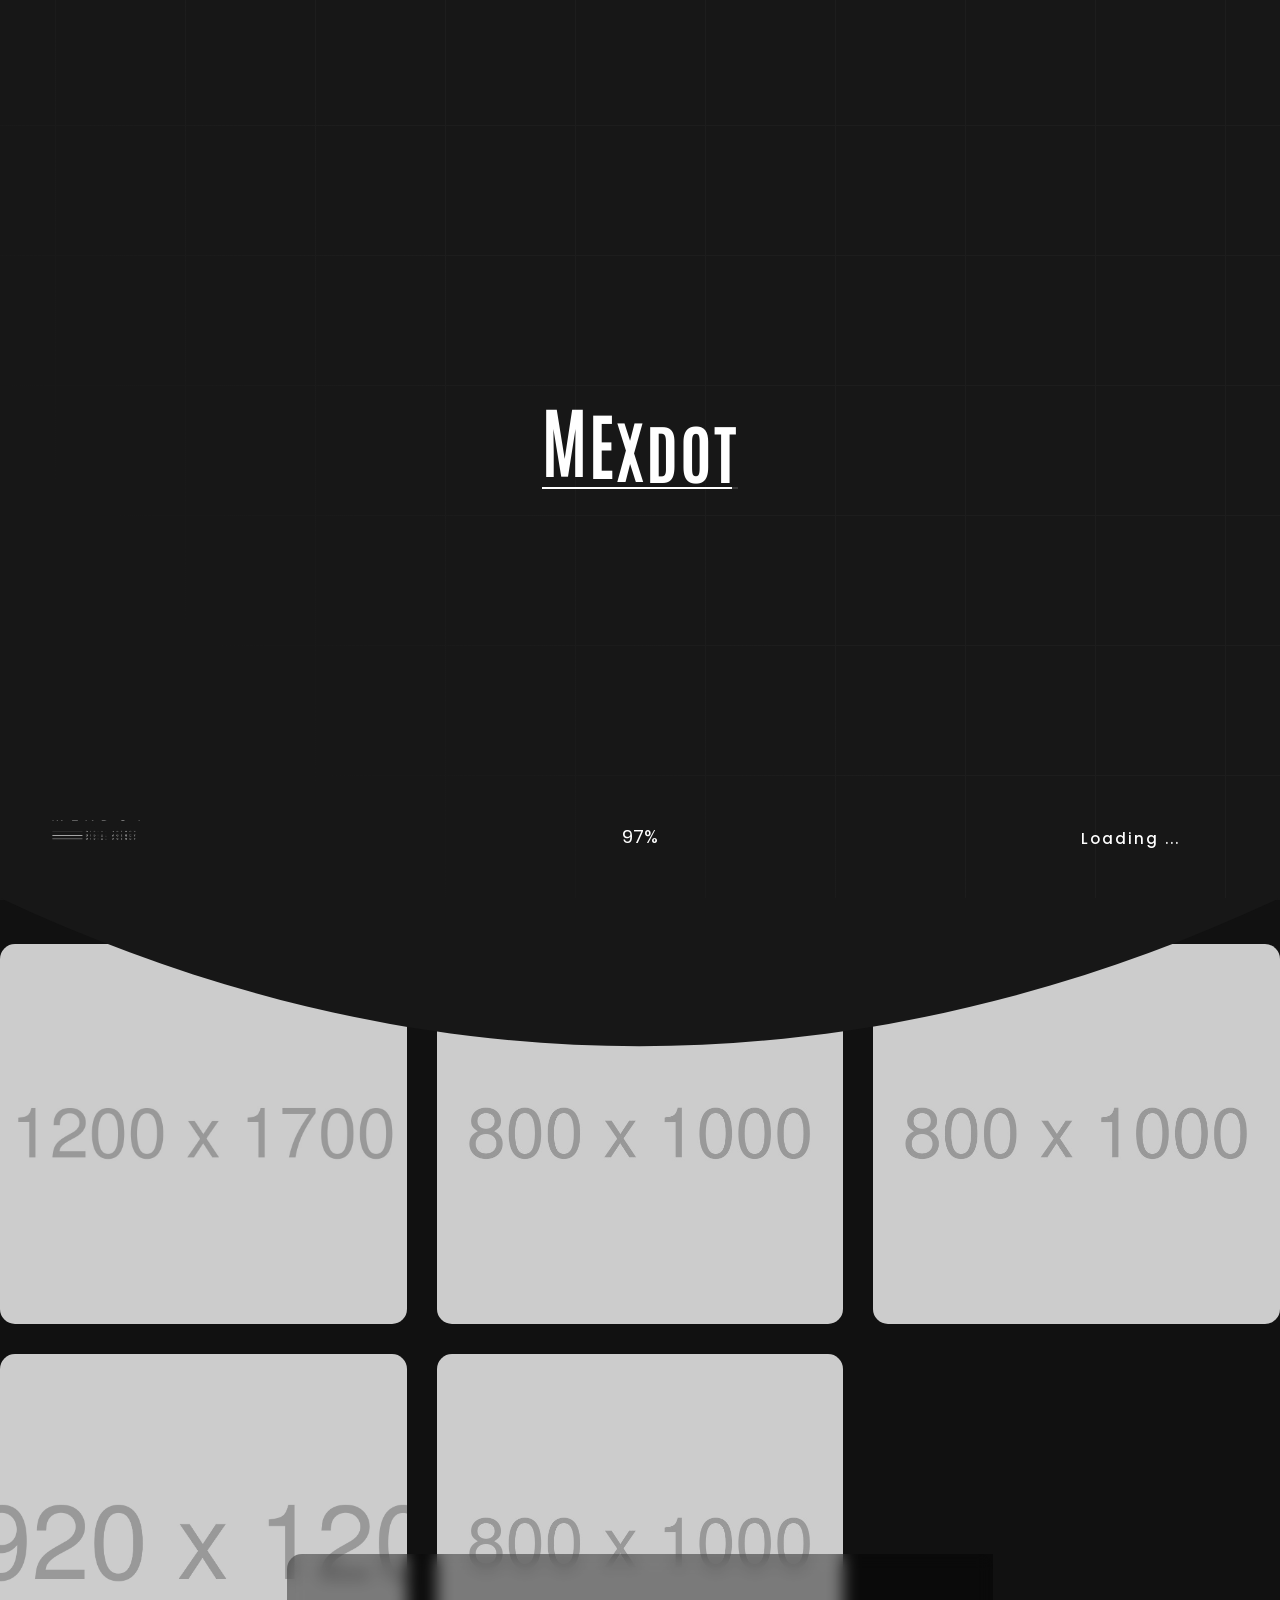
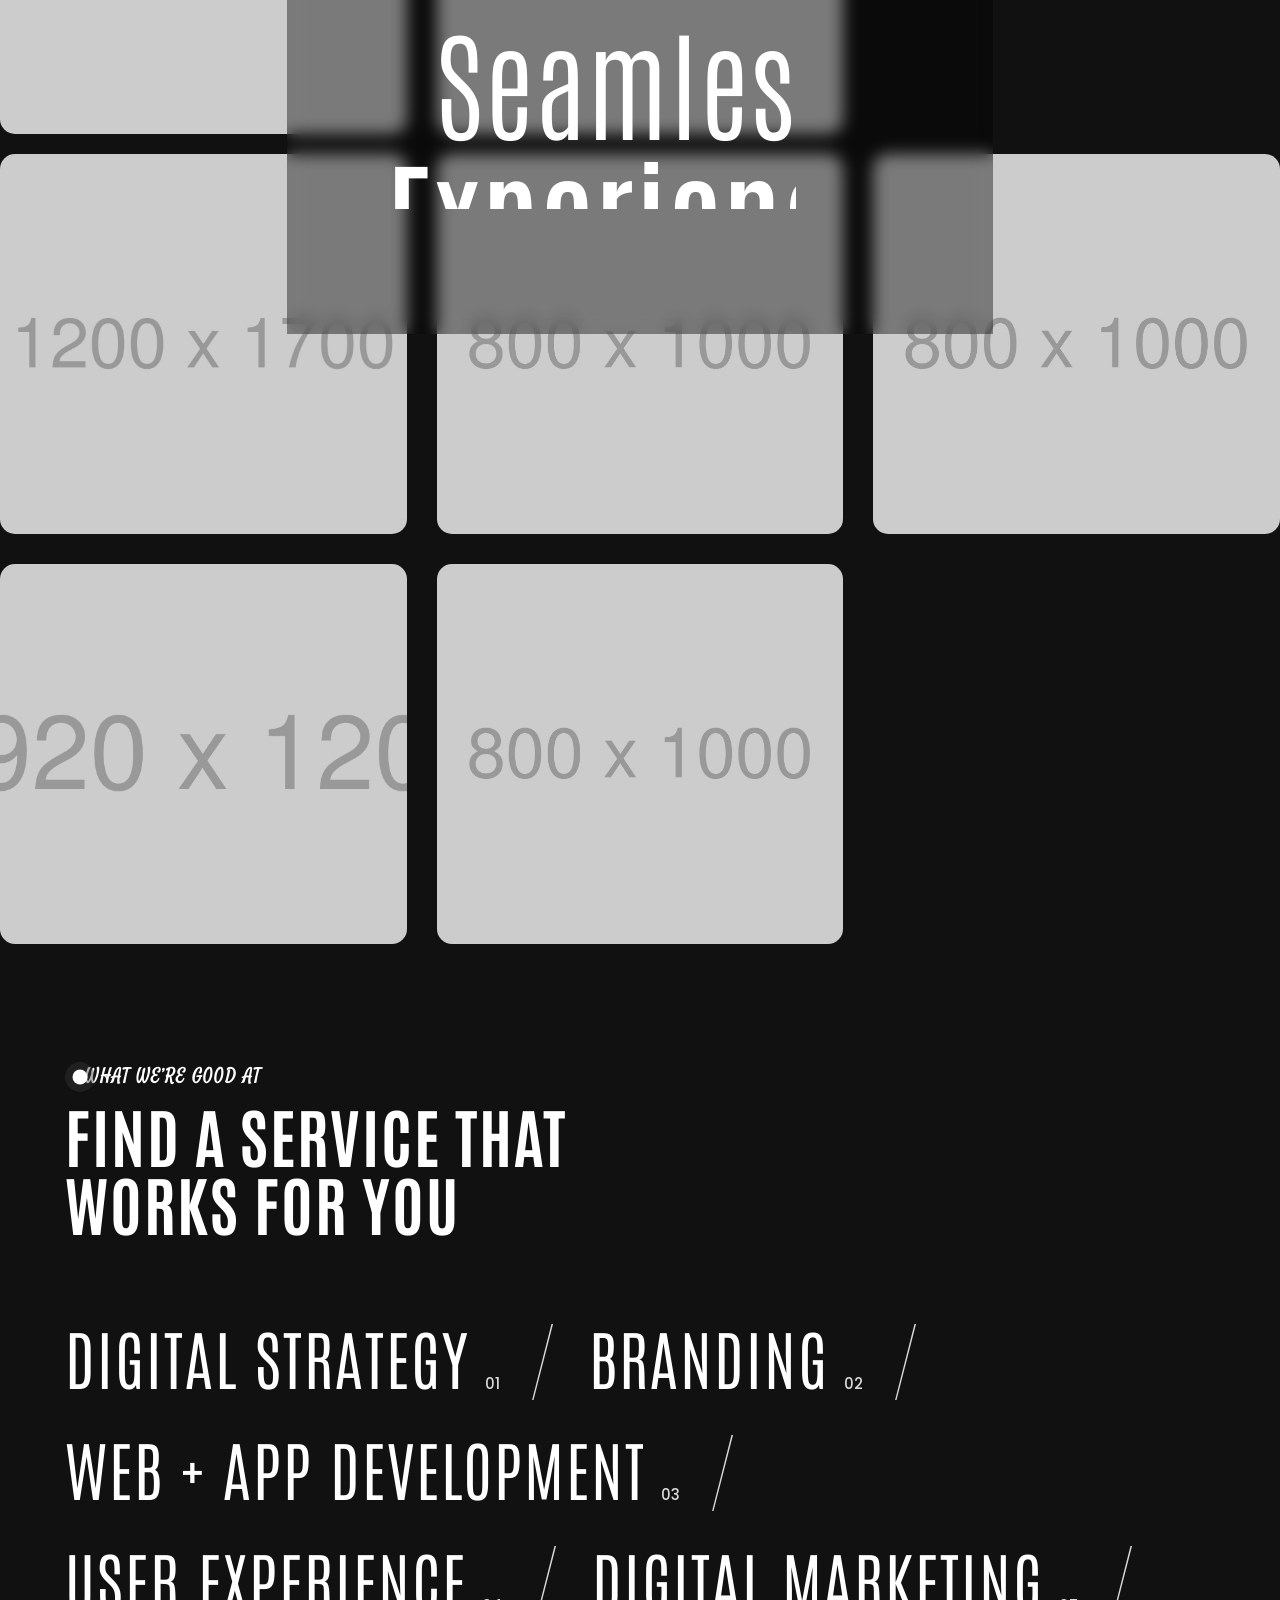
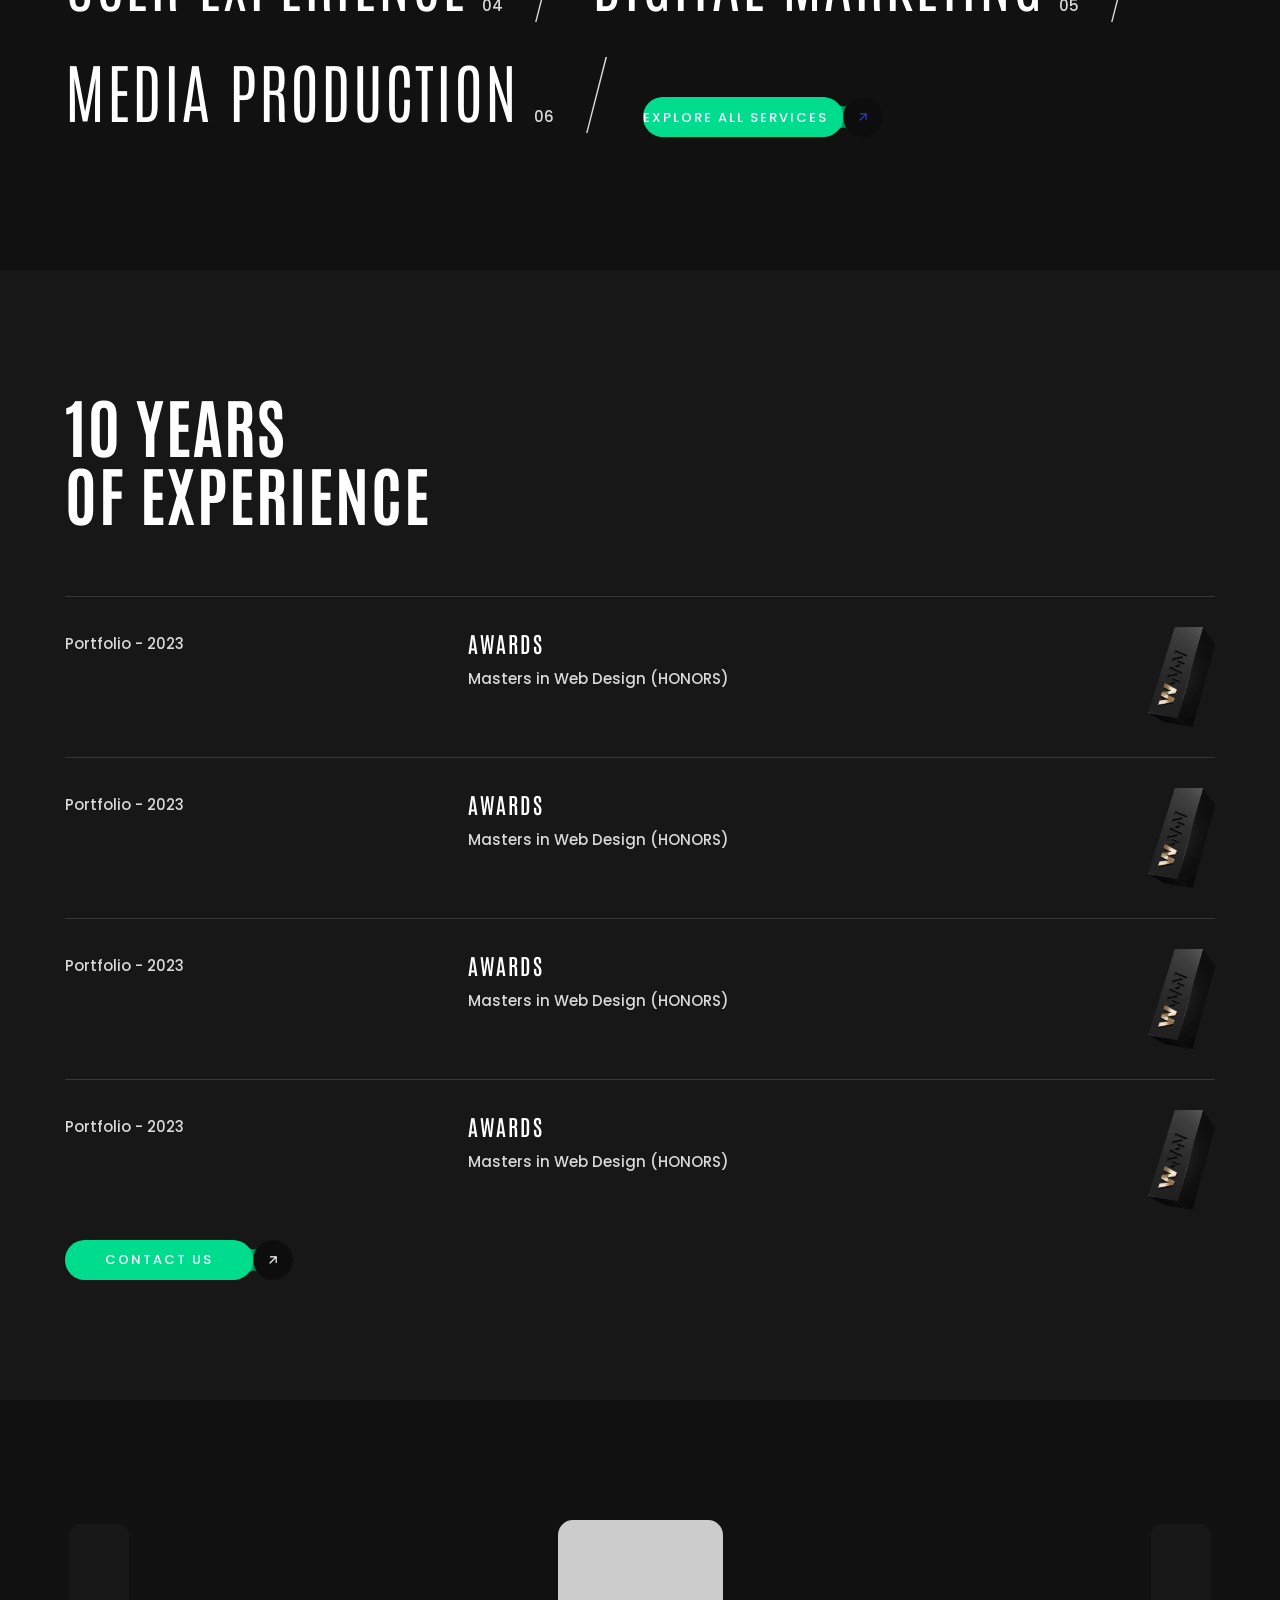
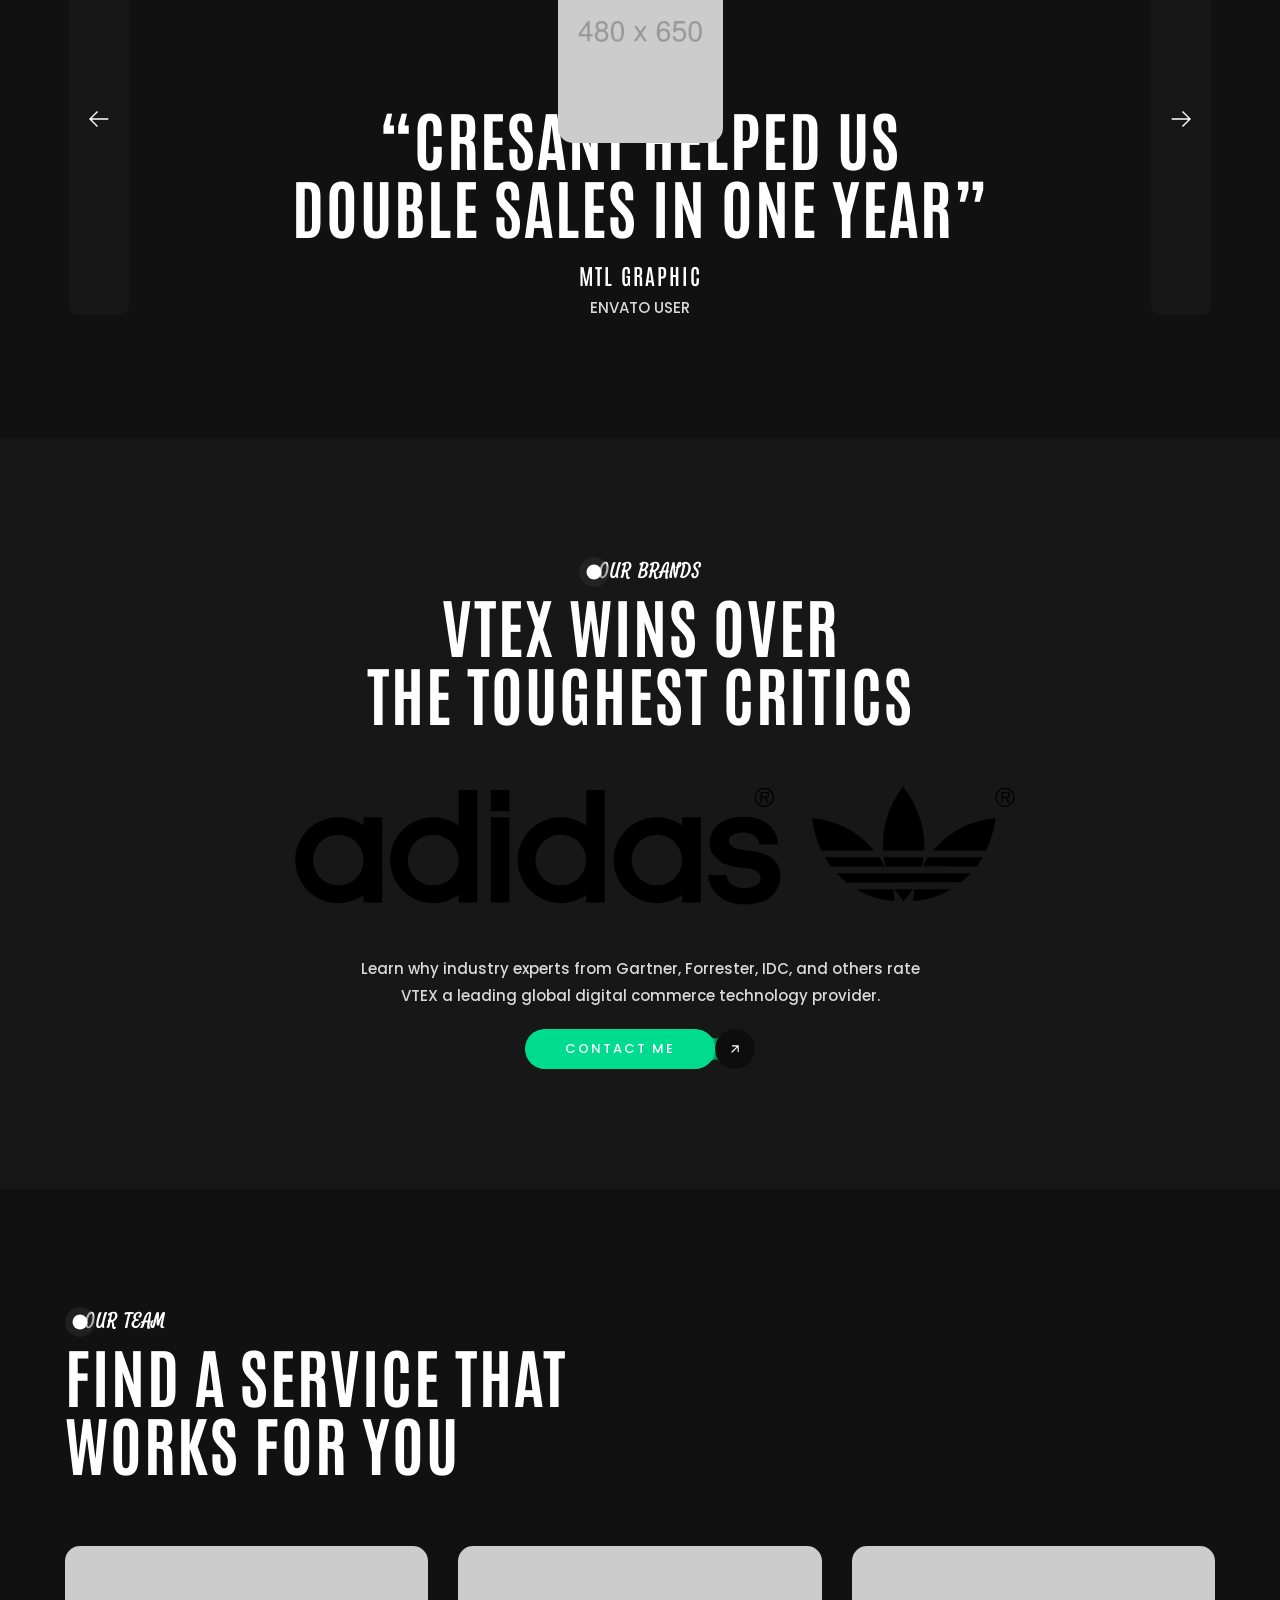
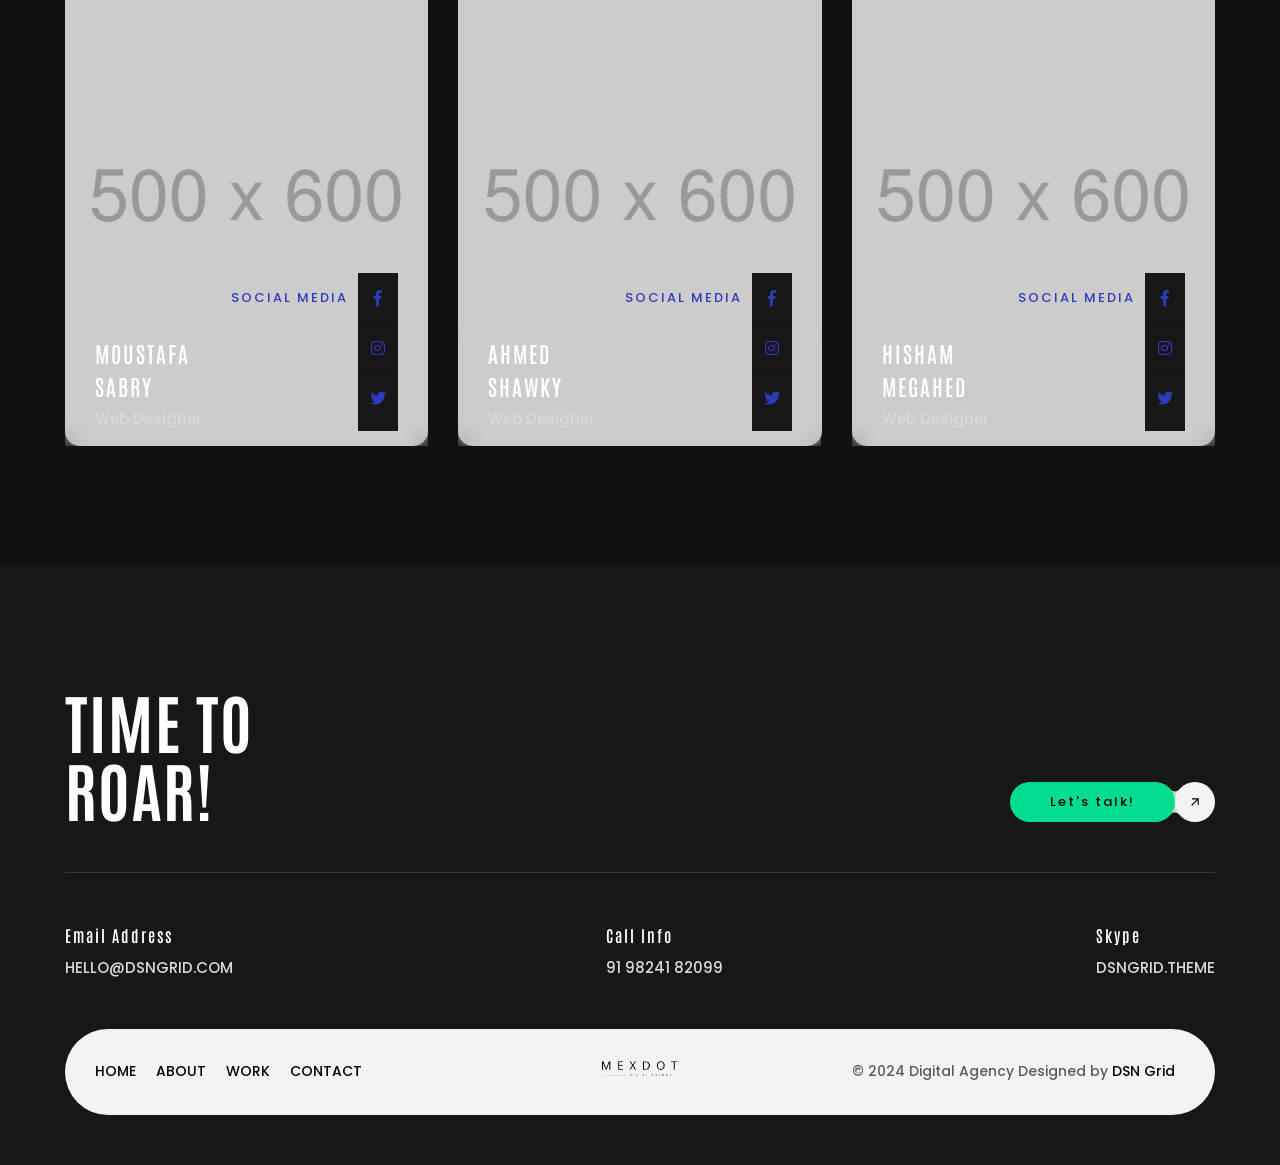
<file: about.html>
<!doctype html>
<html class="no-js" lang="">

<head>
    <meta charset="utf-8">
    <meta name="description" content="">
    <meta name="viewport" content="width=device-width, initial-scale=1">

    <link href="https://fonts.googleapis.com/css2?family=Poppins:wght@100;200;400;500&amp;display=swap"
        rel="stylesheet">
    <link href="https://fonts.googleapis.com/css2?family=Antonio:wght@100..700&display=swap" rel="stylesheet">
    <link href="https://fonts.googleapis.com/css2?family=Satisfy&display=swap" rel="stylesheet">
    <link rel="icon" href="assets/img/logo-32x32.png" sizes="32x32" />
    <link rel="icon" href="assets/img/logo-192x192.png" sizes="192x192" />

    <title>MexDot - Ajax Portfolio Showcase HTML Template</title>

    <link href="assets/css/plugins.css" rel="stylesheet" />
    <link rel="stylesheet" href="assets/css/style.css">
</head>

<body class="v-dark dsn-ajax">

    <div id="dsn_preloader" class="preloader">

        <div class="dsnload p-absolute">
            <span class="dsnload__row">
                <span class="dsnload__img">
                <img src="assets/img/logo-light.png" class="logo-dark" alt="mexdot" decoding="async" loading="lazy"/>
                <img src="assets/img/logo.png" class="logo-light" alt="mexdot" decoding="async" loading="lazy"/>
                </span>
            </span>
            <span class="dsnload__row dsnload__row--sibling">
                <span class="dsnload__img">
                     <img src="assets/img/logo-light.png" class="logo-dark" alt="mexdot" decoding="async" loading="lazy"/>
                <img src="assets/img/logo.png" class="logo-light" alt="mexdot" decoding="async" loading="lazy"/>
                </span>
            </span>
            <span class="dsnload__row dsnload__row--sibling">
                <span class="dsnload__img">
                    <img src="assets/img/logo-light.png" class="logo-dark" alt="mexdot" decoding="async" loading="lazy"/>
                <img src="assets/img/logo.png" class="logo-light" alt="mexdot" decoding="async" loading="lazy"/>
                </span>
            </span>
            <span class="dsnload__row dsnload__row--sibling">
                <span class="dsnload__img">
                   <img src="assets/img/logo-light.png" class="logo-dark" alt="mexdot" decoding="async" loading="lazy"/>
                <img src="assets/img/logo.png" class="logo-light" alt="mexdot" decoding="async" loading="lazy"/>
                </span>
            </span>
    
    
        </div>


        <div class="logo-box v-middle">
            <h3 class="title text-upper">mexdot</h3>
        </div>

        <div class="loading-count">
            <p>0</p>
        </div>
    
        <span class="loading-text text-uppercase mt-30 dsn-container">Loading ...</span>
        <div class="bg-load background-section d-flex align-items-end dsn-bg-pattern bg-offset bg-square">
            <svg class="dsn-separator-bottom dsn-icon-assistant-color" width="100%" height="100%" viewBox="0 0 100 10"
                 preserveAspectRatio="none">
                <path class="path-anim separator__path" data-dsn-to="M 0 0 C 40 0 55 0 100 0 L 0 0 Z"
                      vector-effect="non-scaling-stroke" d="M 0 0 C 40 16 75 10 100 0 L 0 0 Z"></path>
            </svg>
        </div>
    
    </div>
    
    <svg width="0" height="0" class="p-absolute hidden">
        <defs>
            <filter id="buttonFilter">
                <feGaussianBlur in="SourceGraphic" stdDeviation="5" result="blur">
                </feGaussianBlur>
                <feColorMatrix in="blur" mode="matrix" values="1 0 0 0 0  0 1 0 0 0  0 0 1 0 0  0 0 0 19 -9"
                    result="buttonFilter"></feColorMatrix>
                <feComposite in="SourceGraphic" in2="buttonFilter" operator="atop">
                </feComposite>
                <feBlend in="SourceGraphic" in2="buttonFilter"></feBlend>
            </filter>
        </defs>
    </svg>

    <main id="main_root" class="main-root">

        <!-- ========== Menu ========== -->
        <header id="site_menu_header" class="site-header d-none">
            <div class="main-logo">
                <a href="index.html" data-dsn-text="mexdot" class="custom-logo-link main-brand effect-ajax" rel="home"
                    aria-current="page">
                    <img src="assets/img/logo-light.png" class="custom-logo logo-light" alt="mexdot" />
                    <img src="assets/img/logo.png" class="custom-logo logo-dark" alt="mexdot" />
                </a>
            </div>
            <nav class="main-navigation ">
                <div class="menu-cover-title header-container dsn-container">MENU</div>
                <ul id="dsn-primary-list" class="primary-nav h2">
                    <li class="nav-item has-sub-menu">
                        <a title="Home" href="#0">
                            <span class="overflow ">Home</span>
                        </a>
                        <ul class="nav-item">
                            <li class="dsn-back">
                                <span>
                                    <svg xmlns="http://www.w3.org/2000/svg" x="0px" y="0px" width="30px"
                                        viewBox="0 0 400.004 400.004" xml:space="preserve">
                                        <g>
                                            <path
                                                d="M382.688,182.686H59.116l77.209-77.214c6.764-6.76,6.764-17.726,0-24.485c-6.764-6.764-17.73-6.764-24.484,0L5.073,187.757 c-6.764,6.76-6.764,17.727,0,24.485l106.768,106.775c3.381,3.383,7.812,5.072,12.242,5.072c4.43,0,8.861-1.689,12.242-5.072 c6.764-6.76,6.764-17.726,0-24.484l-77.209-77.218h323.572c9.562,0,17.316-7.753,17.316-17.315 C400.004,190.438,392.251,182.686,382.688,182.686z" />
                                        </g>
                                    </svg>
                                    <span class="text-toggle-back">
                                        <span class="text-name">Home</span>
                                        <span class="text-back">Back</span>
                                    </span>
                                </span>
                            </li>
                            <li class="nav-item ">
                                <a title="Home" href="index.html">
                                    <span class="overflow">Main Demo</span>
                                </a>
                            </li>
                            <li class="nav-item ">
                                <a title="Corporate" href="corporate.html" data-dsn-text="Corporate">
                                    <span class="overflow">Corporate</span>
                                </a>
                            </li>
                            <li class="nav-item ">
                                <a title="Architecture" href="architecture.html" data-dsn-text="Architecture">
                                    <span class="overflow">Architecture</span>
                                </a>
                            </li>
                            <li class="nav-item ">
                                <a title="Creative" href="creative.html" data-dsn-text="Creative">
                                    <span class="overflow">Creative</span>
                                </a>
                            </li>
                            <li class="nav-item ">
                                <a title="Photographer" href="photography.html" data-dsn-text="Photographer">
                                    <span class="overflow">Photographer</span>
                                </a>
                            </li>
                            <li class="nav-item ">
                                <a title="Freelancer" href="freelancer.html" data-dsn-text="Freelancer">
                                    <span class="overflow">Freelancer</span>
                                </a>
                            </li>
                            <li class="nav-item ">
                                <a title="Personal" href="personal.html" data-dsn-text="Personal">
                                    <span class="overflow">Personal</span>
                                </a>
                            </li>
                        </ul>
                    </li>

                    <li class="nav-item has-sub-menu">
                        <a title="Home" href="#0">
                            <span class="overflow ">Portfolio</span>
                        </a>
                        <ul class="nav-item">
                            <li class="dsn-back">
                                <span>
                                    <svg xmlns="http://www.w3.org/2000/svg" x="0px" y="0px" width="30px"
                                        viewBox="0 0 400.004 400.004" xml:space="preserve">
                                        <g>
                                            <path
                                                d="M382.688,182.686H59.116l77.209-77.214c6.764-6.76,6.764-17.726,0-24.485c-6.764-6.764-17.73-6.764-24.484,0L5.073,187.757 c-6.764,6.76-6.764,17.727,0,24.485l106.768,106.775c3.381,3.383,7.812,5.072,12.242,5.072c4.43,0,8.861-1.689,12.242-5.072 c6.764-6.76,6.764-17.726,0-24.484l-77.209-77.218h323.572c9.562,0,17.316-7.753,17.316-17.315 C400.004,190.438,392.251,182.686,382.688,182.686z" />
                                        </g>
                                    </svg>
                                    <span class="text-toggle-back">
                                        <span class="text-name">Portfolio</span>
                                        <span class="text-back">Back</span>
                                    </span>
                                </span>
                            </li>

                            <li class="nav-item has-sub-menu">
                                <a title="Card" href="#0" data-dsn-text="Portfolio">
                                    <span class="overflow">Card</span>
                                </a>
                                <ul class="nav-item">
                                    <li class="dsn-back">
                                        <span>
                                            <svg xmlns="http://www.w3.org/2000/svg" x="0px" y="0px" width="30px"
                                                viewBox="0 0 400.004 400.004" xml:space="preserve">
                                                <g>
                                                    <path
                                                        d="M382.688,182.686H59.116l77.209-77.214c6.764-6.76,6.764-17.726,0-24.485c-6.764-6.764-17.73-6.764-24.484,0L5.073,187.757 c-6.764,6.76-6.764,17.727,0,24.485l106.768,106.775c3.381,3.383,7.812,5.072,12.242,5.072c4.43,0,8.861-1.689,12.242-5.072 c6.764-6.76,6.764-17.726,0-24.484l-77.209-77.218h323.572c9.562,0,17.316-7.753,17.316-17.315 C400.004,190.438,392.251,182.686,382.688,182.686z" />
                                                </g>
                                            </svg>
                                            <span class="text-toggle-back">
                                                <span class="text-name">Card</span>
                                                <span class="text-back">Back</span>
                                            </span>
                                        </span>
                                    </li>
                                    <li class="nav-item ">
                                        <a title="Card 2 columns" href="work.html" data-dsn-text="Our Portfolio">
                                            <span class="overflow">2 columns</span>
                                        </a>
                                    </li>
                                    <li class="nav-item ">
                                        <a title="Card 2 columns" href="work-3.html" data-dsn-text="Our Portfolio">
                                            <span class="overflow">2 columns Style 2</span>
                                        </a>
                                    </li>
                                </ul>
                            </li>

                            <li class="nav-item has-sub-menu">
                                <a title=">Work massonary" href="#0" data-dsn-text="Portfolio">
                                    <span class="overflow">massonary</span>
                                </a>
                                <ul class="nav-item">
                                    <li class="dsn-back">
                                        <span>
                                            <svg xmlns="http://www.w3.org/2000/svg" x="0px" y="0px" width="30px"
                                                viewBox="0 0 400.004 400.004" xml:space="preserve">
                                                <g>
                                                    <path
                                                        d="M382.688,182.686H59.116l77.209-77.214c6.764-6.76,6.764-17.726,0-24.485c-6.764-6.764-17.73-6.764-24.484,0L5.073,187.757 c-6.764,6.76-6.764,17.727,0,24.485l106.768,106.775c3.381,3.383,7.812,5.072,12.242,5.072c4.43,0,8.861-1.689,12.242-5.072 c6.764-6.76,6.764-17.726,0-24.484l-77.209-77.218h323.572c9.562,0,17.316-7.753,17.316-17.315 C400.004,190.438,392.251,182.686,382.688,182.686z" />
                                                </g>
                                            </svg>
                                            <span class="text-toggle-back">
                                                <span class="text-name">Massonary</span>
                                                <span class="text-back">Back</span>
                                            </span>
                                        </span>
                                    </li>
                                    <li class="nav-item ">
                                        <a title="Massonary 2 columns" href="work-5.html" data-dsn-text="Our Portfolio">
                                            <span class="overflow">Massonary 2 columns</span>
                                        </a>
                                    </li>
                                    <li class="nav-item ">
                                        <a title="Massonary 3 columns" href="work-4.html" data-dsn-text="Our Portfolio">
                                            <span class="overflow">Massonary 3 columns</span>
                                        </a>
                                    </li>

                                </ul>
                            </li>

                            <li class="nav-item">
                                <a title="Hover" href="work-hover.html" data-dsn-text="Portfolio">
                                    <span class="overflow">Hover</span>
                                </a>
                            </li>

                            <li class="nav-item">
                                <a title="horizontal Scroll" href="work-horizontal-scroll.html"
                                    data-dsn-text="Portfolio">
                                    <span class="overflow">horizontal Scroll</span>
                                </a>
                            </li>

                            <li class="nav-item">
                                <a title="Carousel" href="work-2.html" data-dsn-text="Portfolio">
                                    <span class="overflow">Carousel</span>
                                </a>
                            </li>
                        </ul>
                    </li>

                    <li class="nav-item has-sub-menu">
                        <a title="Home" href="#0">
                            <span class="overflow ">Works</span>
                        </a>
                        <ul class="nav-item">
                            <li class="dsn-back">
                                <span>
                                    <svg xmlns="http://www.w3.org/2000/svg" x="0px" y="0px" width="30px"
                                        viewBox="0 0 400.004 400.004" xml:space="preserve">
                                        <g>
                                            <path
                                                d="M382.688,182.686H59.116l77.209-77.214c6.764-6.76,6.764-17.726,0-24.485c-6.764-6.764-17.73-6.764-24.484,0L5.073,187.757 c-6.764,6.76-6.764,17.727,0,24.485l106.768,106.775c3.381,3.383,7.812,5.072,12.242,5.072c4.43,0,8.861-1.689,12.242-5.072 c6.764-6.76,6.764-17.726,0-24.484l-77.209-77.218h323.572c9.562,0,17.316-7.753,17.316-17.315 C400.004,190.438,392.251,182.686,382.688,182.686z" />
                                        </g>
                                    </svg>
                                    <span class="text-toggle-back">
                                        <span class="text-name">Works</span>
                                        <span class="text-back">Back</span>
                                    </span>
                                </span>
                            </li>
                            <li class="nav-item ">
                                <a title="Binge x The Iconic" href="project-1.html" data-dsn-text="Binge x The Iconic">
                                    <span class="overflow">Binge x The Iconic</span>
                                </a>
                            </li>
                            <li class="nav-item ">
                                <a title="Me Myself and i" href="project-2.html" data-dsn-text="Me Myself and i">
                                    <span class="overflow">Me Myself and i</span>
                                </a>
                            </li>
                            <li class="nav-item ">
                                <a title="YOUR DREAM CAR" href="project-3.html" data-dsn-text="YOUR DREAM CAR">
                                    <span class="overflow">YOUR DREAM CAR</span>
                                </a>
                            </li>
                            <li class="nav-item ">
                                <a title="The Hills - Nissan" href="project-4.html" data-dsn-text="The Hills - Nissan">
                                    <span class="overflow">The Hills - Nissan</span>
                                </a>
                            </li>
                            <li class="nav-item ">
                                <a title="Church Copenhagen Denmark" href="project-5.html" data-dsn-text="Church Copenhagen Denmark">
                                    <span class="overflow">Church Copenhagen Denmark</span>
                                </a>
                            </li>
                            <li class="nav-item ">
                                <a title="LOST RENDER" href="project-6.html" data-dsn-text="LOST RENDER">
                                    <span class="overflow">LOST RENDER</span>
                                </a>
                            </li>

                            <li class="nav-item ">
                                <a title="Samokat office" href="project-7.html" data-dsn-text="Samokat office">
                                    <span class="overflow">Samokat office</span>
                                </a>
                            </li>
                        </ul>
                    </li>

                    <li class="nav-item ">
                        <a title="About" href="about.html">
                            <span class="overflow">About</span>
                        </a>
                    </li>
                    <li class="nav-item ">
                        <a title="Contact" href="contact.html">
                            <span class="overflow">Contact</span>
                        </a>
                    </li>
                </ul>

                <div class="container-content  d-flex flex-column justify-content-center section-margin">
                    <div class="nav__info">
                        <div class="nav-content">
                            <h5 class="sm-title-block mb-10">Studio</h5>
                            26-30 New Damietta
                            El-Mahalla El-Kubra, SK1 66LM

                        </div>
                        <div class="nav-content mt-30">
                            <h5 class="sm-title-block mb-10">Contact</h5>
                            <p class="links over-hidden mb-1">
                                <a class="link-hover d-block" href="tel:00201004392260"
                                    data-hover-text="+00 (2)012 3321">+00
                                    (2)01004392260</a>
                                <a class="link-hover" href="tel:00201024552406" data-hover-text="+00 (2)012 3321">+00
                                    (2)01024552406</a>
                            </p>
                            <p class="links over-hidden"><a class="link-hover" href="mailto:info@dsngrid.com"
                                    data-hover-text="info@dsngrid.com">info@dsngrid.com</a></p>

                        </div>
                    </div>
                    <div class="nav-social nav-content mt-30">
                        <div class="nav-social-inner p-relative">
                            <h5 class="sm-title-block mb-10">Follow us</h5>
                            <ul style="--dsn-li-name: dsn6;">
                                <li style="--dsn-li-index: 0;"><a href="#0" target="_blank"
                                        rel="nofollow noopener noreferrer">Dribbble.</a></li>
                                <li style="--dsn-li-index: 1;"><a href="#0" target="_blank"
                                        rel="nofollow noopener noreferrer">Behance.</a></li>
                                <li style="--dsn-li-index: 2;"><a href="#0" target="_blank"
                                        rel="nofollow noopener noreferrer">Linkedin.</a></li>
                                <li style="--dsn-li-index: 3;"><a href="#0" target="_blank"
                                        rel="nofollow noopener noreferrer">Twitter.</a></li>
                            </ul>
                        </div>
                    </div>
                </div>
            </nav>
            <div id="navbar_toggle" class="navbar-toggle">
                <div class="toggle-icon">
                    <div class="toggle-line"></div>
                    <div class="toggle-line"></div>
                    <div class="toggle-line"></div>
                </div>
                <div class="toggle-text">
                    <div class="text-menu">Menu</div>
                    <div class="text-open">Open</div>
                    <div class="text-close">Close</div>
                </div>
            </div>
            <div class="bg-load background-main"></div>

            <svg width="100%" height="100%" viewBox="0 0 100 100" preserveAspectRatio="none"
                class="bg-load dsn-svg-transition">
                <path vector-effect="non-scaling-stroke" d="M 0 100 V 100 Q 50 100 100 100 V 100 z" />
            </svg>

        </header>
        <!-- ========== End Menu ========== -->

        <div id="dsn-scrollbar">

            <!-- ========== Header ========== -->
            <header id="dsn_header" class="p-relative header-normal section-padding dsn-header-animation">
                <div class="bg-pattarn p-absolute left-0 bottom-0 opacity-5 ">
                    <div class="p-relative"
                        data-dsn-animation='{"to":{"y":"20%","rotate":10},"responsive":["tablet","desktop"]}'>
                        <img src="assets/img/bg-pattern-02.svg" alt="">

                    </div>
                </div>
                <div class="p-relative container dsn-hero-parallax-title">
                    <div class="p-relative mexdot-box d-flex flex-column justify-content-center background-inner">
                        <div class="box-content d-grid grid-1-half z-index-1">

                            <h2 class="title text-upper text-right">WE OBSESSIVELY CREATE
                                LEARN AND GROW
                                COMPANIES AS
                                A TEAM</h2>
                            <div class="">
                                <h5 class="sub-heading">The Studio</h5>
                                <p class="description-box max-w350 mt-15">WE ROAR WITH SUCCESS, DELIVERING THE
                                    TRIONN®
                                    THROUGH VERSATILE DESIGN, BRANDING AND THE LATEST
                                    TECH DEVELOPMENT TO COMPANIES.</p>
                            </div>
                        </div>
                    </div>
                </div>

            </header>
            <!-- ========== End Header ========== -->

            <div id="page_wrapper" class="wrapper">
                <!-- ========== Award Scroll Right ========== -->
                <div class="img-under-header p-relative">
                    <div class="dsn-marque p-relative h-100 over-hidden">
                        <div class="dsn-grid-layout  dsn-grid section-image section-move-image use-horizontal-scroll-image"
                            data-dsn-option='{"speed":1,"start":"100%","end":"0%","pin":false}'>
                            <div class="grid-item">
                                <div class="image-item h-100">
                                    <img class="cover-bg-img has-border-radius" src="assets/img/img-arc1.jpg" alt="">
                                </div>
                            </div>

                            <div class="grid-item">
                                <div class="image-item h-100">
                                    <img class="cover-bg-img has-border-radius" src="assets/img/img-arc2.jpg" alt="">
                                </div>
                            </div>

                            <div class="grid-item">
                                <div class="image-item h-100">
                                    <img class="cover-bg-img has-border-radius" src="assets/img/img-arc3.jpg" alt="">
                                </div>
                            </div>

                            <div class="grid-item">
                                <div class="image-item h-100">
                                    <img class="cover-bg-img has-border-radius" src="assets/img/img-arc4.jpg" alt="">
                                </div>
                            </div>

                            <div class="grid-item">
                                <div class="image-item h-100">
                                    <img class="cover-bg-img has-border-radius" src="assets/img/img-arc2.jpg" alt="">
                                </div>
                            </div>

                        </div>
                    </div>

                    <div class="dsn-marque p-relative h-100 over-hidden mt-20">
                        <div class="dsn-grid-layout  dsn-grid section-image section-move-image use-horizontal-scroll-image move-left"
                            data-dsn-option='{"speed":1,"start":"100%","end":"0%","pin":false}'>
                            <div class="grid-item">
                                <div class="image-item h-100">
                                    <img class="cover-bg-img has-border-radius" src="assets/img/img-arc1.jpg" alt="">
                                </div>
                            </div>

                            <div class="grid-item">
                                <div class="image-item h-100">
                                    <img class="cover-bg-img has-border-radius" src="assets/img/img-arc2.jpg" alt="">
                                </div>
                            </div>

                            <div class="grid-item">
                                <div class="image-item h-100">
                                    <img class="cover-bg-img has-border-radius" src="assets/img/img-arc3.jpg" alt="">
                                </div>
                            </div>

                            <div class="grid-item">
                                <div class="image-item h-100">
                                    <img class="cover-bg-img has-border-radius" src="assets/img/img-arc4.jpg" alt="">
                                </div>
                            </div>

                            <div class="grid-item">
                                <div class="image-item h-100">
                                    <img class="cover-bg-img has-border-radius" src="assets/img/img-arc3.jpg" alt="">
                                </div>
                            </div>

                        </div>
                    </div>

                    <div
                        class=" over-hidden box-text has-border-radius v-middle d-flex align-items-center justify-content-center text-center dsn-fill">
                        <h2 class="title-lg"><span class="fw-200">Seamless</span> <br> Experience</h2>
                    </div>
                </div>
                <!-- ========== End Award Scroll Right========== -->


                <!-- ========== Service========== -->
                <section class="services-lest-hover not-filter dsn-filter p-relative section-margin">
                    <div class="container">
                        <div class="section-title mb-70 d-flex flex-column">
                            <span class="sub-heading mb-10 dsn-fill">What we’re good at</span>

                            <h2 class="title dsn-fill">Find a
                                service That<br>
                                works for you</h2>
                        </div>
                    </div>
                    <div class="container">
                        <div class="dsn-cards">
                            <div class="dsn-posts dsn-style-hover-list dsn-layout-fade-up" data-dsn-fx="2">
                                <div class="item d-flex p-relative box-hover-image dsn-style-hover dsn-up"
                                    data-img="assets/img/services/1.jpg">
                                    <h2 class="title"><a href="#" class="effect-ajax">Digital Strategy</a></h2>
                                    <span class="number">01</span>
                                </div>

                                <div class="item d-flex p-relative box-hover-image dsn-style-hover dsn-up"
                                    data-img="assets/img/services/2.jpg">
                                    <h2 class="title"><a href="#" class="effect-ajax">Branding</a></h2>
                                    <span class="number">02</span>
                                </div>

                                <div class="item d-flex p-relative box-hover-image dsn-style-hover dsn-up"
                                    data-img="assets/img/services/3.jpg">
                                    <h2 class="title"><a href="#" class="effect-ajax">Web + App Development</a></h2>
                                    <span class="number">03</span>
                                </div>

                                <div class="item d-flex p-relative box-hover-image dsn-style-hover dsn-up"
                                    data-img="assets/img/services/4.jpg">
                                    <h2 class="title"><a href="#" class="effect-ajax">User Experience</a></h2>
                                    <span class="number">04</span>
                                </div>

                                <div class="item d-flex p-relative box-hover-image dsn-style-hover dsn-up"
                                    data-img="assets/img/services/5.jpg">
                                    <h2 class="title"><a href="#" class="effect-ajax">Digital Marketing</a></h2>
                                    <span class="number">05</span>
                                </div>

                                <div class="item d-flex p-relative box-hover-image dsn-style-hover dsn-up"
                                    data-img="assets/img/services/6.jpg">
                                    <h2 class="title"><a href="#" class="effect-ajax">Media Production</a></h2>
                                    <span class="number">06</span>
                                </div>

                                <div class="dsn-up d-inline-flex">
                                    <div class="dsn-btn dsn-btn-shape  d-flex no-padding text-upper">

                                        <a class="button" href="#">
                                            <span class="title-btn p-relative  z-index-1"
                                                data-animate-text="Explore All Services">
                                                <span>Explore All Services</span>
                                            </span>
                                        </a>

                                        <span class="icon background-main theme-color">
                                            <svg xmlns="http://www.w3.org/2000/svg" viewBox="0 0 384 512">
                                                <path
                                                    d="M328 96h24v288h-48V177.9L81 401l-17 17-33.9-34 17-17 223-223H64V96h264z">
                                                </path>
                                            </svg>
                                        </span>

                                    </div>
                                </div>

                            </div>
                        </div>
                    </div>
                </section>
                <!-- ========== End Service========== -->


                <!-- ========== award========== -->
                <section class="dsn-award section-padding section-margin background-section">
                    <div class="container">
                        <div class="box-text d-flex flex-column justify-content-center">
                            <div class="section-title d-flex flex-column mb-70 dsn-fill">
                                <h2 class="title">10 years <br> of experience</h2>
                            </div>

                            <div class="award-item p-relative dsn-up">
                                <div class="d-grid grid-half-1">
                                    <div class="date">Portfolio - 2023</div>

                                    <div class="d-flex justify-content-between">
                                        <div class="">
                                            <h4 class="title-block mb-5">AWARDS</h4>
                                            <p>Masters in Web Design (HONORS)</p>
                                        </div>
                                        <img src="assets/img/awwards/trophy.png" alt="">
                                    </div>
                                </div>
                            </div>

                            <div class="award-item p-relative dsn-up">
                                <div class="d-grid grid-half-1">
                                    <div class="date">Portfolio - 2023</div>

                                    <div class="d-flex justify-content-between">
                                        <div class="">
                                            <h4 class="title-block mb-5">AWARDS</h4>
                                            <p>Masters in Web Design (HONORS)</p>
                                        </div>
                                        <img src="assets/img/awwards/trophy.png" alt="">
                                    </div>
                                </div>
                            </div>

                            <div class="award-item p-relative dsn-up">
                                <div class="d-grid grid-half-1">
                                    <div class="date">Portfolio - 2023</div>

                                    <div class="d-flex justify-content-between">
                                        <div class="">
                                            <h4 class="title-block mb-5">AWARDS</h4>
                                            <p>Masters in Web Design (HONORS)</p>
                                        </div>
                                        <img src="assets/img/awwards/trophy.png" alt="">
                                    </div>
                                </div>
                            </div>

                            <div class="award-item p-relative dsn-up">
                                <div class="d-grid grid-half-1">
                                    <div class="date">Portfolio - 2023</div>

                                    <div class="d-flex justify-content-between">
                                        <div class="">
                                            <h4 class="title-block mb-5">AWARDS</h4>
                                            <p>Masters in Web Design (HONORS)</p>
                                        </div>
                                        <img src="assets/img/awwards/trophy.png" alt="">
                                    </div>
                                </div>
                            </div>

                            <div class="dsn-up">
                                <div class="dsn-btn dsn-btn-shape d-flex">

                                    <a class="button background-main v-dark effect-ajax" href="contact.html"
                                        data-dsn-text="Contact Us">
                                        <span class="title-btn text-upper p-relative  z-index-1 heading-color"
                                            data-animate-text="Contact Us">
                                            <span>Contact Us</span>
                                        </span>
                                    </a>

                                    <span class="icon background-main v-dark">
                                        <svg xmlns="http://www.w3.org/2000/svg" viewBox="0 0 384 512">
                                            <path
                                                d="M328 96h24v288h-48V177.9L81 401l-17 17-33.9-34 17-17 223-223H64V96h264z">
                                            </path>
                                        </svg>
                                    </span>

                                </div>
                            </div>

                        </div>
                    </div>
                </section>
                <!-- ========== End award========== -->


                <!-- ========== testimonial========== -->
                <section class="testimonal-personal section-margin dsn-swiper"
                    data-dsn-option='{"spaceBetween":30,"centeredSlides":false,"grabCursor":true,"loop":true,"speed":1000}'>
                    <div class="container">
                        <div class="d-flex">
                            <div class="prev-paginate">
                                <span class="dsn-icon dsn-icon-heading-color background-section">
                                    <svg xmlns="http://www.w3.org/2000/svg" width="17" height="15" viewBox="0 0 17 15"
                                        fill="">
                                        <path
                                            d="M6.81496 0.699692L7.66349 1.54822L2.31371 6.898L16.4017 6.88707L16.4008 8.08442L2.31278 8.09535L7.65426 13.4368L6.80442 14.2867L0.0161911 7.49846L6.81496 0.699692Z"
                                            fill=""></path>
                                    </svg>
                                </span>
                            </div>

                            <div class="swiper-container swiper">
                                <div class="swiper-wrapper">
                                    <div
                                        class="swiper-slide testimonal-item text-center d-flex flex-column justify-content-center align-items-center">
                                        <div class="box-img">
                                            <img class="has-border-radius" src="assets/img/testimonial/2.jpg" alt=""
                                                data-swiper-parallax-y="-50">
                                            <div class="box-content" data-swiper-parallax-opacity="0">
                                                <h3 class="title">“CRESANT HELPED US DOUBLE SALES IN ONE YEAR”</h3>

                                                <div class="auther mt-20">
                                                    <h5 class="text-upper mb-5">MTL Graphic</h5>
                                                    <span class="text-upper">Envato User</span>
                                                </div>
                                            </div>

                                        </div>
                                    </div>

                                    <div
                                        class="swiper-slide testimonal-item text-center d-flex flex-column justify-content-center align-items-center">
                                        <div class="box-img">
                                            <img class="has-border-radius" src="assets/img/testimonial/1.jpg" alt=""
                                                data-swiper-parallax-y="-50">
                                            <div class="box-content" data-swiper-parallax-opacity="0">
                                                <h3 class="title">“CRESANT HELPED US DOUBLE SALES IN ONE YEAR”</h3>

                                                <div class="auther mt-20">
                                                    <h5 class="text-upper mb-5">MTL Graphic</h5>
                                                    <span class="text-upper">Envato User</span>
                                                </div>
                                            </div>

                                        </div>
                                    </div>
                                    <div
                                        class="swiper-slide testimonal-item text-center d-flex flex-column justify-content-center align-items-center">
                                        <div class="box-img">
                                            <img class="has-border-radius" src="assets/img/team/1.jpg" alt=""
                                                data-swiper-parallax-y="-50">
                                            <div class="box-content" data-swiper-parallax-opacity="0">
                                                <h3 class="title">“CRESANT HELPED US DOUBLE SALES IN ONE YEAR”</h3>

                                                <div class="auther mt-20">
                                                    <h5 class="text-upper mb-5">MTL Graphic</h5>
                                                    <span class="text-upper">Envato User</span>
                                                </div>
                                            </div>

                                        </div>
                                    </div>
                                </div>
                            </div>

                            <div class="next-paginate">
                                <span class="dsn-icon dsn-icon-heading-color background-section">
                                    <svg xmlns="http://www.w3.org/2000/svg" width="17" height="15" viewBox="0 0 17 15"
                                        fill="">
                                        <path
                                            d="M10.185 0.699692L9.33651 1.54822L14.6863 6.898L0.598282 6.88707L0.599212 8.08442L14.6872 8.09535L9.34574 13.4368L10.1956 14.2867L16.9838 7.49846L10.185 0.699692Z"
                                            fill=""></path>
                                    </svg>
                                </span>
                            </div>

                        </div>
                    </div>
                </section>
                <!-- ========== End testimonial========== -->

                <!-- ==========  Brand========== -->
                <section class="brands background-section section-padding">
                    <div class="container">

                        <div class="section-title text-center d-flex flex-column mb-30">
                            <span class="sub-heading dsn-fill ml-auto mr-auto mb-5">OUR BRANDS</span>

                            <h2 class="title dsn-fill">VTEX WINS OVER <br>
                                THE TOUGHEST CRITICS</h2>
                        </div>

                        <div class="d-flex flex-column align-items-center justify-content-center ">
                            <div class="box-brands max-w750 dsn-swiper dsn-up"
                                data-dsn-option='{"spaceBetween":50,"centeredSlides":false,"direction":"horizontal","autoHeight":false,"slideToClickedSlide":false,"grabCursor":true,"mousewheel":false,"loop":false,"parallax":false,"slidesPerView":4,"speed":1000,"effect":"slide"}'>
                                <div class="brand-inner">
                                    <div class="swiper-container swiper">
                                        <div class="swiper-wrapper">
                                            <div class="swiper-slide brand-item d-flex align-items-center justify-content-center">
                                                <img src="assets/img/brand/1.svg" alt="">
                                            </div>

                                            <div class="swiper-slide brand-item d-flex align-items-center justify-content-center">
                                                <img src="assets/img/brand/2.svg" alt="">
                                            </div>

                                            <div class="swiper-slide brand-item d-flex align-items-center justify-content-center">
                                                <img src="assets/img/brand/3.svg" alt="">
                                            </div>

                                            <div class="swiper-slide brand-item d-flex align-items-center justify-content-center">
                                                <img src="assets/img/brand/5.svg" alt="">
                                            </div>

                                            <div class="swiper-slide brand-item d-flex align-items-center justify-content-center">
                                                <img src="assets/img/brand/6.svg" alt="">
                                            </div>

                                            <div class="swiper-slide brand-item d-flex align-items-center justify-content-center">
                                                <img src="assets/img/brand/1.svg" alt="">
                                            </div>

                                            <div class="swiper-slide brand-item d-flex align-items-center justify-content-center">
                                                <img src="assets/img/brand/2.svg" alt="">
                                            </div>

                                            <div class="swiper-slide brand-item d-flex align-items-center justify-content-center">
                                                <img src="assets/img/brand/3.svg" alt="">
                                            </div>

                                            <div class="swiper-slide brand-item d-flex align-items-center justify-content-center">
                                                <img src="assets/img/brand/5.svg" alt="">
                                            </div>

                                            <div class="swiper-slide brand-item d-flex align-items-center justify-content-center">
                                                <img src="assets/img/brand/6.svg" alt="">
                                            </div>
                                        </div>
                                    </div>
                                </div>
                            </div>

                            <p class="max-w570 text-center mt-20 dsn-up">Learn why industry experts from Gartner,
                                Forrester,
                                IDC, and others rate VTEX a leading
                                global digital commerce technology provider.</p>

                            <div class="dsn-up">
                                <div class="dsn-btn dsn-btn-shape d-flex mt-20">

                                    <a class="button background-main v-dark" href="#">
                                        <span class="title-btn text-upper p-relative  z-index-1 heading-color"
                                            data-animate-text="Contact me">
                                            <span>Contact me</span>
                                        </span>
                                    </a>

                                    <span class="icon background-main v-dark">
                                        <svg xmlns="http://www.w3.org/2000/svg" viewBox="0 0 384 512">
                                            <path
                                                d="M328 96h24v288h-48V177.9L81 401l-17 17-33.9-34 17-17 223-223H64V96h264z">
                                            </path>
                                        </svg>
                                    </span>

                                </div>
                            </div>

                        </div>
                    </div>
                </section>
                <!-- ========== End Brand========== -->


                <!-- ========== Team ========== -->
                <section class="dsn-team section-margin">
                    <div class="container">
                        <div class="section-title dsn-fill mb-70 d-flex flex-column">
                            <span class="sub-heading mb-5">Our Team</span>
                            <h2 class="title ">Find a
                                service That<br>
                                works for you</h2>
                        </div>
                    </div>

                    <div class="container">
                        <div class="d-grid grid-lg-3 grid-md-2">
                            <div class="team-item d-flex align-items-end">
                                <div class="box-img">
                                    <img class="cover-bg-img has-border-radius" src="assets/img/team/1.jpg" alt="">
                                </div>
                                <div class="content d-flex justify-content-between w-100">
                                    <div class="text">
                                        <h4 class="title-block text-upper mb-5">Moustafa <br>
                                            Sabry</h4>
                                        <span>Web Designer</span>
                                    </div>
                                    <div class="social-inner d-flex">
                                        <h6 class="theme-color">SOCIAL MEDIA</h6>
                                        <div class="social d-flex flex-column background-section">
                                            <a href="#" class="social-item">
                                                <i class="fab fa-facebook-f"></i>
                                            </a>

                                            <a href="#" class="social-item">
                                                <i class="fab fa-instagram"></i>
                                            </a>

                                            <a href="#" class="social-item">
                                                <i class="fab fa-twitter"></i>
                                            </a>
                                        </div>
                                    </div>
                                </div>
                            </div>

                            <div class="team-item d-flex align-items-end">
                                <div class="box-img has-border-radius">
                                    <img class="cover-bg-img has-border-radius" src="assets/img/team/2.jpg" alt="">
                                </div>
                                <div class="content d-flex justify-content-between w-100">
                                    <div class="text">
                                        <h4 class="title-block text-upper mb-5">Ahmed <br>
                                            Shawky</h4>
                                        <span>Web Designer</span>
                                    </div>
                                    <div class="social-inner d-flex">
                                        <h6 class="theme-color">SOCIAL MEDIA</h6>
                                        <div class="social d-flex flex-column background-section">
                                            <a href="#" class="social-item">
                                                <i class="fab fa-facebook-f"></i>
                                            </a>

                                            <a href="#" class="social-item">
                                                <i class="fab fa-instagram"></i>
                                            </a>

                                            <a href="#" class="social-item">
                                                <i class="fab fa-twitter"></i>
                                            </a>
                                        </div>
                                    </div>
                                </div>
                            </div>

                            <div class="team-item d-flex align-items-end">
                                <div class="box-img">
                                    <img class="cover-bg-img has-border-radius" src="assets/img/team/3.jpg" alt="">
                                </div>
                                <div class="content w-100 d-flex justify-content-between">
                                    <div class="text">
                                        <h4 class="title-block text-upper mb-5">Hisham <br>
                                            Megahed</h4>
                                        <span>Web Designer</span>
                                    </div>
                                    <div class="social-inner d-flex">
                                        <h6 class="theme-color">SOCIAL MEDIA</h6>
                                        <div class="social d-flex flex-column background-section">
                                            <a href="#" class="social-item">
                                                <i class="fab fa-facebook-f"></i>
                                            </a>

                                            <a href="#" class="social-item">
                                                <i class="fab fa-instagram"></i>
                                            </a>

                                            <a href="#" class="social-item">
                                                <i class="fab fa-twitter"></i>
                                            </a>
                                        </div>
                                    </div>
                                </div>
                            </div>
                        </div>
                    </div>
                </section>
                <!-- ========== End Team ========== -->

                <section class="next-page v-dark pt-section background-section pb-50">
                    <div class="container">
                        <div class="tob-box d-flex justify-content-between align-items-end border-bottom pb-50 mb-50">
                            <h2 class="title text-upper">time to <br> roar! </h2>

                            <div class="dsn-btn dsn-btn-shape d-flex">

                                <a class="button background-main v-light effect-ajax" href="contact.html">
                                    <span class="title-btn p-relative  z-index-1 heading-color"
                                          data-animate-text="Let's talk!">
                                        <span>Let's talk!</span>
                                    </span>
                                </a>

                                <span class="icon background-main v-light">
                                    <svg xmlns="http://www.w3.org/2000/svg" viewBox="0 0 384 512">
                                        <path
                                                d="M328 96h24v288h-48V177.9L81 401l-17 17-33.9-34 17-17 223-223H64V96h264z">
                                        </path>
                                    </svg>
                                </span>

                            </div>
                        </div>
                    </div>

                    <div class="container over-hidden">
                        <div class="bottom-box ">
                            <div class="d-flex gap-10 justify-content-between flex-wrap">
                                <div class="info-item">
                                    <h6 class="mb-10">Email Address</h6>
                                    <a class="text-upper" href="#">hello@dsngrid.com</a>
                                </div>

                                <div class="info-item">
                                    <h6 class="mb-10">Call Info</h6>
                                    <a class="text-upper" href="#">91 98241 82099</a>
                                </div>

                                <div class="info-item">
                                    <h6 class="mb-10">Skype</h6>
                                    <a class="text-upper" href="#">dsngrid.theme</a>
                                </div>
                            </div>

                        </div>
                    </div>

                    <div class="container">
                        <footer class="footer-personal v-light mt-50">
                            <div class="d-grid grid-md-3 align-items-center">
                                <div class="links">
                                    <ul class="d-flex">
                                        <li><a href="#">HOME</a></li>
                                        <li><a href="#">ABOUT</a></li>
                                        <li><a href="#">WORK</a></li>
                                        <li><a href="#">CONTACT</a></li>
                                    </ul>
                                </div>

                                <div class="dsn-logo main-logo d-flex align-items-center justify-content-center">
                                    <div class="main-logo">
                                        <a href="#" class="custom-logo-link main-brand effect-ajax">
                                            <img class="custom-logo logo-light" src="assets/img/logo-light.png" alt="">
                                            <img class="custom-logo logo-dark" src="assets/img/logo.png" alt="">
                                        </a>
                                    </div>
                                </div>

                                <div class="copyright">
                                    <p class="over-hidden">
                                        © 2024 Digital Agency Designed by
                                        <a href="#0" class="link-hover" data-hover-text="DSN Grid" target="_blank">DSN
                                            Grid</a>
                                    </p>
                                </div>
                            </div>
                        </footer>
                    </div>
                </section>

            </div>

        </div>



    </main>
    <!-- ========== Cursor ========== -->
    <div id="dsn_cursor" class="ball"></div>
    <div id="dsn_cursor_inner" class="ball"></div>
    <!-- ========== End Cursor ========== -->


    <script src="assets/js/jquery-3.7.1.min.js"></script>
    <script src="assets/js/plugins.min.js"></script>
    <script src="assets/js/plugins/dsn-grid.min.js"></script>
    <script src="assets/js/custom.js"></script>
</body>

</html>
</file>
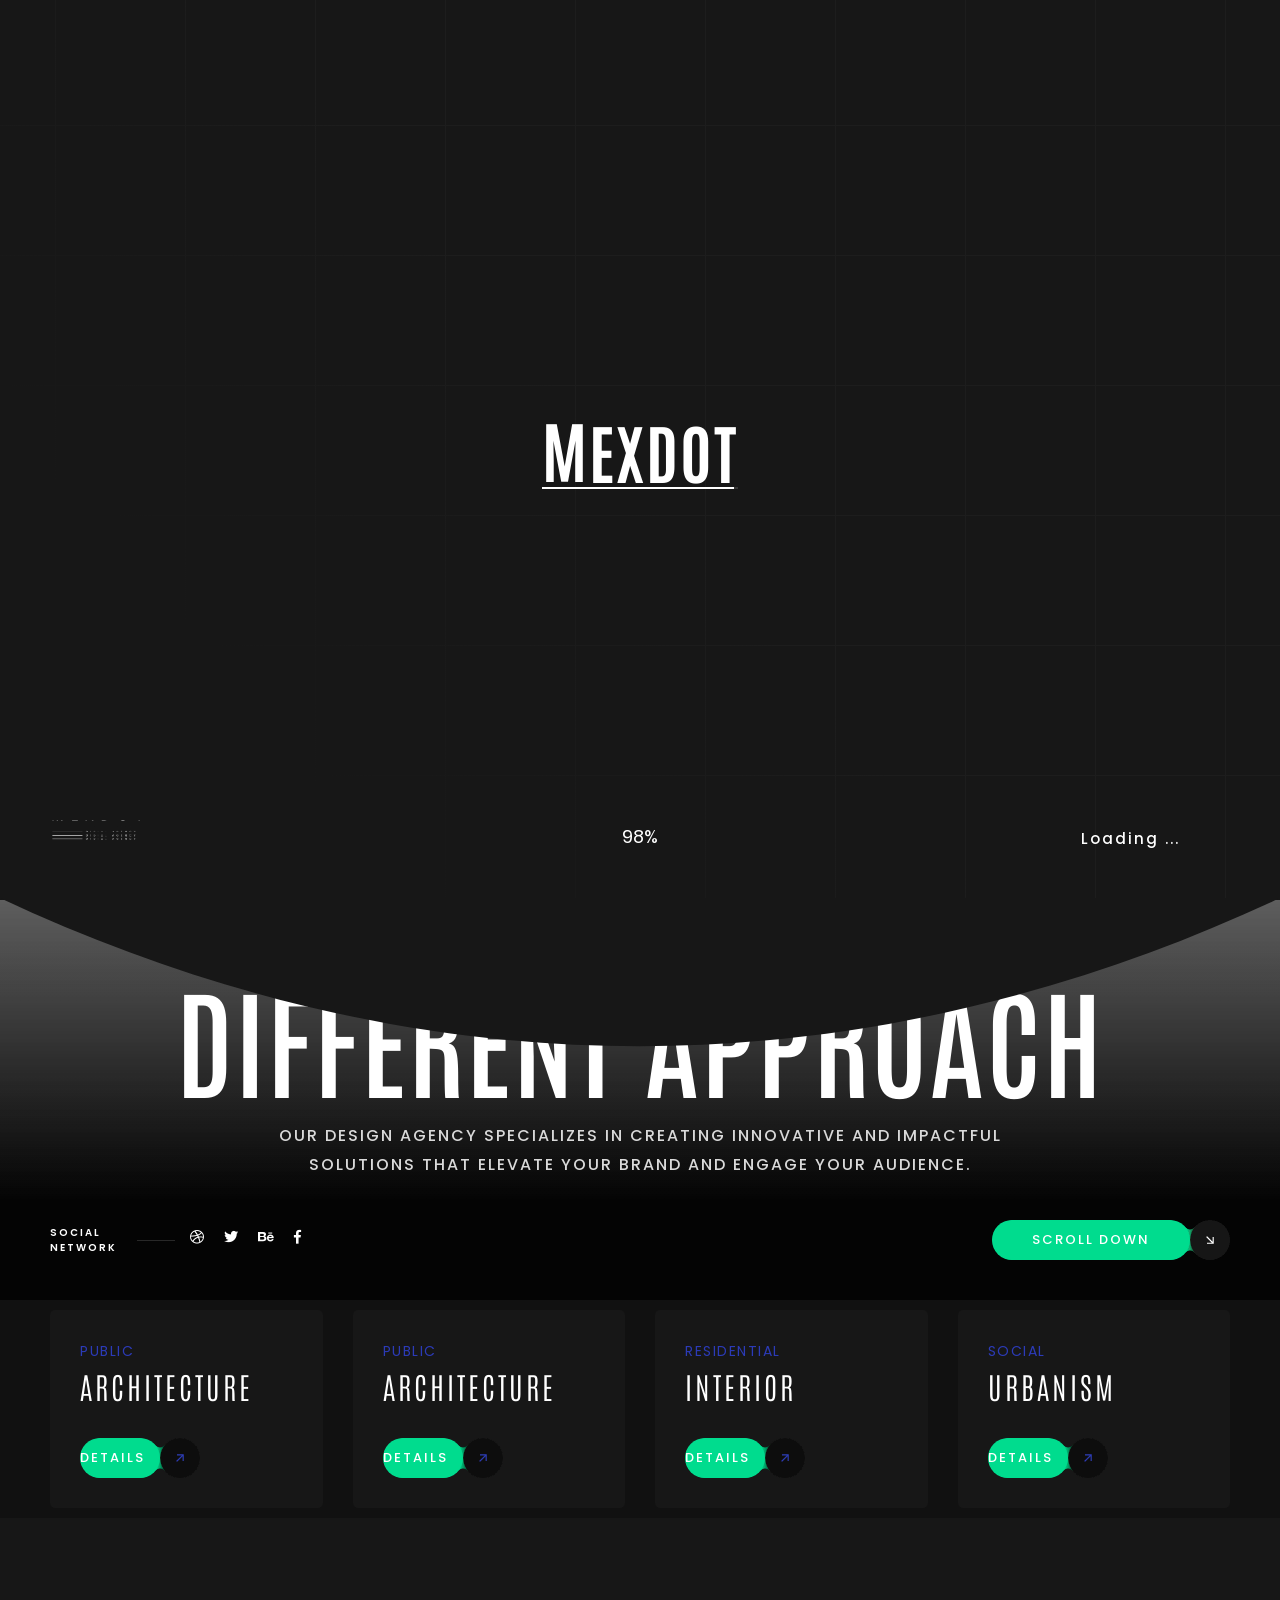
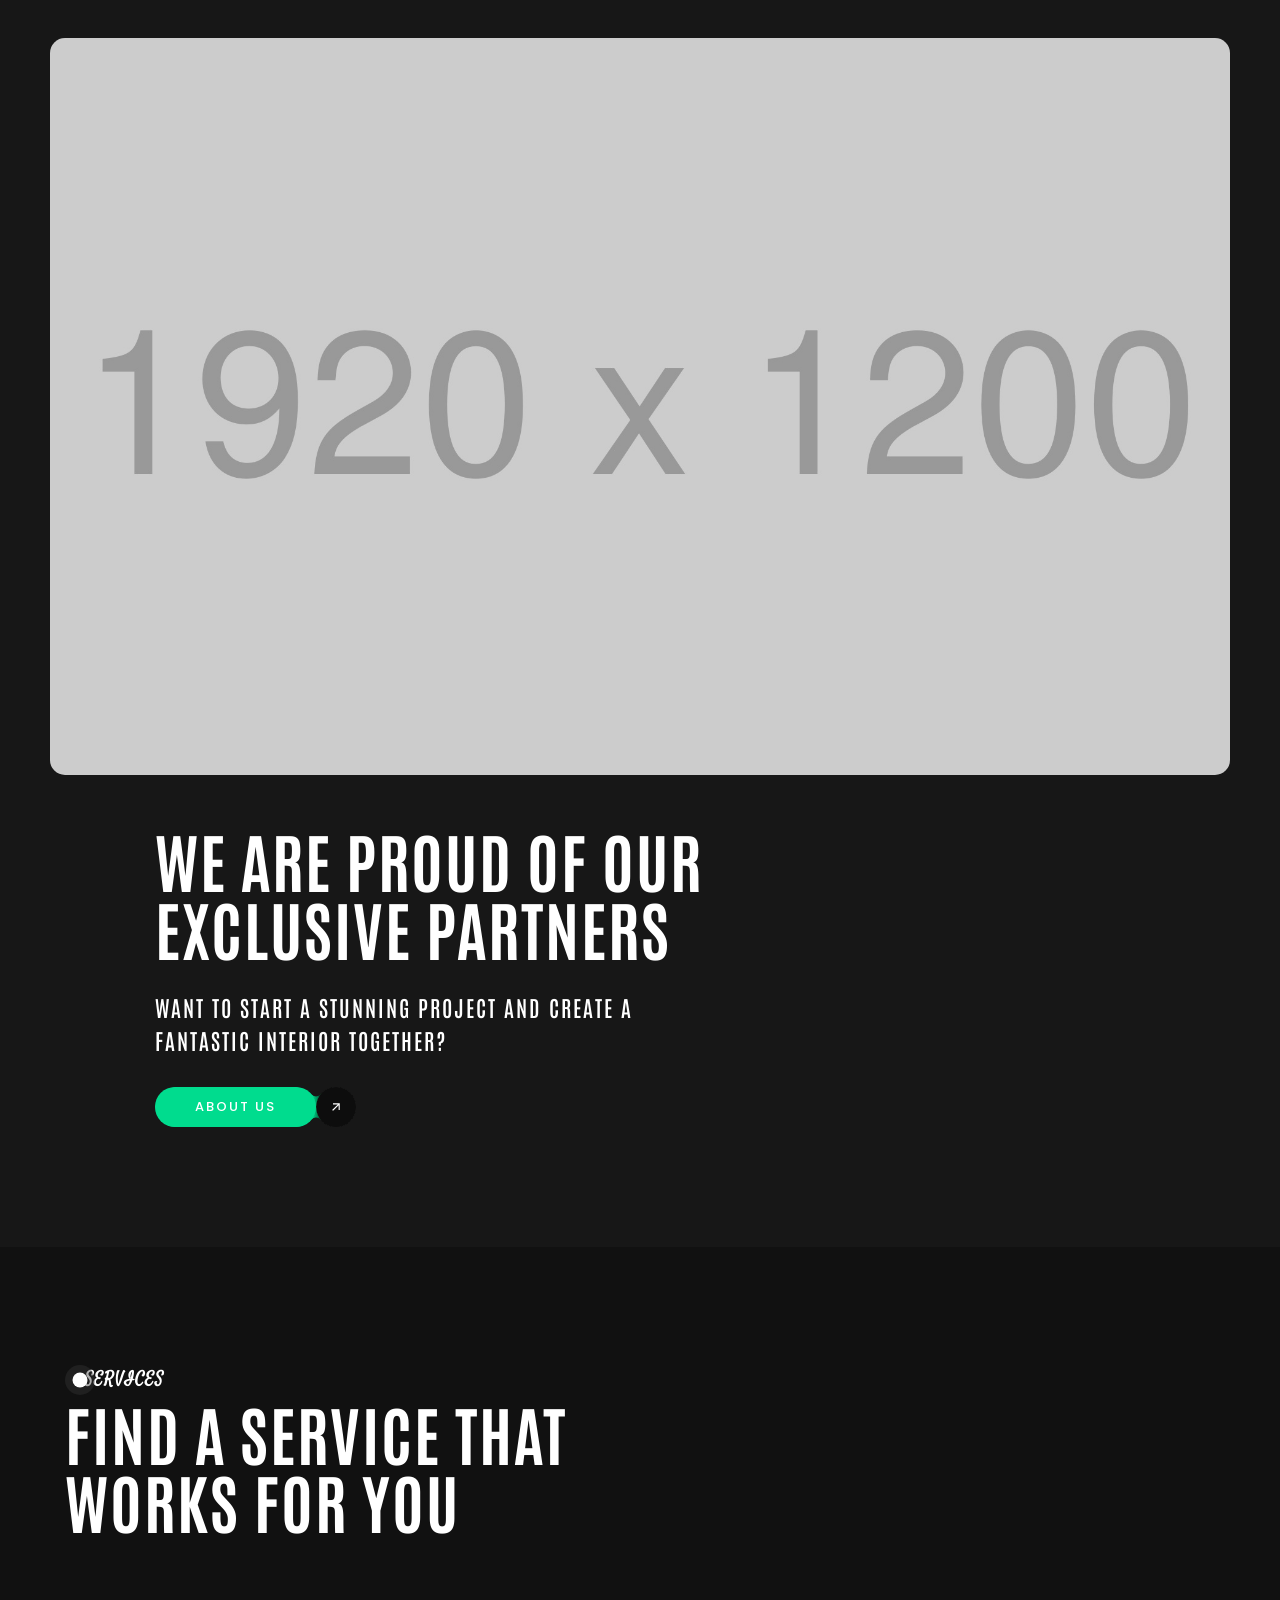
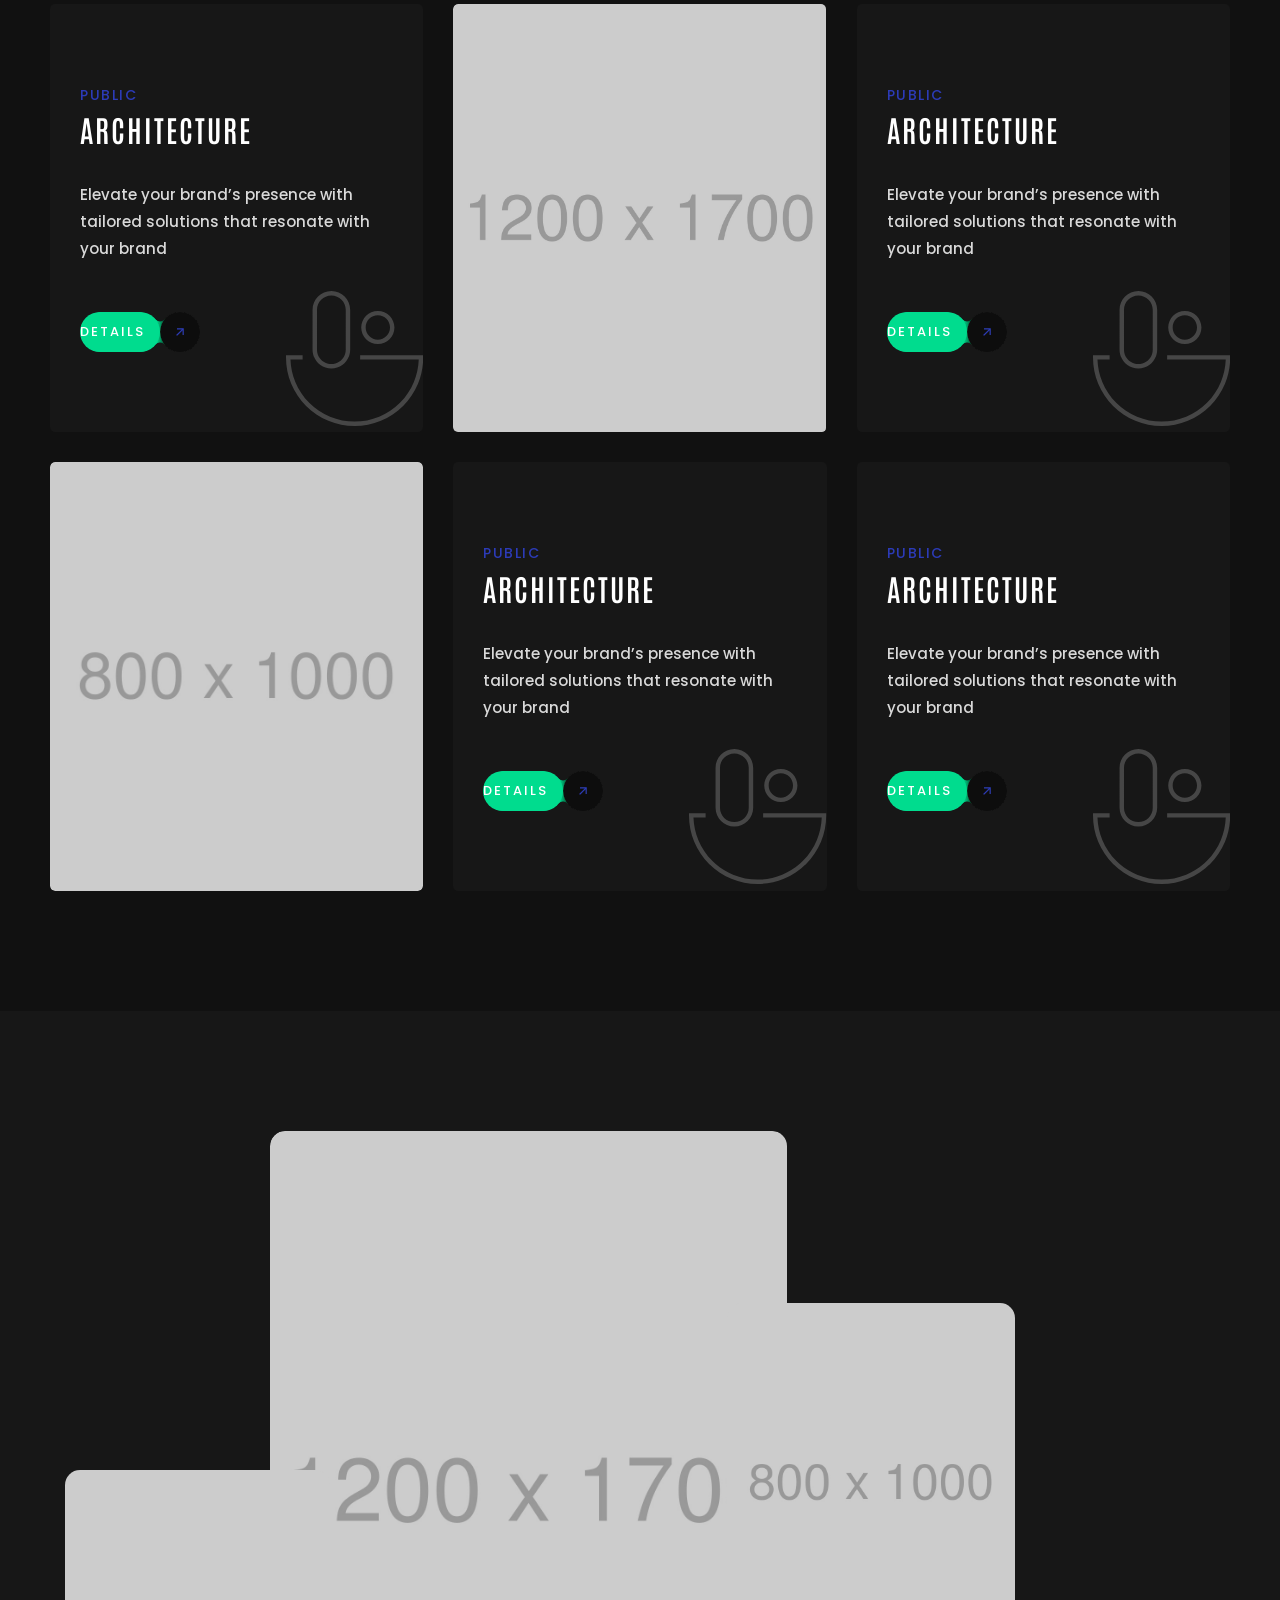
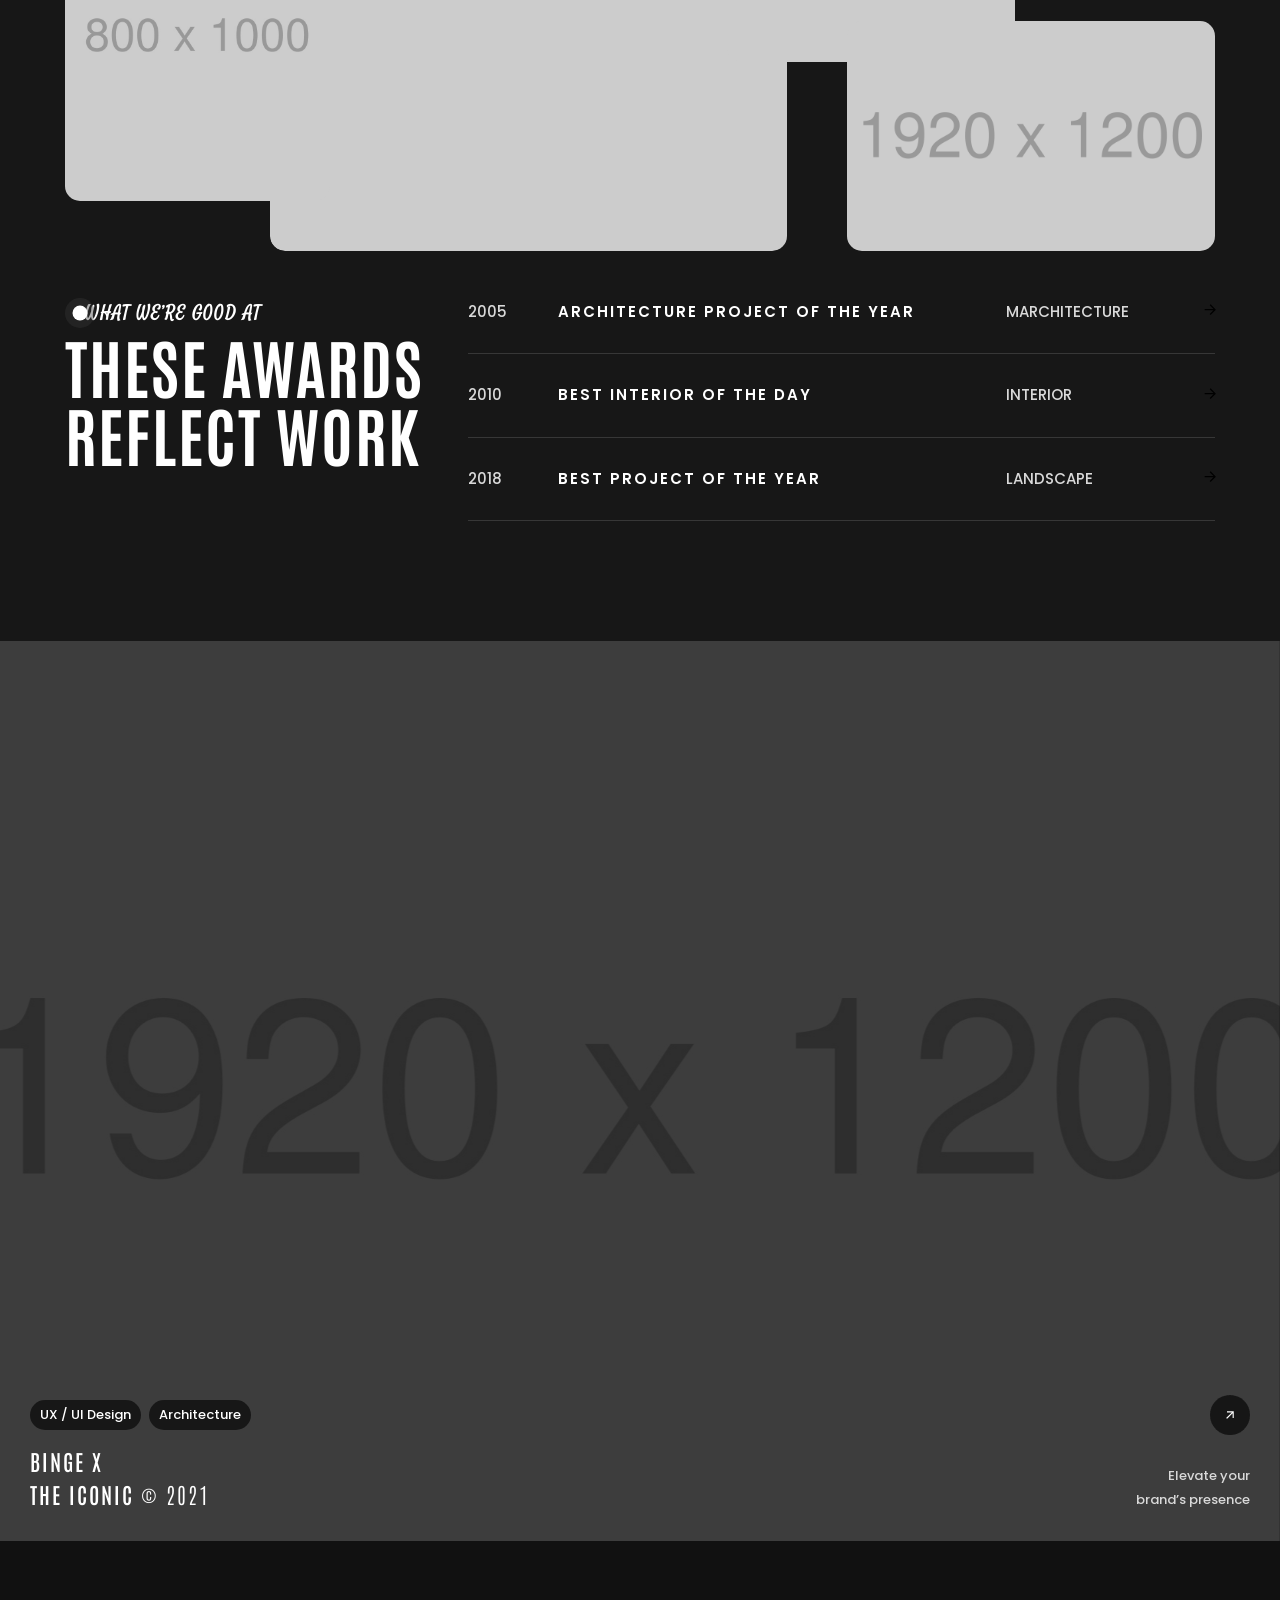
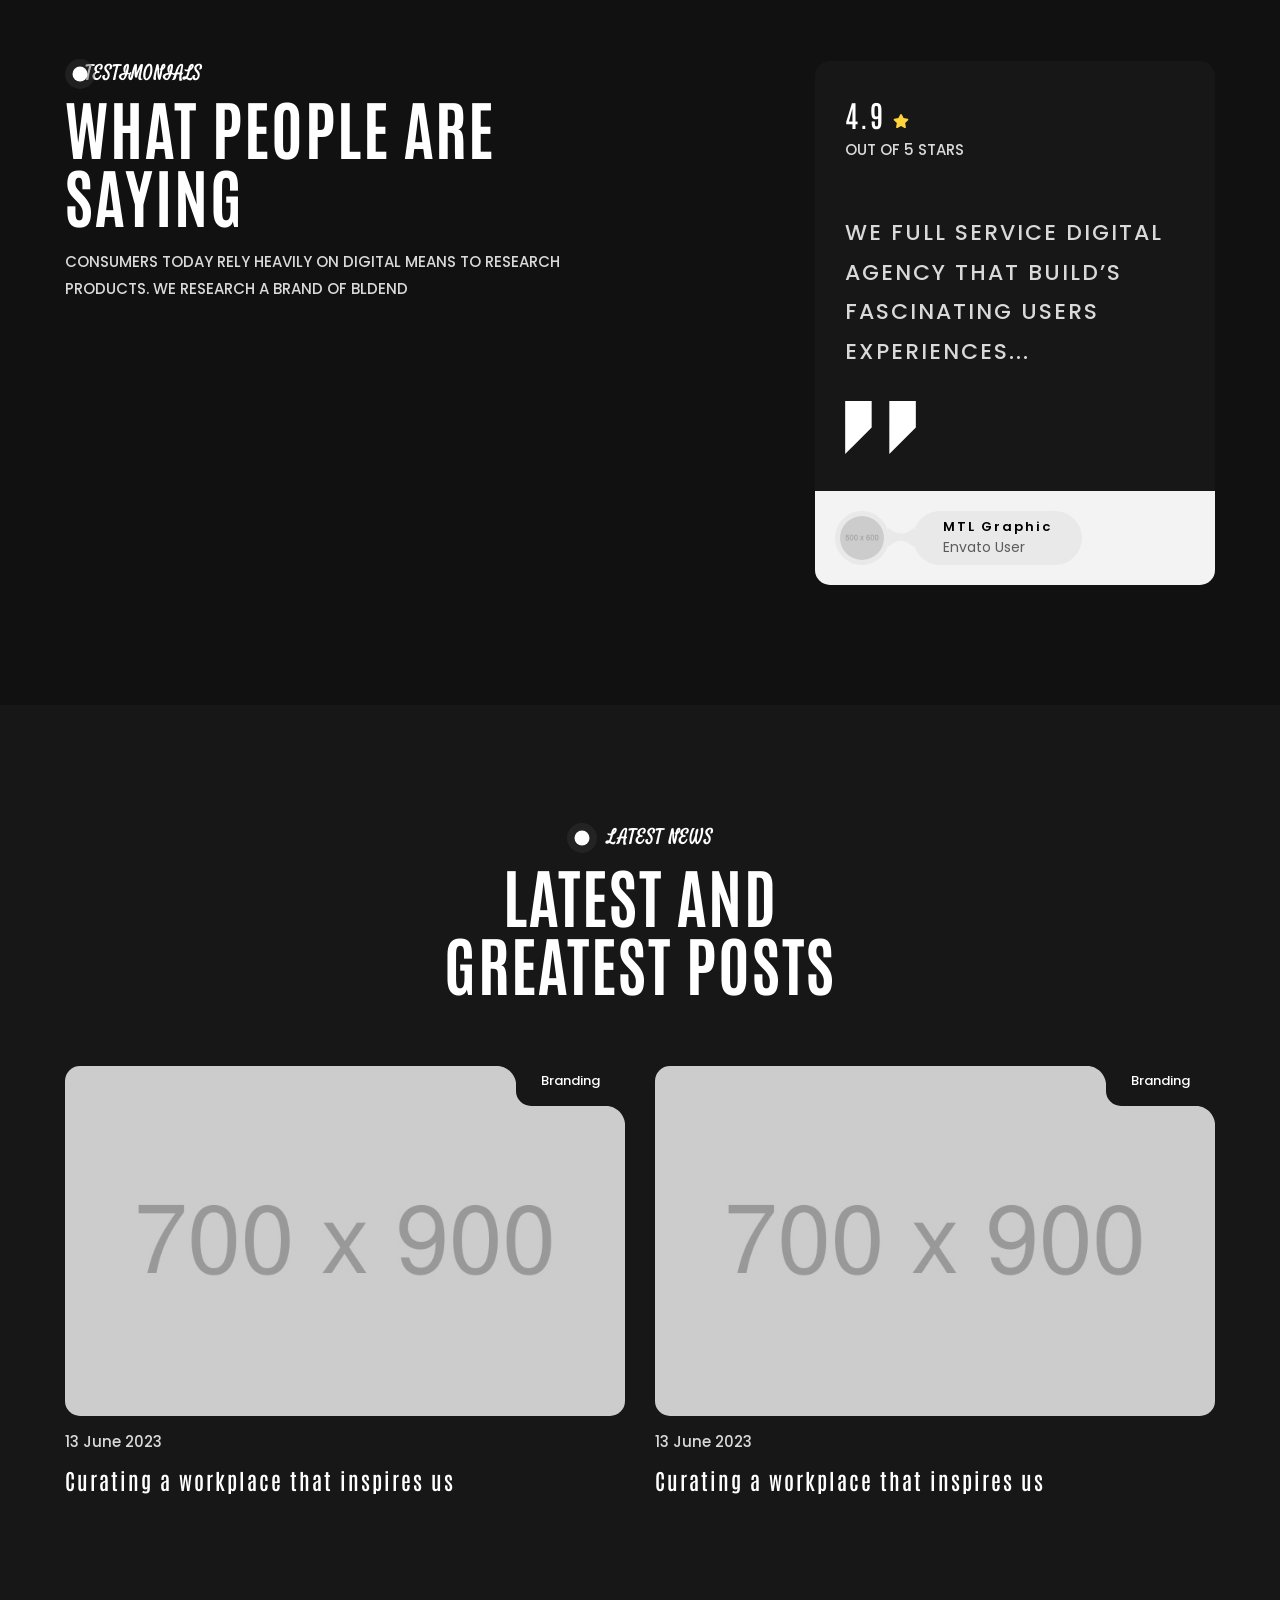
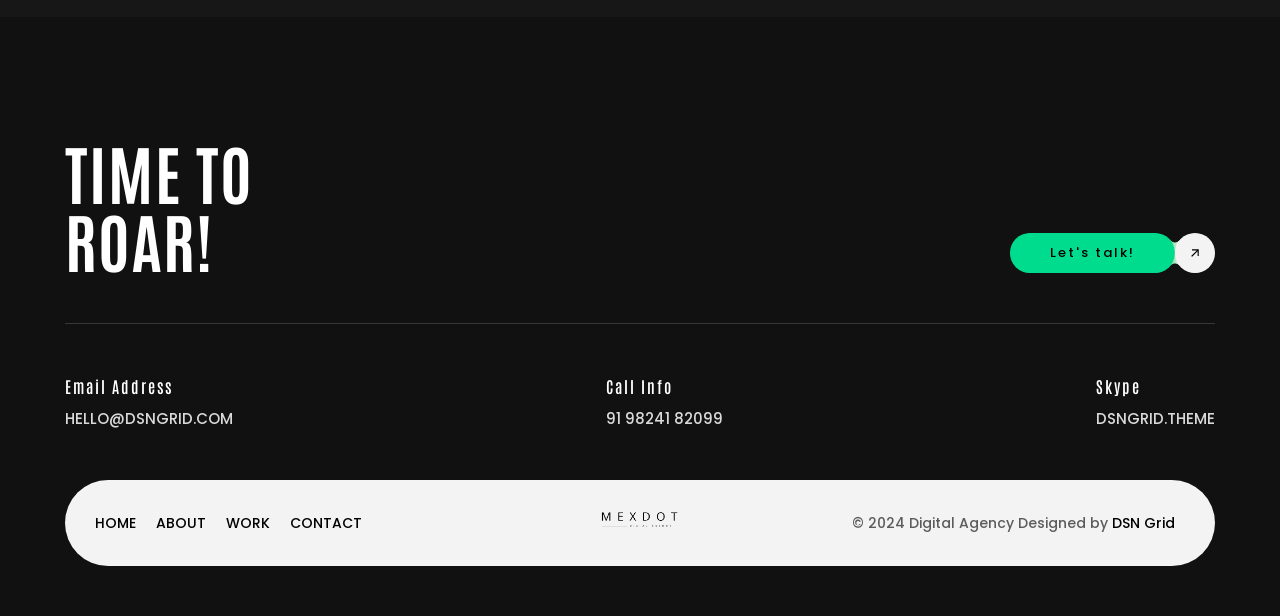
<file: architecture.html>
<!doctype html>
<html class="no-js" lang="">

<head>
    <meta charset="utf-8">
    <meta name="description" content="">
    <meta name="viewport" content="width=device-width, initial-scale=1">

    <link href="https://fonts.googleapis.com/css2?family=Poppins:wght@100;200;400;500&amp;display=swap"
        rel="stylesheet">
    <link href="https://fonts.googleapis.com/css2?family=Antonio:wght@100..700&display=swap" rel="stylesheet">
    <link href="https://fonts.googleapis.com/css2?family=Satisfy&display=swap" rel="stylesheet">
    <link rel="icon" href="assets/img/logo-32x32.png" sizes="32x32" />
    <link rel="icon" href="assets/img/logo-192x192.png" sizes="192x192" />

    <title>MexDot - Ajax Portfolio Showcase HTML Template</title>

    <link href="assets/css/plugins.css" rel="stylesheet" />
    <link rel="stylesheet" href="assets/css/style.css">
</head>

<body class="v-dark dsn-ajax">

    <div id="dsn_preloader" class="preloader">

        <div class="dsnload p-absolute">
            <span class="dsnload__row">
                <span class="dsnload__img">
                    <img src="assets/img/logo-light.png" class="logo-dark" alt="mexdot" decoding="async"
                        loading="lazy" />
                    <img src="assets/img/logo.png" class="logo-light" alt="mexdot" decoding="async" loading="lazy" />
                </span>
            </span>
            <span class="dsnload__row dsnload__row--sibling">
                <span class="dsnload__img">
                    <img src="assets/img/logo-light.png" class="logo-dark" alt="mexdot" decoding="async"
                        loading="lazy" />
                    <img src="assets/img/logo.png" class="logo-light" alt="mexdot" decoding="async" loading="lazy" />
                </span>
            </span>
            <span class="dsnload__row dsnload__row--sibling">
                <span class="dsnload__img">
                    <img src="assets/img/logo-light.png" class="logo-dark" alt="mexdot" decoding="async"
                        loading="lazy" />
                    <img src="assets/img/logo.png" class="logo-light" alt="mexdot" decoding="async" loading="lazy" />
                </span>
            </span>
            <span class="dsnload__row dsnload__row--sibling">
                <span class="dsnload__img">
                    <img src="assets/img/logo-light.png" class="logo-dark" alt="mexdot" decoding="async"
                        loading="lazy" />
                    <img src="assets/img/logo.png" class="logo-light" alt="mexdot" decoding="async" loading="lazy" />
                </span>
            </span>


        </div>


        <div class="logo-box v-middle">
            <h3 class="title text-upper">mexdot</h3>
        </div>

        <div class="loading-count">
            <p>0</p>
        </div>

        <span class="loading-text text-uppercase mt-30 dsn-container">Loading ...</span>
        <div class="bg-load background-section d-flex align-items-end dsn-bg-pattern bg-offset bg-square">
            <svg class="dsn-separator-bottom dsn-icon-assistant-color" width="100%" height="100%" viewBox="0 0 100 10"
                preserveAspectRatio="none">
                <path class="path-anim separator__path" data-dsn-to="M 0 0 C 40 0 55 0 100 0 L 0 0 Z"
                    vector-effect="non-scaling-stroke" d="M 0 0 C 40 16 75 10 100 0 L 0 0 Z"></path>
            </svg>
        </div>

    </div>

    <svg width="0" height="0" class="p-absolute hidden">
        <defs>
            <filter id="buttonFilter">
                <feGaussianBlur in="SourceGraphic" stdDeviation="5" result="blur">
                </feGaussianBlur>
                <feColorMatrix in="blur" mode="matrix" values="1 0 0 0 0  0 1 0 0 0  0 0 1 0 0  0 0 0 19 -9"
                    result="buttonFilter"></feColorMatrix>
                <feComposite in="SourceGraphic" in2="buttonFilter" operator="atop">
                </feComposite>
                <feBlend in="SourceGraphic" in2="buttonFilter"></feBlend>
            </filter>
        </defs>
    </svg>

    <main id="main_root" class="main-root">

        <!-- ========== Menu ========== -->
        <header id="site_menu_header" class="site-header d-none">
            <div class="main-logo">
                <a href="index.html" data-dsn-text="mexdot" class="custom-logo-link main-brand effect-ajax" rel="home"
                    aria-current="page">
                    <img src="assets/img/logo-light.png" class="custom-logo logo-light" alt="mexdot" />
                    <img src="assets/img/logo.png" class="custom-logo logo-dark" alt="mexdot" />
                </a>
            </div>
            <nav class="main-navigation ">
                <div class="menu-cover-title header-container dsn-container">MENU</div>
                <ul id="dsn-primary-list" class="primary-nav h2">
                    <li class="nav-item has-sub-menu">
                        <a title="Home" href="#0">
                            <span class="overflow ">Home</span>
                        </a>
                        <ul class="nav-item">
                            <li class="dsn-back">
                                <span>
                                    <svg xmlns="http://www.w3.org/2000/svg" x="0px" y="0px" width="30px"
                                        viewBox="0 0 400.004 400.004" xml:space="preserve">
                                        <g>
                                            <path
                                                d="M382.688,182.686H59.116l77.209-77.214c6.764-6.76,6.764-17.726,0-24.485c-6.764-6.764-17.73-6.764-24.484,0L5.073,187.757 c-6.764,6.76-6.764,17.727,0,24.485l106.768,106.775c3.381,3.383,7.812,5.072,12.242,5.072c4.43,0,8.861-1.689,12.242-5.072 c6.764-6.76,6.764-17.726,0-24.484l-77.209-77.218h323.572c9.562,0,17.316-7.753,17.316-17.315 C400.004,190.438,392.251,182.686,382.688,182.686z" />
                                        </g>
                                    </svg>
                                    <span class="text-toggle-back">
                                        <span class="text-name">Home</span>
                                        <span class="text-back">Back</span>
                                    </span>
                                </span>
                            </li>
                            <li class="nav-item ">
                                <a title="Home" href="index.html">
                                    <span class="overflow">Main Demo</span>
                                </a>
                            </li>
                            <li class="nav-item ">
                                <a title="Corporate" href="corporate.html" data-dsn-text="Corporate">
                                    <span class="overflow">Corporate</span>
                                </a>
                            </li>
                            <li class="nav-item ">
                                <a title="Architecture" href="architecture.html" data-dsn-text="Architecture">
                                    <span class="overflow">Architecture</span>
                                </a>
                            </li>
                            <li class="nav-item ">
                                <a title="Creative" href="creative.html" data-dsn-text="Creative">
                                    <span class="overflow">Creative</span>
                                </a>
                            </li>
                            <li class="nav-item ">
                                <a title="Photographer" href="photography.html" data-dsn-text="Photographer">
                                    <span class="overflow">Photographer</span>
                                </a>
                            </li>
                            <li class="nav-item ">
                                <a title="Freelancer" href="freelancer.html" data-dsn-text="Freelancer">
                                    <span class="overflow">Freelancer</span>
                                </a>
                            </li>
                            <li class="nav-item ">
                                <a title="Personal" href="personal.html" data-dsn-text="Personal">
                                    <span class="overflow">Personal</span>
                                </a>
                            </li>
                        </ul>
                    </li>

                    <li class="nav-item has-sub-menu">
                        <a title="Home" href="#0">
                            <span class="overflow ">Portfolio</span>
                        </a>
                        <ul class="nav-item">
                            <li class="dsn-back">
                                <span>
                                    <svg xmlns="http://www.w3.org/2000/svg" x="0px" y="0px" width="30px"
                                        viewBox="0 0 400.004 400.004" xml:space="preserve">
                                        <g>
                                            <path
                                                d="M382.688,182.686H59.116l77.209-77.214c6.764-6.76,6.764-17.726,0-24.485c-6.764-6.764-17.73-6.764-24.484,0L5.073,187.757 c-6.764,6.76-6.764,17.727,0,24.485l106.768,106.775c3.381,3.383,7.812,5.072,12.242,5.072c4.43,0,8.861-1.689,12.242-5.072 c6.764-6.76,6.764-17.726,0-24.484l-77.209-77.218h323.572c9.562,0,17.316-7.753,17.316-17.315 C400.004,190.438,392.251,182.686,382.688,182.686z" />
                                        </g>
                                    </svg>
                                    <span class="text-toggle-back">
                                        <span class="text-name">Portfolio</span>
                                        <span class="text-back">Back</span>
                                    </span>
                                </span>
                            </li>

                            <li class="nav-item has-sub-menu">
                                <a title="Card" href="#0" data-dsn-text="Portfolio">
                                    <span class="overflow">Card</span>
                                </a>
                                <ul class="nav-item">
                                    <li class="dsn-back">
                                        <span>
                                            <svg xmlns="http://www.w3.org/2000/svg" x="0px" y="0px" width="30px"
                                                viewBox="0 0 400.004 400.004" xml:space="preserve">
                                                <g>
                                                    <path
                                                        d="M382.688,182.686H59.116l77.209-77.214c6.764-6.76,6.764-17.726,0-24.485c-6.764-6.764-17.73-6.764-24.484,0L5.073,187.757 c-6.764,6.76-6.764,17.727,0,24.485l106.768,106.775c3.381,3.383,7.812,5.072,12.242,5.072c4.43,0,8.861-1.689,12.242-5.072 c6.764-6.76,6.764-17.726,0-24.484l-77.209-77.218h323.572c9.562,0,17.316-7.753,17.316-17.315 C400.004,190.438,392.251,182.686,382.688,182.686z" />
                                                </g>
                                            </svg>
                                            <span class="text-toggle-back">
                                                <span class="text-name">Card</span>
                                                <span class="text-back">Back</span>
                                            </span>
                                        </span>
                                    </li>
                                    <li class="nav-item ">
                                        <a title="Card 2 columns" href="work.html" data-dsn-text="Our Portfolio">
                                            <span class="overflow">2 columns</span>
                                        </a>
                                    </li>
                                    <li class="nav-item ">
                                        <a title="Card 2 columns" href="work-3.html" data-dsn-text="Our Portfolio">
                                            <span class="overflow">2 columns Style 2</span>
                                        </a>
                                    </li>
                                </ul>
                            </li>

                            <li class="nav-item has-sub-menu">
                                <a title=">Work massonary" href="#0" data-dsn-text="Portfolio">
                                    <span class="overflow">massonary</span>
                                </a>
                                <ul class="nav-item">
                                    <li class="dsn-back">
                                        <span>
                                            <svg xmlns="http://www.w3.org/2000/svg" x="0px" y="0px" width="30px"
                                                viewBox="0 0 400.004 400.004" xml:space="preserve">
                                                <g>
                                                    <path
                                                        d="M382.688,182.686H59.116l77.209-77.214c6.764-6.76,6.764-17.726,0-24.485c-6.764-6.764-17.73-6.764-24.484,0L5.073,187.757 c-6.764,6.76-6.764,17.727,0,24.485l106.768,106.775c3.381,3.383,7.812,5.072,12.242,5.072c4.43,0,8.861-1.689,12.242-5.072 c6.764-6.76,6.764-17.726,0-24.484l-77.209-77.218h323.572c9.562,0,17.316-7.753,17.316-17.315 C400.004,190.438,392.251,182.686,382.688,182.686z" />
                                                </g>
                                            </svg>
                                            <span class="text-toggle-back">
                                                <span class="text-name">Massonary</span>
                                                <span class="text-back">Back</span>
                                            </span>
                                        </span>
                                    </li>
                                    <li class="nav-item ">
                                        <a title="Massonary 2 columns" href="work-5.html" data-dsn-text="Our Portfolio">
                                            <span class="overflow">Massonary 2 columns</span>
                                        </a>
                                    </li>
                                    <li class="nav-item ">
                                        <a title="Massonary 3 columns" href="work-4.html" data-dsn-text="Our Portfolio">
                                            <span class="overflow">Massonary 3 columns</span>
                                        </a>
                                    </li>

                                </ul>
                            </li>

                            <li class="nav-item">
                                <a title="Hover" href="work-hover.html" data-dsn-text="Portfolio">
                                    <span class="overflow">Hover</span>
                                </a>
                            </li>

                            <li class="nav-item">
                                <a title="horizontal Scroll" href="work-horizontal-scroll.html"
                                    data-dsn-text="Portfolio">
                                    <span class="overflow">horizontal Scroll</span>
                                </a>
                            </li>

                            <li class="nav-item">
                                <a title="Carousel" href="work-2.html" data-dsn-text="Portfolio">
                                    <span class="overflow">Carousel</span>
                                </a>
                            </li>
                        </ul>
                    </li>

                    <li class="nav-item has-sub-menu">
                        <a title="Home" href="#0">
                            <span class="overflow ">Works</span>
                        </a>
                        <ul class="nav-item">
                            <li class="dsn-back">
                                <span>
                                    <svg xmlns="http://www.w3.org/2000/svg" x="0px" y="0px" width="30px"
                                        viewBox="0 0 400.004 400.004" xml:space="preserve">
                                        <g>
                                            <path
                                                d="M382.688,182.686H59.116l77.209-77.214c6.764-6.76,6.764-17.726,0-24.485c-6.764-6.764-17.73-6.764-24.484,0L5.073,187.757 c-6.764,6.76-6.764,17.727,0,24.485l106.768,106.775c3.381,3.383,7.812,5.072,12.242,5.072c4.43,0,8.861-1.689,12.242-5.072 c6.764-6.76,6.764-17.726,0-24.484l-77.209-77.218h323.572c9.562,0,17.316-7.753,17.316-17.315 C400.004,190.438,392.251,182.686,382.688,182.686z" />
                                        </g>
                                    </svg>
                                    <span class="text-toggle-back">
                                        <span class="text-name">Works</span>
                                        <span class="text-back">Back</span>
                                    </span>
                                </span>
                            </li>
                            <li class="nav-item ">
                                <a title="Binge x The Iconic" href="project-1.html" data-dsn-text="Binge x The Iconic">
                                    <span class="overflow">Binge x The Iconic</span>
                                </a>
                            </li>
                            <li class="nav-item ">
                                <a title="Me Myself and i" href="project-2.html" data-dsn-text="Me Myself and i">
                                    <span class="overflow">Me Myself and i</span>
                                </a>
                            </li>
                            <li class="nav-item ">
                                <a title="YOUR DREAM CAR" href="project-3.html" data-dsn-text="YOUR DREAM CAR">
                                    <span class="overflow">YOUR DREAM CAR</span>
                                </a>
                            </li>
                            <li class="nav-item ">
                                <a title="The Hills - Nissan" href="project-4.html" data-dsn-text="The Hills - Nissan">
                                    <span class="overflow">The Hills - Nissan</span>
                                </a>
                            </li>
                            <li class="nav-item ">
                                <a title="Church Copenhagen Denmark" href="project-5.html" data-dsn-text="Church Copenhagen Denmark">
                                    <span class="overflow">Church Copenhagen Denmark</span>
                                </a>
                            </li>
                            <li class="nav-item ">
                                <a title="LOST RENDER" href="project-6.html" data-dsn-text="LOST RENDER">
                                    <span class="overflow">LOST RENDER</span>
                                </a>
                            </li>

                            <li class="nav-item ">
                                <a title="Samokat office" href="project-7.html" data-dsn-text="Samokat office">
                                    <span class="overflow">Samokat office</span>
                                </a>
                            </li>
                        </ul>
                    </li>

                    <li class="nav-item ">
                        <a title="About" href="about.html">
                            <span class="overflow">About</span>
                        </a>
                    </li>
                    <li class="nav-item ">
                        <a title="Contact" href="contact.html">
                            <span class="overflow">Contact</span>
                        </a>
                    </li>
                </ul>

                <div class="container-content  d-flex flex-column justify-content-center section-margin">
                    <div class="nav__info">
                        <div class="nav-content">
                            <h5 class="sm-title-block mb-10">Studio</h5>
                            26-30 New Damietta
                            El-Mahalla El-Kubra, SK1 66LM

                        </div>
                        <div class="nav-content mt-30">
                            <h5 class="sm-title-block mb-10">Contact</h5>
                            <p class="links over-hidden mb-1">
                                <a class="link-hover d-block" href="tel:00201004392260"
                                    data-hover-text="+00 (2)012 3321">+00
                                    (2)01004392260</a>
                                <a class="link-hover" href="tel:00201024552406" data-hover-text="+00 (2)012 3321">+00
                                    (2)01024552406</a>
                            </p>
                            <p class="links over-hidden"><a class="link-hover" href="mailto:info@dsngrid.com"
                                    data-hover-text="info@dsngrid.com">info@dsngrid.com</a></p>

                        </div>
                    </div>
                    <div class="nav-social nav-content mt-30">
                        <div class="nav-social-inner p-relative">
                            <h5 class="sm-title-block mb-10">Follow us</h5>
                            <ul style="--dsn-li-name: dsn6;">
                                <li style="--dsn-li-index: 0;"><a href="#0" target="_blank"
                                        rel="nofollow noopener noreferrer">Dribbble.</a></li>
                                <li style="--dsn-li-index: 1;"><a href="#0" target="_blank"
                                        rel="nofollow noopener noreferrer">Behance.</a></li>
                                <li style="--dsn-li-index: 2;"><a href="#0" target="_blank"
                                        rel="nofollow noopener noreferrer">Linkedin.</a></li>
                                <li style="--dsn-li-index: 3;"><a href="#0" target="_blank"
                                        rel="nofollow noopener noreferrer">Twitter.</a></li>
                            </ul>
                        </div>
                    </div>
                </div>
            </nav>
            <div id="navbar_toggle" class="navbar-toggle">
                <div class="toggle-icon">
                    <div class="toggle-line"></div>
                    <div class="toggle-line"></div>
                    <div class="toggle-line"></div>
                </div>
                <div class="toggle-text">
                    <div class="text-menu">Menu</div>
                    <div class="text-open">Open</div>
                    <div class="text-close">Close</div>
                </div>
            </div>
            <div class="bg-load background-main"></div>

            <svg width="100%" height="100%" viewBox="0 0 100 100" preserveAspectRatio="none"
                class="bg-load dsn-svg-transition">
                <path vector-effect="non-scaling-stroke" d="M 0 100 V 100 Q 50 100 100 100 V 100 z" />
            </svg>

        </header>
        <!-- ========== End Menu ========== -->

        <div id="dsn-scrollbar">

            <!-- ========== Header ========== -->
            <header id="dsn_header" class="header-architecture v-dark-head h-100-v dsn-header-animation">
                <div class="box-img h-100 w-100 h-100 p-absolute top-0 right-0 before-z-index" data-dsn-grid="move-up"
                    data-overlay="4">
                    <img class="cover-bg-img" src="assets/img/header-architecture.jpg" alt="">
                </div>

                <div
                    class="content h-100 p-relative z-index-1 d-flex flex-column align-items-center justify-content-end pb-section">
                    <div class="container">
                        <h3 class="title-lg text-upper text-center">Architects with
                            a different Approach</h3>
                        <p class="sm-title-block text-upper mt-20 text-center max-w750 ml-auto mr-auto">Our Design
                            Agency Specializes
                            In Creating Innovative And Impactful Solutions That Elevate Your Brand And Engage Your
                            Audience.</p>
                    </div>
                </div>
                <div class="bg-overlay"></div>

                <div class="footer-head w-100 left-0 p-absolute bottom-0 z-index-2 pb-40">
                    <div class="dsn-container d-flex justify-content-between">
                        <div class="social-network d-flex align-items-center ">
                            <span class="social-title heading-color text-transform-upper">Social <br> Network</span>
                            <ul class="socials d-flex align-items-center">
                                <li>
                                    <a href="" target="_blank">
                                        <i class="fab fa-dribbble"></i>
                                        <span>Db</span>
                                    </a>
                                </li>
                                <li>
                                    <a href="" target="_blank">
                                        <i class="fab fa-twitter"></i>
                                        <span>Tw</span>
                                    </a>
                                </li>
                                <li>
                                    <a href="" target="_blank">
                                        <i class="fab fa-behance"></i>
                                        <span>Be</span>
                                    </a>
                                </li>
                                <li>
                                    <a href="" target="_blank">
                                        <i class="fab fa-facebook-f"></i>
                                        <span>Fb</span>
                                    </a>
                                </li>
                            </ul>
                        </div>

                        <div class="dsn-btn dsn-btn-shape rotate-icon d-flex">

                            <a class="dsn-scroll-bottom  button background-section" href="#page_wrapper" rel="nofollow"
                                data-dsn-option='{"ease": "power4.inOut" , "duration" : 1.5}'>
                                <span class="title-btn text-upper p-relative  z-index-1 heading-color"
                                    data-animate-text="Scroll Down">
                                    <span>Scroll Down</span>
                                </span>
                            </a>

                            <span class="icon background-section">
                                <svg xmlns="http://www.w3.org/2000/svg" viewBox="0 0 384 512">
                                    <path d="M328 96h24v288h-48V177.9L81 401l-17 17-33.9-34 17-17 223-223H64V96h264z">
                                    </path>
                                </svg>
                            </span>

                        </div>
                    </div>
                </div>
            </header>
            <!-- ========== End Header ========== -->

            <div id="page_wrapper" class="wrapper">
                <div class="service-under-header mt-10 mb-10">
                    <div class="dsn-container">
                        <div class="d-grid grid-lg-4 grid-sm-2" data-dsn-gap="10px">
                            <div class="item background-section">
                                <span class="sm-p text-upper theme-color">Public</span>
                                <h3 class="text-upper">Architecture</h3>

                                <div class="dsn-btn dsn-btn-shape mt-30 d-flex no-padding text-upper">

                                    <a class="button" href="#">
                                        <span class="title-btn p-relative  z-index-1" data-animate-text="DETAILS">
                                            <span>DETAILS</span>
                                        </span>
                                    </a>

                                    <span class="icon background-main theme-color">
                                        <svg xmlns="http://www.w3.org/2000/svg" viewBox="0 0 384 512">
                                            <path
                                                d="M328 96h24v288h-48V177.9L81 401l-17 17-33.9-34 17-17 223-223H64V96h264z">
                                            </path>
                                        </svg>
                                    </span>

                                </div>
                            </div>

                            <div class="item background-section">
                                <span class="sm-p text-upper theme-color">Public</span>
                                <h3 class="text-upper">Architecture</h3>

                                <div class="dsn-btn dsn-btn-shape mt-30 d-flex no-padding text-upper">

                                    <a class="button" href="#">
                                        <span class="title-btn p-relative  z-index-1" data-animate-text="DETAILS">
                                            <span>DETAILS</span>
                                        </span>
                                    </a>

                                    <span class="icon background-main theme-color">
                                        <svg xmlns="http://www.w3.org/2000/svg" viewBox="0 0 384 512">
                                            <path
                                                d="M328 96h24v288h-48V177.9L81 401l-17 17-33.9-34 17-17 223-223H64V96h264z">
                                            </path>
                                        </svg>
                                    </span>

                                </div>
                            </div>

                            <div class="item background-section">
                                <span class="sm-p text-upper theme-color">residential</span>
                                <h3 class="text-upper">interior</h3>

                                <div class="dsn-btn dsn-btn-shape mt-30 d-flex no-padding text-upper">

                                    <a class="button" href="#">
                                        <span class="title-btn p-relative  z-index-1" data-animate-text="DETAILS">
                                            <span>DETAILS</span>
                                        </span>
                                    </a>

                                    <span class="icon background-main theme-color">
                                        <svg xmlns="http://www.w3.org/2000/svg" viewBox="0 0 384 512">
                                            <path
                                                d="M328 96h24v288h-48V177.9L81 401l-17 17-33.9-34 17-17 223-223H64V96h264z">
                                            </path>
                                        </svg>
                                    </span>

                                </div>
                            </div>

                            <div class="item background-section">
                                <span class="sm-p text-upper theme-color">SOCIAL</span>
                                <h3 class="text-upper">URBANISM</h3>

                                <div class="dsn-btn dsn-btn-shape mt-30 d-flex no-padding text-upper">

                                    <a class="button" href="#">
                                        <span class="title-btn p-relative  z-index-1" data-animate-text="DETAILS">
                                            <span>DETAILS</span>
                                        </span>
                                    </a>

                                    <span class="icon background-main theme-color">
                                        <svg xmlns="http://www.w3.org/2000/svg" viewBox="0 0 384 512">
                                            <path
                                                d="M328 96h24v288h-48V177.9L81 401l-17 17-33.9-34 17-17 223-223H64V96h264z">
                                            </path>
                                        </svg>
                                    </span>

                                </div>
                            </div>
                        </div>
                    </div>
                </div>

                <!-- ==========  About Us ========== -->
                <section class="about-me background-section section-padding">
                    <div class="dsn-container">
                        <img class="has-border-radius dsn-up " src="assets/img/about-arc.jpg" alt="">
                    </div>

                    <div class="container">
                        <div class="d-flex align-items-center justify-content-center max-w750 mt-50">
                            <div class="left-box">
                                <div class=" dsn-fill">
                                    <h2 class="title text-upper">WE ARE PROUD OF OUR <br>
                                        EXCLUSIVE PARTNERS</h2>

                                    <h5 class="max-w570 mt-30">WANT TO START A STUNNING PROJECT AND CREATE A FANTASTIC
                                        INTERIOR TOGETHER?</h5>
                                </div>


                                <div class="dsn-up">
                                    <div class="dsn-btn dsn-btn-shape d-flex mt-30 ">

                                        <a class="button background-main effect-ajax" href="about.html">
                                            <span class="title-btn text-upper p-relative  z-index-1 heading-color"
                                                data-animate-text="ABOUT US">
                                                <span>ABOUT US</span>
                                            </span>
                                        </a>

                                        <span class="icon background-main">
                                            <svg xmlns="http://www.w3.org/2000/svg" viewBox="0 0 384 512">
                                                <path
                                                    d="M328 96h24v288h-48V177.9L81 401l-17 17-33.9-34 17-17 223-223H64V96h264z">
                                                </path>
                                            </svg>
                                        </span>

                                    </div>
                                </div>

                            </div>
                        </div>
                    </div>
                </section>
                <!-- ========== End About Us ========== -->


                <!-- ========== Service ========== -->
                <section class="dsn-service service-architecture section-margin">
                    <div class="container">
                        <div class="section-title dsn-fill mb-70 d-flex flex-column">
                            <span class="sub-heading mb-5">SERVICES</span>
                            <h2 class="title ">Find a
                                service That<br>
                                works for you</h2>
                        </div>
                    </div>

                    <div class="dsn-container">
                        <div class="services-inner">
                            <div class="d-grid grid-md-3" data-dsn-gap="10px">
                                <div class="services-item background-section">
                                    <span class="sm-p text-upper theme-color">Public</span>
                                    <h3 class="text-upper">Architecture</h3>
                                    <p class="mt-30">Elevate your brand’s presence with tailored solutions that resonate
                                        with your brand</p>

                                    <div class="dsn-btn dsn-btn-shape mt-50 d-flex no-padding text-upper">

                                        <a class="button" href="#">
                                            <span class="title-btn p-relative  z-index-1" data-animate-text="DETAILS">
                                                <span>DETAILS</span>
                                            </span>
                                        </a>

                                        <span class="icon background-main theme-color">
                                            <svg xmlns="http://www.w3.org/2000/svg" viewBox="0 0 384 512">
                                                <path
                                                    d="M328 96h24v288h-48V177.9L81 401l-17 17-33.9-34 17-17 223-223H64V96h264z">
                                                </path>
                                            </svg>
                                        </span>

                                    </div>

                                    <div class="icon-right">
                                        <svg xmlns="http://www.w3.org/2000/svg" viewBox="0 0 62 61" fill="none">
                                            <path fill-rule="evenodd" clip-rule="evenodd"
                                                d="M27 8.5V26.5C27 30.0898 24.0899 33 20.5 33C16.9102 33 14 30.0899 14 26.5V8.5C14 4.91015 16.9102 2 20.5 2C24.0899 2 27 4.91015 27 8.5ZM12 8.5C12 3.80558 15.8056 0 20.5 0C25.1944 0 29 3.80558 29 8.5V26.5C29 31.1944 25.1944 35 20.5 35C15.8056 35 12 31.1944 12 26.5V8.5ZM41.5 22C44.5376 22 47 19.5376 47 16.5C47 13.4624 44.5376 11 41.5 11C38.4624 11 36 13.4624 36 16.5C36 19.5376 38.4624 22 41.5 22ZM41.5 24C45.6421 24 49 20.6421 49 16.5C49 12.3579 45.6421 9 41.5 9C37.3579 9 34 12.3579 34 16.5C34 20.6421 37.3579 24 41.5 24ZM42.8632 58.6403C39.1021 60.1982 35.071 61 31 61C26.929 61 22.8979 60.1982 19.1368 58.6403C15.3757 57.0824 11.9583 54.7989 9.07968 51.9203C6.20107 49.0417 3.91763 45.6243 2.35973 41.8632C0.801836 38.1021 0 34.071 0 30V29H0.999999L7.5 29L7.5 31L2.01725 31C2.13687 34.4672 2.87779 37.8876 4.20749 41.0978C5.66487 44.6163 7.801 47.8132 10.4939 50.5061C13.1868 53.199 16.3837 55.3351 19.9022 56.7925C23.4206 58.2499 27.1917 59 31 59C34.8083 59 38.5794 58.2499 42.0978 56.7925C45.6163 55.3351 48.8132 53.199 51.5061 50.5061C54.199 47.8132 56.3351 44.6163 57.7925 41.0978C59.1222 37.8877 59.8631 34.4672 59.9828 31L33.5 31V29L61 29H62V30C62 34.071 61.1982 38.1021 59.6403 41.8632C58.0824 45.6243 55.7989 49.0417 52.9203 51.9203C50.0417 54.7989 46.6243 57.0824 42.8632 58.6403Z"
                                                fill="#121212"></path>
                                        </svg>
                                    </div>
                                </div>

                                <div class="item-img h-100">
                                    <div class="box-img img-lg img-box-parallax before-z-index h-100"
                                        data-dsn-triggerhook="bottom" data-dsn-grid="move-up" data-overlay="0">
                                        <img class="cover-bg-img" src="assets/img/img-arc1.jpg" alt="">
                                    </div>
                                </div>

                                <div class="services-item background-section">
                                    <span class="sm-p text-upper theme-color">Public</span>
                                    <h3 class="text-upper">Architecture</h3>
                                    <p class="mt-30">Elevate your brand’s presence with tailored solutions that resonate
                                        with your brand</p>

                                    <div class="dsn-btn dsn-btn-shape mt-50 d-flex no-padding text-upper">

                                        <a class="button" href="#">
                                            <span class="title-btn p-relative  z-index-1" data-animate-text="DETAILS">
                                                <span>DETAILS</span>
                                            </span>
                                        </a>

                                        <span class="icon background-main theme-color">
                                            <svg xmlns="http://www.w3.org/2000/svg" viewBox="0 0 384 512">
                                                <path
                                                    d="M328 96h24v288h-48V177.9L81 401l-17 17-33.9-34 17-17 223-223H64V96h264z">
                                                </path>
                                            </svg>
                                        </span>

                                    </div>

                                    <div class="icon-right">
                                        <svg xmlns="http://www.w3.org/2000/svg" viewBox="0 0 62 61" fill="none">
                                            <path fill-rule="evenodd" clip-rule="evenodd"
                                                d="M27 8.5V26.5C27 30.0898 24.0899 33 20.5 33C16.9102 33 14 30.0899 14 26.5V8.5C14 4.91015 16.9102 2 20.5 2C24.0899 2 27 4.91015 27 8.5ZM12 8.5C12 3.80558 15.8056 0 20.5 0C25.1944 0 29 3.80558 29 8.5V26.5C29 31.1944 25.1944 35 20.5 35C15.8056 35 12 31.1944 12 26.5V8.5ZM41.5 22C44.5376 22 47 19.5376 47 16.5C47 13.4624 44.5376 11 41.5 11C38.4624 11 36 13.4624 36 16.5C36 19.5376 38.4624 22 41.5 22ZM41.5 24C45.6421 24 49 20.6421 49 16.5C49 12.3579 45.6421 9 41.5 9C37.3579 9 34 12.3579 34 16.5C34 20.6421 37.3579 24 41.5 24ZM42.8632 58.6403C39.1021 60.1982 35.071 61 31 61C26.929 61 22.8979 60.1982 19.1368 58.6403C15.3757 57.0824 11.9583 54.7989 9.07968 51.9203C6.20107 49.0417 3.91763 45.6243 2.35973 41.8632C0.801836 38.1021 0 34.071 0 30V29H0.999999L7.5 29L7.5 31L2.01725 31C2.13687 34.4672 2.87779 37.8876 4.20749 41.0978C5.66487 44.6163 7.801 47.8132 10.4939 50.5061C13.1868 53.199 16.3837 55.3351 19.9022 56.7925C23.4206 58.2499 27.1917 59 31 59C34.8083 59 38.5794 58.2499 42.0978 56.7925C45.6163 55.3351 48.8132 53.199 51.5061 50.5061C54.199 47.8132 56.3351 44.6163 57.7925 41.0978C59.1222 37.8877 59.8631 34.4672 59.9828 31L33.5 31V29L61 29H62V30C62 34.071 61.1982 38.1021 59.6403 41.8632C58.0824 45.6243 55.7989 49.0417 52.9203 51.9203C50.0417 54.7989 46.6243 57.0824 42.8632 58.6403Z"
                                                fill="#121212"></path>
                                        </svg>
                                    </div>
                                </div>

                                <div class="item-img h-100">
                                    <div class="box-img img-lg img-box-parallax before-z-index h-100"
                                        data-dsn-triggerhook="bottom" data-dsn-grid="move-up" data-overlay="0">
                                        <img class="cover-bg-img" src="assets/img/img-arc3.jpg" alt="">
                                    </div>
                                </div>

                                <div class="services-item background-section">
                                    <span class="sm-p text-upper theme-color">Public</span>
                                    <h3 class="text-upper">Architecture</h3>
                                    <p class="mt-30">Elevate your brand’s presence with tailored solutions that resonate
                                        with your brand</p>

                                    <div class="dsn-btn dsn-btn-shape mt-50 d-flex no-padding text-upper">

                                        <a class="button" href="#">
                                            <span class="title-btn p-relative  z-index-1" data-animate-text="DETAILS">
                                                <span>DETAILS</span>
                                            </span>
                                        </a>

                                        <span class="icon background-main theme-color">
                                            <svg xmlns="http://www.w3.org/2000/svg" viewBox="0 0 384 512">
                                                <path
                                                    d="M328 96h24v288h-48V177.9L81 401l-17 17-33.9-34 17-17 223-223H64V96h264z">
                                                </path>
                                            </svg>
                                        </span>

                                    </div>

                                    <div class="icon-right">
                                        <svg xmlns="http://www.w3.org/2000/svg" viewBox="0 0 62 61" fill="none">
                                            <path fill-rule="evenodd" clip-rule="evenodd"
                                                d="M27 8.5V26.5C27 30.0898 24.0899 33 20.5 33C16.9102 33 14 30.0899 14 26.5V8.5C14 4.91015 16.9102 2 20.5 2C24.0899 2 27 4.91015 27 8.5ZM12 8.5C12 3.80558 15.8056 0 20.5 0C25.1944 0 29 3.80558 29 8.5V26.5C29 31.1944 25.1944 35 20.5 35C15.8056 35 12 31.1944 12 26.5V8.5ZM41.5 22C44.5376 22 47 19.5376 47 16.5C47 13.4624 44.5376 11 41.5 11C38.4624 11 36 13.4624 36 16.5C36 19.5376 38.4624 22 41.5 22ZM41.5 24C45.6421 24 49 20.6421 49 16.5C49 12.3579 45.6421 9 41.5 9C37.3579 9 34 12.3579 34 16.5C34 20.6421 37.3579 24 41.5 24ZM42.8632 58.6403C39.1021 60.1982 35.071 61 31 61C26.929 61 22.8979 60.1982 19.1368 58.6403C15.3757 57.0824 11.9583 54.7989 9.07968 51.9203C6.20107 49.0417 3.91763 45.6243 2.35973 41.8632C0.801836 38.1021 0 34.071 0 30V29H0.999999L7.5 29L7.5 31L2.01725 31C2.13687 34.4672 2.87779 37.8876 4.20749 41.0978C5.66487 44.6163 7.801 47.8132 10.4939 50.5061C13.1868 53.199 16.3837 55.3351 19.9022 56.7925C23.4206 58.2499 27.1917 59 31 59C34.8083 59 38.5794 58.2499 42.0978 56.7925C45.6163 55.3351 48.8132 53.199 51.5061 50.5061C54.199 47.8132 56.3351 44.6163 57.7925 41.0978C59.1222 37.8877 59.8631 34.4672 59.9828 31L33.5 31V29L61 29H62V30C62 34.071 61.1982 38.1021 59.6403 41.8632C58.0824 45.6243 55.7989 49.0417 52.9203 51.9203C50.0417 54.7989 46.6243 57.0824 42.8632 58.6403Z"
                                                fill="#121212"></path>
                                        </svg>
                                    </div>
                                </div>

                                <div class="services-item background-section">
                                    <span class="sm-p text-upper theme-color">Public</span>
                                    <h3 class="text-upper">Architecture</h3>
                                    <p class="mt-30">Elevate your brand’s presence with tailored solutions that resonate
                                        with your brand</p>

                                    <div class="dsn-btn dsn-btn-shape mt-50 d-flex no-padding text-upper">

                                        <a class="button" href="#">
                                            <span class="title-btn p-relative  z-index-1" data-animate-text="DETAILS">
                                                <span>DETAILS</span>
                                            </span>
                                        </a>

                                        <span class="icon background-main theme-color">
                                            <svg xmlns="http://www.w3.org/2000/svg" viewBox="0 0 384 512">
                                                <path
                                                    d="M328 96h24v288h-48V177.9L81 401l-17 17-33.9-34 17-17 223-223H64V96h264z">
                                                </path>
                                            </svg>
                                        </span>

                                    </div>

                                    <div class="icon-right">
                                        <svg xmlns="http://www.w3.org/2000/svg" viewBox="0 0 62 61" fill="none">
                                            <path fill-rule="evenodd" clip-rule="evenodd"
                                                d="M27 8.5V26.5C27 30.0898 24.0899 33 20.5 33C16.9102 33 14 30.0899 14 26.5V8.5C14 4.91015 16.9102 2 20.5 2C24.0899 2 27 4.91015 27 8.5ZM12 8.5C12 3.80558 15.8056 0 20.5 0C25.1944 0 29 3.80558 29 8.5V26.5C29 31.1944 25.1944 35 20.5 35C15.8056 35 12 31.1944 12 26.5V8.5ZM41.5 22C44.5376 22 47 19.5376 47 16.5C47 13.4624 44.5376 11 41.5 11C38.4624 11 36 13.4624 36 16.5C36 19.5376 38.4624 22 41.5 22ZM41.5 24C45.6421 24 49 20.6421 49 16.5C49 12.3579 45.6421 9 41.5 9C37.3579 9 34 12.3579 34 16.5C34 20.6421 37.3579 24 41.5 24ZM42.8632 58.6403C39.1021 60.1982 35.071 61 31 61C26.929 61 22.8979 60.1982 19.1368 58.6403C15.3757 57.0824 11.9583 54.7989 9.07968 51.9203C6.20107 49.0417 3.91763 45.6243 2.35973 41.8632C0.801836 38.1021 0 34.071 0 30V29H0.999999L7.5 29L7.5 31L2.01725 31C2.13687 34.4672 2.87779 37.8876 4.20749 41.0978C5.66487 44.6163 7.801 47.8132 10.4939 50.5061C13.1868 53.199 16.3837 55.3351 19.9022 56.7925C23.4206 58.2499 27.1917 59 31 59C34.8083 59 38.5794 58.2499 42.0978 56.7925C45.6163 55.3351 48.8132 53.199 51.5061 50.5061C54.199 47.8132 56.3351 44.6163 57.7925 41.0978C59.1222 37.8877 59.8631 34.4672 59.9828 31L33.5 31V29L61 29H62V30C62 34.071 61.1982 38.1021 59.6403 41.8632C58.0824 45.6243 55.7989 49.0417 52.9203 51.9203C50.0417 54.7989 46.6243 57.0824 42.8632 58.6403Z"
                                                fill="#121212"></path>
                                        </svg>
                                    </div>
                                </div>
                            </div>
                        </div>
                    </div>
                </section>
                <!-- ==========  End Service ========== -->


                <!-- ==========   awards ========== -->
                <section class="box-seat background-section section-padding">
                    <div class="container">
                        <div class="box-img d-flex p-relative">

                            <div class="img-sm"
                                data-dsn-animation='{"to":{"y":"-20vh"},"responsive":["tablet","desktop"]}'>
                                <img class="has-border-radius" src="assets/img/img-arc2.jpg" alt="">
                            </div>
                            <div class="box-img img-lg img-box-parallax before-z-index has-border-radius"
                                data-dsn-triggerhook="bottom" data-dsn-grid="move-up" data-overlay="0">

                                <img class="has-border-radius" src="assets/img/img-arc1.jpg" alt="">
                            </div>


                            <div class="img-md z-index-1"
                                data-dsn-animation='{"from":{"marginLeft":"-10"},"to":{"marginLeft":"-60"},"responsive":["tablet","desktop"]}'>
                                <img class="has-border-radius" src="assets/img/img-arc3.jpg" alt="">
                            </div>

                            <div class="img-last z-index-2"
                                data-dsn-animation='{"from":{"y":"-100"},"to":{"y":"0"},"responsive":["tablet","desktop"]}'>
                                <img class="cover-bg-img has-border-radius" src="assets/img/img-arc4.jpg" alt="">
                            </div>
                        </div>

                        <div class="box-text mt-50">
                            <div class="d-grid grid-half-1">

                                <div class="section-title dsn-fill d-flex flex-column">
                                    <span class="sub-heading mb-5">What we’re good at</span>
                                    <h2 class="title ">These awards <br> reflect work</h2>
                                </div>

                                <div class="info">
                                    <div class="info-item d-flex align-items-center border-bottom dsn-up">
                                        <span class="date">2005</span>
                                        <h6 class="sm-title-block text-upper">Architecture project of the year</h6>
                                        <span class="text-upper">MArchitecture</span>
                                        <a href="#" class="icon">
                                            <svg xmlns="http://www.w3.org/2000/svg" viewBox="0 0 384 512">
                                                <path
                                                    d="M328 96h24v288h-48V177.9L81 401l-17 17-33.9-34 17-17 223-223H64V96h264z">
                                                </path>
                                            </svg>
                                        </a>
                                    </div>

                                    <div class="info-item d-flex align-items-center border-bottom dsn-up">
                                        <span class="date">2010</span>
                                        <h6 class="sm-title-block text-upper">Best Interior of the day</h6>
                                        <span class="text-upper">Interior</span>
                                        <a href="#" class="icon">
                                            <svg xmlns="http://www.w3.org/2000/svg" viewBox="0 0 384 512">
                                                <path
                                                    d="M328 96h24v288h-48V177.9L81 401l-17 17-33.9-34 17-17 223-223H64V96h264z">
                                                </path>
                                            </svg>
                                        </a>
                                    </div>

                                    <div class="info-item d-flex align-items-center border-bottom dsn-up">
                                        <span class="date">2018</span>
                                        <h6 class="sm-title-block text-upper">Best project of the year</h6>
                                        <span class="text-upper">Landscape</span>
                                        <a href="#" class="icon">
                                            <svg xmlns="http://www.w3.org/2000/svg" viewBox="0 0 384 512">
                                                <path
                                                    d="M328 96h24v288h-48V177.9L81 401l-17 17-33.9-34 17-17 223-223H64V96h264z">
                                                </path>
                                            </svg>
                                        </a>
                                    </div>

                                </div>
                            </div>
                        </div>
                    </div>
                </section>
                <!-- ==========  End awards ========== -->


                <!-- ==========  Work List ========== -->
                <section class="our-work work-full dsn-swiper p-relative"
                    data-dsn-option='{"spaceBetween":0,"centeredSlides":false,"direction":"horizontal","autoHeight":false,"slideToClickedSlide":false,"grabCursor":true,"mousewheel":false,"loop":true,"parallax":false,"slidesPerGroup":1,"slidesPerView":3,"speed":1000,"effect":"card"}'>

                    <div class="dsn-cards">
                        <div class="dsn-posts dsn-fill-animation">
                            <div class="swiper swiper-container v-dark-head">
                                <div class="swiper-wrapper">
                                    <div class="work-item swiper-slide grid-item p-relative">
                                        <div class="box-img img-lg img-box-parallax before-z-index"
                                            data-dsn-triggerhook="bottom" data-dsn-grid="move-up" data-overlay="7">
                                            <img class="cover-bg-img" src="assets/img/portfolio/project1/1.jpg" alt="">
                                        </div>

                                        <div
                                            class="box-content d-flex flex-column p-absolute w-100 bottom-0 left-0 p-30 z-index-1">
                                            <div class="d-flex justify-content-between align-items-center">
                                                <div class="cat p-0 d-flex">
                                                    <span class="background-section heading-color">UX / UI Design</span>
                                                    <span class="background-section heading-color">Architecture</span>
                                                </div>

                                                <a href="project-1.html"
                                                    class="dsn-btn dsn-btn-shape d-flex effect-ajax">
                                                    <span class="icon background-section">
                                                        <svg xmlns="http://www.w3.org/2000/svg" viewBox="0 0 384 512">
                                                            <path
                                                                d="M328 96h24v288h-48V177.9L81 401l-17 17-33.9-34 17-17 223-223H64V96h264z">
                                                            </path>
                                                        </svg>
                                                    </span>

                                                </a>
                                            </div>

                                            <div class="d-flex justify-content-between align-items-end mt-10">
                                                <h2 class="post-title word-wrap d-inline-block title-block text-upper">
                                                    <a href="project-1.html" class="effect-ajax init-color"
                                                        data-dsn-ajax="work">Binge x <br> The Iconic <span
                                                            class="fw-200">©
                                                            2021</a>
                                                </h2>

                                                <p class="text-right">Elevate your <br> brand’s presence </p>
                                            </div>
                                        </div>
                                    </div>

                                    <div class="work-item swiper-slide grid-item p-relative">
                                        <div class="box-img img-lg img-box-parallax before-z-index"
                                            data-dsn-triggerhook="bottom" data-dsn-grid="move-up" data-overlay="5">
                                            <img class="cover-bg-img" src="assets/img/portfolio/project2/1.jpg" alt="">
                                        </div>

                                        <div
                                            class="box-content d-flex flex-column p-absolute w-100 bottom-0 left-0 p-30 z-index-1">
                                            <div class="d-flex justify-content-between align-items-center">
                                                <div class="cat p-0 d-flex">
                                                    <span class="background-section heading-color">Character design
                                                    </span>
                                                    <span class="background-section heading-color">Digital Art </span>
                                                </div>

                                                <a href="project-2.html"
                                                    class="dsn-btn dsn-btn-shape d-flex effect-ajax">
                                                    <span class="icon background-section">
                                                        <svg xmlns="http://www.w3.org/2000/svg" viewBox="0 0 384 512">
                                                            <path
                                                                d="M328 96h24v288h-48V177.9L81 401l-17 17-33.9-34 17-17 223-223H64V96h264z">
                                                            </path>
                                                        </svg>
                                                    </span>

                                                </a>
                                            </div>

                                            <div class="d-flex justify-content-between align-items-end mt-10">
                                                <h2 class="post-title word-wrap d-inline-block title-block text-upper">
                                                    <a href="project-2.html" class="effect-ajax init-color"
                                                        data-dsn-ajax="work">Me <br> Myself and i <span class="fw-200">©
                                                            2024</span></a>
                                                </h2>

                                                <p class="text-right">Elevate your <br> brand’s presence </p>
                                            </div>
                                        </div>
                                    </div>

                                    <div class="work-item swiper-slide grid-item p-relative">
                                        <div class="box-img img-lg img-box-parallax before-z-index"
                                            data-dsn-triggerhook="bottom" data-dsn-grid="move-up" data-overlay="3">
                                            <img class="cover-bg-img" src="assets/img/portfolio/project3/1.jpg" alt="">
                                        </div>

                                        <div
                                            class="box-content d-flex flex-column p-absolute w-100 bottom-0 left-0 p-30 z-index-1">
                                            <div class="d-flex justify-content-between align-items-center">
                                                <div class="cat p-0 d-flex">
                                                    <span class="background-section heading-color">Photography </span>
                                                    <span class="background-section heading-color">branding </span>
                                                </div>

                                                <a href="project-3.html"
                                                    class="dsn-btn dsn-btn-shape d-flex effect-ajax">
                                                    <span class="icon background-section">
                                                        <svg xmlns="http://www.w3.org/2000/svg" viewBox="0 0 384 512">
                                                            <path
                                                                d="M328 96h24v288h-48V177.9L81 401l-17 17-33.9-34 17-17 223-223H64V96h264z">
                                                            </path>
                                                        </svg>
                                                    </span>

                                                </a>
                                            </div>

                                            <div class="d-flex justify-content-between align-items-end mt-10">
                                                <h2 class="post-title word-wrap d-inline-block title-block text-upper">
                                                    <a href="project-3.html" class="effect-ajax init-color"
                                                        data-dsn-ajax="work">YOUR <br> DREAM CAR <span class="fw-200">©
                                                            2024</span></a>
                                                </h2>

                                                <p class="text-right">Elevate your <br> brand’s presence </p>
                                            </div>
                                        </div>
                                    </div>

                                    <div class="work-item swiper-slide grid-item p-relative">
                                        <div class="box-img img-lg img-box-parallax before-z-index"
                                            data-dsn-triggerhook="bottom" data-dsn-grid="move-up" data-overlay="6">
                                            <img class="cover-bg-img" src="assets/img/portfolio/project4/1.jpg" alt="">
                                        </div>

                                        <div
                                            class="box-content d-flex flex-column p-absolute w-100 bottom-0 left-0 p-30 z-index-1">
                                            <div class="d-flex justify-content-between align-items-center">
                                                <div class="cat p-0 d-flex">
                                                    <span class="background-section heading-color">Photography </span>
                                                    <span class="background-section heading-color">branding </span>
                                                </div>

                                                <a href="project-4.html"
                                                    class="dsn-btn dsn-btn-shape d-flex effect-ajax">
                                                    <span class="icon background-section">
                                                        <svg xmlns="http://www.w3.org/2000/svg" viewBox="0 0 384 512">
                                                            <path
                                                                d="M328 96h24v288h-48V177.9L81 401l-17 17-33.9-34 17-17 223-223H64V96h264z">
                                                            </path>
                                                        </svg>
                                                    </span>

                                                </a>
                                            </div>

                                            <div class="d-flex justify-content-between align-items-end mt-10">
                                                <h2 class="post-title word-wrap d-inline-block title-block text-upper">
                                                    <a href="project-4.html" class="effect-ajax init-color"
                                                        data-dsn-ajax="work">The <br> Hills - Nissan <span
                                                            class="fw-200">© 2019</span></a>
                                                </h2>

                                                <p class="text-right">Elevate your <br> brand’s presence </p>
                                            </div>
                                        </div>
                                    </div>

                                    <div class="work-item swiper-slide grid-item p-relative">
                                        <div class="box-img img-lg img-box-parallax before-z-index"
                                            data-dsn-triggerhook="bottom" data-dsn-grid="move-up" data-overlay="6">
                                            <img class="cover-bg-img" src="assets/img/portfolio/project5/1.jpg" alt="">
                                        </div>

                                        <div
                                            class="box-content d-flex flex-column p-absolute w-100 bottom-0 left-0 p-30 z-index-1">
                                            <div class="d-flex justify-content-between align-items-center">
                                                <div class="cat p-0 d-flex">
                                                    <span class="background-section heading-color">Photography </span>
                                                    <span class="background-section heading-color">Architecture </span>
                                                </div>

                                                <a href="project-5.html"
                                                    class="dsn-btn dsn-btn-shape d-flex effect-ajax">
                                                    <span class="icon background-section">
                                                        <svg xmlns="http://www.w3.org/2000/svg" viewBox="0 0 384 512">
                                                            <path
                                                                d="M328 96h24v288h-48V177.9L81 401l-17 17-33.9-34 17-17 223-223H64V96h264z">
                                                            </path>
                                                        </svg>
                                                    </span>

                                                </a>
                                            </div>

                                            <div class="d-flex justify-content-between align-items-end mt-10">
                                                <h2 class="post-title word-wrap d-inline-block title-block text-upper">
                                                    <a href="project-5.html" class="effect-ajax init-color"
                                                        data-dsn-ajax="work">Church <br> Copenhagen Denmark</a>
                                                </h2>

                                                <p class="text-right">Elevate your <br> brand’s presence </p>
                                            </div>
                                        </div>
                                    </div>

                                    <div class="work-item swiper-slide grid-item p-relative">
                                        <div class="box-img img-lg img-box-parallax before-z-index"
                                            data-dsn-triggerhook="bottom" data-dsn-grid="move-up" data-overlay="5">
                                            <img class="cover-bg-img" src="assets/img/portfolio/project6/1.jpg" alt="">
                                        </div>

                                        <div
                                            class="box-content d-flex flex-column p-absolute w-100 bottom-0 left-0 p-30 z-index-1">
                                            <div class="d-flex justify-content-between align-items-center">
                                                <div class="cat p-0 d-flex">
                                                    <span class="background-section heading-color">Photography </span>
                                                    <span class="background-section heading-color">Architecture </span>
                                                </div>

                                                <a href="project-6.html"
                                                    class="dsn-btn dsn-btn-shape d-flex effect-ajax">
                                                    <span class="icon background-section">
                                                        <svg xmlns="http://www.w3.org/2000/svg" viewBox="0 0 384 512">
                                                            <path
                                                                d="M328 96h24v288h-48V177.9L81 401l-17 17-33.9-34 17-17 223-223H64V96h264z">
                                                            </path>
                                                        </svg>
                                                    </span>

                                                </a>
                                            </div>

                                            <div class="d-flex justify-content-between align-items-end mt-10">
                                                <h2 class="post-title word-wrap d-inline-block title-block text-upper">
                                                    <a href="project-6.html" class="effect-ajax init-color"
                                                        data-dsn-ajax="work">LOST <br> RENDER <span class="fw-200">©
                                                            2023</span></a>
                                                </h2>

                                                <p class="text-right">Elevate your <br> brand’s presence </p>
                                            </div>
                                        </div>
                                    </div>

                                    <div class="work-item swiper-slide grid-item p-relative">
                                        <div class="box-img img-lg img-box-parallax before-z-index"
                                            data-dsn-triggerhook="bottom" data-dsn-grid="move-up" data-overlay="5">
                                            <img class="cover-bg-img" src="assets/img/portfolio/project7/1.jpg" alt="">
                                        </div>

                                        <div
                                            class="box-content d-flex flex-column p-absolute w-100 bottom-0 left-0 p-30 z-index-1">
                                            <div class="d-flex justify-content-between align-items-center">
                                                <div class="cat p-0 d-flex">
                                                    <span class="background-section heading-color">UX / UI Design</span>
                                                    <span class="background-section heading-color">Architecture</span>
                                                </div>

                                                <a href="project-7.html"
                                                    class="dsn-btn dsn-btn-shape d-flex effect-ajax">
                                                    <span class="icon background-section">
                                                        <svg xmlns="http://www.w3.org/2000/svg" viewBox="0 0 384 512">
                                                            <path
                                                                d="M328 96h24v288h-48V177.9L81 401l-17 17-33.9-34 17-17 223-223H64V96h264z">
                                                            </path>
                                                        </svg>
                                                    </span>

                                                </a>
                                            </div>

                                            <div class="d-flex justify-content-between align-items-end mt-10">
                                                <h2 class="post-title word-wrap d-inline-block title-block text-upper">
                                                    <a href="project-7.html" class="effect-ajax init-color"
                                                        data-dsn-ajax="work">Binge x <br> The Iconic <span
                                                            class="fw-200">©
                                                            2021</span></a>
                                                </h2>

                                                <p class="text-right">Elevate your <br> brand’s presence </p>
                                            </div>
                                        </div>
                                    </div>
                                </div>
                            </div>
                        </div>
                    </div>
                </section>
                <!-- ==========  End Work List ========== -->


                <!-- ==========   testimonials ========== -->
                <section class="dsn-testimonials testimonials-small section-margin dsn-swiper"
                    data-dsn-option='{"spaceBetween":30,"centeredSlides":false,"direction":"horizontal","autoHeight":false,"slideToClickedSlide":false,"grabCursor":true,"mousewheel":false,"loop":true,"parallax":false,"slidesPerGroup":1,"slidesPerView":1,"speed":1000,"effect":"card"}'>
                    <div class="container">
                        <div class="d-grid grid-md-2">
                            <div class=" pinned-scroll">
                                <div class="section-title dsn-fill d-flex flex-column pinned-element">
                                    <span class="sub-heading mb-5">testimonials</span>
                                    <h2 class="title ">What People Are Saying </h2>

                                    <p class="mt-20">Consumers today rely heavily on digital
                                        means to research products. We research
                                        a brand of bldend</p>
                                </div>
                            </div>

                            <div class="testimonials-inner d-flex ml-auto over-hidden">
                                <div class="swiper swiper-container">
                                    <div class="swiper-wrapper">
                                        <div
                                            class="swiper-slide testimonal-item background-section has-border-radius d-flex flex-column align-items-center">
                                            <div class="content">
                                                <div class="rating">
                                                    <h3 class="heading">4.9
                                                        <svg xmlns="http://www.w3.org/2000/svg" viewBox="0 0 576 512">
                                                            <path
                                                                d="M316.9 18C311.6 7 300.4 0 288.1 0s-23.4 7-28.8 18L195 150.3 51.4 171.5c-12 1.8-22 10.2-25.7 21.7s-.7 24.2 7.9 32.7L137.8 329 113.2 474.7c-2 12 3 24.2 12.9 31.3s23 8 33.8 2.3l128.3-68.5 128.3 68.5c10.8 5.7 23.9 4.9 33.8-2.3s14.9-19.3 12.9-31.3L438.5 329 542.7 225.9c8.6-8.5 11.7-21.2 7.9-32.7s-13.7-19.9-25.7-21.7L381.2 150.3 316.9 18z" />
                                                        </svg>
                                                    </h3>

                                                    <p class="text-upper">out of 5 stars</p>
                                                </div>

                                                <p class="title-block mt-50 text-upper">
                                                    We full service digital agency that build’s fascinating users
                                                    experiences...</p>

                                                <div class="quote mt-30">
                                                    <svg xmlns="http://www.w3.org/2000/svg" width="40" height="30"
                                                        viewBox="0 0 40 30" fill="none">
                                                        <path d="M0 0V30L15.0025 15V0H0Z" fill="#030104"></path>
                                                        <path d="M24.9961 0V30L39.9986 15V0H24.9961Z" fill="#030104">
                                                        </path>
                                                    </svg>
                                                </div>
                                            </div>

                                            <div class="box-authoer w-100 v-light background-main p-20">
                                                <div class="authoer d-flex">
                                                    <div class="img">
                                                        <img class="cover-bg-img" src="assets/img/team/1.jpg" alt="">
                                                    </div>

                                                    <svg width="26" height="19" viewBox="0 0 26 19" fill="none"
                                                        xmlns="http://www.w3.org/2000/svg">
                                                        <path
                                                            d="M0 0C10.6801 7.41878 16.3937 7.34643 26 0V19C15.594 10.5293 9.86673 10.5632 0 19V0Z"
                                                            fill="#E0E0E0"></path>
                                                    </svg>

                                                    <div class="text background-section">
                                                        <h5>MTL Graphic</h5>
                                                        <span>Envato User</span>
                                                    </div>
                                                </div>
                                            </div>
                                        </div>

                                        <div
                                            class="swiper-slide testimonal-item background-section has-border-radius d-flex flex-column align-items-center">
                                            <div class="content">
                                                <div class="rating">
                                                    <h3 class="heading">4.9
                                                        <svg xmlns="http://www.w3.org/2000/svg" viewBox="0 0 576 512">
                                                            <path
                                                                d="M316.9 18C311.6 7 300.4 0 288.1 0s-23.4 7-28.8 18L195 150.3 51.4 171.5c-12 1.8-22 10.2-25.7 21.7s-.7 24.2 7.9 32.7L137.8 329 113.2 474.7c-2 12 3 24.2 12.9 31.3s23 8 33.8 2.3l128.3-68.5 128.3 68.5c10.8 5.7 23.9 4.9 33.8-2.3s14.9-19.3 12.9-31.3L438.5 329 542.7 225.9c8.6-8.5 11.7-21.2 7.9-32.7s-13.7-19.9-25.7-21.7L381.2 150.3 316.9 18z" />
                                                        </svg>
                                                    </h3>

                                                    <p class="text-upper">out of 5 stars</p>
                                                </div>

                                                <p class="title-block mt-50 text-upper">
                                                    We full service digital agency that build’s fascinating users
                                                    experiences...</p>

                                                <div class="quote mt-30">
                                                    <svg xmlns="http://www.w3.org/2000/svg" width="40" height="30"
                                                        viewBox="0 0 40 30" fill="none">
                                                        <path d="M0 0V30L15.0025 15V0H0Z" fill="#030104"></path>
                                                        <path d="M24.9961 0V30L39.9986 15V0H24.9961Z" fill="#030104">
                                                        </path>
                                                    </svg>
                                                </div>
                                            </div>

                                            <div class="box-authoer w-100 v-light background-main p-20">
                                                <div class="authoer d-flex">
                                                    <div class="img">
                                                        <img class="cover-bg-img" src="assets/img/team/1.jpg" alt="">
                                                    </div>

                                                    <svg width="26" height="19" viewBox="0 0 26 19" fill="none"
                                                        xmlns="http://www.w3.org/2000/svg">
                                                        <path
                                                            d="M0 0C10.6801 7.41878 16.3937 7.34643 26 0V19C15.594 10.5293 9.86673 10.5632 0 19V0Z"
                                                            fill="#E0E0E0"></path>
                                                    </svg>

                                                    <div class="text background-section">
                                                        <h5>MTL Graphic</h5>
                                                        <span>Envato User</span>
                                                    </div>
                                                </div>
                                            </div>
                                        </div>

                                    </div>
                                </div>
                            </div>
                        </div>
                    </div>
                </section>
                <!-- ==========  End testimonials ========== -->

                <!-- ==========  Post ========== -->
                <section class="dsn-cards-post section-padding background-section">
                    <div class="container">
                        <div class="section-title mb-70 d-flex flex-column align-items-center text-center">
                            <span class="sub-heading mb-10 dsn-up"><span>LATEST NEWS</span></span>

                            <h2 class="title dsn-fill"> LATEST
                                AND <br> GREATEST POSTS</h2>
                        </div>
                        <div class="dsn-posts">
                            <div class="d-grid grid-md-2 hover-box-item">
                                <div class="post-item p-relative grid-item">
                                    <div class="cat background-section d-flex p-absolute top-0 right-0 z-index-1">
                                        <svg class="top-svg" version="1.1" xmlns="http://www.w3.org/2000/svg" x="0"
                                            y="0" viewBox="0 0 100 100" xml:space="preserve">
                                            <path d="M98.1 0h1.9v51.9h-1.9c0-27.6-22.4-50-50-50V0h50z">
                                            </path>
                                        </svg>
                                        <svg class="bottom-svg" version="1.1" xmlns="http://www.w3.org/2000/svg" x="0"
                                            y="0" viewBox="0 0 100 100" xml:space="preserve">
                                            <path d="M98.1 0h1.9v51.9h-1.9c0-27.6-22.4-50-50-50V0h50z">
                                            </path>
                                        </svg>
                                        <span class="background-section heading-color">Branding</span>
                                    </div>

                                    <div class="box-img p-relative w-100 h-350">
                                        <img class="cover-bg-img has-border-radius" src="assets/img/blog/1.jpg" alt="">
                                    </div>

                                    <div class="content p-relative z-index-1 pb-0 mt-15">
                                        <span class="date mb-10">13 June 2023</span>
                                        <h4 class="title-block"><a href="#">Curating a workplace that inspires us</a>
                                        </h4>
                                    </div>
                                </div>

                                <div class="post-item p-relative grid-item">
                                    <div class="cat background-section d-flex p-absolute top-0 right-0 z-index-1">
                                        <svg class="top-svg" version="1.1" xmlns="http://www.w3.org/2000/svg" x="0"
                                            y="0" viewBox="0 0 100 100" xml:space="preserve">
                                            <path d="M98.1 0h1.9v51.9h-1.9c0-27.6-22.4-50-50-50V0h50z">
                                            </path>
                                        </svg>
                                        <svg class="bottom-svg" version="1.1" xmlns="http://www.w3.org/2000/svg" x="0"
                                            y="0" viewBox="0 0 100 100" xml:space="preserve">
                                            <path d="M98.1 0h1.9v51.9h-1.9c0-27.6-22.4-50-50-50V0h50z">
                                            </path>
                                        </svg>
                                        <span class="background-section heading-color">Branding</span>
                                    </div>

                                    <div class="box-img p-relative w-100 h-350">
                                        <img class="cover-bg-img has-border-radius" src="assets/img/blog/2.jpg" alt="">
                                    </div>

                                    <div class="content p-relative z-index-1 pb-0 mt-15">
                                        <span class="date mb-10">13 June 2023</span>
                                        <h4 class="title-block"><a href="#">Curating a workplace that inspires us</a>
                                        </h4>
                                    </div>
                                </div>
                            </div>
                        </div>
                    </div>
                </section>
                <!-- ==========  End Post ========== -->


                <section class="next-page v-dark pt-section pb-50">
                    <div class="container">
                        <div class="tob-box d-flex justify-content-between align-items-end border-bottom pb-50 mb-50">
                            <h2 class="title text-upper">time to <br> roar! </h2>

                            <div class="dsn-btn dsn-btn-shape d-flex">

                                <a class="button background-main v-light effect-ajax" href="contact.html">
                                    <span class="title-btn p-relative  z-index-1 heading-color"
                                        data-animate-text="Let's talk!">
                                        <span>Let's talk!</span>
                                    </span>
                                </a>

                                <span class="icon background-main v-light">
                                    <svg xmlns="http://www.w3.org/2000/svg" viewBox="0 0 384 512">
                                        <path
                                            d="M328 96h24v288h-48V177.9L81 401l-17 17-33.9-34 17-17 223-223H64V96h264z">
                                        </path>
                                    </svg>
                                </span>

                            </div>
                        </div>
                    </div>

                    <div class="container over-hidden">
                        <div class="bottom-box ">
                            <div class="d-flex gap-10 justify-content-between flex-wrap">
                                <div class="info-item">
                                    <h6 class="mb-10">Email Address</h6>
                                    <a class="text-upper" href="#">hello@dsngrid.com</a>
                                </div>

                                <div class="info-item">
                                    <h6 class="mb-10">Call Info</h6>
                                    <a class="text-upper" href="#">91 98241 82099</a>
                                </div>

                                <div class="info-item">
                                    <h6 class="mb-10">Skype</h6>
                                    <a class="text-upper" href="#">dsngrid.theme</a>
                                </div>
                            </div>

                        </div>
                    </div>

                    <div class="container">
                        <footer class="footer-personal v-light mt-50">
                            <div class="d-grid grid-md-3 align-items-center">
                                <div class="links">
                                    <ul class="d-flex">
                                        <li><a href="#">HOME</a></li>
                                        <li><a href="#">ABOUT</a></li>
                                        <li><a href="#">WORK</a></li>
                                        <li><a href="#">CONTACT</a></li>
                                    </ul>
                                </div>

                                <div class="dsn-logo main-logo d-flex align-items-center justify-content-center">
                                    <div class="main-logo">
                                        <a href="#" class="custom-logo-link main-brand effect-ajax">
                                            <img class="custom-logo logo-light" src="assets/img/logo-light.png" alt="">
                                            <img class="custom-logo logo-dark" src="assets/img/logo.png" alt="">
                                        </a>
                                    </div>
                                </div>

                                <div class="copyright">
                                    <p class="over-hidden">
                                        © 2024 Digital Agency Designed by
                                        <a href="#0" class="link-hover" data-hover-text="DSN Grid" target="_blank">DSN
                                            Grid</a>
                                    </p>
                                </div>
                            </div>
                        </footer>
                    </div>
                </section>

            </div>

        </div>


    </main>

    <!-- ========== Cursor ========== -->
    <div id="dsn_cursor" class="ball"></div>
    <div id="dsn_cursor_inner" class="ball"></div>
    <!-- ========== End Cursor ========== -->


    <script src="assets/js/jquery-3.7.1.min.js"></script>
    <script src="assets/js/plugins.min.js"></script>
    <script src="assets/js/plugins/dsn-grid.min.js"></script>
    <script src="assets/js/custom.js"></script>
</body>

</html>
</file>
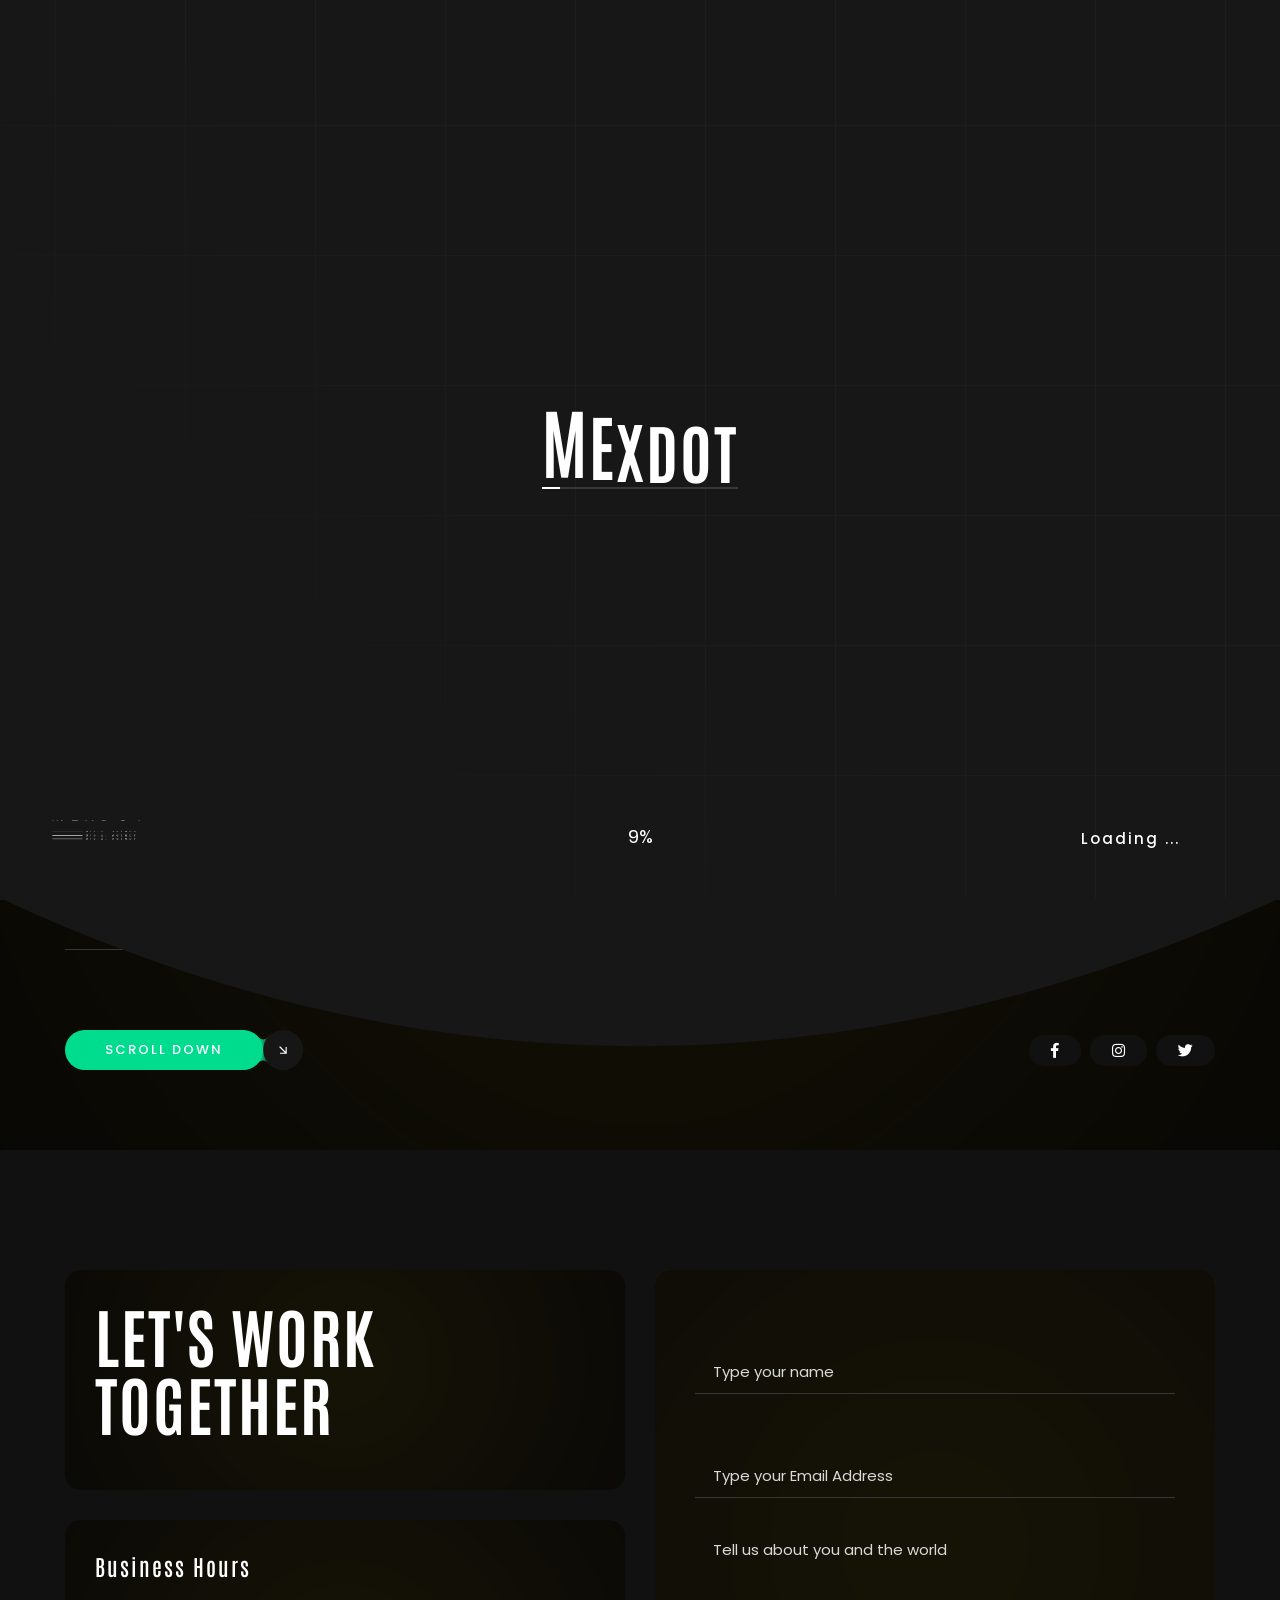
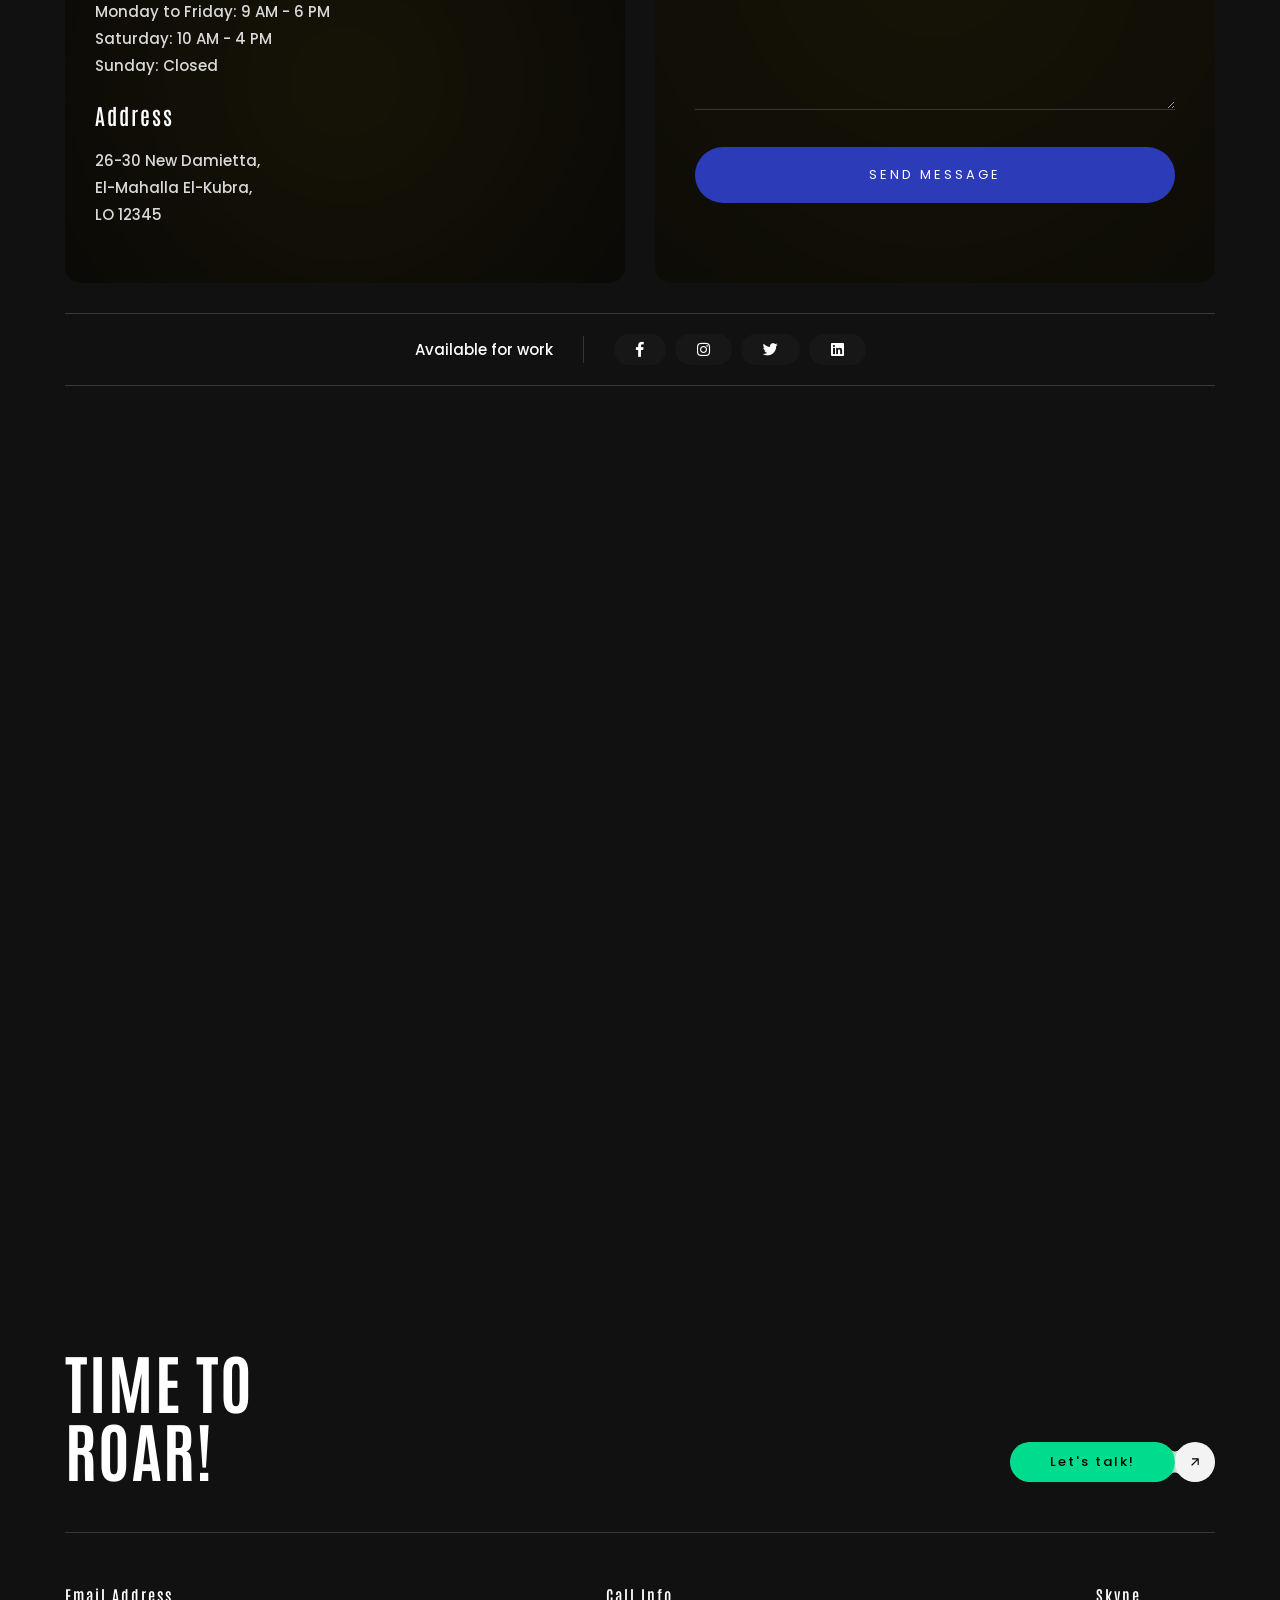
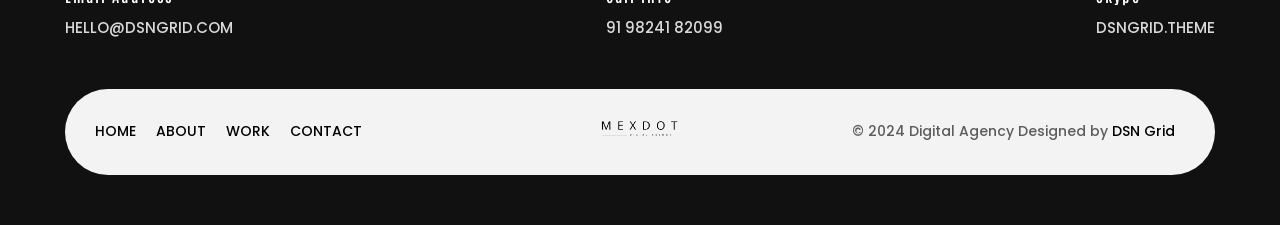
<file: contact.html>
<!doctype html>
<html class="no-js" lang="">

<head>
    <meta charset="utf-8">
    <meta name="description" content="">
    <meta name="viewport" content="width=device-width, initial-scale=1">

    <link href="https://fonts.googleapis.com/css2?family=Poppins:wght@100;200;400;500&amp;display=swap"
        rel="stylesheet">
    <link href="https://fonts.googleapis.com/css2?family=Antonio:wght@100..700&display=swap" rel="stylesheet">
    <link href="https://fonts.googleapis.com/css2?family=Satisfy&display=swap" rel="stylesheet">
    <link rel="icon" href="assets/img/logo-32x32.png" sizes="32x32" />
    <link rel="icon" href="assets/img/logo-192x192.png" sizes="192x192" />

    <title>MexDot - Ajax Portfolio Showcase HTML Template</title>

    <link href="assets/css/plugins.css" rel="stylesheet" />
    <link rel="stylesheet" href="assets/css/style.css">
</head>

<body class="v-dark dsn-ajax">

    <div id="dsn_preloader" class="preloader">

        <div class="dsnload p-absolute">
            <span class="dsnload__row">
                <span class="dsnload__img">
                    <img src="assets/img/logo-light.png" class="logo-dark" alt="mexdot" decoding="async"
                        loading="lazy" />
                    <img src="assets/img/logo.png" class="logo-light" alt="mexdot" decoding="async" loading="lazy" />
                </span>
            </span>
            <span class="dsnload__row dsnload__row--sibling">
                <span class="dsnload__img">
                    <img src="assets/img/logo-light.png" class="logo-dark" alt="mexdot" decoding="async"
                        loading="lazy" />
                    <img src="assets/img/logo.png" class="logo-light" alt="mexdot" decoding="async" loading="lazy" />
                </span>
            </span>
            <span class="dsnload__row dsnload__row--sibling">
                <span class="dsnload__img">
                    <img src="assets/img/logo-light.png" class="logo-dark" alt="mexdot" decoding="async"
                        loading="lazy" />
                    <img src="assets/img/logo.png" class="logo-light" alt="mexdot" decoding="async" loading="lazy" />
                </span>
            </span>
            <span class="dsnload__row dsnload__row--sibling">
                <span class="dsnload__img">
                    <img src="assets/img/logo-light.png" class="logo-dark" alt="mexdot" decoding="async"
                        loading="lazy" />
                    <img src="assets/img/logo.png" class="logo-light" alt="mexdot" decoding="async" loading="lazy" />
                </span>
            </span>


        </div>


        <div class="logo-box v-middle">
            <h3 class="title text-upper">mexdot</h3>
        </div>

        <div class="loading-count">
            <p>0</p>
        </div>

        <span class="loading-text text-uppercase mt-30 dsn-container">Loading ...</span>
        <div class="bg-load background-section d-flex align-items-end dsn-bg-pattern bg-offset bg-square">
            <svg class="dsn-separator-bottom dsn-icon-assistant-color" width="100%" height="100%" viewBox="0 0 100 10"
                preserveAspectRatio="none">
                <path class="path-anim separator__path" data-dsn-to="M 0 0 C 40 0 55 0 100 0 L 0 0 Z"
                    vector-effect="non-scaling-stroke" d="M 0 0 C 40 16 75 10 100 0 L 0 0 Z"></path>
            </svg>
        </div>

    </div>

    <svg width="0" height="0" class="p-absolute hidden">
        <defs>
            <filter id="buttonFilter">
                <feGaussianBlur in="SourceGraphic" stdDeviation="5" result="blur">
                </feGaussianBlur>
                <feColorMatrix in="blur" mode="matrix" values="1 0 0 0 0  0 1 0 0 0  0 0 1 0 0  0 0 0 19 -9"
                    result="buttonFilter"></feColorMatrix>
                <feComposite in="SourceGraphic" in2="buttonFilter" operator="atop">
                </feComposite>
                <feBlend in="SourceGraphic" in2="buttonFilter"></feBlend>
            </filter>
        </defs>
    </svg>

    <main id="main_root" class="main-root">

        <!-- ========== Menu ========== -->
        <header id="site_menu_header" class="site-header d-none">
            <div class="main-logo">
                <a href="index.html" data-dsn-text="mexdot" class="custom-logo-link main-brand effect-ajax" rel="home"
                    aria-current="page">
                    <img src="assets/img/logo-light.png" class="custom-logo logo-light" alt="mexdot" />
                    <img src="assets/img/logo.png" class="custom-logo logo-dark" alt="mexdot" />
                </a>
            </div>
            <nav class="main-navigation ">
                <div class="menu-cover-title header-container dsn-container">MENU</div>
                <ul id="dsn-primary-list" class="primary-nav h2">
                    <li class="nav-item has-sub-menu">
                        <a title="Home" href="#0">
                            <span class="overflow ">Home</span>
                        </a>
                        <ul class="nav-item">
                            <li class="dsn-back">
                                <span>
                                    <svg xmlns="http://www.w3.org/2000/svg" x="0px" y="0px" width="30px"
                                        viewBox="0 0 400.004 400.004" xml:space="preserve">
                                        <g>
                                            <path
                                                d="M382.688,182.686H59.116l77.209-77.214c6.764-6.76,6.764-17.726,0-24.485c-6.764-6.764-17.73-6.764-24.484,0L5.073,187.757 c-6.764,6.76-6.764,17.727,0,24.485l106.768,106.775c3.381,3.383,7.812,5.072,12.242,5.072c4.43,0,8.861-1.689,12.242-5.072 c6.764-6.76,6.764-17.726,0-24.484l-77.209-77.218h323.572c9.562,0,17.316-7.753,17.316-17.315 C400.004,190.438,392.251,182.686,382.688,182.686z" />
                                        </g>
                                    </svg>
                                    <span class="text-toggle-back">
                                        <span class="text-name">Home</span>
                                        <span class="text-back">Back</span>
                                    </span>
                                </span>
                            </li>
                            <li class="nav-item ">
                                <a title="Home" href="index.html">
                                    <span class="overflow">Main Demo</span>
                                </a>
                            </li>
                            <li class="nav-item ">
                                <a title="Corporate" href="corporate.html" data-dsn-text="Corporate">
                                    <span class="overflow">Corporate</span>
                                </a>
                            </li>
                            <li class="nav-item ">
                                <a title="Architecture" href="architecture.html" data-dsn-text="Architecture">
                                    <span class="overflow">Architecture</span>
                                </a>
                            </li>
                            <li class="nav-item ">
                                <a title="Creative" href="creative.html" data-dsn-text="Creative">
                                    <span class="overflow">Creative</span>
                                </a>
                            </li>
                            <li class="nav-item ">
                                <a title="Photographer" href="photography.html" data-dsn-text="Photographer">
                                    <span class="overflow">Photographer</span>
                                </a>
                            </li>
                            <li class="nav-item ">
                                <a title="Freelancer" href="freelancer.html" data-dsn-text="Freelancer">
                                    <span class="overflow">Freelancer</span>
                                </a>
                            </li>
                            <li class="nav-item ">
                                <a title="Personal" href="personal.html" data-dsn-text="Personal">
                                    <span class="overflow">Personal</span>
                                </a>
                            </li>
                        </ul>
                    </li>

                    <li class="nav-item has-sub-menu">
                        <a title="Home" href="#0">
                            <span class="overflow ">Portfolio</span>
                        </a>
                        <ul class="nav-item">
                            <li class="dsn-back">
                                <span>
                                    <svg xmlns="http://www.w3.org/2000/svg" x="0px" y="0px" width="30px"
                                        viewBox="0 0 400.004 400.004" xml:space="preserve">
                                        <g>
                                            <path
                                                d="M382.688,182.686H59.116l77.209-77.214c6.764-6.76,6.764-17.726,0-24.485c-6.764-6.764-17.73-6.764-24.484,0L5.073,187.757 c-6.764,6.76-6.764,17.727,0,24.485l106.768,106.775c3.381,3.383,7.812,5.072,12.242,5.072c4.43,0,8.861-1.689,12.242-5.072 c6.764-6.76,6.764-17.726,0-24.484l-77.209-77.218h323.572c9.562,0,17.316-7.753,17.316-17.315 C400.004,190.438,392.251,182.686,382.688,182.686z" />
                                        </g>
                                    </svg>
                                    <span class="text-toggle-back">
                                        <span class="text-name">Portfolio</span>
                                        <span class="text-back">Back</span>
                                    </span>
                                </span>
                            </li>

                            <li class="nav-item has-sub-menu">
                                <a title="Card" href="#0" data-dsn-text="Portfolio">
                                    <span class="overflow">Card</span>
                                </a>
                                <ul class="nav-item">
                                    <li class="dsn-back">
                                        <span>
                                            <svg xmlns="http://www.w3.org/2000/svg" x="0px" y="0px" width="30px"
                                                viewBox="0 0 400.004 400.004" xml:space="preserve">
                                                <g>
                                                    <path
                                                        d="M382.688,182.686H59.116l77.209-77.214c6.764-6.76,6.764-17.726,0-24.485c-6.764-6.764-17.73-6.764-24.484,0L5.073,187.757 c-6.764,6.76-6.764,17.727,0,24.485l106.768,106.775c3.381,3.383,7.812,5.072,12.242,5.072c4.43,0,8.861-1.689,12.242-5.072 c6.764-6.76,6.764-17.726,0-24.484l-77.209-77.218h323.572c9.562,0,17.316-7.753,17.316-17.315 C400.004,190.438,392.251,182.686,382.688,182.686z" />
                                                </g>
                                            </svg>
                                            <span class="text-toggle-back">
                                                <span class="text-name">Card</span>
                                                <span class="text-back">Back</span>
                                            </span>
                                        </span>
                                    </li>
                                    <li class="nav-item ">
                                        <a title="Card 2 columns" href="work.html" data-dsn-text="Our Portfolio">
                                            <span class="overflow">2 columns</span>
                                        </a>
                                    </li>
                                    <li class="nav-item ">
                                        <a title="Card 2 columns" href="work-3.html" data-dsn-text="Our Portfolio">
                                            <span class="overflow">2 columns Style 2</span>
                                        </a>
                                    </li>
                                </ul>
                            </li>

                            <li class="nav-item has-sub-menu">
                                <a title=">Work massonary" href="#0" data-dsn-text="Portfolio">
                                    <span class="overflow">massonary</span>
                                </a>
                                <ul class="nav-item">
                                    <li class="dsn-back">
                                        <span>
                                            <svg xmlns="http://www.w3.org/2000/svg" x="0px" y="0px" width="30px"
                                                viewBox="0 0 400.004 400.004" xml:space="preserve">
                                                <g>
                                                    <path
                                                        d="M382.688,182.686H59.116l77.209-77.214c6.764-6.76,6.764-17.726,0-24.485c-6.764-6.764-17.73-6.764-24.484,0L5.073,187.757 c-6.764,6.76-6.764,17.727,0,24.485l106.768,106.775c3.381,3.383,7.812,5.072,12.242,5.072c4.43,0,8.861-1.689,12.242-5.072 c6.764-6.76,6.764-17.726,0-24.484l-77.209-77.218h323.572c9.562,0,17.316-7.753,17.316-17.315 C400.004,190.438,392.251,182.686,382.688,182.686z" />
                                                </g>
                                            </svg>
                                            <span class="text-toggle-back">
                                                <span class="text-name">Massonary</span>
                                                <span class="text-back">Back</span>
                                            </span>
                                        </span>
                                    </li>
                                    <li class="nav-item ">
                                        <a title="Massonary 2 columns" href="work-5.html" data-dsn-text="Our Portfolio">
                                            <span class="overflow">Massonary 2 columns</span>
                                        </a>
                                    </li>
                                    <li class="nav-item ">
                                        <a title="Massonary 3 columns" href="work-4.html" data-dsn-text="Our Portfolio">
                                            <span class="overflow">Massonary 3 columns</span>
                                        </a>
                                    </li>

                                </ul>
                            </li>

                            <li class="nav-item">
                                <a title="Hover" href="work-hover.html" data-dsn-text="Portfolio">
                                    <span class="overflow">Hover</span>
                                </a>
                            </li>

                            <li class="nav-item">
                                <a title="horizontal Scroll" href="work-horizontal-scroll.html"
                                    data-dsn-text="Portfolio">
                                    <span class="overflow">horizontal Scroll</span>
                                </a>
                            </li>

                            <li class="nav-item">
                                <a title="Carousel" href="work-2.html" data-dsn-text="Portfolio">
                                    <span class="overflow">Carousel</span>
                                </a>
                            </li>
                        </ul>
                    </li>

                    <li class="nav-item has-sub-menu">
                        <a title="Home" href="#0">
                            <span class="overflow ">Works</span>
                        </a>
                        <ul class="nav-item">
                            <li class="dsn-back">
                                <span>
                                    <svg xmlns="http://www.w3.org/2000/svg" x="0px" y="0px" width="30px"
                                        viewBox="0 0 400.004 400.004" xml:space="preserve">
                                        <g>
                                            <path
                                                d="M382.688,182.686H59.116l77.209-77.214c6.764-6.76,6.764-17.726,0-24.485c-6.764-6.764-17.73-6.764-24.484,0L5.073,187.757 c-6.764,6.76-6.764,17.727,0,24.485l106.768,106.775c3.381,3.383,7.812,5.072,12.242,5.072c4.43,0,8.861-1.689,12.242-5.072 c6.764-6.76,6.764-17.726,0-24.484l-77.209-77.218h323.572c9.562,0,17.316-7.753,17.316-17.315 C400.004,190.438,392.251,182.686,382.688,182.686z" />
                                        </g>
                                    </svg>
                                    <span class="text-toggle-back">
                                        <span class="text-name">Works</span>
                                        <span class="text-back">Back</span>
                                    </span>
                                </span>
                            </li>
                            <li class="nav-item ">
                                <a title="Binge x The Iconic" href="project-1.html" data-dsn-text="Binge x The Iconic">
                                    <span class="overflow">Binge x The Iconic</span>
                                </a>
                            </li>
                            <li class="nav-item ">
                                <a title="Me Myself and i" href="project-2.html" data-dsn-text="Me Myself and i">
                                    <span class="overflow">Me Myself and i</span>
                                </a>
                            </li>
                            <li class="nav-item ">
                                <a title="YOUR DREAM CAR" href="project-3.html" data-dsn-text="YOUR DREAM CAR">
                                    <span class="overflow">YOUR DREAM CAR</span>
                                </a>
                            </li>
                            <li class="nav-item ">
                                <a title="The Hills - Nissan" href="project-4.html" data-dsn-text="The Hills - Nissan">
                                    <span class="overflow">The Hills - Nissan</span>
                                </a>
                            </li>
                            <li class="nav-item ">
                                <a title="Church Copenhagen Denmark" href="project-5.html" data-dsn-text="Church Copenhagen Denmark">
                                    <span class="overflow">Church Copenhagen Denmark</span>
                                </a>
                            </li>
                            <li class="nav-item ">
                                <a title="LOST RENDER" href="project-6.html" data-dsn-text="LOST RENDER">
                                    <span class="overflow">LOST RENDER</span>
                                </a>
                            </li>

                            <li class="nav-item ">
                                <a title="Samokat office" href="project-7.html" data-dsn-text="Samokat office">
                                    <span class="overflow">Samokat office</span>
                                </a>
                            </li>
                        </ul>
                    </li>

                    <li class="nav-item ">
                        <a title="About" href="about.html">
                            <span class="overflow">About</span>
                        </a>
                    </li>
                    <li class="nav-item ">
                        <a title="Contact" href="contact.html">
                            <span class="overflow">Contact</span>
                        </a>
                    </li>
                </ul>

                <div class="container-content  d-flex flex-column justify-content-center section-margin">
                    <div class="nav__info">
                        <div class="nav-content">
                            <h5 class="sm-title-block mb-10">Studio</h5>
                            26-30 New Damietta
                            El-Mahalla El-Kubra, SK1 66LM

                        </div>
                        <div class="nav-content mt-30">
                            <h5 class="sm-title-block mb-10">Contact</h5>
                            <p class="links over-hidden mb-1">
                                <a class="link-hover d-block" href="tel:00201004392260"
                                    data-hover-text="+00 (2)012 3321">+00
                                    (2)01004392260</a>
                                <a class="link-hover" href="tel:00201024552406" data-hover-text="+00 (2)012 3321">+00
                                    (2)01024552406</a>
                            </p>
                            <p class="links over-hidden"><a class="link-hover" href="mailto:info@dsngrid.com"
                                    data-hover-text="info@dsngrid.com">info@dsngrid.com</a></p>

                        </div>
                    </div>
                    <div class="nav-social nav-content mt-30">
                        <div class="nav-social-inner p-relative">
                            <h5 class="sm-title-block mb-10">Follow us</h5>
                            <ul style="--dsn-li-name: dsn6;">
                                <li style="--dsn-li-index: 0;"><a href="#0" target="_blank"
                                        rel="nofollow noopener noreferrer">Dribbble.</a></li>
                                <li style="--dsn-li-index: 1;"><a href="#0" target="_blank"
                                        rel="nofollow noopener noreferrer">Behance.</a></li>
                                <li style="--dsn-li-index: 2;"><a href="#0" target="_blank"
                                        rel="nofollow noopener noreferrer">Linkedin.</a></li>
                                <li style="--dsn-li-index: 3;"><a href="#0" target="_blank"
                                        rel="nofollow noopener noreferrer">Twitter.</a></li>
                            </ul>
                        </div>
                    </div>
                </div>
            </nav>
            <div id="navbar_toggle" class="navbar-toggle">
                <div class="toggle-icon">
                    <div class="toggle-line"></div>
                    <div class="toggle-line"></div>
                    <div class="toggle-line"></div>
                </div>
                <div class="toggle-text">
                    <div class="text-menu">Menu</div>
                    <div class="text-open">Open</div>
                    <div class="text-close">Close</div>
                </div>
            </div>
            <div class="bg-load background-main"></div>

            <svg width="100%" height="100%" viewBox="0 0 100 100" preserveAspectRatio="none"
                class="bg-load dsn-svg-transition">
                <path vector-effect="non-scaling-stroke" d="M 0 100 V 100 Q 50 100 100 100 V 100 z" />
            </svg>

        </header>
        <!-- ========== End Menu ========== -->

        <div id="dsn-scrollbar">

            <!-- ========== Header ========== -->
            <header class="header-page v-dark-head dsn-header-animation pb-80 p-relative">

                <div class="box-img h-100 w-100 h-100 p-absolute top-0 right-0" data-overlay="7">
                    <img class="cover-bg-img" src="assets/img/bg.svg" alt="">
                </div>

                <div class="p-relative container dsn-hero-parallax-title h-100">
                    <div class="p-relative d-flex align-items-center w-100  h-100 ">

                        <div class="box-content d-flex flex-column z-index-1">


                            <h1 class="title-lg text-upper">CONTACT US</h1>

                            <div class="contact-links d-flex flex-column w-50 mt-50">
                                <a href="#"
                                    class="sm-title-block text-upper d-flex justify-content-between align-items-center">marketing@example.com
                                    <span class="icon">
                                        <svg xmlns="http://www.w3.org/2000/svg" viewBox="0 0 384 512">
                                            <path
                                                d="M328 96h24v288h-48V177.9L81 401l-17 17-33.9-34 17-17 223-223H64V96h264z">
                                            </path>
                                        </svg>
                                    </span>
                                </a>
                                <a href="#"
                                    class="sm-title-block text-upper d-flex justify-content-between align-items-center">office@example.com
                                    <span class="icon">
                                        <svg xmlns="http://www.w3.org/2000/svg" viewBox="0 0 384 512">
                                            <path
                                                d="M328 96h24v288h-48V177.9L81 401l-17 17-33.9-34 17-17 223-223H64V96h264z">
                                            </path>
                                        </svg>
                                    </span>
                                </a>
                            </div>
                        </div>


                    </div>
                </div>

                <div class="footer-head w-100 p-relative mt-80 z-index-2">
                    <div class="container d-flex justify-content-between">
                        <div class="dsn-btn dsn-btn-shape rotate-icon d-flex">

                            <a class="button v-dark background-section" href="#page_wrapper" rel="nofollow"
                                data-dsn-option='{"ease": "power4.inOut" , "duration" : 1.5}'>
                                <span class="title-btn text-upper p-relative  z-index-1 heading-color"
                                    data-animate-text="Scroll Down">
                                    <span>Scroll Down</span>
                                </span>
                            </a>

                            <span class="icon v-dark background-section">
                                <svg xmlns="http://www.w3.org/2000/svg" viewBox="0 0 384 512">
                                    <path d="M328 96h24v288h-48V177.9L81 401l-17 17-33.9-34 17-17 223-223H64V96h264z">
                                    </path>
                                </svg>
                            </span>

                        </div>

                        <div class="social-box d-flex align-items-center">

                            <ul class="dsn-socials box-social">
                                <li>
                                    <a href="#0" target="_blank" class="background-main">
                                        <i class="fab fa-facebook-f" aria-hidden="true"></i> <span>FB</span>
                                    </a>
                                </li>
                                <li>
                                    <a href="#0" target="_blank" class="background-main">
                                        <i class="fab fa-instagram" aria-hidden="true"></i> <span>IN</span>
                                    </a>
                                </li>
                                <li>
                                    <a href="#0" target="_blank" class="background-main">
                                        <i class="fab fa-twitter" aria-hidden="true"></i> <span>TW</span>
                                    </a>
                                </li>
                            </ul>
                        </div>
                    </div>
                </div>
            </header>
            <!-- ========== End Header ========== -->

            <div id="page_wrapper" class="wrapper">

                <div class="">

                    <!-- ========== Contact  ========== -->
                    <div class="p-relative contact-form over-hidden section-padding">
                        <div class="p-relative container ">
                            <div class="d-grid grid-md-2" data-dsn-gap="30px 30px">
                                <div class="box-info d-grid">
                                    <div class="box-title background-section has-border-radius p-relative over-hidden">
                                        <div class="box-img h-100 w-100 h-100 p-absolute top-0 right-0"
                                            data-overlay="7">
                                            <img class="cover-bg-img" src="assets/img/bg.svg" alt="">
                                        </div>
                                        <h2 class="title text-upper p-relative">Let's Work Together</h2>
                                    </div>

                                    <div class="info background-section has-border-radius p-relative over-hidden">
                                        <div class="box-img h-100 w-100 h-100 p-absolute top-0 right-0"
                                            data-overlay="7">
                                            <img class="cover-bg-img" src="assets/img/bg.svg" alt="">
                                        </div>

                                        <div class="p-relative">
                                            <div class="mb-20">
                                                <h4 class="title-block mb-15">Business Hours</h4>

                                                <p>Monday to Friday: 9 AM - 6 PM<br>Saturday: 10 AM - 4 PM<br>Sunday:
                                                    Closed
                                                </p>
                                            </div>

                                            <div class="">
                                                <h4 class="title-block mb-15">Address</h4>
                                                <p>26-30 New Damietta,<br>El-Mahalla El-Kubra,<br>LO 12345</p>
                                            </div>
                                        </div>
                                    </div>
                                </div>

                                <div
                                    class="box-form background-section p-relative over-hidden box-padding has-border-radius">
                                    <div class="box-img h-100 w-100 h-100 p-absolute top-0 right-0" data-overlay="7">
                                        <img class="cover-bg-img" src="assets/img/bg.svg" alt="">
                                    </div>
                                    <div class="dsn-form form-box d-flex flex-column p-relative">
                                        <form id="contact-form" class="form w-100" method="post" action="contact.php"
                                            data-toggle="validator">
                                            <div class="messages"></div>
                                            <div class="input__wrap controls">
                                                <div class="d-grid" data-dsn-gap="0px 30px">
                                                    <div class="form-group dsn-up">
                                                        <div class="entry-box">

                                                            <input id="form_name" type="text" name="name"
                                                                placeholder="Type your name" required="required"
                                                                data-error="name is required." />
                                                        </div>
                                                        <div class="help-block with-errors"></div>
                                                    </div>
                                                    <div class="form-group dsn-up">
                                                        <div class="entry-box">

                                                            <input id="form_email" type="email" name="email"
                                                                placeholder="Type your Email Address"
                                                                required="required"
                                                                data-error="Valid email is required." />
                                                        </div>
                                                        <div class="help-block with-errors"></div>
                                                    </div>
                                                </div>


                                                <div class="form-group dsn-up">
                                                    <div class="entry-box">

                                                        <textarea id="form_message" class="form-control" name="message"
                                                            rows="7" placeholder="Tell us about you and the world"
                                                            required="required"
                                                            data-error="Please,leave us a message."></textarea>
                                                    </div>
                                                    <div class="help-block with-errors"></div>
                                                </div>

                                                <div class="d-flex dsn-up w-100">
                                                    <div class="image-zoom move-circle w-100" data-dsn="parallax">
                                                        <input class="background-theme w-100" type="submit"
                                                            value="Send Message">
                                                    </div>
                                                </div>
                                            </div>
                                        </form>
                                    </div>
                                </div>
                            </div>

                            <div
                                class="social-box border-bottom border-top mt-30 d-flex align-items-center justify-content-center">
                                <p class="heading-color">Available for work</p>

                                <ul class="dsn-socials box-social">
                                    <li>
                                        <a href="#0" target="_blank" class="background-section">
                                            <i class="fab fa-facebook-f" aria-hidden="true"></i> <span>FB</span>
                                        </a>
                                    </li>
                                    <li>
                                        <a href="#0" target="_blank" class="background-section">
                                            <i class="fab fa-instagram" aria-hidden="true"></i> <span>IN</span>
                                        </a>
                                    </li>
                                    <li>
                                        <a href="#0" target="_blank" class="background-section">
                                            <i class="fab fa-twitter" aria-hidden="true"></i> <span>TW</span>
                                        </a>
                                    </li>

                                    <li>
                                        <a href="#0" target="_blank" class="background-section">
                                            <i class="fab fa-linkedin" aria-hidden="true"></i> <span>LN</span>
                                        </a>
                                    </li>
                                </ul>
                            </div>
                        </div>
                    </div>
                    <!-- ========== End Contact  ========== -->
                </div>

                <!-- ========== Map  ========== -->
                <div class="map-custom hv-80" data-dsn-lat="51.5073509" data-dsn-len="-0.1277583" data-dsn-zoom="14">
                </div>
                <!-- ========== End Map  ========== -->

                <section class="next-page v-dark pt-section pb-50">
                    <div class="container">
                        <div class="tob-box d-flex justify-content-between align-items-end border-bottom pb-50 mb-50">
                            <h2 class="title text-upper">time to <br> roar! </h2>

                            <div class="dsn-btn dsn-btn-shape d-flex">

                                <a class="button background-main v-light effect-ajax" href="contact.html">
                                    <span class="title-btn p-relative  z-index-1 heading-color"
                                        data-animate-text="Let's talk!">
                                        <span>Let's talk!</span>
                                    </span>
                                </a>

                                <span class="icon background-main v-light">
                                    <svg xmlns="http://www.w3.org/2000/svg" viewBox="0 0 384 512">
                                        <path
                                            d="M328 96h24v288h-48V177.9L81 401l-17 17-33.9-34 17-17 223-223H64V96h264z">
                                        </path>
                                    </svg>
                                </span>

                            </div>
                        </div>
                    </div>

                    <div class="container over-hidden">
                        <div class="bottom-box ">
                            <div class="d-flex gap-10 justify-content-between flex-wrap">
                                <div class="info-item">
                                    <h6 class="mb-10">Email Address</h6>
                                    <a class="text-upper" href="#">hello@dsngrid.com</a>
                                </div>

                                <div class="info-item">
                                    <h6 class="mb-10">Call Info</h6>
                                    <a class="text-upper" href="#">91 98241 82099</a>
                                </div>

                                <div class="info-item">
                                    <h6 class="mb-10">Skype</h6>
                                    <a class="text-upper" href="#">dsngrid.theme</a>
                                </div>
                            </div>

                        </div>
                    </div>

                    <div class="container">
                        <footer class="footer-personal v-light mt-50">
                            <div class="d-grid grid-md-3 align-items-center">
                                <div class="links">
                                    <ul class="d-flex">
                                        <li><a href="#">HOME</a></li>
                                        <li><a href="#">ABOUT</a></li>
                                        <li><a href="#">WORK</a></li>
                                        <li><a href="#">CONTACT</a></li>
                                    </ul>
                                </div>

                                <div class="dsn-logo main-logo d-flex align-items-center justify-content-center">
                                    <div class="main-logo">
                                        <a href="#" class="custom-logo-link main-brand effect-ajax">
                                            <img class="custom-logo logo-light" src="assets/img/logo-light.png" alt="">
                                            <img class="custom-logo logo-dark" src="assets/img/logo.png" alt="">
                                        </a>
                                    </div>
                                </div>

                                <div class="copyright">
                                    <p class="over-hidden">
                                        © 2024 Digital Agency Designed by
                                        <a href="#0" class="link-hover" data-hover-text="DSN Grid" target="_blank">DSN
                                            Grid</a>
                                    </p>
                                </div>
                            </div>
                        </footer>
                    </div>
                </section>

            </div>

        </div>

    </main>

    <!-- ========== Cursor ========== -->
    <div id="dsn_cursor" class="ball"></div>
    <div id="dsn_cursor_inner" class="ball"></div>
    <!-- ========== End Cursor ========== -->



    <script src="assets/js/jquery-3.7.1.min.js"></script>
    <script src="assets/js/plugins.min.js"></script>
    <script src="assets/js/plugins/dsn-grid.min.js"></script>
    <script src="assets/js/custom.js"></script>
</body>

</html>
</file>
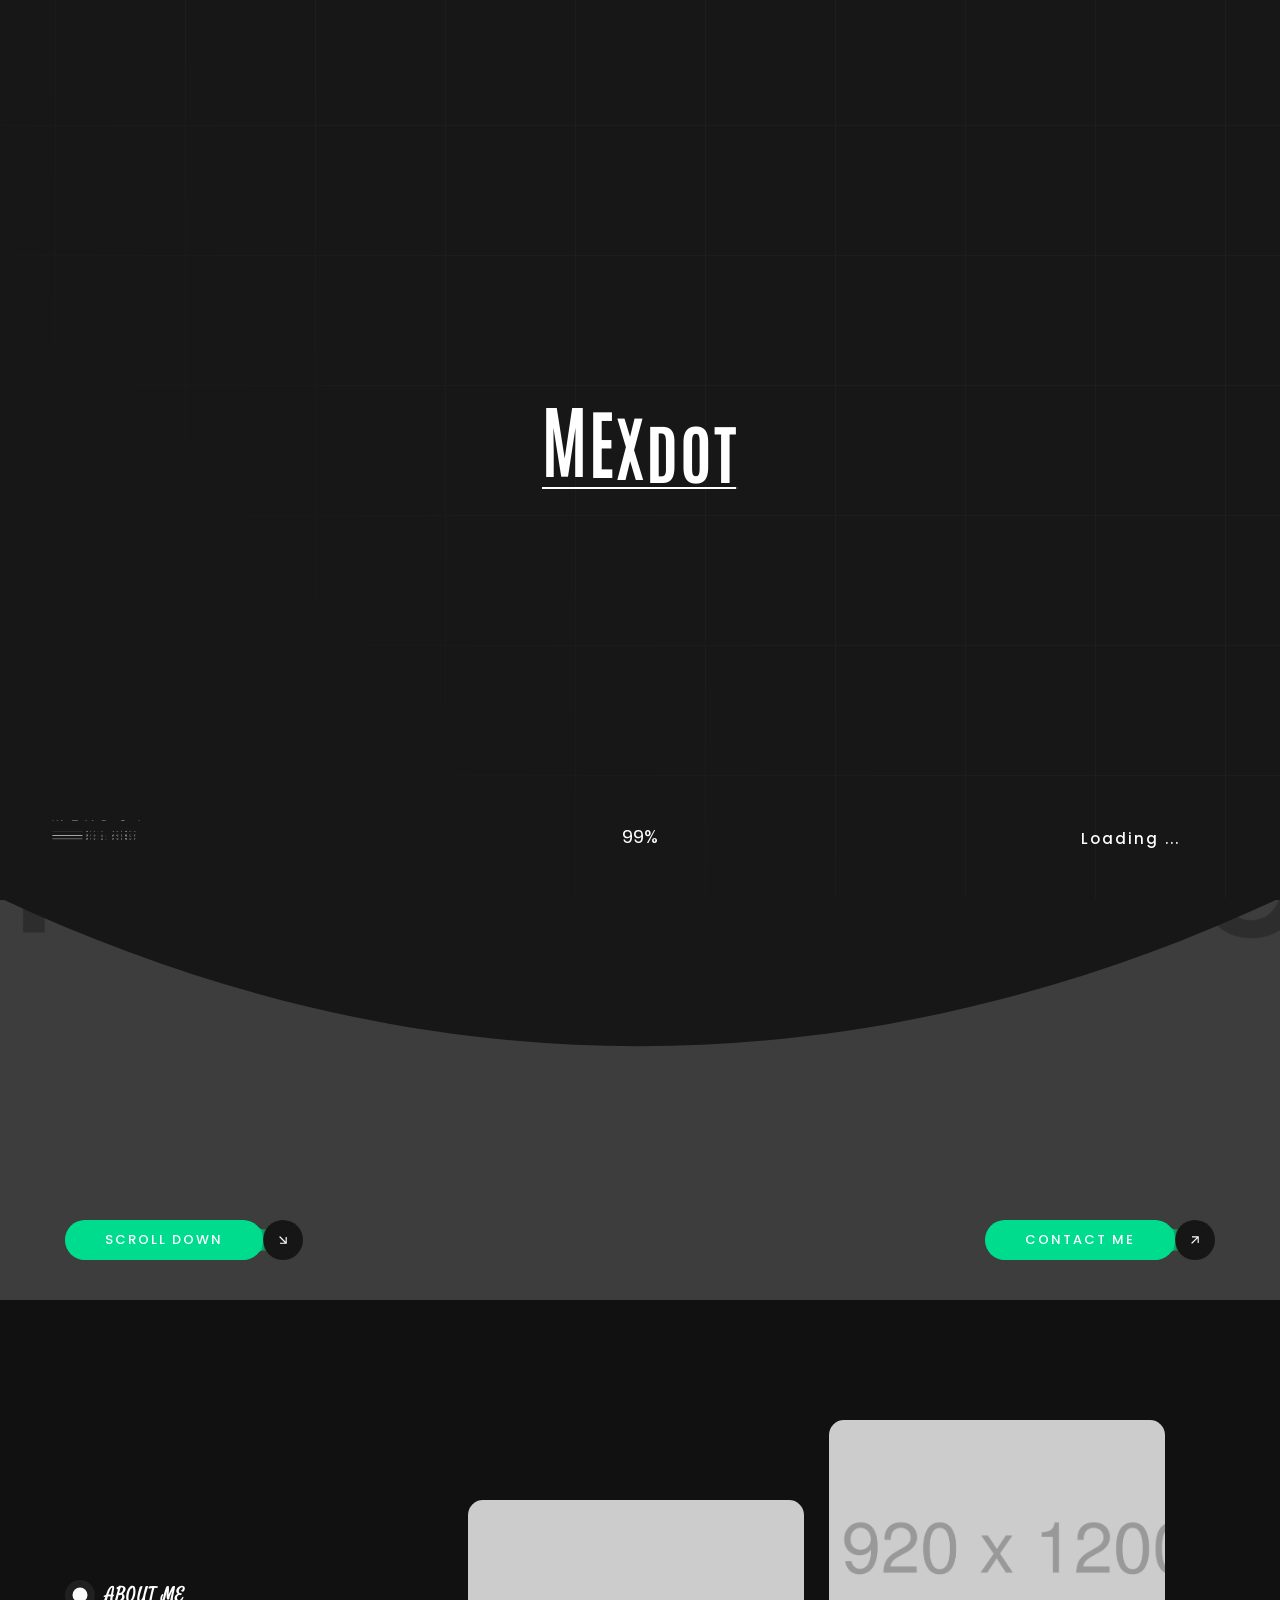
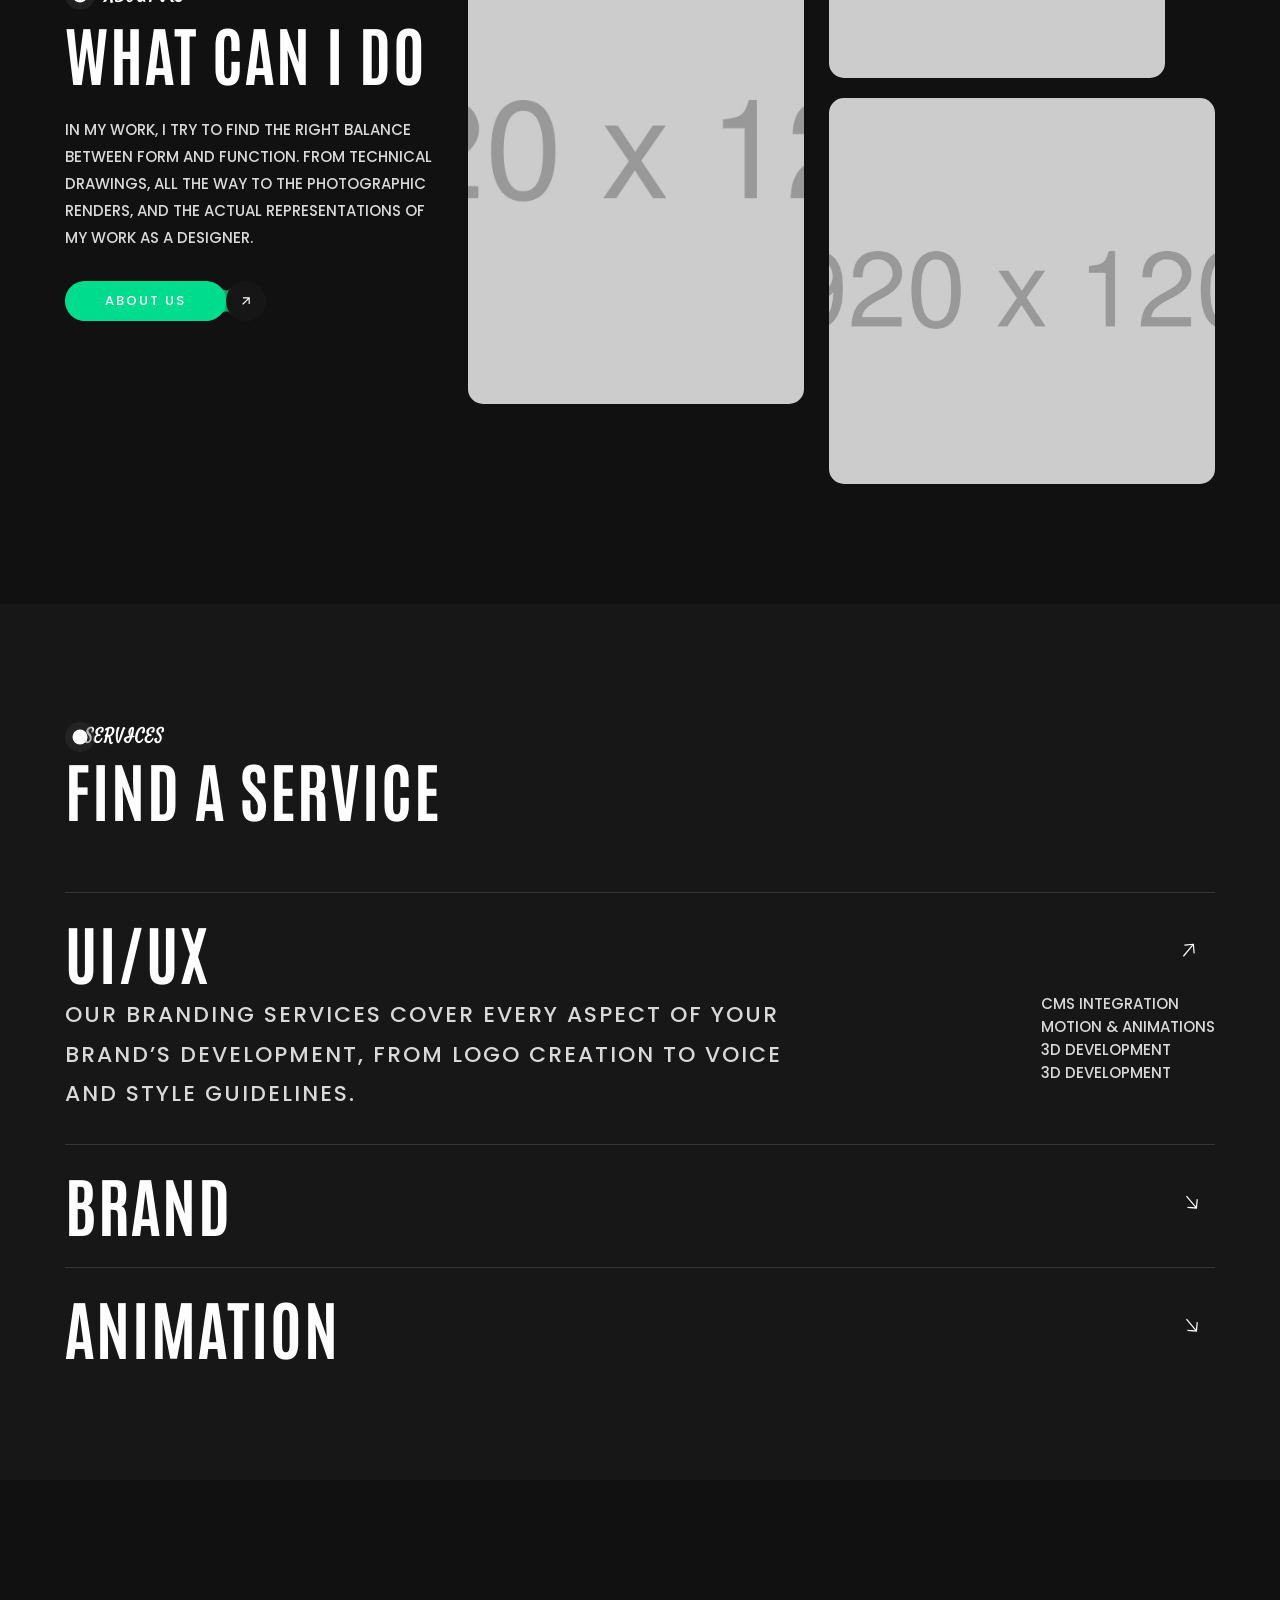
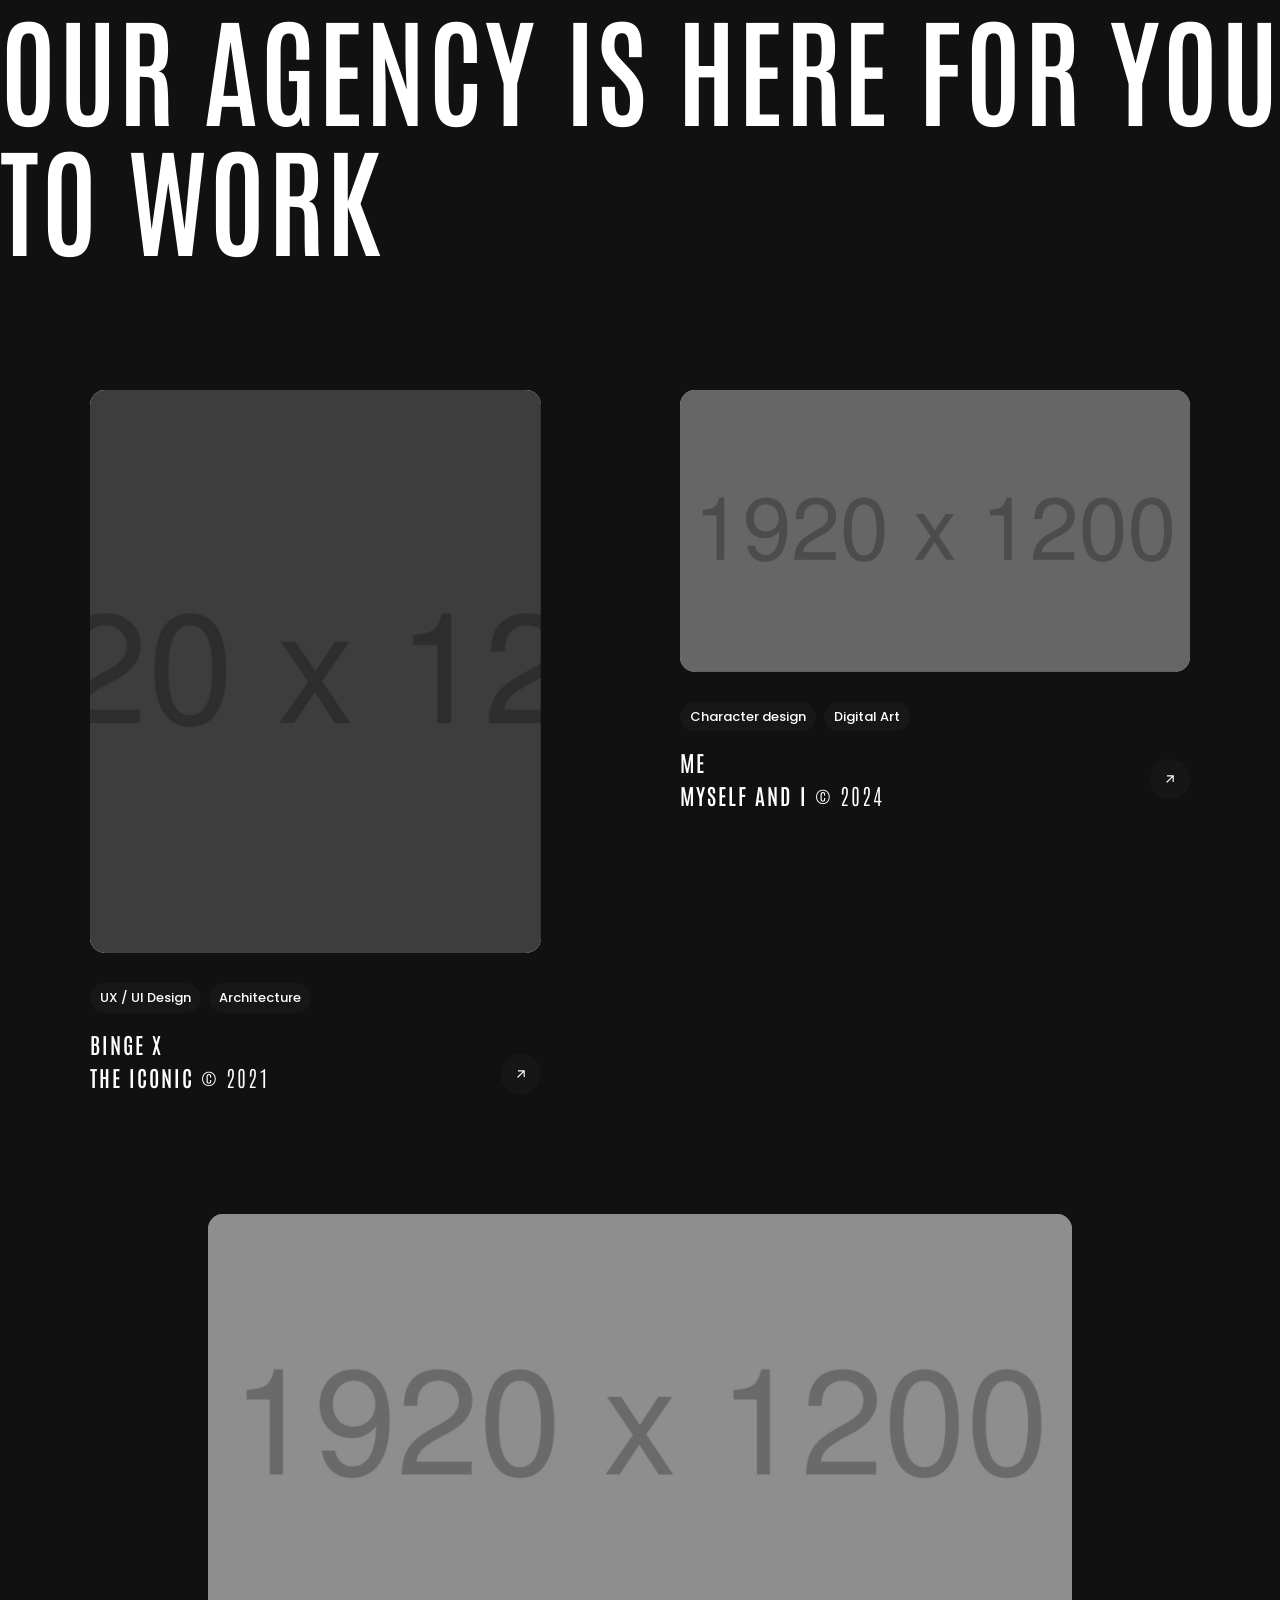
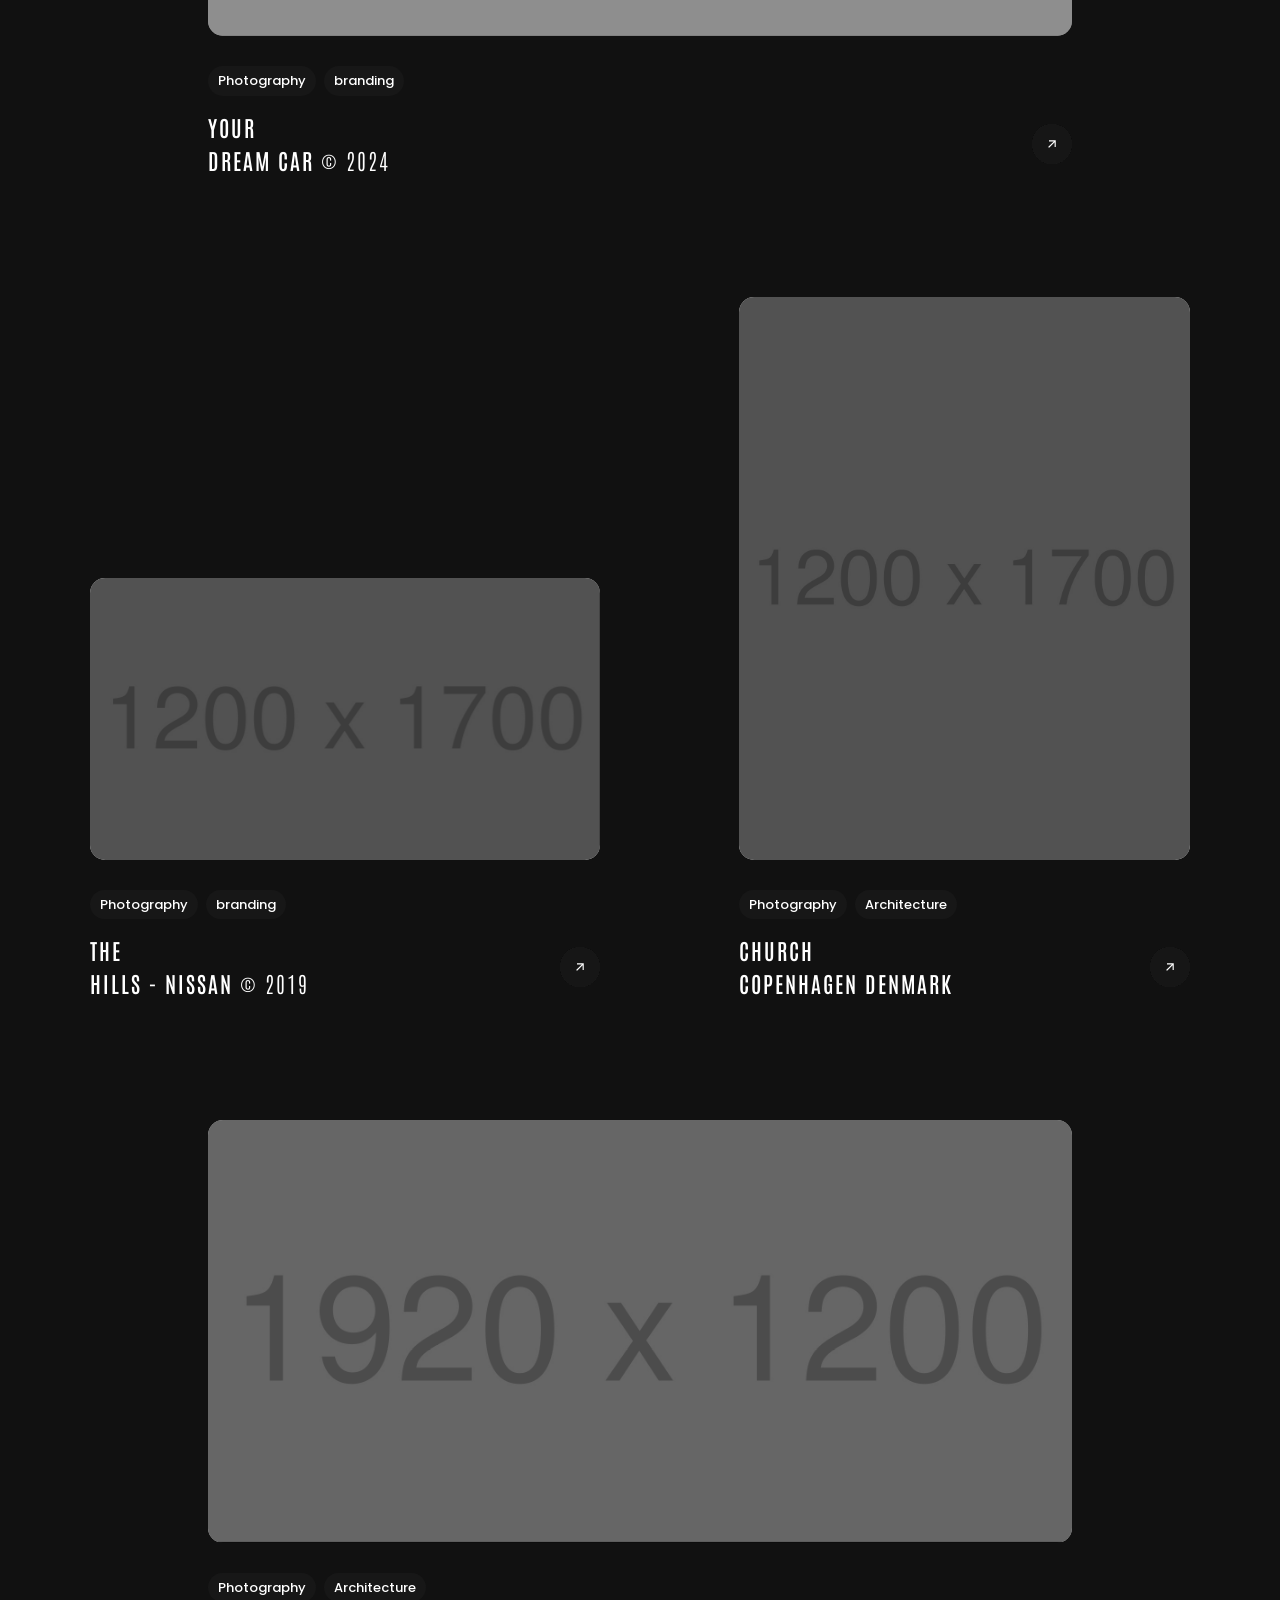
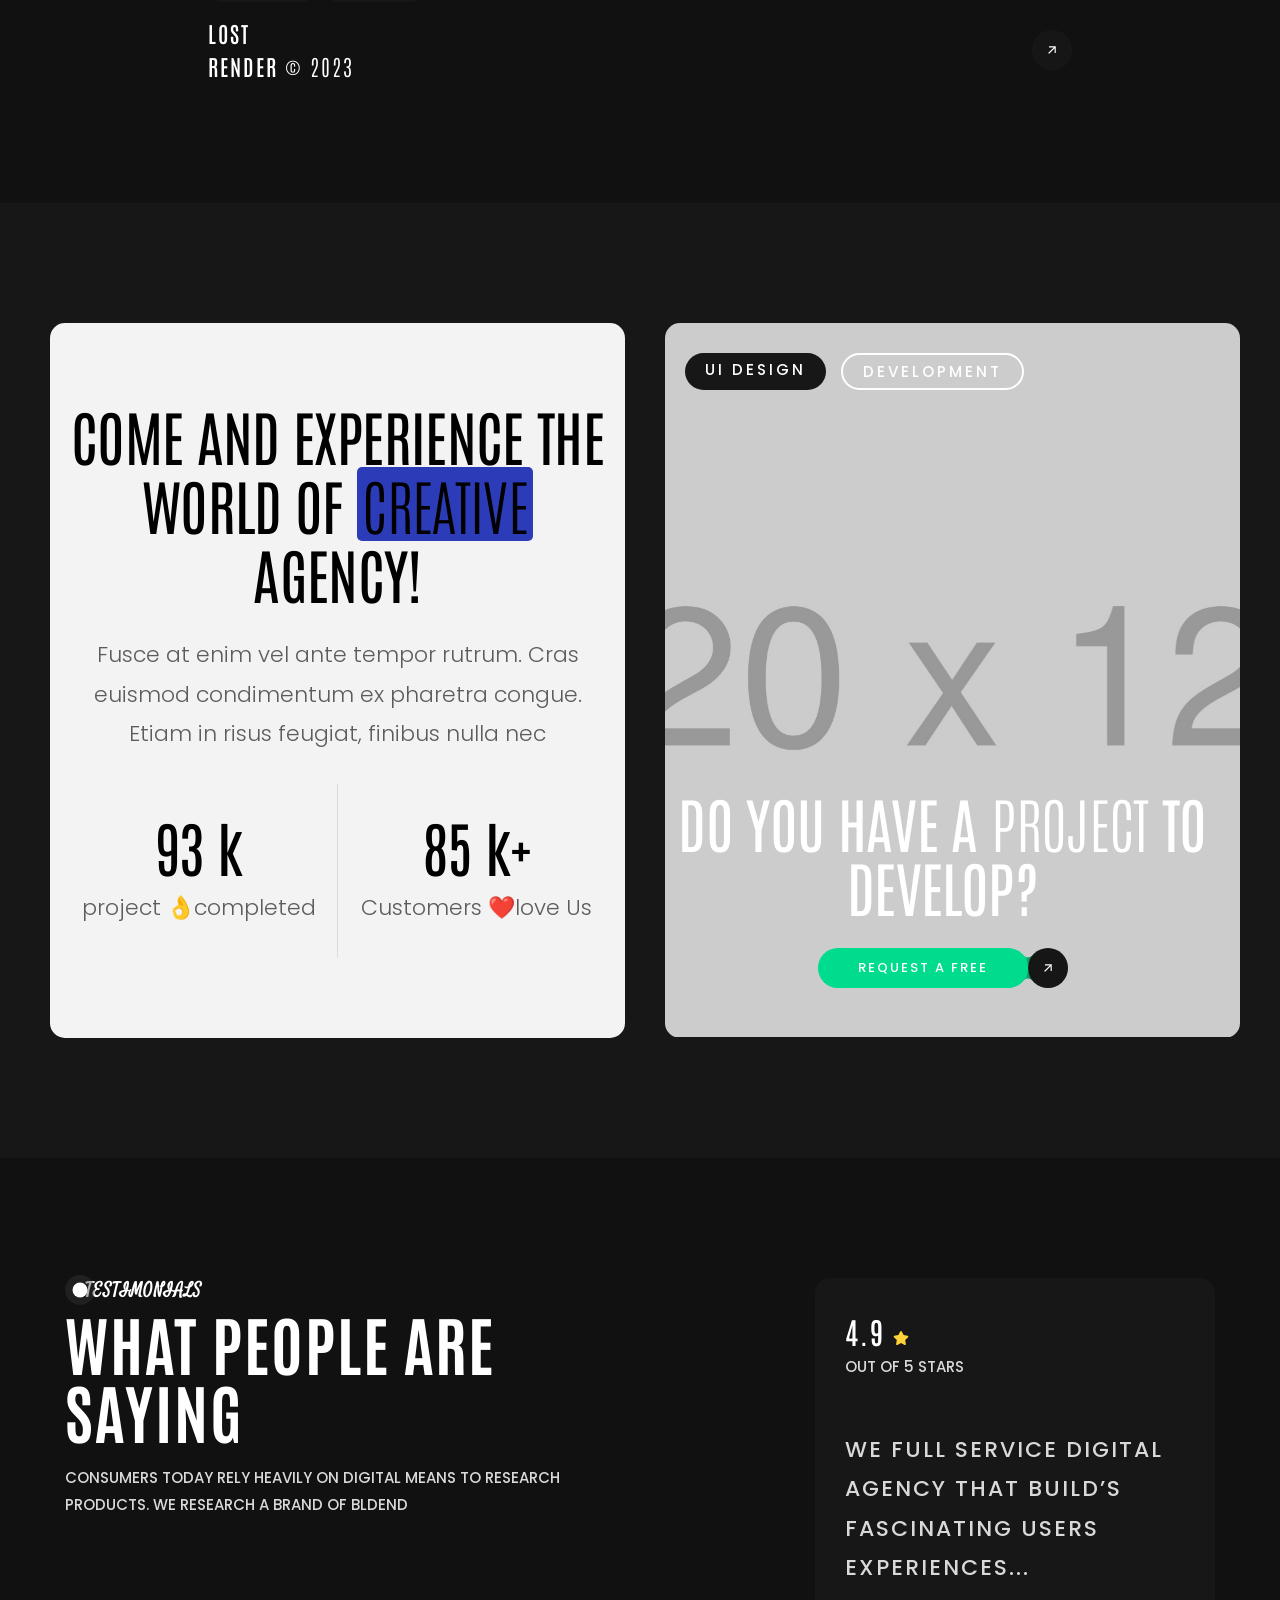
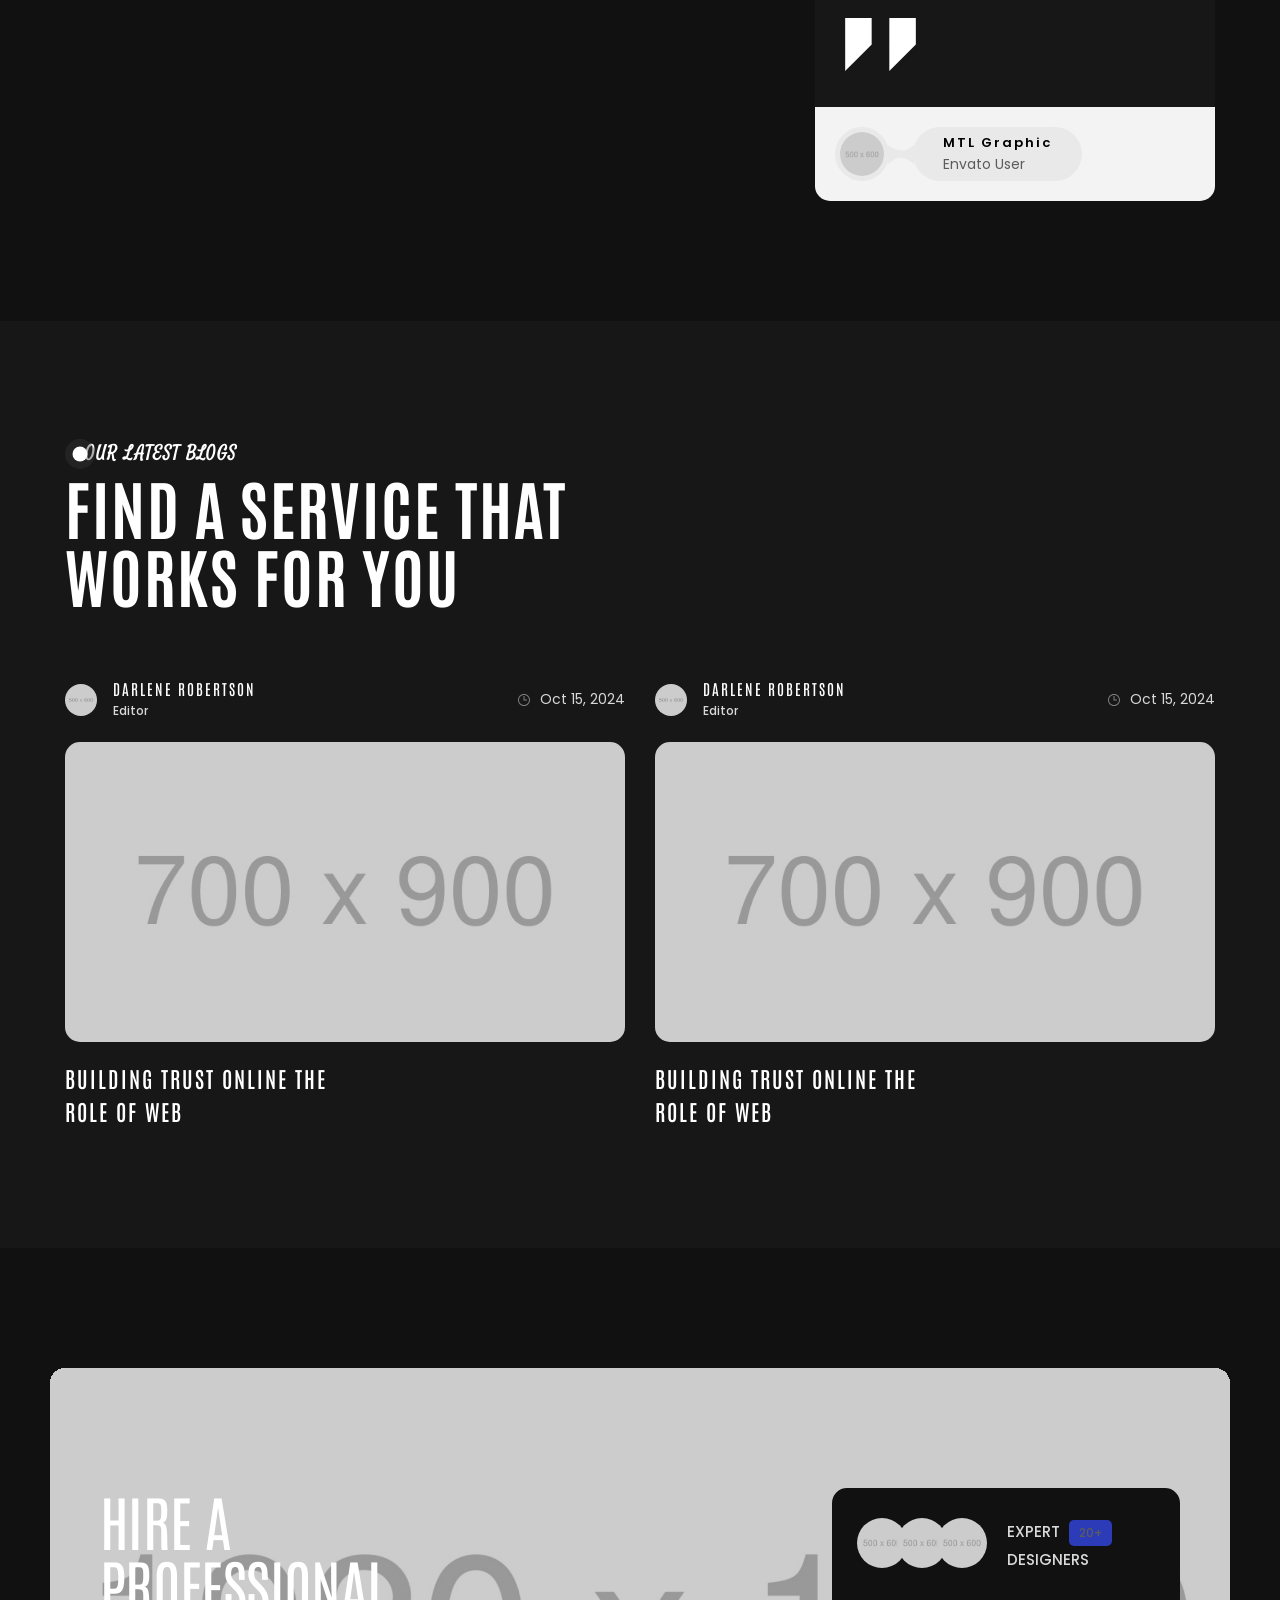
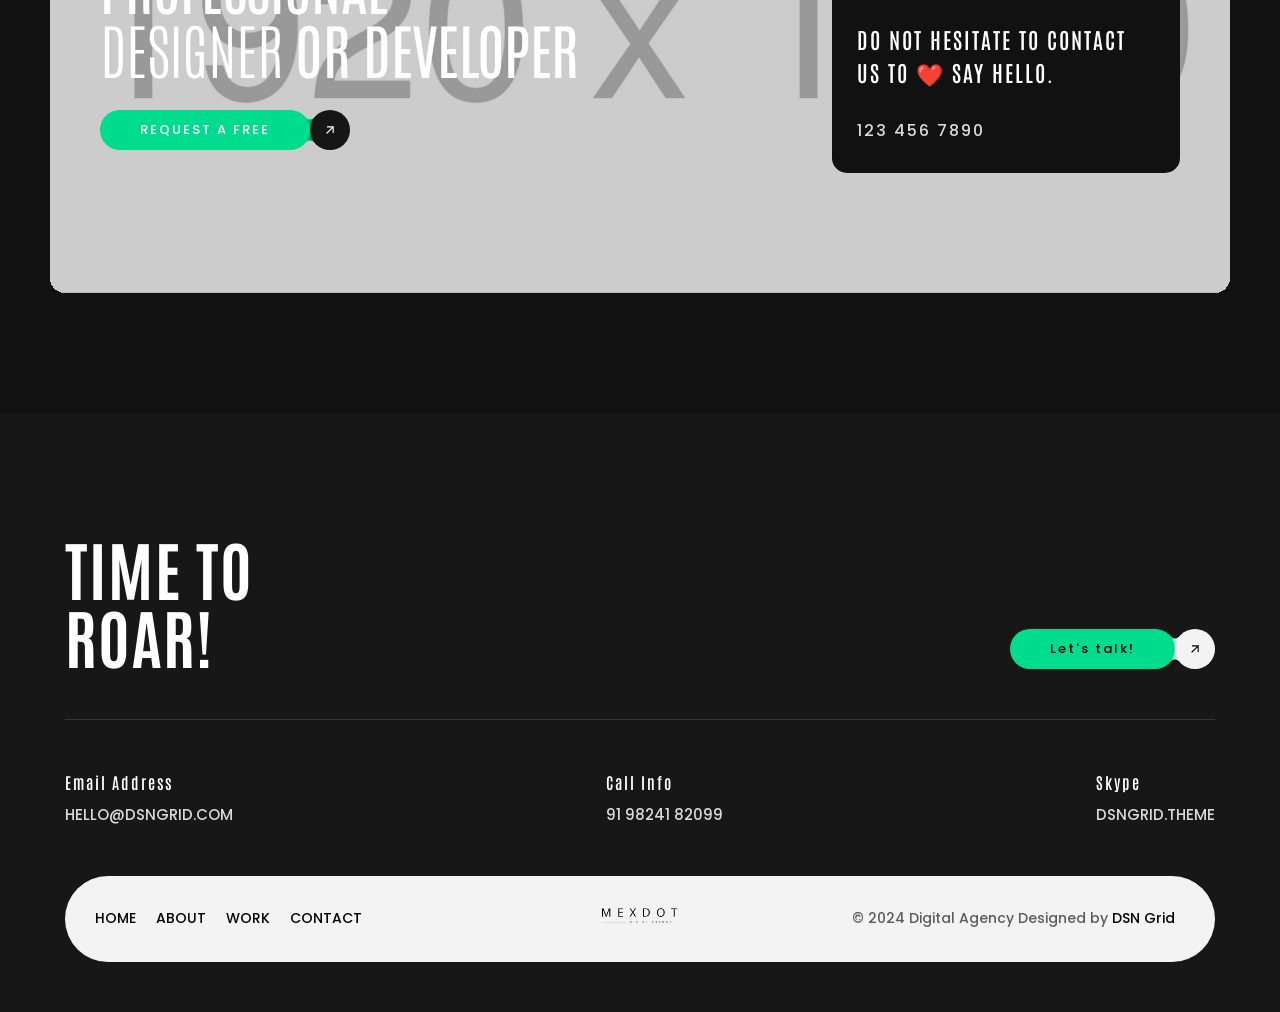
<file: corporate.html>
<!doctype html>
<html class="no-js" lang="">

<head>
    <meta charset="utf-8">
    <meta name="description" content="">
    <meta name="viewport" content="width=device-width, initial-scale=1">

    <link href="https://fonts.googleapis.com/css2?family=Poppins:wght@100;200;400;500&amp;display=swap"
        rel="stylesheet">
    <link href="https://fonts.googleapis.com/css2?family=Antonio:wght@100..700&display=swap" rel="stylesheet">
    <link href="https://fonts.googleapis.com/css2?family=Satisfy&display=swap" rel="stylesheet">
    <link rel="icon" href="assets/img/logo-32x32.png" sizes="32x32" />
    <link rel="icon" href="assets/img/logo-192x192.png" sizes="192x192" />

    <title>MexDot - Ajax Portfolio Showcase HTML Template</title>

    <link href="assets/css/plugins.css" rel="stylesheet" />
    <link rel="stylesheet" href="assets/css/style.css">
</head>
<body class="v-dark dsn-ajax">

    <div id="dsn_preloader" class="preloader">

        <div class="dsnload p-absolute">
            <span class="dsnload__row">
                <span class="dsnload__img">
                    <img src="assets/img/logo-light.png" class="logo-dark" alt="mexdot" decoding="async"
                        loading="lazy" />
                    <img src="assets/img/logo.png" class="logo-light" alt="mexdot" decoding="async" loading="lazy" />
                </span>
            </span>
            <span class="dsnload__row dsnload__row--sibling">
                <span class="dsnload__img">
                    <img src="assets/img/logo-light.png" class="logo-dark" alt="mexdot" decoding="async"
                        loading="lazy" />
                    <img src="assets/img/logo.png" class="logo-light" alt="mexdot" decoding="async" loading="lazy" />
                </span>
            </span>
            <span class="dsnload__row dsnload__row--sibling">
                <span class="dsnload__img">
                    <img src="assets/img/logo-light.png" class="logo-dark" alt="mexdot" decoding="async"
                        loading="lazy" />
                    <img src="assets/img/logo.png" class="logo-light" alt="mexdot" decoding="async" loading="lazy" />
                </span>
            </span>
            <span class="dsnload__row dsnload__row--sibling">
                <span class="dsnload__img">
                    <img src="assets/img/logo-light.png" class="logo-dark" alt="mexdot" decoding="async"
                        loading="lazy" />
                    <img src="assets/img/logo.png" class="logo-light" alt="mexdot" decoding="async" loading="lazy" />
                </span>
            </span>


        </div>


        <div class="logo-box v-middle">
            <h3 class="title text-upper">mexdot</h3>
        </div>

        <div class="loading-count">
            <p>0</p>
        </div>

        <span class="loading-text text-uppercase mt-30 dsn-container">Loading ...</span>
        <div class="bg-load background-section d-flex align-items-end dsn-bg-pattern bg-offset bg-square">
            <svg class="dsn-separator-bottom dsn-icon-assistant-color" width="100%" height="100%" viewBox="0 0 100 10"
                preserveAspectRatio="none">
                <path class="path-anim separator__path" data-dsn-to="M 0 0 C 40 0 55 0 100 0 L 0 0 Z"
                    vector-effect="non-scaling-stroke" d="M 0 0 C 40 16 75 10 100 0 L 0 0 Z"></path>
            </svg>
        </div>

    </div>

    <svg width="0" height="0" class="p-absolute hidden">
        <defs>
            <filter id="buttonFilter">
                <feGaussianBlur in="SourceGraphic" stdDeviation="5" result="blur">
                </feGaussianBlur>
                <feColorMatrix in="blur" mode="matrix" values="1 0 0 0 0  0 1 0 0 0  0 0 1 0 0  0 0 0 19 -9"
                    result="buttonFilter"></feColorMatrix>
                <feComposite in="SourceGraphic" in2="buttonFilter" operator="atop">
                </feComposite>
                <feBlend in="SourceGraphic" in2="buttonFilter"></feBlend>
            </filter>
        </defs>
    </svg>

    <main id="main_root" class="main-root">

        <!-- ========== Menu ========== -->
        <header id="site_menu_header" class="site-header d-none">
            <div class="main-logo">
                <a href="index.html" data-dsn-text="mexdot" class="custom-logo-link main-brand effect-ajax" rel="home"
                    aria-current="page">
                    <img src="assets/img/logo-light.png" class="custom-logo logo-light" alt="mexdot" />
                    <img src="assets/img/logo.png" class="custom-logo logo-dark" alt="mexdot" />
                </a>
            </div>
            <nav class="main-navigation ">
                <div class="menu-cover-title header-container dsn-container">MENU</div>
                <ul id="dsn-primary-list" class="primary-nav h2">
                    <li class="nav-item has-sub-menu">
                        <a title="Home" href="#0">
                            <span class="overflow ">Home</span>
                        </a>
                        <ul class="nav-item">
                            <li class="dsn-back">
                                <span>
                                    <svg xmlns="http://www.w3.org/2000/svg" x="0px" y="0px" width="30px"
                                        viewBox="0 0 400.004 400.004" xml:space="preserve">
                                        <g>
                                            <path
                                                d="M382.688,182.686H59.116l77.209-77.214c6.764-6.76,6.764-17.726,0-24.485c-6.764-6.764-17.73-6.764-24.484,0L5.073,187.757 c-6.764,6.76-6.764,17.727,0,24.485l106.768,106.775c3.381,3.383,7.812,5.072,12.242,5.072c4.43,0,8.861-1.689,12.242-5.072 c6.764-6.76,6.764-17.726,0-24.484l-77.209-77.218h323.572c9.562,0,17.316-7.753,17.316-17.315 C400.004,190.438,392.251,182.686,382.688,182.686z" />
                                        </g>
                                    </svg>
                                    <span class="text-toggle-back">
                                        <span class="text-name">Home</span>
                                        <span class="text-back">Back</span>
                                    </span>
                                </span>
                            </li>
                            <li class="nav-item ">
                                <a title="Home" href="index.html">
                                    <span class="overflow">Main Demo</span>
                                </a>
                            </li>
                            <li class="nav-item ">
                                <a title="Corporate" href="corporate.html" data-dsn-text="Corporate">
                                    <span class="overflow">Corporate</span>
                                </a>
                            </li>
                            <li class="nav-item ">
                                <a title="Architecture" href="architecture.html" data-dsn-text="Architecture">
                                    <span class="overflow">Architecture</span>
                                </a>
                            </li>
                            <li class="nav-item ">
                                <a title="Creative" href="creative.html" data-dsn-text="Creative">
                                    <span class="overflow">Creative</span>
                                </a>
                            </li>
                            <li class="nav-item ">
                                <a title="Photographer" href="photography.html" data-dsn-text="Photographer">
                                    <span class="overflow">Photographer</span>
                                </a>
                            </li>
                            <li class="nav-item ">
                                <a title="Freelancer" href="freelancer.html" data-dsn-text="Freelancer">
                                    <span class="overflow">Freelancer</span>
                                </a>
                            </li>
                            <li class="nav-item ">
                                <a title="Personal" href="personal.html" data-dsn-text="Personal">
                                    <span class="overflow">Personal</span>
                                </a>
                            </li>
                        </ul>
                    </li>

                    <li class="nav-item has-sub-menu">
                        <a title="Home" href="#0">
                            <span class="overflow ">Portfolio</span>
                        </a>
                        <ul class="nav-item">
                            <li class="dsn-back">
                                <span>
                                    <svg xmlns="http://www.w3.org/2000/svg" x="0px" y="0px" width="30px"
                                        viewBox="0 0 400.004 400.004" xml:space="preserve">
                                        <g>
                                            <path
                                                d="M382.688,182.686H59.116l77.209-77.214c6.764-6.76,6.764-17.726,0-24.485c-6.764-6.764-17.73-6.764-24.484,0L5.073,187.757 c-6.764,6.76-6.764,17.727,0,24.485l106.768,106.775c3.381,3.383,7.812,5.072,12.242,5.072c4.43,0,8.861-1.689,12.242-5.072 c6.764-6.76,6.764-17.726,0-24.484l-77.209-77.218h323.572c9.562,0,17.316-7.753,17.316-17.315 C400.004,190.438,392.251,182.686,382.688,182.686z" />
                                        </g>
                                    </svg>
                                    <span class="text-toggle-back">
                                        <span class="text-name">Portfolio</span>
                                        <span class="text-back">Back</span>
                                    </span>
                                </span>
                            </li>

                            <li class="nav-item has-sub-menu">
                                <a title="Card" href="#0" data-dsn-text="Portfolio">
                                    <span class="overflow">Card</span>
                                </a>
                                <ul class="nav-item">
                                    <li class="dsn-back">
                                        <span>
                                            <svg xmlns="http://www.w3.org/2000/svg" x="0px" y="0px" width="30px"
                                                viewBox="0 0 400.004 400.004" xml:space="preserve">
                                                <g>
                                                    <path
                                                        d="M382.688,182.686H59.116l77.209-77.214c6.764-6.76,6.764-17.726,0-24.485c-6.764-6.764-17.73-6.764-24.484,0L5.073,187.757 c-6.764,6.76-6.764,17.727,0,24.485l106.768,106.775c3.381,3.383,7.812,5.072,12.242,5.072c4.43,0,8.861-1.689,12.242-5.072 c6.764-6.76,6.764-17.726,0-24.484l-77.209-77.218h323.572c9.562,0,17.316-7.753,17.316-17.315 C400.004,190.438,392.251,182.686,382.688,182.686z" />
                                                </g>
                                            </svg>
                                            <span class="text-toggle-back">
                                                <span class="text-name">Card</span>
                                                <span class="text-back">Back</span>
                                            </span>
                                        </span>
                                    </li>
                                    <li class="nav-item ">
                                        <a title="Card 2 columns" href="work.html" data-dsn-text="Our Portfolio">
                                            <span class="overflow">2 columns</span>
                                        </a>
                                    </li>
                                    <li class="nav-item ">
                                        <a title="Card 2 columns" href="work-3.html" data-dsn-text="Our Portfolio">
                                            <span class="overflow">2 columns Style 2</span>
                                        </a>
                                    </li>
                                </ul>
                            </li>

                            <li class="nav-item has-sub-menu">
                                <a title=">Work massonary" href="#0" data-dsn-text="Portfolio">
                                    <span class="overflow">massonary</span>
                                </a>
                                <ul class="nav-item">
                                    <li class="dsn-back">
                                        <span>
                                            <svg xmlns="http://www.w3.org/2000/svg" x="0px" y="0px" width="30px"
                                                viewBox="0 0 400.004 400.004" xml:space="preserve">
                                                <g>
                                                    <path
                                                        d="M382.688,182.686H59.116l77.209-77.214c6.764-6.76,6.764-17.726,0-24.485c-6.764-6.764-17.73-6.764-24.484,0L5.073,187.757 c-6.764,6.76-6.764,17.727,0,24.485l106.768,106.775c3.381,3.383,7.812,5.072,12.242,5.072c4.43,0,8.861-1.689,12.242-5.072 c6.764-6.76,6.764-17.726,0-24.484l-77.209-77.218h323.572c9.562,0,17.316-7.753,17.316-17.315 C400.004,190.438,392.251,182.686,382.688,182.686z" />
                                                </g>
                                            </svg>
                                            <span class="text-toggle-back">
                                                <span class="text-name">Massonary</span>
                                                <span class="text-back">Back</span>
                                            </span>
                                        </span>
                                    </li>
                                    <li class="nav-item ">
                                        <a title="Massonary 2 columns" href="work-5.html" data-dsn-text="Our Portfolio">
                                            <span class="overflow">Massonary 2 columns</span>
                                        </a>
                                    </li>
                                    <li class="nav-item ">
                                        <a title="Massonary 3 columns" href="work-4.html" data-dsn-text="Our Portfolio">
                                            <span class="overflow">Massonary 3 columns</span>
                                        </a>
                                    </li>

                                </ul>
                            </li>

                            <li class="nav-item">
                                <a title="Hover" href="work-hover.html" data-dsn-text="Portfolio">
                                    <span class="overflow">Hover</span>
                                </a>
                            </li>

                            <li class="nav-item">
                                <a title="horizontal Scroll" href="work-horizontal-scroll.html"
                                    data-dsn-text="Portfolio">
                                    <span class="overflow">horizontal Scroll</span>
                                </a>
                            </li>

                            <li class="nav-item">
                                <a title="Carousel" href="work-2.html" data-dsn-text="Portfolio">
                                    <span class="overflow">Carousel</span>
                                </a>
                            </li>
                        </ul>
                    </li>

                    <li class="nav-item has-sub-menu">
                        <a title="Home" href="#0">
                            <span class="overflow ">Works</span>
                        </a>
                        <ul class="nav-item">
                            <li class="dsn-back">
                                <span>
                                    <svg xmlns="http://www.w3.org/2000/svg" x="0px" y="0px" width="30px"
                                        viewBox="0 0 400.004 400.004" xml:space="preserve">
                                        <g>
                                            <path
                                                d="M382.688,182.686H59.116l77.209-77.214c6.764-6.76,6.764-17.726,0-24.485c-6.764-6.764-17.73-6.764-24.484,0L5.073,187.757 c-6.764,6.76-6.764,17.727,0,24.485l106.768,106.775c3.381,3.383,7.812,5.072,12.242,5.072c4.43,0,8.861-1.689,12.242-5.072 c6.764-6.76,6.764-17.726,0-24.484l-77.209-77.218h323.572c9.562,0,17.316-7.753,17.316-17.315 C400.004,190.438,392.251,182.686,382.688,182.686z" />
                                        </g>
                                    </svg>
                                    <span class="text-toggle-back">
                                        <span class="text-name">Works</span>
                                        <span class="text-back">Back</span>
                                    </span>
                                </span>
                            </li>
                            <li class="nav-item ">
                                <a title="Binge x The Iconic" href="project-1.html" data-dsn-text="Binge x The Iconic">
                                    <span class="overflow">Binge x The Iconic</span>
                                </a>
                            </li>
                            <li class="nav-item ">
                                <a title="Me Myself and i" href="project-2.html" data-dsn-text="Me Myself and i">
                                    <span class="overflow">Me Myself and i</span>
                                </a>
                            </li>
                            <li class="nav-item ">
                                <a title="YOUR DREAM CAR" href="project-3.html" data-dsn-text="YOUR DREAM CAR">
                                    <span class="overflow">YOUR DREAM CAR</span>
                                </a>
                            </li>
                            <li class="nav-item ">
                                <a title="The Hills - Nissan" href="project-4.html" data-dsn-text="The Hills - Nissan">
                                    <span class="overflow">The Hills - Nissan</span>
                                </a>
                            </li>
                            <li class="nav-item ">
                                <a title="Church Copenhagen Denmark" href="project-5.html" data-dsn-text="Church Copenhagen Denmark">
                                    <span class="overflow">Church Copenhagen Denmark</span>
                                </a>
                            </li>
                            <li class="nav-item ">
                                <a title="LOST RENDER" href="project-6.html" data-dsn-text="LOST RENDER">
                                    <span class="overflow">LOST RENDER</span>
                                </a>
                            </li>

                            <li class="nav-item ">
                                <a title="Samokat office" href="project-7.html" data-dsn-text="Samokat office">
                                    <span class="overflow">Samokat office</span>
                                </a>
                            </li>
                        </ul>
                    </li>

                    <li class="nav-item ">
                        <a title="About" href="about.html">
                            <span class="overflow">About</span>
                        </a>
                    </li>
                    <li class="nav-item ">
                        <a title="Contact" href="contact.html">
                            <span class="overflow">Contact</span>
                        </a>
                    </li>
                </ul>

                <div class="container-content  d-flex flex-column justify-content-center section-margin">
                    <div class="nav__info">
                        <div class="nav-content">
                            <h5 class="sm-title-block mb-10">Studio</h5>
                            26-30 New Damietta
                            El-Mahalla El-Kubra, SK1 66LM

                        </div>
                        <div class="nav-content mt-30">
                            <h5 class="sm-title-block mb-10">Contact</h5>
                            <p class="links over-hidden mb-1">
                                <a class="link-hover d-block" href="tel:00201004392260"
                                    data-hover-text="+00 (2)012 3321">+00
                                    (2)01004392260</a>
                                <a class="link-hover" href="tel:00201024552406" data-hover-text="+00 (2)012 3321">+00
                                    (2)01024552406</a>
                            </p>
                            <p class="links over-hidden"><a class="link-hover" href="mailto:info@dsngrid.com"
                                    data-hover-text="info@dsngrid.com">info@dsngrid.com</a></p>

                        </div>
                    </div>
                    <div class="nav-social nav-content mt-30">
                        <div class="nav-social-inner p-relative">
                            <h5 class="sm-title-block mb-10">Follow us</h5>
                            <ul style="--dsn-li-name: dsn6;">
                                <li style="--dsn-li-index: 0;"><a href="#0" target="_blank"
                                        rel="nofollow noopener noreferrer">Dribbble.</a></li>
                                <li style="--dsn-li-index: 1;"><a href="#0" target="_blank"
                                        rel="nofollow noopener noreferrer">Behance.</a></li>
                                <li style="--dsn-li-index: 2;"><a href="#0" target="_blank"
                                        rel="nofollow noopener noreferrer">Linkedin.</a></li>
                                <li style="--dsn-li-index: 3;"><a href="#0" target="_blank"
                                        rel="nofollow noopener noreferrer">Twitter.</a></li>
                            </ul>
                        </div>
                    </div>
                </div>
            </nav>
            <div id="navbar_toggle" class="navbar-toggle">
                <div class="toggle-icon">
                    <div class="toggle-line"></div>
                    <div class="toggle-line"></div>
                    <div class="toggle-line"></div>
                </div>
                <div class="toggle-text">
                    <div class="text-menu">Menu</div>
                    <div class="text-open">Open</div>
                    <div class="text-close">Close</div>
                </div>
            </div>
            <div class="bg-load background-main"></div>

            <svg width="100%" height="100%" viewBox="0 0 100 100" preserveAspectRatio="none"
                class="bg-load dsn-svg-transition">
                <path vector-effect="non-scaling-stroke" d="M 0 100 V 100 Q 50 100 100 100 V 100 z" />
            </svg>

        </header>
        <!-- ========== End Menu ========== -->

        <div id="dsn-scrollbar">
            <!-- ========== header Parallax ========== -->
            <header
                class="header-normal h-100-v v-dark-head header-corporate section-padding dsn-header-animation   d-flex flex-column align-items-center justify-content-center">
                <div class="box-img h-100 w-100 h-100 p-absolute top-0 right-0 before-z-index dsn-hero-parallax-img " data-overlay="7">
                    <img class="cover-bg-img" src="assets/img/bg-personal.jpg" alt="">
                </div>

                <div class="container h-100">
                    <div
                        class="content p-relative z-index-1 dsn-hero-parallax-title text-center d-flex flex-column align-items-center justify-content-center">
                        <h1 class="title-lg text-upper">Building <br> Beautiful Bridges</h1>
                        <div class="description mt-30">
                            <p>Premium Web Design, Development, and SEO services to help your business stand out.</p>
                        </div>
                    </div>
                </div>

                <div class="footer-head w-100 left-0 p-absolute bottom-0 z-index-2 pb-40">
                    <div class="container d-flex justify-content-between">
                        <div class="dsn-btn dsn-btn-shape rotate-icon d-flex">

                            <a class="button background-section" href="#page_wrapper" rel="nofollow"
                                data-dsn-option='{"ease": "power4.inOut" , "duration" : 1.5}'>
                                <span class="title-btn text-upper p-relative  z-index-1 heading-color"
                                    data-animate-text="Scroll Down">
                                    <span>Scroll Down</span>
                                </span>
                            </a>

                            <span class="icon background-section">
                                <svg xmlns="http://www.w3.org/2000/svg" viewBox="0 0 384 512">
                                    <path d="M328 96h24v288h-48V177.9L81 401l-17 17-33.9-34 17-17 223-223H64V96h264z">
                                    </path>
                                </svg>
                            </span>

                        </div>

                        <div class="dsn-btn dsn-btn-shape d-flex">

                            <a class="button background-section effect-ajax" href="contact.html"
                                data-dsn-text="Contact Mes">
                                <span class="title-btn text-upper p-relative  z-index-1 heading-color"
                                    data-animate-text="Contact Me">
                                    <span>Contact Me</span>
                                </span>
                            </a>

                            <span class="icon background-section">
                                <svg xmlns="http://www.w3.org/2000/svg" viewBox="0 0 384 512">
                                    <path d="M328 96h24v288h-48V177.9L81 401l-17 17-33.9-34 17-17 223-223H64V96h264z">
                                    </path>
                                </svg>
                            </span>

                        </div>
                    </div>
                </div>
            </header>
            <!-- ========== End Header Parallax ========== -->


            <div id="page_wrapper" class="wrapper">

                <!-- ==========  About ========== -->
                <section class="about-has-image section-padding">
                    <div class="container">
                        <div class="d-grid grid-half-1 align-items-center">
                            <div class="box-text pt-60 pb-60">
                                <div class="section-title d-flex flex-column">
                                    <span class="sub-heading mb-10 dsn-up"><span>About Me</span></span>

                                    <h2 class="title mb-30 dsn-fill">WHAT CAN I DO</h2>

                                    <p class="dsn-up">In my work, I try to find the right balance between form and
                                        function.
                                        From
                                        technical drawings, all the way to the photographic renders, and the actual
                                        representations of my work as a designer.</p>

                                    <div class="dsn-up">
                                        <div class="dsn-btn dsn-btn-shape d-flex mt-30">

                                            <a class="button v-dark background-section effect-ajax" href="about.html">
                                                <span class="title-btn text-upper p-relative  z-index-1 heading-color"
                                                    data-animate-text="About Us">
                                                    <span>About Us</span>
                                                </span>
                                            </a>

                                            <span class="icon v-dark background-section">
                                                <svg xmlns="http://www.w3.org/2000/svg" viewBox="0 0 384 512">
                                                    <path
                                                        d="M328 96h24v288h-48V177.9L81 401l-17 17-33.9-34 17-17 223-223H64V96h264z">
                                                    </path>
                                                </svg>
                                            </span>

                                        </div>
                                    </div>

                                </div>
                            </div>

                            <div class="box-img">
                                <div class="img-inner"
                                    data-dsn-animation='{"from":{"x":"100"},"to":{"x":"0"},"responsive":["tablet","desktop"]}'>
                                    <img class="cover-bg-img has-border-radius" src="assets/img/img-seat.jpg" alt="">
                                </div>

                                <div class="img-inner">
                                    <img class="cover-bg-img has-border-radius" src="assets/img/img-under-header.jpg"
                                        alt="">
                                </div>

                                <div class="img-inner"
                                    data-dsn-animation='{"from":{"y":"-70"},"to":{"y":"0"},"responsive":["tablet","desktop"]}'>
                                    <img class="cover-bg-img has-border-radius" src="assets/img/hero-2.jpg" alt="">
                                </div>
                            </div>
                        </div>
                    </div>
                </section>
                <!-- ========== End About ========== -->


                <!-- ==========  Service ========== -->
                <section class="dsn-service services-accordion section-padding background-section not-filter dsn-filter ">
                    <div class="container">

                        <div class="section-title dsn-fill d-flex flex-column mb-70">
                            <span class="sub-heading mb-5">SERVICES</span>
                            <h2 class="title ">Find a
                                service</h2>
                        </div>

                        <div class="services-inner dsn-accordion">
                            <div class="accordion__wrapper">

                                <div class="accordion__item dsn-up active">
                                    <div
                                        class="accordion__question user-no-selection d-flex align-items-center justify-content-between  background-section">
                                        <h2 class="title tab-title heading-color text-upper" role="tab" data-tab="0">
                                            UI/UX</h2>

                                        <div class="icon">
                                            <svg xmlns="http://www.w3.org/2000/svg" width="17" height="15"
                                                viewBox="0 0 17 15" fill="">
                                                <path
                                                    d="M10.185 0.699692L9.33651 1.54822L14.6863 6.898L0.598282 6.88707L0.599212 8.08442L14.6872 8.09535L9.34574 13.4368L10.1956 14.2867L16.9838 7.49846L10.185 0.699692Z"
                                                    fill=""></path>
                                            </svg>
                                        </div>
                                    </div>

                                    <div class="accordion__answer tab-description active w-100" role="tabpanel"
                                        data-tab="0">
                                        <div class="d-grid grid-1-half">
                                            <div class="text">
                                                <p class="title-block text-upper">Our branding services cover every
                                                    aspect of your brand’s development, from logo creation to voice and
                                                    style guidelines.</p>
                                            </div>

                                            <ul class="text-upper ml-auto body-color">
                                                <li>CMS Integration</li>
                                                <li>Motion & Animations</li>
                                                <li>3D Development</li>
                                                <li>3D Development</li>
                                            </ul>
                                        </div>
                                    </div>
                                </div>

                                <div class="accordion__item dsn-up">
                                    <div
                                        class="accordion__question user-no-selection d-flex align-items-center justify-content-between background-section">
                                        <h2 class="title tab-title heading-color text-upper" role="tab" data-tab="0">
                                            Brand</h2>

                                        <div class="icon">
                                            <svg xmlns="http://www.w3.org/2000/svg" width="17" height="15"
                                                viewBox="0 0 17 15" fill="">
                                                <path
                                                    d="M10.185 0.699692L9.33651 1.54822L14.6863 6.898L0.598282 6.88707L0.599212 8.08442L14.6872 8.09535L9.34574 13.4368L10.1956 14.2867L16.9838 7.49846L10.185 0.699692Z"
                                                    fill=""></path>
                                            </svg>
                                        </div>
                                    </div>
                                    <div class="accordion__answer tab-description w-100" role="tabpanel" data-tab="0">
                                        <div class="d-grid grid-1-half">
                                            <div class="text">
                                                <p class="title-block text-upper">Our branding services cover every
                                                    aspect of your brand’s development, from logo creation to voice and
                                                    style guidelines.</p>
                                            </div>

                                            <ul class="text-upper ml-auto body-color">
                                                <li>CMS Integration</li>
                                                <li>Motion & Animations</li>
                                                <li>3D Development</li>
                                            </ul>
                                        </div>
                                    </div>
                                </div>

                                <div class="accordion__item dsn-up">
                                    <div
                                        class="accordion__question user-no-selection d-flex align-items-center justify-content-between background-section">
                                        <h2 class="title tab-title heading-color text-upper" role="tab" data-tab="0">
                                            Animation</h2>

                                        <div class="icon">
                                            <svg xmlns="http://www.w3.org/2000/svg" width="17" height="15"
                                                viewBox="0 0 17 15" fill="">
                                                <path
                                                    d="M10.185 0.699692L9.33651 1.54822L14.6863 6.898L0.598282 6.88707L0.599212 8.08442L14.6872 8.09535L9.34574 13.4368L10.1956 14.2867L16.9838 7.49846L10.185 0.699692Z"
                                                    fill=""></path>
                                            </svg>
                                        </div>
                                    </div>
                                    <div class="accordion__answer tab-description w-100" role="tabpanel" data-tab="0">
                                        <div class="d-grid grid-1-half">
                                            <div class="text">
                                                <p class="title-block text-upper">Our branding services cover every
                                                    aspect of your brand’s development, from logo creation to voice and
                                                    style guidelines.</p>
                                            </div>

                                            <ul class="text-upper ml-auto body-color">
                                                <li>CMS Integration</li>
                                                <li>Motion & Animations</li>
                                                <li>3D Development</li>
                                            </ul>
                                        </div>
                                    </div>
                                </div>
                            </div>
                        </div>
                    </div>
                </section>

                <!-- ==========   Work ========== -->
                <section class="our-work work-massonary  section-margin not-filter dsn-filter "
                    data-dsn-option='{"speed" : 15 , "start" : "-40px top"}'>
                    <div class="p-relative dsn-marquee over-hidden mb-70"
                        data-dsn-option='{"speed":0,"duplicatedNumber":7,"duration":7000,"gap":60,"delayBeforeStart":1000,"direction":"left","duplicated":true,"pauseOnHover":false,"startVisible":true,"pauseOnCycle":false,"allowCss3Support":true}'>
                        <h2 class="dsn-text-marquee d-flex title-lg text-upper">our agency is here for you to work</h2>
                    </div>

                    <div class="dsn-container">
                        <div class="dsn-cards">
                            <div class="dsn-posts" data-dsn-gap="30px">
                                <article class="dsn-item-post grid-item p-relative has-border-radius dsn-up">

                                    <div class="box-image w-100 h-100 over-hidden before-z-index dsn-swiper-parallax-transform has-border-radius"
                                        data-dsn-grid="move-up" data-overlay="7">
                                        <img src="assets/img/portfolio/project1/1.jpg"
                                            class="cover-bg-img dsn-swiper-parallax-transform" alt="" />
                                    </div>

                                    <div class="post-content z-index-1 d-flex align-items-end">

                                        <div class="post-info w-100 d-flex flex-column mt-30">

                                            <div class="cat d-flex p-0">
                                                <span class="background-section heading-color">UX / UI Design</span>
                                                <span class="background-section heading-color">Architecture</span>
                                            </div>

                                            <div class="d-flex justify-content-between align-items-end mt-15">
                                                <h2 class="post-title word-wrap d-inline-block title-block text-upper text-upper">
                                                    <a href="project-1.html" class="effect-ajax" data-dsn-ajax="work">Binge x
                                                        <br> The Iconic <span class="fw-200">©
                                                            2021</span></a>
                                                </h2>
        
                                                <a href="project-1.html" class="dsn-btn dsn-btn-shape d-flex background-section border-circle effect-ajax">
                                                    <span class="icon v-dark background-section">
                                                        <svg xmlns="http://www.w3.org/2000/svg" viewBox="0 0 384 512">
                                                            <path d="M328 96h24v288h-48V177.9L81 401l-17 17-33.9-34 17-17 223-223H64V96h264z">
                                                            </path>
                                                        </svg>
                                                    </span>
        
                                                </a>
                                            </div>

                                        </div>
                                    </div>

                                </article>

                                <article class="dsn-item-post grid-item p-relative has-border-radius "

                                         data-dsn-animation='{"from":{"y":"0%"},"to":{"y":"30%"},"responsive":["desktop"]}'

                                >

                                    <div class="box-image w-100 h-100 over-hidden before-z-index dsn-swiper-parallax-transform has-border-radius"
                                        data-dsn-grid="move-up" data-overlay="5">
                                        <img src="assets/img/portfolio/project2/1.jpg"
                                            class="cover-bg-img dsn-swiper-parallax-transform" alt="" />
                                    </div>

                                    <div class="post-content z-index-1 d-flex align-items-end">

                                        <div class="post-info w-100 d-flex flex-column mt-30">

                                            <div class="cat p-0 d-flex">
                                                <span class="background-section heading-color">Character design </span>
                                                <span class="background-section heading-color">Digital Art </span>
                                            </div>

                                            <div class="d-flex justify-content-between align-items-center mt-15">
                                                <h2 class="post-title word-wrap d-inline-block title-block text-upper text-upper">
                                                    <a href="project-2.html" class="effect-ajax" data-dsn-ajax="work">Me <br>
                                                        Myself and i <span class="fw-200">© 2024</span></a>
                                                </h2>
        
                                                <a href="project-2.html" class="dsn-btn dsn-btn-shape d-flex background-section border-circle effect-ajax">
                                                    <span class="icon v-dark background-section">
                                                        <svg xmlns="http://www.w3.org/2000/svg" viewBox="0 0 384 512">
                                                            <path d="M328 96h24v288h-48V177.9L81 401l-17 17-33.9-34 17-17 223-223H64V96h264z">
                                                            </path>
                                                        </svg>
                                                    </span>
        
                                                </a>
                                            </div>

                                        </div>
                                    </div>

                                </article>

                                <article class="dsn-item-post grid-item p-relative has-border-radius dsn-up">

                                    <div class="box-image w-100 h-100 over-hidden before-z-index dsn-swiper-parallax-transform has-border-radius"
                                        data-dsn-grid="move-up" data-overlay="3">
                                        <img src="assets/img/portfolio/project3/1.jpg"
                                            class="cover-bg-img dsn-swiper-parallax-transform" alt="" />
                                    </div>

                                    <div class="post-content z-index-1 d-flex align-items-end">

                                        <div class="post-info w-100 d-flex flex-column mt-30">

                                            <div class="cat p-0 d-flex">
                                                <span class="background-section heading-color">Photography </span>
                                                <span class="background-section heading-color">branding </span>
                                            </div>

                                            <div class="d-flex justify-content-between align-items-center mt-15">
                                                <h2 class="post-title word-wrap d-inline-block title-block text-upper">
                                                    <a href="project-3.html" class="effect-ajax" data-dsn-ajax="work">YOUR <br>
                                                        DREAM CAR <span class="fw-200">© 2024</span></a>
                                                </h2>
        
                                                <a href="project-3.html" class="dsn-btn dsn-btn-shape d-flex background-section border-circle effect-ajax">
                                                    <span class="icon v-dark background-section">
                                                        <svg xmlns="http://www.w3.org/2000/svg" viewBox="0 0 384 512">
                                                            <path d="M328 96h24v288h-48V177.9L81 401l-17 17-33.9-34 17-17 223-223H64V96h264z">
                                                            </path>
                                                        </svg>
                                                    </span>
        
                                                </a>
                                            </div>

                                        </div>
                                    </div>

                                </article>

                                <article class="dsn-item-post grid-item p-relative has-border-radius align-self-end" data-dsn-triggerhook="top"
                                         data-dsn-animation='{"from":{"y":"0%"},"to":{"y":"-70%"},"responsive":["desktop"]}'
                                >

                                    <div class="box-image w-100 h-100 over-hidden before-z-index dsn-swiper-parallax-transform has-border-radius"
                                        data-dsn-grid="move-up" data-overlay="6">
                                        <img src="assets/img/portfolio/project4/1.jpg"
                                            class="cover-bg-img dsn-swiper-parallax-transform" alt="" />
                                    </div>

                                    <div class="post-content z-index-1 d-flex align-items-end">

                                        <div class="post-info w-100 d-flex flex-column mt-30">

                                            <div class="cat p-0 d-flex">
                                                <span class="background-section heading-color">Photography </span>
                                                <span class="background-section heading-color">branding </span>
                                            </div>

                                            <div class="d-flex justify-content-between align-items-center mt-15">
                                                <h2 class="post-title word-wrap d-inline-block title-block text-upper">
                                                    <a href="project-4.html" class="effect-ajax" data-dsn-ajax="work">The <br>
                                                        Hills - Nissan <span class="fw-200">© 2019</span></a>
                                                </h2>
        
                                                <a href="project-4.html" class="dsn-btn dsn-btn-shape d-flex background-section border-circle effect-ajax">
                                                    <span class="icon v-dark background-section">
                                                        <svg xmlns="http://www.w3.org/2000/svg" viewBox="0 0 384 512">
                                                            <path d="M328 96h24v288h-48V177.9L81 401l-17 17-33.9-34 17-17 223-223H64V96h264z">
                                                            </path>
                                                        </svg>
                                                    </span>
        
                                                </a>
                                            </div>
                                        </div>
                                    </div>

                                </article>

                                <article class="dsn-item-post grid-item p-relative has-border-radius dsn-up">

                                    <div class="box-image w-100 h-100 over-hidden before-z-index dsn-swiper-parallax-transform has-border-radius"
                                        data-dsn-grid="move-up" data-overlay="6">
                                        <img src="assets/img/portfolio/project5/1.jpg"
                                            class="cover-bg-img dsn-swiper-parallax-transform" alt="" />
                                    </div>

                                    <div class="post-content z-index-1 d-flex align-items-end">

                                        <div class="post-info w-100 d-flex flex-column mt-30">

                                            <div class="cat p-0 d-flex">
                                                <span class="background-section heading-color">Photography </span>
                                                <span class="background-section heading-color">Architecture </span>
                                            </div>

                                            <div class="d-flex justify-content-between align-items-center mt-15">
                                                <h2 class="post-title word-wrap d-inline-block title-block text-upper">
                                                    <a href="project-5.html" class="effect-ajax" data-dsn-ajax="work">Church
                                                        <br> Copenhagen Denmark</a>
                                                </h2>
        
                                                <a href="project-5.html" class="dsn-btn dsn-btn-shape d-flex background-section border-circle effect-ajax">
                                                    <span class="icon v-dark background-section">
                                                        <svg xmlns="http://www.w3.org/2000/svg" viewBox="0 0 384 512">
                                                            <path d="M328 96h24v288h-48V177.9L81 401l-17 17-33.9-34 17-17 223-223H64V96h264z">
                                                            </path>
                                                        </svg>
                                                    </span>
        
                                                </a>
                                            </div>
                                        </div>
                                    </div>

                                </article>

                                <article class="dsn-item-post grid-item p-relative has-border-radius dsn-up">

                                    <div class="box-image w-100 h-100 over-hidden before-z-index dsn-swiper-parallax-transform has-border-radius"
                                        data-dsn-grid="move-up" data-overlay="5">
                                        <img src="assets/img/portfolio/project6/1.jpg"
                                            class="cover-bg-img dsn-swiper-parallax-transform" alt="" />
                                    </div>

                                    <div class="post-content z-index-1 d-flex align-items-end">

                                        <div class="post-info w-100 d-flex flex-column mt-30">

                                            <div class="cat p-0 d-flex">
                                                <span class="background-section heading-color">Photography </span>
                                                <span class="background-section heading-color">Architecture </span>
                                            </div>

                                            <div class="d-flex justify-content-between align-items-center mt-15">
                                                <h2 class="post-title word-wrap d-inline-block title-block text-upper">
                                                    <a href="project-6.html" class="effect-ajax" data-dsn-ajax="work">LOST <br>  RENDER <span class="fw-200">© 2023</span></a>
                                                </h2>
        
                                                <a href="project-6.html" class="dsn-btn dsn-btn-shape d-flex background-section border-circle effect-ajax">
                                                    <span class="icon v-dark background-section">
                                                        <svg xmlns="http://www.w3.org/2000/svg" viewBox="0 0 384 512">
                                                            <path d="M328 96h24v288h-48V177.9L81 401l-17 17-33.9-34 17-17 223-223H64V96h264z">
                                                            </path>
                                                        </svg>
                                                    </span>
        
                                                </a>
                                            </div>
                                        </div>
                                    </div>

                                </article>

                            </div>
                        </div>
                    </div>
                </section>
                <!-- ==========   End Work ========== -->

                <!-- ==========  End Service ========== -->
                <div class="seat background-section section-padding">
                    <div class="dsn-container">
                        <div class="d-grid grid-lg-2">
                            <div class="dsn-item heading v-light has-border-radius">
                                <h3 class=" text-center text-upper">Come and experience the world of
                                    <span>creative</span> agency!
                                </h3>
                                <p class="mt-30 text-center">Fusce at enim vel ante tempor rutrum. Cras euismod
                                    condimentum ex pharetra congue. Etiam in risus feugiat, finibus nulla nec</p>

                                <div class="counter-wrapper mt-30">
                                    <div class="counter-item">
                                        <h3 class="counter">
                                            93 k
                                        </h3>
                                        <p>project 👌completed</p>
                                    </div>
                                    <div class="pertition"></div>
                                    <div class="counter-item">
                                        <h3 class="counter">
                                            85 k+
                                        </h3>
                                        <p>Customers ❤️love Us</p>
                                    </div>
                                </div>
                            </div>

                            <div class="dsn-item-has-bg has-border-radius v-dark-head">
                                <div class="box-image has-border-radius w-100 h-100 p-absolute top-0 bottom-0 before-z-index"
                                    data-dsn-grid="move-up">
                                    <img src="assets/img/bg-11.webp" class="cover-bg-img" alt="" />
                                </div>

                                <div class="tab">
                                    <div class="cat d-flex p-0">
                                        <span class="background-section heading-color text-upper">UI Design</span>
                                    </div>

                                    <div class="cat d-flex p-0">
                                        <span class="heading-color text-upper">DevelopMent
                                        </span>
                                    </div>
                                </div>

                                <div class="text d-flex flex-column align-items-center justify-content-center">
                                    <div class="heading text-upper">
                                        <h3>Do you have a <span>project</span> to develop?</h3>
                                    </div>

                                    <div class="dsn-btn dsn-btn-shape d-flex mt-30">

                                        <a class="button v-dark background-section effect-ajax" href="about.html">
                                            <span class="title-btn text-upper p-relative  z-index-1 heading-color"
                                                data-animate-text="request a free">
                                                <span>request a free</span>
                                            </span>
                                        </a>

                                        <span class="icon v-dark background-section">
                                            <svg xmlns="http://www.w3.org/2000/svg" viewBox="0 0 384 512">
                                                <path
                                                    d="M328 96h24v288h-48V177.9L81 401l-17 17-33.9-34 17-17 223-223H64V96h264z">
                                                </path>
                                            </svg>
                                        </span>

                                    </div>
                                </div>
                            </div>
                        </div>
                    </div>
                </div>
                <!-- ==========  End Service ========== -->

                <!-- ==========   testimonials ========== -->
                <section class="dsn-testimonials testimonials-small section-margin dsn-swiper"
                    data-dsn-option='{"spaceBetween":30,"centeredSlides":false,"direction":"horizontal","autoHeight":false,"slideToClickedSlide":false,"grabCursor":true,"mousewheel":false,"loop":true,"parallax":false,"slidesPerGroup":1,"slidesPerView":1,"speed":1000,"effect":"card"}'>
                    <div class="container">
                        <div class="d-grid grid-md-2">
                            <div class=" pinned-scroll">
                                <div class="section-title dsn-fill d-flex flex-column pinned-element">
                                    <span class="sub-heading mb-5">testimonials</span>
                                    <h2 class="title ">What People Are Saying </h2>

                                    <p class="mt-20">Consumers today rely heavily on digital
                                        means to research products. We research
                                        a brand of bldend</p>
                                </div>
                            </div>

                            <div class="testimonials-inner d-flex ml-auto over-hidden">
                                <div class="swiper swiper-container">
                                    <div class="swiper-wrapper">
                                        <div
                                            class="swiper-slide testimonal-item background-section has-border-radius d-flex flex-column align-items-center">
                                            <div class="content">
                                                <div class="rating">
                                                    <h3 class="heading">4.9
                                                        <svg xmlns="http://www.w3.org/2000/svg" viewBox="0 0 576 512">
                                                            <path
                                                                d="M316.9 18C311.6 7 300.4 0 288.1 0s-23.4 7-28.8 18L195 150.3 51.4 171.5c-12 1.8-22 10.2-25.7 21.7s-.7 24.2 7.9 32.7L137.8 329 113.2 474.7c-2 12 3 24.2 12.9 31.3s23 8 33.8 2.3l128.3-68.5 128.3 68.5c10.8 5.7 23.9 4.9 33.8-2.3s14.9-19.3 12.9-31.3L438.5 329 542.7 225.9c8.6-8.5 11.7-21.2 7.9-32.7s-13.7-19.9-25.7-21.7L381.2 150.3 316.9 18z" />
                                                        </svg>
                                                    </h3>

                                                    <p class="text-upper">out of 5 stars</p>
                                                </div>

                                                <p class="title-block mt-50 text-upper">
                                                    We full service digital agency that build’s fascinating users
                                                    experiences...</p>

                                                <div class="quote mt-30">
                                                    <svg xmlns="http://www.w3.org/2000/svg" width="40" height="30"
                                                        viewBox="0 0 40 30" fill="none">
                                                        <path d="M0 0V30L15.0025 15V0H0Z" fill="#030104"></path>
                                                        <path d="M24.9961 0V30L39.9986 15V0H24.9961Z" fill="#030104">
                                                        </path>
                                                    </svg>
                                                </div>
                                            </div>

                                            <div class="box-authoer w-100 v-light background-main p-20">
                                                <div class="authoer d-flex">
                                                    <div class="img">
                                                        <img class="cover-bg-img" src="assets/img/team/1.jpg" alt="">
                                                    </div>

                                                    <svg width="26" height="19" viewBox="0 0 26 19" fill="none"
                                                        xmlns="http://www.w3.org/2000/svg">
                                                        <path
                                                            d="M0 0C10.6801 7.41878 16.3937 7.34643 26 0V19C15.594 10.5293 9.86673 10.5632 0 19V0Z"
                                                            fill="#E0E0E0"></path>
                                                    </svg>

                                                    <div class="text background-section">
                                                        <h5>MTL Graphic</h5>
                                                        <span>Envato User</span>
                                                    </div>
                                                </div>
                                            </div>
                                        </div>

                                        <div
                                            class="swiper-slide testimonal-item background-section has-border-radius d-flex flex-column align-items-center">
                                            <div class="content">
                                                <div class="rating">
                                                    <h3 class="heading">4.9
                                                        <svg xmlns="http://www.w3.org/2000/svg" viewBox="0 0 576 512">
                                                            <path
                                                                d="M316.9 18C311.6 7 300.4 0 288.1 0s-23.4 7-28.8 18L195 150.3 51.4 171.5c-12 1.8-22 10.2-25.7 21.7s-.7 24.2 7.9 32.7L137.8 329 113.2 474.7c-2 12 3 24.2 12.9 31.3s23 8 33.8 2.3l128.3-68.5 128.3 68.5c10.8 5.7 23.9 4.9 33.8-2.3s14.9-19.3 12.9-31.3L438.5 329 542.7 225.9c8.6-8.5 11.7-21.2 7.9-32.7s-13.7-19.9-25.7-21.7L381.2 150.3 316.9 18z" />
                                                        </svg>
                                                    </h3>

                                                    <p class="text-upper">out of 5 stars</p>
                                                </div>

                                                <p class="title-block mt-50 text-upper">
                                                    We full service digital agency that build’s fascinating users
                                                    experiences...</p>

                                                <div class="quote mt-30">
                                                    <svg xmlns="http://www.w3.org/2000/svg" width="40" height="30"
                                                        viewBox="0 0 40 30" fill="none">
                                                        <path d="M0 0V30L15.0025 15V0H0Z" fill="#030104"></path>
                                                        <path d="M24.9961 0V30L39.9986 15V0H24.9961Z" fill="#030104">
                                                        </path>
                                                    </svg>
                                                </div>
                                            </div>

                                            <div class="box-authoer w-100 v-light background-main p-20">
                                                <div class="authoer d-flex">
                                                    <div class="img">
                                                        <img class="cover-bg-img" src="assets/img/team/1.jpg" alt="">
                                                    </div>

                                                    <svg width="26" height="19" viewBox="0 0 26 19" fill="none"
                                                        xmlns="http://www.w3.org/2000/svg">
                                                        <path
                                                            d="M0 0C10.6801 7.41878 16.3937 7.34643 26 0V19C15.594 10.5293 9.86673 10.5632 0 19V0Z"
                                                            fill="#E0E0E0"></path>
                                                    </svg>

                                                    <div class="text background-section">
                                                        <h5>MTL Graphic</h5>
                                                        <span>Envato User</span>
                                                    </div>
                                                </div>
                                            </div>
                                        </div>

                                    </div>
                                </div>
                            </div>
                        </div>
                    </div>
                </section>
                <!-- ==========  End testimonials ========== -->


                <!-- ==========   Blog ========== -->
                <section class="blog-style dsn-cards section-padding background-section ">
                    <div class="container">
                        <div class="section-title mb-70 dsn-fill d-flex flex-column">
                            <span class="sub-heading mb-5">Our Latest Blogs</span>
                            <h2 class="title ">Find a
                                service That<br>
                                works for you </h2>
                        </div>

                        <div class="dsn-posts hover-box-item">
                            <div class="d-grid grid-md-2">
                                <div class="post-item p-relative d-flex flex-column justify-content-center grid-item">
                                    <div class="post-author-wrapper">
                                        <div class="post-author-wrap">
                                            <img src="assets/img/team/1.jpg" class=" post-author-img" />
                                            <div class="post-author-info-wrap">
                                                <h6 class="post-author-name text-upper">Darlene Robertson</h6>
                                                <p class="post-author-designation">Editor</p>
                                            </div>
                                        </div>
                                        <div class="post-time-wrap">
                                            <svg width="12" height="12" viewBox="0 0 12 12" fill="none"
                                                xmlns="http://www.w3.org/2000/svg">
                                                <path
                                                    d="M6 0C2.69141 0 0 2.69141 0 6C0 9.30859 2.69141 12 6 12C9.30859 12 12 9.30859 12 6C12 2.69141 9.30859 0 6 0ZM6 1C8.76758 1 11 3.23242 11 6C11 8.76758 8.76758 11 6 11C3.23242 11 1 8.76758 1 6C1 3.23242 3.23242 1 6 1ZM5.5 2V6.5H9V5.5H6.5V2H5.5Z"
                                                    fill="#808080" />
                                            </svg>

                                            <span class="post-time">Oct 15, 2024</span>
                                        </div>
                                    </div>

                                    <div class="box-img mt-20 has-border-radius">
                                        <img class="cover-bg-img has-border-radius" src="assets/img/blog/1.jpg" alt="">
                                    </div>

                                    <div class="content mt-20">
                                        <h4 class="title-block text-upper"><a href="#">Building Trust Online The <br>
                                                Role of Web</a></h4>
                                    </div>
                                </div>

                                <div class="post-item p-relative d-flex flex-column justify-content-center grid-item">
                                    <div class="post-author-wrapper">
                                        <div class="post-author-wrap">
                                            <img src="assets/img/team/2.jpg" class=" post-author-img" />
                                            <div class="post-author-info-wrap">
                                                <h6 class="post-author-name text-upper">Darlene Robertson</h6>
                                                <p class="post-author-designation">Editor</p>
                                            </div>
                                        </div>
                                        <div class="post-time-wrap">
                                            <svg width="12" height="12" viewBox="0 0 12 12" fill="none"
                                                xmlns="http://www.w3.org/2000/svg">
                                                <path
                                                    d="M6 0C2.69141 0 0 2.69141 0 6C0 9.30859 2.69141 12 6 12C9.30859 12 12 9.30859 12 6C12 2.69141 9.30859 0 6 0ZM6 1C8.76758 1 11 3.23242 11 6C11 8.76758 8.76758 11 6 11C3.23242 11 1 8.76758 1 6C1 3.23242 3.23242 1 6 1ZM5.5 2V6.5H9V5.5H6.5V2H5.5Z"
                                                    fill="#808080" />
                                            </svg>

                                            <span class="post-time">Oct 15, 2024</span>
                                        </div>
                                    </div>

                                    <div class="box-img mt-20 has-border-radius">
                                        <img class="cover-bg-img has-border-radius" src="assets/img/blog/2.jpg" alt="">
                                    </div>

                                    <div class="content mt-20">
                                        <h4 class="title-block text-upper"><a href="#">Building Trust Online The <br>
                                                Role of Web</a></h4>
                                    </div>
                                </div>
                            </div>
                        </div>
                    </div>
                </section>
                <!-- ==========  End Blog ========== -->

                <section class="contact-bottom p-relative section-margin dsn-container v-dark-head">
                    <div class="p-relative section-padding">
                        <div class="box-image has-border-radius w-100 h-100 p-absolute left-0 bottom-0 before-z-index"
                            data-dsn-grid="move-up">
                            <img src="assets/img/bg-11.webp" class="cover-bg-img" alt="" />
                        </div>

                        <div class="container p-relative z-index-1">
                            <div class="d-grid grid-1-half">
                                <div class="text heading">
                                    <h3 class="text-upper">hire a <br> professional</h3>
                                    <h3 class="text-upper"><span>designer</span> or Developer</h3>

                                    <div class="dsn-btn dsn-btn-shape d-flex mt-30">

                                        <a class="button v-dark background-section effect-ajax" href="about.html">
                                            <span class="title-btn text-upper p-relative  z-index-1 heading-color"
                                                data-animate-text="request a free">
                                                <span>request a free</span>
                                            </span>
                                        </a>

                                        <span class="icon v-dark background-section">
                                            <svg xmlns="http://www.w3.org/2000/svg" viewBox="0 0 384 512">
                                                <path
                                                    d="M328 96h24v288h-48V177.9L81 401l-17 17-33.9-34 17-17 223-223H64V96h264z">
                                                </path>
                                            </svg>
                                        </span>

                                    </div>
                                </div>

                                <div class="box-right background-main has-border-radius">
                                    <div class="box-top d-flex">
                                        <div class="box-img d-flex">
                                            <div class="item">
                                                <img class="cover-bg-img" src="assets/img/team/1.jpg" alt="">
                                            </div>
                                            <div class="item">
                                                <img class="cover-bg-img" src="assets/img/team/2.jpg" alt="">
                                            </div>
                                            <div class="item">
                                                <img class="cover-bg-img" src="assets/img/team/3.jpg" alt="">
                                            </div>
                                        </div>

                                        <div class="text-sm">
                                            <p class="text-upper">expert <span class="v-light">20+</span> <br> designers
                                            </p>
                                        </div>
                                    </div>

                                    <h4 class="title-block text-upper mt-50">Do not hesitate to contact us to <span>❤️
                                        </span> say hello.</h4>

                                    <a href="#" class="sm-title-block mt-30">123 456 7890</a>
                                </div>
                            </div>
                        </div>
                    </div>
                </section>


                <section class="next-page v-dark pt-section background-section pb-50">
                    <div class="container">
                        <div class="tob-box d-flex justify-content-between align-items-end border-bottom pb-50 mb-50">
                            <h2 class="title text-upper">time to <br> roar! </h2>

                            <div class="dsn-btn dsn-btn-shape d-flex">

                                <a class="button background-main v-light effect-ajax" href="contact.html">
                                    <span class="title-btn p-relative  z-index-1 heading-color"
                                        data-animate-text="Let's talk!">
                                        <span>Let's talk!</span>
                                    </span>
                                </a>

                                <span class="icon background-main v-light">
                                    <svg xmlns="http://www.w3.org/2000/svg" viewBox="0 0 384 512">
                                        <path
                                            d="M328 96h24v288h-48V177.9L81 401l-17 17-33.9-34 17-17 223-223H64V96h264z">
                                        </path>
                                    </svg>
                                </span>

                            </div>
                        </div>
                    </div>

                    <div class="container over-hidden">
                        <div class="bottom-box ">
                            <div class="d-flex gap-10 justify-content-between flex-wrap">
                                <div class="info-item">
                                    <h6 class="mb-10">Email Address</h6>
                                    <a class="text-upper" href="#">hello@dsngrid.com</a>
                                </div>

                                <div class="info-item">
                                    <h6 class="mb-10">Call Info</h6>
                                    <a class="text-upper" href="#">91 98241 82099</a>
                                </div>

                                <div class="info-item">
                                    <h6 class="mb-10">Skype</h6>
                                    <a class="text-upper" href="#">dsngrid.theme</a>
                                </div>
                            </div>

                        </div>
                    </div>

                    <div class="container">
                        <footer class="footer-personal v-light mt-50">
                            <div class="d-grid grid-md-3 align-items-center">
                                <div class="links">
                                    <ul class="d-flex">
                                        <li><a href="#">HOME</a></li>
                                        <li><a href="#">ABOUT</a></li>
                                        <li><a href="#">WORK</a></li>
                                        <li><a href="#">CONTACT</a></li>
                                    </ul>
                                </div>

                                <div class="dsn-logo main-logo d-flex align-items-center justify-content-center">
                                    <div class="main-logo">
                                        <a href="#" class="custom-logo-link main-brand effect-ajax">
                                            <img class="custom-logo logo-light" src="assets/img/logo-light.png" alt="">
                                            <img class="custom-logo logo-dark" src="assets/img/logo.png" alt="">
                                        </a>
                                    </div>
                                </div>

                                <div class="copyright">
                                    <p class="over-hidden">
                                        © 2024 Digital Agency Designed by
                                        <a href="#0" class="link-hover" data-hover-text="DSN Grid" target="_blank">DSN
                                            Grid</a>
                                    </p>
                                </div>
                            </div>
                        </footer>
                    </div>
                </section>

            </div>

        </div>



    </main>
    <!-- ========== Cursor ========== -->
    <div id="dsn_cursor" class="ball"></div>
    <div id="dsn_cursor_inner" class="ball"></div>
    <!-- ========== End Cursor ========== -->


    <script src="assets/js/jquery-3.7.1.min.js"></script>
    <script src="assets/js/plugins.min.js"></script>
    <script src="assets/js/plugins/dsn-grid.min.js"></script>
    <script src="assets/js/custom.js"></script>
</body>

</html>
</file>
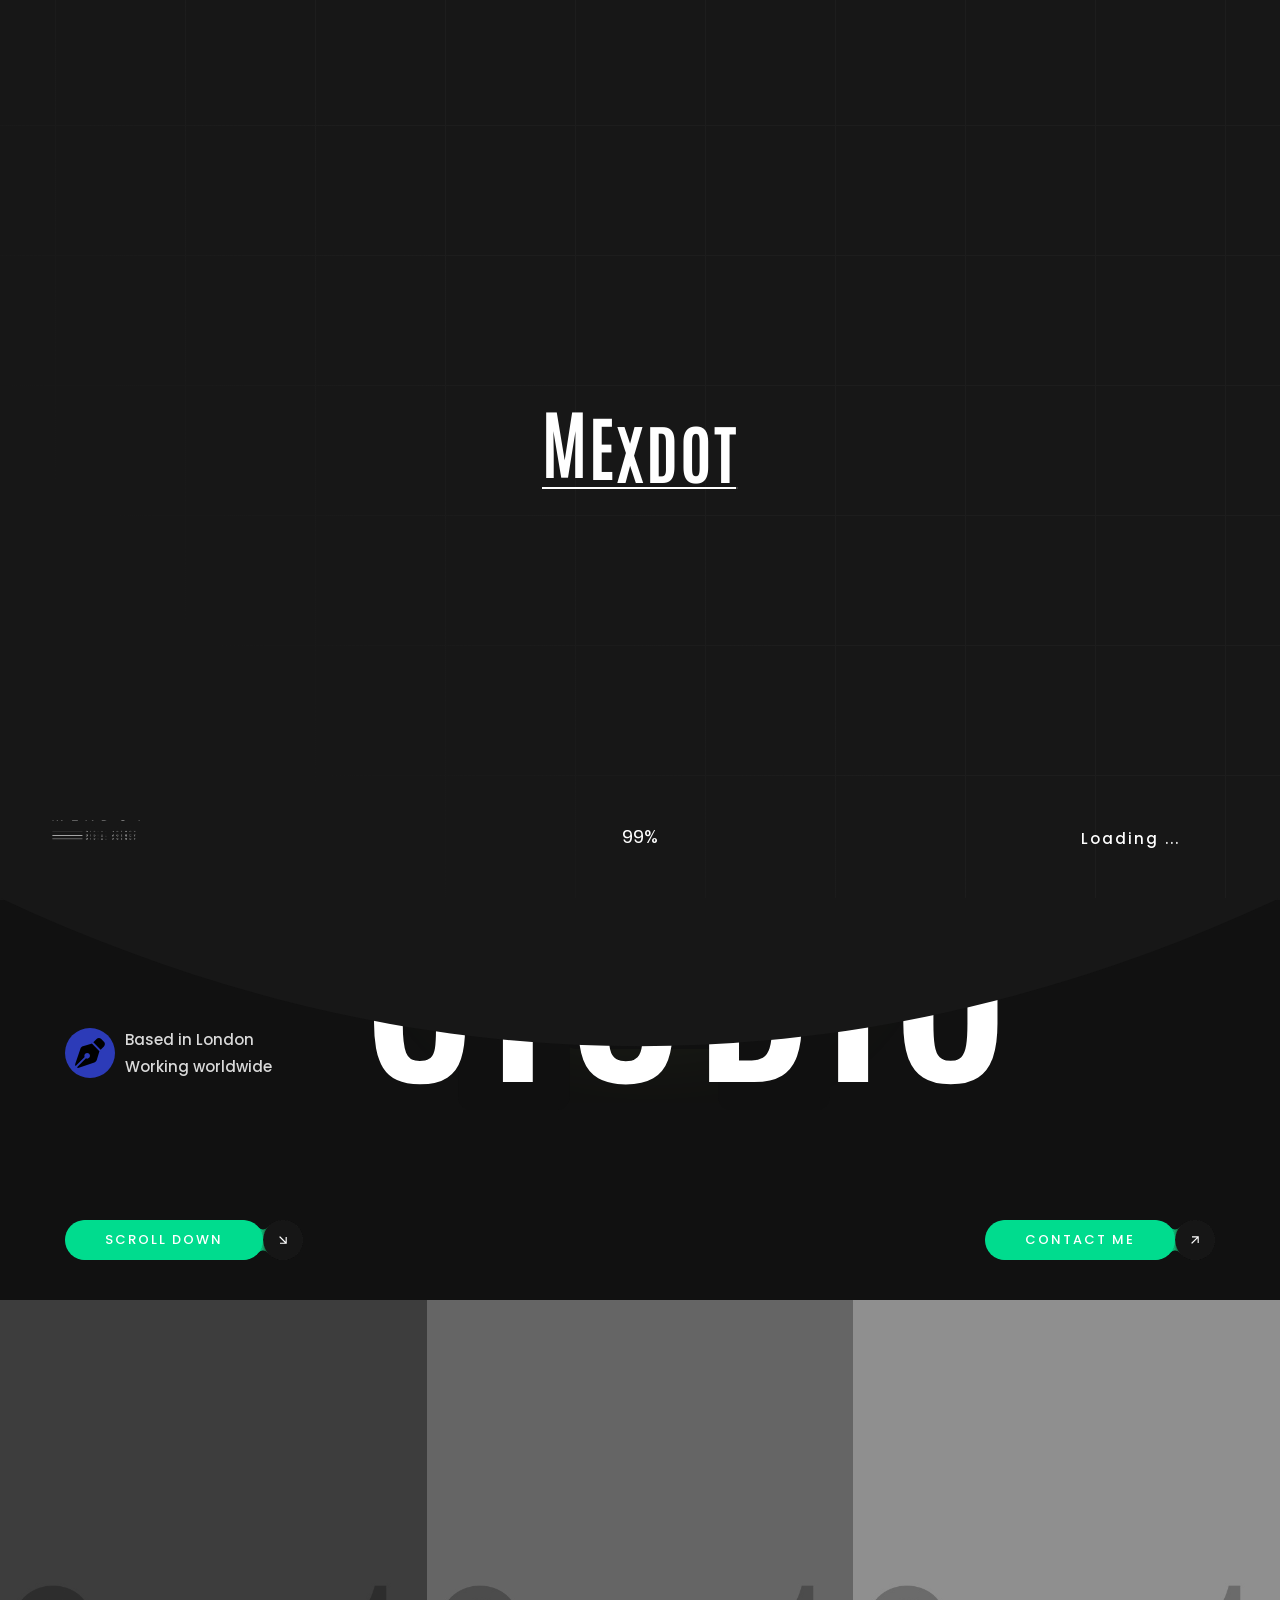
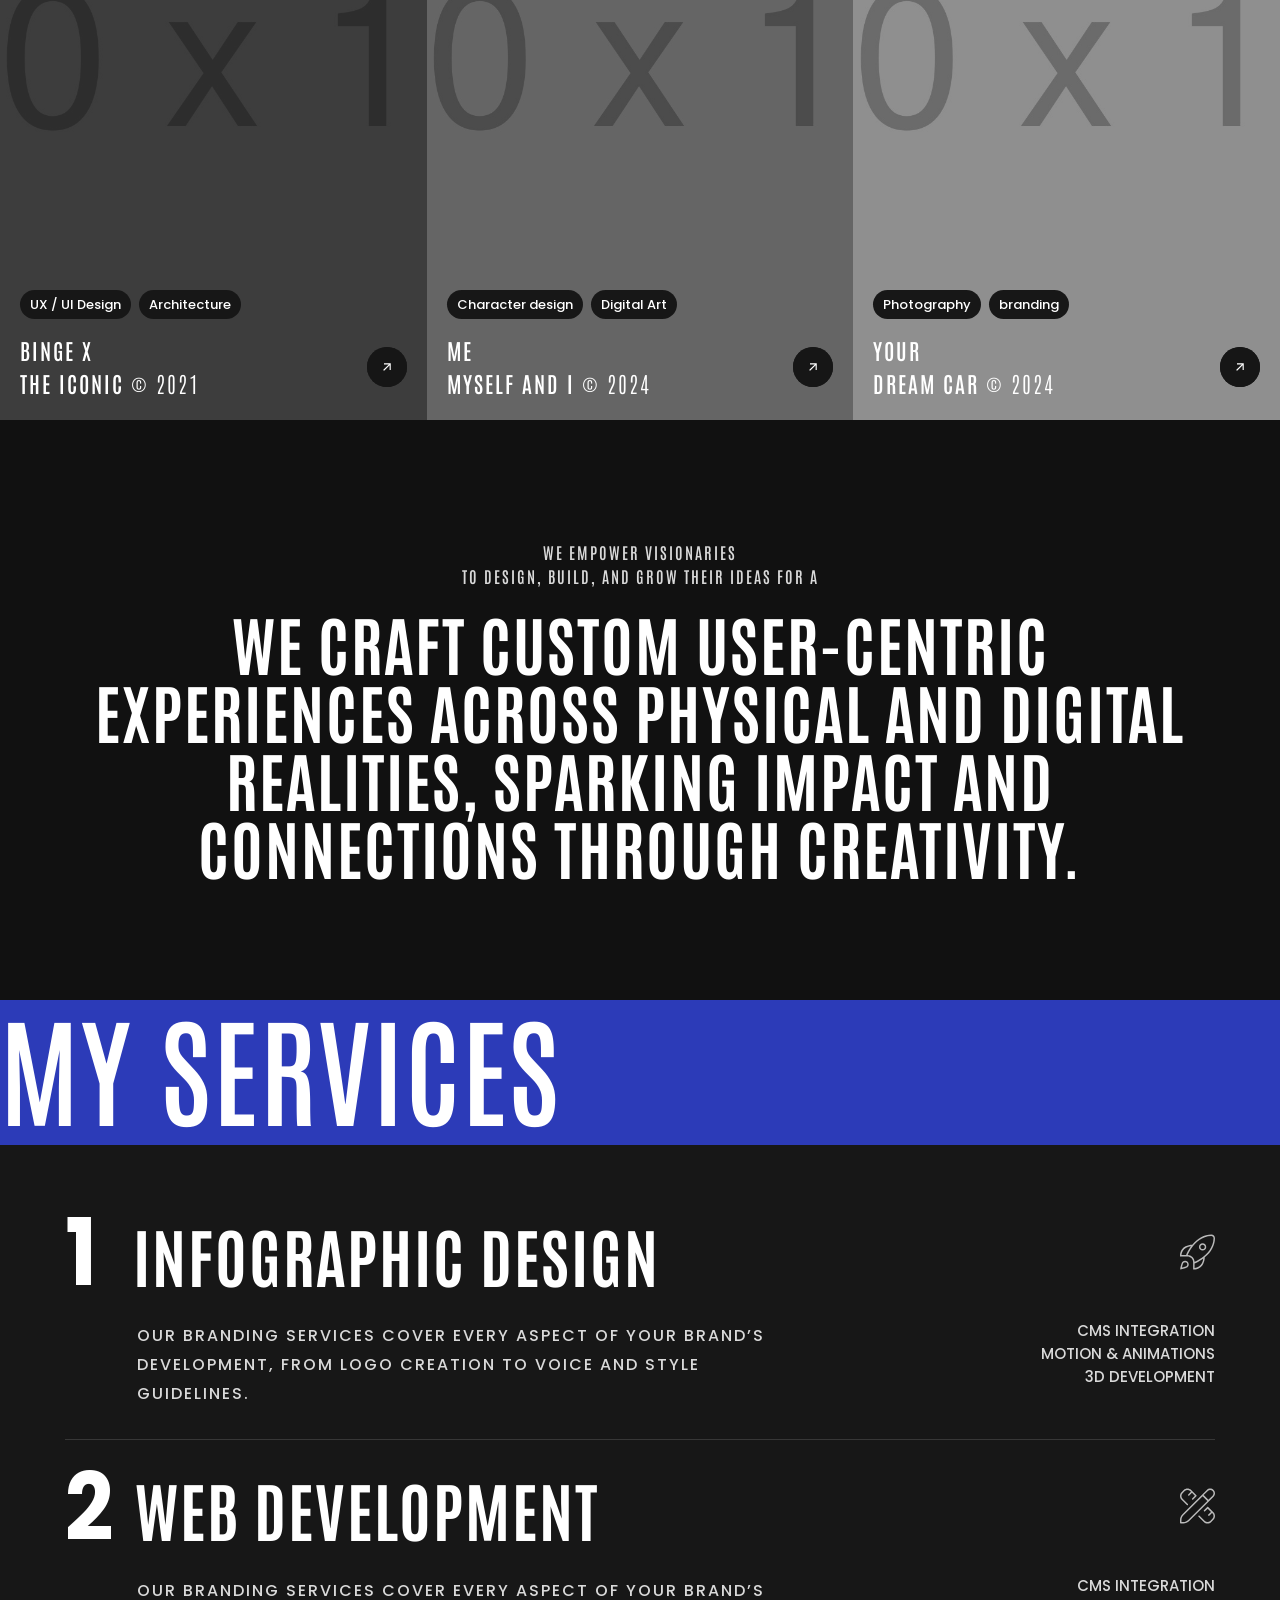
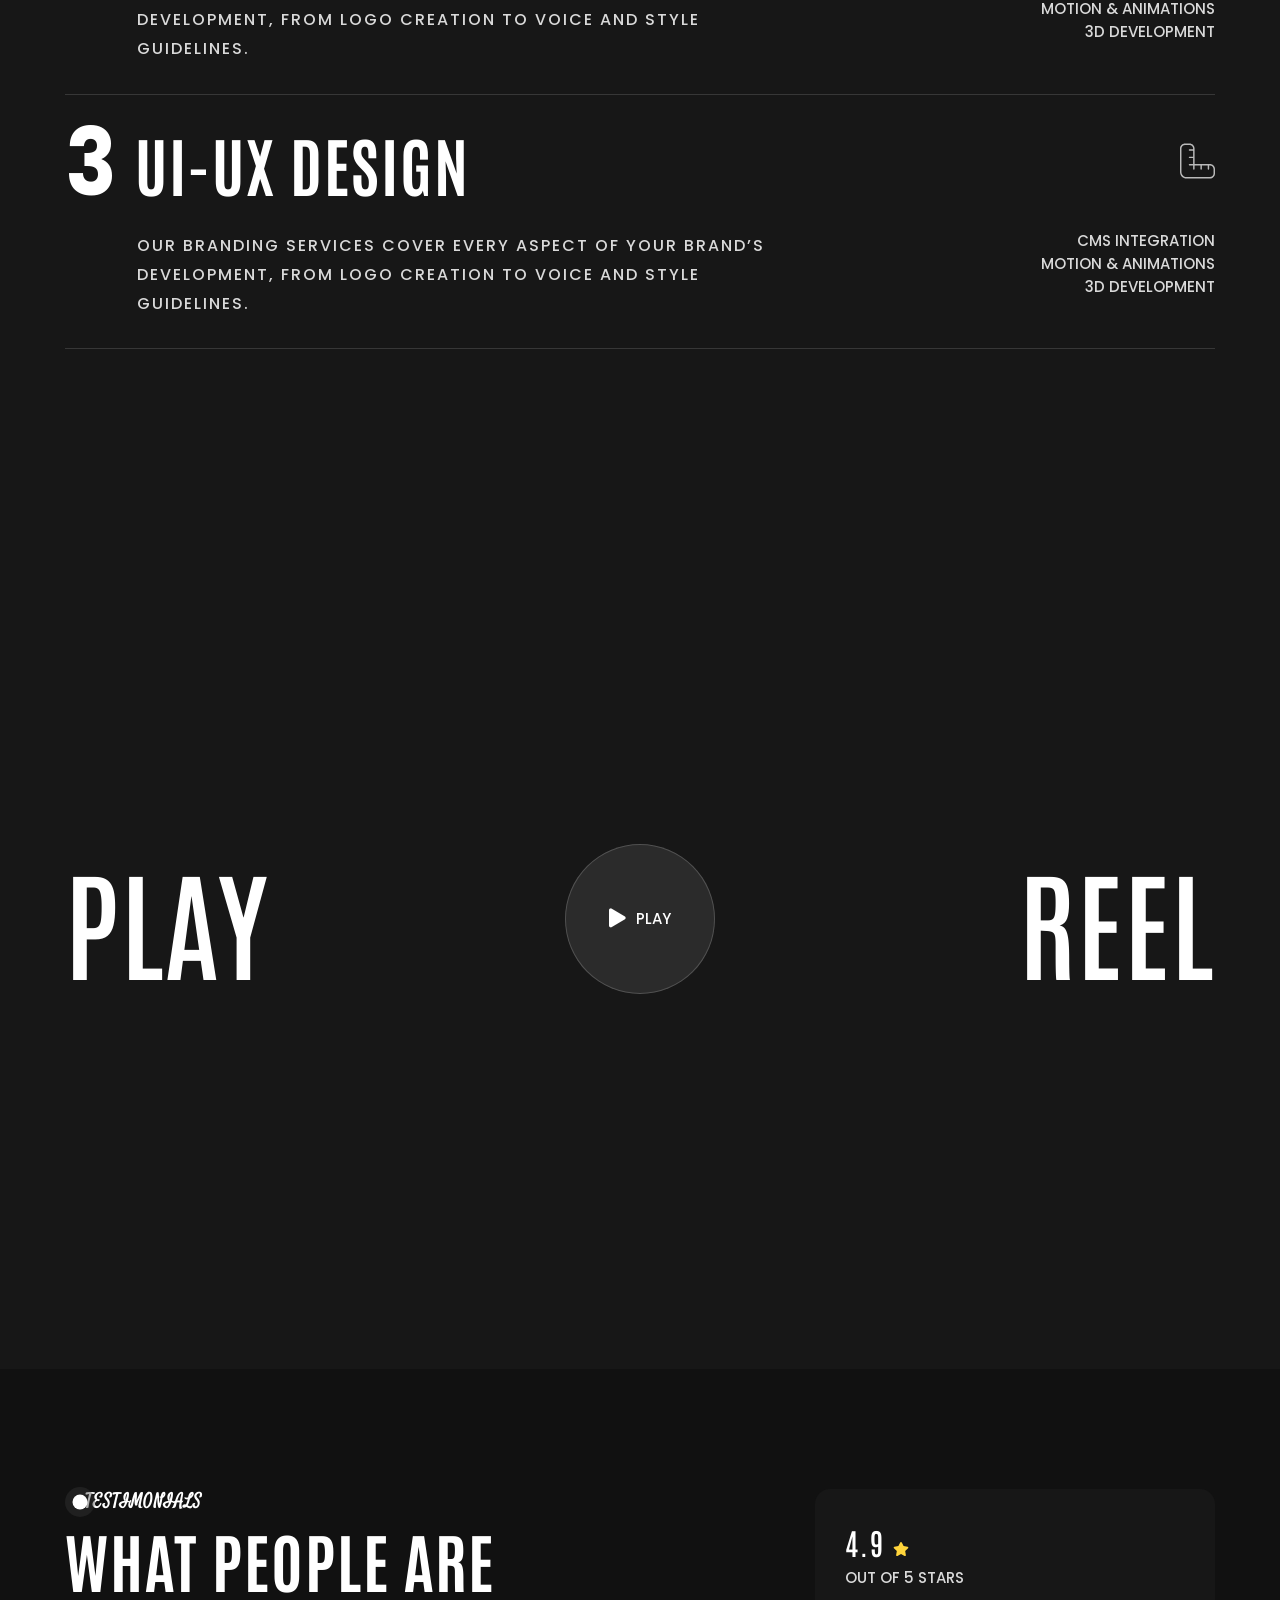
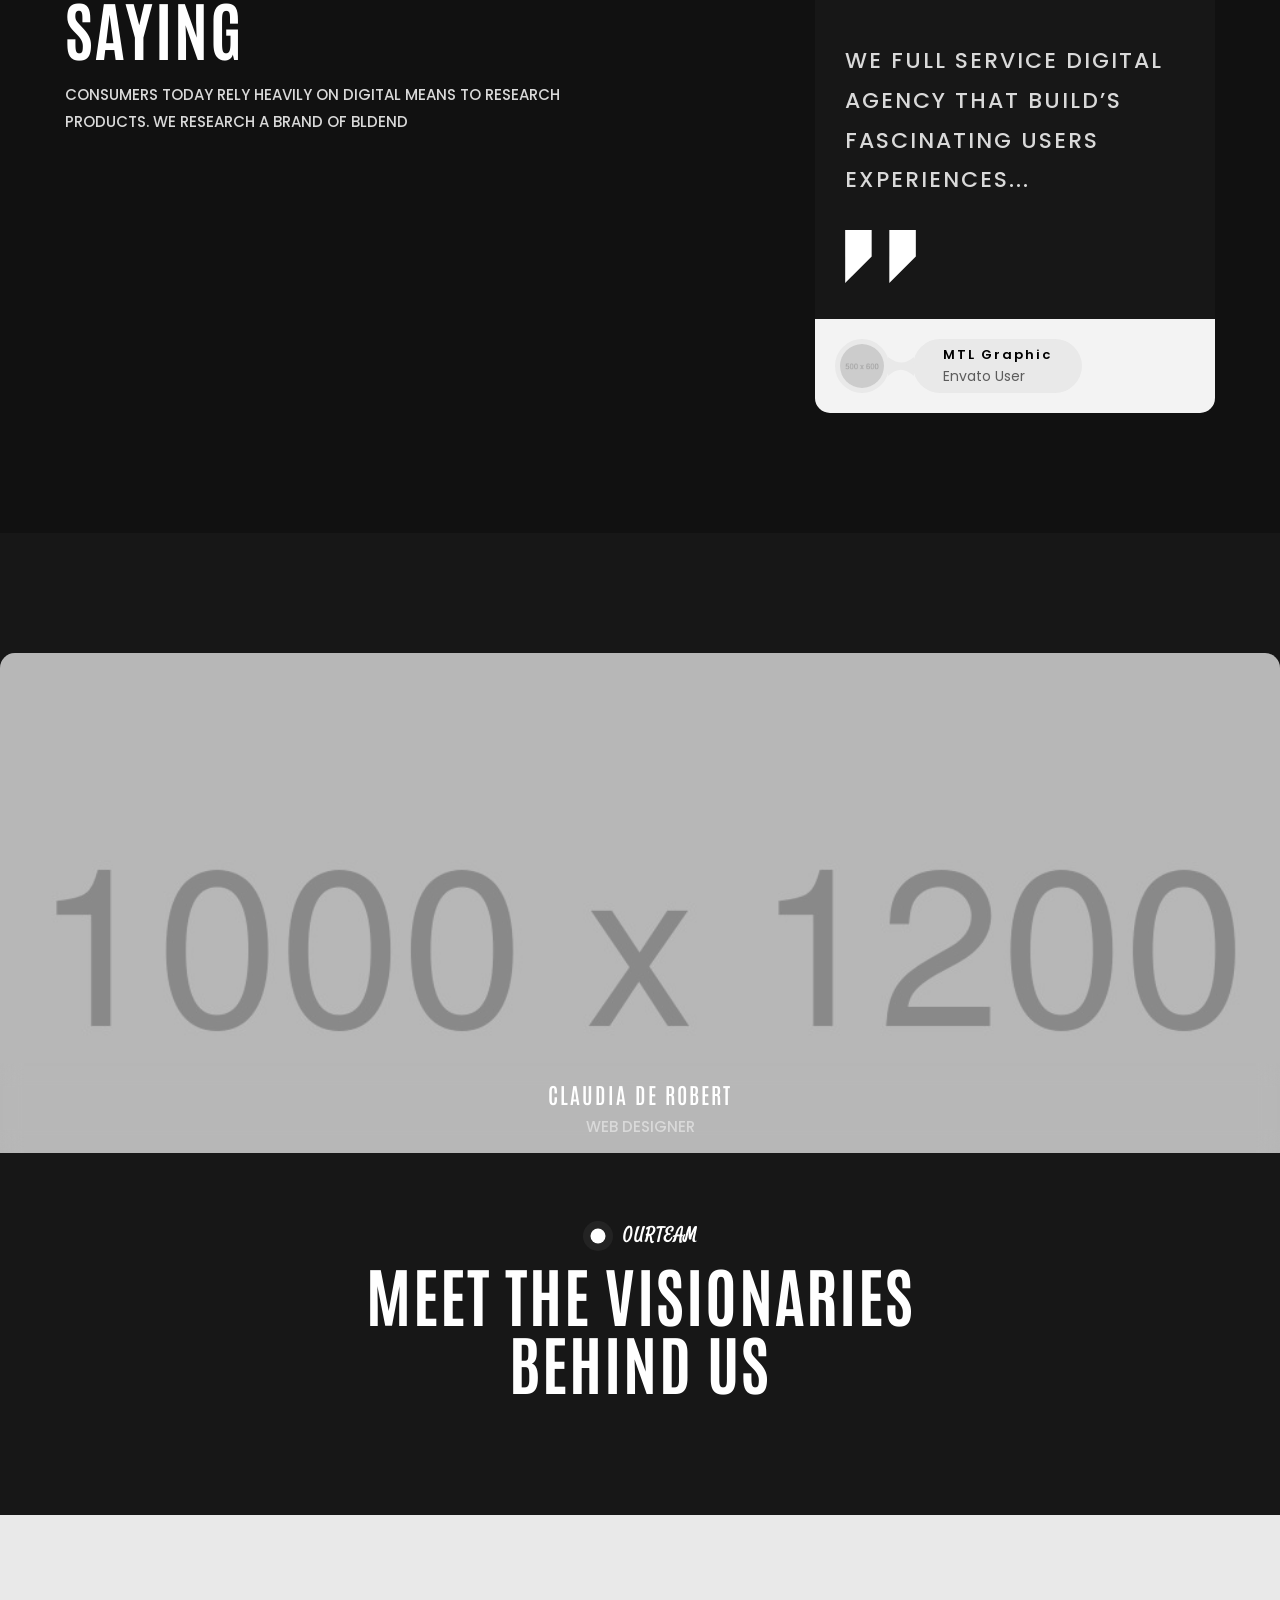
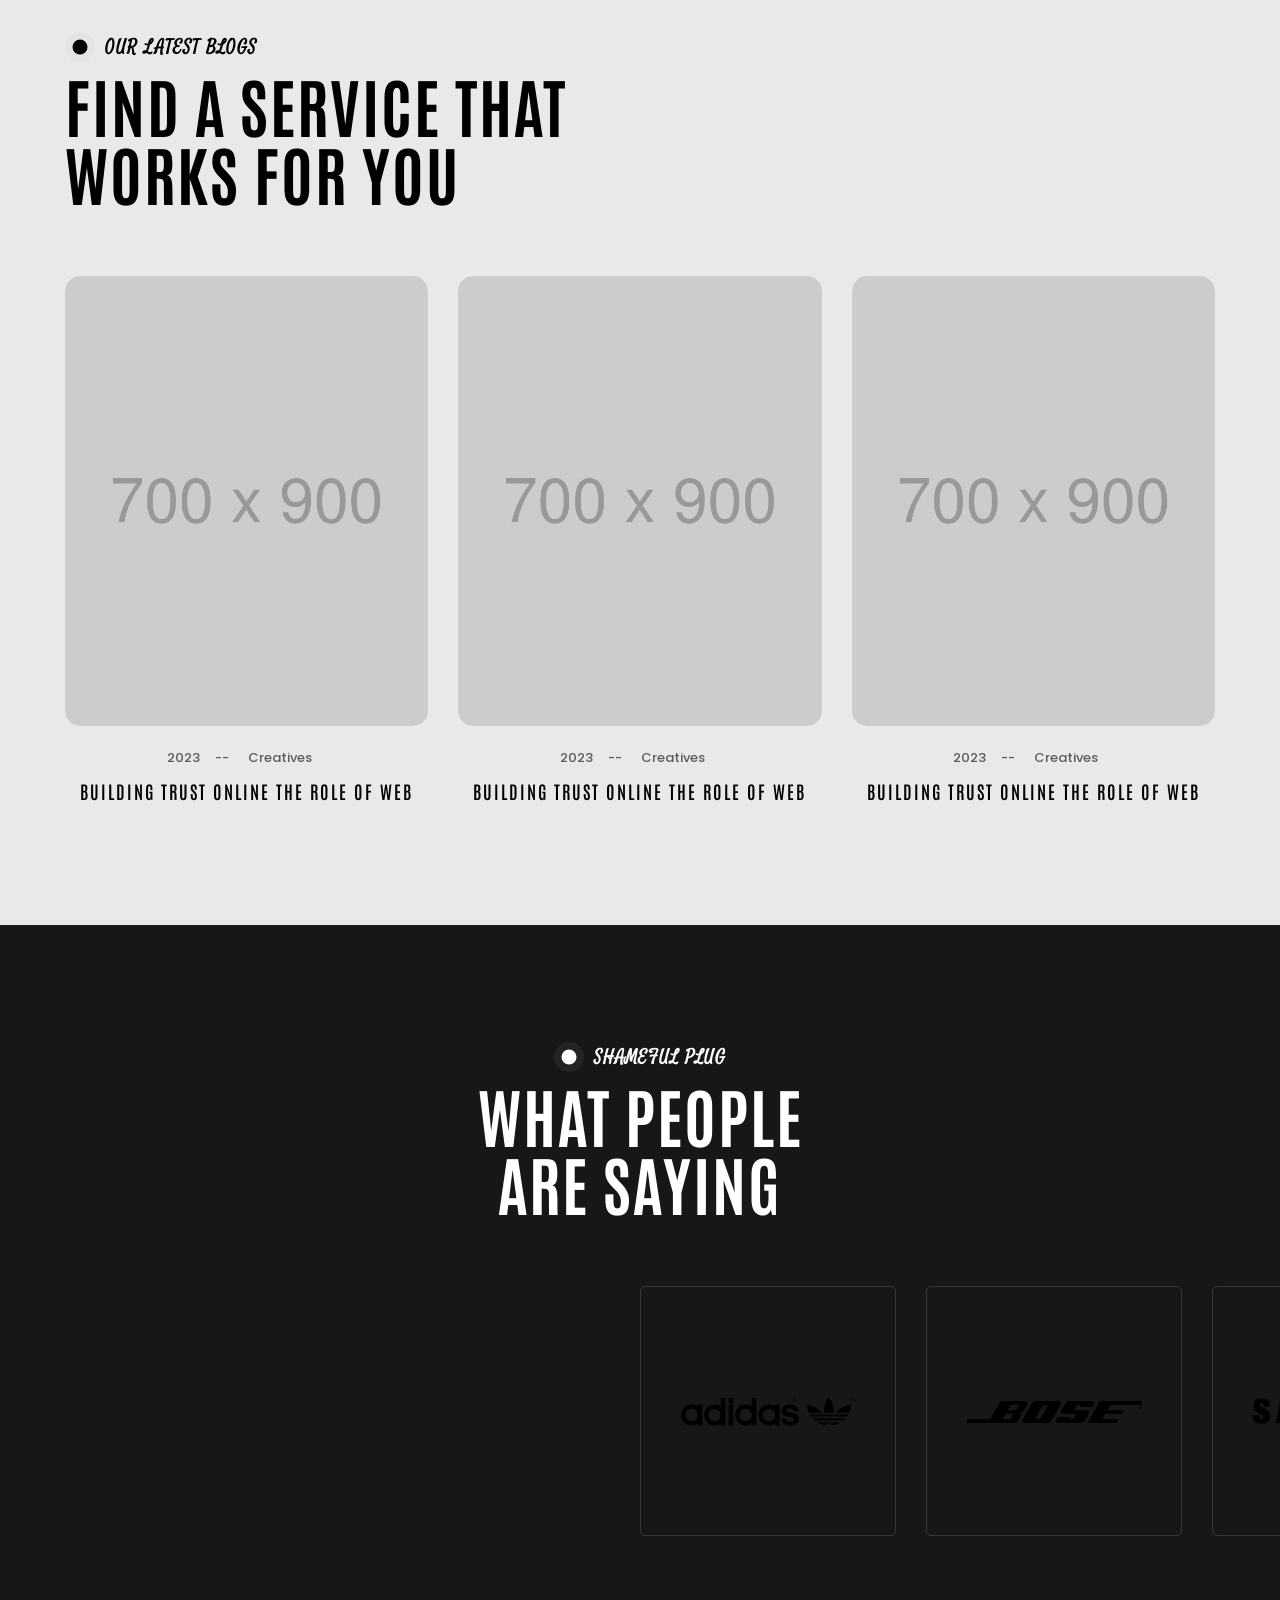
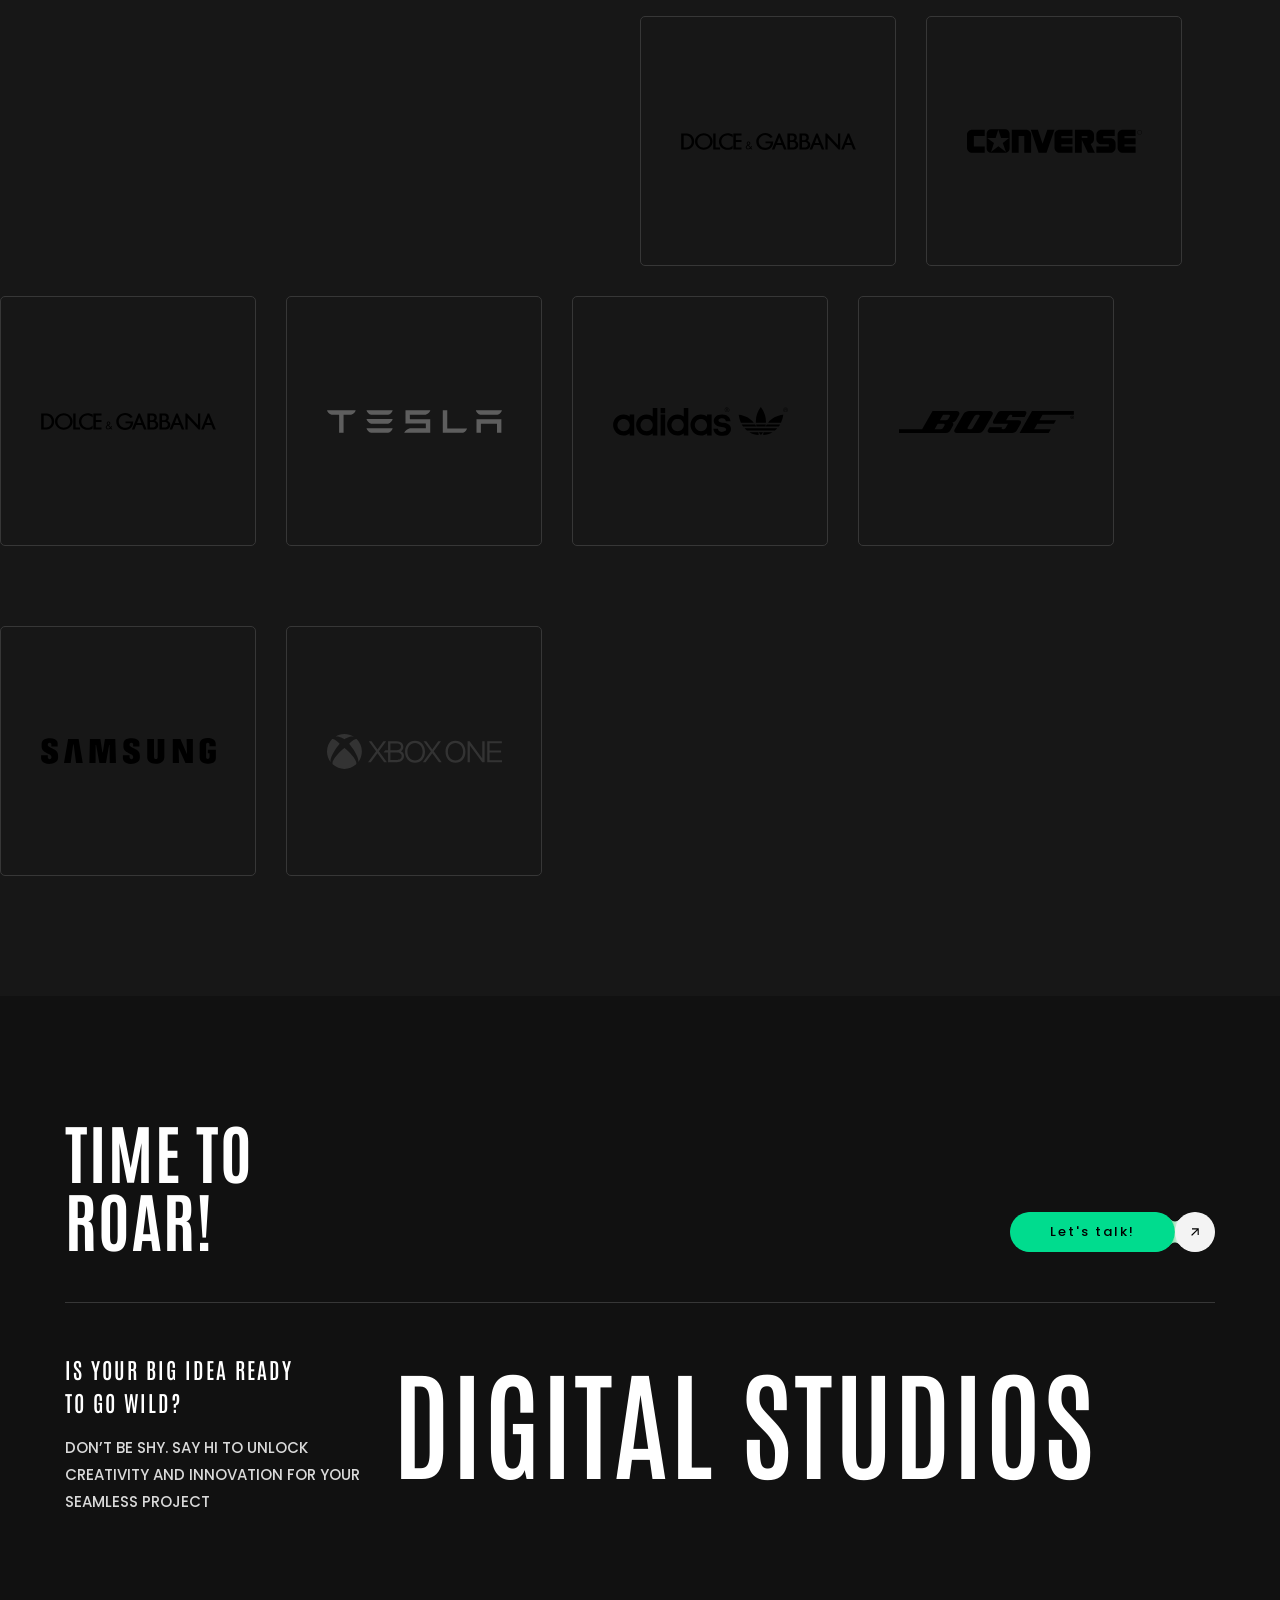
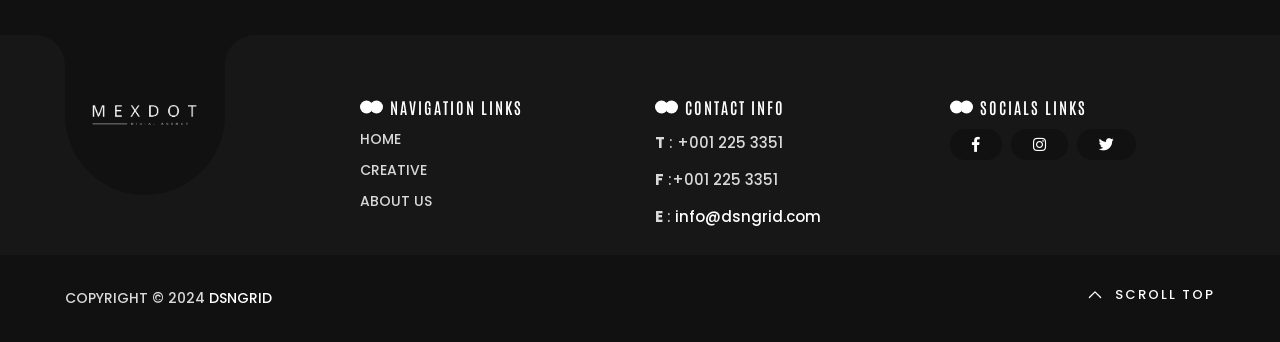
<file: creative.html>
<!doctype html>
<html class="no-js" lang="">

<head>
    <meta charset="utf-8">
    <meta name="description" content="">
    <meta name="viewport" content="width=device-width, initial-scale=1">

    <link href="https://fonts.googleapis.com/css2?family=Poppins:wght@100;200;400;500&amp;display=swap"
        rel="stylesheet">
    <link href="https://fonts.googleapis.com/css2?family=Antonio:wght@100..700&display=swap" rel="stylesheet">
    <link href="https://fonts.googleapis.com/css2?family=Satisfy&display=swap" rel="stylesheet">
    <link rel="icon" href="assets/img/logo-32x32.png" sizes="32x32" />
    <link rel="icon" href="assets/img/logo-192x192.png" sizes="192x192" />

    <title>MexDot - Ajax Portfolio Showcase HTML Template</title>

    <link href="assets/css/plugins.css" rel="stylesheet" />
    <link rel="stylesheet" href="assets/css/style.css">
</head>

<body class="v-dark dsn-ajax">

    <div id="dsn_preloader" class="preloader">

        <div class="dsnload p-absolute">
            <span class="dsnload__row">
                <span class="dsnload__img">
                    <img src="assets/img/logo-light.png" class="logo-dark" alt="mexdot" decoding="async"
                        loading="lazy" />
                    <img src="assets/img/logo.png" class="logo-light" alt="mexdot" decoding="async" loading="lazy" />
                </span>
            </span>
            <span class="dsnload__row dsnload__row--sibling">
                <span class="dsnload__img">
                    <img src="assets/img/logo-light.png" class="logo-dark" alt="mexdot" decoding="async"
                        loading="lazy" />
                    <img src="assets/img/logo.png" class="logo-light" alt="mexdot" decoding="async" loading="lazy" />
                </span>
            </span>
            <span class="dsnload__row dsnload__row--sibling">
                <span class="dsnload__img">
                    <img src="assets/img/logo-light.png" class="logo-dark" alt="mexdot" decoding="async"
                        loading="lazy" />
                    <img src="assets/img/logo.png" class="logo-light" alt="mexdot" decoding="async" loading="lazy" />
                </span>
            </span>
            <span class="dsnload__row dsnload__row--sibling">
                <span class="dsnload__img">
                    <img src="assets/img/logo-light.png" class="logo-dark" alt="mexdot" decoding="async"
                        loading="lazy" />
                    <img src="assets/img/logo.png" class="logo-light" alt="mexdot" decoding="async" loading="lazy" />
                </span>
            </span>


        </div>


        <div class="logo-box v-middle">
            <h3 class="title text-upper">mexdot</h3>
        </div>

        <div class="loading-count">
            <p>0</p>
        </div>

        <span class="loading-text text-uppercase mt-30 dsn-container">Loading ...</span>
        <div class="bg-load background-section d-flex align-items-end dsn-bg-pattern bg-offset bg-square">
            <svg class="dsn-separator-bottom dsn-icon-assistant-color" width="100%" height="100%" viewBox="0 0 100 10"
                preserveAspectRatio="none">
                <path class="path-anim separator__path" data-dsn-to="M 0 0 C 40 0 55 0 100 0 L 0 0 Z"
                    vector-effect="non-scaling-stroke" d="M 0 0 C 40 16 75 10 100 0 L 0 0 Z"></path>
            </svg>
        </div>

    </div>
    <svg width="0" height="0" class="p-absolute hidden">
        <defs>
            <filter id="buttonFilter">
                <feGaussianBlur in="SourceGraphic" stdDeviation="5" result="blur">
                </feGaussianBlur>
                <feColorMatrix in="blur" mode="matrix" values="1 0 0 0 0  0 1 0 0 0  0 0 1 0 0  0 0 0 19 -9"
                    result="buttonFilter"></feColorMatrix>
                <feComposite in="SourceGraphic" in2="buttonFilter" operator="atop">
                </feComposite>
                <feBlend in="SourceGraphic" in2="buttonFilter"></feBlend>
            </filter>
        </defs>
    </svg>

    <main id="main_root" class="main-root">

        <!-- ========== Menu ========== -->
        <header id="site_menu_header" class="site-header d-none">
            <div class="main-logo">
                <a href="index.html" data-dsn-text="mexdot" class="custom-logo-link main-brand effect-ajax" rel="home"
                    aria-current="page">
                    <img src="assets/img/logo-light.png" class="custom-logo logo-light" alt="mexdot" />
                    <img src="assets/img/logo.png" class="custom-logo logo-dark" alt="mexdot" />
                </a>
            </div>
            <nav class="main-navigation ">
                <div class="menu-cover-title header-container dsn-container">MENU</div>
                <ul id="dsn-primary-list" class="primary-nav h2">
                    <li class="nav-item has-sub-menu">
                        <a title="Home" href="#0">
                            <span class="overflow ">Home</span>
                        </a>
                        <ul class="nav-item">
                            <li class="dsn-back">
                                <span>
                                    <svg xmlns="http://www.w3.org/2000/svg" x="0px" y="0px" width="30px"
                                        viewBox="0 0 400.004 400.004" xml:space="preserve">
                                        <g>
                                            <path
                                                d="M382.688,182.686H59.116l77.209-77.214c6.764-6.76,6.764-17.726,0-24.485c-6.764-6.764-17.73-6.764-24.484,0L5.073,187.757 c-6.764,6.76-6.764,17.727,0,24.485l106.768,106.775c3.381,3.383,7.812,5.072,12.242,5.072c4.43,0,8.861-1.689,12.242-5.072 c6.764-6.76,6.764-17.726,0-24.484l-77.209-77.218h323.572c9.562,0,17.316-7.753,17.316-17.315 C400.004,190.438,392.251,182.686,382.688,182.686z" />
                                        </g>
                                    </svg>
                                    <span class="text-toggle-back">
                                        <span class="text-name">Home</span>
                                        <span class="text-back">Back</span>
                                    </span>
                                </span>
                            </li>
                            <li class="nav-item ">
                                <a title="Home" href="index.html">
                                    <span class="overflow">Main Demo</span>
                                </a>
                            </li>
                            <li class="nav-item ">
                                <a title="Corporate" href="corporate.html" data-dsn-text="Corporate">
                                    <span class="overflow">Corporate</span>
                                </a>
                            </li>
                            <li class="nav-item ">
                                <a title="Architecture" href="architecture.html" data-dsn-text="Architecture">
                                    <span class="overflow">Architecture</span>
                                </a>
                            </li>
                            <li class="nav-item ">
                                <a title="Creative" href="creative.html" data-dsn-text="Creative">
                                    <span class="overflow">Creative</span>
                                </a>
                            </li>
                            <li class="nav-item ">
                                <a title="Photographer" href="photography.html" data-dsn-text="Photographer">
                                    <span class="overflow">Photographer</span>
                                </a>
                            </li>
                            <li class="nav-item ">
                                <a title="Freelancer" href="freelancer.html" data-dsn-text="Freelancer">
                                    <span class="overflow">Freelancer</span>
                                </a>
                            </li>
                            <li class="nav-item ">
                                <a title="Personal" href="personal.html" data-dsn-text="Personal">
                                    <span class="overflow">Personal</span>
                                </a>
                            </li>
                        </ul>
                    </li>

                    <li class="nav-item has-sub-menu">
                        <a title="Home" href="#0">
                            <span class="overflow ">Portfolio</span>
                        </a>
                        <ul class="nav-item">
                            <li class="dsn-back">
                                <span>
                                    <svg xmlns="http://www.w3.org/2000/svg" x="0px" y="0px" width="30px"
                                        viewBox="0 0 400.004 400.004" xml:space="preserve">
                                        <g>
                                            <path
                                                d="M382.688,182.686H59.116l77.209-77.214c6.764-6.76,6.764-17.726,0-24.485c-6.764-6.764-17.73-6.764-24.484,0L5.073,187.757 c-6.764,6.76-6.764,17.727,0,24.485l106.768,106.775c3.381,3.383,7.812,5.072,12.242,5.072c4.43,0,8.861-1.689,12.242-5.072 c6.764-6.76,6.764-17.726,0-24.484l-77.209-77.218h323.572c9.562,0,17.316-7.753,17.316-17.315 C400.004,190.438,392.251,182.686,382.688,182.686z" />
                                        </g>
                                    </svg>
                                    <span class="text-toggle-back">
                                        <span class="text-name">Portfolio</span>
                                        <span class="text-back">Back</span>
                                    </span>
                                </span>
                            </li>

                            <li class="nav-item has-sub-menu">
                                <a title="Card" href="#0" data-dsn-text="Portfolio">
                                    <span class="overflow">Card</span>
                                </a>
                                <ul class="nav-item">
                                    <li class="dsn-back">
                                        <span>
                                            <svg xmlns="http://www.w3.org/2000/svg" x="0px" y="0px" width="30px"
                                                viewBox="0 0 400.004 400.004" xml:space="preserve">
                                                <g>
                                                    <path
                                                        d="M382.688,182.686H59.116l77.209-77.214c6.764-6.76,6.764-17.726,0-24.485c-6.764-6.764-17.73-6.764-24.484,0L5.073,187.757 c-6.764,6.76-6.764,17.727,0,24.485l106.768,106.775c3.381,3.383,7.812,5.072,12.242,5.072c4.43,0,8.861-1.689,12.242-5.072 c6.764-6.76,6.764-17.726,0-24.484l-77.209-77.218h323.572c9.562,0,17.316-7.753,17.316-17.315 C400.004,190.438,392.251,182.686,382.688,182.686z" />
                                                </g>
                                            </svg>
                                            <span class="text-toggle-back">
                                                <span class="text-name">Card</span>
                                                <span class="text-back">Back</span>
                                            </span>
                                        </span>
                                    </li>
                                    <li class="nav-item ">
                                        <a title="Card 2 columns" href="work.html" data-dsn-text="Our Portfolio">
                                            <span class="overflow">2 columns</span>
                                        </a>
                                    </li>
                                    <li class="nav-item ">
                                        <a title="Card 2 columns" href="work-3.html" data-dsn-text="Our Portfolio">
                                            <span class="overflow">2 columns Style 2</span>
                                        </a>
                                    </li>
                                </ul>
                            </li>

                            <li class="nav-item has-sub-menu">
                                <a title=">Work massonary" href="#0" data-dsn-text="Portfolio">
                                    <span class="overflow">massonary</span>
                                </a>
                                <ul class="nav-item">
                                    <li class="dsn-back">
                                        <span>
                                            <svg xmlns="http://www.w3.org/2000/svg" x="0px" y="0px" width="30px"
                                                viewBox="0 0 400.004 400.004" xml:space="preserve">
                                                <g>
                                                    <path
                                                        d="M382.688,182.686H59.116l77.209-77.214c6.764-6.76,6.764-17.726,0-24.485c-6.764-6.764-17.73-6.764-24.484,0L5.073,187.757 c-6.764,6.76-6.764,17.727,0,24.485l106.768,106.775c3.381,3.383,7.812,5.072,12.242,5.072c4.43,0,8.861-1.689,12.242-5.072 c6.764-6.76,6.764-17.726,0-24.484l-77.209-77.218h323.572c9.562,0,17.316-7.753,17.316-17.315 C400.004,190.438,392.251,182.686,382.688,182.686z" />
                                                </g>
                                            </svg>
                                            <span class="text-toggle-back">
                                                <span class="text-name">Massonary</span>
                                                <span class="text-back">Back</span>
                                            </span>
                                        </span>
                                    </li>
                                    <li class="nav-item ">
                                        <a title="Massonary 2 columns" href="work-5.html" data-dsn-text="Our Portfolio">
                                            <span class="overflow">Massonary 2 columns</span>
                                        </a>
                                    </li>
                                    <li class="nav-item ">
                                        <a title="Massonary 3 columns" href="work-4.html" data-dsn-text="Our Portfolio">
                                            <span class="overflow">Massonary 3 columns</span>
                                        </a>
                                    </li>

                                </ul>
                            </li>

                            <li class="nav-item">
                                <a title="Hover" href="work-hover.html" data-dsn-text="Portfolio">
                                    <span class="overflow">Hover</span>
                                </a>
                            </li>

                            <li class="nav-item">
                                <a title="horizontal Scroll" href="work-horizontal-scroll.html"
                                    data-dsn-text="Portfolio">
                                    <span class="overflow">horizontal Scroll</span>
                                </a>
                            </li>

                            <li class="nav-item">
                                <a title="Carousel" href="work-2.html" data-dsn-text="Portfolio">
                                    <span class="overflow">Carousel</span>
                                </a>
                            </li>
                        </ul>
                    </li>

                    <li class="nav-item has-sub-menu">
                        <a title="Home" href="#0">
                            <span class="overflow ">Works</span>
                        </a>
                        <ul class="nav-item">
                            <li class="dsn-back">
                                <span>
                                    <svg xmlns="http://www.w3.org/2000/svg" x="0px" y="0px" width="30px"
                                        viewBox="0 0 400.004 400.004" xml:space="preserve">
                                        <g>
                                            <path
                                                d="M382.688,182.686H59.116l77.209-77.214c6.764-6.76,6.764-17.726,0-24.485c-6.764-6.764-17.73-6.764-24.484,0L5.073,187.757 c-6.764,6.76-6.764,17.727,0,24.485l106.768,106.775c3.381,3.383,7.812,5.072,12.242,5.072c4.43,0,8.861-1.689,12.242-5.072 c6.764-6.76,6.764-17.726,0-24.484l-77.209-77.218h323.572c9.562,0,17.316-7.753,17.316-17.315 C400.004,190.438,392.251,182.686,382.688,182.686z" />
                                        </g>
                                    </svg>
                                    <span class="text-toggle-back">
                                        <span class="text-name">Works</span>
                                        <span class="text-back">Back</span>
                                    </span>
                                </span>
                            </li>
                            <li class="nav-item ">
                                <a title="Binge x The Iconic" href="project-1.html" data-dsn-text="Binge x The Iconic">
                                    <span class="overflow">Binge x The Iconic</span>
                                </a>
                            </li>
                            <li class="nav-item ">
                                <a title="Me Myself and i" href="project-2.html" data-dsn-text="Me Myself and i">
                                    <span class="overflow">Me Myself and i</span>
                                </a>
                            </li>
                            <li class="nav-item ">
                                <a title="YOUR DREAM CAR" href="project-3.html" data-dsn-text="YOUR DREAM CAR">
                                    <span class="overflow">YOUR DREAM CAR</span>
                                </a>
                            </li>
                            <li class="nav-item ">
                                <a title="The Hills - Nissan" href="project-4.html" data-dsn-text="The Hills - Nissan">
                                    <span class="overflow">The Hills - Nissan</span>
                                </a>
                            </li>
                            <li class="nav-item ">
                                <a title="Church Copenhagen Denmark" href="project-5.html" data-dsn-text="Church Copenhagen Denmark">
                                    <span class="overflow">Church Copenhagen Denmark</span>
                                </a>
                            </li>
                            <li class="nav-item ">
                                <a title="LOST RENDER" href="project-6.html" data-dsn-text="LOST RENDER">
                                    <span class="overflow">LOST RENDER</span>
                                </a>
                            </li>

                            <li class="nav-item ">
                                <a title="Samokat office" href="project-7.html" data-dsn-text="Samokat office">
                                    <span class="overflow">Samokat office</span>
                                </a>
                            </li>
                        </ul>
                    </li>

                    <li class="nav-item ">
                        <a title="About" href="about.html">
                            <span class="overflow">About</span>
                        </a>
                    </li>
                    <li class="nav-item ">
                        <a title="Contact" href="contact.html">
                            <span class="overflow">Contact</span>
                        </a>
                    </li>
                </ul>

                <div class="container-content  d-flex flex-column justify-content-center section-margin">
                    <div class="nav__info">
                        <div class="nav-content">
                            <h5 class="sm-title-block mb-10">Studio</h5>
                            26-30 New Damietta
                            El-Mahalla El-Kubra, SK1 66LM

                        </div>
                        <div class="nav-content mt-30">
                            <h5 class="sm-title-block mb-10">Contact</h5>
                            <p class="links over-hidden mb-1">
                                <a class="link-hover d-block" href="tel:00201004392260"
                                    data-hover-text="+00 (2)012 3321">+00
                                    (2)01004392260</a>
                                <a class="link-hover" href="tel:00201024552406" data-hover-text="+00 (2)012 3321">+00
                                    (2)01024552406</a>
                            </p>
                            <p class="links over-hidden"><a class="link-hover" href="mailto:info@dsngrid.com"
                                    data-hover-text="info@dsngrid.com">info@dsngrid.com</a></p>

                        </div>
                    </div>
                    <div class="nav-social nav-content mt-30">
                        <div class="nav-social-inner p-relative">
                            <h5 class="sm-title-block mb-10">Follow us</h5>
                            <ul style="--dsn-li-name: dsn6;">
                                <li style="--dsn-li-index: 0;"><a href="#0" target="_blank"
                                        rel="nofollow noopener noreferrer">Dribbble.</a></li>
                                <li style="--dsn-li-index: 1;"><a href="#0" target="_blank"
                                        rel="nofollow noopener noreferrer">Behance.</a></li>
                                <li style="--dsn-li-index: 2;"><a href="#0" target="_blank"
                                        rel="nofollow noopener noreferrer">Linkedin.</a></li>
                                <li style="--dsn-li-index: 3;"><a href="#0" target="_blank"
                                        rel="nofollow noopener noreferrer">Twitter.</a></li>
                            </ul>
                        </div>
                    </div>
                </div>
            </nav>
            <div id="navbar_toggle" class="navbar-toggle">
                <div class="toggle-icon">
                    <div class="toggle-line"></div>
                    <div class="toggle-line"></div>
                    <div class="toggle-line"></div>
                </div>
                <div class="toggle-text">
                    <div class="text-menu">Menu</div>
                    <div class="text-open">Open</div>
                    <div class="text-close">Close</div>
                </div>
            </div>
            <div class="bg-load background-main"></div>

            <svg width="100%" height="100%" viewBox="0 0 100 100" preserveAspectRatio="none"
                class="bg-load dsn-svg-transition">
                <path vector-effect="non-scaling-stroke" d="M 0 100 V 100 Q 50 100 100 100 V 100 z" />
            </svg>

        </header>
        <!-- ========== End Menu ========== -->

        <div id="dsn-scrollbar">

            <!-- ========== Header ========== -->
            <header id="dsn_header" class="p-relative header-normal header-sm h-100-v dsn-header-animation v-dark">
                <div class="p-relative container">
                    <div class="p-relative d-flex flex-column justify-content-center background-inner">
                        <div class="bg-pattarn v-middle dsn-hero-parallax-img">
                            <img src="assets/img/05.svg" alt="">
                        </div>
                        <div class="box-content d-flex flex-column  z-index-1">

                            <h2 class="title-lg text-upper">Digital</h2>
                            <div class="w-80 description-inner d-flex align-items-end justify-content-center">
                                <div class="description-box d-flex align-items-center mr-auto">
                                    <div class="icons">
                                        <svg xmlns="http://www.w3.org/2000/svg" viewBox="0 0 512 512">
                                            <path
                                                d="M368.4 18.3L312.7 74.1 437.9 199.3l55.7-55.7c21.9-21.9 21.9-57.3 0-79.2L447.6 18.3c-21.9-21.9-57.3-21.9-79.2 0zM288 94.6l-9.2 2.8L134.7 140.6c-19.9 6-35.7 21.2-42.3 41L3.8 445.8c-3.8 11.3-1 23.9 7.3 32.4L164.7 324.7c-3-6.3-4.7-13.3-4.7-20.7c0-26.5 21.5-48 48-48s48 21.5 48 48s-21.5 48-48 48c-7.4 0-14.4-1.7-20.7-4.7L33.7 500.9c8.6 8.3 21.1 11.2 32.4 7.3l264.3-88.6c19.7-6.6 35-22.4 41-42.3l43.2-144.1 2.7-9.2L288 94.6z" />
                                        </svg>
                                    </div>
                                    <p class="max-w350">Based in London <br> Working worldwide
                                    </p>
                                </div>

                                <h3 class="title-lg text-upper mt-20">Studio</h3>
                            </div>
                        </div>
                    </div>
                </div>
                <div class="footer-head w-100 left-0 p-absolute bottom-0 z-index-2 pb-40">
                    <div class="container d-flex justify-content-between">
                        <div class="dsn-btn dsn-btn-shape rotate-icon d-flex">

                            <a class="dsn-scroll-bottom  button background-section" href="#page_wrapper" rel="nofollow"
                                data-dsn-option='{"ease": "power4.inOut" , "duration" : 1.5}'>
                                <span class="title-btn text-upper p-relative  z-index-1 heading-color"
                                    data-animate-text="Scroll Down">
                                    <span>Scroll Down</span>
                                </span>
                            </a>

                            <span class="icon background-section">
                                <svg xmlns="http://www.w3.org/2000/svg" viewBox="0 0 384 512">
                                    <path d="M328 96h24v288h-48V177.9L81 401l-17 17-33.9-34 17-17 223-223H64V96h264z">
                                    </path>
                                </svg>
                            </span>

                        </div>

                        <div class="dsn-btn dsn-btn-shape d-flex">

                            <a class="button background-section effect-ajax" href="contact.html"
                                data-dsn-text="CONTACT ME">
                                <span class="title-btn text-upper p-relative  z-index-1 heading-color"
                                    data-animate-text="Contact Me">
                                    <span>Contact Me</span>
                                </span>
                            </a>

                            <span class="icon background-section">
                                <svg xmlns="http://www.w3.org/2000/svg" viewBox="0 0 384 512">
                                    <path d="M328 96h24v288h-48V177.9L81 401l-17 17-33.9-34 17-17 223-223H64V96h264z">
                                    </path>
                                </svg>
                            </span>

                        </div>
                    </div>
                </div>
            </header>
            <!-- ========== End Header ========== -->

            <div id="page_wrapper" class="wrapper">

                <div class="our-work work-hover-1 not-filter dsn-filter over-hidden v-dark-head"
                    data-dsn-option='{"speed" : 15 , "start" : "-40px top"}'>
                    <div class="">
                        <div class="dsn-cards">
                            <div class="dsn-posts flexibly-hover gap-0">
                                <div class="dsn-item-post grid-item p-relative">
                                    <div class="box-image-bg w-100 h-100" data-overlay="7">
                                        <img src="assets/img/portfolio/project1/1.jpg" class="cover-bg-img" alt="" />
                                    </div>

                                    <div class="content d-flex flex-column p-absolute bottom-0 left-0 w-100 p-20 z-index-1">

                                        <div class="cat p-0 d-flex">
                                            <span class="background-section heading-color">UX / UI Design</span>
                                            <span class="background-section heading-color">Architecture</span>
                                        </div>
    
                                        <div class="d-flex justify-content-between align-items-center mt-15">
                                            <h2 class="post-title word-wrap d-inline-block title-block text-upper text-upper">
                                                <a href="project-1.html" class="effect-ajax" data-dsn-ajax="work">Binge x
                                                    <br> The Iconic <span class="fw-200">©
                                                        2021</span></a>
                                            </h2>
    
                                            <a href="project-1.html" class="dsn-btn dsn-btn-shape d-flex background-section border-circle effect-ajax">
                                                <span class="icon v-dark background-section">
                                                    <svg xmlns="http://www.w3.org/2000/svg" viewBox="0 0 384 512">
                                                        <path d="M328 96h24v288h-48V177.9L81 401l-17 17-33.9-34 17-17 223-223H64V96h264z">
                                                        </path>
                                                    </svg>
                                                </span>
    
                                            </a>
                                        </div>
                                    </div>
                                </div>

                                <div class="dsn-item-post grid-item p-relative">
                                    <div class="box-image-bg w-100 h-100" data-overlay="5">
                                        <img src="assets/img/portfolio/project2/1.jpg" class="cover-bg-img" alt="" />
                                    </div>

                                    <div class="content d-flex flex-column p-absolute bottom-0 left-0 w-100 p-20 z-index-1">

                                        <div class="cat p-0 d-flex">
                                            <span class="background-section heading-color">Character design </span>
                                            <span class="background-section heading-color">Digital Art </span>
                                        </div>
    
                                        <div class="d-flex justify-content-between align-items-center mt-15">
                                            <h2 class="post-title word-wrap d-inline-block title-block text-upper text-upper">
                                                <a href="project-2.html" class="effect-ajax" data-dsn-ajax="work">Me <br>
                                                    Myself and i <span class="fw-200">© 2024</span></a>
                                            </h2>
    
                                            <a href="project-2.html" class="dsn-btn dsn-btn-shape d-flex background-section border-circle effect-ajax">
                                                <span class="icon v-dark background-section">
                                                    <svg xmlns="http://www.w3.org/2000/svg" viewBox="0 0 384 512">
                                                        <path d="M328 96h24v288h-48V177.9L81 401l-17 17-33.9-34 17-17 223-223H64V96h264z">
                                                        </path>
                                                    </svg>
                                                </span>
    
                                            </a>
                                        </div>
                                    </div>
                                </div>

                                <div class="dsn-item-post grid-item p-relative">
                                    <div class="box-image-bg w-100 h-100" data-overlay="3">
                                        <img src="assets/img/portfolio/project3/1.jpg" class="cover-bg-img" alt="" />
                                    </div>

                                    <div class="content d-flex flex-column p-absolute bottom-0 left-0 w-100 p-20 z-index-1">

                                        <div class="cat p-0 d-flex">
                                            <span class="background-section heading-color">Photography </span>
                                            <span class="background-section heading-color">branding </span>
                                        </div>
    
                                        <div class="d-flex justify-content-between align-items-center mt-15">
                                            <h2 class="post-title word-wrap d-inline-block title-block text-upper">
                                                <a href="project-3.html" class="effect-ajax" data-dsn-ajax="work">YOUR <br>
                                                    DREAM CAR <span class="fw-200">© 2024</span></a>
                                            </h2>
    
                                            <a href="project-3.html" class="dsn-btn dsn-btn-shape d-flex background-section border-circle effect-ajax">
                                                <span class="icon v-dark background-section">
                                                    <svg xmlns="http://www.w3.org/2000/svg" viewBox="0 0 384 512">
                                                        <path d="M328 96h24v288h-48V177.9L81 401l-17 17-33.9-34 17-17 223-223H64V96h264z">
                                                        </path>
                                                    </svg>
                                                </span>
    
                                            </a>
                                        </div>
                                    </div>
                                </div>
                            </div>
                        </div>
                    </div>
                </div>

                <!-- ========== ABout ========== -->
                <section class="about-me section-margin text-center">
                    <div class="container">
                        <h6 class="sm-title-block text-upper body-color dsn-up">We empower visionaries <br> to design,
                            build, and grow their ideas for a
                        </h6>
                        <h2 class="title text-upper mt-20 dsn-fill">We craft custom user-centric experiences across
                            physical and digital realities, sparking impact and connections through creativity.</h2>

                    </div>
                </section>
                <!-- ========== End ABout ========== -->

                <!-- ========== service ========== -->
                <section class="dsn-service services-personal background-section pb-section">
                    <div class="p-relative dsn-marquee v-dark background-theme pb-15 mb-70 over-hidden"
                        data-dsn-option='{"speed":0,"duplicatedNumber":7,"duration":7000,"gap":60,"delayBeforeStart":1000,"direction":"left","duplicated":true,"pauseOnHover":false,"startVisible":true,"pauseOnCycle":true,"allowCss3Support":true}'>
                        <h2 class="dsn-text-marquee d-flex title-lg text-upper">My SERVICES</h2>
                    </div>

                    <div class="container">
                        <div class="services-inner dsn-accordion">
                            <div class="service-item dsn-up">
                                <div class="d-flex flex-column">
                                    <div class="title-box d-flex align-items-center ">
                                        <div class="number title">1</div>
                                        <div class="w-100 d-flex justify-content-between align-items-center">
                                            <div class="">
                                                <h4 class="title text-upper">infographic design</h4>
                                            </div>

                                            <div class="icon-right">
                                                <svg xmlns="http://www.w3.org/2000/svg" width="512" height="512"
                                                    viewBox="0 0 24 24">
                                                    <path
                                                        d="M15.5,6c-1.378,0-2.5,1.122-2.5,2.5s1.122,2.5,2.5,2.5,2.5-1.122,2.5-2.5-1.122-2.5-2.5-2.5Zm0,4c-.827,0-1.5-.673-1.5-1.5s.673-1.5,1.5-1.5,1.5,.673,1.5,1.5-.673,1.5-1.5,1.5ZM24,2.5c0-1.378-1.122-2.5-2.514-2.5-4.942,.141-9.444,2.552-13.111,7.001-1.586,.019-3.168,.404-4.585,1.115-2.302,1.155-3.79,3.661-3.79,6.384v.5H5c1.068,0,2.073,.416,2.829,1.171,.755,.756,1.171,1.76,1.171,2.829v5h.5c2.723,0,5.229-1.487,6.384-3.789,.712-1.417,1.096-3,1.115-4.586,4.448-3.667,6.86-8.17,7.001-13.125ZM4.238,9.01c1.034-.519,2.165-.845,3.317-.961-.098,.132-.196,.265-.293,.4-1.553,2.167-2.712,4.684-3.092,5.551H1.019c.166-2.15,1.393-4.074,3.219-4.99Zm10.752,10.752c-.917,1.826-2.84,3.053-4.99,3.219v-3.151c.868-.38,3.384-1.539,5.552-3.092,.135-.097,.268-.194,.4-.292-.116,1.152-.442,2.283-.961,3.317Zm-.021-3.837c-1.803,1.292-3.914,2.325-4.976,2.811-.064-1.236-.576-2.389-1.457-3.271-.882-.882-2.035-1.393-3.271-1.457,.486-1.062,1.519-3.173,2.811-4.976C10.629,5.469,15.033,1.184,21.5,1c.827,0,1.5,.673,1.5,1.486-.184,6.481-4.469,10.885-8.031,13.439ZM1.732,18.732c-.85,.849-1.419,3.881-1.524,4.48l-.124,.703,.703-.124c.599-.105,3.631-.674,4.48-1.524,.472-.472,.732-1.1,.732-1.768s-.26-1.296-.732-1.768c-.943-.944-2.592-.944-3.535,0Zm2.828,2.828c-.386,.386-1.934,.831-3.227,1.106,.275-1.293,.72-2.841,1.106-3.227,.283-.283,.66-.439,1.061-.439s.777,.156,1.061,.439,.439,.66,.439,1.061-.156,.777-.439,1.061Z" />
                                                </svg>
                                            </div>
                                        </div>
                                    </div>

                                    <div class="content mt-30 d-grid grid-1-half">
                                        <div class="text">
                                            <p class="sm-title-block text-upper">Our branding services cover every
                                                aspect of your brand’s development, from logo creation to voice and
                                                style guidelines.</p>
                                        </div>

                                        <ul class="text-upper text-right ml-auto body-color">
                                            <li>CMS Integration</li>
                                            <li>Motion &amp; Animations</li>
                                            <li>3D Development</li>
                                        </ul>
                                    </div>
                                </div>

                            </div>

                            <div class="service-item dsn-up">
                                <div class="d-flex flex-column">
                                    <div class="title-box d-flex align-items-center ">
                                        <div class="number title">2</div>
                                        <div class="w-100 d-flex justify-content-between align-items-center">
                                            <div class="">
                                                <h4 class="title text-upper">WEB DEVELOPMENT</h4>
                                            </div>

                                            <div class="icon-right">
                                                <svg xmlns="http://www.w3.org/2000/svg" viewBox="0 0 24 24" width="512"
                                                    height="512">
                                                    <path
                                                        d="M22.935,16.313c1.417,1.418,1.417,3.726,0,5.143l-1.479,1.479c-.687,.688-1.6,1.065-2.571,1.065s-1.885-.378-2.571-1.065l-3.625-3.624c-.195-.195-.195-.512,0-.707s.512-.195,.707,0l3.625,3.624c.996,.996,2.732,.996,3.729,0l1.479-1.479c1.027-1.027,1.027-2.7,0-3.729l-.271-.271-1.865,1.865c-.098,.098-.226,.146-.354,.146s-.256-.049-.354-.146c-.195-.195-.195-.512,0-.707l1.865-1.865-2.239-2.239-1.864,1.864c-.195,.195-.512,.195-.707,0s-.195-.512,0-.707l2.218-2.218c.195-.195,.512-.195,.707,0l3.57,3.57ZM4.689,11.311c.098,.098,.226,.146,.354,.146s.256-.049,.354-.146c.195-.195,.195-.512,0-.707L1.772,6.979c-1.027-1.028-1.027-2.701,0-3.729l1.479-1.479c.996-.996,2.732-.996,3.729,0l.521,.521-1.864,1.864c-.195,.195-.195,.512,0,.707,.098,.098,.226,.146,.354,.146s.256-.049,.354-.146l1.864-1.864,1.989,1.989-1.864,1.864c-.195,.195-.195,.512,0,.707s.512,.195,.707,0l2.218-2.218c.195-.195,.195-.512,0-.707L7.686,1.065C6.314-.309,3.918-.31,2.543,1.065l-1.479,1.479C-.353,3.961-.353,6.269,1.065,7.687l3.625,3.624ZM23.035,5.622L6.335,22.322c-1.081,1.082-2.52,1.678-4.049,1.678H.5c-.276,0-.5-.224-.5-.5v-1.785c0-1.529,.596-2.968,1.678-4.05L18.377,.965c1.284-1.283,3.374-1.283,4.658,0,.622,.622,.965,1.449,.965,2.329s-.343,1.706-.965,2.328Zm-4.278,2.864l-3.243-3.243L2.385,18.372c-.893,.893-1.385,2.08-1.385,3.343v1.285h1.286c1.263,0,2.45-.492,3.342-1.385l13.129-13.129Zm4.243-5.192c0-.613-.238-1.188-.672-1.622-.894-.895-2.349-.895-3.244,0l-2.864,2.864,3.243,3.243,2.864-2.864c.434-.434,.672-1.009,.672-1.621Z" />
                                                </svg>
                                            </div>
                                        </div>
                                    </div>

                                    <div class="content mt-30 d-grid grid-1-half">
                                        <div class="text">
                                            <p class="sm-title-block text-upper">Our branding services cover every
                                                aspect of your brand’s development, from logo creation to voice and
                                                style guidelines.</p>
                                        </div>

                                        <ul class="text-upper text-right ml-auto body-color">
                                            <li>CMS Integration</li>
                                            <li>Motion &amp; Animations</li>
                                            <li>3D Development</li>
                                        </ul>
                                    </div>
                                </div>

                            </div>

                            <div class="service-item dsn-up">
                                <div class="d-flex flex-column">
                                    <div class="title-box d-flex align-items-center ">
                                        <div class="number title">3</div>
                                        <div class="w-100 d-flex justify-content-between align-items-center">
                                            <div class="">
                                                <h4 class="title text-upper">UI-UX DESIGN</h4>
                                            </div>

                                            <div class="icon-right">
                                                <svg xmlns="http://www.w3.org/2000/svg" viewBox="0 0 24 24" width="512"
                                                    height="512">
                                                    <path
                                                        d="M20.5,14H10V3.5c0-1.93-1.57-3.5-3.5-3.5H3.5C1.57,0,0,1.57,0,3.5V19.5c0,2.481,2.019,4.5,4.5,4.5H20.5c1.93,0,3.5-1.57,3.5-3.5v-3c0-1.93-1.57-3.5-3.5-3.5Zm2.5,6.5c0,1.379-1.121,2.5-2.5,2.5H4.5c-1.93,0-3.5-1.57-3.5-3.5V3.5c0-1.379,1.122-2.5,2.5-2.5h3c1.378,0,2.5,1.121,2.5,2.5v.5h-2.5c-.276,0-.5,.224-.5,.5s.224,.5,.5,.5h2.5v4h-2.5c-.276,0-.5,.224-.5,.5s.224,.5,.5,.5h2.5v4h-2.5c-.276,0-.5,.224-.5,.5s.224,.5,.5,.5h2.5v2.5c0,.276,.224,.5,.5,.5s.5-.224,.5-.5v-2.5h4v2.5c0,.276,.224,.5,.5,.5s.5-.224,.5-.5v-2.5h4v2.5c0,.276,.224,.5,.5,.5s.5-.224,.5-.5v-2.5h.5c1.379,0,2.5,1.121,2.5,2.5v3Z" />
                                                </svg>
                                            </div>
                                        </div>
                                    </div>

                                    <div class="content mt-30 d-grid grid-1-half">
                                        <div class="text">
                                            <p class="sm-title-block text-upper">Our branding services cover every
                                                aspect of your brand’s development, from logo creation to voice and
                                                style guidelines.</p>
                                        </div>

                                        <ul class="text-upper text-right ml-auto body-color">
                                            <li>CMS Integration</li>
                                            <li>Motion &amp; Animations</li>
                                            <li>3D Development</li>
                                        </ul>
                                    </div>
                                </div>

                            </div>

                        </div>
                    </div>
                </section>
                <!-- ========== service ========== -->

                <!-- ========== Play Video ========== -->
                <div class="section-video background-section p-relative hv-100 dsn-animate-video v-dark-head over-hidden"
                    data-dsn-option='{"speed":5}'>
                    <div class="container d-flex align-items-center h-100 pointer-event-all">
                        <div class="content d-grid grid-3 justify-content-between align-items-center w-100">
                            <h6 class="title-lg animate-left text-left">PLAY</h6>
                            <div class=" d-flex justify-content-center align-items-center">
                                <a class="dsn-btn-play vid" href="https://vimeo.com/175353205" target="_blank"
                                    rel="nofollow" data-dsn="parallax">
                                    <span class="dsn-bg-before btn-icon-left heading-color z-index-1">
                                        <i class="fas fa-play"></i>
                                    </span>
                                    <span class="heading-color p-relative z-index-1">PLAY</span>
                                </a>
                            </div>
                            <h6 class="title-lg animate-right text-right">REEL</h6>
                        </div>
                    </div>
                    <div class="dsn-bg-section  p-absolute w-100 h-100 over-hidden top-0 left-0">
                        <div class="h-100 before-z-index w-100" data-overlay="4">
                            <img src="assets/img/photography/14.jpg" class="cover-bg-img" alt="">
                        </div>
                    </div>

                    <div class="dsn-bg-section  p-absolute w-100 h-100 over-hidden top-0 left-0">
                        <div class="h-100 img-box-parallax before-z-index w-100" data-overlay="4">
                            <img src="assets/img/photography/15.jpg" class="cover-bg-img" alt="">
                        </div>
                    </div>
                </div>
                <!-- ========== End Play Video ========== -->

                <!-- ==========   testimonials ========== -->
                <section class="dsn-testimonials testimonials-small section-margin dsn-swiper"
                    data-dsn-option='{"spaceBetween":30,"centeredSlides":false,"direction":"horizontal","autoHeight":false,"slideToClickedSlide":false,"grabCursor":true,"mousewheel":false,"loop":true,"parallax":false,"slidesPerGroup":1,"slidesPerView":1,"speed":1000,"effect":"card"}'>
                    <div class="container">
                        <div class="d-grid grid-md-2">
                            <div class=" pinned-scroll">
                                <div class="section-title dsn-fill d-flex flex-column pinned-element">
                                    <span class="sub-heading mb-10">testimonials</span>
                                    <h2 class="title ">What People Are Saying </h2>

                                    <p class="mt-20">Consumers today rely heavily on digital
                                        means to research products. We research
                                        a brand of bldend</p>
                                </div>
                            </div>

                            <div class="testimonials-inner d-flex ml-auto over-hidden">
                                <div class="swiper swiper-container">
                                    <div class="swiper-wrapper">
                                        <div
                                            class="swiper-slide testimonal-item background-section has-border-radius d-flex flex-column align-items-center">
                                            <div class="content">
                                                <div class="rating">
                                                    <h3 class="heading">4.9
                                                        <svg xmlns="http://www.w3.org/2000/svg" viewBox="0 0 576 512">
                                                            <path
                                                                d="M316.9 18C311.6 7 300.4 0 288.1 0s-23.4 7-28.8 18L195 150.3 51.4 171.5c-12 1.8-22 10.2-25.7 21.7s-.7 24.2 7.9 32.7L137.8 329 113.2 474.7c-2 12 3 24.2 12.9 31.3s23 8 33.8 2.3l128.3-68.5 128.3 68.5c10.8 5.7 23.9 4.9 33.8-2.3s14.9-19.3 12.9-31.3L438.5 329 542.7 225.9c8.6-8.5 11.7-21.2 7.9-32.7s-13.7-19.9-25.7-21.7L381.2 150.3 316.9 18z" />
                                                        </svg>
                                                    </h3>

                                                    <p class="text-upper">out of 5 stars</p>
                                                </div>

                                                <p class="title-block mt-50 text-upper">
                                                    We full service digital agency that build’s fascinating users
                                                    experiences...</p>

                                                <div class="quote mt-30">
                                                    <svg xmlns="http://www.w3.org/2000/svg" width="40" height="30"
                                                        viewBox="0 0 40 30" fill="none">
                                                        <path d="M0 0V30L15.0025 15V0H0Z" fill="#030104"></path>
                                                        <path d="M24.9961 0V30L39.9986 15V0H24.9961Z" fill="#030104">
                                                        </path>
                                                    </svg>
                                                </div>
                                            </div>

                                            <div class="box-authoer w-100 v-light background-main p-20">
                                                <div class="authoer d-flex">
                                                    <div class="img">
                                                        <img class="cover-bg-img" src="assets/img/team/1.jpg" alt="">
                                                    </div>

                                                    <svg width="26" height="19" viewBox="0 0 26 19" fill="none"
                                                        xmlns="http://www.w3.org/2000/svg">
                                                        <path
                                                            d="M0 0C10.6801 7.41878 16.3937 7.34643 26 0V19C15.594 10.5293 9.86673 10.5632 0 19V0Z"
                                                            fill="#E0E0E0"></path>
                                                    </svg>

                                                    <div class="text background-section">
                                                        <h5>MTL Graphic</h5>
                                                        <span>Envato User</span>
                                                    </div>
                                                </div>
                                            </div>
                                        </div>

                                        <div
                                            class="swiper-slide testimonal-item background-section has-border-radius d-flex flex-column align-items-center">
                                            <div class="content">
                                                <div class="rating">
                                                    <h3 class="heading">4.9
                                                        <svg xmlns="http://www.w3.org/2000/svg" viewBox="0 0 576 512">
                                                            <path
                                                                d="M316.9 18C311.6 7 300.4 0 288.1 0s-23.4 7-28.8 18L195 150.3 51.4 171.5c-12 1.8-22 10.2-25.7 21.7s-.7 24.2 7.9 32.7L137.8 329 113.2 474.7c-2 12 3 24.2 12.9 31.3s23 8 33.8 2.3l128.3-68.5 128.3 68.5c10.8 5.7 23.9 4.9 33.8-2.3s14.9-19.3 12.9-31.3L438.5 329 542.7 225.9c8.6-8.5 11.7-21.2 7.9-32.7s-13.7-19.9-25.7-21.7L381.2 150.3 316.9 18z" />
                                                        </svg>
                                                    </h3>

                                                    <p class="text-upper">out of 5 stars</p>
                                                </div>

                                                <p class="title-block mt-50 text-upper">
                                                    We full service digital agency that build’s fascinating users
                                                    experiences...</p>

                                                <div class="quote mt-30">
                                                    <svg xmlns="http://www.w3.org/2000/svg" width="40" height="30"
                                                        viewBox="0 0 40 30" fill="none">
                                                        <path d="M0 0V30L15.0025 15V0H0Z" fill="#030104"></path>
                                                        <path d="M24.9961 0V30L39.9986 15V0H24.9961Z" fill="#030104">
                                                        </path>
                                                    </svg>
                                                </div>
                                            </div>

                                            <div class="box-authoer w-100 v-light background-main p-20">
                                                <div class="authoer d-flex">
                                                    <div class="img">
                                                        <img class="cover-bg-img" src="assets/img/team/1.jpg" alt="">
                                                    </div>

                                                    <svg width="26" height="19" viewBox="0 0 26 19" fill="none"
                                                        xmlns="http://www.w3.org/2000/svg">
                                                        <path
                                                            d="M0 0C10.6801 7.41878 16.3937 7.34643 26 0V19C15.594 10.5293 9.86673 10.5632 0 19V0Z"
                                                            fill="#E0E0E0"></path>
                                                    </svg>

                                                    <div class="text background-section">
                                                        <h5>MTL Graphic</h5>
                                                        <span>Envato User</span>
                                                    </div>
                                                </div>
                                            </div>
                                        </div>

                                    </div>
                                </div>
                            </div>
                        </div>
                    </div>
                </section>
                <!-- ==========  End testimonials ========== -->


                <!-- ==========  Team ========== -->
                <section class="dsn-team team-two section-padding background-section dsn-swiper over-hidden"
                    data-dsn-option='{"grabCursor":true,"loop":true,"slidesPerView":4,"speed":1000,"effect":"creative",
                     "creativeEffect":{"limitProgress":3,"perspective":false,
                     "prev":{"rotate": [-7, -7, -7], "translate": [-500, 50, -200]},"next":{"rotate": [7,7,7], "translate": [500, 50, 200]}}}'>
                    <div class="">
                        <div class="swiper-container swiper v-dark-head">
                            <div class="swiper-wrapper">
                                <div class="swiper-slide team-item p-relative">
                                    <div class="box-img has-border-radius over-hidden" data-overlay="1">
                                        <img class="cover-bg-img" src="assets/img/team/5.jpg" alt="">
                                    </div>
                                    <div class="content w-100 p-absolute bottom-0 text-center"
                                        data-swiper-parallax-opacity="0">
                                        <div class="text">
                                            <h4 class="title-block text-upper mb-5">Claudia De Robert</h4>
                                            <span class="text-upper">Web Designer</span>
                                        </div>

                                    </div>
                                </div>

                                <div class="swiper-slide team-item p-relative">
                                    <div class="box-img has-border-radius over-hidden" data-overlay="3">
                                        <img class="cover-bg-img" src="assets/img/team/6.jpg" alt="">
                                    </div>
                                    <div class="content w-100 p-absolute bottom-0 text-center"
                                        data-swiper-parallax-opacity="0">
                                        <div class="text">
                                            <h4 class="title-block text-upper mb-5">Claudia De Robert</h4>
                                            <span class="text-upper">Web Designer</span>
                                        </div>

                                    </div>
                                </div>

                                <div class="swiper-slide team-item p-relative">
                                    <div class="box-img has-border-radius over-hidden" data-overlay="2">
                                        <img class="cover-bg-img" src="assets/img/team/7.jpg" alt="">
                                    </div>
                                    <div class="content w-100 p-absolute bottom-0 text-center"
                                        data-swiper-parallax-opacity="0">
                                        <div class="text">
                                            <h4 class="title-block text-upper mb-5">Claudia De Robert</h4>
                                            <span class="text-upper">Web Designer</span>
                                        </div>

                                    </div>
                                </div>

                                <div class="swiper-slide team-item p-relative">
                                    <div class="box-img has-border-radius over-hidden" data-overlay="3">
                                        <img class="cover-bg-img" src="assets/img/team/8.jpg" alt="">
                                    </div>
                                    <div class="content w-100 p-absolute bottom-0 text-center"
                                        data-swiper-parallax-opacity="0">
                                        <div class="text">
                                            <h4 class="title-block text-upper mb-5">Claudia De Robert</h4>
                                            <span class="text-upper">Web Designer</span>
                                        </div>

                                    </div>
                                </div>
                                <div class="swiper-slide team-item p-relative">
                                    <div class="box-img has-border-radius over-hidden" data-overlay="1">
                                        <img class="cover-bg-img" src="assets/img/team/5.jpg" alt="">
                                    </div>
                                    <div class="content w-100 p-absolute bottom-0 text-center"
                                        data-swiper-parallax-opacity="0">
                                        <div class="text">
                                            <h4 class="title-block text-upper mb-5">Claudia De Robert</h4>
                                            <span class="text-upper">Web Designer</span>
                                        </div>

                                    </div>
                                </div>

                                <div class="swiper-slide team-item p-relative">
                                    <div class="box-img has-border-radius over-hidden" data-overlay="3">
                                        <img class="cover-bg-img" src="assets/img/team/6.jpg" alt="">
                                    </div>
                                    <div class="content w-100 p-absolute bottom-0 text-center"
                                        data-swiper-parallax-opacity="0">
                                        <div class="text">
                                            <h4 class="title-block text-upper mb-5">Claudia De Robert</h4>
                                            <span class="text-upper">Web Designer</span>
                                        </div>

                                    </div>
                                </div>

                                <div class="swiper-slide team-item p-relative">
                                    <div class="box-img has-border-radius over-hidden" data-overlay="2">
                                        <img class="cover-bg-img" src="assets/img/team/7.jpg" alt="">
                                    </div>
                                    <div class="content w-100 p-absolute bottom-0 text-center"
                                        data-swiper-parallax-opacity="0">
                                        <div class="text">
                                            <h4 class="title-block text-upper mb-5">Claudia De Robert</h4>
                                            <span class="text-upper">Web Designer</span>
                                        </div>

                                    </div>
                                </div>

                                <div class="swiper-slide team-item p-relative">
                                    <div class="box-img has-border-radius over-hidden" data-overlay="3">
                                        <img class="cover-bg-img" src="assets/img/team/8.jpg" alt="">
                                    </div>
                                    <div class="content w-100 p-absolute bottom-0 text-center"
                                        data-swiper-parallax-opacity="0">
                                        <div class="text">
                                            <h4 class="title-block text-upper mb-5">Claudia De Robert</h4>
                                            <span class="text-upper">Web Designer</span>
                                        </div>

                                    </div>
                                </div>
                                <div class="swiper-slide team-item p-relative">
                                    <div class="box-img has-border-radius over-hidden" data-overlay="1">
                                        <img class="cover-bg-img" src="assets/img/team/5.jpg" alt="">
                                    </div>
                                    <div class="content w-100 p-absolute bottom-0 text-center"
                                        data-swiper-parallax-opacity="0">
                                        <div class="text">
                                            <h4 class="title-block text-upper mb-5">Claudia De Robert</h4>
                                            <span class="text-upper">Web Designer</span>
                                        </div>

                                    </div>
                                </div>

                                <div class="swiper-slide team-item p-relative">
                                    <div class="box-img has-border-radius over-hidden" data-overlay="3">
                                        <img class="cover-bg-img" src="assets/img/team/6.jpg" alt="">
                                    </div>
                                    <div class="content w-100 p-absolute bottom-0 text-center"
                                        data-swiper-parallax-opacity="0">
                                        <div class="text">
                                            <h4 class="title-block text-upper mb-5">Claudia De Robert</h4>
                                            <span class="text-upper">Web Designer</span>
                                        </div>

                                    </div>
                                </div>

                                <div class="swiper-slide team-item p-relative">
                                    <div class="box-img has-border-radius over-hidden" data-overlay="2">
                                        <img class="cover-bg-img" src="assets/img/team/7.jpg" alt="">
                                    </div>
                                    <div class="content w-100 p-absolute bottom-0 text-center"
                                        data-swiper-parallax-opacity="0">
                                        <div class="text">
                                            <h4 class="title-block text-upper mb-5">Claudia De Robert</h4>
                                            <span class="text-upper">Web Designer</span>
                                        </div>

                                    </div>
                                </div>

                                <div class="swiper-slide team-item p-relative">
                                    <div class="box-img has-border-radius over-hidden" data-overlay="3">
                                        <img class="cover-bg-img" src="assets/img/team/8.jpg" alt="">
                                    </div>
                                    <div class="content w-100 p-absolute bottom-0 text-center"
                                        data-swiper-parallax-opacity="0">
                                        <div class="text">
                                            <h4 class="title-block text-upper mb-5">Claudia De Robert</h4>
                                            <span class="text-upper">Web Designer</span>
                                        </div>

                                    </div>
                                </div>

                            </div>
                        </div>
                    </div>

                    <div class="container">
                        <div class="section-title mt-70 d-flex flex-column align-items-center text-center">
                            <span class="sub-heading mb-10 dsn-up"><span>OurTeam</span></span>

                            <h2 class="title dsn-text">MEET THE VISIONARIES <br>
                                BEHIND US</h2>
                        </div>
                    </div>
                </section>
                <!-- ========== End Team ========== -->

                <!-- ========== End  ========== -->
                <section class="dsn-cards-post-2 section-padding v-light background-section box-image-parallax">
                    <div class="container">
                        <div class="section-title mb-70 d-flex flex-column">
                            <span class="sub-heading mb-10"><span>Our Latest Blogs</span></span>

                            <h2 class="title">Find a
                                service That<br>
                                works for you</h2>
                        </div>

                        <div class="dsn-posts">
                            <div class="d-grid grid-lg-3">
                                <div class="post-item p-relative d-flex flex-column justify-content-end grid-item">
                                    <div class="box-img box-image-bg over-hidden has-border-radius">
                                        <img class="cover-bg-img has-border-radius" src="assets/img/blog/2.jpg" alt="">
                                    </div>

                                    <div class="content p-relative mt-20 text-center">
                                        <div class="date-cat">
                                            <span class="date mb-10">2023</span>
                                            <span class="cat">Creatives</span>
                                        </div>
                                        <h4 class="sm-title-block text-upper">Building Trust Online The Role of Web</h4>
                                    </div>
                                </div>

                                <div class="post-item p-relative d-flex flex-column justify-content-end grid-item">
                                    <div class="box-img box-image-bg over-hidden has-border-radius">
                                        <img class="cover-bg-img has-border-radius" src="assets/img/blog/1.jpg" alt="">
                                    </div>

                                    <div class="content p-relative mt-20 text-center">
                                        <div class="date-cat">
                                            <span class="date mb-10">2023</span>
                                            <span class="cat">Creatives</span>
                                        </div>
                                        <h4 class="sm-title-block text-upper">Building Trust Online The Role of Web</h4>
                                    </div>
                                </div>

                                <div class="post-item p-relative d-flex flex-column justify-content-end grid-item">
                                    <div class="box-img box-image-bg over-hidden has-border-radius">
                                        <img class="cover-bg-img has-border-radius" src="assets/img/blog/3.jpg" alt="">
                                    </div>

                                    <div class="content p-relative mt-20 text-center">
                                        <div class="date-cat">
                                            <span class="date mb-10">2023</span>
                                            <span class="cat">Creatives</span>
                                        </div>
                                        <h4 class="sm-title-block text-upper">Building Trust Online The Role of Web</h4>
                                    </div>
                                </div>
                            </div>
                        </div>
                    </div>
                </section>
                <!-- ========== End Blog ========== -->

                <div class="dsn-brand brand-scroll section-padding background-section over-hidden">
                    <div class="container p-relative">
                        <div class="section-title d-flex flex-column align-items-center justify-content-center mb-70">
                            <span class="sub-heading dsn-up mb-10"><span>Shameful Plug</span></span>
                            <h2 class="title dsn-fill">WHAT PEOPLE <br> ARE SAYING</h2>
                        </div>
                    </div>

                    <div class="p-relative over-hidden">
                        <div class="brand-inner dsn-grid-layout award-move gap-30 section-move-image dsn-grid  align-items-center use-horizontal-scroll-image move-left"
                            data-dsn-option='{"speed":3,"start":"80%","end":"0%","pin":false}'
                            style="transform: translateX(50%)">
                            <div class="brand-item grid-item">
                                <div class="brand-item-inner">
                                    <img src="assets/img/brand/1.svg" alt="">
                                </div>
                            </div>

                            <div class="brand-item grid-item">
                                <div class="brand-item-inner">
                                    <img src="assets/img/brand/2.svg" alt="">
                                </div>
                            </div>
                            <div class="brand-item grid-item">
                                <div class="brand-item-inner">
                                    <img src="assets/img/brand/3.svg" alt="">
                                </div>
                            </div>
                            <div class="brand-item  grid-item">
                                <div class="brand-item-inner">
                                    <img src="assets/img/brand/4.svg" alt="">
                                </div>
                            </div>
                            <div class="brand-item grid-item">
                                <div class="brand-item-inner">
                                    <img src="assets/img/brand/5.svg" alt="">
                                </div>
                            </div>
                            <div class="brand-item grid-item">
                                <div class="brand-item-inner">
                                    <img src="assets/img/brand/6.svg" alt="">
                                </div>
                            </div>

                        </div>
                        <div class="brand-inner dsn-grid-layout award-move gap-30 section-move-image dsn-grid  align-items-center use-horizontal-scroll-image move-right pt-30"
                            data-dsn-option='{"speed":3,"start":"106.6%","end":"0%","pin":false,"center":true}'>
                            <div class="brand-item grid-item">
                                <div class="brand-item-inner">
                                    <img src="assets/img/brand/7.svg" alt="">
                                </div>
                            </div>

                            <div class="brand-item grid-item">
                                <div class="brand-item-inner">
                                    <img src="assets/img/brand/9.svg" alt="">
                                </div>
                            </div>
                            <div class="brand-item grid-item">
                                <div class="brand-item-inner">
                                    <img src="assets/img/brand/1.svg" alt="">
                                </div>
                            </div>
                            <div class="brand-item grid-item">
                                <div class="brand-item-inner">
                                    <img src="assets/img/brand/2.svg" alt="">
                                </div>
                            </div>
                            <div class="brand-item grid-item">
                                <div class="brand-item-inner">
                                    <img src="assets/img/brand/3.svg" alt="">
                                </div>
                            </div>
                            <div class="brand-item grid-item">
                                <div class="brand-item-inner">
                                    <img src="assets/img/brand/4.svg" alt="">
                                </div>
                            </div>

                        </div>
                    </div>
                </div>

                <section class="next-page v-dark section-padding">
                    <div class="container">
                        <div class="tob-box d-flex justify-content-between align-items-end border-bottom pb-50 mb-50">
                            <h2 class="title text-upper">time to <br> roar! </h2>

                            <div class="dsn-btn dsn-btn-shape d-flex">

                                <a class="button background-main v-light" href="#">
                                    <span class="title-btn p-relative  z-index-1 heading-color"
                                        data-animate-text="Let's talk!">
                                        <span>Let's talk!</span>
                                    </span>
                                </a>

                                <span class="icon background-main v-light">
                                    <svg xmlns="http://www.w3.org/2000/svg" viewBox="0 0 384 512">
                                        <path
                                            d="M328 96h24v288h-48V177.9L81 401l-17 17-33.9-34 17-17 223-223H64V96h264z">
                                        </path>
                                    </svg>
                                </span>

                            </div>
                        </div>
                    </div>

                    <div class="dsn-container dsn-right-container over-hidden">
                        <div class="bottom-box ">
                            <div class="d-grid custom-width">
                                <div class="text">
                                    <h4 class="title-block mb-15">IS YOUR BIG IDEA READY <br> TO GO WILD?</h4>
                                    <p>DON’T BE SHY. SAY HI TO UNLOCK CREATIVITY AND INNOVATION FOR YOUR SEAMLESS
                                        PROJECT</p>
                                </div>

                                <div class="p-relative dsn-marquee over-hidden"
                                    data-dsn-option='{"speed":0,"duplicatedNumber":7,"duration":7000,"gap":60,"delayBeforeStart":1000,"direction":"left","duplicated":true,"pauseOnHover":false,"startVisible":true,"pauseOnCycle":false,"allowCss3Support":true}'>
                                    <h2 class="dsn-text-marquee d-flex title-lg">DIGITAL STUDIOS</h2>
                                </div>
                            </div>

                        </div>
                    </div>

                </section>

            </div>

            <footer class="footer background-section v-dark pt-60">
                <div class="container p-relative">
                    <div class="d-grid grid-lg-4 grid-md-3">
                        <div class="logo-wrap">
                            <div class="logo d-flex">
                                <img src="assets/img/logo-light.png" alt="" class="logo">
                            </div>
                            <svg class="shape-one" width="30" height="30" viewBox="0 0 30 30" fill="none"
                                xmlns="http://www.w3.org/2000/svg">
                                <g clip-path="url(#clip0_13_104)">
                                    <path fill-rule="evenodd" clip-rule="evenodd"
                                        d="M30 0H0C16.5684 0 30 13.4314 30 30V0Z" fill="#0E0E0E" />
                                </g>
                                <defs>
                                    <clipPath id="clip0_13_104">
                                        <rect width="30" height="30" fill="white" />
                                    </clipPath>
                                </defs>
                            </svg>
                            <svg class="shape-two" width="30" height="30" viewBox="0 0 30 30" fill="none"
                                xmlns="http://www.w3.org/2000/svg">
                                <path fill-rule="evenodd" clip-rule="evenodd" d="M0 0H30C13.4316 0 0 13.4314 0 30V0Z"
                                    fill="#0E0E0E" />
                            </svg>

                        </div>

                        <div class="footer-links">
                            <h4
                                class="sm-title-block p-relative circle-before circle-after circle-both-before mb-10 text-upper">
                                Navigation Links</h4>
                            <ul>
                                <li class="text-upper">
                                    <a href="">home</a>
                                </li>
                                <li class="text-upper">
                                    <a href="">Creative</a>
                                </li>
                                <li class="text-upper">
                                    <a href="">About us</a>
                                </li>

                            </ul>
                        </div>

                        <div class="footer-contact">
                            <h4
                                class="sm-title-block p-relative circle-before circle-after circle-both-before mb-10 text-upper">
                                CONTACT Info</h4>

                            <div class="col-contact">
                                <p><strong>T</strong> : +001 225 3351</p>
                                <p class="mt-10"><strong>F</strong> :+001 225 3351</p>
                                <p class="over-hidden mt-10">
                                    <strong>E</strong> : <a class="link-hover" href="#"
                                        data-hover-text="info@dsngrid.com">info@dsngrid.com</a>
                                </p>
                            </div>

                        </div>

                        <div class="footer-socials">
                            <h4
                                class="sm-title-block p-relative circle-before circle-after circle-both-before mb-10 text-upper">
                                socials Links</h4>
                            <ul class="dsn-socials box-social">
                                <li>
                                    <a href="#0" target="_blank" class="background-main">
                                        <i class="fab fa-facebook-f" aria-hidden="true"></i> <span>FB</span>
                                    </a>
                                </li>
                                <li>
                                    <a href="#0" target="_blank" class="background-main">
                                        <i class="fab fa-instagram" aria-hidden="true"></i> <span>IN</span>
                                    </a>
                                </li>
                                <li>
                                    <a href="#0" target="_blank" class="background-main">
                                        <i class="fab fa-twitter" aria-hidden="true"></i> <span>TW</span>
                                    </a>
                                </li>
                            </ul>

                        </div>
                    </div>
                </div>

                <div class="copyright background-main">
                    <div class="container d-flex align-items-center justify-content-between">
                        <p>Copyright © 2024 <a href="#">DSNGrid</a></p>

                        <div class="dsn-default-btn dsn-icon-heading-color">
                            <a class="dsn-btn dsn-border border-color-default background-transparent image-zoom move-circle has-icon-left dsn-parallax-hover"
                                href="#main_root" rel="nofollow"
                                data-dsn-option='{"ease": "power4.inOut" , "duration" : 1.5}'>
                                <span class="d-flex align-items-center justify-content-center h-100">
                                    <span class="dsn-icon no-padding heading-color z-index-1 btn-icon-left">
                                        <svg enable-background="new 0 0 32 32" version="1.1" viewBox="0 0 32 32"
                                            xml:space="preserve" xmlns="http://www.w3.org/2000/svg"
                                            xmlns:xlink="http://www.w3.org/1999/xlink">
                                            <path
                                                d="M24.285,11.284L16,19.571l-8.285-8.288c-0.395-0.395-1.034-0.395-1.429,0  c-0.394,0.395-0.394,1.035,0,1.43l8.999,9.002l0,0l0,0c0.394,0.395,1.034,0.395,1.428,0l8.999-9.002  c0.394-0.395,0.394-1.036,0-1.431C25.319,10.889,24.679,10.889,24.285,11.284z"
                                                fill="#121313" id="Expand_More"></path>

                                        </svg>
                                    </span>
                                    <span class="title-btn p-relative  z-index-1 heading-color"
                                        data-animate-text="SCROLL TOP">
                                        <span>SCROLL TOP</span>
                                    </span>
                                </span>
                            </a>
                        </div>
                    </div>
                </div>
            </footer>
        </div>


    </main>

    <!-- ========== Cursor ========== -->
    <div id="dsn_cursor" class="ball"></div>
    <div id="dsn_cursor_inner" class="ball"></div>
    <!-- ========== End Cursor ========== -->


    <script src="assets/js/jquery-3.7.1.min.js"></script>
    <script src="assets/js/plugins.min.js"></script>
    <script src="assets/js/plugins/dsn-grid.min.js"></script>
    <script src="assets/js/custom.js"></script>
</body>

</html>
</file>
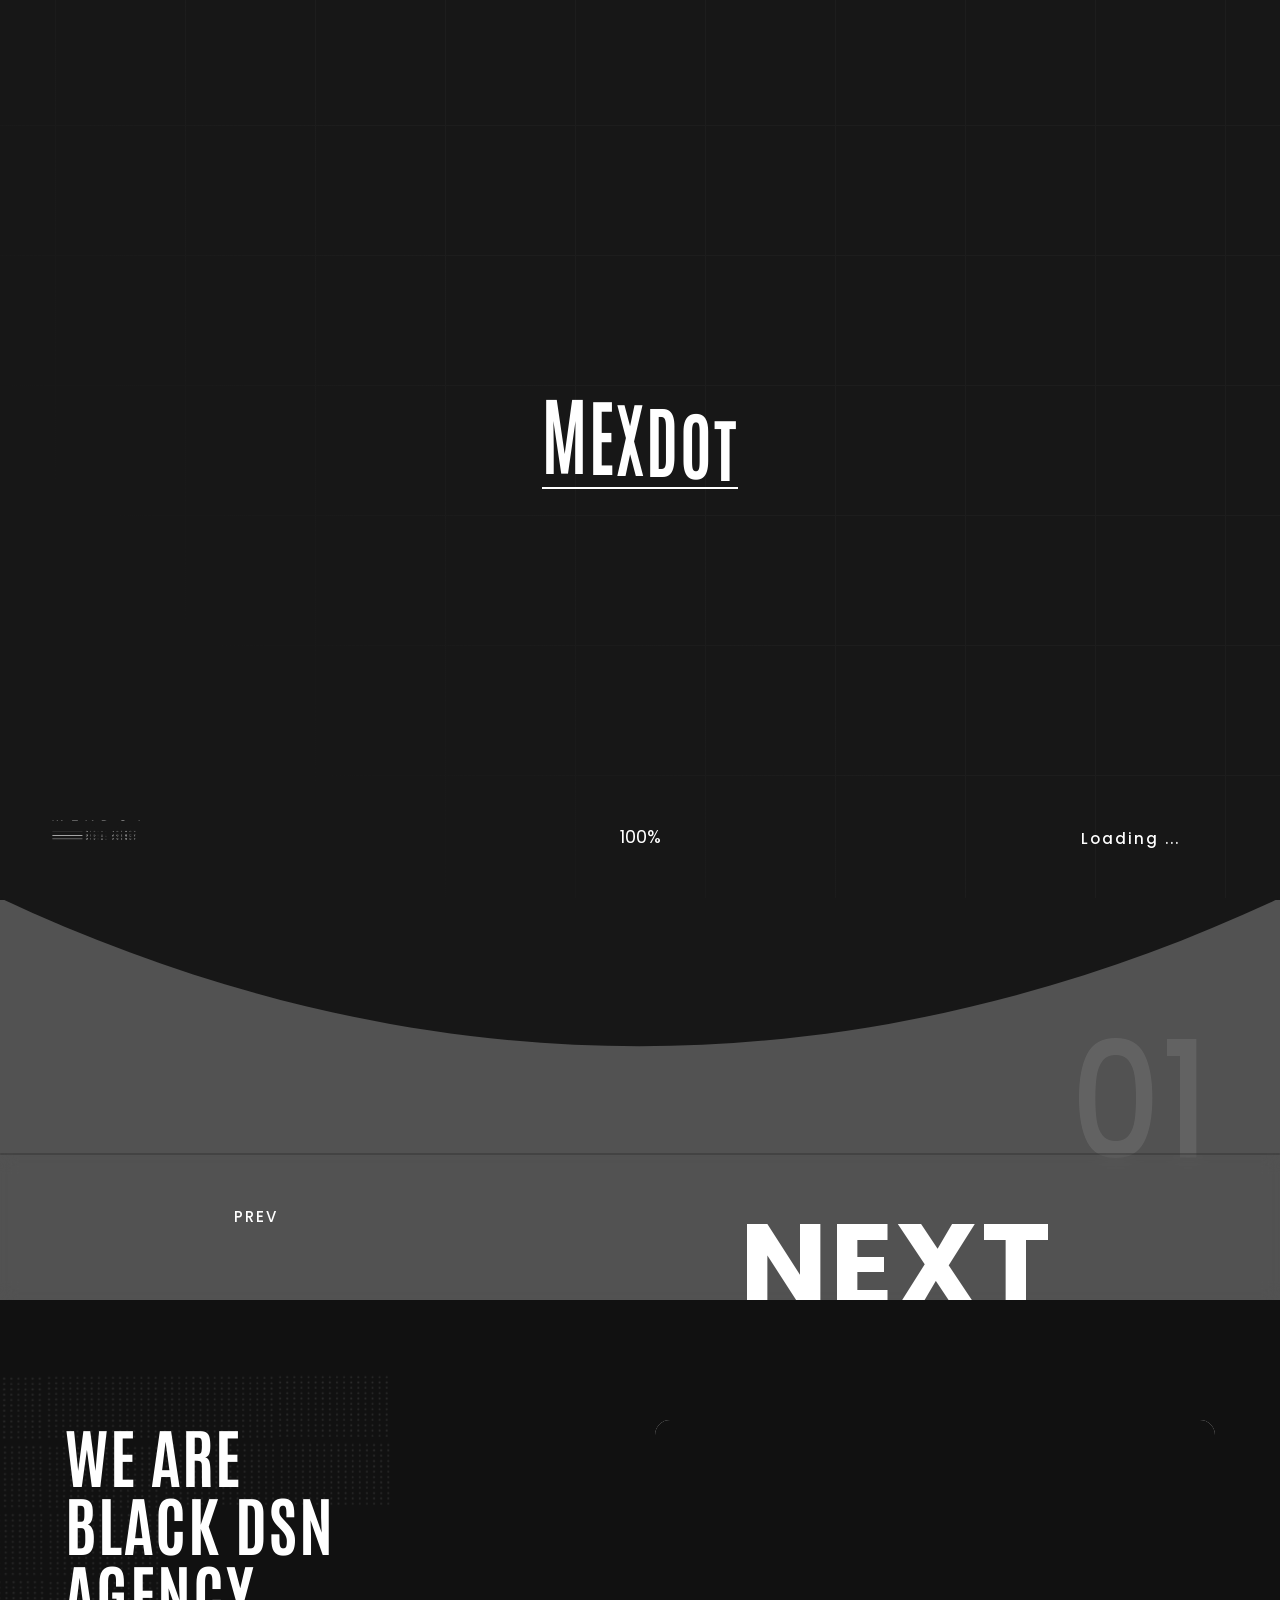
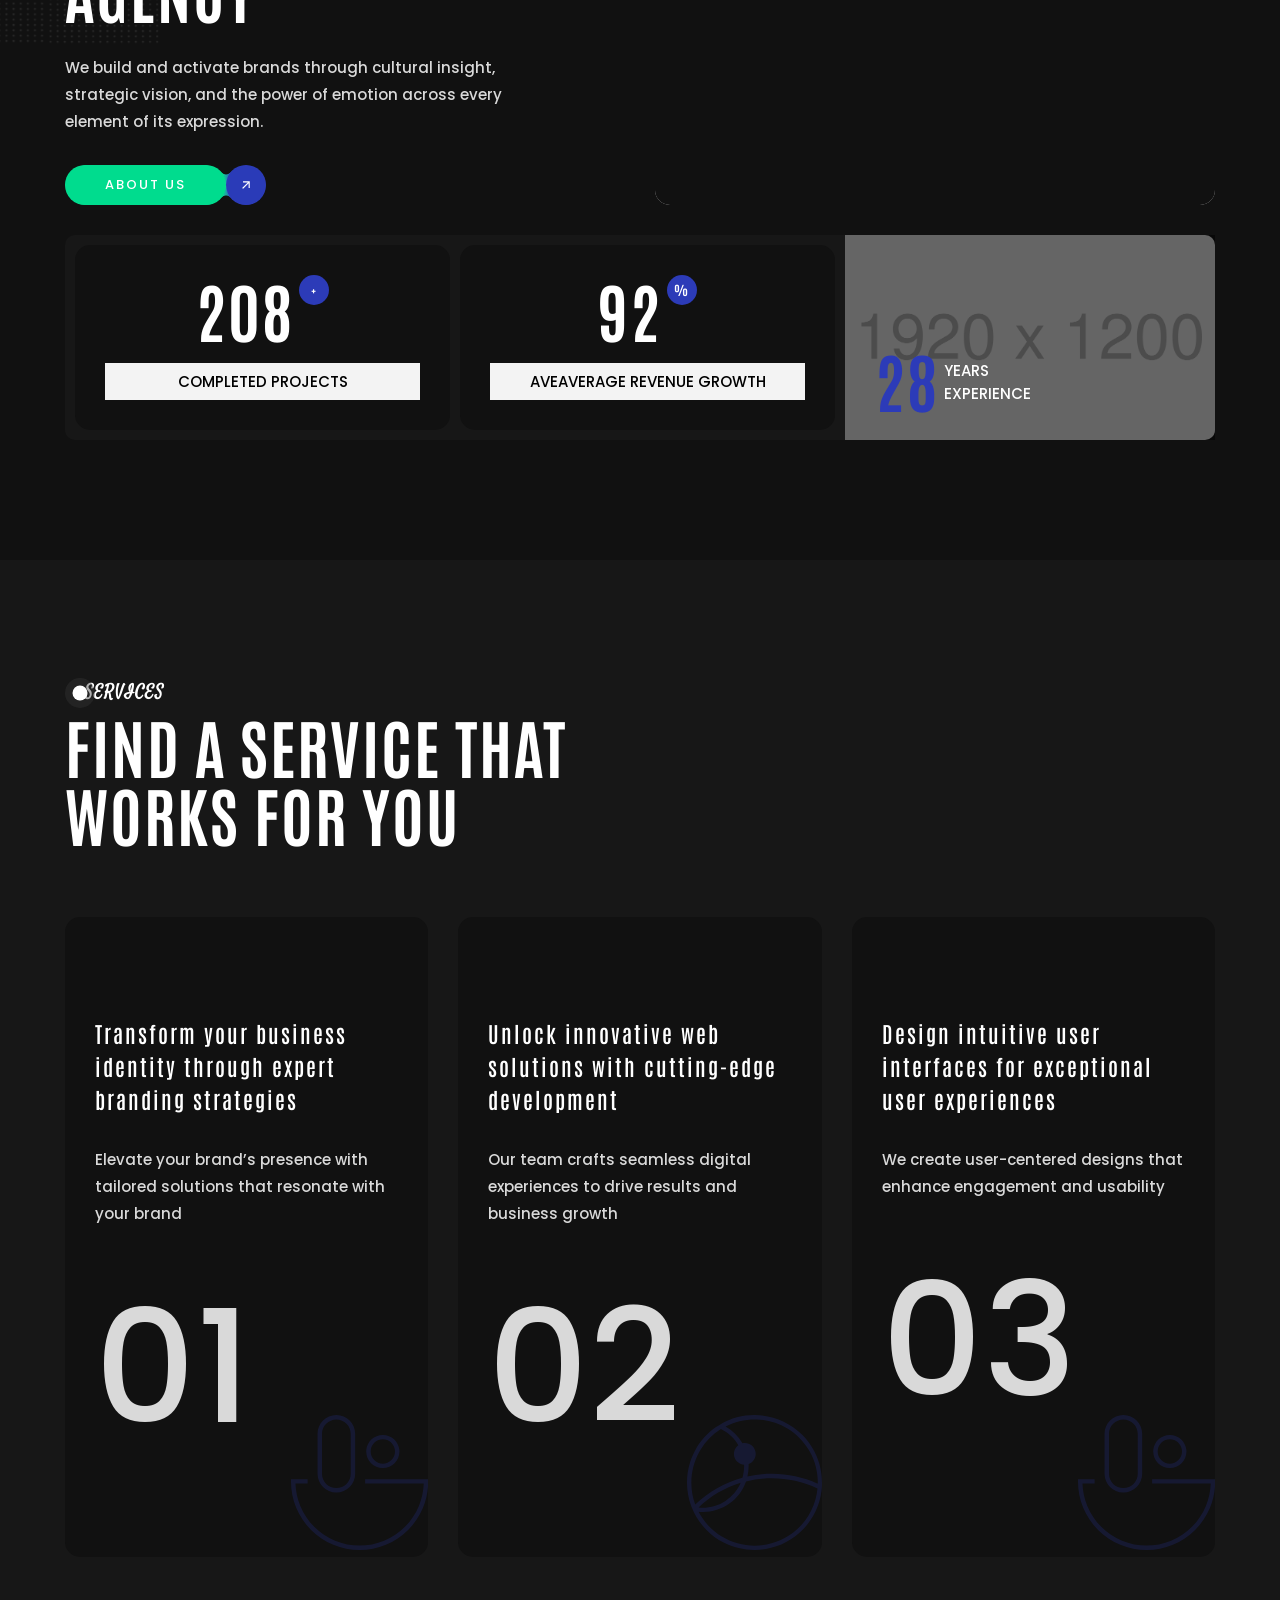
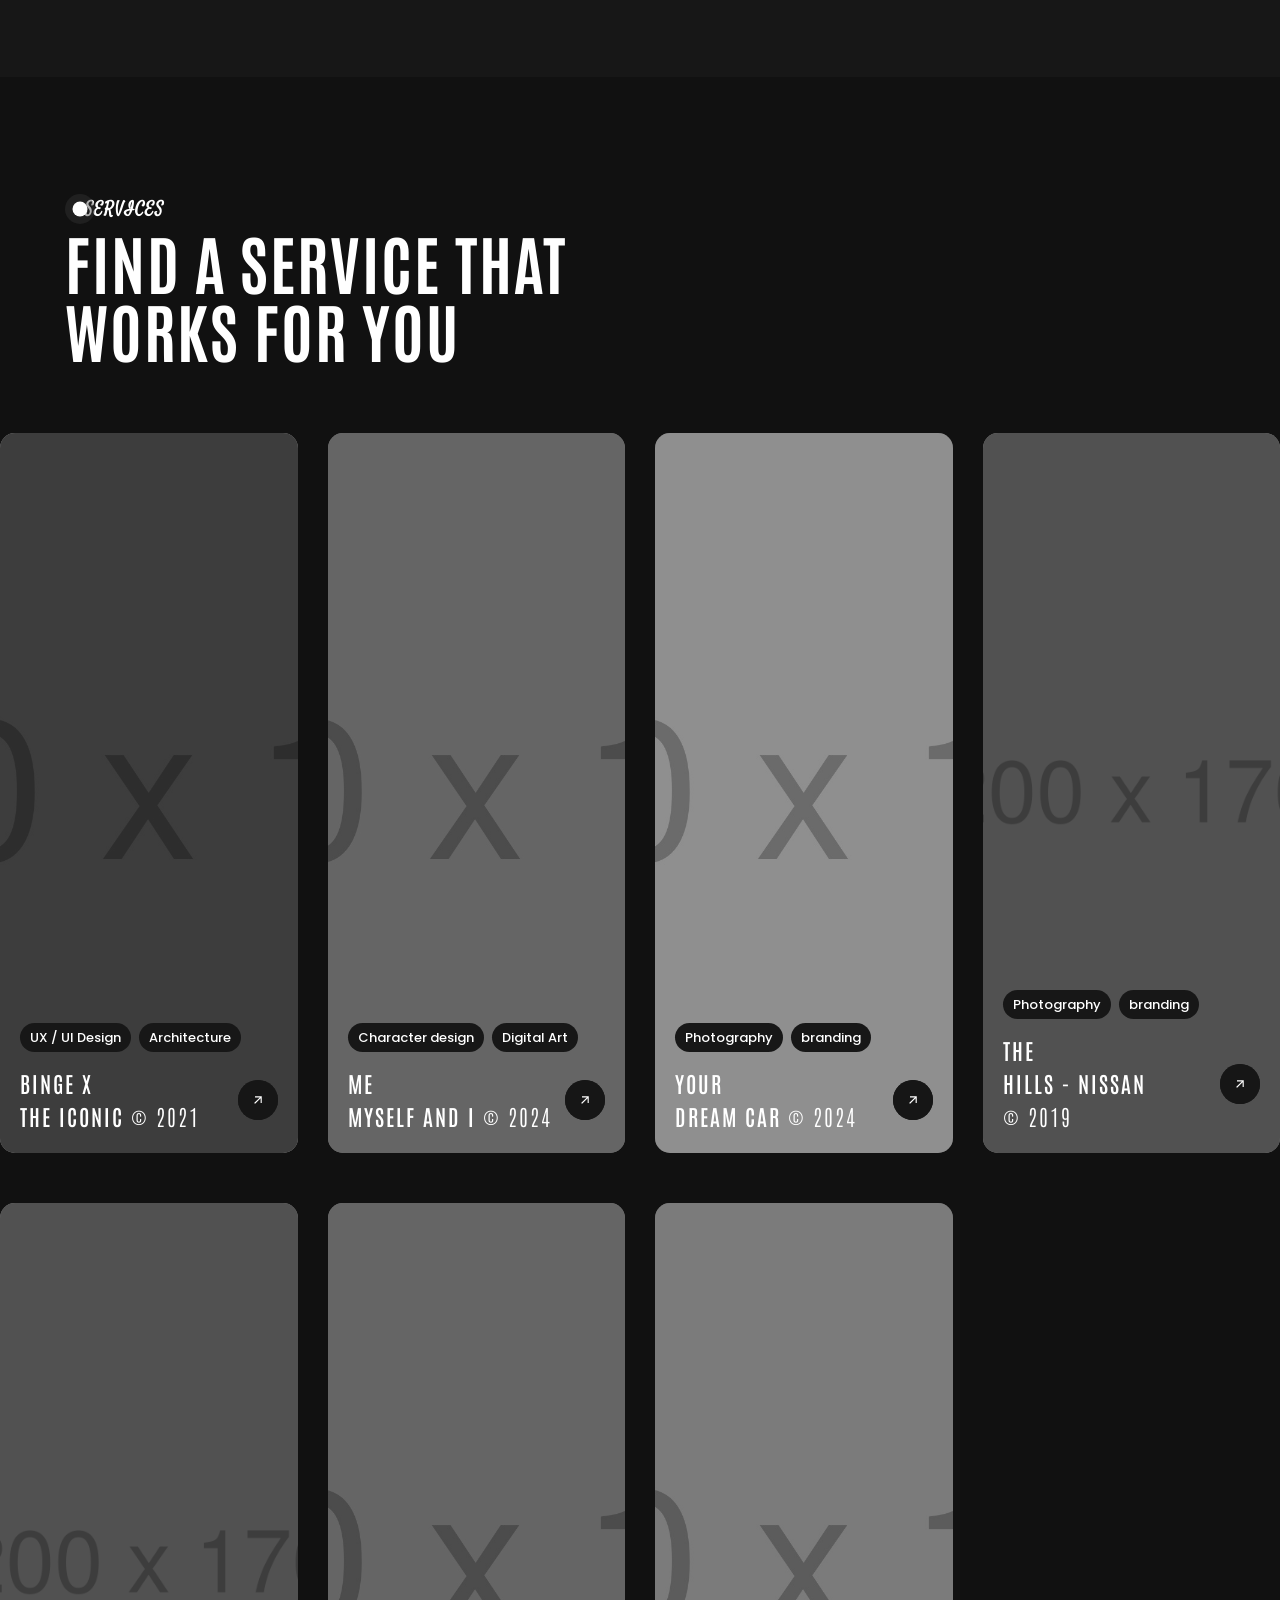
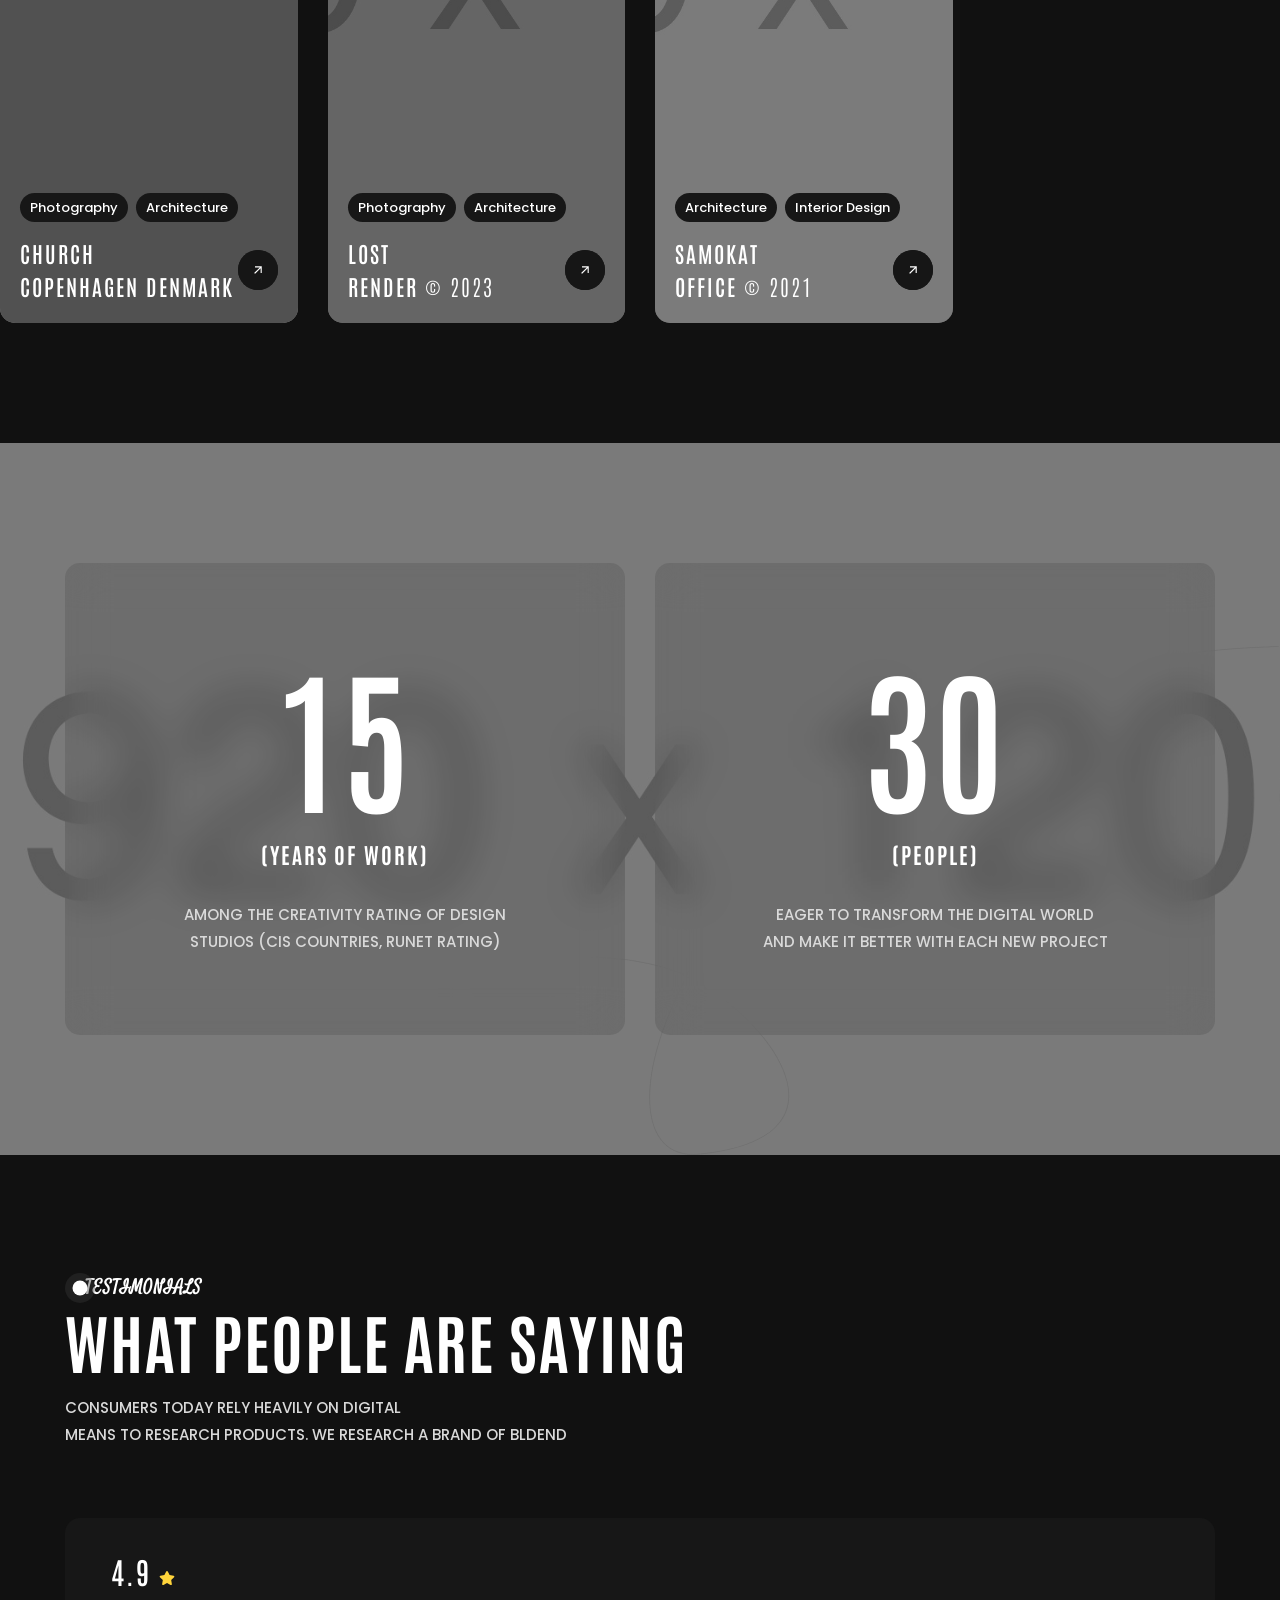
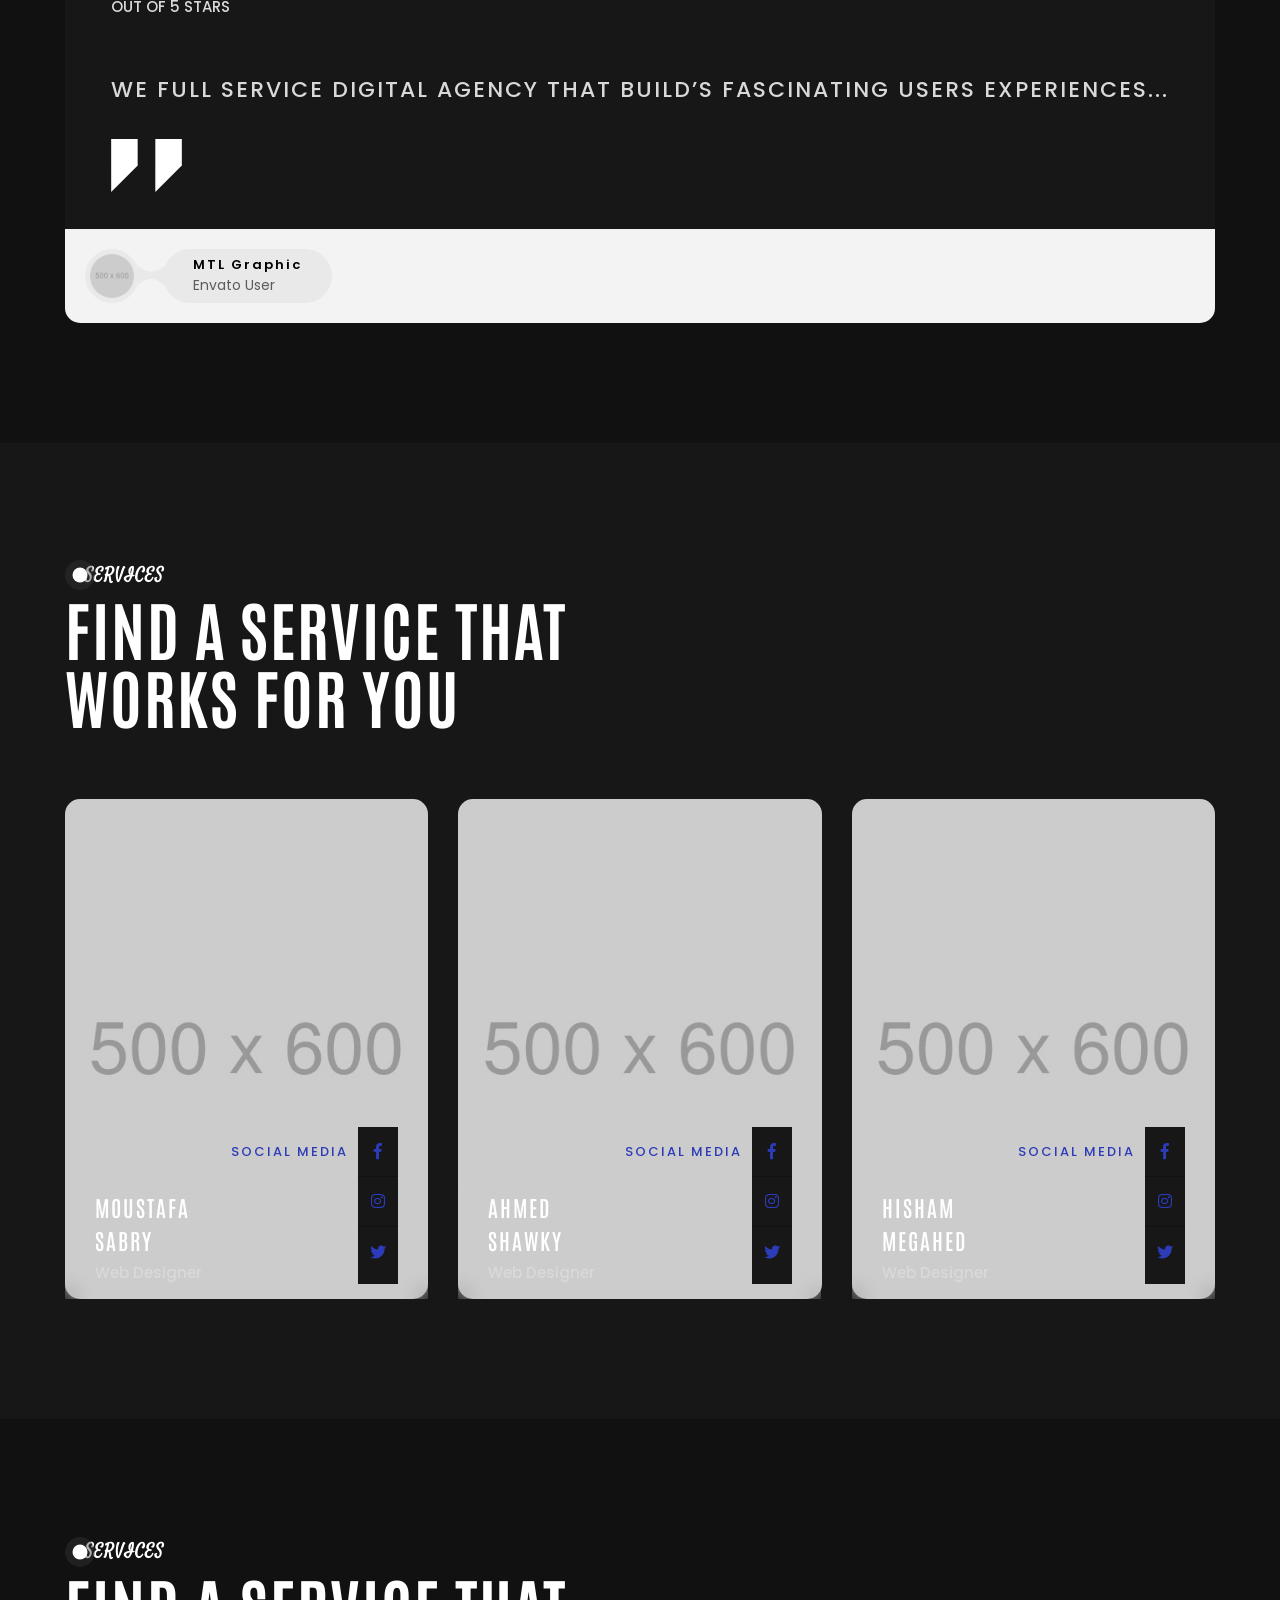
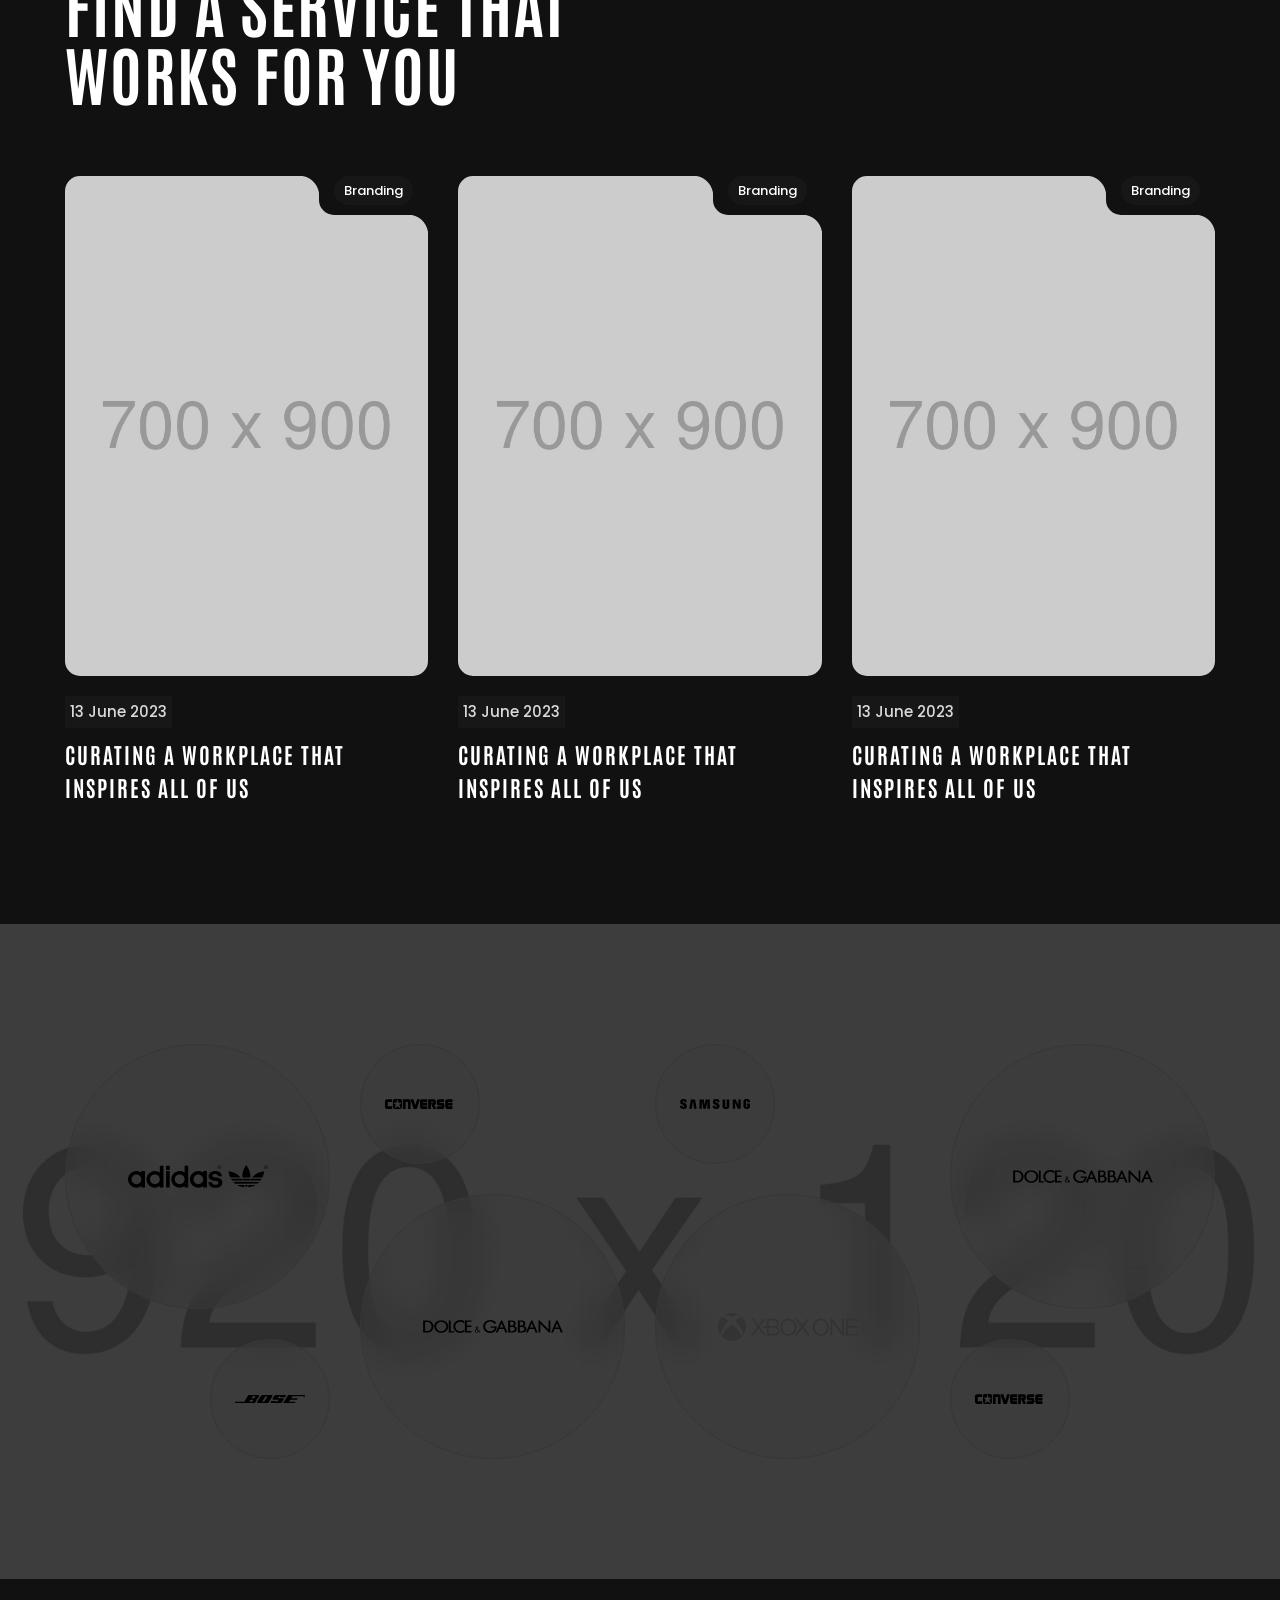
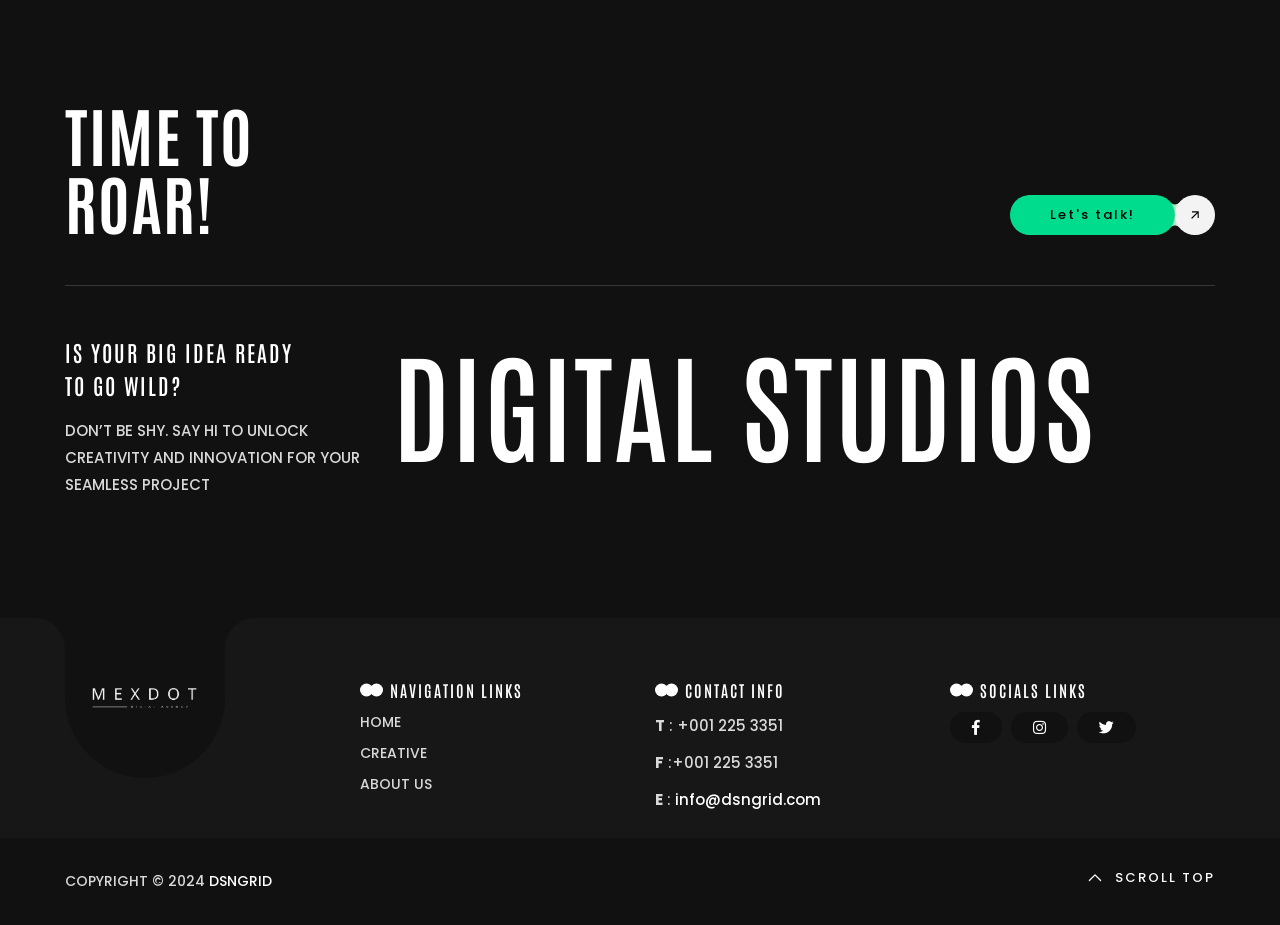
<file: index_mexdot.html>
<!doctype html>
<html class="no-js" lang="">

<head>
    <meta charset="utf-8">
    <meta name="description" content="">
    <meta name="viewport" content="width=device-width, initial-scale=1">

    <link href="https://fonts.googleapis.com/css2?family=Poppins:wght@100;200;400;500&amp;display=swap"
        rel="stylesheet">
    <link href="https://fonts.googleapis.com/css2?family=Antonio:wght@100..700&display=swap" rel="stylesheet">
    <link href="https://fonts.googleapis.com/css2?family=Satisfy&display=swap" rel="stylesheet">
    <link rel="icon" href="assets/img/logo-32x32.png" sizes="32x32" />
    <link rel="icon" href="assets/img/logo-192x192.png" sizes="192x192" />

    <title>MexDot - Ajax Portfolio Showcase HTML Template</title>

    <link href="assets/css/plugins.css" rel="stylesheet" />
    <link rel="stylesheet" href="assets/css/style.css">
</head>

<body class="v-dark dsn-ajax">

    <div id="dsn_preloader" class="preloader">

        <div class="dsnload p-absolute">
            <span class="dsnload__row">
                <span class="dsnload__img">
                    <img src="assets/img/logo-light.png" class="logo-dark" alt="mexdot" decoding="async"
                        loading="lazy" />
                    <img src="assets/img/logo.png" class="logo-light" alt="mexdot" decoding="async" loading="lazy" />
                </span>
            </span>
            <span class="dsnload__row dsnload__row--sibling">
                <span class="dsnload__img">
                    <img src="assets/img/logo-light.png" class="logo-dark" alt="mexdot" decoding="async"
                        loading="lazy" />
                    <img src="assets/img/logo.png" class="logo-light" alt="mexdot" decoding="async" loading="lazy" />
                </span>
            </span>
            <span class="dsnload__row dsnload__row--sibling">
                <span class="dsnload__img">
                    <img src="assets/img/logo-light.png" class="logo-dark" alt="mexdot" decoding="async"
                        loading="lazy" />
                    <img src="assets/img/logo.png" class="logo-light" alt="mexdot" decoding="async" loading="lazy" />
                </span>
            </span>
            <span class="dsnload__row dsnload__row--sibling">
                <span class="dsnload__img">
                    <img src="assets/img/logo-light.png" class="logo-dark" alt="mexdot" decoding="async"
                        loading="lazy" />
                    <img src="assets/img/logo.png" class="logo-light" alt="mexdot" decoding="async" loading="lazy" />
                </span>
            </span>


        </div>


        <div class="logo-box v-middle">
            <h3 class="title text-upper">mexdot</h3>
        </div>

        <div class="loading-count">
            <p>0</p>
        </div>

        <span class="loading-text text-uppercase mt-30 dsn-container">Loading ...</span>
        <div class="bg-load background-section d-flex align-items-end dsn-bg-pattern bg-offset bg-square">
            <svg class="dsn-separator-bottom dsn-icon-assistant-color" width="100%" height="100%" viewBox="0 0 100 10"
                preserveAspectRatio="none">
                <path class="path-anim separator__path" data-dsn-to="M 0 0 C 40 0 55 0 100 0 L 0 0 Z"
                    vector-effect="non-scaling-stroke" d="M 0 0 C 40 16 75 10 100 0 L 0 0 Z"></path>
            </svg>
        </div>

    </div>

    <svg width="0" height="0" class="p-absolute hidden">
        <defs>
            <filter id="buttonFilter">
                <feGaussianBlur in="SourceGraphic" stdDeviation="5" result="blur">
                </feGaussianBlur>
                <feColorMatrix in="blur" mode="matrix" values="1 0 0 0 0  0 1 0 0 0  0 0 1 0 0  0 0 0 19 -9"
                    result="buttonFilter"></feColorMatrix>
                <feComposite in="SourceGraphic" in2="buttonFilter" operator="atop">
                </feComposite>
                <feBlend in="SourceGraphic" in2="buttonFilter"></feBlend>
            </filter>
        </defs>
    </svg>

    <main id="main_root" class="main-root">

        <!-- ========== Menu ========== -->
        <header id="site_menu_header" class="site-header d-none">
            <div class="main-logo">
                <a href="index.html" data-dsn-text="mexdot" class="custom-logo-link main-brand effect-ajax" rel="home"
                    aria-current="page">
                    <img src="assets/img/logo-light.png" class="custom-logo logo-light" alt="mexdot" />
                    <img src="assets/img/logo.png" class="custom-logo logo-dark" alt="mexdot" />
                </a>
            </div>
            <nav class="main-navigation ">
                <div class="menu-cover-title header-container dsn-container">MENU</div>
                <ul id="dsn-primary-list" class="primary-nav h2">
                    <li class="nav-item has-sub-menu">
                        <a title="Home" href="#0">
                            <span class="overflow ">Home</span>
                        </a>
                        <ul class="nav-item">
                            <li class="dsn-back">
                                <span>
                                    <svg xmlns="http://www.w3.org/2000/svg" x="0px" y="0px" width="30px"
                                        viewBox="0 0 400.004 400.004" xml:space="preserve">
                                        <g>
                                            <path
                                                d="M382.688,182.686H59.116l77.209-77.214c6.764-6.76,6.764-17.726,0-24.485c-6.764-6.764-17.73-6.764-24.484,0L5.073,187.757 c-6.764,6.76-6.764,17.727,0,24.485l106.768,106.775c3.381,3.383,7.812,5.072,12.242,5.072c4.43,0,8.861-1.689,12.242-5.072 c6.764-6.76,6.764-17.726,0-24.484l-77.209-77.218h323.572c9.562,0,17.316-7.753,17.316-17.315 C400.004,190.438,392.251,182.686,382.688,182.686z" />
                                        </g>
                                    </svg>
                                    <span class="text-toggle-back">
                                        <span class="text-name">Home</span>
                                        <span class="text-back">Back</span>
                                    </span>
                                </span>
                            </li>
                            <li class="nav-item ">
                                <a title="Home" href="index.html">
                                    <span class="overflow">Main Demo</span>
                                </a>
                            </li>
                            <li class="nav-item ">
                                <a title="Corporate" href="corporate.html" data-dsn-text="Corporate">
                                    <span class="overflow">Corporate</span>
                                </a>
                            </li>
                            <li class="nav-item ">
                                <a title="Architecture" href="architecture.html" data-dsn-text="Architecture">
                                    <span class="overflow">Architecture</span>
                                </a>
                            </li>
                            <li class="nav-item ">
                                <a title="Creative" href="creative.html" data-dsn-text="Creative">
                                    <span class="overflow">Creative</span>
                                </a>
                            </li>
                            <li class="nav-item ">
                                <a title="Photographer" href="photography.html" data-dsn-text="Photographer">
                                    <span class="overflow">Photographer</span>
                                </a>
                            </li>
                            <li class="nav-item ">
                                <a title="Freelancer" href="freelancer.html" data-dsn-text="Freelancer">
                                    <span class="overflow">Freelancer</span>
                                </a>
                            </li>
                            <li class="nav-item ">
                                <a title="Personal" href="personal.html" data-dsn-text="Personal">
                                    <span class="overflow">Personal</span>
                                </a>
                            </li>
                        </ul>
                    </li>

                    <li class="nav-item has-sub-menu">
                        <a title="Home" href="#0">
                            <span class="overflow ">Portfolio</span>
                        </a>
                        <ul class="nav-item">
                            <li class="dsn-back">
                                <span>
                                    <svg xmlns="http://www.w3.org/2000/svg" x="0px" y="0px" width="30px"
                                        viewBox="0 0 400.004 400.004" xml:space="preserve">
                                        <g>
                                            <path
                                                d="M382.688,182.686H59.116l77.209-77.214c6.764-6.76,6.764-17.726,0-24.485c-6.764-6.764-17.73-6.764-24.484,0L5.073,187.757 c-6.764,6.76-6.764,17.727,0,24.485l106.768,106.775c3.381,3.383,7.812,5.072,12.242,5.072c4.43,0,8.861-1.689,12.242-5.072 c6.764-6.76,6.764-17.726,0-24.484l-77.209-77.218h323.572c9.562,0,17.316-7.753,17.316-17.315 C400.004,190.438,392.251,182.686,382.688,182.686z" />
                                        </g>
                                    </svg>
                                    <span class="text-toggle-back">
                                        <span class="text-name">Portfolio</span>
                                        <span class="text-back">Back</span>
                                    </span>
                                </span>
                            </li>

                            <li class="nav-item has-sub-menu">
                                <a title="Card" href="#0" data-dsn-text="Portfolio">
                                    <span class="overflow">Card</span>
                                </a>
                                <ul class="nav-item">
                                    <li class="dsn-back">
                                        <span>
                                            <svg xmlns="http://www.w3.org/2000/svg" x="0px" y="0px" width="30px"
                                                viewBox="0 0 400.004 400.004" xml:space="preserve">
                                                <g>
                                                    <path
                                                        d="M382.688,182.686H59.116l77.209-77.214c6.764-6.76,6.764-17.726,0-24.485c-6.764-6.764-17.73-6.764-24.484,0L5.073,187.757 c-6.764,6.76-6.764,17.727,0,24.485l106.768,106.775c3.381,3.383,7.812,5.072,12.242,5.072c4.43,0,8.861-1.689,12.242-5.072 c6.764-6.76,6.764-17.726,0-24.484l-77.209-77.218h323.572c9.562,0,17.316-7.753,17.316-17.315 C400.004,190.438,392.251,182.686,382.688,182.686z" />
                                                </g>
                                            </svg>
                                            <span class="text-toggle-back">
                                                <span class="text-name">Card</span>
                                                <span class="text-back">Back</span>
                                            </span>
                                        </span>
                                    </li>
                                    <li class="nav-item ">
                                        <a title="Card 2 columns" href="work.html" data-dsn-text="Our Portfolio">
                                            <span class="overflow">2 columns</span>
                                        </a>
                                    </li>
                                    <li class="nav-item ">
                                        <a title="Card 2 columns" href="work-3.html" data-dsn-text="Our Portfolio">
                                            <span class="overflow">2 columns Style 2</span>
                                        </a>
                                    </li>
                                </ul>
                            </li>

                            <li class="nav-item has-sub-menu">
                                <a title=">Work massonary" href="#0" data-dsn-text="Portfolio">
                                    <span class="overflow">massonary</span>
                                </a>
                                <ul class="nav-item">
                                    <li class="dsn-back">
                                        <span>
                                            <svg xmlns="http://www.w3.org/2000/svg" x="0px" y="0px" width="30px"
                                                viewBox="0 0 400.004 400.004" xml:space="preserve">
                                                <g>
                                                    <path
                                                        d="M382.688,182.686H59.116l77.209-77.214c6.764-6.76,6.764-17.726,0-24.485c-6.764-6.764-17.73-6.764-24.484,0L5.073,187.757 c-6.764,6.76-6.764,17.727,0,24.485l106.768,106.775c3.381,3.383,7.812,5.072,12.242,5.072c4.43,0,8.861-1.689,12.242-5.072 c6.764-6.76,6.764-17.726,0-24.484l-77.209-77.218h323.572c9.562,0,17.316-7.753,17.316-17.315 C400.004,190.438,392.251,182.686,382.688,182.686z" />
                                                </g>
                                            </svg>
                                            <span class="text-toggle-back">
                                                <span class="text-name">Massonary</span>
                                                <span class="text-back">Back</span>
                                            </span>
                                        </span>
                                    </li>
                                    <li class="nav-item ">
                                        <a title="Massonary 2 columns" href="work-5.html" data-dsn-text="Our Portfolio">
                                            <span class="overflow">Massonary 2 columns</span>
                                        </a>
                                    </li>
                                    <li class="nav-item ">
                                        <a title="Massonary 3 columns" href="work-4.html" data-dsn-text="Our Portfolio">
                                            <span class="overflow">Massonary 3 columns</span>
                                        </a>
                                    </li>

                                </ul>
                            </li>

                            <li class="nav-item">
                                <a title="Hover" href="work-hover.html" data-dsn-text="Portfolio">
                                    <span class="overflow">Hover</span>
                                </a>
                            </li>

                            <li class="nav-item">
                                <a title="horizontal Scroll" href="work-horizontal-scroll.html"
                                    data-dsn-text="Portfolio">
                                    <span class="overflow">horizontal Scroll</span>
                                </a>
                            </li>

                            <li class="nav-item">
                                <a title="Carousel" href="work-2.html" data-dsn-text="Portfolio">
                                    <span class="overflow">Carousel</span>
                                </a>
                            </li>
                        </ul>
                    </li>

                    <li class="nav-item has-sub-menu">
                        <a title="Home" href="#0">
                            <span class="overflow ">Works</span>
                        </a>
                        <ul class="nav-item">
                            <li class="dsn-back">
                                <span>
                                    <svg xmlns="http://www.w3.org/2000/svg" x="0px" y="0px" width="30px"
                                        viewBox="0 0 400.004 400.004" xml:space="preserve">
                                        <g>
                                            <path
                                                d="M382.688,182.686H59.116l77.209-77.214c6.764-6.76,6.764-17.726,0-24.485c-6.764-6.764-17.73-6.764-24.484,0L5.073,187.757 c-6.764,6.76-6.764,17.727,0,24.485l106.768,106.775c3.381,3.383,7.812,5.072,12.242,5.072c4.43,0,8.861-1.689,12.242-5.072 c6.764-6.76,6.764-17.726,0-24.484l-77.209-77.218h323.572c9.562,0,17.316-7.753,17.316-17.315 C400.004,190.438,392.251,182.686,382.688,182.686z" />
                                        </g>
                                    </svg>
                                    <span class="text-toggle-back">
                                        <span class="text-name">Works</span>
                                        <span class="text-back">Back</span>
                                    </span>
                                </span>
                            </li>
                            <li class="nav-item ">
                                <a title="Binge x The Iconic" href="project-1.html" data-dsn-text="Binge x The Iconic">
                                    <span class="overflow">Binge x The Iconic</span>
                                </a>
                            </li>
                            <li class="nav-item ">
                                <a title="Me Myself and i" href="project-2.html" data-dsn-text="Me Myself and i">
                                    <span class="overflow">Me Myself and i</span>
                                </a>
                            </li>
                            <li class="nav-item ">
                                <a title="YOUR DREAM CAR" href="project-3.html" data-dsn-text="YOUR DREAM CAR">
                                    <span class="overflow">YOUR DREAM CAR</span>
                                </a>
                            </li>
                            <li class="nav-item ">
                                <a title="The Hills - Nissan" href="project-4.html" data-dsn-text="The Hills - Nissan">
                                    <span class="overflow">The Hills - Nissan</span>
                                </a>
                            </li>
                            <li class="nav-item ">
                                <a title="Church Copenhagen Denmark" href="project-5.html"
                                    data-dsn-text="Church Copenhagen Denmark">
                                    <span class="overflow">Church Copenhagen Denmark</span>
                                </a>
                            </li>
                            <li class="nav-item ">
                                <a title="LOST RENDER" href="project-6.html" data-dsn-text="LOST RENDER">
                                    <span class="overflow">LOST RENDER</span>
                                </a>
                            </li>

                            <li class="nav-item ">
                                <a title="Samokat office" href="project-7.html" data-dsn-text="Samokat office">
                                    <span class="overflow">Samokat office</span>
                                </a>
                            </li>
                        </ul>
                    </li>

                    <li class="nav-item ">
                        <a title="About" href="about.html">
                            <span class="overflow">About</span>
                        </a>
                    </li>
                    <li class="nav-item ">
                        <a title="Contact" href="contact.html">
                            <span class="overflow">Contact</span>
                        </a>
                    </li>
                </ul>

                <div class="container-content  d-flex flex-column justify-content-center section-margin">
                    <div class="nav__info">
                        <div class="nav-content">
                            <h5 class="sm-title-block mb-10">Studio</h5>
                            26-30 New Damietta
                            El-Mahalla El-Kubra, SK1 66LM

                        </div>
                        <div class="nav-content mt-30">
                            <h5 class="sm-title-block mb-10">Contact</h5>
                            <p class="links over-hidden mb-1">
                                <a class="link-hover d-block" href="tel:00201004392260"
                                    data-hover-text="+00 (2)012 3321">+00
                                    (2)01004392260</a>
                                <a class="link-hover" href="tel:00201024552406" data-hover-text="+00 (2)012 3321">+00
                                    (2)01024552406</a>
                            </p>
                            <p class="links over-hidden"><a class="link-hover" href="mailto:info@dsngrid.com"
                                    data-hover-text="info@dsngrid.com">info@dsngrid.com</a></p>

                        </div>
                    </div>
                    <div class="nav-social nav-content mt-30">
                        <div class="nav-social-inner p-relative">
                            <h5 class="sm-title-block mb-10">Follow us</h5>
                            <ul style="--dsn-li-name: dsn6;">
                                <li style="--dsn-li-index: 0;"><a href="#0" target="_blank"
                                        rel="nofollow noopener noreferrer">Dribbble.</a></li>
                                <li style="--dsn-li-index: 1;"><a href="#0" target="_blank"
                                        rel="nofollow noopener noreferrer">Behance.</a></li>
                                <li style="--dsn-li-index: 2;"><a href="#0" target="_blank"
                                        rel="nofollow noopener noreferrer">Linkedin.</a></li>
                                <li style="--dsn-li-index: 3;"><a href="#0" target="_blank"
                                        rel="nofollow noopener noreferrer">Twitter.</a></li>
                            </ul>
                        </div>
                    </div>
                </div>
            </nav>
            <div id="navbar_toggle" class="navbar-toggle">
                <div class="toggle-icon">
                    <div class="toggle-line"></div>
                    <div class="toggle-line"></div>
                    <div class="toggle-line"></div>
                </div>
                <div class="toggle-text">
                    <div class="text-menu">Menu</div>
                    <div class="text-open">Open</div>
                    <div class="text-close">Close</div>
                </div>
            </div>
            <div class="bg-load background-main"></div>

            <svg width="100%" height="100%" viewBox="0 0 100 100" preserveAspectRatio="none"
                class="bg-load dsn-svg-transition">
                <path vector-effect="non-scaling-stroke" d="M 0 100 V 100 Q 50 100 100 100 V 100 z" />
            </svg>

        </header>
        <!-- ========== End Menu ========== -->

        <div id="dsn-scrollbar">
            <!-- ========== Slider Parallax ========== -->
            <header class="dsn-section-padding v-dark-head h-100-v p-relative">
                <div class="main-slider has-horizontal  active-nav-slider dsn-webgl has-paginate dsn-header-animation"
                    data-dsn-webgl='{"displacement" : "assets/img/displacement/10.jpg"}'
                    data-dsn-option='{"direction":"horizontal","allowTouchMove":true,"watchSlidesProgress":true,"grabCursor":true,"mousewheel":false}'>

                    <div class="content-slider slide-inner h-100 over-hidden">
                        <div class="bg-container p-absolute dsn-hero-parallax-img  w-100 h-100 z-index-1">
                            <div class="swiper swiper-container  h-100">
                                <div class="swiper-wrapper">
                                    <div class="slide-item swiper-slide over-hidden">
                                        <div class="image-bg cover-bg w-100 h-100 before-z-index" data-overlay="6">
                                            <img loading="lazy" src="assets/img/portfolio/project4/1.jpg"
                                                class="cover-bg-img dsn-swiper-parallax-transform" alt="" />
                                        </div>
                                        <div class="slide-content p-absolute">
                                            <h2 class="title-lg has-box-mod p-relative">
                                                <a data-dsn-split="chars" class="effect-ajax text-upper"
                                                    href="project-4.html" data-dsn-ajax="slider">The <br> Hills - Nissan
                                                </a>
                                            </h2>

                                            <div class="d-flex  justify-content-between align-items-center w-100 mt-30">
                                                <div class="cat head-meta p-0">
                                                    <span class="background-section heading-color">Photography</span>
                                                    <span class="background-section heading-color">branding</span>
                                                </div>

                                                <p class="item description">
                                                    <span class="text-upper"><span>photographer - </span> Bax
                                                        Towner</span>
                                                </p>

                                                <div
                                                    class="dsn-btn dsn-btn-shape d-inline-flex d-flex no-padding text-upper">

                                                    <a class="button effect-ajax" href="project-4.html">
                                                        <span class="title-btn p-relative  z-index-1"
                                                            data-animate-text="View project">
                                                            <span>View project</span>
                                                        </span>
                                                    </a>

                                                    <span class="icon background-section theme-color">
                                                        <svg xmlns="http://www.w3.org/2000/svg" viewBox="0 0 384 512">
                                                            <path
                                                                d="M328 96h24v288h-48V177.9L81 401l-17 17-33.9-34 17-17 223-223H64V96h264z">
                                                            </path>
                                                        </svg>
                                                    </span>

                                                </div>
                                            </div>
                                        </div>
                                    </div>

                                    <div class="slide-item swiper-slide over-hidden">
                                        <div class="image-bg cover-bg w-100 h-100 before-z-index" data-overlay="7">
                                            <img loading="lazy" src="assets/img/portfolio/project1/1.jpg"
                                                class="cover-bg-img dsn-swiper-parallax-transform" alt="" />
                                        </div>
                                        <div class="slide-content p-absolute">
                                            <h2 class="title-lg has-box-mod p-relative">
                                                <a data-dsn-split="chars" class="effect-ajax text-upper"
                                                    href="project-1.html" data-dsn-ajax="slider">Binge x <br> The Iconic
                                                </a>
                                            </h2>

                                            <div
                                                class="d-flex justify-content-between description align-items-center w-100 mt-30">
                                                <div class="cat head-meta p-0">
                                                    <span class="background-section heading-color">UX / UI Design</span>
                                                    <span class="background-section heading-color">Architecture</span>
                                                </div>

                                                <p class="item description">
                                                    <span class="text-upper"><span>photographer - </span> Janyon
                                                        Boshoff</span>
                                                </p>

                                                <div
                                                    class="dsn-btn dsn-btn-shape d-inline-flex d-flex no-padding text-upper">

                                                    <a class="button effect-ajax" href="project-1.html">
                                                        <span class="title-btn p-relative  z-index-1"
                                                            data-animate-text="View project">
                                                            <span>View project</span>
                                                        </span>
                                                    </a>

                                                    <span class="icon background-section theme-color">
                                                        <svg xmlns="http://www.w3.org/2000/svg" viewBox="0 0 384 512">
                                                            <path
                                                                d="M328 96h24v288h-48V177.9L81 401l-17 17-33.9-34 17-17 223-223H64V96h264z">
                                                            </path>
                                                        </svg>
                                                    </span>

                                                </div>
                                            </div>
                                        </div>
                                    </div>

                                    <div class="slide-item swiper-slide over-hidden">
                                        <div class="image-bg cover-bg w-100 h-100 before-z-index" data-overlay="5">
                                            <img loading="lazy" src="assets/img/portfolio/project2/1.jpg"
                                                class="cover-bg-img dsn-swiper-parallax-transform" alt="" />
                                        </div>
                                        <div class="slide-content p-absolute">
                                            <h2 class="title-lg has-box-mod p-relative">
                                                <a data-dsn-split="chars" class="effect-ajax text-upper"
                                                    href="project-2.html" data-dsn-ajax="slider">Me <br> Myself and
                                                    i</a>
                                            </h2>

                                            <div
                                                class="d-flex justify-content-between description align-items-center w-100 mt-30">
                                                <div class="cat head-meta p-0">
                                                    <span class="background-section heading-color">Character
                                                        design</span>
                                                    <span class="background-section heading-color">Digital Art</span>
                                                </div>

                                                <p class="item description">
                                                    <span class="text-upper"><span>photographer - </span> Chris
                                                        Labrooy</span>
                                                </p>

                                                <div
                                                    class="dsn-btn dsn-btn-shape d-inline-flex d-flex no-padding text-upper">

                                                    <a class="button effect-ajax" href="project-2.html">
                                                        <span class="title-btn p-relative  z-index-1"
                                                            data-animate-text="View project">
                                                            <span>View project</span>
                                                        </span>
                                                    </a>

                                                    <span class="icon background-section theme-color">
                                                        <svg xmlns="http://www.w3.org/2000/svg" viewBox="0 0 384 512">
                                                            <path
                                                                d="M328 96h24v288h-48V177.9L81 401l-17 17-33.9-34 17-17 223-223H64V96h264z">
                                                            </path>
                                                        </svg>
                                                    </span>

                                                </div>
                                            </div>
                                        </div>
                                    </div>

                                    <div class="slide-item swiper-slide over-hidden">
                                        <div class="image-bg cover-bg w-100 h-100 before-z-index" data-overlay="3">
                                            <img loading="lazy" src="assets/img/portfolio/project3/1.jpg"
                                                class="cover-bg-img dsn-swiper-parallax-transform" alt="" />
                                        </div>
                                        <div class="slide-content p-absolute">
                                            <h2 class="title-lg has-box-mod p-relative">
                                                <a data-dsn-split="chars" class="effect-ajax text-upper"
                                                    href="project-3.html" data-dsn-ajax="slider">YOUR <br> DREAM CAR
                                                </a>
                                            </h2>

                                            <div
                                                class="d-flex justify-content-between description align-items-center w-100 mt-30">
                                                <div class="cat head-meta p-0">
                                                    <span class="background-section heading-color">Photography</span>
                                                    <span class="background-section heading-color">branding</span>
                                                </div>

                                                <p class="item description">
                                                    <span class="text-upper"><span>photographer - </span> Aaron
                                                        Brimhall</span>
                                                </p>

                                                <div
                                                    class="dsn-btn dsn-btn-shape d-inline-flex d-flex no-padding text-upper">

                                                    <a class="button effect-ajax" href="project-3.html">
                                                        <span class="title-btn p-relative  z-index-1"
                                                            data-animate-text="View project">
                                                            <span>View project</span>
                                                        </span>
                                                    </a>

                                                    <span class="icon background-section theme-color">
                                                        <svg xmlns="http://www.w3.org/2000/svg" viewBox="0 0 384 512">
                                                            <path
                                                                d="M328 96h24v288h-48V177.9L81 401l-17 17-33.9-34 17-17 223-223H64V96h264z">
                                                            </path>
                                                        </svg>
                                                    </span>

                                                </div>
                                            </div>
                                        </div>
                                    </div>


                                    <div class="slide-item swiper-slide over-hidden">
                                        <div class="image-bg cover-bg w-100 h-100 before-z-index" data-overlay="6">
                                            <img loading="lazy" src="assets/img/portfolio/project5/1.jpg"
                                                class="cover-bg-img dsn-swiper-parallax-transform" alt="" />
                                        </div>
                                        <div class="slide-content p-absolute">
                                            <h2 class="title-lg has-box-mod p-relative">
                                                <a data-dsn-split="chars" class="effect-ajax text-upper"
                                                    href="project-5.html" data-dsn-ajax="slider">Church <br> Copenhagen
                                                    Denmark</a>
                                            </h2>

                                            <div
                                                class="d-flex description justify-content-between align-items-center w-100 mt-30">
                                                <div class="cat head-meta p-0">
                                                    <span class="background-section heading-color">Photography</span>
                                                    <span class="background-section heading-color">Architecture</span>
                                                </div>

                                                <p class="item description">
                                                    <span class="text-upper"><span>photographer - </span> Kacper
                                                        Mroczek</span>
                                                </p>

                                                <div
                                                    class="dsn-btn dsn-btn-shape d-inline-flex d-flex no-padding text-upper">

                                                    <a class="button effect-ajax" href="project-5.html">
                                                        <span class="title-btn p-relative  z-index-1"
                                                            data-animate-text="View project">
                                                            <span>View project</span>
                                                        </span>
                                                    </a>

                                                    <span class="icon background-section theme-color">
                                                        <svg xmlns="http://www.w3.org/2000/svg" viewBox="0 0 384 512">
                                                            <path
                                                                d="M328 96h24v288h-48V177.9L81 401l-17 17-33.9-34 17-17 223-223H64V96h264z">
                                                            </path>
                                                        </svg>
                                                    </span>

                                                </div>
                                            </div>
                                        </div>
                                    </div>

                                    <div class="slide-item swiper-slide over-hidden">
                                        <div class="image-bg cover-bg w-100 h-100 before-z-index" data-overlay="5">
                                            <img loading="lazy" src="assets/img/portfolio/project6/1.jpg"
                                                class="cover-bg-img dsn-swiper-parallax-transform" alt="" />
                                        </div>
                                        <div class="slide-content p-absolute">
                                            <h2 class="title-lg has-box-mod p-relative">
                                                <a data-dsn-split="chars" class="effect-ajax text-upper"
                                                    href="project-6.html" data-dsn-ajax="slider">LOST <br> RENDER </a>
                                            </h2>

                                            <div
                                                class="d-flex description justify-content-between align-items-center w-100 mt-30">
                                                <div class="cat head-meta p-0">
                                                    <span class="background-section heading-color">Photography</span>
                                                    <span class="background-section heading-color">Architecture</span>
                                                </div>

                                                <p class="item description">
                                                    <span class="text-upper"><span>photographer - </span> CJ Gong</span>
                                                </p>

                                                <div
                                                    class="dsn-btn dsn-btn-shape d-inline-flex d-flex no-padding text-upper">

                                                    <a class="button effect-ajax" href="project-6.html">
                                                        <span class="title-btn p-relative  z-index-1"
                                                            data-animate-text="View project">
                                                            <span>View project</span>
                                                        </span>
                                                    </a>

                                                    <span class="icon background-section theme-color">
                                                        <svg xmlns="http://www.w3.org/2000/svg" viewBox="0 0 384 512">
                                                            <path
                                                                d="M328 96h24v288h-48V177.9L81 401l-17 17-33.9-34 17-17 223-223H64V96h264z">
                                                            </path>
                                                        </svg>
                                                    </span>

                                                </div>
                                            </div>
                                        </div>
                                    </div>

                                    <div class="slide-item swiper-slide over-hidden">
                                        <div class="image-bg cover-bg w-100 h-100 before-z-index" data-overlay="4">
                                            <img loading="lazy" src="assets/img/portfolio/project7/1.jpg"
                                                class="cover-bg-img dsn-swiper-parallax-transform" alt="" />
                                        </div>
                                        <div class="slide-content p-absolute">
                                            <h2 class="title-lg has-box-mod p-relative">
                                                <a data-dsn-split="chars" class="effect-ajax text-upper"
                                                    href="project-7.html" data-dsn-ajax="slider">Samokat <br> office</a>
                                            </h2>

                                            <div
                                                class="d-flex description justify-content-between align-items-center w-100 mt-30">
                                                <div class="cat head-meta p-0">
                                                    <span class="background-section heading-color">Architecture</span>
                                                    <span class="background-section heading-color">Interior
                                                        Design</span>
                                                </div>

                                                <p class="item description">
                                                    <span class="text-upper"><span>photographer - </span> KIDZ
                                                        Studio</span>
                                                </p>

                                                <div
                                                    class="dsn-btn dsn-btn-shape d-inline-flex d-flex no-padding text-upper">

                                                    <a class="button effect-ajax" href="project-7.html">
                                                        <span class="title-btn p-relative  z-index-1"
                                                            data-animate-text="View project">
                                                            <span>View project</span>
                                                        </span>
                                                    </a>

                                                    <span class="icon background-section theme-color">
                                                        <svg xmlns="http://www.w3.org/2000/svg" viewBox="0 0 384 512">
                                                            <path
                                                                d="M328 96h24v288h-48V177.9L81 401l-17 17-33.9-34 17-17 223-223H64V96h264z">
                                                            </path>
                                                        </svg>
                                                    </span>

                                                </div>
                                            </div>
                                        </div>
                                    </div>
                                </div>
                            </div>
                        </div>

                        <div
                            class="dsn-slider-content dsn-container  dsn-hero-parallax-title p-relative h-100 w-100  d-flex align-items-end w-100 h-100 z-index-2">
                        </div>

                        <div class="progress-nav mt-40">
                            <div class="progress-w">
                                <div class="progress-w-after"></div>
                            </div>
                        </div>
                    </div>
                    <div class="control-num">
                        <span class="sup active swiper-pagination-custom">01</span>
                    </div>
                    <div class="dsn-nex-prev v-dark-head d-flex">
                        <div class="prev">
                            <div class="dsn-wrapper h-100"></div>
                            <h5 class="heading-color">PREV</h5>
                        </div>

                        <div class="next dsn-active">
                            <div class="dsn-wrapper h-100"></div>
                            <h5 class="heading-color">
                                NEXT</h5>
                        </div>
                    </div>

                </div>
            </header>
            <!-- ========== End Slider Parallax ========== -->

            <div id="page_wrapper" class="wrapper">

                <!-- ========== About Us ========== -->
                <section class="about-section section-padding p-relative">
                    <div class="container">
                        <div class="d-grid grid-lg-2">
                            <div class="box-text p-relative">
                                <div class="bg-pattern p-absolute w-100 "></div>
                                <h2 class="title mb-30 dsn-fill">
                                    <span
                                        data-dsn-animation='{"from":{"paddingLeft":"10%"},"to":{"paddingLeft":"20%"},"responsive":["tablet","desktop"]}'>WE
                                        ARE</span>
                                    <br> BLACK DSN <br> AGENCY
                                </h2>
                                <p class="dsn-up">We build and activate brands through cultural insight, strategic
                                    vision, and the
                                    power of emotion across every element of its expression.</p>

                                <div class="dsn-btn dsn-btn-shape mt-30 d-flex">

                                    <a class="button background-theme effect-ajax" href="about.html">
                                        <span class="title-btn p-relative  z-index-1 heading-color"
                                            data-animate-text="ABOUT US">
                                            <span>ABOUT US</span>
                                        </span>
                                    </a>

                                    <span class="icon background-theme">
                                        <svg xmlns="http://www.w3.org/2000/svg" viewBox="0 0 384 512">
                                            <path
                                                d="M328 96h24v288h-48V177.9L81 401l-17 17-33.9-34 17-17 223-223H64V96h264z">
                                            </path>
                                        </svg>
                                    </span>

                                </div>
                            </div>

                            <div class="corner-box over-hidden">
                                <div class="corner__lb"></div>
                                <div class="box-img h-100 img-box-parallax before-z-index dsn-animate dsn-effect-down"
                                    data-dsn-triggerhook="bottom" data-dsn-grid="move-up" data-overlay="0">

                                    <img class="cover-bg-img" src="assets/img/hero.jpg" alt="">
                                </div>
                            </div>

                        </div>

                        <div
                            class="experience d-flex justify-content-between background-section mt-30 d-flex dsn-layout-fade-up">

                            <div class="facts-inner p-10 d-grid grid-lg-2 gap-10 d-grid-no-space">
                                <div class="fact-item background-main has-border-radius p-30 dsn-up">
                                    <h3 class="title d-flex align-items-start justify-content-center">208 <span
                                            class="background-theme p-5 has-border-radius">+</span></h3>
                                    <p class="text-upper mt-20 v-light background-main p-5 text-center heading-color">
                                        Completed Projects
                                    </p>
                                </div>

                                <div class="fact-item background-main has-border-radius p-30 dsn-up">
                                    <h3 class="title d-flex align-items-start justify-content-center">92 <span
                                            class="background-theme p-5 has-border-radius">%</span></h3>
                                    <p class="text-upper mt-20 v-light background-main p-5 text-center heading-color">
                                        AveAverage Revenue Growth</p>
                                </div>

                            </div>

                            <div class="box-video dsn-up v-dark-head">
                                <div class="box-img h-100 w-100 h-100 p-absolute top-0 right-0 dsn-hero-parallax-img before-z-index h-100"
                                    data-overlay="5">
                                    <img class="cover-bg-img" src="assets/img/bg-video.jpg" alt="">
                                </div>
                                <div class="ex d-flex align-items-end h-100 p-relative z-index-1">
                                    <h2 class="title theme-color dsn-animate-number">
                                        <span class="animate-number">28</span>
                                    </h2>
                                    <span class="ml-5 text-upper heading-color">Years <br>
                                        experience</span>
                                </div>
                            </div>
                        </div>
                    </div>
                </section>
                <!-- ========== End About Us ========== -->

                <!-- ==========  Service ========== -->
                <section
                    class="dsn-service padding-service section-padding background-section hover-box-item dsn-layout-fade-up">
                    <div class="container">
                        <div class="section-title dsn-fill mb-70 d-flex flex-column">
                            <span class="sub-heading mb-5">SERVICES</span>
                            <h2 class="title ">Find a
                                service That<br>
                                works for you</h2>
                        </div>
                    </div>

                    <div class="container">
                        <div class="d-grid grid-lg-3 grid-md-2 dsn-icon-theme-color">
                            <div class="service-item grid-item background-main has-border-radius p-relative">
                                <div class="service-item-inner dsn-up">

                                    <h4 class="title-block">Transform your business identity
                                        through expert branding strategies</h4>
                                    <p class="mt-30">Elevate your brand’s presence with tailored solutions that resonate
                                        with your brand</p>

                                    <div class="number mt-50">
                                        <div class="big-text">01</div>
                                    </div>

                                    <div class="icon">
                                        <svg xmlns="http://www.w3.org/2000/svg" viewBox="0 0 62 61" fill="none">
                                            <path fill-rule="evenodd" clip-rule="evenodd"
                                                d="M27 8.5V26.5C27 30.0898 24.0899 33 20.5 33C16.9102 33 14 30.0899 14 26.5V8.5C14 4.91015 16.9102 2 20.5 2C24.0899 2 27 4.91015 27 8.5ZM12 8.5C12 3.80558 15.8056 0 20.5 0C25.1944 0 29 3.80558 29 8.5V26.5C29 31.1944 25.1944 35 20.5 35C15.8056 35 12 31.1944 12 26.5V8.5ZM41.5 22C44.5376 22 47 19.5376 47 16.5C47 13.4624 44.5376 11 41.5 11C38.4624 11 36 13.4624 36 16.5C36 19.5376 38.4624 22 41.5 22ZM41.5 24C45.6421 24 49 20.6421 49 16.5C49 12.3579 45.6421 9 41.5 9C37.3579 9 34 12.3579 34 16.5C34 20.6421 37.3579 24 41.5 24ZM42.8632 58.6403C39.1021 60.1982 35.071 61 31 61C26.929 61 22.8979 60.1982 19.1368 58.6403C15.3757 57.0824 11.9583 54.7989 9.07968 51.9203C6.20107 49.0417 3.91763 45.6243 2.35973 41.8632C0.801836 38.1021 0 34.071 0 30V29H0.999999L7.5 29L7.5 31L2.01725 31C2.13687 34.4672 2.87779 37.8876 4.20749 41.0978C5.66487 44.6163 7.801 47.8132 10.4939 50.5061C13.1868 53.199 16.3837 55.3351 19.9022 56.7925C23.4206 58.2499 27.1917 59 31 59C34.8083 59 38.5794 58.2499 42.0978 56.7925C45.6163 55.3351 48.8132 53.199 51.5061 50.5061C54.199 47.8132 56.3351 44.6163 57.7925 41.0978C59.1222 37.8877 59.8631 34.4672 59.9828 31L33.5 31V29L61 29H62V30C62 34.071 61.1982 38.1021 59.6403 41.8632C58.0824 45.6243 55.7989 49.0417 52.9203 51.9203C50.0417 54.7989 46.6243 57.0824 42.8632 58.6403Z"
                                                fill="#121212"></path>
                                        </svg>
                                    </div>
                                </div>
                            </div>

                            <div class="service-item grid-item background-main has-border-radius p-relative">
                                <div class="service-item-inner dsn-up">

                                    <h4 class="title-block">Unlock innovative web solutions with cutting-edge
                                        development</h4>
                                    <p class="mt-30">Our team crafts seamless digital experiences to drive results and
                                        business growth</p>

                                    <div class="number mt-50">
                                        <div class="big-text">02</div>
                                    </div>

                                    <div class="icon">
                                        <svg xmlns="http://www.w3.org/2000/svg" viewBox="0 0 60 60" fill="none">
                                            <path
                                                d="M30.0115 7.23803e-06C24.723 -0.00367286 19.5281 1.39604 14.9573 4.05635C14.2603 4.47264 13.573 4.90839 12.9147 5.3634C7.44186 9.15007 3.38539 14.6509 1.38526 20.9984C-0.614867 27.3458 -0.444969 34.1786 1.86838 40.4188C1.96519 40.7092 2.08145 40.9899 2.19762 41.2706C2.39124 41.7482 2.59467 42.2131 2.80765 42.6649C2.8851 42.8391 2.96255 43.0135 3.04968 43.1877C5.89744 49.0029 10.5494 53.7411 16.3114 56.695C22.0734 59.6489 28.6363 60.6601 35.0202 59.5776C41.4041 58.4951 47.2666 55.377 51.7327 50.6887C56.1988 46.0004 59.0289 39.9934 59.8004 33.5645C59.8876 32.8771 59.9553 32.1802 59.9843 31.4831C59.9843 30.9894 59.9843 30.515 59.9843 30.0116C59.9843 22.0587 56.8278 14.4309 51.208 8.8038C45.5881 3.17665 37.9644 0.010269 30.0115 7.23803e-06ZM1.93621 30.0116C1.93916 25.2663 3.14495 20.5993 5.44066 16.4464C7.73637 12.2934 11.0471 8.7901 15.0639 6.26368C18.2802 7.83988 20.9705 10.315 22.8088 13.3891C22.0143 13.9806 21.4205 14.8014 21.1073 15.7411C20.7941 16.6807 20.7767 17.6939 21.0574 18.6438C21.3382 19.5936 21.9035 20.4345 22.6772 21.053C23.4509 21.6714 24.3955 22.0376 25.3839 22.1021C25.3839 22.3345 25.3839 22.5571 25.3839 22.7895C25.38 24.5233 25.129 26.2478 24.6385 27.9108C16.7655 30.074 9.55333 34.1592 3.64979 39.7993C2.49553 36.6661 1.91506 33.3505 1.93621 30.0116ZM23.8835 30.147C22.4514 33.4234 20.0952 36.2115 17.1034 38.1699C14.1117 40.1283 10.6139 41.1722 7.03819 41.174C6.40763 41.176 5.77747 41.1436 5.15042 41.077C10.4659 36.0325 16.878 32.288 23.8835 30.1373V30.147ZM30.0115 58.0869C24.8848 58.0846 19.8567 56.6786 15.4723 54.0213C11.088 51.3641 7.51493 47.5571 5.14073 43.0133C5.77 43.0714 6.39928 43.1102 7.07696 43.1102C11.2855 43.1049 15.3886 41.7934 18.8203 39.3571C22.252 36.9207 24.8431 33.4795 26.236 29.5081C36.8666 26.8406 48.0935 27.9458 57.9999 32.6351C57.3459 39.6025 54.1135 46.0746 48.9361 50.7828C43.7587 55.491 37.0095 58.0958 30.0115 58.0869ZM58.0869 30.5635C48.3041 26.105 37.327 24.9859 26.8458 27.3783C27.1992 25.8708 27.3811 24.3282 27.388 22.7798C27.388 22.4603 27.388 22.1408 27.388 21.8117C28.4446 21.4145 29.3293 20.6607 29.8889 19.6804C30.4485 18.7001 30.6478 17.5551 30.4526 16.4433C30.2573 15.3315 29.6797 14.3229 28.8196 13.5919C27.9595 12.8609 26.8709 12.4537 25.7422 12.4404C25.3766 12.4407 25.0123 12.4861 24.6578 12.5758C22.8395 9.47138 20.2392 6.89784 17.1162 5.11168C21.3949 2.88658 26.1747 1.80118 30.9948 1.96011C35.8149 2.11904 40.513 3.51693 44.6358 6.01905C48.7587 8.52117 52.1673 12.0431 54.5335 16.2455C56.8997 20.4478 58.1435 25.1889 58.145 30.0116C58.0869 30.1858 58.0772 30.3698 58.0675 30.5538L58.0869 30.5635Z">
                                            </path>
                                        </svg>
                                    </div>
                                </div>
                            </div>

                            <div class="service-item grid-item background-main has-border-radius p-relative">
                                <div class="service-item-inner dsn-up">

                                    <h4 class="title-block">Design intuitive user interfaces for exceptional user
                                        experiences</h4>
                                    <p class="mt-30">We create user-centered designs that enhance engagement and
                                        usability</p>

                                    <div class="number mt-50">
                                        <div class="big-text">03</div>
                                    </div>

                                    <div class="icon">
                                        <svg xmlns="http://www.w3.org/2000/svg" viewBox="0 0 62 61" fill="none">
                                            <path fill-rule="evenodd" clip-rule="evenodd"
                                                d="M27 8.5V26.5C27 30.0898 24.0899 33 20.5 33C16.9102 33 14 30.0899 14 26.5V8.5C14 4.91015 16.9102 2 20.5 2C24.0899 2 27 4.91015 27 8.5ZM12 8.5C12 3.80558 15.8056 0 20.5 0C25.1944 0 29 3.80558 29 8.5V26.5C29 31.1944 25.1944 35 20.5 35C15.8056 35 12 31.1944 12 26.5V8.5ZM41.5 22C44.5376 22 47 19.5376 47 16.5C47 13.4624 44.5376 11 41.5 11C38.4624 11 36 13.4624 36 16.5C36 19.5376 38.4624 22 41.5 22ZM41.5 24C45.6421 24 49 20.6421 49 16.5C49 12.3579 45.6421 9 41.5 9C37.3579 9 34 12.3579 34 16.5C34 20.6421 37.3579 24 41.5 24ZM42.8632 58.6403C39.1021 60.1982 35.071 61 31 61C26.929 61 22.8979 60.1982 19.1368 58.6403C15.3757 57.0824 11.9583 54.7989 9.07968 51.9203C6.20107 49.0417 3.91763 45.6243 2.35973 41.8632C0.801836 38.1021 0 34.071 0 30V29H0.999999L7.5 29L7.5 31L2.01725 31C2.13687 34.4672 2.87779 37.8876 4.20749 41.0978C5.66487 44.6163 7.801 47.8132 10.4939 50.5061C13.1868 53.199 16.3837 55.3351 19.9022 56.7925C23.4206 58.2499 27.1917 59 31 59C34.8083 59 38.5794 58.2499 42.0978 56.7925C45.6163 55.3351 48.8132 53.199 51.5061 50.5061C54.199 47.8132 56.3351 44.6163 57.7925 41.0978C59.1222 37.8877 59.8631 34.4672 59.9828 31L33.5 31V29L61 29H62V30C62 34.071 61.1982 38.1021 59.6403 41.8632C58.0824 45.6243 55.7989 49.0417 52.9203 51.9203C50.0417 54.7989 46.6243 57.0824 42.8632 58.6403Z"
                                                fill="#121212"></path>
                                        </svg>
                                    </div>
                                </div>
                            </div>

                        </div>
                    </div>
                </section>
                <!-- ========== End Service ========== -->

                <!-- ==========  Work ========== -->
                <section class="our-work section-margin has-parallax-image ">

                    <div class="container">
                        <div class="section-title dsn-fill mb-70 d-flex flex-column">
                            <span class="sub-heading mb-5">SERVICES</span>
                            <h2 class="title ">Find a
                                service That<br>
                                works for you</h2>
                        </div>
                    </div>


                    <div class="dsn-cards root-posts img-h80">
                        <div class="dsn-grid-layout dsn-grid dsn-posts dsn-post-type-cards use-horizontal-scroll box-image-normal"
                            data-dsn-option='{"speed":10,"start":"0"}'>

                            <article class="dsn-item-post grid-item h-max-content over-hidden p-relative z-index-2 v-dark-head">

                                <div class="box-image-bg w-100 over-hidden before-z-index dsn-swiper-parallax-transform has-border-radius"
                                    data-overlay="7">
                                    <img src="assets/img/portfolio/project1/1.jpg"
                                        class="cover-bg-img dsn-swiper-parallax-transform" alt="" />
                                </div>

                                <div class="content d-flex flex-column p-absolute bottom-0 left-0 w-100 p-20 z-index-1">

                                    <div class="cat p-0 d-flex">
                                        <span class="background-section heading-color">UX / UI Design</span>
                                        <span class="background-section heading-color">Architecture</span>
                                    </div>

                                    <div class="d-flex justify-content-between align-items-center mt-15">
                                        <h2
                                            class="post-title word-wrap d-inline-block title-block text-upper text-upper">
                                            <a href="project-1.html" class="effect-ajax" data-dsn-ajax="work">Binge x
                                                <br> The Iconic <span class="fw-200">©
                                                    2021</span></a>
                                        </h2>

                                        <a href="project-1.html"
                                            class="dsn-btn dsn-btn-shape d-flex background-section border-circle effect-ajax">
                                            <span class="icon v-dark background-section">
                                                <svg xmlns="http://www.w3.org/2000/svg" viewBox="0 0 384 512">
                                                    <path
                                                        d="M328 96h24v288h-48V177.9L81 401l-17 17-33.9-34 17-17 223-223H64V96h264z">
                                                    </path>
                                                </svg>
                                            </span>

                                        </a>
                                    </div>
                                </div>

                            </article>

                            <article class="dsn-item-post grid-item h-max-content over-hidden p-relative z-index-2 v-dark-head">

                                <div class="box-image-bg w-100 over-hidden before-z-index dsn-swiper-parallax-transform has-border-radius"
                                    data-overlay="5">
                                    <img src="assets/img/portfolio/project2/1.jpg"
                                        class="cover-bg-img dsn-swiper-parallax-transform" alt="" />
                                </div>

                                <div class="content d-flex flex-column p-absolute bottom-0 left-0 w-100 p-20 z-index-1">

                                    <div class="cat p-0 d-flex">
                                        <span class="background-section heading-color">Character design </span>
                                        <span class="background-section heading-color">Digital Art </span>
                                    </div>

                                    <div class="d-flex justify-content-between align-items-center mt-15">
                                        <h2
                                            class="post-title word-wrap d-inline-block title-block text-upper text-upper">
                                            <a href="project-2.html" class="effect-ajax" data-dsn-ajax="work">Me <br>
                                                Myself and i <span class="fw-200">© 2024</span></a>
                                        </h2>

                                        <a href="project-2.html"
                                            class="dsn-btn dsn-btn-shape d-flex background-section border-circle effect-ajax">
                                            <span class="icon v-dark background-section">
                                                <svg xmlns="http://www.w3.org/2000/svg" viewBox="0 0 384 512">
                                                    <path
                                                        d="M328 96h24v288h-48V177.9L81 401l-17 17-33.9-34 17-17 223-223H64V96h264z">
                                                    </path>
                                                </svg>
                                            </span>

                                        </a>
                                    </div>
                                </div>

                            </article>

                            <article class="dsn-item-post grid-item h-max-content over-hidden p-relative z-index-2 v-dark-head">

                                <div class="box-image-bg w-100 over-hidden before-z-index dsn-swiper-parallax-transform has-border-radius"
                                    data-overlay="3">
                                    <img src="assets/img/portfolio/project3/1.jpg"
                                        class="cover-bg-img dsn-swiper-parallax-transform" alt="" />
                                </div>

                                <div class="content d-flex flex-column p-absolute bottom-0 left-0 w-100 p-20 z-index-1">

                                    <div class="cat p-0 d-flex">
                                        <span class="background-section heading-color">Photography </span>
                                        <span class="background-section heading-color">branding </span>
                                    </div>

                                    <div class="d-flex justify-content-between align-items-center mt-15">
                                        <h2 class="post-title word-wrap d-inline-block title-block text-upper">
                                            <a href="project-3.html" class="effect-ajax" data-dsn-ajax="work">YOUR <br>
                                                DREAM CAR <span class="fw-200">© 2024</span></a>
                                        </h2>

                                        <a href="project-3.html"
                                            class="dsn-btn dsn-btn-shape d-flex background-section border-circle effect-ajax">
                                            <span class="icon v-dark background-section">
                                                <svg xmlns="http://www.w3.org/2000/svg" viewBox="0 0 384 512">
                                                    <path
                                                        d="M328 96h24v288h-48V177.9L81 401l-17 17-33.9-34 17-17 223-223H64V96h264z">
                                                    </path>
                                                </svg>
                                            </span>

                                        </a>
                                    </div>
                                </div>

                            </article>

                            <article class="dsn-item-post grid-item h-max-content over-hidden p-relative z-index-2 v-dark-head">

                                <div class="box-image-bg w-100 over-hidden before-z-index dsn-swiper-parallax-transform has-border-radius"
                                    data-overlay="6">
                                    <img src="assets/img/portfolio/project4/1.jpg"
                                        class="cover-bg-img dsn-swiper-parallax-transform" alt="" />
                                </div>

                                <div class="content d-flex flex-column p-absolute bottom-0 left-0 w-100 p-20 z-index-1">

                                    <div class="cat p-0 d-flex">
                                        <span class="background-section heading-color">Photography </span>
                                        <span class="background-section heading-color">branding </span>
                                    </div>

                                    <div class="d-flex justify-content-between align-items-center mt-15">
                                        <h2 class="post-title word-wrap d-inline-block title-block text-upper">
                                            <a href="project-4.html" class="effect-ajax" data-dsn-ajax="work">The <br>
                                                Hills - Nissan <span class="fw-200">© 2019</span></a>
                                        </h2>

                                        <a href="project-4.html"
                                            class="dsn-btn dsn-btn-shape d-flex background-section border-circle effect-ajax">
                                            <span class="icon v-dark background-section">
                                                <svg xmlns="http://www.w3.org/2000/svg" viewBox="0 0 384 512">
                                                    <path
                                                        d="M328 96h24v288h-48V177.9L81 401l-17 17-33.9-34 17-17 223-223H64V96h264z">
                                                    </path>
                                                </svg>
                                            </span>

                                        </a>
                                    </div>
                                </div>

                            </article>

                            <article class="dsn-item-post grid-item h-max-content over-hidden p-relative z-index-2 v-dark-head">

                                <div class="box-image-bg w-100 over-hidden before-z-index dsn-swiper-parallax-transform has-border-radius"
                                    data-overlay="6">
                                    <img src="assets/img/portfolio/project5/1.jpg"
                                        class="cover-bg-img dsn-swiper-parallax-transform" alt="" />
                                </div>

                                <div class="content d-flex flex-column p-absolute bottom-0 left-0 w-100 p-20 z-index-1">

                                    <div class="cat p-0 d-flex">
                                        <span class="background-section heading-color">Photography </span>
                                        <span class="background-section heading-color">Architecture </span>
                                    </div>

                                    <div class="d-flex justify-content-between align-items-center mt-15">
                                        <h2 class="post-title word-wrap d-inline-block title-block text-upper">
                                            <a href="project-5.html" class="effect-ajax" data-dsn-ajax="work">Church
                                                <br> Copenhagen Denmark</a>
                                        </h2>

                                        <a href="project-5.html"
                                            class="dsn-btn dsn-btn-shape d-flex background-section border-circle effect-ajax">
                                            <span class="icon v-dark background-section">
                                                <svg xmlns="http://www.w3.org/2000/svg" viewBox="0 0 384 512">
                                                    <path
                                                        d="M328 96h24v288h-48V177.9L81 401l-17 17-33.9-34 17-17 223-223H64V96h264z">
                                                    </path>
                                                </svg>
                                            </span>

                                        </a>
                                    </div>
                                </div>

                            </article>

                            <article class="dsn-item-post grid-item h-max-content over-hidden p-relative z-index-2 v-dark-head">

                                <div class="box-image-bg w-100 over-hidden before-z-index dsn-swiper-parallax-transform has-border-radius"
                                    data-overlay="5">
                                    <img src="assets/img/portfolio/project6/1.jpg"
                                        class="cover-bg-img dsn-swiper-parallax-transform" alt="" />
                                </div>

                                <div class="content d-flex flex-column p-absolute bottom-0 left-0 w-100 p-20 z-index-1">

                                    <div class="cat p-0 d-flex">
                                        <span class="background-section heading-color">Photography </span>
                                        <span class="background-section heading-color">Architecture </span>
                                    </div>

                                    <div class="d-flex justify-content-between align-items-center mt-15">
                                        <h2 class="post-title word-wrap d-inline-block title-block text-upper">
                                            <a href="project-6.html" class="effect-ajax" data-dsn-ajax="work">LOST <br>
                                                RENDER <span class="fw-200">© 2023</span></a>
                                        </h2>

                                        <a href="project-6.html"
                                            class="dsn-btn dsn-btn-shape d-flex background-section border-circle effect-ajax">
                                            <span class="icon v-dark background-section">
                                                <svg xmlns="http://www.w3.org/2000/svg" viewBox="0 0 384 512">
                                                    <path
                                                        d="M328 96h24v288h-48V177.9L81 401l-17 17-33.9-34 17-17 223-223H64V96h264z">
                                                    </path>
                                                </svg>
                                            </span>

                                        </a>
                                    </div>
                                </div>

                            </article>

                            <article class="dsn-item-post grid-item h-max-content over-hidden p-relative z-index-2 v-dark-head">

                                <div class="box-image-bg w-100 over-hidden before-z-index dsn-swiper-parallax-transform has-border-radius"
                                    data-overlay="4">
                                    <img src="assets/img/portfolio/project7/1.jpg"
                                        class="cover-bg-img dsn-swiper-parallax-transform" alt="" />
                                </div>

                                <div class="content d-flex flex-column p-absolute bottom-0 left-0 w-100 p-20 z-index-1">

                                    <div class="cat p-0 d-flex">
                                        <span class="background-section heading-color">Architecture </span>
                                        <span class="background-section heading-color">Interior Design </span>
                                    </div>

                                    <div class="d-flex justify-content-between align-items-center mt-15">
                                        <h2 class="post-title word-wrap d-inline-block title-block text-upper">
                                            <a href="project-7.html" class="effect-ajax" data-dsn-ajax="work">Samokat
                                                <br> office <span class="fw-200">© 2021</span></a>
                                        </h2>

                                        <a href="project-7.html"
                                            class="dsn-btn dsn-btn-shape d-flex background-section border-circle effect-ajax">
                                            <span class="icon v-dark background-section">
                                                <svg xmlns="http://www.w3.org/2000/svg" viewBox="0 0 384 512">
                                                    <path
                                                        d="M328 96h24v288h-48V177.9L81 401l-17 17-33.9-34 17-17 223-223H64V96h264z">
                                                    </path>
                                                </svg>
                                            </span>

                                        </a>
                                    </div>
                                </div>

                            </article>
                        </div>
                    </div>
                </section>
                <!-- ========== End Work ========== -->

                <!-- ==========  Award ========== -->
                <div class="section-seat section-padding background-section p-relative ">
                    <div class="p-absolute top-0 left-0 bottom-0 w-100">
                        <div class="img-box-parallax before-z-index h-100" data-overlay="4" data-dsn-grid="move-up">
                            <img src="assets/img/img-seat.jpg" class="has-bigger-scale cover-bg-img has-direction"
                                alt="">
                        </div>
                    </div>
                    <div class="bg-line"></div>

                    <div class="container z-index-1 p-relative">
                        <div
                            class="p-relative d-grid grid-lg-2 align-items-center justify-content-center text-center ml-auto mr-auto ">


                            <div class="ex content-blure has-border-radius v-dark-head">

                                <h2 class="big-text">15</h2>
                                <h5 class="text-upper fw-bold mt-15">(years of work)</h5>
                                <p class="mt-30  ml-auto mr-auto text-upper">Among the creativity rating of design
                                    studios (CIS countries, Runet Rating)
                                </p>
                            </div>

                            <div class="ex content-blure has-border-radius v-dark-head">
                                <h2 class="big-text">30</h2>
                                <h5 class="text-upper fw-bold mt-15">(people)</h5>
                                <p class="mt-30  ml-auto mr-auto text-upper">Eager to transform the digital world and
                                    make it better with each new project</p>
                            </div>
                        </div>
                    </div>
                </div>
                <!-- ========== End Award ========== -->

                <!-- ==========   testimonials ========== -->
                <section class="dsn-testimonials testimonials-small full-testimonials section-margin dsn-swiper"
                    data-dsn-option='{"spaceBetween":30,"centeredSlides":false,"direction":"horizontal","autoHeight":false,"slideToClickedSlide":false,"grabCursor":true,"mousewheel":false,"loop":true,"parallax":false,"slidesPerGroup":1,"slidesPerView":2,"speed":1000,"effect":"card"}'>
                    <div class="container">
                        <div class="section-title dsn-fill d-flex flex-column mb-70">
                            <span class="sub-heading mb-5">testimonials</span>
                            <h2 class="title ">What People Are Saying </h2>

                            <p class="mt-20">Consumers today rely heavily on digital <br>
                                means to research products. We research
                                a brand of bldend</p>
                        </div>
                        <div class="testimonials-inner d-flex over-hidden">
                            <div class="swiper swiper-container">
                                <div class="swiper-wrapper">
                                    <div
                                        class="swiper-slide testimonal-item background-section has-border-radius d-flex flex-column align-items-center">
                                        <div class="content">
                                            <div class="rating">
                                                <h3 class="heading">4.9
                                                    <svg xmlns="http://www.w3.org/2000/svg" viewBox="0 0 576 512">
                                                        <path
                                                            d="M316.9 18C311.6 7 300.4 0 288.1 0s-23.4 7-28.8 18L195 150.3 51.4 171.5c-12 1.8-22 10.2-25.7 21.7s-.7 24.2 7.9 32.7L137.8 329 113.2 474.7c-2 12 3 24.2 12.9 31.3s23 8 33.8 2.3l128.3-68.5 128.3 68.5c10.8 5.7 23.9 4.9 33.8-2.3s14.9-19.3 12.9-31.3L438.5 329 542.7 225.9c8.6-8.5 11.7-21.2 7.9-32.7s-13.7-19.9-25.7-21.7L381.2 150.3 316.9 18z" />
                                                    </svg>
                                                </h3>

                                                <p class="text-upper">out of 5 stars</p>
                                            </div>

                                            <p class="title-block mt-50 text-upper">
                                                We full service digital agency that build’s fascinating users
                                                experiences...</p>

                                            <div class="quote mt-30">
                                                <svg xmlns="http://www.w3.org/2000/svg" width="40" height="30"
                                                    viewBox="0 0 40 30" fill="none">
                                                    <path d="M0 0V30L15.0025 15V0H0Z" fill="#030104"></path>
                                                    <path d="M24.9961 0V30L39.9986 15V0H24.9961Z" fill="#030104">
                                                    </path>
                                                </svg>
                                            </div>
                                        </div>

                                        <div class="box-authoer w-100 v-light background-main p-20">
                                            <div class="authoer d-flex">
                                                <div class="img">
                                                    <img class="cover-bg-img" src="assets/img/team/1.jpg" alt="">
                                                </div>

                                                <svg width="26" height="19" viewBox="0 0 26 19" fill="none"
                                                    xmlns="http://www.w3.org/2000/svg">
                                                    <path
                                                        d="M0 0C10.6801 7.41878 16.3937 7.34643 26 0V19C15.594 10.5293 9.86673 10.5632 0 19V0Z"
                                                        fill="#E0E0E0"></path>
                                                </svg>

                                                <div class="text background-section">
                                                    <h5>MTL Graphic</h5>
                                                    <span>Envato User</span>
                                                </div>
                                            </div>
                                        </div>
                                    </div>

                                    <div
                                        class="swiper-slide testimonal-item background-section has-border-radius d-flex flex-column align-items-center">
                                        <div class="content">
                                            <div class="rating">
                                                <h3 class="heading">4.9
                                                    <svg xmlns="http://www.w3.org/2000/svg" viewBox="0 0 576 512">
                                                        <path
                                                            d="M316.9 18C311.6 7 300.4 0 288.1 0s-23.4 7-28.8 18L195 150.3 51.4 171.5c-12 1.8-22 10.2-25.7 21.7s-.7 24.2 7.9 32.7L137.8 329 113.2 474.7c-2 12 3 24.2 12.9 31.3s23 8 33.8 2.3l128.3-68.5 128.3 68.5c10.8 5.7 23.9 4.9 33.8-2.3s14.9-19.3 12.9-31.3L438.5 329 542.7 225.9c8.6-8.5 11.7-21.2 7.9-32.7s-13.7-19.9-25.7-21.7L381.2 150.3 316.9 18z" />
                                                    </svg>
                                                </h3>

                                                <p class="text-upper">out of 5 stars</p>
                                            </div>

                                            <p class="title-block mt-50 text-upper">
                                                We full service digital agency that build’s fascinating users
                                                experiences...</p>

                                            <div class="quote mt-30">
                                                <svg xmlns="http://www.w3.org/2000/svg" width="40" height="30"
                                                    viewBox="0 0 40 30" fill="none">
                                                    <path d="M0 0V30L15.0025 15V0H0Z" fill="#030104"></path>
                                                    <path d="M24.9961 0V30L39.9986 15V0H24.9961Z" fill="#030104">
                                                    </path>
                                                </svg>
                                            </div>
                                        </div>

                                        <div class="box-authoer w-100 v-light background-main p-20">
                                            <div class="authoer d-flex">
                                                <div class="img">
                                                    <img class="cover-bg-img" src="assets/img/team/1.jpg" alt="">
                                                </div>

                                                <svg width="26" height="19" viewBox="0 0 26 19" fill="none"
                                                    xmlns="http://www.w3.org/2000/svg">
                                                    <path
                                                        d="M0 0C10.6801 7.41878 16.3937 7.34643 26 0V19C15.594 10.5293 9.86673 10.5632 0 19V0Z"
                                                        fill="#E0E0E0"></path>
                                                </svg>

                                                <div class="text background-section">
                                                    <h5>MTL Graphic</h5>
                                                    <span>Envato User</span>
                                                </div>
                                            </div>
                                        </div>
                                    </div>

                                    <div
                                        class="swiper-slide testimonal-item background-section has-border-radius d-flex flex-column align-items-center">
                                        <div class="content">
                                            <div class="rating">
                                                <h3 class="heading">4.9
                                                    <svg xmlns="http://www.w3.org/2000/svg" viewBox="0 0 576 512">
                                                        <path
                                                            d="M316.9 18C311.6 7 300.4 0 288.1 0s-23.4 7-28.8 18L195 150.3 51.4 171.5c-12 1.8-22 10.2-25.7 21.7s-.7 24.2 7.9 32.7L137.8 329 113.2 474.7c-2 12 3 24.2 12.9 31.3s23 8 33.8 2.3l128.3-68.5 128.3 68.5c10.8 5.7 23.9 4.9 33.8-2.3s14.9-19.3 12.9-31.3L438.5 329 542.7 225.9c8.6-8.5 11.7-21.2 7.9-32.7s-13.7-19.9-25.7-21.7L381.2 150.3 316.9 18z" />
                                                    </svg>
                                                </h3>

                                                <p class="text-upper">out of 5 stars</p>
                                            </div>

                                            <p class="title-block mt-50 text-upper">
                                                We full service digital agency that build’s fascinating users
                                                experiences...</p>

                                            <div class="quote mt-30">
                                                <svg xmlns="http://www.w3.org/2000/svg" width="40" height="30"
                                                    viewBox="0 0 40 30" fill="none">
                                                    <path d="M0 0V30L15.0025 15V0H0Z" fill="#030104"></path>
                                                    <path d="M24.9961 0V30L39.9986 15V0H24.9961Z" fill="#030104">
                                                    </path>
                                                </svg>
                                            </div>
                                        </div>

                                        <div class="box-authoer w-100 v-light background-main p-20">
                                            <div class="authoer d-flex">
                                                <div class="img">
                                                    <img class="cover-bg-img" src="assets/img/team/1.jpg" alt="">
                                                </div>

                                                <svg width="26" height="19" viewBox="0 0 26 19" fill="none"
                                                    xmlns="http://www.w3.org/2000/svg">
                                                    <path
                                                        d="M0 0C10.6801 7.41878 16.3937 7.34643 26 0V19C15.594 10.5293 9.86673 10.5632 0 19V0Z"
                                                        fill="#E0E0E0"></path>
                                                </svg>

                                                <div class="text background-section">
                                                    <h5>MTL Graphic</h5>
                                                    <span>Envato User</span>
                                                </div>
                                            </div>
                                        </div>
                                    </div>

                                    <div
                                        class="swiper-slide testimonal-item background-section has-border-radius d-flex flex-column align-items-center">
                                        <div class="content">
                                            <div class="rating">
                                                <h3 class="heading">4.9
                                                    <svg xmlns="http://www.w3.org/2000/svg" viewBox="0 0 576 512">
                                                        <path
                                                            d="M316.9 18C311.6 7 300.4 0 288.1 0s-23.4 7-28.8 18L195 150.3 51.4 171.5c-12 1.8-22 10.2-25.7 21.7s-.7 24.2 7.9 32.7L137.8 329 113.2 474.7c-2 12 3 24.2 12.9 31.3s23 8 33.8 2.3l128.3-68.5 128.3 68.5c10.8 5.7 23.9 4.9 33.8-2.3s14.9-19.3 12.9-31.3L438.5 329 542.7 225.9c8.6-8.5 11.7-21.2 7.9-32.7s-13.7-19.9-25.7-21.7L381.2 150.3 316.9 18z" />
                                                    </svg>
                                                </h3>

                                                <p class="text-upper">out of 5 stars</p>
                                            </div>

                                            <p class="title-block mt-50 text-upper">
                                                We full service digital agency that build’s fascinating users
                                                experiences...</p>

                                            <div class="quote mt-30">
                                                <svg xmlns="http://www.w3.org/2000/svg" width="40" height="30"
                                                    viewBox="0 0 40 30" fill="none">
                                                    <path d="M0 0V30L15.0025 15V0H0Z" fill="#030104"></path>
                                                    <path d="M24.9961 0V30L39.9986 15V0H24.9961Z" fill="#030104">
                                                    </path>
                                                </svg>
                                            </div>
                                        </div>

                                        <div class="box-authoer w-100 v-light background-main p-20">
                                            <div class="authoer d-flex">
                                                <div class="img">
                                                    <img class="cover-bg-img" src="assets/img/team/1.jpg" alt="">
                                                </div>

                                                <svg width="26" height="19" viewBox="0 0 26 19" fill="none"
                                                    xmlns="http://www.w3.org/2000/svg">
                                                    <path
                                                        d="M0 0C10.6801 7.41878 16.3937 7.34643 26 0V19C15.594 10.5293 9.86673 10.5632 0 19V0Z"
                                                        fill="#E0E0E0"></path>
                                                </svg>

                                                <div class="text background-section">
                                                    <h5>MTL Graphic</h5>
                                                    <span>Envato User</span>
                                                </div>
                                            </div>
                                        </div>
                                    </div>
                                </div>
                            </div>
                        </div>
                    </div>
                </section>
                <!-- ==========  End testimonials ========== -->

                <!-- ========== Team ========== -->
                <section class="dsn-team section-padding background-section">
                    <div class="container">
                        <div class="section-title dsn-fill mb-70 d-flex flex-column">
                            <span class="sub-heading mb-5">SERVICES</span>
                            <h2 class="title ">Find a
                                service That<br>
                                works for you</h2>
                        </div>
                    </div>

                    <div class="container">
                        <div class="d-grid grid-lg-3 grid-md-2">
                            <div class="team-item d-flex align-items-end">
                                <div class="box-img">
                                    <img class="cover-bg-img has-border-radius" src="assets/img/team/1.jpg" alt="">
                                </div>
                                <div class="content d-flex justify-content-between w-100">
                                    <div class="text">
                                        <h4 class="title-block text-upper mb-5">Moustafa <br>
                                            Sabry</h4>
                                        <span>Web Designer</span>
                                    </div>
                                    <div class="social-inner d-flex">
                                        <h6 class="theme-color">SOCIAL MEDIA</h6>
                                        <div class="social d-flex flex-column background-section">
                                            <a href="#" class="social-item">
                                                <i class="fab fa-facebook-f"></i>
                                            </a>

                                            <a href="#" class="social-item">
                                                <i class="fab fa-instagram"></i>
                                            </a>

                                            <a href="#" class="social-item">
                                                <i class="fab fa-twitter"></i>
                                            </a>
                                        </div>
                                    </div>
                                </div>
                            </div>

                            <div class="team-item d-flex align-items-end">
                                <div class="box-img has-border-radius">
                                    <img class="cover-bg-img has-border-radius" src="assets/img/team/2.jpg" alt="">
                                </div>
                                <div class="content d-flex justify-content-between w-100">
                                    <div class="text">
                                        <h4 class="title-block text-upper mb-5">Ahmed <br>
                                            Shawky</h4>
                                        <span>Web Designer</span>
                                    </div>
                                    <div class="social-inner d-flex">
                                        <h6 class="theme-color">SOCIAL MEDIA</h6>
                                        <div class="social d-flex flex-column background-section">
                                            <a href="#" class="social-item">
                                                <i class="fab fa-facebook-f"></i>
                                            </a>

                                            <a href="#" class="social-item">
                                                <i class="fab fa-instagram"></i>
                                            </a>

                                            <a href="#" class="social-item">
                                                <i class="fab fa-twitter"></i>
                                            </a>
                                        </div>
                                    </div>
                                </div>
                            </div>

                            <div class="team-item d-flex align-items-end">
                                <div class="box-img">
                                    <img class="cover-bg-img has-border-radius" src="assets/img/team/3.jpg" alt="">
                                </div>
                                <div class="content w-100 d-flex justify-content-between">
                                    <div class="text">
                                        <h4 class="title-block text-upper mb-5">Hisham <br>
                                            Megahed</h4>
                                        <span>Web Designer</span>
                                    </div>
                                    <div class="social-inner d-flex">
                                        <h6 class="theme-color">SOCIAL MEDIA</h6>
                                        <div class="social d-flex flex-column background-section">
                                            <a href="#" class="social-item">
                                                <i class="fab fa-facebook-f"></i>
                                            </a>

                                            <a href="#" class="social-item">
                                                <i class="fab fa-instagram"></i>
                                            </a>

                                            <a href="#" class="social-item">
                                                <i class="fab fa-twitter"></i>
                                            </a>
                                        </div>
                                    </div>
                                </div>
                            </div>
                        </div>
                    </div>
                </section>
                <!-- ========== End Team ========== -->


                <!-- ========== Blog ========== -->
                <section class="dsn-cards-post section-padding">
                    <div class="container">
                        <div class="section-title dsn-fill mb-70 d-flex flex-column">
                            <span class="sub-heading mb-5">SERVICES</span>
                            <h2 class="title ">Find a
                                service That<br>
                                works for you</h2>
                        </div>
                    </div>

                    <div class="container">

                        <div class="dsn-posts">
                            <div class="d-grid grid-lg-3 grid-md-2">
                                <div class="post-item p-relative d-flex flex-column justify-content-end over-hidden">
                                    <div class="cat background-main d-flex p-absolute top-0 right-0 z-index-1">
                                        <svg class="top-svg" version="1.1" xmlns="http://www.w3.org/2000/svg" x="0"
                                            y="0" viewBox="0 0 100 100" xml:space="preserve">
                                            <path d="M98.1 0h1.9v51.9h-1.9c0-27.6-22.4-50-50-50V0h50z">
                                            </path>
                                        </svg>
                                        <svg class="bottom-svg" version="1.1" xmlns="http://www.w3.org/2000/svg" x="0"
                                            y="0" viewBox="0 0 100 100" xml:space="preserve">
                                            <path d="M98.1 0h1.9v51.9h-1.9c0-27.6-22.4-50-50-50V0h50z">
                                            </path>
                                        </svg>
                                        <span class="background-section heading-color">Branding</span>
                                    </div>

                                    <div class="box-img w-100 h-500">
                                        <img class="cover-bg-img has-border-radius" src="assets/img/blog/1.jpg" alt="">
                                    </div>

                                    <div class="content p-relative z-index-1 mt-20">
                                        <span class="date mb-10 background-section p-5">13 June 2023</span>
                                        <h4 class="title-block text-upper fw-bold">Curating a workplace that inspires
                                            all of us</h4>
                                    </div>
                                </div>

                                <div class="post-item p-relative d-flex flex-column justify-content-end over-hidden">
                                    <div class="cat background-main d-flex p-absolute top-0 right-0 z-index-1">
                                        <svg class="top-svg" version="1.1" xmlns="http://www.w3.org/2000/svg" x="0"
                                            y="0" viewBox="0 0 100 100" xml:space="preserve">
                                            <path d="M98.1 0h1.9v51.9h-1.9c0-27.6-22.4-50-50-50V0h50z">
                                            </path>
                                        </svg>
                                        <svg class="bottom-svg" version="1.1" xmlns="http://www.w3.org/2000/svg" x="0"
                                            y="0" viewBox="0 0 100 100" xml:space="preserve">
                                            <path d="M98.1 0h1.9v51.9h-1.9c0-27.6-22.4-50-50-50V0h50z">
                                            </path>
                                        </svg>
                                        <span class="background-section heading-color">Branding</span>
                                    </div>

                                    <div class="box-img w-100 h-500">
                                        <img class="cover-bg-img has-border-radius" src="assets/img/blog/2.jpg" alt="">
                                    </div>

                                    <div class="content p-relative z-index-1 mt-20">
                                        <span class="date mb-10 background-section p-5">13 June 2023</span>
                                        <h4 class="title-block text-upper fw-bold">Curating a workplace that inspires
                                            all of us</h4>
                                    </div>
                                </div>

                                <div class="post-item p-relative d-flex flex-column justify-content-end over-hidden">
                                    <div class="cat background-main d-flex p-absolute top-0 right-0 z-index-1">
                                        <svg class="top-svg" version="1.1" xmlns="http://www.w3.org/2000/svg" x="0"
                                            y="0" viewBox="0 0 100 100" xml:space="preserve">
                                            <path d="M98.1 0h1.9v51.9h-1.9c0-27.6-22.4-50-50-50V0h50z">
                                            </path>
                                        </svg>
                                        <svg class="bottom-svg" version="1.1" xmlns="http://www.w3.org/2000/svg" x="0"
                                            y="0" viewBox="0 0 100 100" xml:space="preserve">
                                            <path d="M98.1 0h1.9v51.9h-1.9c0-27.6-22.4-50-50-50V0h50z">
                                            </path>
                                        </svg>
                                        <span class="background-section heading-color">Branding</span>
                                    </div>

                                    <div class="box-img w-100 h-500">
                                        <img class="cover-bg-img has-border-radius" src="assets/img/blog/3.jpg" alt="">
                                    </div>

                                    <div class="content p-relative z-index-1 mt-20">
                                        <span class="date mb-10 background-section p-5">13 June 2023</span>
                                        <h4 class="title-block text-upper fw-bold">Curating a workplace that inspires
                                            all of us</h4>
                                    </div>
                                </div>

                            </div>
                        </div>
                    </div>
                </section>
                <!-- ========== End Blog ========== -->

                <!-- ========== Brand ========== -->
                <div class="dsn-brand brand-radu p-relative section-padding background-section dsn-skew-scroll">
                    <div class="p-absolute top-0 left-0 bottom-0 w-100 h-100">
                        <div class="img-box-parallax before-z-index w-100 h-100 p-absolute top-0 bottom-0 left-0"
                            data-overlay="7" data-dsn-grid="move-up">
                            <img src="assets/img/img-under-header.jpg"
                                class="has-bigger-scale cover-bg-img has-direction" alt="">
                        </div>
                    </div>

                    <div class="container">
                        <div class="brand-inner d-grid grid-md-2 grid-lg-4  align-items-center p-relative z-index-1">
                            <div class="brand-boxs d-flex flex-column align-items-end">
                                <div class="brand-item brand-item-lg content-blure">
                                    <img src="assets/img/brand/1.svg" alt="">
                                </div>

                                <div class="brand-item brand-item-sm content-blure mt-30">
                                    <img src="assets/img/brand/2.svg" alt="">
                                </div>
                            </div>

                            <div class="brand-boxs d-flex flex-column align-items-start">
                                <div class="brand-item brand-item-sm content-blure">
                                    <img src="assets/img/brand/6.svg" alt="">
                                </div>

                                <div class="brand-item brand-item-lg content-blure mt-30">
                                    <img src="assets/img/brand/5.svg" alt="">
                                </div>
                            </div>

                            <div class="brand-boxs d-flex flex-column align-items-start">
                                <div class="brand-item brand-item-sm content-blure">
                                    <img src="assets/img/brand/3.svg" alt="">
                                </div>

                                <div class="brand-item brand-item-lg content-blure mt-30">
                                    <img src="assets/img/brand/4.svg" alt="">
                                </div>
                            </div>

                            <div class="brand-boxs d-flex flex-column align-items-start">
                                <div class="brand-item brand-item-lg content-blure">
                                    <img src="assets/img/brand/5.svg" alt="">
                                </div>

                                <div class="brand-item brand-item-sm content-blure mt-30">
                                    <img src="assets/img/brand/6.svg" alt="">
                                </div>

                            </div>
                        </div>
                    </div>
                </div>
                <!-- ========== End Brand ========== -->

                <section class="next-page v-dark section-padding">
                    <div class="container">
                        <div class="tob-box d-flex justify-content-between align-items-end border-bottom pb-50 mb-50">
                            <h2 class="title text-upper">time to <br> roar! </h2>

                            <div class="dsn-btn dsn-btn-shape d-flex">

                                <a class="button background-main v-light effect-ajax" href="contact.html">
                                    <span class="title-btn p-relative  z-index-1 heading-color"
                                        data-animate-text="Let's talk!">
                                        <span>Let's talk!</span>
                                    </span>
                                </a>

                                <span class="icon background-main v-light">
                                    <svg xmlns="http://www.w3.org/2000/svg" viewBox="0 0 384 512">
                                        <path
                                            d="M328 96h24v288h-48V177.9L81 401l-17 17-33.9-34 17-17 223-223H64V96h264z">
                                        </path>
                                    </svg>
                                </span>

                            </div>
                        </div>
                    </div>

                    <div class="dsn-container dsn-right-container over-hidden">
                        <div class="bottom-box ">
                            <div class="d-grid custom-width">
                                <div class="text">
                                    <h4 class="title-block mb-15">IS YOUR BIG IDEA READY <br> TO GO WILD?</h4>
                                    <p>DON’T BE SHY. SAY HI TO UNLOCK CREATIVITY AND INNOVATION FOR YOUR SEAMLESS
                                        PROJECT</p>
                                </div>

                                <div class="p-relative dsn-marquee over-hidden"
                                    data-dsn-option='{"speed":0,"duplicatedNumber":7,"duration":7000,"gap":60,"delayBeforeStart":1000,"direction":"left","duplicated":true,"pauseOnHover":false,"startVisible":true,"pauseOnCycle":false,"allowCss3Support":true}'>
                                    <h2 class="dsn-text-marquee d-flex title-lg">DIGITAL STUDIOS</h2>
                                </div>
                            </div>

                        </div>
                    </div>

                </section>

            </div>

            <footer class="footer background-section v-dark pt-60">
                <div class="container p-relative">
                    <div class="d-grid grid-lg-4 grid-md-3">
                        <div class="logo-wrap">
                            <div class="logo d-flex">
                                <img src="assets/img/logo-light.png" alt="" class="logo">
                            </div>
                            <svg class="shape-one" width="30" height="30" viewBox="0 0 30 30" fill="none"
                                xmlns="http://www.w3.org/2000/svg">
                                <g clip-path="url(#clip0_13_104)">
                                    <path fill-rule="evenodd" clip-rule="evenodd"
                                        d="M30 0H0C16.5684 0 30 13.4314 30 30V0Z" fill="#0E0E0E" />
                                </g>
                                <defs>
                                    <clipPath id="clip0_13_104">
                                        <rect width="30" height="30" fill="white" />
                                    </clipPath>
                                </defs>
                            </svg>
                            <svg class="shape-two" width="30" height="30" viewBox="0 0 30 30" fill="none"
                                xmlns="http://www.w3.org/2000/svg">
                                <path fill-rule="evenodd" clip-rule="evenodd" d="M0 0H30C13.4316 0 0 13.4314 0 30V0Z"
                                    fill="#0E0E0E" />
                            </svg>

                        </div>

                        <div class="footer-links">
                            <h4
                                class="sm-title-block p-relative circle-before circle-after circle-both-before mb-10 text-upper">
                                Navigation Links</h4>
                            <ul>
                                <li class="text-upper">
                                    <a href="">home</a>
                                </li>
                                <li class="text-upper">
                                    <a href="">Creative</a>
                                </li>
                                <li class="text-upper">
                                    <a href="">About us</a>
                                </li>

                            </ul>
                        </div>

                        <div class="footer-contact">
                            <h4
                                class="sm-title-block p-relative circle-before circle-after circle-both-before mb-10 text-upper">
                                CONTACT Info</h4>

                            <div class="col-contact">
                                <p><strong>T</strong> : +001 225 3351</p>
                                <p class="mt-10"><strong>F</strong> :+001 225 3351</p>
                                <p class="over-hidden mt-10">
                                    <strong>E</strong> : <a class="link-hover" href="#"
                                        data-hover-text="info@dsngrid.com">info@dsngrid.com</a>
                                </p>
                            </div>

                        </div>

                        <div class="footer-socials">
                            <h4
                                class="sm-title-block p-relative circle-before circle-after circle-both-before mb-10 text-upper">
                                socials Links</h4>
                            <ul class="dsn-socials box-social">
                                <li>
                                    <a href="#0" target="_blank" class="background-main">
                                        <i class="fab fa-facebook-f" aria-hidden="true"></i> <span>FB</span>
                                    </a>
                                </li>
                                <li>
                                    <a href="#0" target="_blank" class="background-main">
                                        <i class="fab fa-instagram" aria-hidden="true"></i> <span>IN</span>
                                    </a>
                                </li>
                                <li>
                                    <a href="#0" target="_blank" class="background-main">
                                        <i class="fab fa-twitter" aria-hidden="true"></i> <span>TW</span>
                                    </a>
                                </li>
                            </ul>

                        </div>
                    </div>
                </div>

                <div class="copyright background-main">
                    <div class="container d-flex align-items-center justify-content-between">
                        <p>Copyright © 2024 <a href="#">DSNGrid</a></p>

                        <div class="dsn-default-btn dsn-icon-heading-color">
                            <a class="dsn-btn dsn-border border-color-default background-transparent image-zoom move-circle has-icon-left dsn-parallax-hover"
                                href="#main_root" rel="nofollow"
                                data-dsn-option='{"ease": "power4.inOut" , "duration" : 1.5}'>
                                <span class="d-flex align-items-center justify-content-center h-100">
                                    <span class="dsn-icon no-padding heading-color z-index-1 btn-icon-left">
                                        <svg enable-background="new 0 0 32 32" version="1.1" viewBox="0 0 32 32"
                                            xml:space="preserve" xmlns="http://www.w3.org/2000/svg"
                                            xmlns:xlink="http://www.w3.org/1999/xlink">
                                            <path
                                                d="M24.285,11.284L16,19.571l-8.285-8.288c-0.395-0.395-1.034-0.395-1.429,0  c-0.394,0.395-0.394,1.035,0,1.43l8.999,9.002l0,0l0,0c0.394,0.395,1.034,0.395,1.428,0l8.999-9.002  c0.394-0.395,0.394-1.036,0-1.431C25.319,10.889,24.679,10.889,24.285,11.284z"
                                                fill="#121313" id="Expand_More"></path>

                                        </svg>
                                    </span>
                                    <span class="title-btn p-relative  z-index-1 heading-color"
                                        data-animate-text="SCROLL TOP">
                                        <span>SCROLL TOP</span>
                                    </span>
                                </span>
                            </a>
                        </div>
                    </div>
                </div>
            </footer>
        </div>

    </main>

    <!-- ========== Cursor ========== -->
    <div id="dsn_cursor" class="ball"></div>
    <div id="dsn_cursor_inner" class="ball"></div>
    <!-- ========== End Cursor ========== -->

    <script src="assets/js/jquery-3.7.1.min.js"></script>
    <script src="assets/js/plugins.min.js"></script>
    <script src="assets/js/plugins/dsn-grid.min.js"></script>
    <script src="assets/js/custom.js"></script>
</body>

</html>
</file>
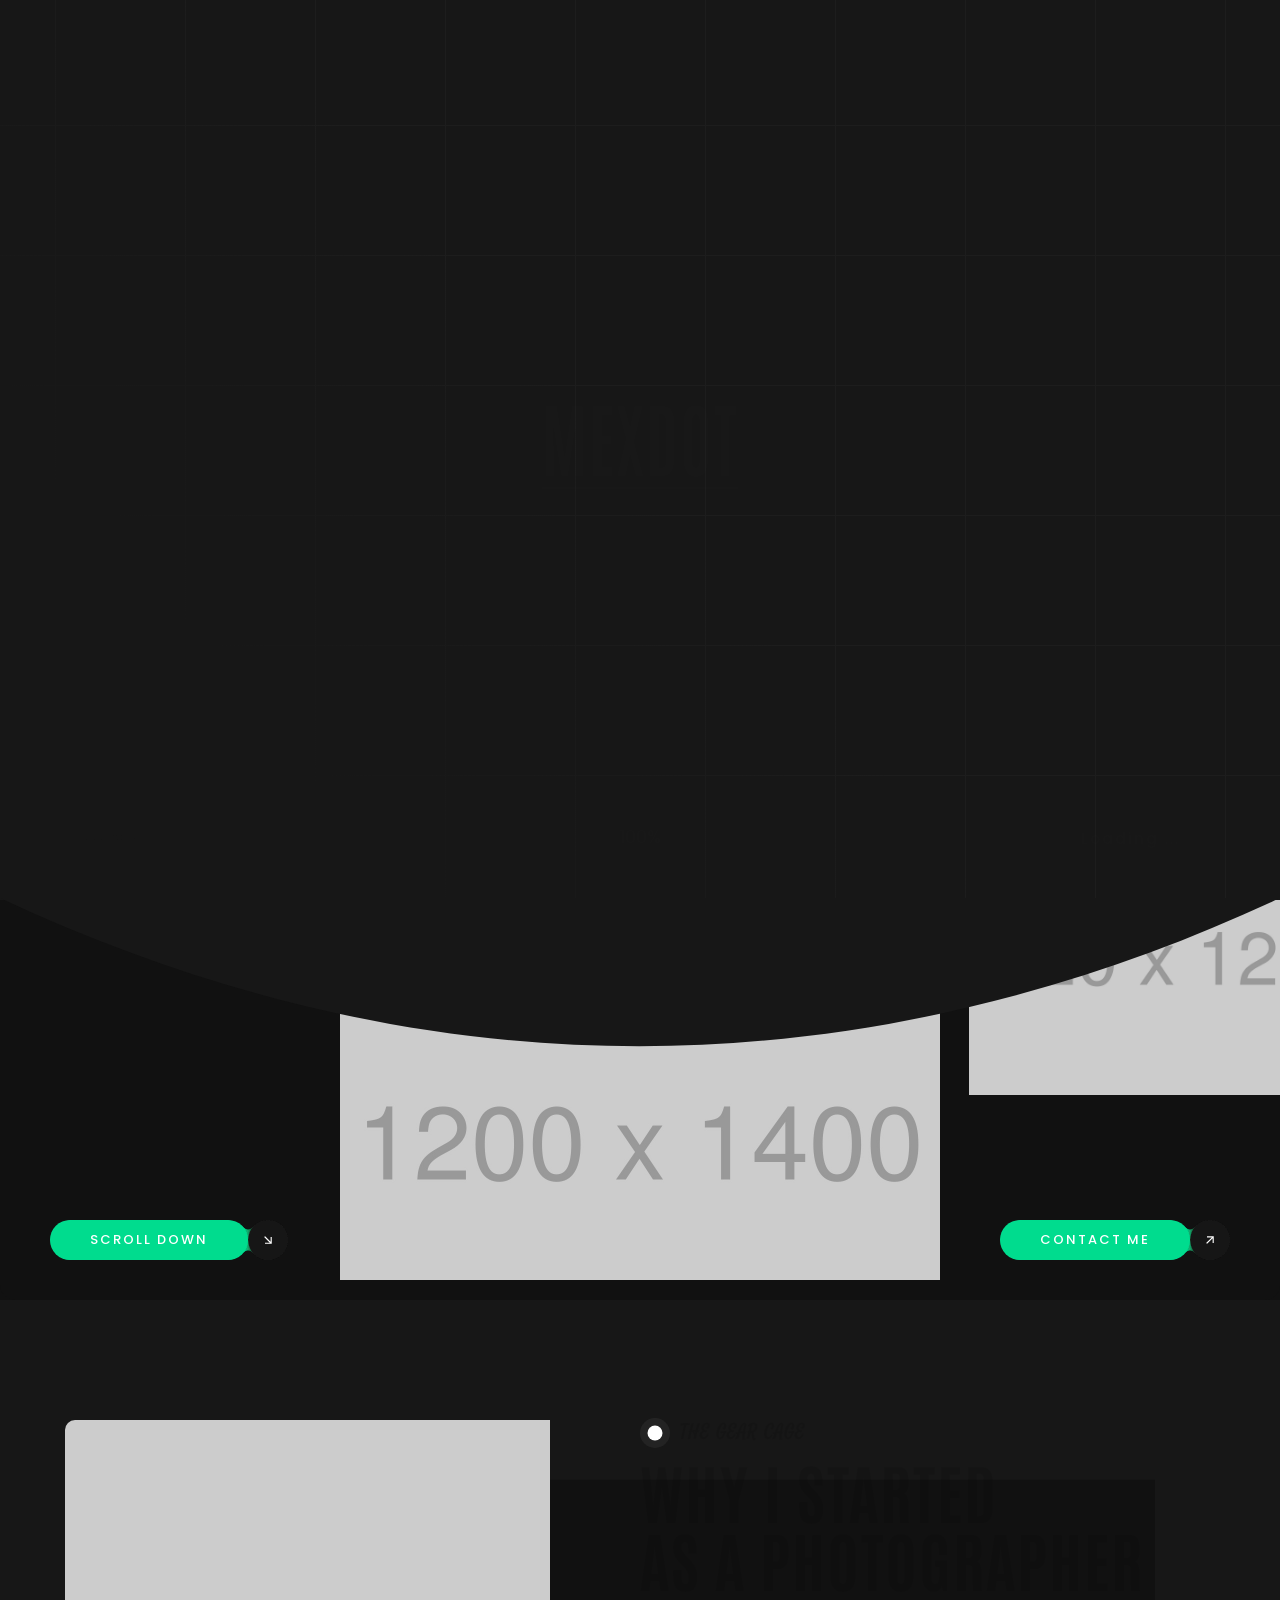
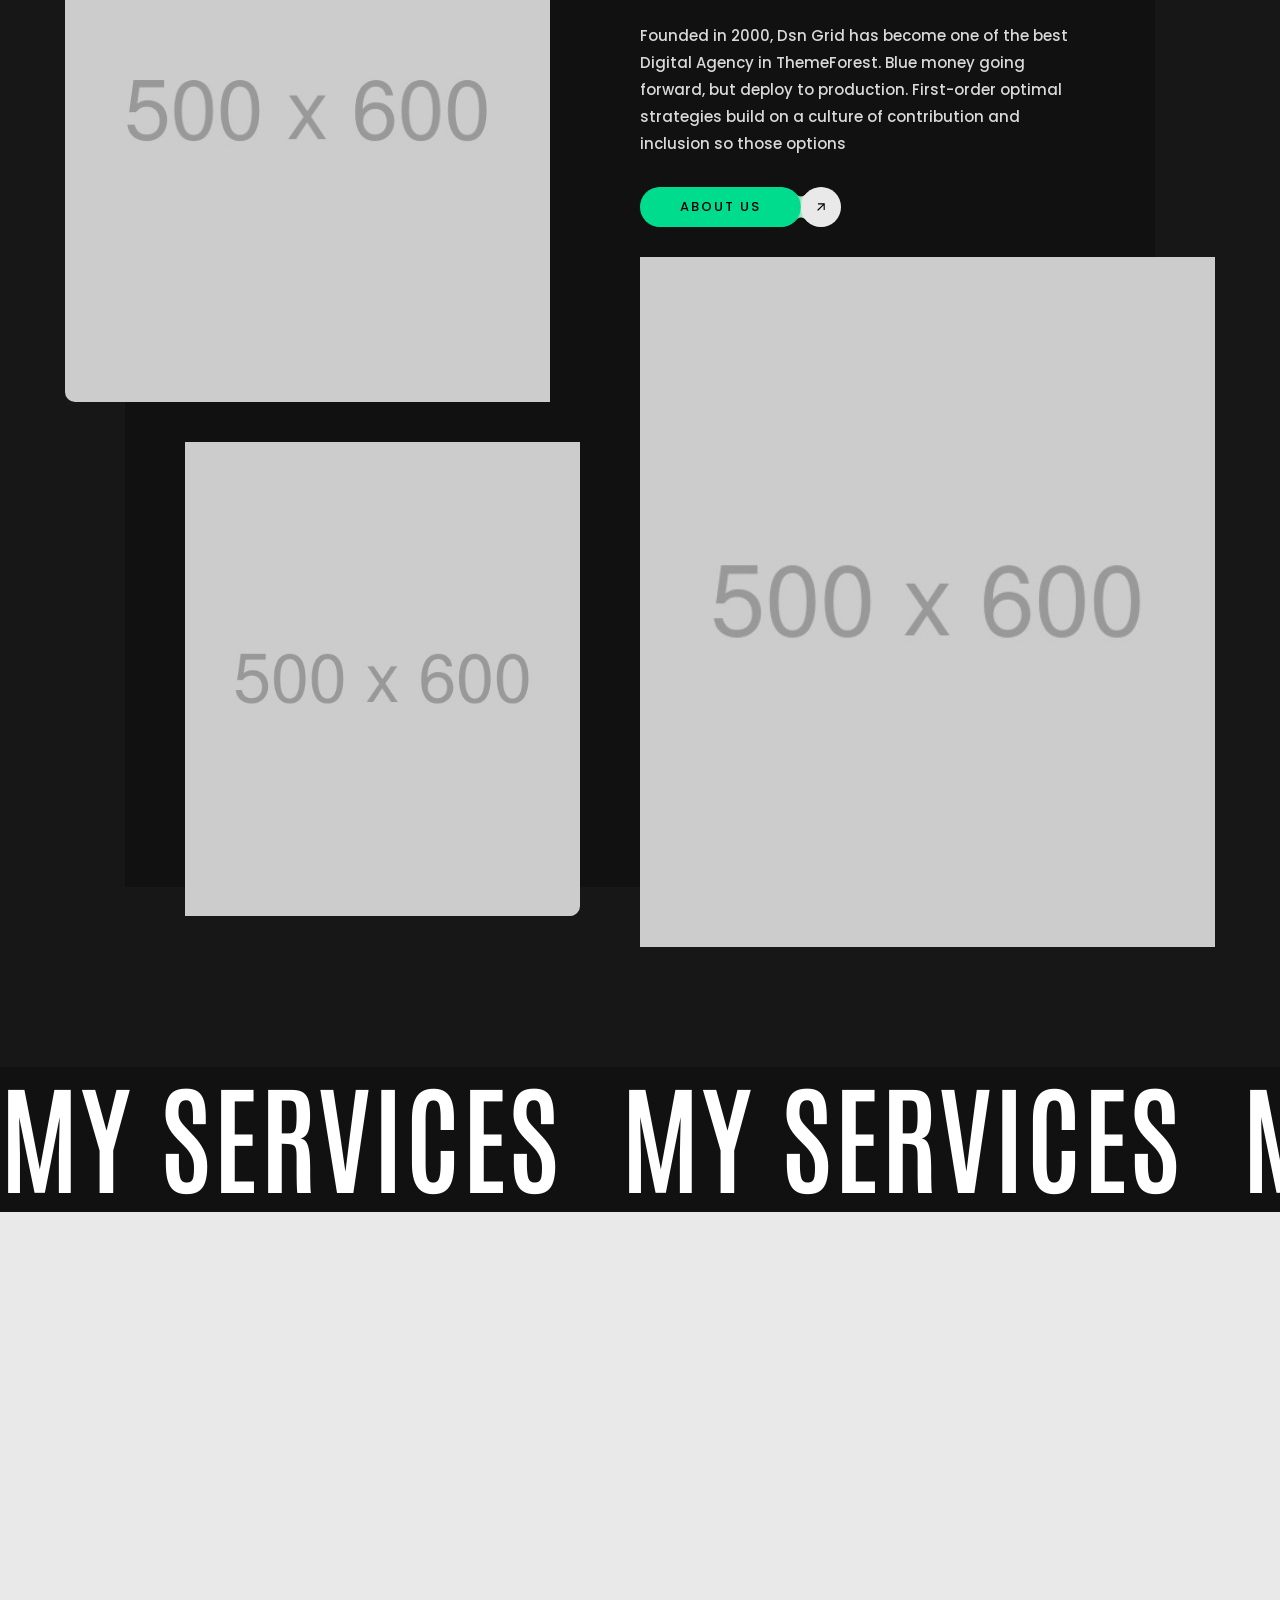
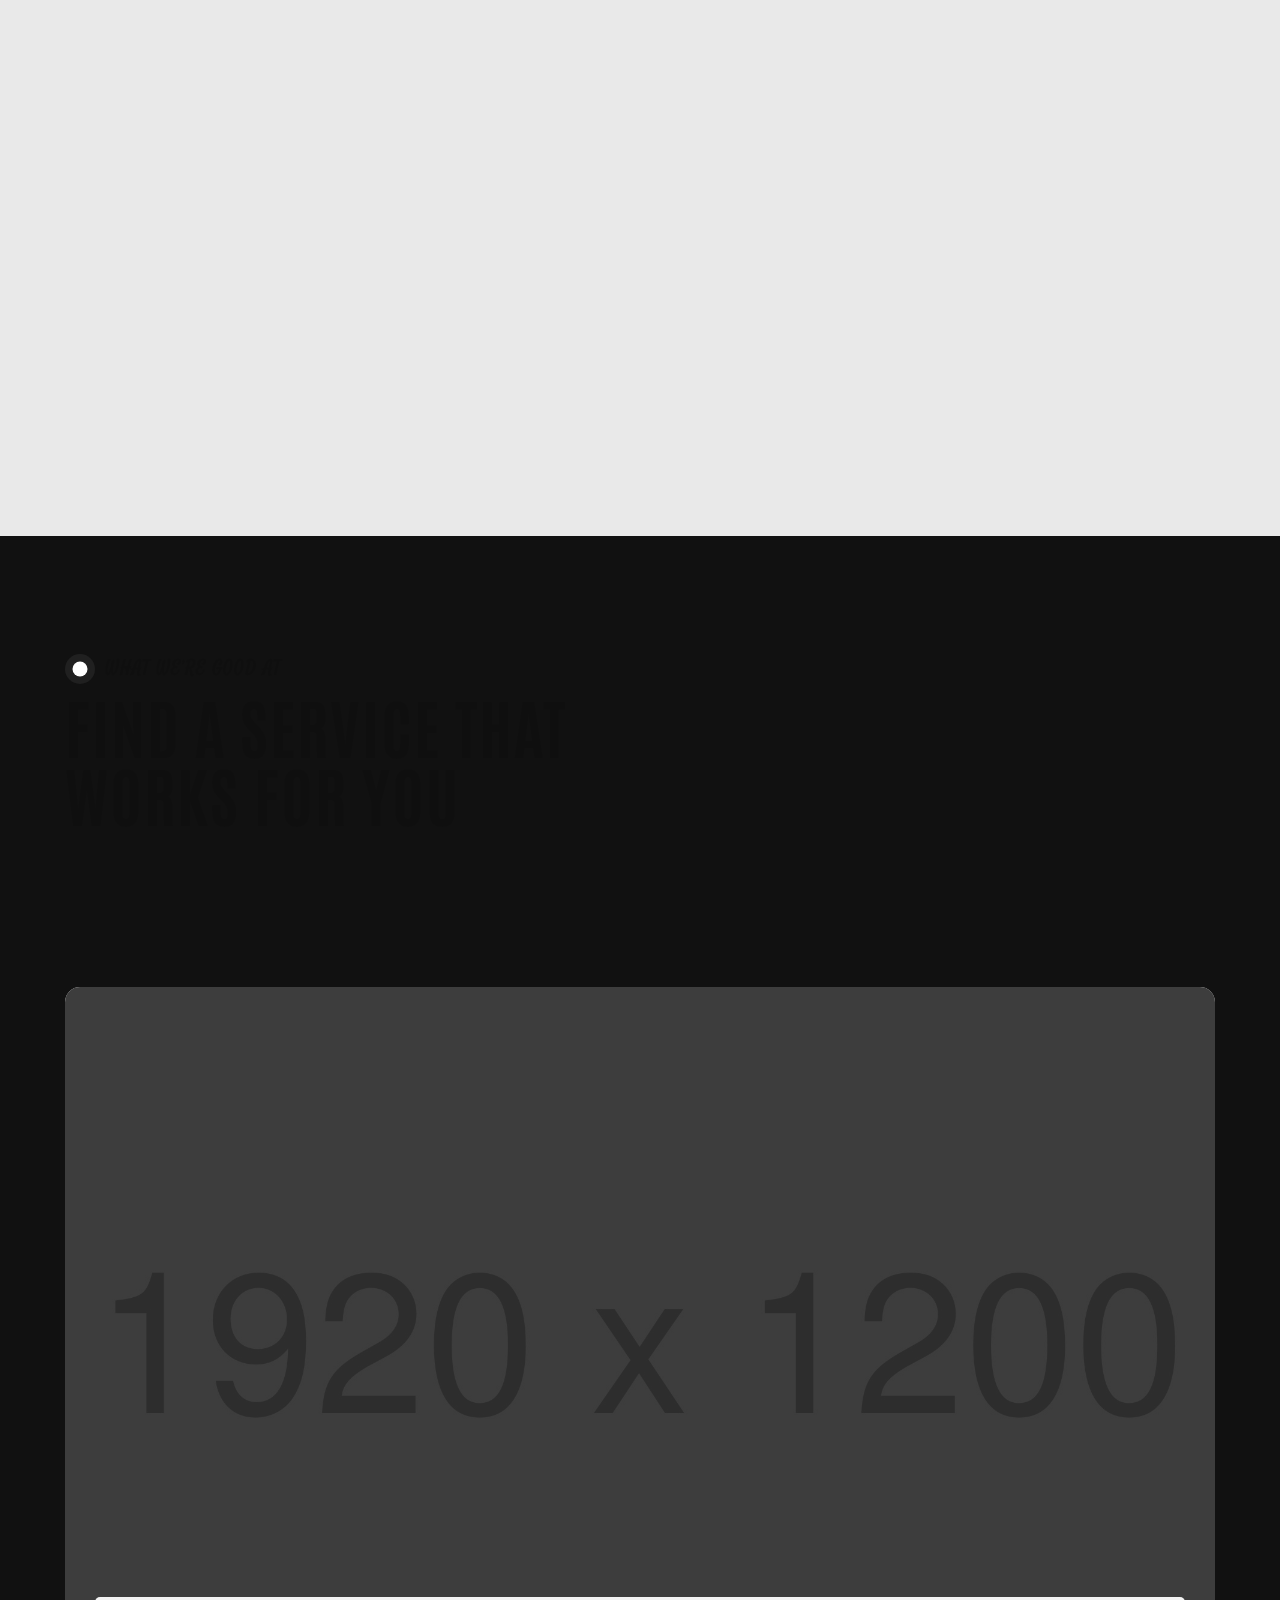
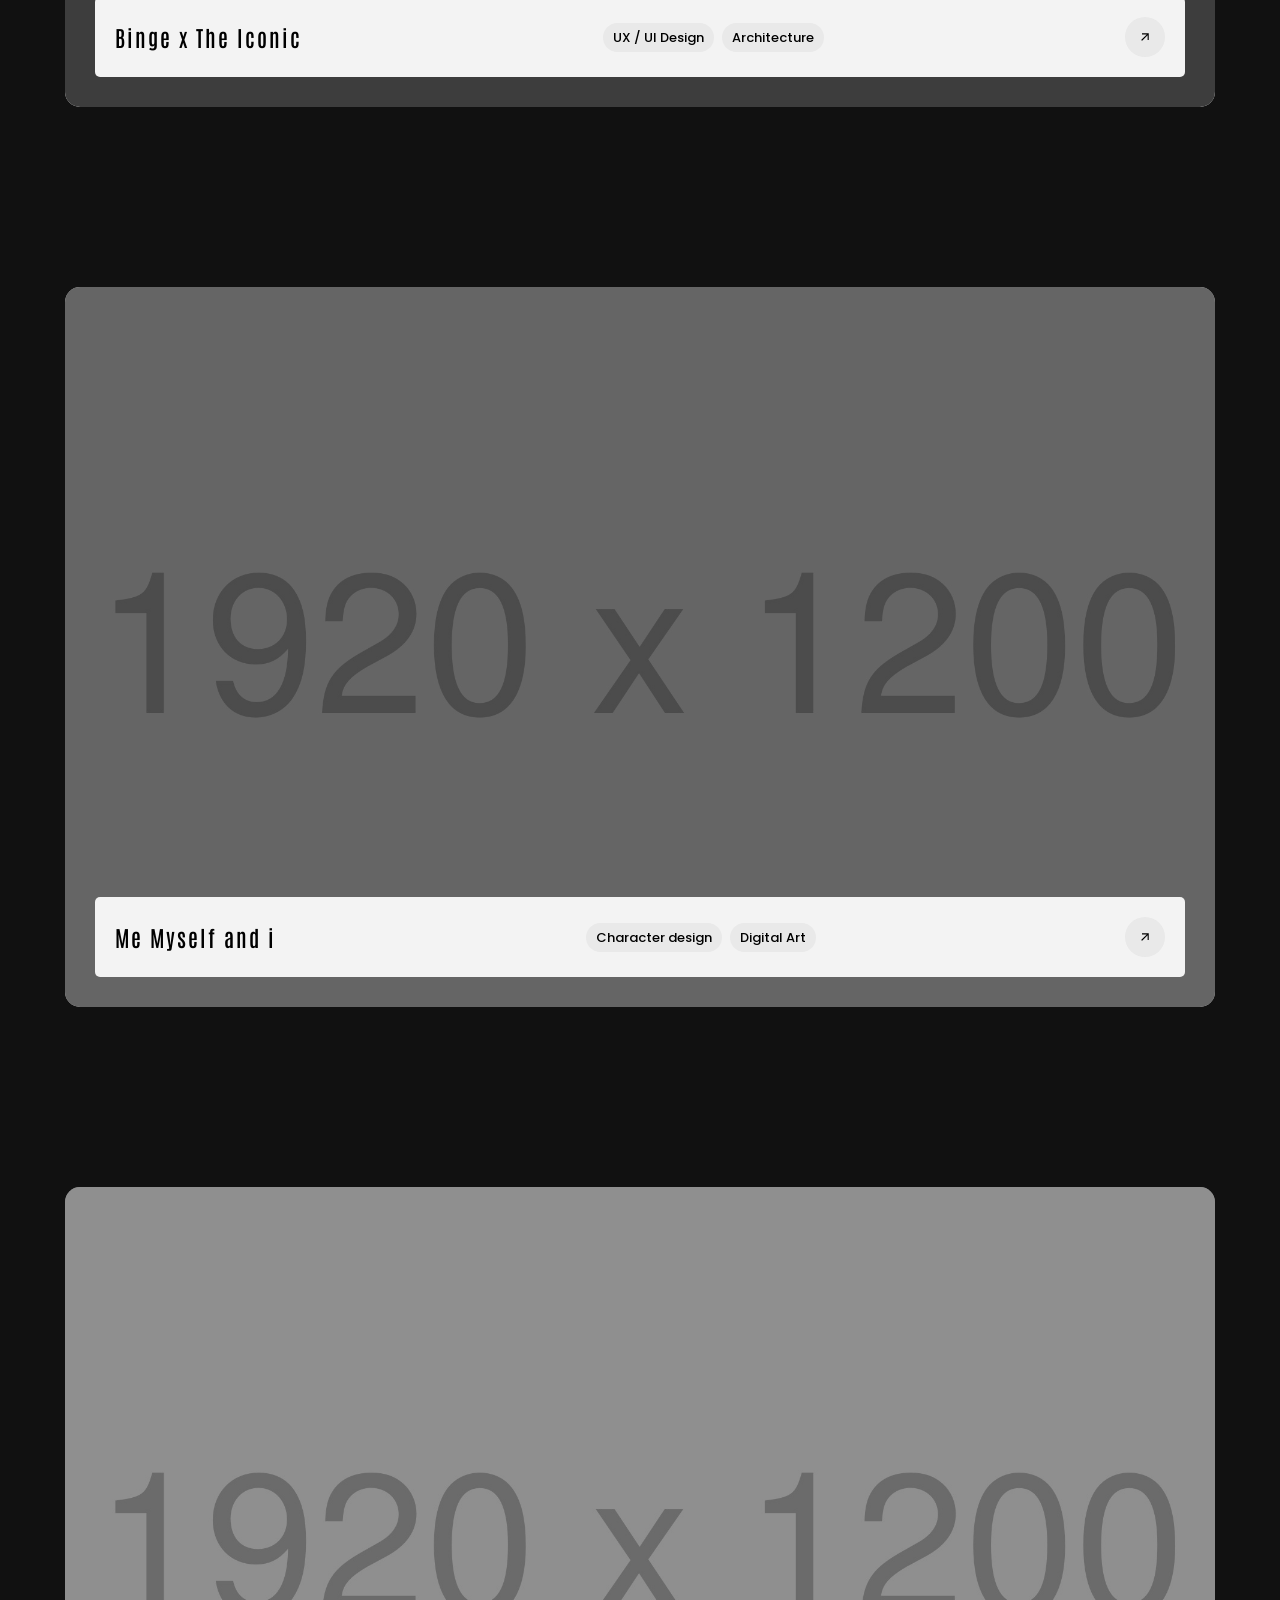
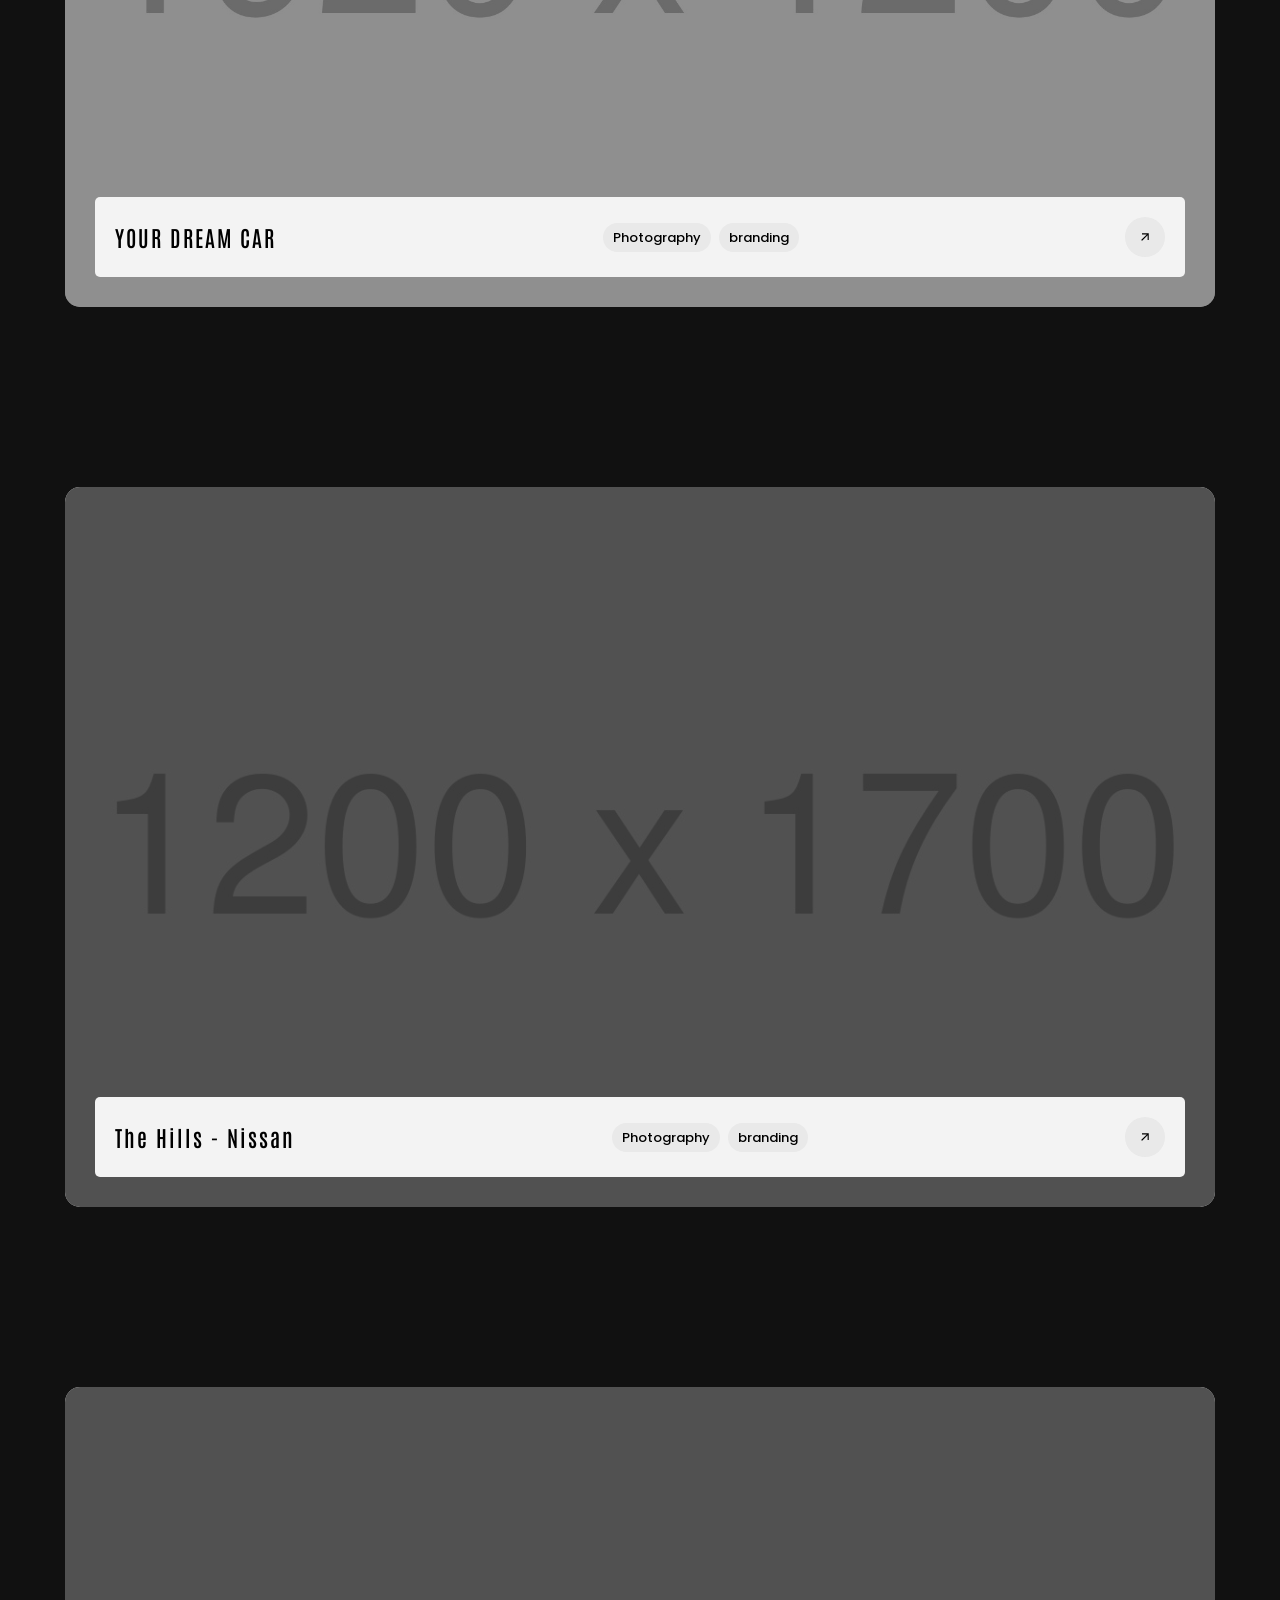
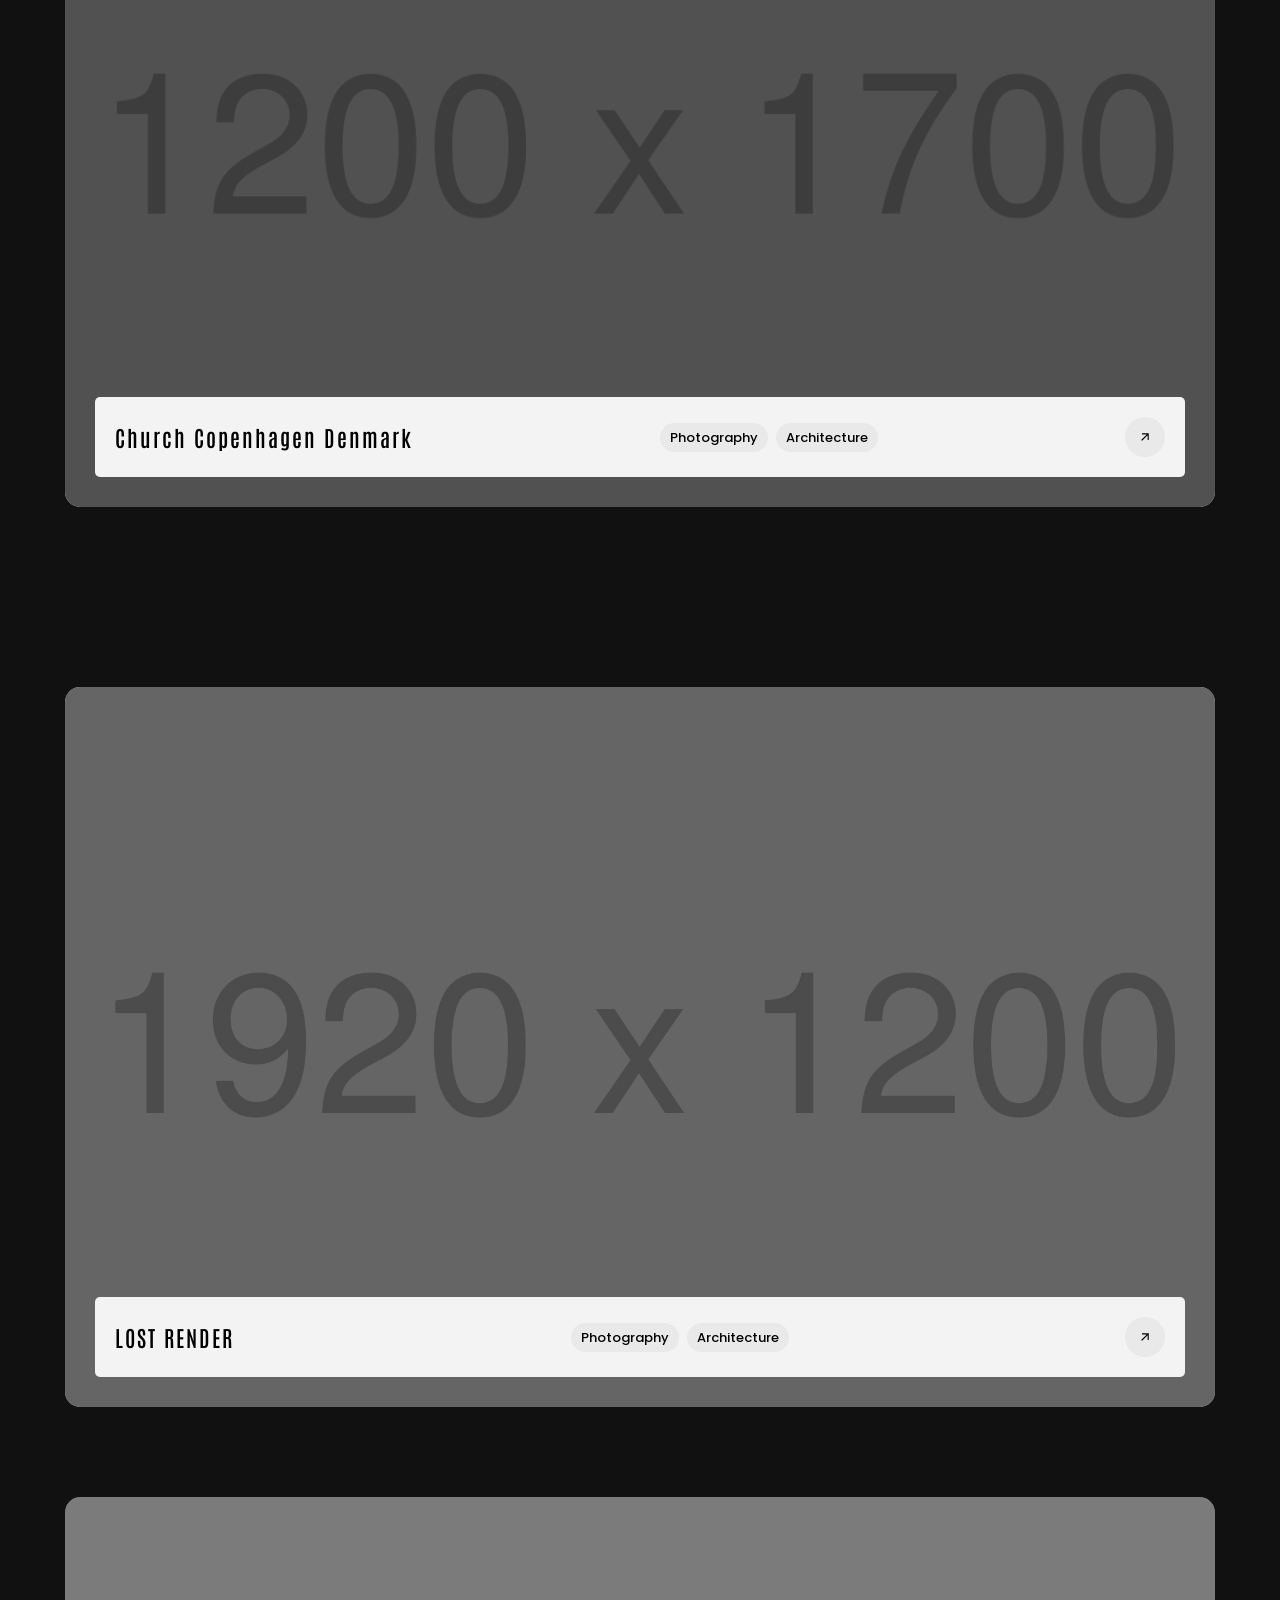
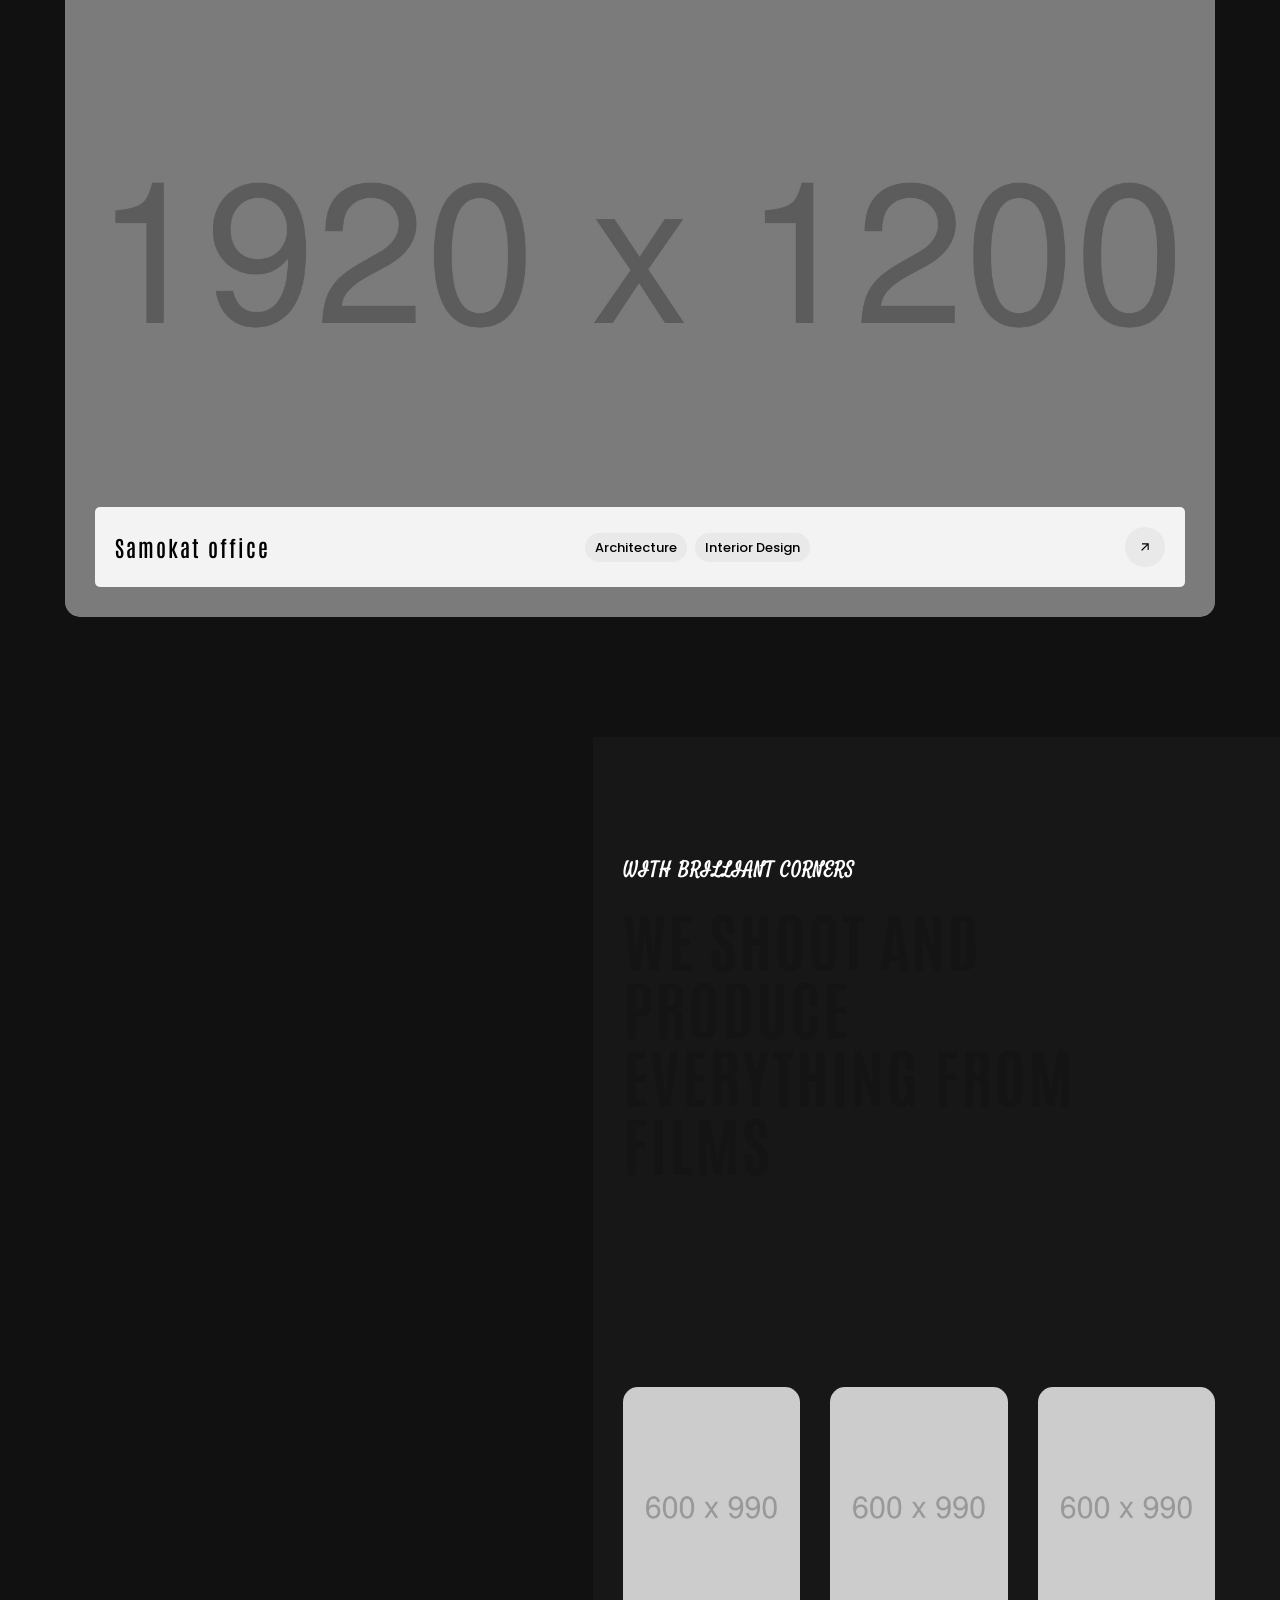
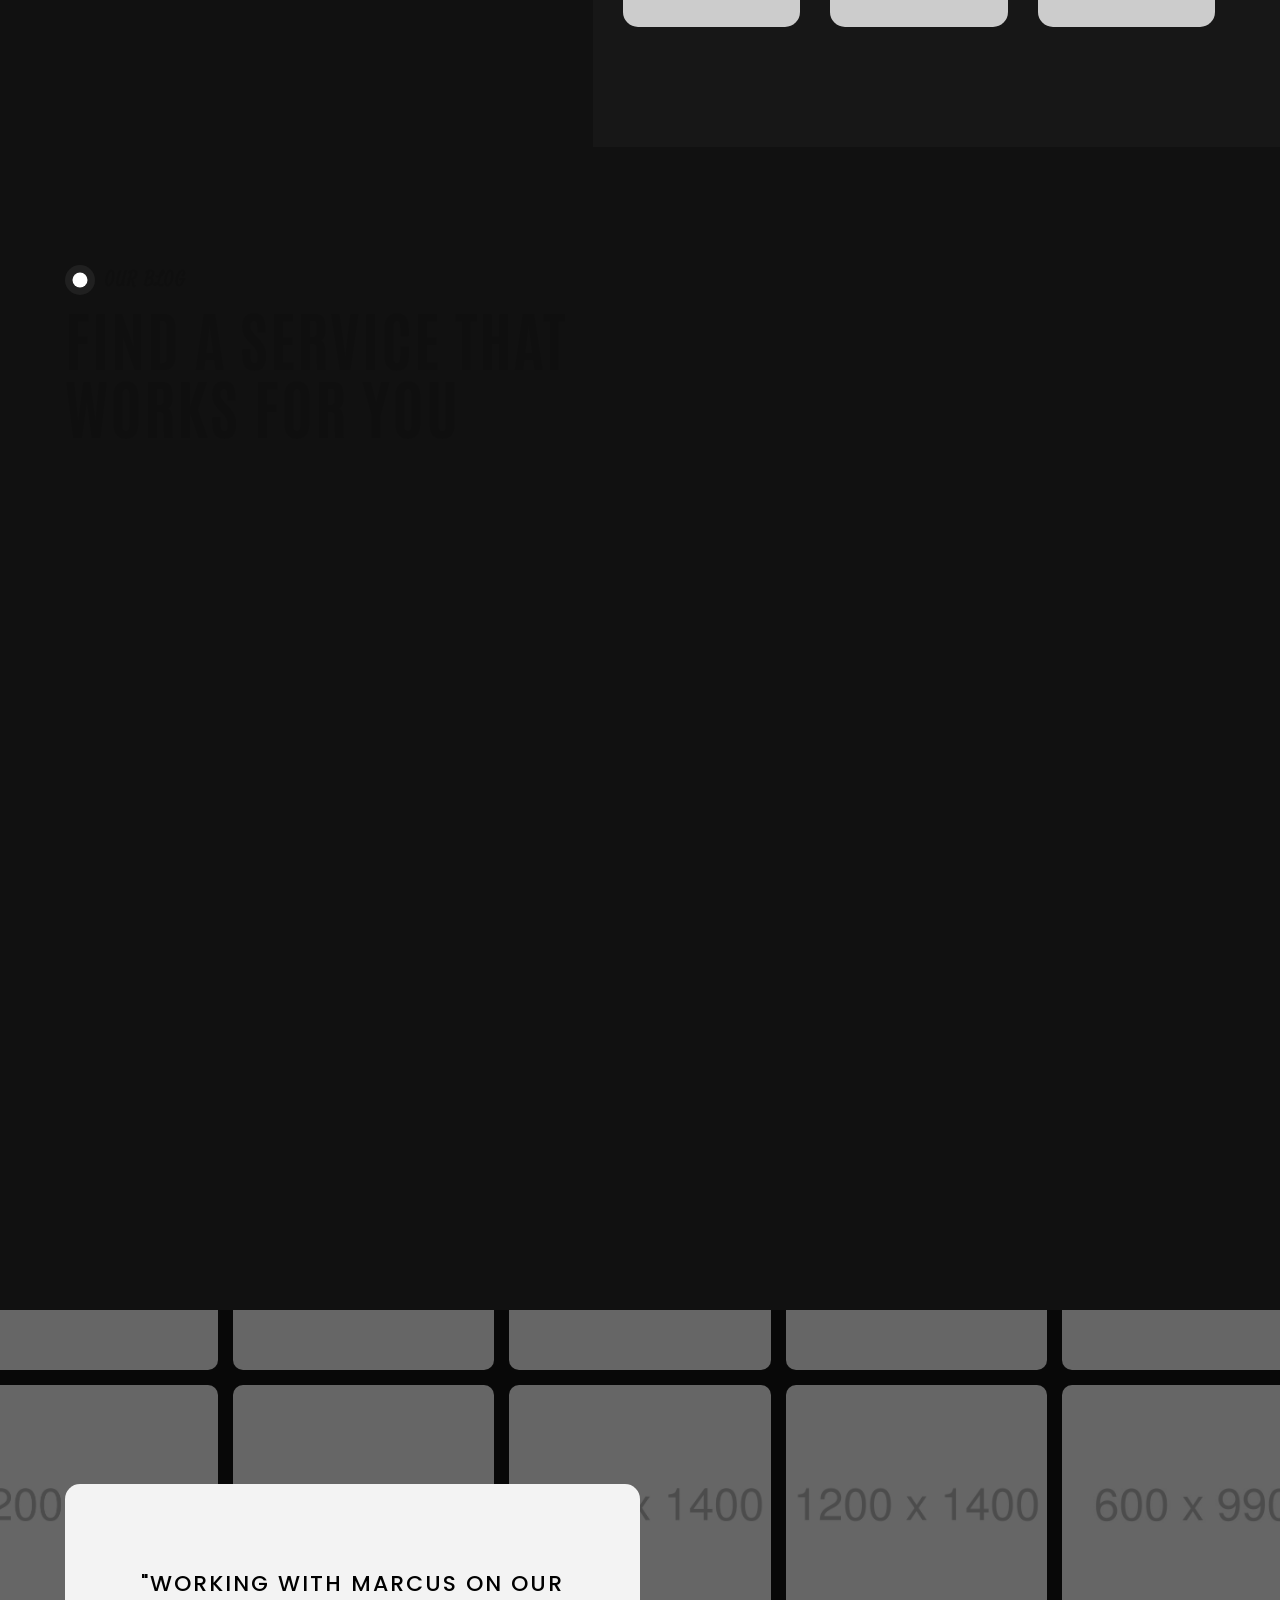
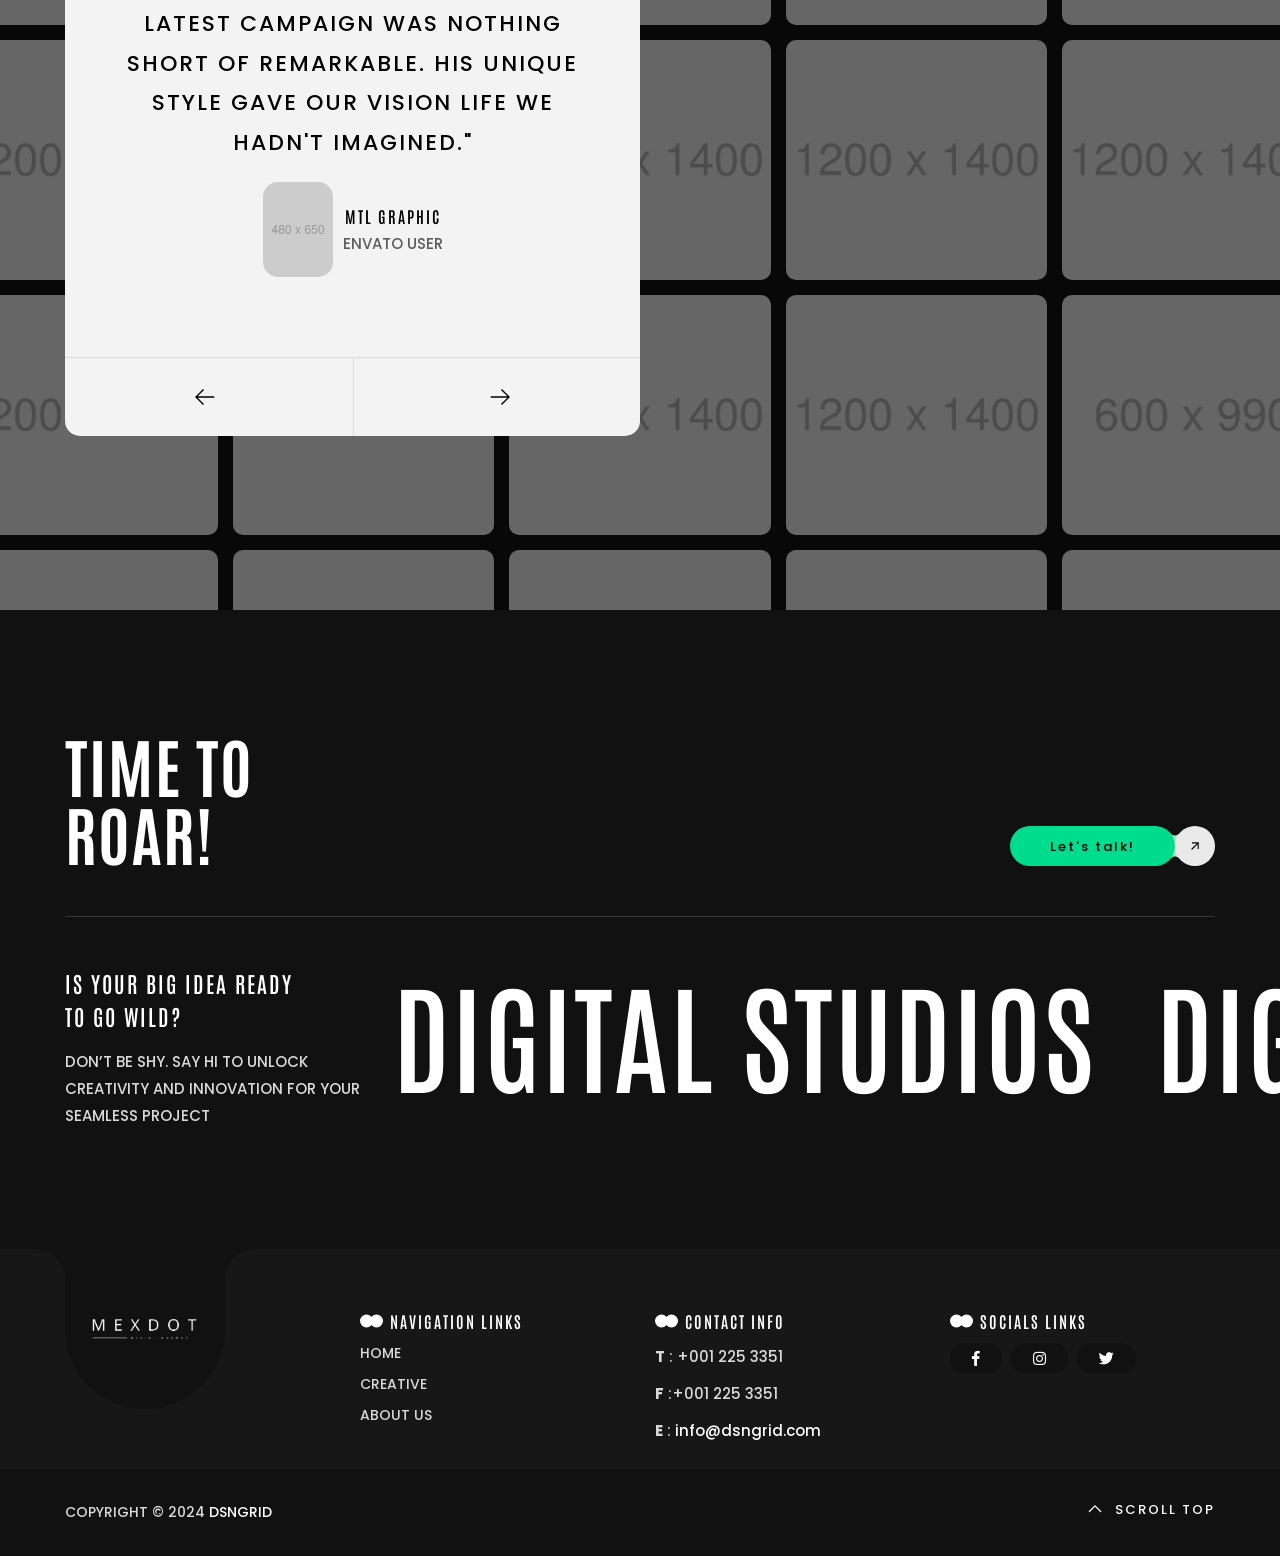
<file: photography.html>
<!doctype html>
<html class="no-js" lang="">

<head>
    <meta charset="utf-8">
    <meta name="description" content="">
    <meta name="viewport" content="width=device-width, initial-scale=1">

    <link href="https://fonts.googleapis.com/css2?family=Poppins:wght@100;200;400;500&amp;display=swap"
        rel="stylesheet">
    <link href="https://fonts.googleapis.com/css2?family=Antonio:wght@100..700&display=swap" rel="stylesheet">
    <link href="https://fonts.googleapis.com/css2?family=Satisfy&display=swap" rel="stylesheet">
    <link rel="icon" href="assets/img/logo-32x32.png" sizes="32x32" />
    <link rel="icon" href="assets/img/logo-192x192.png" sizes="192x192" />

    <title>MexDot - Ajax Portfolio Showcase HTML Template</title>

    <link href="assets/css/plugins.css" rel="stylesheet" />
    <link rel="stylesheet" href="assets/css/style.css">
</head>

<body class="v-dark dsn-ajax">

    <div id="dsn_preloader" class="preloader">

        <div class="dsnload p-absolute">
            <span class="dsnload__row">
                <span class="dsnload__img">
                    <img src="assets/img/logo-light.png" class="logo-dark" alt="mexdot" decoding="async"
                        loading="lazy" />
                    <img src="assets/img/logo.png" class="logo-light" alt="mexdot" decoding="async" loading="lazy" />
                </span>
            </span>
            <span class="dsnload__row dsnload__row--sibling">
                <span class="dsnload__img">
                    <img src="assets/img/logo-light.png" class="logo-dark" alt="mexdot" decoding="async"
                        loading="lazy" />
                    <img src="assets/img/logo.png" class="logo-light" alt="mexdot" decoding="async" loading="lazy" />
                </span>
            </span>
            <span class="dsnload__row dsnload__row--sibling">
                <span class="dsnload__img">
                    <img src="assets/img/logo-light.png" class="logo-dark" alt="mexdot" decoding="async"
                        loading="lazy" />
                    <img src="assets/img/logo.png" class="logo-light" alt="mexdot" decoding="async" loading="lazy" />
                </span>
            </span>
            <span class="dsnload__row dsnload__row--sibling">
                <span class="dsnload__img">
                    <img src="assets/img/logo-light.png" class="logo-dark" alt="mexdot" decoding="async"
                        loading="lazy" />
                    <img src="assets/img/logo.png" class="logo-light" alt="mexdot" decoding="async" loading="lazy" />
                </span>
            </span>


        </div>


        <div class="logo-box v-middle">
            <h3 class="title text-upper">mexdot</h3>
        </div>

        <div class="loading-count">
            <p>0</p>
        </div>

        <span class="loading-text text-uppercase mt-30 dsn-container">Loading ...</span>
        <div class="bg-load background-section d-flex align-items-end dsn-bg-pattern bg-offset bg-square">
            <svg class="dsn-separator-bottom dsn-icon-assistant-color" width="100%" height="100%" viewBox="0 0 100 10"
                preserveAspectRatio="none">
                <path class="path-anim separator__path" data-dsn-to="M 0 0 C 40 0 55 0 100 0 L 0 0 Z"
                    vector-effect="non-scaling-stroke" d="M 0 0 C 40 16 75 10 100 0 L 0 0 Z"></path>
            </svg>
        </div>

    </div>

    <svg width="0" height="0" class="p-absolute hidden">
        <defs>
            <filter id="buttonFilter">
                <feGaussianBlur in="SourceGraphic" stdDeviation="5" result="blur">
                </feGaussianBlur>
                <feColorMatrix in="blur" mode="matrix" values="1 0 0 0 0  0 1 0 0 0  0 0 1 0 0  0 0 0 19 -9"
                    result="buttonFilter"></feColorMatrix>
                <feComposite in="SourceGraphic" in2="buttonFilter" operator="atop">
                </feComposite>
                <feBlend in="SourceGraphic" in2="buttonFilter"></feBlend>
            </filter>
        </defs>
    </svg>

    <main id="main_root" class="main-root">

        <!-- ========== Menu ========== -->
        <header id="site_menu_header" class="site-header d-none">
            <div class="main-logo">
                <a href="index.html" data-dsn-text="mexdot" class="custom-logo-link main-brand effect-ajax" rel="home"
                    aria-current="page">
                    <img src="assets/img/logo-light.png" class="custom-logo logo-light" alt="mexdot" />
                    <img src="assets/img/logo.png" class="custom-logo logo-dark" alt="mexdot" />
                </a>
            </div>
            <nav class="main-navigation ">
                <div class="menu-cover-title header-container dsn-container">MENU</div>
                <ul id="dsn-primary-list" class="primary-nav h2">
                    <li class="nav-item has-sub-menu">
                        <a title="Home" href="#0">
                            <span class="overflow ">Home</span>
                        </a>
                        <ul class="nav-item">
                            <li class="dsn-back">
                                <span>
                                    <svg xmlns="http://www.w3.org/2000/svg" x="0px" y="0px" width="30px"
                                        viewBox="0 0 400.004 400.004" xml:space="preserve">
                                        <g>
                                            <path
                                                d="M382.688,182.686H59.116l77.209-77.214c6.764-6.76,6.764-17.726,0-24.485c-6.764-6.764-17.73-6.764-24.484,0L5.073,187.757 c-6.764,6.76-6.764,17.727,0,24.485l106.768,106.775c3.381,3.383,7.812,5.072,12.242,5.072c4.43,0,8.861-1.689,12.242-5.072 c6.764-6.76,6.764-17.726,0-24.484l-77.209-77.218h323.572c9.562,0,17.316-7.753,17.316-17.315 C400.004,190.438,392.251,182.686,382.688,182.686z" />
                                        </g>
                                    </svg>
                                    <span class="text-toggle-back">
                                        <span class="text-name">Home</span>
                                        <span class="text-back">Back</span>
                                    </span>
                                </span>
                            </li>
                            <li class="nav-item ">
                                <a title="Home" href="index.html">
                                    <span class="overflow">Main Demo</span>
                                </a>
                            </li>
                            <li class="nav-item ">
                                <a title="Corporate" href="corporate.html" data-dsn-text="Corporate">
                                    <span class="overflow">Corporate</span>
                                </a>
                            </li>
                            <li class="nav-item ">
                                <a title="Architecture" href="architecture.html" data-dsn-text="Architecture">
                                    <span class="overflow">Architecture</span>
                                </a>
                            </li>
                            <li class="nav-item ">
                                <a title="Creative" href="creative.html" data-dsn-text="Creative">
                                    <span class="overflow">Creative</span>
                                </a>
                            </li>
                            <li class="nav-item ">
                                <a title="Photographer" href="photography.html" data-dsn-text="Photographer">
                                    <span class="overflow">Photographer</span>
                                </a>
                            </li>
                            <li class="nav-item ">
                                <a title="Freelancer" href="freelancer.html" data-dsn-text="Freelancer">
                                    <span class="overflow">Freelancer</span>
                                </a>
                            </li>
                            <li class="nav-item ">
                                <a title="Personal" href="personal.html" data-dsn-text="Personal">
                                    <span class="overflow">Personal</span>
                                </a>
                            </li>
                        </ul>
                    </li>

                    <li class="nav-item has-sub-menu">
                        <a title="Home" href="#0">
                            <span class="overflow ">Portfolio</span>
                        </a>
                        <ul class="nav-item">
                            <li class="dsn-back">
                                <span>
                                    <svg xmlns="http://www.w3.org/2000/svg" x="0px" y="0px" width="30px"
                                        viewBox="0 0 400.004 400.004" xml:space="preserve">
                                        <g>
                                            <path
                                                d="M382.688,182.686H59.116l77.209-77.214c6.764-6.76,6.764-17.726,0-24.485c-6.764-6.764-17.73-6.764-24.484,0L5.073,187.757 c-6.764,6.76-6.764,17.727,0,24.485l106.768,106.775c3.381,3.383,7.812,5.072,12.242,5.072c4.43,0,8.861-1.689,12.242-5.072 c6.764-6.76,6.764-17.726,0-24.484l-77.209-77.218h323.572c9.562,0,17.316-7.753,17.316-17.315 C400.004,190.438,392.251,182.686,382.688,182.686z" />
                                        </g>
                                    </svg>
                                    <span class="text-toggle-back">
                                        <span class="text-name">Portfolio</span>
                                        <span class="text-back">Back</span>
                                    </span>
                                </span>
                            </li>

                            <li class="nav-item has-sub-menu">
                                <a title="Card" href="#0" data-dsn-text="Portfolio">
                                    <span class="overflow">Card</span>
                                </a>
                                <ul class="nav-item">
                                    <li class="dsn-back">
                                        <span>
                                            <svg xmlns="http://www.w3.org/2000/svg" x="0px" y="0px" width="30px"
                                                viewBox="0 0 400.004 400.004" xml:space="preserve">
                                                <g>
                                                    <path
                                                        d="M382.688,182.686H59.116l77.209-77.214c6.764-6.76,6.764-17.726,0-24.485c-6.764-6.764-17.73-6.764-24.484,0L5.073,187.757 c-6.764,6.76-6.764,17.727,0,24.485l106.768,106.775c3.381,3.383,7.812,5.072,12.242,5.072c4.43,0,8.861-1.689,12.242-5.072 c6.764-6.76,6.764-17.726,0-24.484l-77.209-77.218h323.572c9.562,0,17.316-7.753,17.316-17.315 C400.004,190.438,392.251,182.686,382.688,182.686z" />
                                                </g>
                                            </svg>
                                            <span class="text-toggle-back">
                                                <span class="text-name">Card</span>
                                                <span class="text-back">Back</span>
                                            </span>
                                        </span>
                                    </li>
                                    <li class="nav-item ">
                                        <a title="Card 2 columns" href="work.html" data-dsn-text="Our Portfolio">
                                            <span class="overflow">2 columns</span>
                                        </a>
                                    </li>
                                    <li class="nav-item ">
                                        <a title="Card 2 columns" href="work-3.html" data-dsn-text="Our Portfolio">
                                            <span class="overflow">2 columns Style 2</span>
                                        </a>
                                    </li>
                                </ul>
                            </li>

                            <li class="nav-item has-sub-menu">
                                <a title=">Work massonary" href="#0" data-dsn-text="Portfolio">
                                    <span class="overflow">massonary</span>
                                </a>
                                <ul class="nav-item">
                                    <li class="dsn-back">
                                        <span>
                                            <svg xmlns="http://www.w3.org/2000/svg" x="0px" y="0px" width="30px"
                                                viewBox="0 0 400.004 400.004" xml:space="preserve">
                                                <g>
                                                    <path
                                                        d="M382.688,182.686H59.116l77.209-77.214c6.764-6.76,6.764-17.726,0-24.485c-6.764-6.764-17.73-6.764-24.484,0L5.073,187.757 c-6.764,6.76-6.764,17.727,0,24.485l106.768,106.775c3.381,3.383,7.812,5.072,12.242,5.072c4.43,0,8.861-1.689,12.242-5.072 c6.764-6.76,6.764-17.726,0-24.484l-77.209-77.218h323.572c9.562,0,17.316-7.753,17.316-17.315 C400.004,190.438,392.251,182.686,382.688,182.686z" />
                                                </g>
                                            </svg>
                                            <span class="text-toggle-back">
                                                <span class="text-name">Massonary</span>
                                                <span class="text-back">Back</span>
                                            </span>
                                        </span>
                                    </li>
                                    <li class="nav-item ">
                                        <a title="Massonary 2 columns" href="work-5.html" data-dsn-text="Our Portfolio">
                                            <span class="overflow">Massonary 2 columns</span>
                                        </a>
                                    </li>
                                    <li class="nav-item ">
                                        <a title="Massonary 3 columns" href="work-4.html" data-dsn-text="Our Portfolio">
                                            <span class="overflow">Massonary 3 columns</span>
                                        </a>
                                    </li>

                                </ul>
                            </li>

                            <li class="nav-item">
                                <a title="Hover" href="work-hover.html" data-dsn-text="Portfolio">
                                    <span class="overflow">Hover</span>
                                </a>
                            </li>

                            <li class="nav-item">
                                <a title="horizontal Scroll" href="work-horizontal-scroll.html"
                                    data-dsn-text="Portfolio">
                                    <span class="overflow">horizontal Scroll</span>
                                </a>
                            </li>

                            <li class="nav-item">
                                <a title="Carousel" href="work-2.html" data-dsn-text="Portfolio">
                                    <span class="overflow">Carousel</span>
                                </a>
                            </li>
                        </ul>
                    </li>

                    <li class="nav-item has-sub-menu">
                        <a title="Home" href="#0">
                            <span class="overflow ">Works</span>
                        </a>
                        <ul class="nav-item">
                            <li class="dsn-back">
                                <span>
                                    <svg xmlns="http://www.w3.org/2000/svg" x="0px" y="0px" width="30px"
                                        viewBox="0 0 400.004 400.004" xml:space="preserve">
                                        <g>
                                            <path
                                                d="M382.688,182.686H59.116l77.209-77.214c6.764-6.76,6.764-17.726,0-24.485c-6.764-6.764-17.73-6.764-24.484,0L5.073,187.757 c-6.764,6.76-6.764,17.727,0,24.485l106.768,106.775c3.381,3.383,7.812,5.072,12.242,5.072c4.43,0,8.861-1.689,12.242-5.072 c6.764-6.76,6.764-17.726,0-24.484l-77.209-77.218h323.572c9.562,0,17.316-7.753,17.316-17.315 C400.004,190.438,392.251,182.686,382.688,182.686z" />
                                        </g>
                                    </svg>
                                    <span class="text-toggle-back">
                                        <span class="text-name">Works</span>
                                        <span class="text-back">Back</span>
                                    </span>
                                </span>
                            </li>
                            <li class="nav-item ">
                                <a title="Binge x The Iconic" href="project-1.html" data-dsn-text="Binge x The Iconic">
                                    <span class="overflow">Binge x The Iconic</span>
                                </a>
                            </li>
                            <li class="nav-item ">
                                <a title="Me Myself and i" href="project-2.html" data-dsn-text="Me Myself and i">
                                    <span class="overflow">Me Myself and i</span>
                                </a>
                            </li>
                            <li class="nav-item ">
                                <a title="YOUR DREAM CAR" href="project-3.html" data-dsn-text="YOUR DREAM CAR">
                                    <span class="overflow">YOUR DREAM CAR</span>
                                </a>
                            </li>
                            <li class="nav-item ">
                                <a title="The Hills - Nissan" href="project-4.html" data-dsn-text="The Hills - Nissan">
                                    <span class="overflow">The Hills - Nissan</span>
                                </a>
                            </li>
                            <li class="nav-item ">
                                <a title="Church Copenhagen Denmark" href="project-5.html" data-dsn-text="Church Copenhagen Denmark">
                                    <span class="overflow">Church Copenhagen Denmark</span>
                                </a>
                            </li>
                            <li class="nav-item ">
                                <a title="LOST RENDER" href="project-6.html" data-dsn-text="LOST RENDER">
                                    <span class="overflow">LOST RENDER</span>
                                </a>
                            </li>

                            <li class="nav-item ">
                                <a title="Samokat office" href="project-7.html" data-dsn-text="Samokat office">
                                    <span class="overflow">Samokat office</span>
                                </a>
                            </li>
                        </ul>
                    </li>

                    <li class="nav-item ">
                        <a title="About" href="about.html">
                            <span class="overflow">About</span>
                        </a>
                    </li>
                    <li class="nav-item ">
                        <a title="Contact" href="contact.html">
                            <span class="overflow">Contact</span>
                        </a>
                    </li>
                </ul>

                <div class="container-content  d-flex flex-column justify-content-center section-margin">
                    <div class="nav__info">
                        <div class="nav-content">
                            <h5 class="sm-title-block mb-10">Studio</h5>
                            26-30 New Damietta
                            El-Mahalla El-Kubra, SK1 66LM

                        </div>
                        <div class="nav-content mt-30">
                            <h5 class="sm-title-block mb-10">Contact</h5>
                            <p class="links over-hidden mb-1">
                                <a class="link-hover d-block" href="tel:00201004392260"
                                    data-hover-text="+00 (2)012 3321">+00
                                    (2)01004392260</a>
                                <a class="link-hover" href="tel:00201024552406" data-hover-text="+00 (2)012 3321">+00
                                    (2)01024552406</a>
                            </p>
                            <p class="links over-hidden"><a class="link-hover" href="mailto:info@dsngrid.com"
                                    data-hover-text="info@dsngrid.com">info@dsngrid.com</a></p>

                        </div>
                    </div>
                    <div class="nav-social nav-content mt-30">
                        <div class="nav-social-inner p-relative">
                            <h5 class="sm-title-block mb-10">Follow us</h5>
                            <ul style="--dsn-li-name: dsn6;">
                                <li style="--dsn-li-index: 0;"><a href="#0" target="_blank"
                                        rel="nofollow noopener noreferrer">Dribbble.</a></li>
                                <li style="--dsn-li-index: 1;"><a href="#0" target="_blank"
                                        rel="nofollow noopener noreferrer">Behance.</a></li>
                                <li style="--dsn-li-index: 2;"><a href="#0" target="_blank"
                                        rel="nofollow noopener noreferrer">Linkedin.</a></li>
                                <li style="--dsn-li-index: 3;"><a href="#0" target="_blank"
                                        rel="nofollow noopener noreferrer">Twitter.</a></li>
                            </ul>
                        </div>
                    </div>
                </div>
            </nav>
            <div id="navbar_toggle" class="navbar-toggle">
                <div class="toggle-icon">
                    <div class="toggle-line"></div>
                    <div class="toggle-line"></div>
                    <div class="toggle-line"></div>
                </div>
                <div class="toggle-text">
                    <div class="text-menu">Menu</div>
                    <div class="text-open">Open</div>
                    <div class="text-close">Close</div>
                </div>
            </div>
            <div class="bg-load background-main"></div>

            <svg width="100%" height="100%" viewBox="0 0 100 100" preserveAspectRatio="none"
                class="bg-load dsn-svg-transition">
                <path vector-effect="non-scaling-stroke" d="M 0 100 V 100 Q 50 100 100 100 V 100 z" />
            </svg>

        </header>
        <!-- ========== End Menu ========== -->

        <div id="dsn-scrollbar">

            <div class="header-photography header-photography-2 preview dsn-flip-animation p-relative d-flex align-items-center justify-content-center v-dark before-z-index has-border-radius"
                data-dsn-option='{"speed":3,"scale":false,"brightness":false,"contrast":false,"skew":false}'>
                <div class="grid">

                    <div class="row justify-content-center">
                        <div class="row__item">
                            <div class="row__item-inner">
                                <div class="row__item-img">
                                    <img class="cover-bg-img" src="assets/img/photography/9.jpg" alt="">
                                </div>
                            </div>
                        </div>
                    </div>

                    <div class="row justify-content-between">
                        <div class="row__item">
                            <div class="row__item-inner">
                                <div class="row__item-img">
                                    <img class="cover-bg-img" src="assets/img/photography/20.jpg" alt="">
                                </div>
                            </div>
                        </div>

                        <div class="row__item">
                            <div class="row__item-inner">
                                <div class="row__item-img">
                                    <img class="cover-bg-img" src="assets/img/photography/15.jpg" alt="">
                                </div>
                            </div>
                        </div>
                    </div>

                    <div class="row justify-content-center">
                        <div class="row__item">
                            <div class="row__item-inner">
                                <div class="row__item-img">
                                    <img class="cover-bg-img" src="assets/img/photography/7.jpg" alt="">
                                </div>
                            </div>
                        </div>
                    </div>
                </div>

                <div class="content v-middle text-center d-flex flex-column align-items-center">
                    <h3 class="title text-upper">Interfaces <br> that stand out</h3>
                    <p class="max-w570 mt-20">We are mater, magicians of the digital age,
                        dancing on the edge of creativity for more
                        than two decades.</p>
                </div>

                <div class="footer-head w-100 left-0 p-absolute bottom-0 z-index-2 pb-40">
                    <div class="dsn-container d-flex justify-content-between">
                        <div class="dsn-btn dsn-btn-shape rotate-icon d-flex">

                            <a class="dsn-scroll-bottom  button background-section" href="#page_wrapper" rel="nofollow"
                                data-dsn-option='{"ease": "power4.inOut" , "duration" : 1.5}'>
                                <span class="title-btn text-upper p-relative  z-index-1 heading-color"
                                    data-animate-text="Scroll Down">
                                    <span>Scroll Down</span>
                                </span>
                            </a>

                            <span class="icon background-section">
                                <svg xmlns="http://www.w3.org/2000/svg" viewBox="0 0 384 512">
                                    <path d="M328 96h24v288h-48V177.9L81 401l-17 17-33.9-34 17-17 223-223H64V96h264z">
                                    </path>
                                </svg>
                            </span>

                        </div>

                        <div class="dsn-btn dsn-btn-shape d-flex">

                            <a class="button background-section effect-ajax" href="contact.html"
                                data-dsn-text="CONTACT ME">
                                <span class="title-btn text-upper p-relative  z-index-1 heading-color"
                                    data-animate-text="Contact Me">
                                    <span>Contact Me</span>
                                </span>
                            </a>

                            <span class="icon background-section">
                                <svg xmlns="http://www.w3.org/2000/svg" viewBox="0 0 384 512">
                                    <path d="M328 96h24v288h-48V177.9L81 401l-17 17-33.9-34 17-17 223-223H64V96h264z">
                                    </path>
                                </svg>
                            </span>

                        </div>
                    </div>
                </div>
            </div>

            <div id="page_wrapper" class="wrapper">

                <!-- ========== About Section Tow ========== -->
                <section class="about-section about-2 p-relative section-padding background-section">
                    <div class="p-relative container">
                        <div class="p-relative d-grid grid-md-2 d-grid-no-space  z-index-1">
                            <div class="bg-mask background-main  v-middle"></div>

                            <div class="box-img">
                                <img src="assets/img/photo-1.jpg" alt="">
                                <img src="assets/img/photo-2.jpg" alt="">
                            </div>
                            <div class="box-info">

                                <div class="section-title dsn-fill d-flex flex-column mb-30">
                                    <span class="sub-heading mb-10">The Gear cage</span>
                                    <h2 class="title ">Why I started <br> as a photographer</h2>
                                </div>

                                <p class="max-w570 mt-20 pr-120">
                                    Founded in 2000, Dsn Grid has become one of the best Digital Agency in ThemeForest.
                                    Blue
                                    money going forward, but deploy to production. First-order optimal strategies build
                                    on a
                                    culture of contribution and inclusion so those options
                                </p>

                                <div class="dsn-btn dsn-btn-shape mt-30 d-flex">

                                    <a class="button background-section v-light effect-ajax" href="about.html">
                                        <span class="title-btn p-relative  z-index-1 heading-color"
                                            data-animate-text="ABOUT US">
                                            <span>ABOUT US</span>
                                        </span>
                                    </a>

                                    <span class="icon background-section v-light">
                                        <svg xmlns="http://www.w3.org/2000/svg" viewBox="0 0 384 512">
                                            <path
                                                d="M328 96h24v288h-48V177.9L81 401l-17 17-33.9-34 17-17 223-223H64V96h264z">
                                            </path>
                                        </svg>
                                    </span>

                                </div>

                                <img class="mt-30" src="assets/img/photo-3.jpg" alt="">

                            </div>
                        </div>
                    </div>
                </section>
                <!-- ========== End About Section Tow ========== -->

                <!-- ========== service ========== -->
                <section class="dsn-service services-personal v-light background-section pb-section">
                    <div class="p-relative dsn-marquee v-dark background-main pb-15 mb-70 over-hidden"
                        data-dsn-option='{"speed":0,"duplicatedNumber":7,"duration":7000,"gap":60,"delayBeforeStart":1000,"direction":"left","duplicated":true,"pauseOnHover":false,"startVisible":true,"pauseOnCycle":true,"allowCss3Support":true}'>
                        <h2 class="dsn-text-marquee d-flex title-lg text-upper">My SERVICES</h2>
                    </div>

                    <div class="container">
                        <div class="services-inner dsn-accordion">
                            <div class="service-item dsn-up">
                                <div class="d-flex flex-column">
                                    <div class="title-box d-flex align-items-center ">
                                        <div class="number title">1</div>
                                        <div class="w-100 d-flex justify-content-between align-items-center">
                                            <div class="">
                                                <h4 class="title text-upper">infographic design</h4>
                                            </div>

                                            <div class="icon-right">
                                                <svg xmlns="http://www.w3.org/2000/svg" width="512" height="512"
                                                    viewBox="0 0 24 24">
                                                    <path
                                                        d="M15.5,6c-1.378,0-2.5,1.122-2.5,2.5s1.122,2.5,2.5,2.5,2.5-1.122,2.5-2.5-1.122-2.5-2.5-2.5Zm0,4c-.827,0-1.5-.673-1.5-1.5s.673-1.5,1.5-1.5,1.5,.673,1.5,1.5-.673,1.5-1.5,1.5ZM24,2.5c0-1.378-1.122-2.5-2.514-2.5-4.942,.141-9.444,2.552-13.111,7.001-1.586,.019-3.168,.404-4.585,1.115-2.302,1.155-3.79,3.661-3.79,6.384v.5H5c1.068,0,2.073,.416,2.829,1.171,.755,.756,1.171,1.76,1.171,2.829v5h.5c2.723,0,5.229-1.487,6.384-3.789,.712-1.417,1.096-3,1.115-4.586,4.448-3.667,6.86-8.17,7.001-13.125ZM4.238,9.01c1.034-.519,2.165-.845,3.317-.961-.098,.132-.196,.265-.293,.4-1.553,2.167-2.712,4.684-3.092,5.551H1.019c.166-2.15,1.393-4.074,3.219-4.99Zm10.752,10.752c-.917,1.826-2.84,3.053-4.99,3.219v-3.151c.868-.38,3.384-1.539,5.552-3.092,.135-.097,.268-.194,.4-.292-.116,1.152-.442,2.283-.961,3.317Zm-.021-3.837c-1.803,1.292-3.914,2.325-4.976,2.811-.064-1.236-.576-2.389-1.457-3.271-.882-.882-2.035-1.393-3.271-1.457,.486-1.062,1.519-3.173,2.811-4.976C10.629,5.469,15.033,1.184,21.5,1c.827,0,1.5,.673,1.5,1.486-.184,6.481-4.469,10.885-8.031,13.439ZM1.732,18.732c-.85,.849-1.419,3.881-1.524,4.48l-.124,.703,.703-.124c.599-.105,3.631-.674,4.48-1.524,.472-.472,.732-1.1,.732-1.768s-.26-1.296-.732-1.768c-.943-.944-2.592-.944-3.535,0Zm2.828,2.828c-.386,.386-1.934,.831-3.227,1.106,.275-1.293,.72-2.841,1.106-3.227,.283-.283,.66-.439,1.061-.439s.777,.156,1.061,.439,.439,.66,.439,1.061-.156,.777-.439,1.061Z" />
                                                </svg>
                                            </div>
                                        </div>
                                    </div>

                                    <div class="content mt-30 d-grid grid-1-half">
                                        <div class="text">
                                            <p class="sm-title-block text-upper">Our branding services cover every
                                                aspect of your brand’s development, from logo creation to voice and
                                                style guidelines.</p>
                                        </div>

                                        <ul class="text-upper text-right ml-auto body-color">
                                            <li>CMS Integration</li>
                                            <li>Motion &amp; Animations</li>
                                            <li>3D Development</li>
                                        </ul>
                                    </div>
                                </div>

                            </div>

                            <div class="service-item dsn-up">
                                <div class="d-flex flex-column">
                                    <div class="title-box d-flex align-items-center ">
                                        <div class="number title">2</div>
                                        <div class="w-100 d-flex justify-content-between align-items-center">
                                            <div class="">
                                                <h4 class="title text-upper">WEB DEVELOPMENT</h4>
                                            </div>

                                            <div class="icon-right">
                                                <svg xmlns="http://www.w3.org/2000/svg" viewBox="0 0 24 24" width="512"
                                                    height="512">
                                                    <path
                                                        d="M22.935,16.313c1.417,1.418,1.417,3.726,0,5.143l-1.479,1.479c-.687,.688-1.6,1.065-2.571,1.065s-1.885-.378-2.571-1.065l-3.625-3.624c-.195-.195-.195-.512,0-.707s.512-.195,.707,0l3.625,3.624c.996,.996,2.732,.996,3.729,0l1.479-1.479c1.027-1.027,1.027-2.7,0-3.729l-.271-.271-1.865,1.865c-.098,.098-.226,.146-.354,.146s-.256-.049-.354-.146c-.195-.195-.195-.512,0-.707l1.865-1.865-2.239-2.239-1.864,1.864c-.195,.195-.512,.195-.707,0s-.195-.512,0-.707l2.218-2.218c.195-.195,.512-.195,.707,0l3.57,3.57ZM4.689,11.311c.098,.098,.226,.146,.354,.146s.256-.049,.354-.146c.195-.195,.195-.512,0-.707L1.772,6.979c-1.027-1.028-1.027-2.701,0-3.729l1.479-1.479c.996-.996,2.732-.996,3.729,0l.521,.521-1.864,1.864c-.195,.195-.195,.512,0,.707,.098,.098,.226,.146,.354,.146s.256-.049,.354-.146l1.864-1.864,1.989,1.989-1.864,1.864c-.195,.195-.195,.512,0,.707s.512,.195,.707,0l2.218-2.218c.195-.195,.195-.512,0-.707L7.686,1.065C6.314-.309,3.918-.31,2.543,1.065l-1.479,1.479C-.353,3.961-.353,6.269,1.065,7.687l3.625,3.624ZM23.035,5.622L6.335,22.322c-1.081,1.082-2.52,1.678-4.049,1.678H.5c-.276,0-.5-.224-.5-.5v-1.785c0-1.529,.596-2.968,1.678-4.05L18.377,.965c1.284-1.283,3.374-1.283,4.658,0,.622,.622,.965,1.449,.965,2.329s-.343,1.706-.965,2.328Zm-4.278,2.864l-3.243-3.243L2.385,18.372c-.893,.893-1.385,2.08-1.385,3.343v1.285h1.286c1.263,0,2.45-.492,3.342-1.385l13.129-13.129Zm4.243-5.192c0-.613-.238-1.188-.672-1.622-.894-.895-2.349-.895-3.244,0l-2.864,2.864,3.243,3.243,2.864-2.864c.434-.434,.672-1.009,.672-1.621Z" />
                                                </svg>
                                            </div>
                                        </div>
                                    </div>

                                    <div class="content mt-30 d-grid grid-1-half">
                                        <div class="text">
                                            <p class="sm-title-block text-upper">Our branding services cover every
                                                aspect of your brand’s development, from logo creation to voice and
                                                style guidelines.</p>
                                        </div>

                                        <ul class="text-upper text-right ml-auto body-color">
                                            <li>CMS Integration</li>
                                            <li>Motion &amp; Animations</li>
                                            <li>3D Development</li>
                                        </ul>
                                    </div>
                                </div>

                            </div>

                            <div class="service-item dsn-up">
                                <div class="d-flex flex-column">
                                    <div class="title-box d-flex align-items-center ">
                                        <div class="number title">3</div>
                                        <div class="w-100 d-flex justify-content-between align-items-center">
                                            <div class="">
                                                <h4 class="title text-upper">UI-UX DESIGN</h4>
                                            </div>

                                            <div class="icon-right">
                                                <svg xmlns="http://www.w3.org/2000/svg" viewBox="0 0 24 24" width="512"
                                                    height="512">
                                                    <path
                                                        d="M20.5,14H10V3.5c0-1.93-1.57-3.5-3.5-3.5H3.5C1.57,0,0,1.57,0,3.5V19.5c0,2.481,2.019,4.5,4.5,4.5H20.5c1.93,0,3.5-1.57,3.5-3.5v-3c0-1.93-1.57-3.5-3.5-3.5Zm2.5,6.5c0,1.379-1.121,2.5-2.5,2.5H4.5c-1.93,0-3.5-1.57-3.5-3.5V3.5c0-1.379,1.122-2.5,2.5-2.5h3c1.378,0,2.5,1.121,2.5,2.5v.5h-2.5c-.276,0-.5,.224-.5,.5s.224,.5,.5,.5h2.5v4h-2.5c-.276,0-.5,.224-.5,.5s.224,.5,.5,.5h2.5v4h-2.5c-.276,0-.5,.224-.5,.5s.224,.5,.5,.5h2.5v2.5c0,.276,.224,.5,.5,.5s.5-.224,.5-.5v-2.5h4v2.5c0,.276,.224,.5,.5,.5s.5-.224,.5-.5v-2.5h4v2.5c0,.276,.224,.5,.5,.5s.5-.224,.5-.5v-2.5h.5c1.379,0,2.5,1.121,2.5,2.5v3Z" />
                                                </svg>
                                            </div>
                                        </div>
                                    </div>

                                    <div class="content mt-30 d-grid grid-1-half">
                                        <div class="text">
                                            <p class="sm-title-block text-upper">Our branding services cover every
                                                aspect of your brand’s development, from logo creation to voice and
                                                style guidelines.</p>
                                        </div>

                                        <ul class="text-upper text-right ml-auto body-color">
                                            <li>CMS Integration</li>
                                            <li>Motion &amp; Animations</li>
                                            <li>3D Development</li>
                                        </ul>
                                    </div>
                                </div>

                            </div>

                        </div>
                    </div>
                </section>
                <!-- ========== service ========== -->

                <!-- ==========  Work Vertical Effect ========== -->
                <section class="our-work work-scroll  section-margin not-filter dsn-filter">
                    <div class="container">

                        <div class="section-title dsn-fill d-flex flex-column mb-70">
                            <span class="sub-heading mb-10">What we’re good at</span>
                            <h2 class="title ">Find a
                                service That<br>
                                works for you</h2>
                        </div>
                    </div>

                    <div class="container">
                        <div class="dsn-cards use-v-scroll p-relative"
                            data-dsn-option='{"speed" : 4,"center_screen" : true }'>
                            <div class="dsn-posts ">
                                <article class="dsn-item-post grid-item over-hidden p-relative has-border-radius">

                                    <div class="box-content d-flex ">
                                        <div class="img-cat w-100">
                                            <div
                                                class="box-image-bg w-100 over-hidden has-border-radius before-z-index dsn-swiper-parallax-transform p-relative" data-overlay="7">
                                                <img src="assets/img/portfolio/project1/1.jpg"
                                                    class="cover-bg-img dsn-swiper-parallax-transform" alt="" />
                                            </div>
                                        </div>

                                        <div
                                            class="post-content v-light background-main z-index-1 d-flex flex-column p-absolute">

                                            <div class="post-info d-flex justify-content-between align-items-center">
                                                <h2 class="post-title word-wrap d-inline-block title-block">
                                                    <a href="project-1.html" class="effect-ajax init-color"
                                                        data-dsn-ajax="work">Binge x The Iconic</a>
                                                </h2>

                                                <div class="cat background-main d-flex">
                                                    <span class="background-section heading-color">UX / UI Design</span>
                                                    <span class="background-section heading-color">Architecture</span>
                                                </div>

                                                <a href="project-1.html"
                                                    class="dsn-btn dsn-btn-shape d-flex effect-ajax">
                                                    <span class="icon background-section">
                                                        <svg xmlns="http://www.w3.org/2000/svg" viewBox="0 0 384 512">
                                                            <path
                                                                d="M328 96h24v288h-48V177.9L81 401l-17 17-33.9-34 17-17 223-223H64V96h264z">
                                                            </path>
                                                        </svg>
                                                    </span>

                                                </a>

                                            </div>
                                        </div>
                                    </div>

                                </article>

                                <article class="dsn-item-post grid-item over-hidden p-relative has-border-radius">

                                    <div class="box-content d-flex ">
                                        <div class="img-cat w-100">
                                            <div
                                                class="box-image-bg w-100 over-hidden has-border-radius before-z-index dsn-swiper-parallax-transform p-relative" data-overlay="5">
                                                <img src="assets/img/portfolio/project2/1.jpg"
                                                    class="cover-bg-img dsn-swiper-parallax-transform" alt="" />
                                            </div>
                                        </div>

                                        <div
                                            class="post-content v-light background-main z-index-1 d-flex flex-column p-absolute">

                                            <div class="post-info d-flex justify-content-between align-items-center">
                                                <h2 class="post-title word-wrap d-inline-block title-block">
                                                    <a href="project-2.html" class="effect-ajax init-color"
                                                        data-dsn-ajax="work">Me Myself and i</a>
                                                </h2>

                                                <div class="cat background-main d-flex">
                                                    <span class="background-section heading-color">Character design</span>
                                                    <span class="background-section heading-color">Digital Art</span>
                                                </div>

                                                <a href="project-2.html"
                                                    class="dsn-btn dsn-btn-shape d-flex effect-ajax">
                                                    <span class="icon background-section">
                                                        <svg xmlns="http://www.w3.org/2000/svg" viewBox="0 0 384 512">
                                                            <path
                                                                d="M328 96h24v288h-48V177.9L81 401l-17 17-33.9-34 17-17 223-223H64V96h264z">
                                                            </path>
                                                        </svg>
                                                    </span>

                                                </a>

                                            </div>
                                        </div>
                                    </div>

                                </article>

                                <article class="dsn-item-post grid-item over-hidden p-relative has-border-radius">

                                    <div class="box-content d-flex ">
                                        <div class="img-cat w-100">
                                            <div
                                                class="box-image-bg w-100 over-hidden has-border-radius before-z-index dsn-swiper-parallax-transform p-relative" data-overlay="3">
                                                <img src="assets/img/portfolio/project3/1.jpg"
                                                    class="cover-bg-img dsn-swiper-parallax-transform" alt="" />
                                            </div>
                                        </div>

                                        <div
                                            class="post-content v-light background-main z-index-1 d-flex flex-column p-absolute">

                                            <div class="post-info d-flex justify-content-between align-items-center">
                                                <h2 class="post-title word-wrap d-inline-block title-block">
                                                    <a href="project-3.html" class="effect-ajax init-color"
                                                        data-dsn-ajax="work">YOUR DREAM CAR</a>
                                                </h2>

                                                <div class="cat background-main d-flex">
                                                    <span class="background-section heading-color">Photography</span>
                                                    <span class="background-section heading-color">branding</span>
                                                </div>

                                                <a href="project-3.html"
                                                    class="dsn-btn dsn-btn-shape d-flex effect-ajax">
                                                    <span class="icon background-section">
                                                        <svg xmlns="http://www.w3.org/2000/svg" viewBox="0 0 384 512">
                                                            <path
                                                                d="M328 96h24v288h-48V177.9L81 401l-17 17-33.9-34 17-17 223-223H64V96h264z">
                                                            </path>
                                                        </svg>
                                                    </span>

                                                </a>

                                            </div>
                                        </div>
                                    </div>

                                </article>

                                <article class="dsn-item-post grid-item over-hidden p-relative has-border-radius">

                                    <div class="box-content d-flex ">
                                        <div class="img-cat w-100">
                                            <div
                                                class="box-image-bg w-100 over-hidden has-border-radius before-z-index dsn-swiper-parallax-transform p-relative" data-overlay="6">
                                                <img src="assets/img/portfolio/project4/1.jpg"
                                                    class="cover-bg-img dsn-swiper-parallax-transform" alt="" />
                                            </div>
                                        </div>

                                        <div
                                            class="post-content v-light background-main z-index-1 d-flex flex-column p-absolute">

                                            <div class="post-info d-flex justify-content-between align-items-center">
                                                <h2 class="post-title word-wrap d-inline-block title-block">
                                                    <a href="project-4.html" class="effect-ajax init-color"
                                                        data-dsn-ajax="work">The Hills - Nissan</a>
                                                </h2>

                                                <div class="cat background-main d-flex">
                                                    <span class="background-section heading-color">Photography</span>
                                                    <span class="background-section heading-color">branding</span>
                                                </div>

                                                <a href="project-4.html"
                                                    class="dsn-btn dsn-btn-shape d-flex effect-ajax">
                                                    <span class="icon background-section">
                                                        <svg xmlns="http://www.w3.org/2000/svg" viewBox="0 0 384 512">
                                                            <path
                                                                d="M328 96h24v288h-48V177.9L81 401l-17 17-33.9-34 17-17 223-223H64V96h264z">
                                                            </path>
                                                        </svg>
                                                    </span>

                                                </a>

                                            </div>
                                        </div>
                                    </div>

                                </article>

                                <article class="dsn-item-post grid-item over-hidden p-relative has-border-radius">

                                    <div class="box-content d-flex ">
                                        <div class="img-cat w-100">
                                            <div
                                                class="box-image-bg w-100 over-hidden has-border-radius before-z-index dsn-swiper-parallax-transform p-relative" data-overlay="6">
                                                <img src="assets/img/portfolio/project5/1.jpg"
                                                    class="cover-bg-img dsn-swiper-parallax-transform" alt="" />
                                            </div>
                                        </div>

                                        <div
                                            class="post-content v-light background-main z-index-1 d-flex flex-column p-absolute">

                                            <div class="post-info d-flex justify-content-between align-items-center">
                                                <h2 class="post-title word-wrap d-inline-block title-block">
                                                    <a href="project-5.html" class="effect-ajax init-color"
                                                        data-dsn-ajax="work">Church Copenhagen Denmark</a>
                                                </h2>

                                                <div class="cat background-main d-flex">
                                                    <span class="background-section heading-color">Photography</span>
                                                    <span class="background-section heading-color">Architecture</span>
                                                </div>

                                                <a href="project-5.html"
                                                    class="dsn-btn dsn-btn-shape d-flex effect-ajax">
                                                    <span class="icon background-section">
                                                        <svg xmlns="http://www.w3.org/2000/svg" viewBox="0 0 384 512">
                                                            <path
                                                                d="M328 96h24v288h-48V177.9L81 401l-17 17-33.9-34 17-17 223-223H64V96h264z">
                                                            </path>
                                                        </svg>
                                                    </span>

                                                </a>

                                            </div>
                                        </div>
                                    </div>

                                </article>

                                <article class="dsn-item-post grid-item over-hidden p-relative has-border-radius">

                                    <div class="box-content d-flex ">
                                        <div class="img-cat w-100">
                                            <div
                                                class="box-image-bg w-100 over-hidden has-border-radius before-z-index dsn-swiper-parallax-transform p-relative" data-overlay="5">
                                                <img src="assets/img/portfolio/project6/1.jpg"
                                                    class="cover-bg-img dsn-swiper-parallax-transform" alt="" />
                                            </div>
                                        </div>

                                        <div
                                            class="post-content v-light background-main z-index-1 d-flex flex-column p-absolute">

                                            <div class="post-info d-flex justify-content-between align-items-center">
                                                <h2 class="post-title word-wrap d-inline-block title-block">
                                                    <a href="project-6.html" class="effect-ajax init-color"
                                                        data-dsn-ajax="work">LOST RENDER</a>
                                                </h2>

                                                <div class="cat background-main d-flex">
                                                    <span class="background-section heading-color">Photography</span>
                                                    <span class="background-section heading-color">Architecture</span>
                                                </div>

                                                <a href="project-6.html"
                                                    class="dsn-btn dsn-btn-shape d-flex effect-ajax">
                                                    <span class="icon background-section">
                                                        <svg xmlns="http://www.w3.org/2000/svg" viewBox="0 0 384 512">
                                                            <path
                                                                d="M328 96h24v288h-48V177.9L81 401l-17 17-33.9-34 17-17 223-223H64V96h264z">
                                                            </path>
                                                        </svg>
                                                    </span>

                                                </a>

                                            </div>
                                        </div>
                                    </div>

                                </article>

                                <article class="dsn-item-post grid-item over-hidden p-relative has-border-radius">

                                    <div class="box-content d-flex ">
                                        <div class="img-cat w-100">
                                            <div
                                                class="box-image-bg w-100 over-hidden has-border-radius before-z-index dsn-swiper-parallax-transform p-relative" data-overlay="4">
                                                <img src="assets/img/portfolio/project7/1.jpg"
                                                    class="cover-bg-img dsn-swiper-parallax-transform" alt="" />
                                            </div>
                                        </div>

                                        <div
                                            class="post-content v-light background-main z-index-1 d-flex flex-column p-absolute">

                                            <div class="post-info d-flex justify-content-between align-items-center">
                                                <h2 class="post-title word-wrap d-inline-block title-block">
                                                    <a href="project-7.html" class="effect-ajax init-color"
                                                        data-dsn-ajax="work">Samokat office</a>
                                                </h2>

                                                <div class="cat background-main d-flex">
                                                    <span class="background-section heading-color">Architecture</span>
                                                    <span class="background-section heading-color">Interior Design</span>
                                                </div>

                                                <a href="project-7.html"
                                                    class="dsn-btn dsn-btn-shape d-flex effect-ajax">
                                                    <span class="icon background-section">
                                                        <svg xmlns="http://www.w3.org/2000/svg" viewBox="0 0 384 512">
                                                            <path
                                                                d="M328 96h24v288h-48V177.9L81 401l-17 17-33.9-34 17-17 223-223H64V96h264z">
                                                            </path>
                                                        </svg>
                                                    </span>

                                                </a>

                                            </div>
                                        </div>
                                    </div>

                                </article>
                            </div>
                        </div>
                    </div>
                </section>
                <!-- ========== End Work Vertical Effect ========== -->


                <!-- ==========  About Us ========== -->
                <section class="about-photography background-section">
                    <div class="dsn-container dsn-left-container">
                        <div class="d-grid grid-lg-2">
                            <div class="over-hidden">
                                <div class="img-box h-100 dsn-animate dsn-effect-right" data-dsn-grid="move-up">
                                    <img class="cover-bg-img" src="assets/img/photography/17.jpg" alt="">
                                </div>
                            </div>

                            <div class="text section-padding">
                                <span class="sub-heading dsn-fill mb-10 dsn-fill-animation words splitting"><span>WITH BRILLIANT CORNERS</span></span>
                                <h2 class="title text-upper mt-10 dsn-fill">WE SHOOT AND PRODUCE <br> EVERYTHING FROM
                                    FILMS</h2>

                                <p class="max-w570 mt-30 dsn-up">With each project, I embark on a journey to weave a
                                    unique
                                    narrative, carefully curating experiences that transcend the ordinary. It's not just
                                    about aesthetics; it's about crafting an immersive journey for users.</p>

                                <div class="dsn-up">
                                    <div class="dsn-btn dsn-btn-shape mt-30 d-flex">

                                        <a class="button background-main v-light effect-ajax" href="about.html">
                                            <span class="title-btn p-relative  z-index-1 heading-color"
                                                data-animate-text="ABOUT US">
                                                <span>ABOUT US</span>
                                            </span>
                                        </a>

                                        <span class="icon background-main v-light">
                                            <svg xmlns="http://www.w3.org/2000/svg" viewBox="0 0 384 512">
                                                <path
                                                    d="M328 96h24v288h-48V177.9L81 401l-17 17-33.9-34 17-17 223-223H64V96h264z">
                                                </path>
                                            </svg>
                                        </span>

                                    </div>
                                </div>


                                <div class="box-img-gallery mt-30 w-100">
                                    <div class="our-work not-filter dsn-filter w-100 over-hidden"
                                        data-dsn-option='{"speed" : 15 , "start" : "-40px top"}'>
                                        <div class="dsn-cards">
                                            <div class="dsn-posts flexibly-hover gap-30">
                                                <div
                                                    class="dsn-item-post grid-item p-relative has-border-radius over-hidden">
                                                    <div class="box-image-bg has-border-radius w-100 h-100">
                                                        <img src="assets/img/photography/2.jpg" class="cover-bg-img"
                                                            alt="" />
                                                    </div>
                                                </div>

                                                <div
                                                    class="dsn-item-post grid-item p-relative has-border-radius over-hidden">
                                                    <div class="box-image-bg has-border-radius w-100 h-100">
                                                        <img src="assets/img/photography/3.jpg" class="cover-bg-img"
                                                            alt="" />
                                                    </div>
                                                </div>

                                                <div
                                                    class="dsn-item-post grid-item p-relative has-border-radius over-hidden">
                                                    <div class="box-image-bg has-border-radius w-100 h-100">
                                                        <img src="assets/img/photography/4.jpg" class="cover-bg-img"
                                                            alt="" />
                                                    </div>
                                                </div>
                                            </div>
                                        </div>
                                    </div>
                                </div>
                            </div>
                        </div>
                    </div>
                </section>
                <!-- ========== End About Us ========== -->

                <section class="dsn-style-list background-main section-margin">
                    <div class="container">
                        <div class="section-title mb-70 d-flex flex-column">
                            <span class="sub-heading dsn-fill mb-10">Our BLOG</span>

                            <h2 class="title dsn-fill"> Find a service That<br>
                                works for you</h2>
                        </div>

                        <div class="dsn-posts" data-dsn-fx="22">
                            <article
                                class="dsn-item-post over-hidden p-relative box-hover-image w-100 d-grid grid-half-1 dsn-up">
                                <div class="box-img has-border-radius">
                                    <img class="cover-bg-img has-border-radius" src="assets/img/blog/1.jpg" alt="">
                                </div>

                                <div class="post-content p-relative z-index-1 d-flex flex-column w-100">

                                    <div class="post-title-info h-100 d-flex flex-column justify-content-between">
                                        <div class="article-meta mb-10">
                                            <span class="clip">Marketing</span>
                                            <div class="dot"></div>
                                            <span class="clip">12.21.2023 </span>
                                        </div>

                                        <div class="p-relative">
                                            <h3 class="text-upper"><a href="#" class="effect-ajax">How to Connect with
                                                    Your
                                                    <br> Brand Audience</a></h3>

                                            <p class="mt-10 max-w570">With each project, I embark on a journey to weave
                                                a unique narrative, carefully curating experiences that transcend the
                                                ordinary. </p>
                                        </div>

                                        <a href="#" class="dsn-btn dsn-btn-shape d-flex">
                                            <span class="icon v-light background-section">
                                                <svg xmlns="http://www.w3.org/2000/svg" viewBox="0 0 384 512">
                                                    <path
                                                        d="M328 96h24v288h-48V177.9L81 401l-17 17-33.9-34 17-17 223-223H64V96h264z">
                                                    </path>
                                                </svg>
                                            </span>

                                        </a>
                                    </div>

                                </div>

                            </article>

                            <article
                                class="dsn-item-post over-hidden p-relative box-hover-image w-100 d-grid grid-half-1 dsn-up">
                                <div class="box-img has-border-radius">
                                    <img class="cover-bg-img has-border-radius" src="assets/img/blog/2.jpg" alt="">
                                </div>

                                <div class="post-content p-relative z-index-1 d-flex flex-column w-100">

                                    <div class="post-title-info h-100 d-flex flex-column justify-content-between">
                                        <div class="article-meta mb-10">
                                            <span class="clip">Marketing</span>
                                            <div class="dot"></div>
                                            <span class="clip">12.21.2023 </span>
                                        </div>

                                        <div class="p-relative">
                                            <h3 class="text-upper"><a href="#" class="effect-ajax">How to Connect with
                                                    Your
                                                    <br> Brand Audience</a></h3>

                                            <p class="mt-10 max-w570">With each project, I embark on a journey to weave
                                                a unique narrative, carefully curating experiences that transcend the
                                                ordinary. </p>
                                        </div>

                                        <a href="#" class="dsn-btn dsn-btn-shape d-flex">
                                            <span class="icon v-light background-section">
                                                <svg xmlns="http://www.w3.org/2000/svg" viewBox="0 0 384 512">
                                                    <path
                                                        d="M328 96h24v288h-48V177.9L81 401l-17 17-33.9-34 17-17 223-223H64V96h264z">
                                                    </path>
                                                </svg>
                                            </span>

                                        </a>
                                    </div>

                                </div>

                            </article>

                            <article
                                class="dsn-item-post over-hidden p-relative box-hover-image w-100 d-grid grid-half-1 dsn-up">
                                <div class="box-img has-border-radius">
                                    <img class="cover-bg-img has-border-radius" src="assets/img/blog/3.jpg" alt="">
                                </div>

                                <div class="post-content p-relative z-index-1 d-flex flex-column w-100">

                                    <div class="post-title-info h-100 d-flex flex-column justify-content-between">
                                        <div class="article-meta mb-10">
                                            <span class="clip">Marketing</span>
                                            <div class="dot"></div>
                                            <span class="clip">12.21.2023 </span>
                                        </div>

                                        <div class="p-relative">
                                            <h3 class="text-upper"><a href="#" class="effect-ajax">How to Connect with
                                                    Your
                                                    <br> Brand Audience</a></h3>

                                            <p class="mt-10 max-w570">With each project, I embark on a journey to weave
                                                a unique narrative, carefully curating experiences that transcend the
                                                ordinary. </p>
                                        </div>

                                        <a href="#" class="dsn-btn dsn-btn-shape d-flex">
                                            <span class="icon v-light background-section">
                                                <svg xmlns="http://www.w3.org/2000/svg" viewBox="0 0 384 512">
                                                    <path
                                                        d="M328 96h24v288h-48V177.9L81 401l-17 17-33.9-34 17-17 223-223H64V96h264z">
                                                    </path>
                                                </svg>
                                            </span>

                                        </a>
                                    </div>

                                </div>

                            </article>
                        </div>
                    </div>
                </section>

                
                <div class="brightness section-padding dsn-flip-animation p-relative d-flex align-items-center justify-content-center v-dark before-z-index dsn-header-animation"
                    data-dsn-option='{"speed":30,"scale":false,"brightness":false,"contrast":true}' data-overlay="5">
                    <div class="grid dsn-hero-parallax-title bg-container">
                        <div class="row ">
                            <div class="row__item">
                                <div class="row__item-inner">
                                    <div class="row__item-img"
                                        style="background-image:url(assets/img/photography/1.jpg)">
                                    </div>
                                </div>
                            </div>
                            <div class="row__item">
                                <div class="row__item-inner">
                                    <div class="row__item-img"
                                        style="background-image:url(assets/img/photography/2.jpg)">
                                    </div>
                                </div>
                            </div>
                            <div class="row__item">
                                <div class="row__item-inner">
                                    <div class="row__item-img"
                                        style="background-image:url(assets/img/photography/3.jpg)">
                                    </div>
                                </div>
                            </div>
                            <div class="row__item">
                                <div class="row__item-inner">
                                    <div class="row__item-img"
                                        style="background-image:url(assets/img/photography/4.jpg)">
                                    </div>
                                </div>
                            </div>
                            <div class="row__item">
                                <div class="row__item-inner">
                                    <div class="row__item-img"
                                        style="background-image:url(assets/img/photography/5.jpg)">
                                    </div>
                                </div>
                            </div>
                            <div class="row__item">
                                <div class="row__item-inner">
                                    <div class="row__item-img"
                                        style="background-image:url(assets/img/photography/6.jpg)">
                                    </div>
                                </div>
                            </div>
                            <div class="row__item">
                                <div class="row__item-inner">
                                    <div class="row__item-img"
                                        style="background-image:url(assets/img/photography/7.jpg)">
                                    </div>
                                </div>
                            </div>
                        </div>
                        <div class="row">
                            <div class="row__item">
                                <div class="row__item-inner">
                                    <div class="row__item-img"
                                        style="background-image:url(assets/img/photography/8.jpg)">
                                    </div>
                                </div>
                            </div>
                            <div class="row__item">
                                <div class="row__item-inner">
                                    <div class="row__item-img"
                                        style="background-image:url(assets/img/photography/9.jpg)">
                                    </div>
                                </div>
                            </div>
                            <div class="row__item">
                                <div class="row__item-inner">
                                    <div class="row__item-img"
                                        style="background-image:url(assets/img/photography/10.jpg)">
                                    </div>
                                </div>
                            </div>
                            <div class="row__item">
                                <div class="row__item-inner">
                                    <div class="row__item-img"
                                        style="background-image:url(assets/img/photography/11.jpg)">
                                    </div>
                                </div>
                            </div>
                            <div class="row__item">
                                <div class="row__item-inner">
                                    <div class="row__item-img"
                                        style="background-image:url(assets/img/photography/12.jpg)">
                                    </div>
                                </div>
                            </div>
                            <div class="row__item">
                                <div class="row__item-inner">
                                    <div class="row__item-img"
                                        style="background-image:url(assets/img/photography/13.jpg)">
                                    </div>
                                </div>
                            </div>
                            <div class="row__item">
                                <div class="row__item-inner">
                                    <div class="row__item-img"
                                        style="background-image:url(assets/img/photography/14.jpg)">
                                    </div>
                                </div>
                            </div>
                        </div>
                        <div class="row">
                            <div class="row__item">
                                <div class="row__item-inner">
                                    <div class="row__item-img"
                                        style="background-image:url(assets/img/photography/15.jpg)">
                                    </div>
                                </div>
                            </div>
                            <div class="row__item">
                                <div class="row__item-inner">
                                    <div class="row__item-img"
                                        style="background-image:url(assets/img/photography/16.jpg)">
                                    </div>
                                </div>
                            </div>
                            <div class="row__item">
                                <div class="row__item-inner">
                                    <div class="row__item-img"
                                        style="background-image:url(assets/img/photography/17.jpg)">
                                    </div>
                                </div>
                            </div>
                            <div class="row__item">
                                <div class="row__item-inner">
                                    <div class="row__item-img"
                                        style="background-image:url(assets/img/photography/18.jpg)">
                                    </div>
                                </div>
                            </div>
                            <div class="row__item">
                                <div class="row__item-inner">
                                    <div class="row__item-img"
                                        style="background-image:url(assets/img/photography/19.jpg)">
                                    </div>
                                </div>
                            </div>
                            <div class="row__item">
                                <div class="row__item-inner">
                                    <div class="row__item-img"
                                        style="background-image:url(assets/img/photography/20.jpg)">
                                    </div>
                                </div>
                            </div>
                            <div class="row__item">
                                <div class="row__item-inner">
                                    <div class="row__item-img"
                                        style="background-image:url(assets/img/photography/21.jpg)">
                                    </div>
                                </div>
                            </div>
                        </div>
                        <div class="row">
                            <div class="row__item">
                                <div class="row__item-inner">
                                    <div class="row__item-img"
                                        style="background-image:url(assets/img/photography/22.jpg)">
                                    </div>
                                </div>
                            </div>
                            <div class="row__item">
                                <div class="row__item-inner">
                                    <div class="row__item-img"
                                        style="background-image:url(assets/img/photography/23.jpg)">
                                    </div>
                                </div>
                            </div>
                            <div class="row__item">
                                <div class="row__item-inner">
                                    <div class="row__item-img"
                                        style="background-image:url(assets/img/photography/24.jpg)">
                                    </div>
                                </div>
                            </div>
                            <div class="row__item">
                                <div class="row__item-inner">
                                    <div class="row__item-img"
                                        style="background-image:url(assets/img/photography/25.jpg)">
                                    </div>
                                </div>
                            </div>
                            <div class="row__item">
                                <div class="row__item-inner">
                                    <div class="row__item-img"
                                        style="background-image:url(assets/img/photography/26.jpg)">
                                    </div>
                                </div>
                            </div>
                            <div class="row__item">
                                <div class="row__item-inner">
                                    <div class="row__item-img"
                                        style="background-image:url(assets/img/photography/1.jpg)">
                                    </div>
                                </div>
                            </div>
                            <div class="row__item">
                                <div class="row__item-inner">
                                    <div class="row__item-img"
                                        style="background-image:url(assets/img/photography/2.jpg)">
                                    </div>
                                </div>
                            </div>
                        </div>
                        <div class="row">
                            <div class="row__item">
                                <div class="row__item-inner">
                                    <div class="row__item-img"
                                        style="background-image:url(assets/img/photography/3.jpg)">
                                    </div>
                                </div>
                            </div>
                            <div class="row__item">
                                <div class="row__item-inner">
                                    <div class="row__item-img"
                                        style="background-image:url(assets/img/photography/4.jpg)">
                                    </div>
                                </div>
                            </div>
                            <div class="row__item">
                                <div class="row__item-inner">
                                    <div class="row__item-img"
                                        style="background-image:url(assets/img/photography/5.jpg)">
                                    </div>
                                </div>
                            </div>
                            <div class="row__item">
                                <div class="row__item-inner">
                                    <div class="row__item-img"
                                        style="background-image:url(assets/img/photography/6.jpg)">
                                    </div>
                                </div>
                            </div>
                            <div class="row__item">
                                <div class="row__item-inner">
                                    <div class="row__item-img"
                                        style="background-image:url(assets/img/photography/7.jpg)">
                                    </div>
                                </div>
                            </div>
                            <div class="row__item">
                                <div class="row__item-inner">
                                    <div class="row__item-img"
                                        style="background-image:url(assets/img/photography/8.jpg)">
                                    </div>
                                </div>
                            </div>
                            <div class="row__item">
                                <div class="row__item-inner">
                                    <div class="row__item-img"
                                        style="background-image:url(assets/img/photography/9.jpg)">
                                    </div>
                                </div>
                            </div>
                        </div>
                    </div>

                    <div class="container p-absolute z-index-1">
                        <div class="content p-relative h-100 d-flex align-items-center w-50 w-100-sm">
                            <div class="v-light background-main has-border-radius dsn-bg-before w-100">
                                <div class="p-relative z-index-1 w-100">
                                    <div class="testimonal-p dsn-swiper w-100"
                                        data-dsn-option='{"spaceBetween":30,"centeredSlides":false,"direction":"horizontal","autoHeight":false,"slideToClickedSlide":false,"grabCursor":true,"mousewheel":false,"loop":true,"parallax":false,"slidesPerGroup":1,"slidesPerView":1,"speed":1000,"effect":"slide"}'>
                                        <div class="swiper swiper-container">
                                            <div class="swiper-wrapper">
                                                <div
                                                    class="swiper-slide testimonal-item box-padding text-center d-flex flex-column justify-content-center align-items-center">

                                                    <p class="title-block heading-color text-upper">"Working with
                                                        Marcus on our
                                                        latest campaign was nothing short of remarkable. His unique
                                                        style gave our
                                                        vision life we hadn't imagined."</p>

                                                    <div class="auther-inner d-flex justify-content-center mt-20">
                                                        <div class="box-img">
                                                            <img class="cover-bg-img has-border-radius"
                                                                src="assets/img/testimonial/2.jpg" alt="">
                                                        </div>

                                                        <div class="auther d-flex flex-column justify-content-center">
                                                            <h5 class="sm-title-block text-upper mb-5">MTL Graphic
                                                            </h5>
                                                            <span class="text-upper">Envato User</span>
                                                        </div>
                                                    </div>
                                                </div>

                                                <div
                                                    class="swiper-slide testimonal-item box-padding text-center d-flex flex-column justify-content-center align-items-center">

                                                    <p class="title-block heading-color text-upper">"Working with
                                                        Marcus on our
                                                        latest campaign was nothing short of remarkable. His unique
                                                        style gave our
                                                        vision life we hadn't imagined."</p>

                                                    <div class="auther-inner d-flex justify-content-center mt-20">
                                                        <div class="box-img">
                                                            <img class="cover-bg-img has-border-radius"
                                                                src="assets/img/testimonial/2.jpg" alt="">
                                                        </div>

                                                        <div class="auther d-flex flex-column justify-content-center">
                                                            <h5 class="sm-title-block text-upper mb-5">MTL Graphic
                                                            </h5>
                                                            <span class="text-upper">Envato User</span>
                                                        </div>
                                                    </div>
                                                </div>

                                                <div
                                                    class="swiper-slide testimonal-item box-padding text-center d-flex flex-column justify-content-center align-items-center">

                                                    <p class="title-block heading-color text-upper">"Working with
                                                        Marcus on our
                                                        latest campaign was nothing short of remarkable. His unique
                                                        style gave our
                                                        vision life we hadn't imagined."</p>

                                                    <div class="auther-inner d-flex justify-content-center mt-20">
                                                        <div class="box-img">
                                                            <img class="cover-bg-img has-border-radius"
                                                                src="assets/img/testimonial/2.jpg" alt="">
                                                        </div>

                                                        <div class="auther d-flex flex-column justify-content-center">
                                                            <h5 class="sm-title-block text-upper mb-5">MTL Graphic
                                                            </h5>
                                                            <span class="text-upper">Envato User</span>
                                                        </div>
                                                    </div>
                                                </div>
                                            </div>
                                        </div>

                                        <div class="d-flex dsn-paginate border-top">
                                            <div class="prev-paginate">
                                                <span class="dsn-icon dsn-icon-heading-color">
                                                    <svg xmlns="http://www.w3.org/2000/svg" width="17" height="15"
                                                        viewBox="0 0 17 15" fill="">
                                                        <path
                                                            d="M6.81496 0.699692L7.66349 1.54822L2.31371 6.898L16.4017 6.88707L16.4008 8.08442L2.31278 8.09535L7.65426 13.4368L6.80442 14.2867L0.0161911 7.49846L6.81496 0.699692Z"
                                                            fill=""></path>
                                                    </svg>
                                                </span>
                                            </div>

                                            <div class="next-paginate">
                                                <span class="dsn-icon dsn-icon-heading-color">
                                                    <svg xmlns="http://www.w3.org/2000/svg" width="17" height="15"
                                                        viewBox="0 0 17 15" fill="">
                                                        <path
                                                            d="M10.185 0.699692L9.33651 1.54822L14.6863 6.898L0.598282 6.88707L0.599212 8.08442L14.6872 8.09535L9.34574 13.4368L10.1956 14.2867L16.9838 7.49846L10.185 0.699692Z"
                                                            fill=""></path>
                                                    </svg>
                                                </span>
                                            </div>
                                        </div>
                                    </div>
                                </div>
                            </div>
                        </div>
                    </div>

                </div>

                <section class="next-page section-margin">
                    <div class="container">
                        <div class="tob-box d-flex justify-content-between align-items-end border-bottom pb-50 mb-50">
                            <h2 class="title text-upper">time to <br> roar! </h2>

                            <div class="dsn-btn dsn-btn-shape d-flex">

                                <a class="button background-section v-light" href="#">
                                    <span class="title-btn p-relative  z-index-1 heading-color"
                                        data-animate-text="Let's talk!">
                                        <span>Let's talk!</span>
                                    </span>
                                </a>

                                <span class="icon background-section v-light">
                                    <svg xmlns="http://www.w3.org/2000/svg" viewBox="0 0 384 512">
                                        <path
                                            d="M328 96h24v288h-48V177.9L81 401l-17 17-33.9-34 17-17 223-223H64V96h264z">
                                        </path>
                                    </svg>
                                </span>

                            </div>
                        </div>
                    </div>

                    <div class="dsn-container dsn-right-container over-hidden">
                        <div class="bottom-box ">
                            <div class="d-grid custom-width">
                                <div class="text">
                                    <h4 class="title-block mb-15">IS YOUR BIG IDEA READY <br> TO GO WILD?</h4>
                                    <p>DON’T BE SHY. SAY HI TO UNLOCK CREATIVITY AND INNOVATION FOR YOUR SEAMLESS
                                        PROJECT</p>
                                </div>

                                <div class="p-relative dsn-marquee over-hidden"
                                    data-dsn-option='{"speed":0,"duplicatedNumber":7,"duration":7000,"gap":60,"delayBeforeStart":1000,"direction":"left","duplicated":true,"pauseOnHover":false,"startVisible":true,"pauseOnCycle":false,"allowCss3Support":true}'>
                                    <h2 class="dsn-text-marquee d-flex title-lg">DIGITAL STUDIOS</h2>
                                </div>
                            </div>

                        </div>
                    </div>

                </section>
            </div>

            <footer class="footer background-section v-dark pt-60">
                <div class="container p-relative">
                    <div class="d-grid grid-lg-4">
                        <div class="logo-wrap">
                            <div class="logo d-flex">
                                <img src="assets/img/logo-light.png" alt="" class="logo">
                            </div>
                            <svg class="shape-one" width="30" height="30" viewBox="0 0 30 30" fill="none"
                                xmlns="http://www.w3.org/2000/svg">
                                <g clip-path="url(#clip0_13_104)">
                                    <path fill-rule="evenodd" clip-rule="evenodd"
                                        d="M30 0H0C16.5684 0 30 13.4314 30 30V0Z" fill="#0E0E0E" />
                                </g>
                                <defs>
                                    <clipPath id="clip0_13_104">
                                        <rect width="30" height="30" fill="white" />
                                    </clipPath>
                                </defs>
                            </svg>
                            <svg class="shape-two" width="30" height="30" viewBox="0 0 30 30" fill="none"
                                xmlns="http://www.w3.org/2000/svg">
                                <path fill-rule="evenodd" clip-rule="evenodd" d="M0 0H30C13.4316 0 0 13.4314 0 30V0Z"
                                    fill="#0E0E0E" />
                            </svg>

                        </div>

                        <div class="footer-links">
                            <h4
                                class="sm-title-block p-relative circle-before circle-after circle-both-before mb-10 text-upper">
                                Navigation Links</h4>
                            <ul>
                                <li class="text-upper">
                                    <a href="">home</a>
                                </li>
                                <li class="text-upper">
                                    <a href="">Creative</a>
                                </li>
                                <li class="text-upper">
                                    <a href="">About us</a>
                                </li>

                            </ul>
                        </div>

                        <div class="footer-contact">
                            <h4
                                class="sm-title-block p-relative circle-before circle-after circle-both-before mb-10 text-upper">
                                CONTACT Info</h4>

                            <div class="col-contact">
                                <p><strong>T</strong> : +001 225 3351</p>
                                <p class="mt-10"><strong>F</strong> :+001 225 3351</p>
                                <p class="over-hidden mt-10">
                                    <strong>E</strong> : <a class="link-hover" href="#"
                                        data-hover-text="info@dsngrid.com">info@dsngrid.com</a>
                                </p>
                            </div>

                        </div>

                        <div class="footer-socials">
                            <h4
                                class="sm-title-block p-relative circle-before circle-after circle-both-before mb-10 text-upper">
                                socials Links</h4>
                            <ul class="dsn-socials box-social">
                                <li>
                                    <a href="#0" target="_blank" class="background-main">
                                        <i class="fab fa-facebook-f" aria-hidden="true"></i> <span>FB</span>
                                    </a>
                                </li>
                                <li>
                                    <a href="#0" target="_blank" class="background-main">
                                        <i class="fab fa-instagram" aria-hidden="true"></i> <span>IN</span>
                                    </a>
                                </li>
                                <li>
                                    <a href="#0" target="_blank" class="background-main">
                                        <i class="fab fa-twitter" aria-hidden="true"></i> <span>TW</span>
                                    </a>
                                </li>
                            </ul>

                        </div>
                    </div>
                </div>

                <div class="copyright background-main">
                    <div class="container d-flex align-items-center justify-content-between">
                        <p>Copyright © 2024 <a href="#">DSNGrid</a></p>

                        <div class="dsn-default-btn dsn-icon-heading-color">
                            <a class="dsn-btn dsn-border border-color-default background-transparent  image-zoom move-circle has-icon-left dsn-parallax-hover"
                                href="#main_root" rel="nofollow"
                                data-dsn-option='{"ease": "power4.inOut" , "duration" : 1.5}'>
                                <span class="d-flex align-items-center justify-content-center h-100">
                                    <span class="dsn-icon no-padding heading-color z-index-1 btn-icon-left">
                                        <svg enable-background="new 0 0 32 32" version="1.1" viewBox="0 0 32 32"
                                            xml:space="preserve" xmlns="http://www.w3.org/2000/svg"
                                            xmlns:xlink="http://www.w3.org/1999/xlink">
                                            <path
                                                d="M24.285,11.284L16,19.571l-8.285-8.288c-0.395-0.395-1.034-0.395-1.429,0  c-0.394,0.395-0.394,1.035,0,1.43l8.999,9.002l0,0l0,0c0.394,0.395,1.034,0.395,1.428,0l8.999-9.002  c0.394-0.395,0.394-1.036,0-1.431C25.319,10.889,24.679,10.889,24.285,11.284z"
                                                fill="#121313" id="Expand_More"></path>

                                        </svg>
                                    </span>
                                    <span class="title-btn p-relative  z-index-1 heading-color"
                                        data-animate-text="SCROLL TOP">
                                        <span>SCROLL TOP</span>
                                    </span>
                                </span>
                            </a>
                        </div>
                    </div>
                </div>
            </footer>

        </div>



    </main>
    <!-- ========== Cursor ========== -->
    <div id="dsn_cursor" class="ball"></div>
    <div id="dsn_cursor_inner" class="ball"></div>
    <!-- ========== End Cursor ========== -->


    <script src="assets/js/jquery-3.7.1.min.js"></script>
    <script src="assets/js/plugins.min.js"></script>
    <script src="assets/js/plugins/dsn-grid.min.js"></script>
    <script src="assets/js/custom.js"></script>

</body>

</html>
</file>
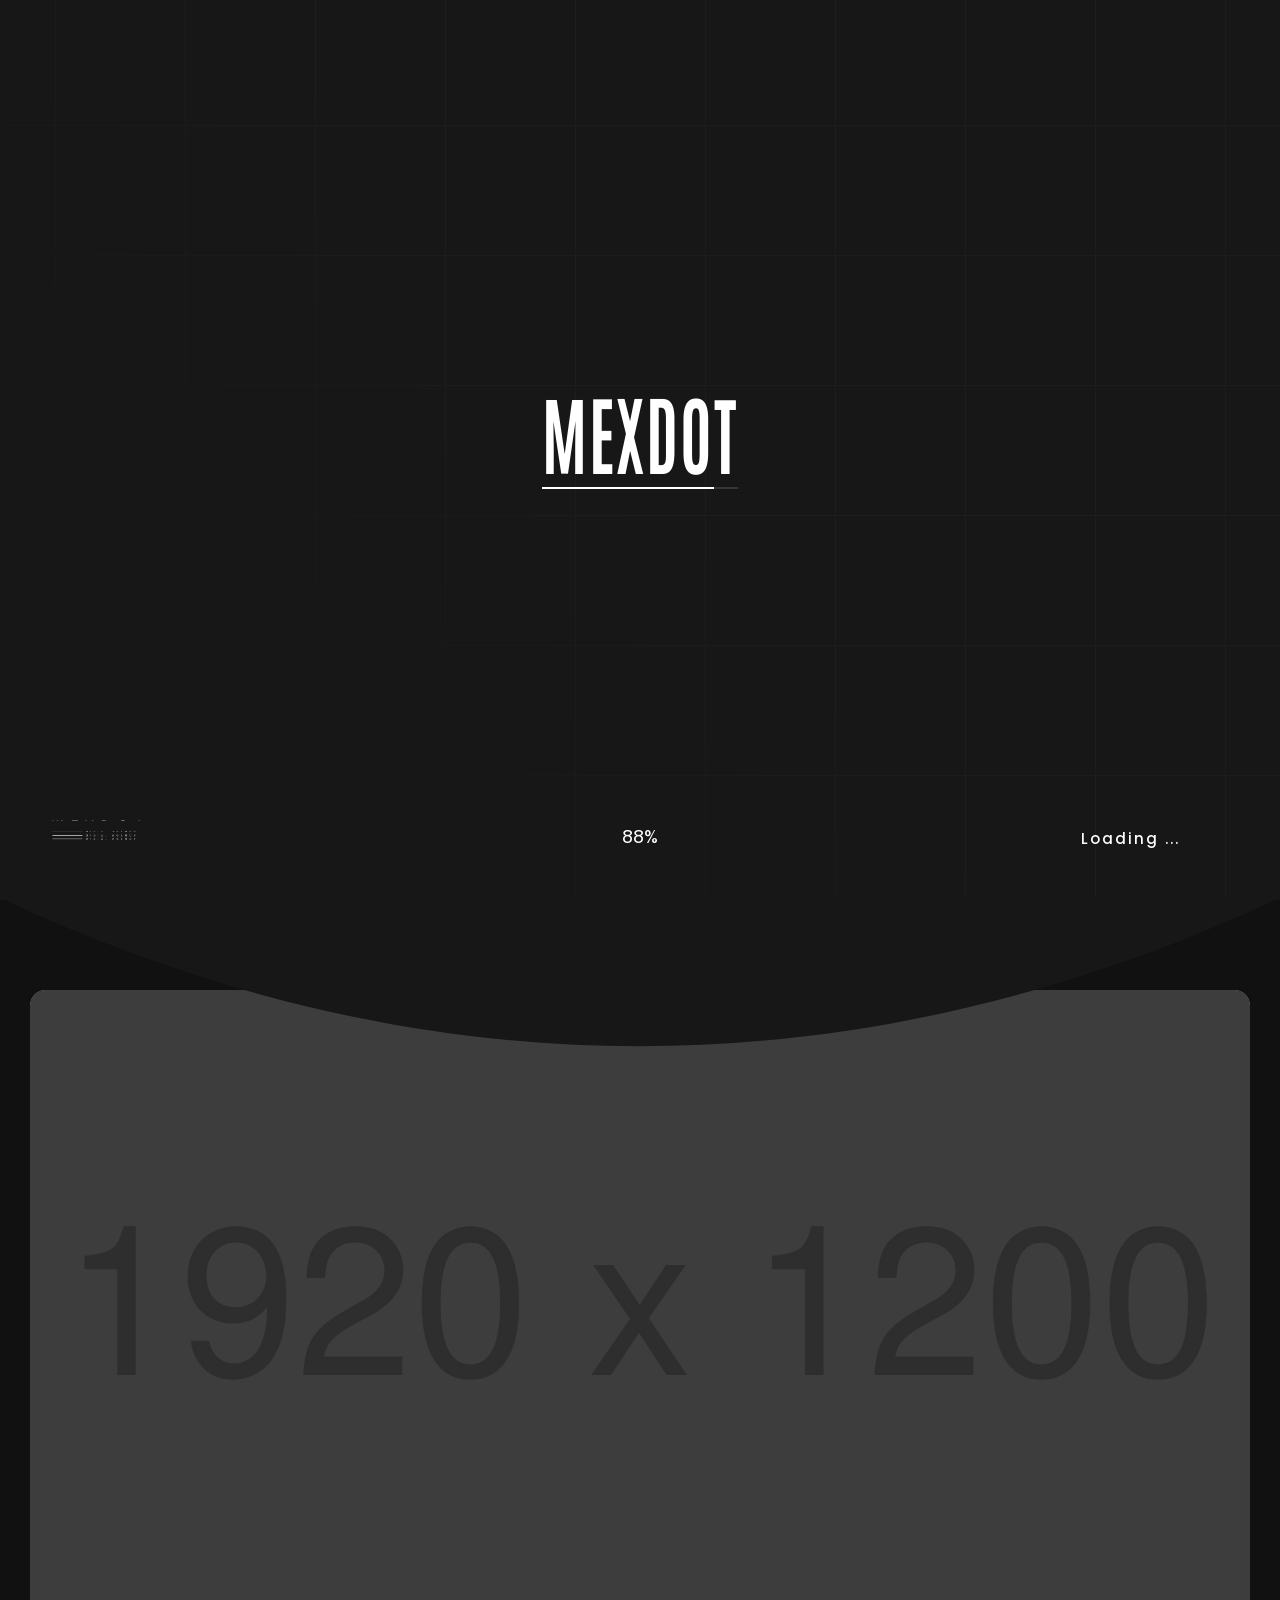
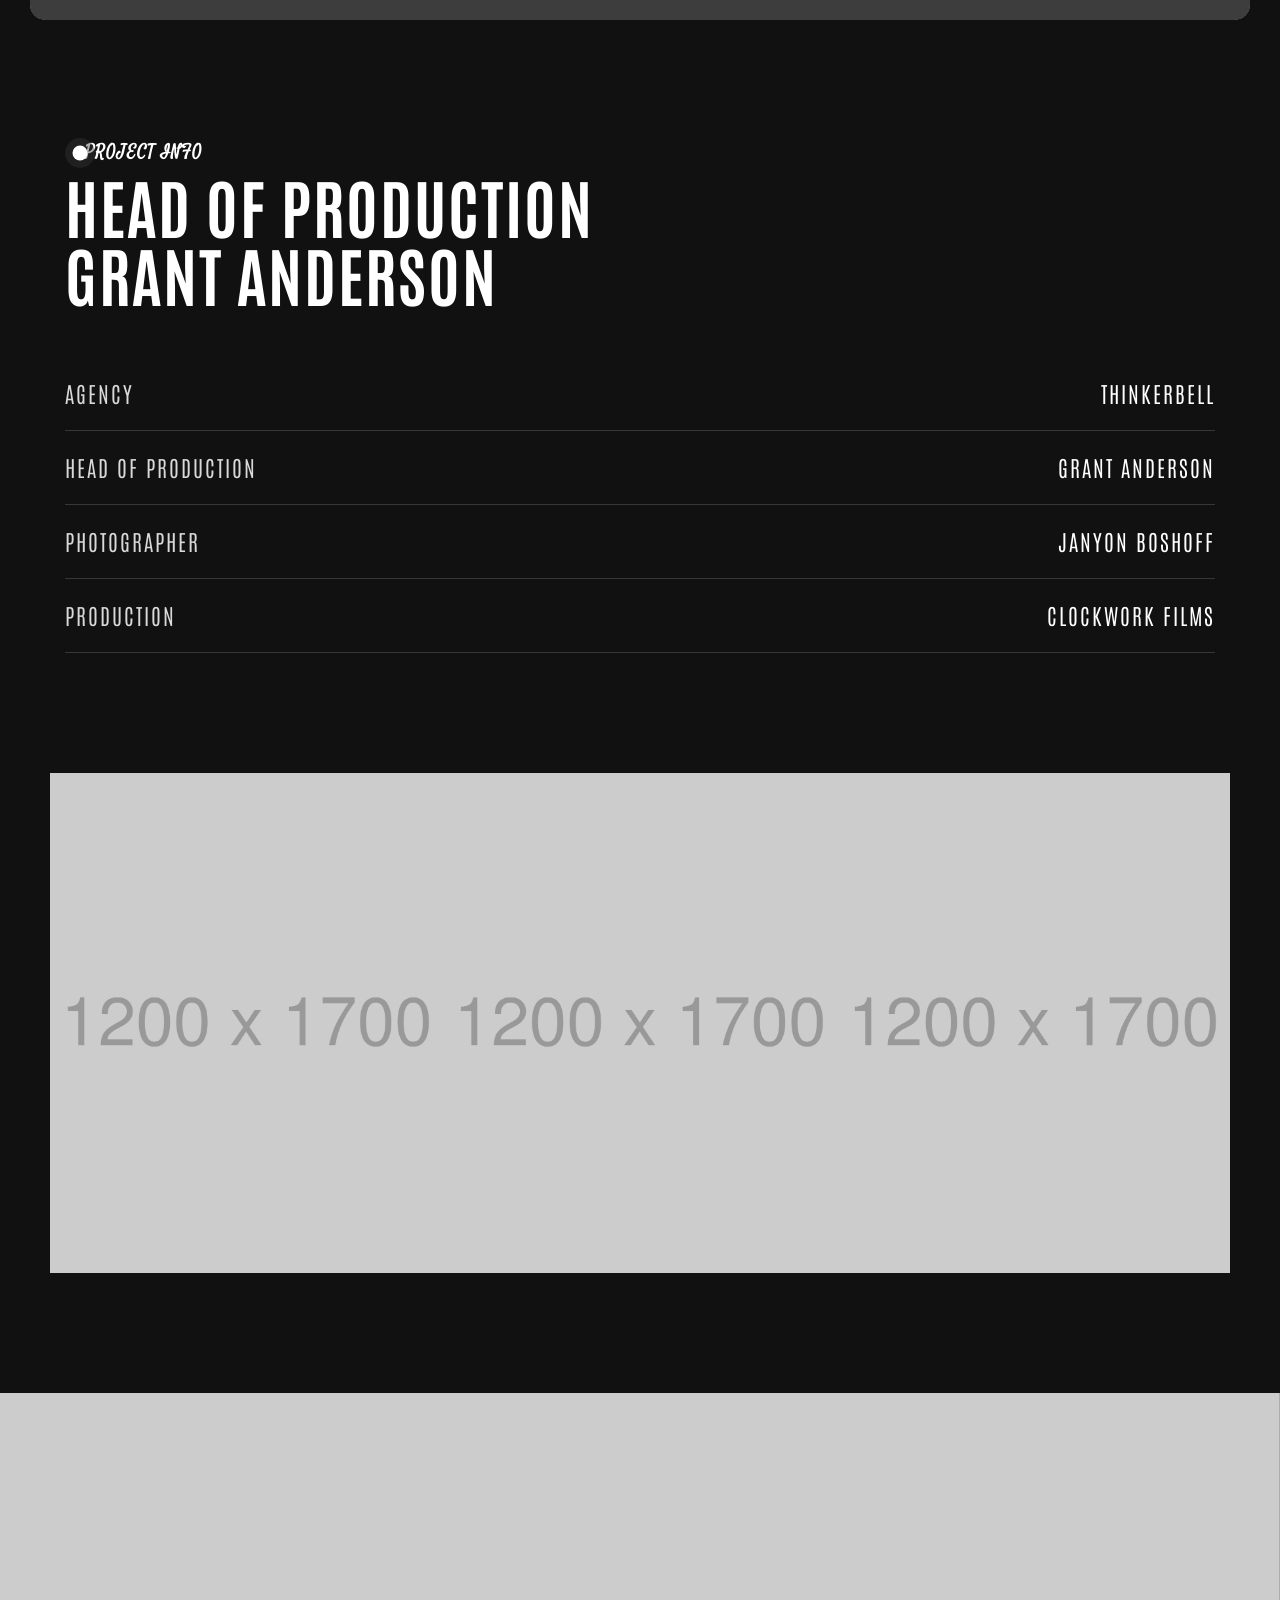
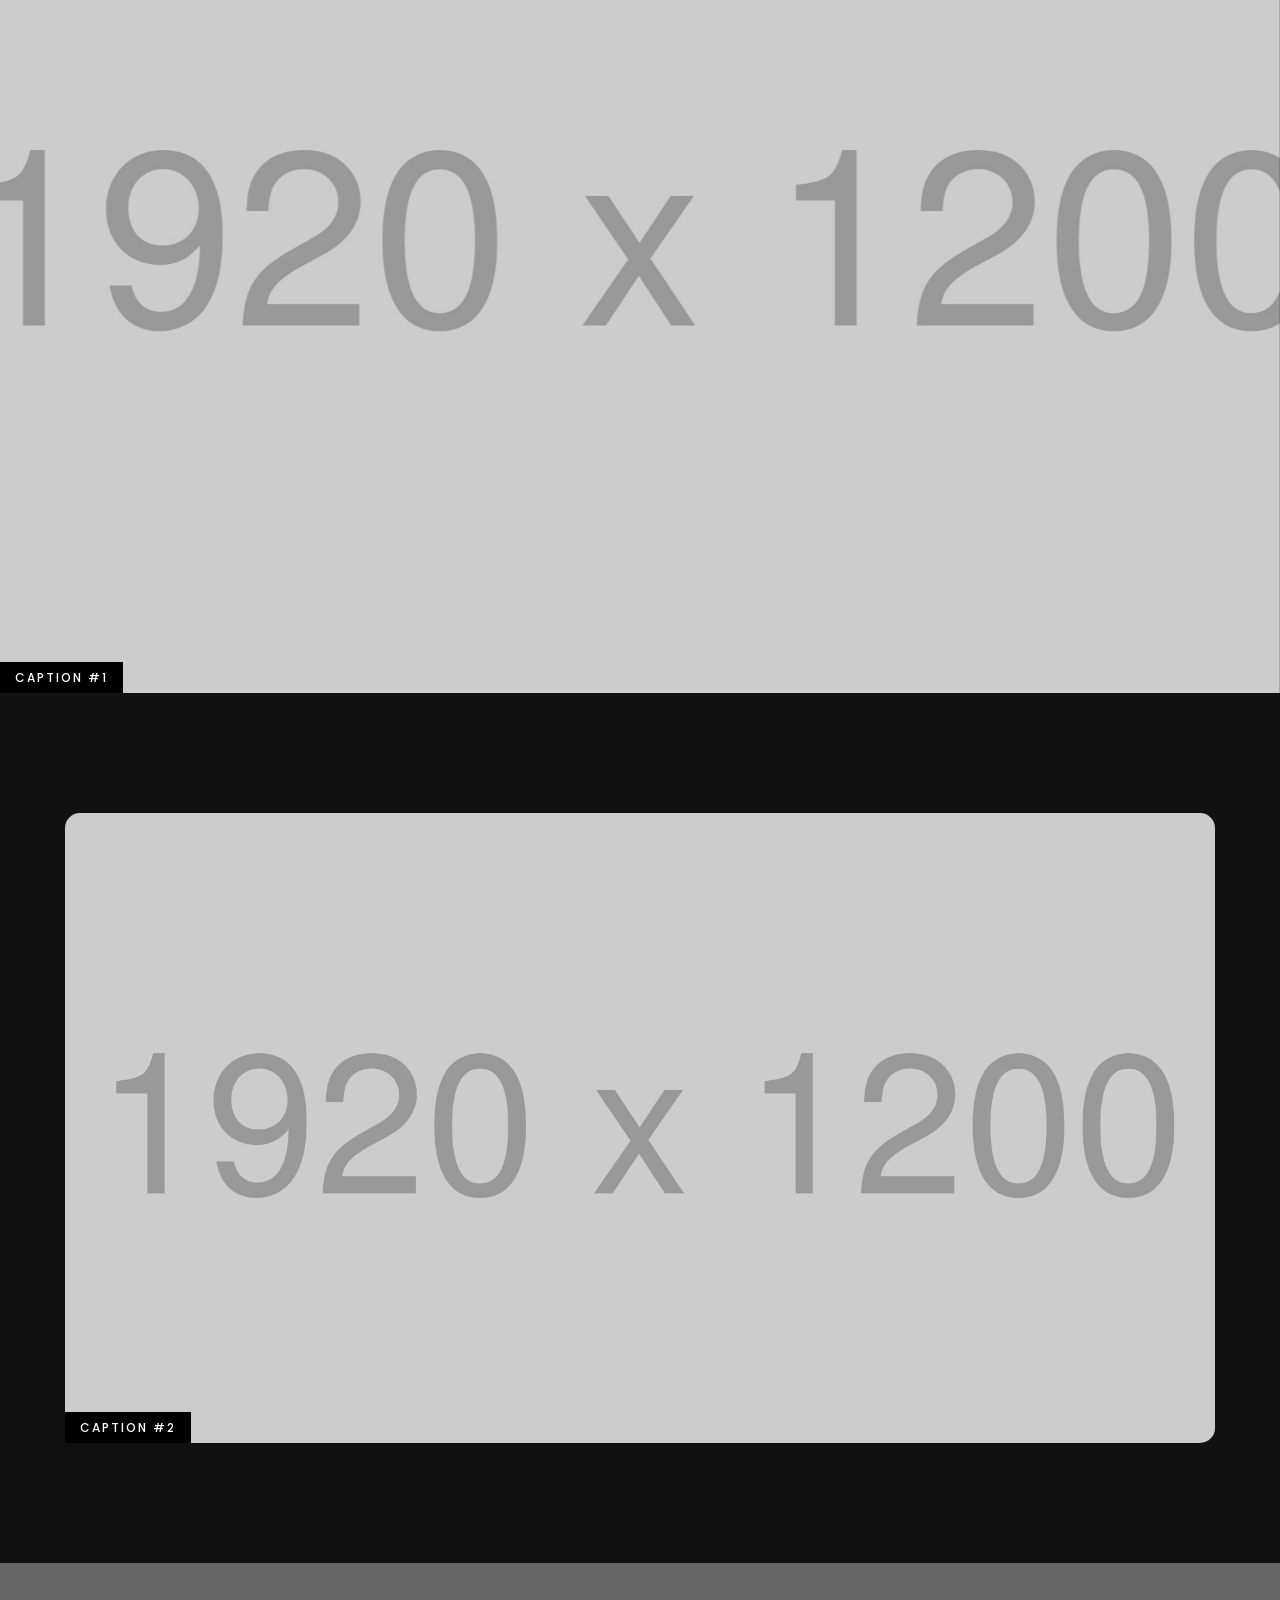
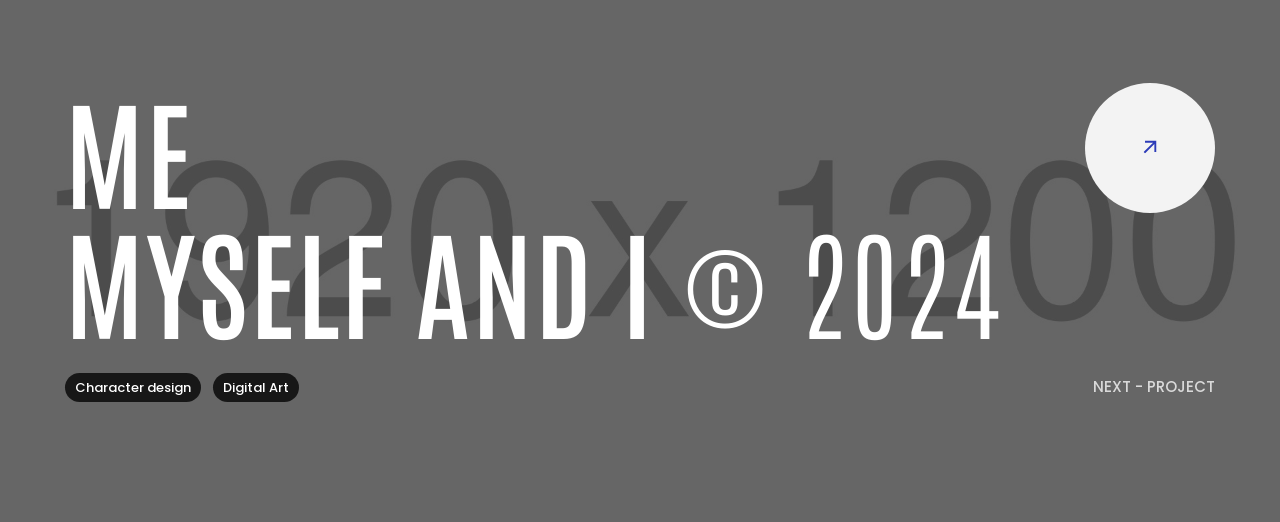
<file: project-1.html>
<!doctype html>
<html class="no-js" lang="">

<head>
    <meta charset="utf-8">
    <meta name="description" content="">
    <meta name="viewport" content="width=device-width, initial-scale=1">

    <link href="https://fonts.googleapis.com/css2?family=Poppins:wght@100;200;400;500&amp;display=swap"
        rel="stylesheet">
    <link href="https://fonts.googleapis.com/css2?family=Antonio:wght@100..700&display=swap" rel="stylesheet">
    <link href="https://fonts.googleapis.com/css2?family=Satisfy&display=swap" rel="stylesheet">
    <link rel="icon" href="assets/img/logo-32x32.png" sizes="32x32" />
    <link rel="icon" href="assets/img/logo-192x192.png" sizes="192x192" />

    <title>MexDot - Ajax Portfolio Showcase HTML Template</title>

    <link href="assets/css/plugins.css" rel="stylesheet" />
    <link rel="stylesheet" href="assets/css/style.css">
</head>

<body class="v-dark dsn-ajax">

    <div id="dsn_preloader" class="preloader">

        <div class="dsnload p-absolute">
            <span class="dsnload__row">
                <span class="dsnload__img">
                    <img src="assets/img/logo-light.png" class="logo-dark" alt="mexdot" decoding="async"
                        loading="lazy" />
                    <img src="assets/img/logo.png" class="logo-light" alt="mexdot" decoding="async" loading="lazy" />
                </span>
            </span>
            <span class="dsnload__row dsnload__row--sibling">
                <span class="dsnload__img">
                    <img src="assets/img/logo-light.png" class="logo-dark" alt="mexdot" decoding="async"
                        loading="lazy" />
                    <img src="assets/img/logo.png" class="logo-light" alt="mexdot" decoding="async" loading="lazy" />
                </span>
            </span>
            <span class="dsnload__row dsnload__row--sibling">
                <span class="dsnload__img">
                    <img src="assets/img/logo-light.png" class="logo-dark" alt="mexdot" decoding="async"
                        loading="lazy" />
                    <img src="assets/img/logo.png" class="logo-light" alt="mexdot" decoding="async" loading="lazy" />
                </span>
            </span>
            <span class="dsnload__row dsnload__row--sibling">
                <span class="dsnload__img">
                    <img src="assets/img/logo-light.png" class="logo-dark" alt="mexdot" decoding="async"
                        loading="lazy" />
                    <img src="assets/img/logo.png" class="logo-light" alt="mexdot" decoding="async" loading="lazy" />
                </span>
            </span>


        </div>


        <div class="logo-box v-middle">
            <h3 class="title text-upper">mexdot</h3>
        </div>

        <div class="loading-count">
            <p>0</p>
        </div>

        <span class="loading-text text-uppercase mt-30 dsn-container">Loading ...</span>
        <div class="bg-load background-section d-flex align-items-end dsn-bg-pattern bg-offset bg-square">
            <svg class="dsn-separator-bottom dsn-icon-assistant-color" width="100%" height="100%" viewBox="0 0 100 10"
                preserveAspectRatio="none">
                <path class="path-anim separator__path" data-dsn-to="M 0 0 C 40 0 55 0 100 0 L 0 0 Z"
                    vector-effect="non-scaling-stroke" d="M 0 0 C 40 16 75 10 100 0 L 0 0 Z"></path>
            </svg>
        </div>

    </div>

    <svg width="0" height="0" class="p-absolute hidden">
        <defs>
            <filter id="buttonFilter">
                <feGaussianBlur in="SourceGraphic" stdDeviation="5" result="blur">
                </feGaussianBlur>
                <feColorMatrix in="blur" mode="matrix" values="1 0 0 0 0  0 1 0 0 0  0 0 1 0 0  0 0 0 19 -9"
                    result="buttonFilter"></feColorMatrix>
                <feComposite in="SourceGraphic" in2="buttonFilter" operator="atop">
                </feComposite>
                <feBlend in="SourceGraphic" in2="buttonFilter"></feBlend>
            </filter>
        </defs>
    </svg>

    <main id="main_root" class="main-root">

        <!-- ========== Menu ========== -->
        <header id="site_menu_header" class="site-header d-none">
            <div class="main-logo">
                <a href="index.html" data-dsn-text="mexdot" class="custom-logo-link main-brand effect-ajax" rel="home"
                    aria-current="page">
                    <img src="assets/img/logo-light.png" class="custom-logo logo-light" alt="mexdot" />
                    <img src="assets/img/logo.png" class="custom-logo logo-dark" alt="mexdot" />
                </a>
            </div>
            <nav class="main-navigation ">
                <div class="menu-cover-title header-container dsn-container">MENU</div>
                <ul id="dsn-primary-list" class="primary-nav h2">
                    <li class="nav-item has-sub-menu">
                        <a title="Home" href="#0">
                            <span class="overflow ">Home</span>
                        </a>
                        <ul class="nav-item">
                            <li class="dsn-back">
                                <span>
                                    <svg xmlns="http://www.w3.org/2000/svg" x="0px" y="0px" width="30px"
                                        viewBox="0 0 400.004 400.004" xml:space="preserve">
                                        <g>
                                            <path
                                                d="M382.688,182.686H59.116l77.209-77.214c6.764-6.76,6.764-17.726,0-24.485c-6.764-6.764-17.73-6.764-24.484,0L5.073,187.757 c-6.764,6.76-6.764,17.727,0,24.485l106.768,106.775c3.381,3.383,7.812,5.072,12.242,5.072c4.43,0,8.861-1.689,12.242-5.072 c6.764-6.76,6.764-17.726,0-24.484l-77.209-77.218h323.572c9.562,0,17.316-7.753,17.316-17.315 C400.004,190.438,392.251,182.686,382.688,182.686z" />
                                        </g>
                                    </svg>
                                    <span class="text-toggle-back">
                                        <span class="text-name">Home</span>
                                        <span class="text-back">Back</span>
                                    </span>
                                </span>
                            </li>
                            <li class="nav-item ">
                                <a title="Home" href="index.html">
                                    <span class="overflow">Main Demo</span>
                                </a>
                            </li>
                            <li class="nav-item ">
                                <a title="Corporate" href="corporate.html" data-dsn-text="Corporate">
                                    <span class="overflow">Corporate</span>
                                </a>
                            </li>
                            <li class="nav-item ">
                                <a title="Architecture" href="architecture.html" data-dsn-text="Architecture">
                                    <span class="overflow">Architecture</span>
                                </a>
                            </li>
                            <li class="nav-item ">
                                <a title="Creative" href="creative.html" data-dsn-text="Creative">
                                    <span class="overflow">Creative</span>
                                </a>
                            </li>
                            <li class="nav-item ">
                                <a title="Photographer" href="photography.html" data-dsn-text="Photographer">
                                    <span class="overflow">Photographer</span>
                                </a>
                            </li>
                            <li class="nav-item ">
                                <a title="Freelancer" href="freelancer.html" data-dsn-text="Freelancer">
                                    <span class="overflow">Freelancer</span>
                                </a>
                            </li>
                            <li class="nav-item ">
                                <a title="Personal" href="personal.html" data-dsn-text="Personal">
                                    <span class="overflow">Personal</span>
                                </a>
                            </li>
                        </ul>
                    </li>

                    <li class="nav-item has-sub-menu">
                        <a title="Home" href="#0">
                            <span class="overflow ">Portfolio</span>
                        </a>
                        <ul class="nav-item">
                            <li class="dsn-back">
                                <span>
                                    <svg xmlns="http://www.w3.org/2000/svg" x="0px" y="0px" width="30px"
                                        viewBox="0 0 400.004 400.004" xml:space="preserve">
                                        <g>
                                            <path
                                                d="M382.688,182.686H59.116l77.209-77.214c6.764-6.76,6.764-17.726,0-24.485c-6.764-6.764-17.73-6.764-24.484,0L5.073,187.757 c-6.764,6.76-6.764,17.727,0,24.485l106.768,106.775c3.381,3.383,7.812,5.072,12.242,5.072c4.43,0,8.861-1.689,12.242-5.072 c6.764-6.76,6.764-17.726,0-24.484l-77.209-77.218h323.572c9.562,0,17.316-7.753,17.316-17.315 C400.004,190.438,392.251,182.686,382.688,182.686z" />
                                        </g>
                                    </svg>
                                    <span class="text-toggle-back">
                                        <span class="text-name">Portfolio</span>
                                        <span class="text-back">Back</span>
                                    </span>
                                </span>
                            </li>

                            <li class="nav-item has-sub-menu">
                                <a title="Card" href="#0" data-dsn-text="Portfolio">
                                    <span class="overflow">Card</span>
                                </a>
                                <ul class="nav-item">
                                    <li class="dsn-back">
                                        <span>
                                            <svg xmlns="http://www.w3.org/2000/svg" x="0px" y="0px" width="30px"
                                                viewBox="0 0 400.004 400.004" xml:space="preserve">
                                                <g>
                                                    <path
                                                        d="M382.688,182.686H59.116l77.209-77.214c6.764-6.76,6.764-17.726,0-24.485c-6.764-6.764-17.73-6.764-24.484,0L5.073,187.757 c-6.764,6.76-6.764,17.727,0,24.485l106.768,106.775c3.381,3.383,7.812,5.072,12.242,5.072c4.43,0,8.861-1.689,12.242-5.072 c6.764-6.76,6.764-17.726,0-24.484l-77.209-77.218h323.572c9.562,0,17.316-7.753,17.316-17.315 C400.004,190.438,392.251,182.686,382.688,182.686z" />
                                                </g>
                                            </svg>
                                            <span class="text-toggle-back">
                                                <span class="text-name">Card</span>
                                                <span class="text-back">Back</span>
                                            </span>
                                        </span>
                                    </li>
                                    <li class="nav-item ">
                                        <a title="Card 2 columns" href="work.html" data-dsn-text="Our Portfolio">
                                            <span class="overflow">2 columns</span>
                                        </a>
                                    </li>
                                    <li class="nav-item ">
                                        <a title="Card 2 columns" href="work-3.html" data-dsn-text="Our Portfolio">
                                            <span class="overflow">2 columns Style 2</span>
                                        </a>
                                    </li>
                                </ul>
                            </li>

                            <li class="nav-item has-sub-menu">
                                <a title=">Work massonary" href="#0" data-dsn-text="Portfolio">
                                    <span class="overflow">massonary</span>
                                </a>
                                <ul class="nav-item">
                                    <li class="dsn-back">
                                        <span>
                                            <svg xmlns="http://www.w3.org/2000/svg" x="0px" y="0px" width="30px"
                                                viewBox="0 0 400.004 400.004" xml:space="preserve">
                                                <g>
                                                    <path
                                                        d="M382.688,182.686H59.116l77.209-77.214c6.764-6.76,6.764-17.726,0-24.485c-6.764-6.764-17.73-6.764-24.484,0L5.073,187.757 c-6.764,6.76-6.764,17.727,0,24.485l106.768,106.775c3.381,3.383,7.812,5.072,12.242,5.072c4.43,0,8.861-1.689,12.242-5.072 c6.764-6.76,6.764-17.726,0-24.484l-77.209-77.218h323.572c9.562,0,17.316-7.753,17.316-17.315 C400.004,190.438,392.251,182.686,382.688,182.686z" />
                                                </g>
                                            </svg>
                                            <span class="text-toggle-back">
                                                <span class="text-name">Massonary</span>
                                                <span class="text-back">Back</span>
                                            </span>
                                        </span>
                                    </li>
                                    <li class="nav-item ">
                                        <a title="Massonary 2 columns" href="work-5.html" data-dsn-text="Our Portfolio">
                                            <span class="overflow">Massonary 2 columns</span>
                                        </a>
                                    </li>
                                    <li class="nav-item ">
                                        <a title="Massonary 3 columns" href="work-4.html" data-dsn-text="Our Portfolio">
                                            <span class="overflow">Massonary 3 columns</span>
                                        </a>
                                    </li>

                                </ul>
                            </li>

                            <li class="nav-item">
                                <a title="Hover" href="work-hover.html" data-dsn-text="Portfolio">
                                    <span class="overflow">Hover</span>
                                </a>
                            </li>

                            <li class="nav-item">
                                <a title="horizontal Scroll" href="work-horizontal-scroll.html"
                                    data-dsn-text="Portfolio">
                                    <span class="overflow">horizontal Scroll</span>
                                </a>
                            </li>

                            <li class="nav-item">
                                <a title="Carousel" href="work-2.html" data-dsn-text="Portfolio">
                                    <span class="overflow">Carousel</span>
                                </a>
                            </li>
                        </ul>
                    </li>

                    <li class="nav-item has-sub-menu">
                        <a title="Home" href="#0">
                            <span class="overflow ">Works</span>
                        </a>
                        <ul class="nav-item">
                            <li class="dsn-back">
                                <span>
                                    <svg xmlns="http://www.w3.org/2000/svg" x="0px" y="0px" width="30px"
                                        viewBox="0 0 400.004 400.004" xml:space="preserve">
                                        <g>
                                            <path
                                                d="M382.688,182.686H59.116l77.209-77.214c6.764-6.76,6.764-17.726,0-24.485c-6.764-6.764-17.73-6.764-24.484,0L5.073,187.757 c-6.764,6.76-6.764,17.727,0,24.485l106.768,106.775c3.381,3.383,7.812,5.072,12.242,5.072c4.43,0,8.861-1.689,12.242-5.072 c6.764-6.76,6.764-17.726,0-24.484l-77.209-77.218h323.572c9.562,0,17.316-7.753,17.316-17.315 C400.004,190.438,392.251,182.686,382.688,182.686z" />
                                        </g>
                                    </svg>
                                    <span class="text-toggle-back">
                                        <span class="text-name">Works</span>
                                        <span class="text-back">Back</span>
                                    </span>
                                </span>
                            </li>
                            <li class="nav-item ">
                                <a title="Binge x The Iconic" href="project-1.html" data-dsn-text="Binge x The Iconic">
                                    <span class="overflow">Binge x The Iconic</span>
                                </a>
                            </li>
                            <li class="nav-item ">
                                <a title="Me Myself and i" href="project-2.html" data-dsn-text="Me Myself and i">
                                    <span class="overflow">Me Myself and i</span>
                                </a>
                            </li>
                            <li class="nav-item ">
                                <a title="YOUR DREAM CAR" href="project-3.html" data-dsn-text="YOUR DREAM CAR">
                                    <span class="overflow">YOUR DREAM CAR</span>
                                </a>
                            </li>
                            <li class="nav-item ">
                                <a title="The Hills - Nissan" href="project-4.html" data-dsn-text="The Hills - Nissan">
                                    <span class="overflow">The Hills - Nissan</span>
                                </a>
                            </li>
                            <li class="nav-item ">
                                <a title="Church Copenhagen Denmark" href="project-5.html" data-dsn-text="Church Copenhagen Denmark">
                                    <span class="overflow">Church Copenhagen Denmark</span>
                                </a>
                            </li>
                            <li class="nav-item ">
                                <a title="LOST RENDER" href="project-6.html" data-dsn-text="LOST RENDER">
                                    <span class="overflow">LOST RENDER</span>
                                </a>
                            </li>

                            <li class="nav-item ">
                                <a title="Samokat office" href="project-7.html" data-dsn-text="Samokat office">
                                    <span class="overflow">Samokat office</span>
                                </a>
                            </li>
                        </ul>
                    </li>

                    <li class="nav-item ">
                        <a title="About" href="about.html">
                            <span class="overflow">About</span>
                        </a>
                    </li>
                    <li class="nav-item ">
                        <a title="Contact" href="contact.html">
                            <span class="overflow">Contact</span>
                        </a>
                    </li>
                </ul>

                <div class="container-content  d-flex flex-column justify-content-center section-margin">
                    <div class="nav__info">
                        <div class="nav-content">
                            <h5 class="sm-title-block mb-10">Studio</h5>
                            26-30 New Damietta
                            El-Mahalla El-Kubra, SK1 66LM

                        </div>
                        <div class="nav-content mt-30">
                            <h5 class="sm-title-block mb-10">Contact</h5>
                            <p class="links over-hidden mb-1">
                                <a class="link-hover d-block" href="tel:00201004392260"
                                    data-hover-text="+00 (2)012 3321">+00
                                    (2)01004392260</a>
                                <a class="link-hover" href="tel:00201024552406" data-hover-text="+00 (2)012 3321">+00
                                    (2)01024552406</a>
                            </p>
                            <p class="links over-hidden"><a class="link-hover" href="mailto:info@dsngrid.com"
                                    data-hover-text="info@dsngrid.com">info@dsngrid.com</a></p>

                        </div>
                    </div>
                    <div class="nav-social nav-content mt-30">
                        <div class="nav-social-inner p-relative">
                            <h5 class="sm-title-block mb-10">Follow us</h5>
                            <ul style="--dsn-li-name: dsn6;">
                                <li style="--dsn-li-index: 0;"><a href="#0" target="_blank"
                                        rel="nofollow noopener noreferrer">Dribbble.</a></li>
                                <li style="--dsn-li-index: 1;"><a href="#0" target="_blank"
                                        rel="nofollow noopener noreferrer">Behance.</a></li>
                                <li style="--dsn-li-index: 2;"><a href="#0" target="_blank"
                                        rel="nofollow noopener noreferrer">Linkedin.</a></li>
                                <li style="--dsn-li-index: 3;"><a href="#0" target="_blank"
                                        rel="nofollow noopener noreferrer">Twitter.</a></li>
                            </ul>
                        </div>
                    </div>
                </div>
            </nav>
            <div id="navbar_toggle" class="navbar-toggle">
                <div class="toggle-icon">
                    <div class="toggle-line"></div>
                    <div class="toggle-line"></div>
                    <div class="toggle-line"></div>
                </div>
                <div class="toggle-text">
                    <div class="text-menu">Menu</div>
                    <div class="text-open">Open</div>
                    <div class="text-close">Close</div>
                </div>
            </div>
            <div class="bg-load background-main"></div>

            <svg width="100%" height="100%" viewBox="0 0 100 100" preserveAspectRatio="none"
                class="bg-load dsn-svg-transition">
                <path vector-effect="non-scaling-stroke" d="M 0 100 V 100 Q 50 100 100 100 V 100 z" />
            </svg>

        </header>
        <!-- ========== End Menu ========== -->

        <div id="dsn-scrollbar">

            <!-- ========== Header ========== -->
            <header class="header-project dsn-header-animation p-relative over-hidden">

                <div class="p-relative container dsn-hero-parallax-title pb-60">
                    <div class="p-relative d-flex align-items-center w-100  h-100 ">

                        <div class="box-content w-100 d-flex flex-column z-index-1">

                            <h1 class="title-lg text-upper" data-dsn-ajax="title">Binge x <br> The Iconic <span class="fw-200">©
                                    2021</span></h1>

                            <div class="d-flex justify-content-between align-items-center w-100 mt-30">
                                <div class="cat p-0">
                                    <span class="background-section heading-color">UX / UI Design</span>
                                    <span class="background-section heading-color">Architecture</span>
                                </div>

                                <div class="item">
                                    <span class="text-upper"><span>photographer - </span> Janyon Boshoff</span>
                                </div>

                                <div class="dsn-btn dsn-btn-shape d-inline-flex d-flex no-padding text-upper">

                                    <a class="button"
                                        href="https://www.behance.net/gallery/116216459/Binge-x-The-Iconic-Inactivewear?tracking_source=curated_galleries_photography"
                                        target="_blank">
                                        <span class="title-btn p-relative  z-index-1" data-animate-text="View project">
                                            <span>View project</span>
                                        </span>
                                    </a>

                                    <span class="icon background-section theme-color">
                                        <svg xmlns="http://www.w3.org/2000/svg" viewBox="0 0 384 512">
                                            <path
                                                d="M328 96h24v288h-48V177.9L81 401l-17 17-33.9-34 17-17 223-223H64V96h264z">
                                            </path>
                                        </svg>
                                    </span>

                                </div>
                            </div>
                        </div>


                    </div>
                </div>

                <div class="pl-30 pr-30">
                    <div class="box-img p-relative before-z-index has-border-radius" data-overlay="7"
                        data-dsn-grid="move-up">
                        <img class="cover-bg-img has-border-radius" src="assets/img/portfolio/project1/1.jpg" alt="">
                    </div>
                </div>

            </header>
            <!-- ========== End Header ========== -->

            <div id="page_wrapper" class="wrapper">


                <div class="project-info section-margin">
                    <div class="container">
                        <div class="section-title dsn-fill mb-70 d-flex flex-column">
                            <span class="sub-heading mb-5">project info</span>
                            <h2 class="title ">head of production <br> Grant Anderson</h2>
                        </div>

                        <ul class="dsn-style-list">
                            <li class="d-flex justify-content-between align-items-center">
                                <h5 class="title-block body-color text-upper">agency</h5>
                                <h4 class="title-block text-upper">Thinkerbell</h4>
                            </li>

                            <li class="d-flex justify-content-between align-items-center">
                                <h5 class="title-block body-color text-upper">head of production </h5>
                                <h4 class="title-block text-upper">Grant Anderson</h4>
                            </li>

                            <li class="d-flex justify-content-between align-items-center">
                                <h5 class="title-block body-color text-upper">photographer</h5>
                                <h4 class="title-block text-upper">Janyon Boshoff</h4>
                            </li>

                            <li class="d-flex justify-content-between align-items-center">
                                <h5 class="title-block body-color text-upper">production</h5>
                                <h4 class="title-block text-upper">Clockwork Films</h4>
                            </li>
                        </ul>
                    </div>
                </div>

                <section class="our-work section-margin not-filter dsn-filter "
                    data-dsn-option='{"speed" : 15 , "start" : "-40px top"}'>
                    <div class="dsn-container">
                        <div class="dsn-cards">
                            <div class="dsn-posts flexibly-hover">
                                <div class="dsn-item-post grid-item p-relative">
                                    <div class="box-image-bg w-100 h-500">
                                        <img src="assets/img/portfolio/project1/2.jpg" class="cover-bg-img" alt="" />
                                    </div>
                                </div>

                                <div class="dsn-item-post grid-item p-relative">
                                    <div class="box-image-bg w-100 h-500">
                                        <img src="assets/img/portfolio/project1/4.jpg" class="cover-bg-img" alt="" />
                                    </div>
                                </div>

                                <div class="dsn-item-post grid-item p-relative">
                                    <div class="box-image-bg w-100 h-500">
                                        <img src="assets/img/portfolio/project1/3.jpg" class="cover-bg-img" alt="" />
                                    </div>
                                </div>
                            </div>
                        </div>
                    </div>
                </section>

                <div class="over-hidden section-margin">
                    <div class="img-box-parallax dsn-animate dsn-effect-down has-popup dsn-active"
                        data-dsn-grid="move-up">

                        <div class="effect-popup before-z-index h-100" data-src="assets/img/portfolio/project1/5.jpg"
                            data-caption="Caption #3" data-fancybox="_1" data-cursor="open" data-dsn-overlay="0">
                            <img class="cover-bg-img has-direction" src="assets/img/portfolio/project1/5.jpg" alt="">
                        </div>
                        <div class="cap"><span>Caption #1</span></div>
                    </div>
                </div>

                <div class="container p-relative mb-section">
                    <div class="p-relative img-box-parallax before-z-index has-popup">
                        <div class="effect-popup before-z-index h-v-70 " data-src="assets/img/portfolio/project1/6.jpg"
                            data-caption="Caption #2" data-fancybox="_1" data-cursor="open" data-dsn-overlay="0">
                            <img class="cover-bg-img has-border-radius" src="assets/img/portfolio/project1/6.jpg"
                                alt="">
                        </div>
                        <div class="cap">
                            <span>Caption #2</span>
                        </div>
                    </div>
                </div>

            </div>

            <section class="next-projects p-relative section-padding d-flex flex-column justify-content-center">
                <div class="box-img h-100 w-100 h-100 p-absolute top-0 right-0 before-z-index" data-overlay="5"
                    data-dsn-grid="move-up">
                    <img class="cover-bg-img" src="assets/img/portfolio/project2/1.jpg" alt="">
                </div>
                <div class="container p-relative">
                    <div class="box-content w-100 d-flex flex-column p-relative z-index-1">

                        <a href="project-2.html" class="btn-arrow effect-ajax v-light background-main">
                            <span class="icon theme-color dsn-icon" data-dsn-iconSize="45px">
                                <svg xmlns="http://www.w3.org/2000/svg" viewBox="0 0 384 512">
                                    <path d="M328 96h24v288h-48V177.9L81 401l-17 17-33.9-34 17-17 223-223H64V96h264z">
                                    </path>
                                </svg>
                            </span>
                        </a>

                        <h2 class="title-lg text-upper" data-dsn-ajax="title"><a href="project-2.html"
                                class="effect-ajax">Me <br> Myself and i <span class="fw-200">© 2024</span></a></h2>


                        <div class="d-flex justify-content-between align-items-center w-100 mt-30">
                            <div class="cat p-0">
                                <span class="background-section heading-color">Character design </span>
                                <span class="background-section heading-color">Digital Art </span>
                            </div>

                            <div class="item">
                                <span class="text-upper"><span>NEXT - </span> PROJECT</span>
                            </div>

                        </div>
                    </div>
                </div>
            </section>
        </div>


    </main>

    <!-- ========== Cursor ========== -->
    <div id="dsn_cursor" class="ball"></div>
    <div id="dsn_cursor_inner" class="ball"></div>
    <!-- ========== End Cursor ========== -->


    <script src="assets/js/jquery-3.7.1.min.js"></script>
    <script src="assets/js/plugins.min.js"></script>
    <script src="assets/js/plugins/dsn-grid.min.js"></script>
    <script src="assets/js/custom.js"></script>
</body>

</html>
</file>
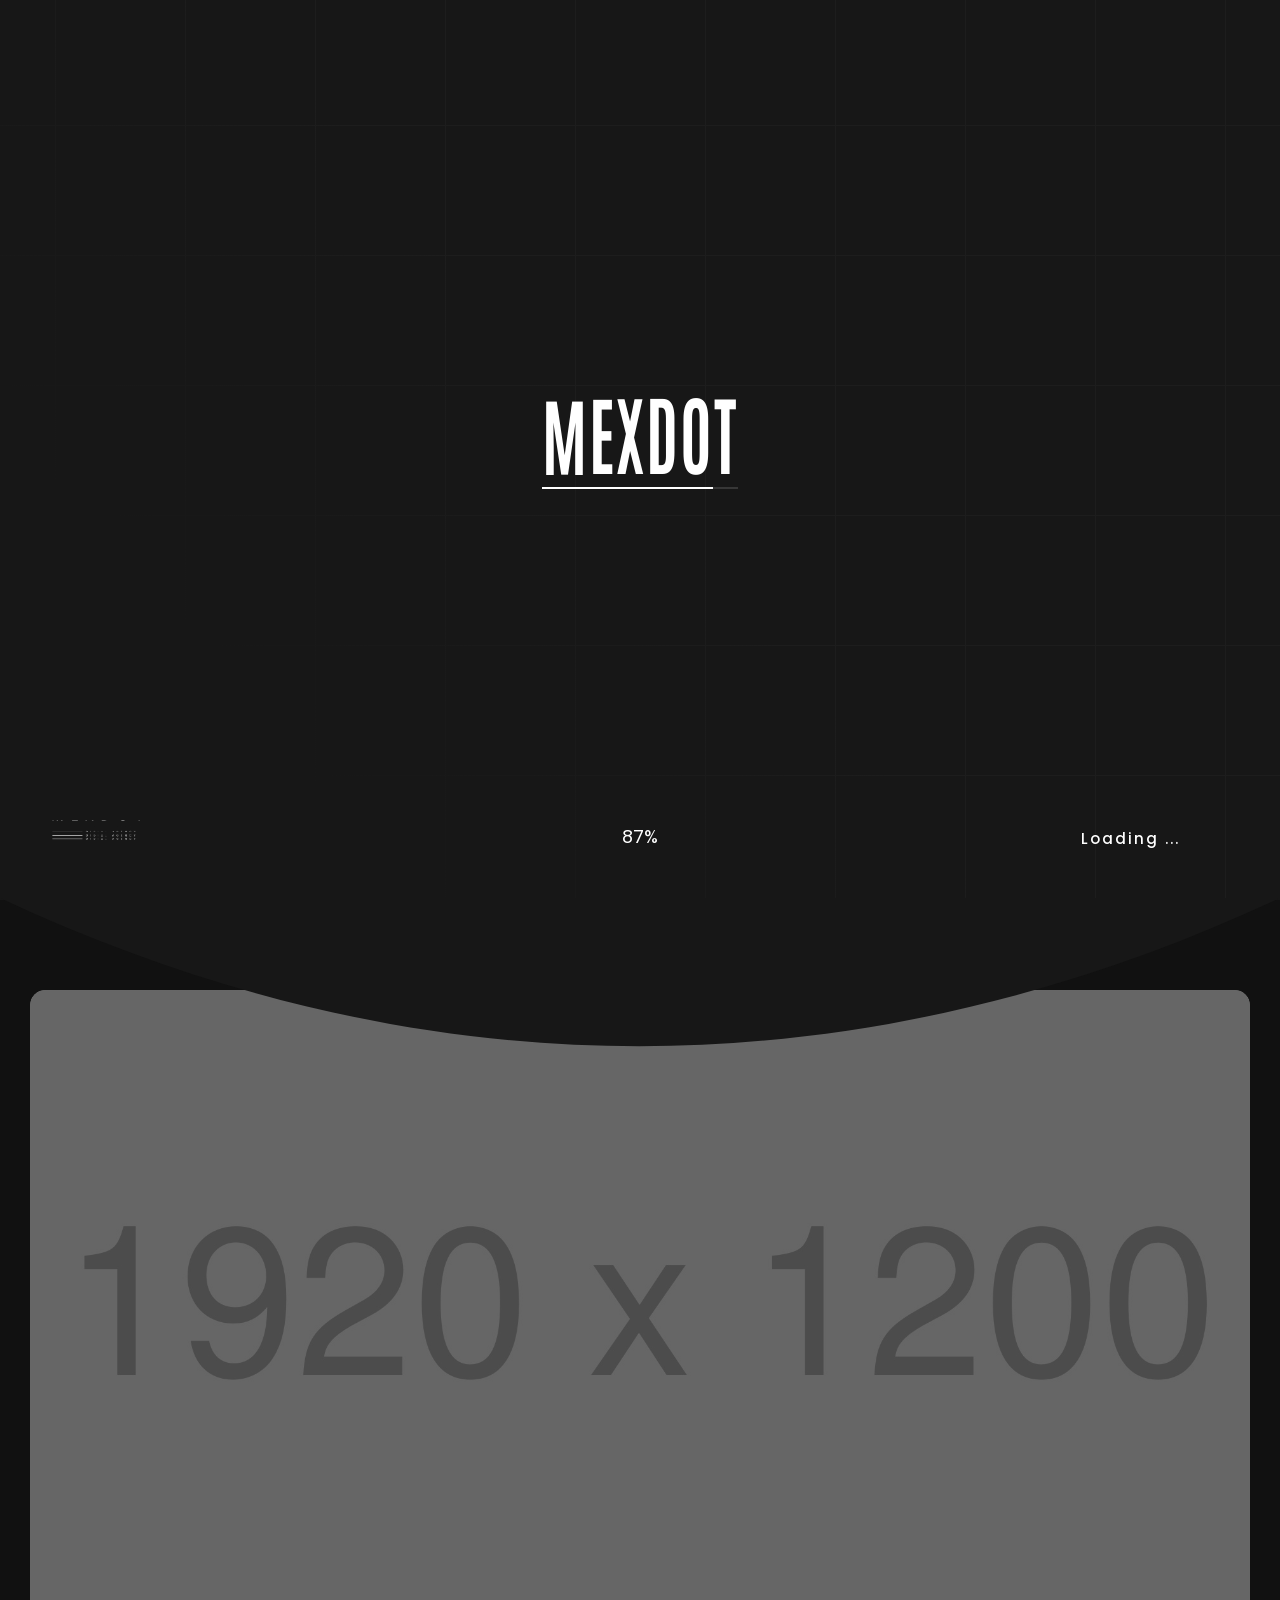
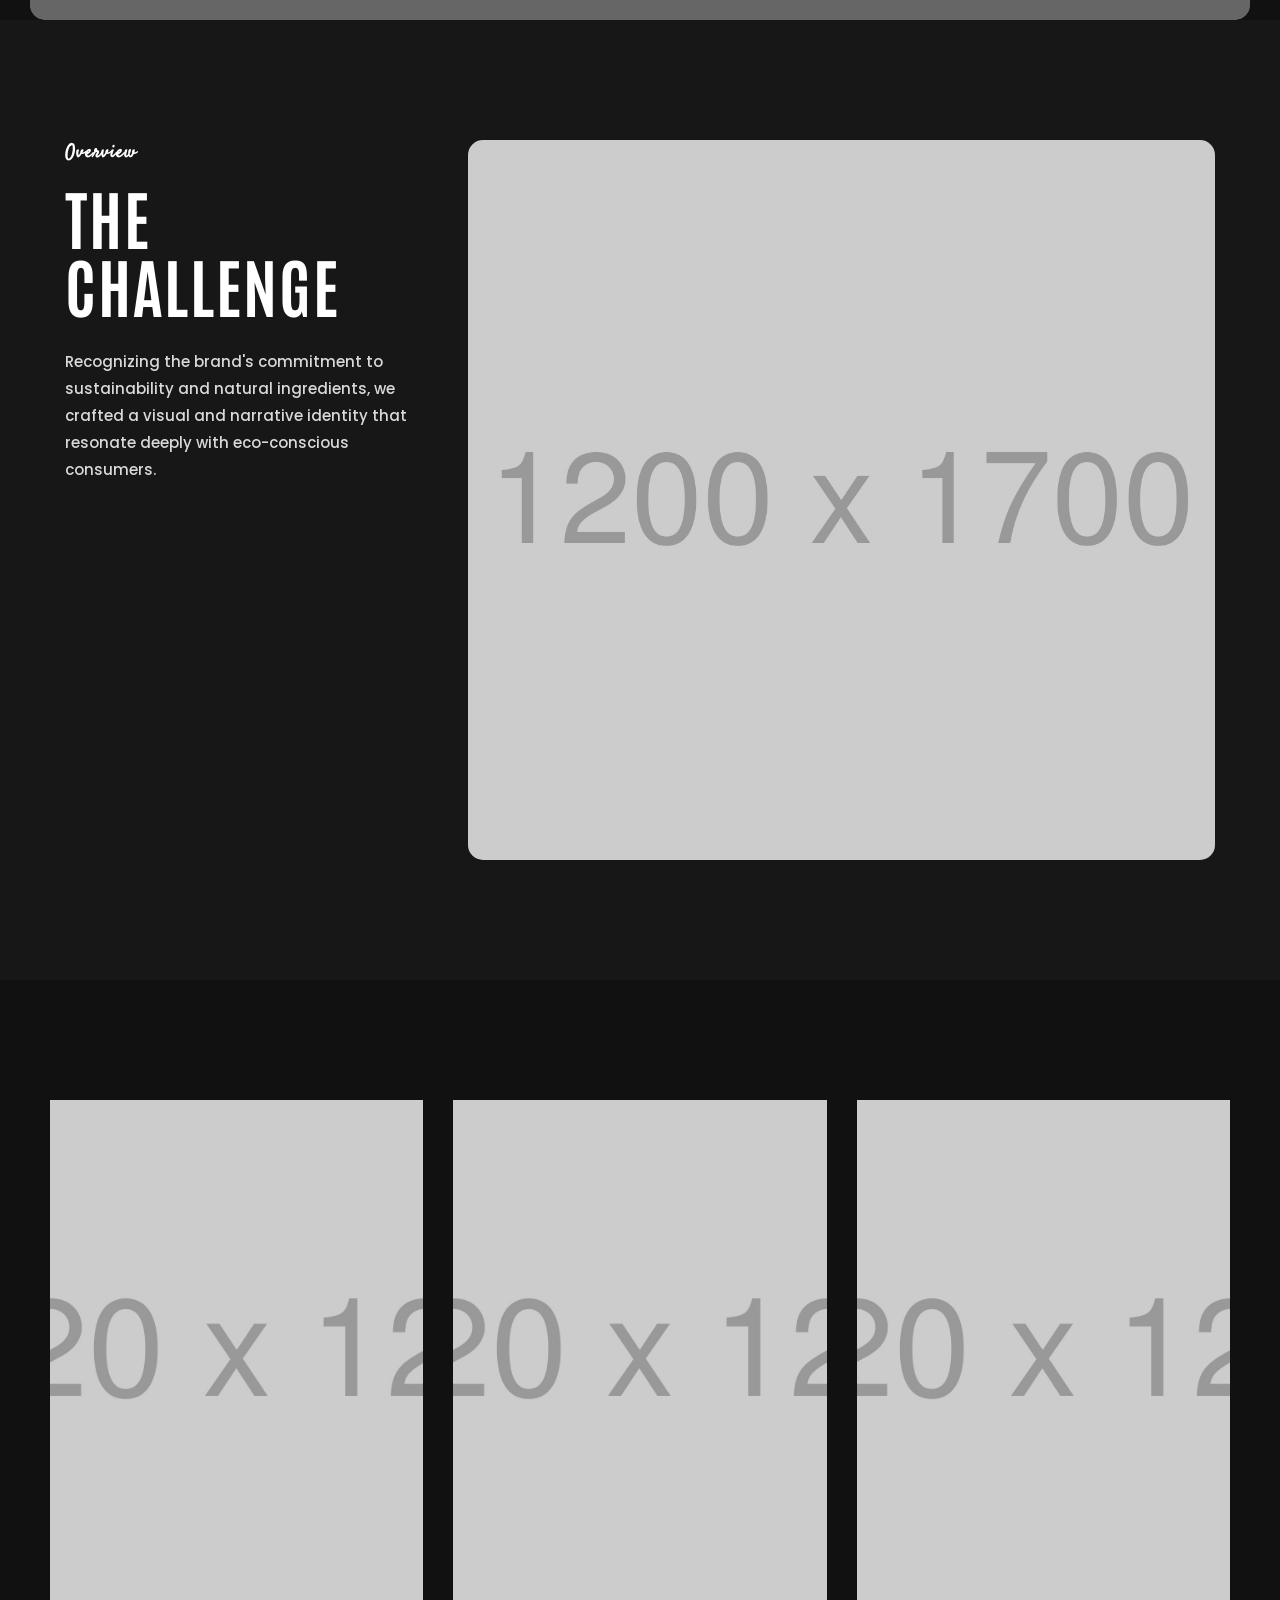
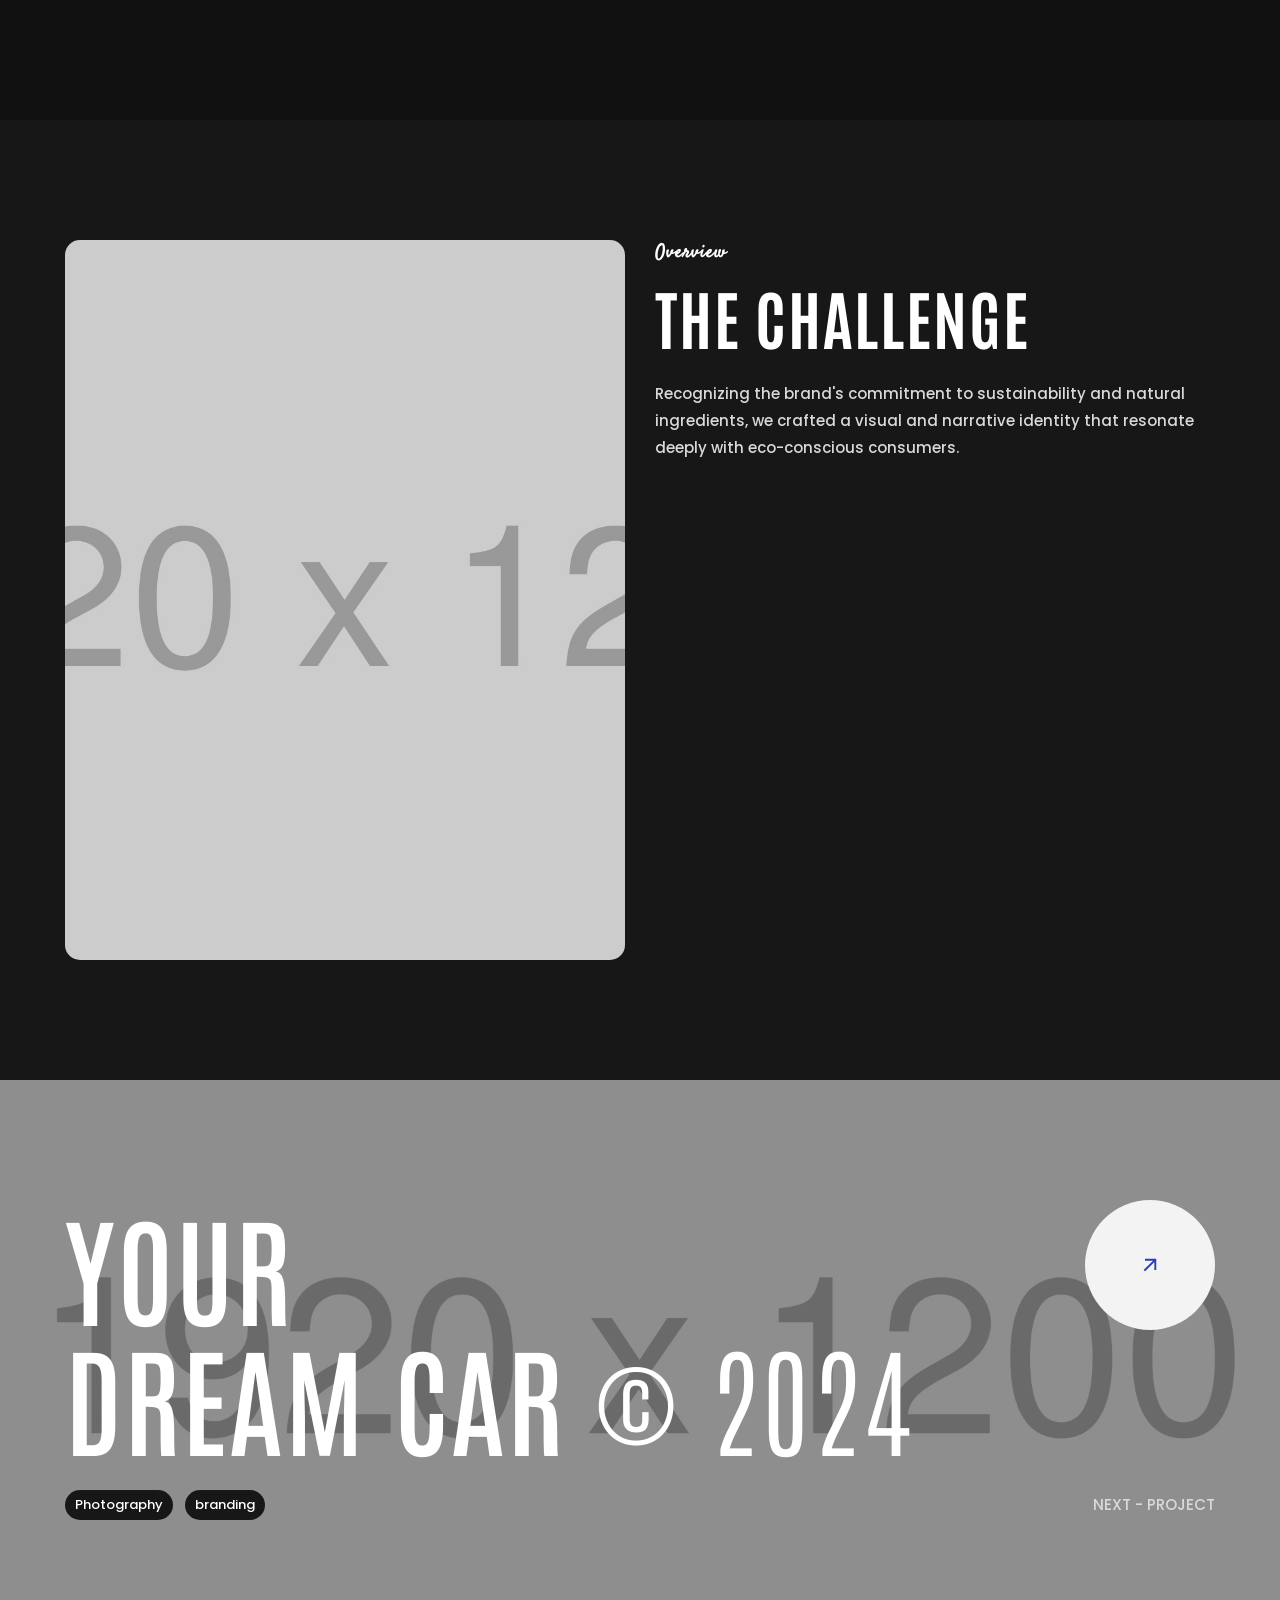
<file: project-2.html>
<!doctype html>
<html class="no-js" lang="">

<head>
    <meta charset="utf-8">
    <meta name="description" content="">
    <meta name="viewport" content="width=device-width, initial-scale=1">

    <link href="https://fonts.googleapis.com/css2?family=Poppins:wght@100;200;400;500&amp;display=swap"
        rel="stylesheet">
    <link href="https://fonts.googleapis.com/css2?family=Antonio:wght@100..700&display=swap" rel="stylesheet">
    <link href="https://fonts.googleapis.com/css2?family=Satisfy&display=swap" rel="stylesheet">
    <link rel="icon" href="assets/img/logo-32x32.png" sizes="32x32" />
    <link rel="icon" href="assets/img/logo-192x192.png" sizes="192x192" />

    <title>MexDot - Ajax Portfolio Showcase HTML Template</title>

    <link href="assets/css/plugins.css" rel="stylesheet" />
    <link rel="stylesheet" href="assets/css/style.css">
</head>

<body class="v-dark dsn-ajax">

    <div id="dsn_preloader" class="preloader">

        <div class="dsnload p-absolute">
            <span class="dsnload__row">
                <span class="dsnload__img">
                    <img src="assets/img/logo-light.png" class="logo-dark" alt="mexdot" decoding="async"
                        loading="lazy" />
                    <img src="assets/img/logo.png" class="logo-light" alt="mexdot" decoding="async" loading="lazy" />
                </span>
            </span>
            <span class="dsnload__row dsnload__row--sibling">
                <span class="dsnload__img">
                    <img src="assets/img/logo-light.png" class="logo-dark" alt="mexdot" decoding="async"
                        loading="lazy" />
                    <img src="assets/img/logo.png" class="logo-light" alt="mexdot" decoding="async" loading="lazy" />
                </span>
            </span>
            <span class="dsnload__row dsnload__row--sibling">
                <span class="dsnload__img">
                    <img src="assets/img/logo-light.png" class="logo-dark" alt="mexdot" decoding="async"
                        loading="lazy" />
                    <img src="assets/img/logo.png" class="logo-light" alt="mexdot" decoding="async" loading="lazy" />
                </span>
            </span>
            <span class="dsnload__row dsnload__row--sibling">
                <span class="dsnload__img">
                    <img src="assets/img/logo-light.png" class="logo-dark" alt="mexdot" decoding="async"
                        loading="lazy" />
                    <img src="assets/img/logo.png" class="logo-light" alt="mexdot" decoding="async" loading="lazy" />
                </span>
            </span>


        </div>


        <div class="logo-box v-middle">
            <h3 class="title text-upper">mexdot</h3>
        </div>

        <div class="loading-count">
            <p>0</p>
        </div>

        <span class="loading-text text-uppercase mt-30 dsn-container">Loading ...</span>
        <div class="bg-load background-section d-flex align-items-end dsn-bg-pattern bg-offset bg-square">
            <svg class="dsn-separator-bottom dsn-icon-assistant-color" width="100%" height="100%" viewBox="0 0 100 10"
                preserveAspectRatio="none">
                <path class="path-anim separator__path" data-dsn-to="M 0 0 C 40 0 55 0 100 0 L 0 0 Z"
                    vector-effect="non-scaling-stroke" d="M 0 0 C 40 16 75 10 100 0 L 0 0 Z"></path>
            </svg>
        </div>

    </div>

    <svg width="0" height="0" class="p-absolute hidden">
        <defs>
            <filter id="buttonFilter">
                <feGaussianBlur in="SourceGraphic" stdDeviation="5" result="blur">
                </feGaussianBlur>
                <feColorMatrix in="blur" mode="matrix" values="1 0 0 0 0  0 1 0 0 0  0 0 1 0 0  0 0 0 19 -9"
                    result="buttonFilter"></feColorMatrix>
                <feComposite in="SourceGraphic" in2="buttonFilter" operator="atop">
                </feComposite>
                <feBlend in="SourceGraphic" in2="buttonFilter"></feBlend>
            </filter>
        </defs>
    </svg>

    <main id="main_root" class="main-root">

        <!-- ========== Menu ========== -->
        <header id="site_menu_header" class="site-header d-none">
            <div class="main-logo">
                <a href="index.html" data-dsn-text="mexdot" class="custom-logo-link main-brand effect-ajax" rel="home"
                    aria-current="page">
                    <img src="assets/img/logo-light.png" class="custom-logo logo-light" alt="mexdot" />
                    <img src="assets/img/logo.png" class="custom-logo logo-dark" alt="mexdot" />
                </a>
            </div>
            <nav class="main-navigation ">
                <div class="menu-cover-title header-container dsn-container">MENU</div>
                <ul id="dsn-primary-list" class="primary-nav h2">
                    <li class="nav-item has-sub-menu">
                        <a title="Home" href="#0">
                            <span class="overflow ">Home</span>
                        </a>
                        <ul class="nav-item">
                            <li class="dsn-back">
                                <span>
                                    <svg xmlns="http://www.w3.org/2000/svg" x="0px" y="0px" width="30px"
                                        viewBox="0 0 400.004 400.004" xml:space="preserve">
                                        <g>
                                            <path
                                                d="M382.688,182.686H59.116l77.209-77.214c6.764-6.76,6.764-17.726,0-24.485c-6.764-6.764-17.73-6.764-24.484,0L5.073,187.757 c-6.764,6.76-6.764,17.727,0,24.485l106.768,106.775c3.381,3.383,7.812,5.072,12.242,5.072c4.43,0,8.861-1.689,12.242-5.072 c6.764-6.76,6.764-17.726,0-24.484l-77.209-77.218h323.572c9.562,0,17.316-7.753,17.316-17.315 C400.004,190.438,392.251,182.686,382.688,182.686z" />
                                        </g>
                                    </svg>
                                    <span class="text-toggle-back">
                                        <span class="text-name">Home</span>
                                        <span class="text-back">Back</span>
                                    </span>
                                </span>
                            </li>
                            <li class="nav-item ">
                                <a title="Home" href="index.html">
                                    <span class="overflow">Main Demo</span>
                                </a>
                            </li>
                            <li class="nav-item ">
                                <a title="Corporate" href="corporate.html" data-dsn-text="Corporate">
                                    <span class="overflow">Corporate</span>
                                </a>
                            </li>
                            <li class="nav-item ">
                                <a title="Architecture" href="architecture.html" data-dsn-text="Architecture">
                                    <span class="overflow">Architecture</span>
                                </a>
                            </li>
                            <li class="nav-item ">
                                <a title="Creative" href="creative.html" data-dsn-text="Creative">
                                    <span class="overflow">Creative</span>
                                </a>
                            </li>
                            <li class="nav-item ">
                                <a title="Photographer" href="photography.html" data-dsn-text="Photographer">
                                    <span class="overflow">Photographer</span>
                                </a>
                            </li>
                            <li class="nav-item ">
                                <a title="Freelancer" href="freelancer.html" data-dsn-text="Freelancer">
                                    <span class="overflow">Freelancer</span>
                                </a>
                            </li>
                            <li class="nav-item ">
                                <a title="Personal" href="personal.html" data-dsn-text="Personal">
                                    <span class="overflow">Personal</span>
                                </a>
                            </li>
                        </ul>
                    </li>

                    <li class="nav-item has-sub-menu">
                        <a title="Home" href="#0">
                            <span class="overflow ">Portfolio</span>
                        </a>
                        <ul class="nav-item">
                            <li class="dsn-back">
                                <span>
                                    <svg xmlns="http://www.w3.org/2000/svg" x="0px" y="0px" width="30px"
                                        viewBox="0 0 400.004 400.004" xml:space="preserve">
                                        <g>
                                            <path
                                                d="M382.688,182.686H59.116l77.209-77.214c6.764-6.76,6.764-17.726,0-24.485c-6.764-6.764-17.73-6.764-24.484,0L5.073,187.757 c-6.764,6.76-6.764,17.727,0,24.485l106.768,106.775c3.381,3.383,7.812,5.072,12.242,5.072c4.43,0,8.861-1.689,12.242-5.072 c6.764-6.76,6.764-17.726,0-24.484l-77.209-77.218h323.572c9.562,0,17.316-7.753,17.316-17.315 C400.004,190.438,392.251,182.686,382.688,182.686z" />
                                        </g>
                                    </svg>
                                    <span class="text-toggle-back">
                                        <span class="text-name">Portfolio</span>
                                        <span class="text-back">Back</span>
                                    </span>
                                </span>
                            </li>

                            <li class="nav-item has-sub-menu">
                                <a title="Card" href="#0" data-dsn-text="Portfolio">
                                    <span class="overflow">Card</span>
                                </a>
                                <ul class="nav-item">
                                    <li class="dsn-back">
                                        <span>
                                            <svg xmlns="http://www.w3.org/2000/svg" x="0px" y="0px" width="30px"
                                                viewBox="0 0 400.004 400.004" xml:space="preserve">
                                                <g>
                                                    <path
                                                        d="M382.688,182.686H59.116l77.209-77.214c6.764-6.76,6.764-17.726,0-24.485c-6.764-6.764-17.73-6.764-24.484,0L5.073,187.757 c-6.764,6.76-6.764,17.727,0,24.485l106.768,106.775c3.381,3.383,7.812,5.072,12.242,5.072c4.43,0,8.861-1.689,12.242-5.072 c6.764-6.76,6.764-17.726,0-24.484l-77.209-77.218h323.572c9.562,0,17.316-7.753,17.316-17.315 C400.004,190.438,392.251,182.686,382.688,182.686z" />
                                                </g>
                                            </svg>
                                            <span class="text-toggle-back">
                                                <span class="text-name">Card</span>
                                                <span class="text-back">Back</span>
                                            </span>
                                        </span>
                                    </li>
                                    <li class="nav-item ">
                                        <a title="Card 2 columns" href="work.html" data-dsn-text="Our Portfolio">
                                            <span class="overflow">2 columns</span>
                                        </a>
                                    </li>
                                    <li class="nav-item ">
                                        <a title="Card 2 columns" href="work-3.html" data-dsn-text="Our Portfolio">
                                            <span class="overflow">2 columns Style 2</span>
                                        </a>
                                    </li>
                                </ul>
                            </li>

                            <li class="nav-item has-sub-menu">
                                <a title=">Work massonary" href="#0" data-dsn-text="Portfolio">
                                    <span class="overflow">massonary</span>
                                </a>
                                <ul class="nav-item">
                                    <li class="dsn-back">
                                        <span>
                                            <svg xmlns="http://www.w3.org/2000/svg" x="0px" y="0px" width="30px"
                                                viewBox="0 0 400.004 400.004" xml:space="preserve">
                                                <g>
                                                    <path
                                                        d="M382.688,182.686H59.116l77.209-77.214c6.764-6.76,6.764-17.726,0-24.485c-6.764-6.764-17.73-6.764-24.484,0L5.073,187.757 c-6.764,6.76-6.764,17.727,0,24.485l106.768,106.775c3.381,3.383,7.812,5.072,12.242,5.072c4.43,0,8.861-1.689,12.242-5.072 c6.764-6.76,6.764-17.726,0-24.484l-77.209-77.218h323.572c9.562,0,17.316-7.753,17.316-17.315 C400.004,190.438,392.251,182.686,382.688,182.686z" />
                                                </g>
                                            </svg>
                                            <span class="text-toggle-back">
                                                <span class="text-name">Massonary</span>
                                                <span class="text-back">Back</span>
                                            </span>
                                        </span>
                                    </li>
                                    <li class="nav-item ">
                                        <a title="Massonary 2 columns" href="work-5.html" data-dsn-text="Our Portfolio">
                                            <span class="overflow">Massonary 2 columns</span>
                                        </a>
                                    </li>
                                    <li class="nav-item ">
                                        <a title="Massonary 3 columns" href="work-4.html" data-dsn-text="Our Portfolio">
                                            <span class="overflow">Massonary 3 columns</span>
                                        </a>
                                    </li>

                                </ul>
                            </li>

                            <li class="nav-item">
                                <a title="Hover" href="work-hover.html" data-dsn-text="Portfolio">
                                    <span class="overflow">Hover</span>
                                </a>
                            </li>

                            <li class="nav-item">
                                <a title="horizontal Scroll" href="work-horizontal-scroll.html"
                                    data-dsn-text="Portfolio">
                                    <span class="overflow">horizontal Scroll</span>
                                </a>
                            </li>

                            <li class="nav-item">
                                <a title="Carousel" href="work-2.html" data-dsn-text="Portfolio">
                                    <span class="overflow">Carousel</span>
                                </a>
                            </li>
                        </ul>
                    </li>

                    <li class="nav-item has-sub-menu">
                        <a title="Home" href="#0">
                            <span class="overflow ">Works</span>
                        </a>
                        <ul class="nav-item">
                            <li class="dsn-back">
                                <span>
                                    <svg xmlns="http://www.w3.org/2000/svg" x="0px" y="0px" width="30px"
                                        viewBox="0 0 400.004 400.004" xml:space="preserve">
                                        <g>
                                            <path
                                                d="M382.688,182.686H59.116l77.209-77.214c6.764-6.76,6.764-17.726,0-24.485c-6.764-6.764-17.73-6.764-24.484,0L5.073,187.757 c-6.764,6.76-6.764,17.727,0,24.485l106.768,106.775c3.381,3.383,7.812,5.072,12.242,5.072c4.43,0,8.861-1.689,12.242-5.072 c6.764-6.76,6.764-17.726,0-24.484l-77.209-77.218h323.572c9.562,0,17.316-7.753,17.316-17.315 C400.004,190.438,392.251,182.686,382.688,182.686z" />
                                        </g>
                                    </svg>
                                    <span class="text-toggle-back">
                                        <span class="text-name">Works</span>
                                        <span class="text-back">Back</span>
                                    </span>
                                </span>
                            </li>
                            <li class="nav-item ">
                                <a title="Binge x The Iconic" href="project-1.html" data-dsn-text="Binge x The Iconic">
                                    <span class="overflow">Binge x The Iconic</span>
                                </a>
                            </li>
                            <li class="nav-item ">
                                <a title="Me Myself and i" href="project-2.html" data-dsn-text="Me Myself and i">
                                    <span class="overflow">Me Myself and i</span>
                                </a>
                            </li>
                            <li class="nav-item ">
                                <a title="YOUR DREAM CAR" href="project-3.html" data-dsn-text="YOUR DREAM CAR">
                                    <span class="overflow">YOUR DREAM CAR</span>
                                </a>
                            </li>
                            <li class="nav-item ">
                                <a title="The Hills - Nissan" href="project-4.html" data-dsn-text="The Hills - Nissan">
                                    <span class="overflow">The Hills - Nissan</span>
                                </a>
                            </li>
                            <li class="nav-item ">
                                <a title="Church Copenhagen Denmark" href="project-5.html" data-dsn-text="Church Copenhagen Denmark">
                                    <span class="overflow">Church Copenhagen Denmark</span>
                                </a>
                            </li>
                            <li class="nav-item ">
                                <a title="LOST RENDER" href="project-6.html" data-dsn-text="LOST RENDER">
                                    <span class="overflow">LOST RENDER</span>
                                </a>
                            </li>

                            <li class="nav-item ">
                                <a title="Samokat office" href="project-7.html" data-dsn-text="Samokat office">
                                    <span class="overflow">Samokat office</span>
                                </a>
                            </li>
                        </ul>
                    </li>

                    <li class="nav-item ">
                        <a title="About" href="about.html">
                            <span class="overflow">About</span>
                        </a>
                    </li>
                    <li class="nav-item ">
                        <a title="Contact" href="contact.html">
                            <span class="overflow">Contact</span>
                        </a>
                    </li>
                </ul>

                <div class="container-content  d-flex flex-column justify-content-center section-margin">
                    <div class="nav__info">
                        <div class="nav-content">
                            <h5 class="sm-title-block mb-10">Studio</h5>
                            26-30 New Damietta
                            El-Mahalla El-Kubra, SK1 66LM

                        </div>
                        <div class="nav-content mt-30">
                            <h5 class="sm-title-block mb-10">Contact</h5>
                            <p class="links over-hidden mb-1">
                                <a class="link-hover d-block" href="tel:00201004392260"
                                    data-hover-text="+00 (2)012 3321">+00
                                    (2)01004392260</a>
                                <a class="link-hover" href="tel:00201024552406" data-hover-text="+00 (2)012 3321">+00
                                    (2)01024552406</a>
                            </p>
                            <p class="links over-hidden"><a class="link-hover" href="mailto:info@dsngrid.com"
                                    data-hover-text="info@dsngrid.com">info@dsngrid.com</a></p>

                        </div>
                    </div>
                    <div class="nav-social nav-content mt-30">
                        <div class="nav-social-inner p-relative">
                            <h5 class="sm-title-block mb-10">Follow us</h5>
                            <ul style="--dsn-li-name: dsn6;">
                                <li style="--dsn-li-index: 0;"><a href="#0" target="_blank"
                                        rel="nofollow noopener noreferrer">Dribbble.</a></li>
                                <li style="--dsn-li-index: 1;"><a href="#0" target="_blank"
                                        rel="nofollow noopener noreferrer">Behance.</a></li>
                                <li style="--dsn-li-index: 2;"><a href="#0" target="_blank"
                                        rel="nofollow noopener noreferrer">Linkedin.</a></li>
                                <li style="--dsn-li-index: 3;"><a href="#0" target="_blank"
                                        rel="nofollow noopener noreferrer">Twitter.</a></li>
                            </ul>
                        </div>
                    </div>
                </div>
            </nav>
            <div id="navbar_toggle" class="navbar-toggle">
                <div class="toggle-icon">
                    <div class="toggle-line"></div>
                    <div class="toggle-line"></div>
                    <div class="toggle-line"></div>
                </div>
                <div class="toggle-text">
                    <div class="text-menu">Menu</div>
                    <div class="text-open">Open</div>
                    <div class="text-close">Close</div>
                </div>
            </div>
            <div class="bg-load background-main"></div>

            <svg width="100%" height="100%" viewBox="0 0 100 100" preserveAspectRatio="none"
                class="bg-load dsn-svg-transition">
                <path vector-effect="non-scaling-stroke" d="M 0 100 V 100 Q 50 100 100 100 V 100 z" />
            </svg>

        </header>
        <!-- ========== End Menu ========== -->

        <div id="dsn-scrollbar">

            <!-- ========== Header ========== -->
            <header class="header-project dsn-header-animation p-relative over-hidden">

                <div class="p-relative container dsn-hero-parallax-title pb-60">
                    <div class="p-relative d-flex align-items-center w-100  h-100 ">

                        <div class="box-content w-100 d-flex flex-column z-index-1">

                            <h1 class="title-lg text-upper" data-dsn-ajax="title">Me <br> Myself and i <span
                                    class="fw-200">© 2024</span></h1>

                            <div class="d-flex justify-content-between align-items-center w-100 mt-30">
                                <div class="cat p-0">
                                    <span class="background-section heading-color">Character design </span>
                                    <span class="background-section heading-color">Digital Art </span>
                                </div>

                                <div class="item">
                                    <span class="text-upper"><span>photographer - </span> Chris Labrooy</span>
                                </div>

                                <div class="dsn-btn dsn-btn-shape d-inline-flex d-flex no-padding text-upper">

                                    <a class="button"
                                        href="https://www.behance.net/gallery/208281767/Me-Myself-and-i?tracking_source=best_of_behance"
                                        target="_blank">
                                        <span class="title-btn p-relative  z-index-1" data-animate-text="View project">
                                            <span>View project</span>
                                        </span>
                                    </a>

                                    <span class="icon background-section theme-color">
                                        <svg xmlns="http://www.w3.org/2000/svg" viewBox="0 0 384 512">
                                            <path
                                                d="M328 96h24v288h-48V177.9L81 401l-17 17-33.9-34 17-17 223-223H64V96h264z">
                                            </path>
                                        </svg>
                                    </span>

                                </div>
                            </div>
                        </div>


                    </div>
                </div>

                <div class="pl-30 pr-30">
                    <div class="box-img p-relative before-z-index has-border-radius" data-overlay="5"
                        data-dsn-grid="move-up">
                        <img class="cover-bg-img has-border-radius" src="assets/img/portfolio/project2/1.jpg" alt="">
                    </div>
                </div>

            </header>
            <!-- ========== End Header ========== -->

            <div id="page_wrapper" class="wrapper">

                <div class="box-move section-padding background-section">
                    <div class="container">
                        <div class="d-grid grid-half-1">

                            <div class="text pinned-scroll p-relative">
                                <div class=" pinned-element">
                                    <span class="sub-heading mb-15">Overview</span>
                                    <h3 class="title text-upper mb-30">The Challenge</h3>

                                    <p>Recognizing the brand's commitment to sustainability and natural ingredients, we
                                        crafted a visual and narrative identity that resonate deeply with eco-conscious
                                        consumers.</p>

                                </div>
                            </div>

                            <div class="box-img">
                                <div class="d-grid">
                                    <div class="img-item h-v-80">
                                        <img class="has-border-radius cover-bg-img"
                                            src="assets/img/portfolio/project2/2.jpg" alt="">
                                    </div>
                                </div>
                            </div>
                        </div>
                    </div>
                </div>

                <div class="our-work section-margin not-filter dsn-filter "
                    data-dsn-option='{"speed" : 15 , "start" : "-40px top"}'>
                    <div class="dsn-container">
                        <div class="dsn-cards">
                            <div class="dsn-posts flexibly-hover gap-30">
                                <div class="dsn-item-post grid-item p-relative">
                                    <div class="box-image-bg w-100 h-500">
                                        <img src="assets/img/portfolio/project2/3.jpg" class="cover-bg-img" alt="" />
                                    </div>
                                </div>

                                <div class="dsn-item-post grid-item p-relative">
                                    <div class="box-image-bg w-100 h-500">
                                        <img src="assets/img/portfolio/project2/4.jpg" class="cover-bg-img" alt="" />
                                    </div>
                                </div>

                                <div class="dsn-item-post grid-item p-relative">
                                    <div class="box-image-bg w-100 h-500">
                                        <img src="assets/img/portfolio/project2/5.jpg" class="cover-bg-img" alt="" />
                                    </div>
                                </div>
                            </div>
                        </div>
                    </div>
                </div>

                <div class="box-move section-padding background-section">
                    <div class="container">
                        <div class="d-grid grid-md-2">

                            <div class="box-img">
                                <div class="img-item h-v-80">
                                    <img class="has-border-radius cover-bg-img"
                                        src="assets/img/portfolio/project2/6.jpg" alt="">
                                </div>
                            </div>

                            <div class="text pinned-scroll p-relative" data-dsn-option='{"end":"320"}'>
                                <div class=" pinned-element">
                                    <span class="sub-heading mb-15">Overview</span>
                                    <h3 class="title text-upper mb-30">The Challenge</h3>

                                    <p>Recognizing the brand's commitment to sustainability and natural ingredients, we
                                        crafted a visual and narrative identity that resonate deeply with eco-conscious
                                        consumers.</p>

                                </div>
                            </div>
                        </div>
                    </div>
                </div>

            </div>

            <section class="next-projects p-relative section-padding d-flex flex-column justify-content-center">
                <div class="box-img h-100 w-100 h-100 p-absolute top-0 right-0 before-z-index" data-overlay="3"
                    data-dsn-grid="move-up">
                    <img class="cover-bg-img" src="assets/img/portfolio/project3/1.jpg" alt="">
                </div>
                <div class="container p-relative">
                    <div class="box-content w-100 d-flex flex-column p-relative z-index-1">

                        <a href="project-3.html" class="btn-arrow effect-ajax v-light background-main">
                            <span class="icon theme-color dsn-icon" data-dsn-iconSize="45px">
                                <svg xmlns="http://www.w3.org/2000/svg" viewBox="0 0 384 512">
                                    <path d="M328 96h24v288h-48V177.9L81 401l-17 17-33.9-34 17-17 223-223H64V96h264z">
                                    </path>
                                </svg>
                            </span>
                        </a>

                        <h2 class="title-lg text-upper" data-dsn-ajax="title"><a href="project-3.html"
                                class="effect-ajax">YOUR <br> DREAM CAR <span class="fw-200">© 2024</span></a></h2>


                        <div class="d-flex justify-content-between align-items-center w-100 mt-30">
                            <div class="cat p-0">
                                <span class="background-section heading-color">Photography </span>
                                <span class="background-section heading-color">branding </span>
                            </div>

                            <div class="item">
                                <span class="text-upper"><span>NEXT - </span> PROJECT</span>
                            </div>

                        </div>
                    </div>
                </div>
            </section>
        </div>


    </main>
    <!-- ========== Cursor ========== -->
    <div id="dsn_cursor" class="ball"></div>
    <div id="dsn_cursor_inner" class="ball"></div>
    <!-- ========== End Cursor ========== -->



    <script src="assets/js/jquery-3.7.1.min.js"></script>
    <script src="assets/js/plugins.min.js"></script>
    <script src="assets/js/plugins/dsn-grid.min.js"></script>
    <script src="assets/js/custom.js"></script>
</body>

</html>
</file>
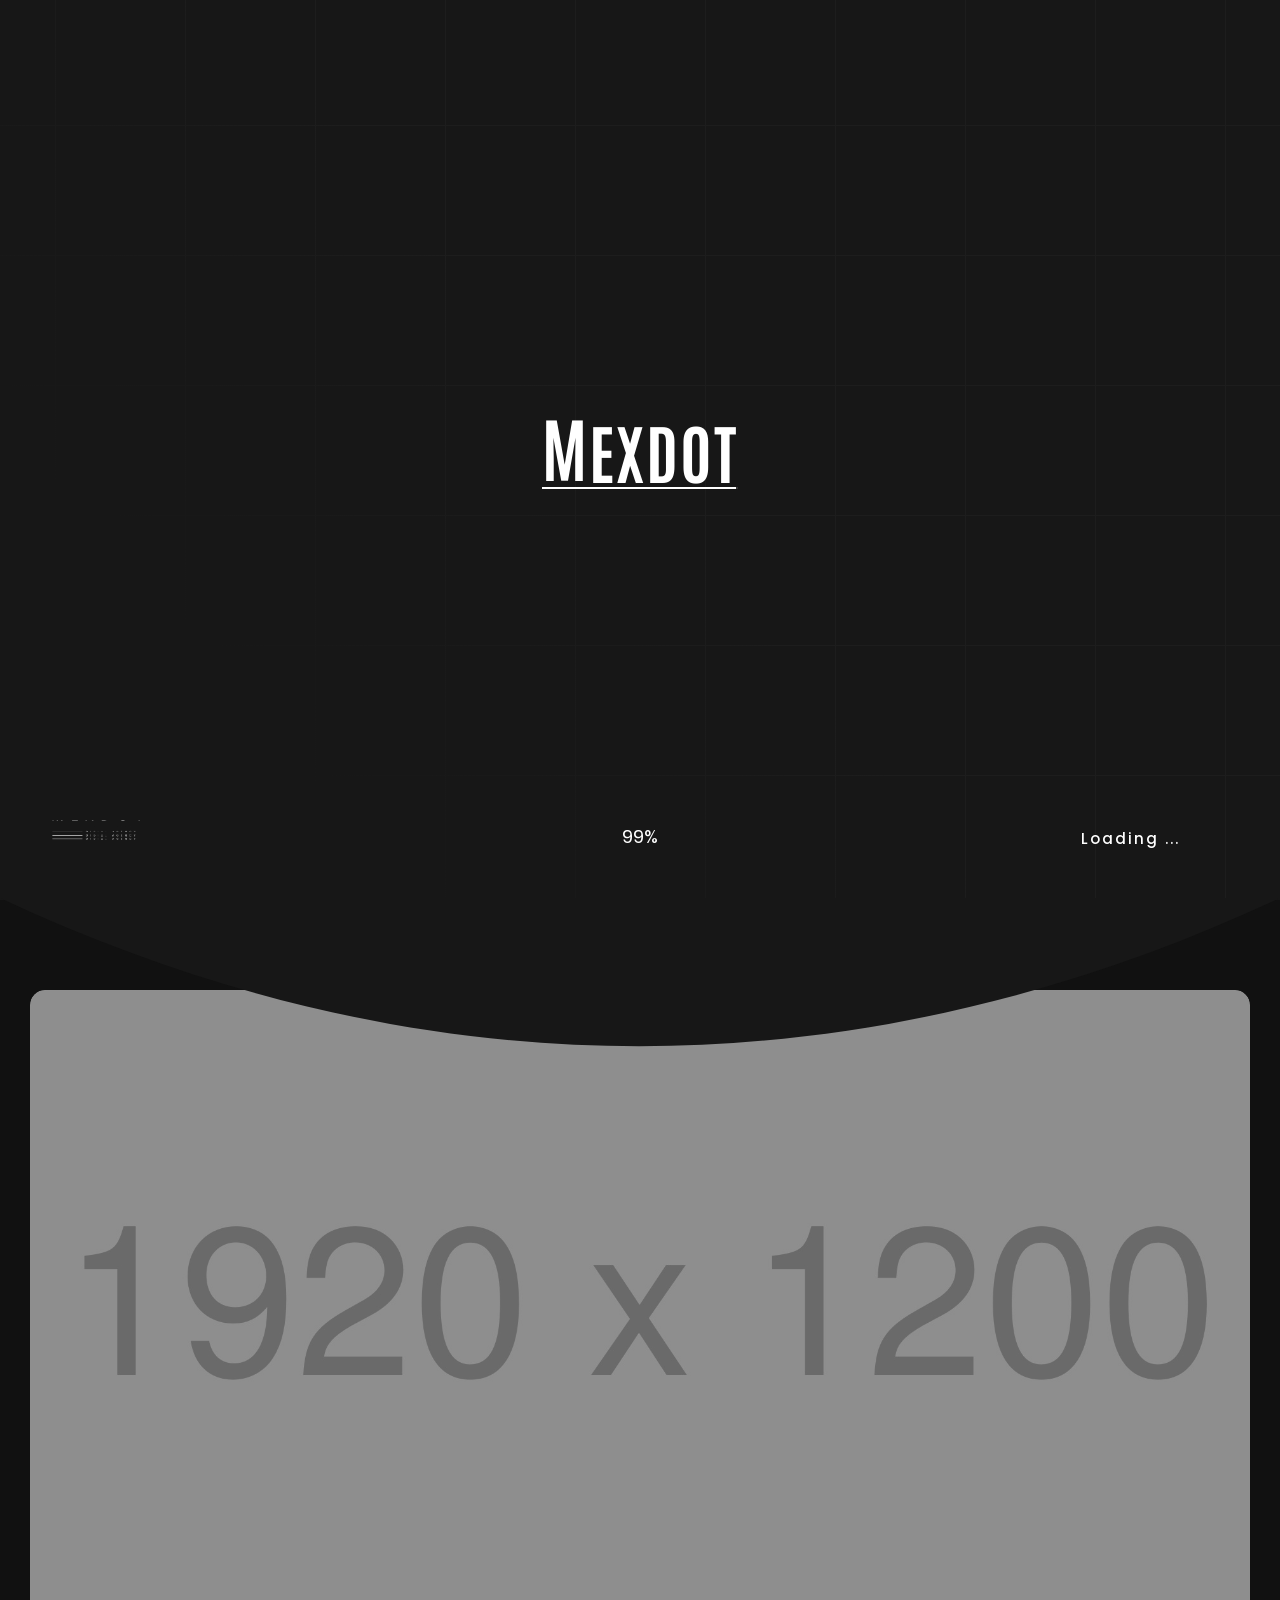
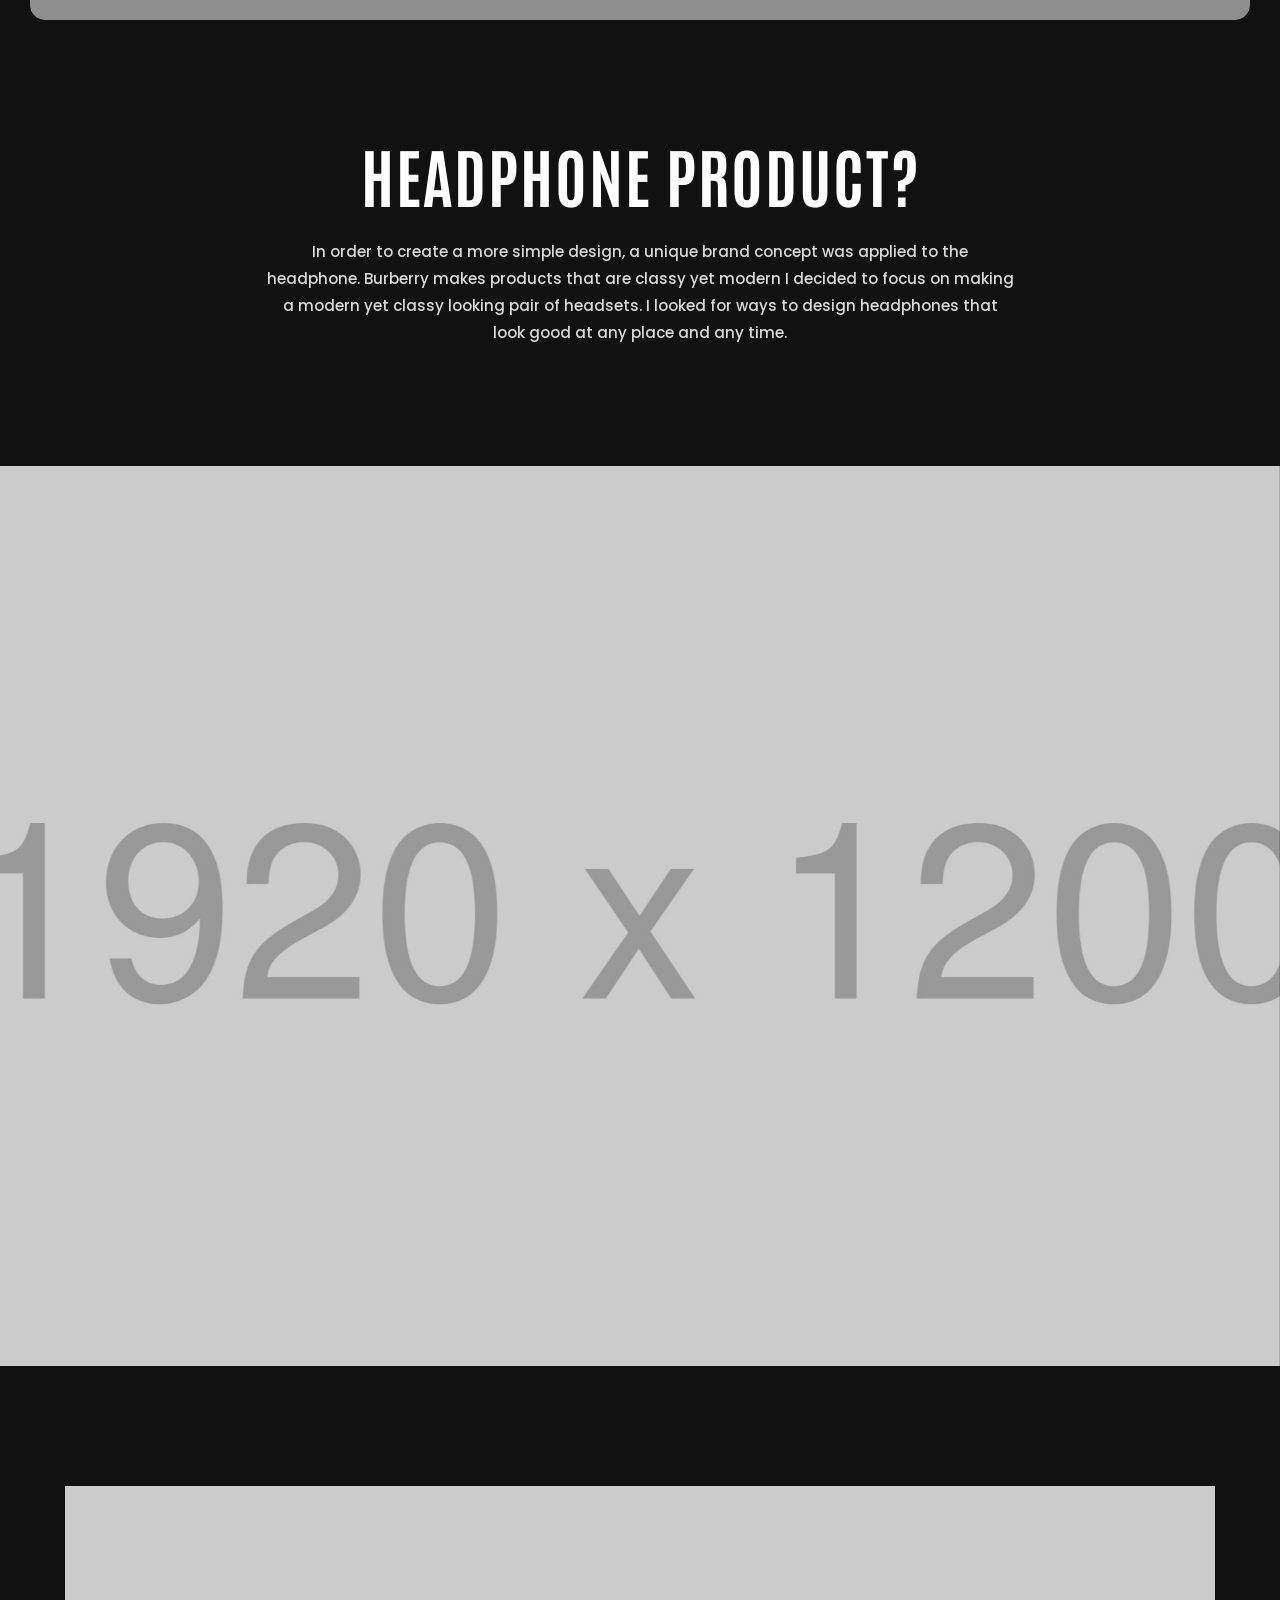
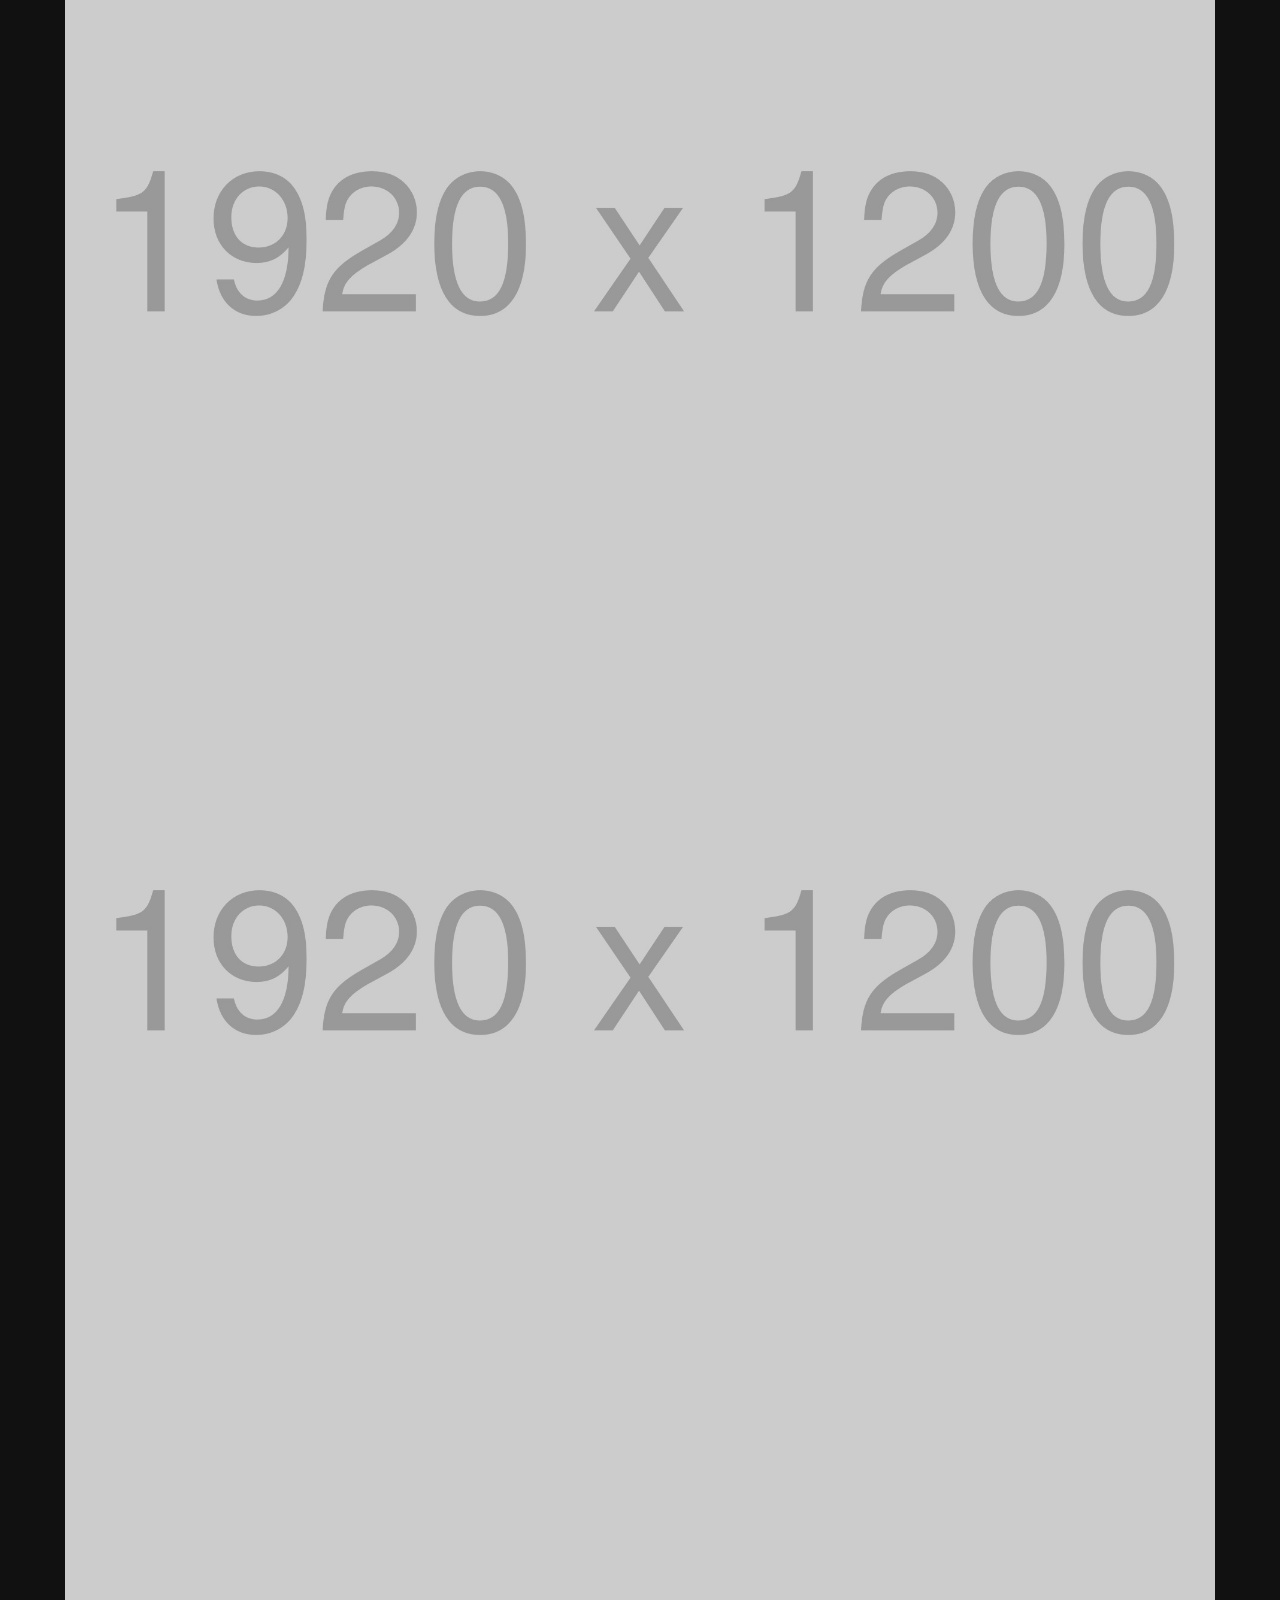
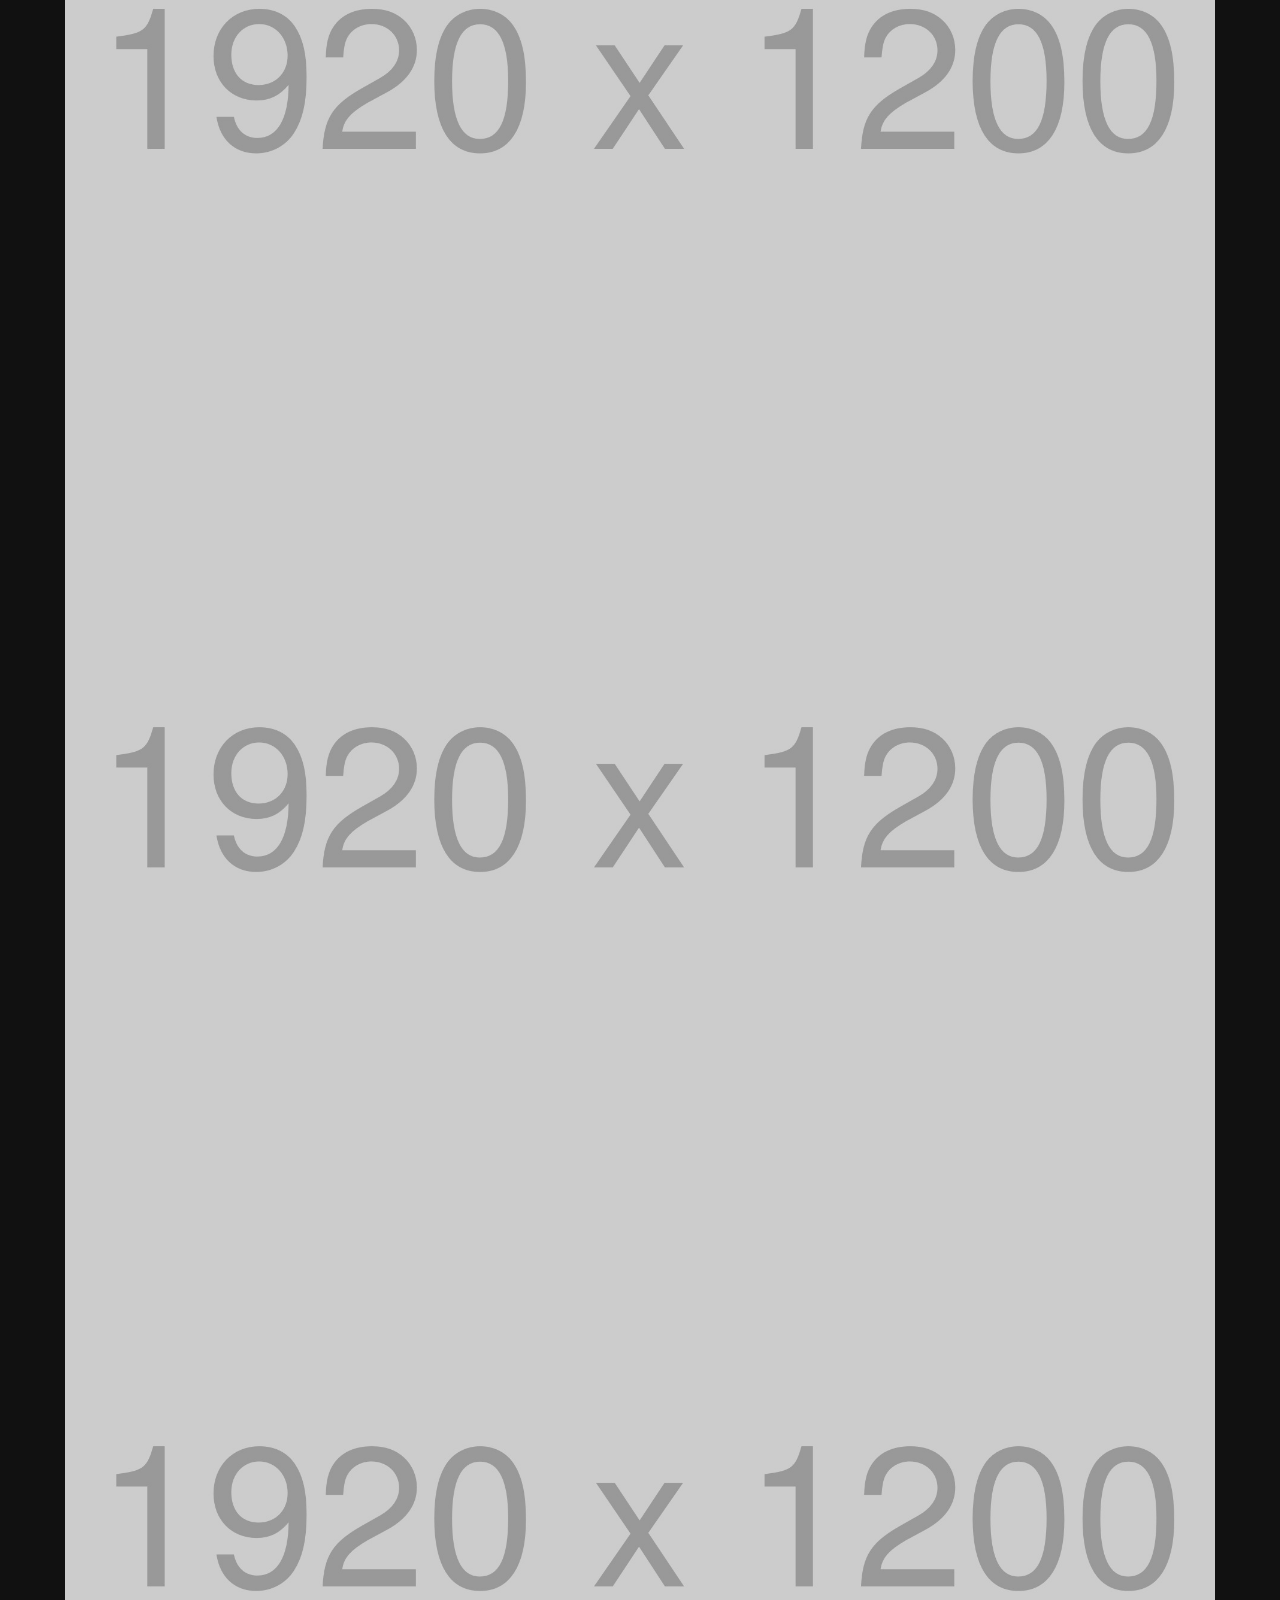
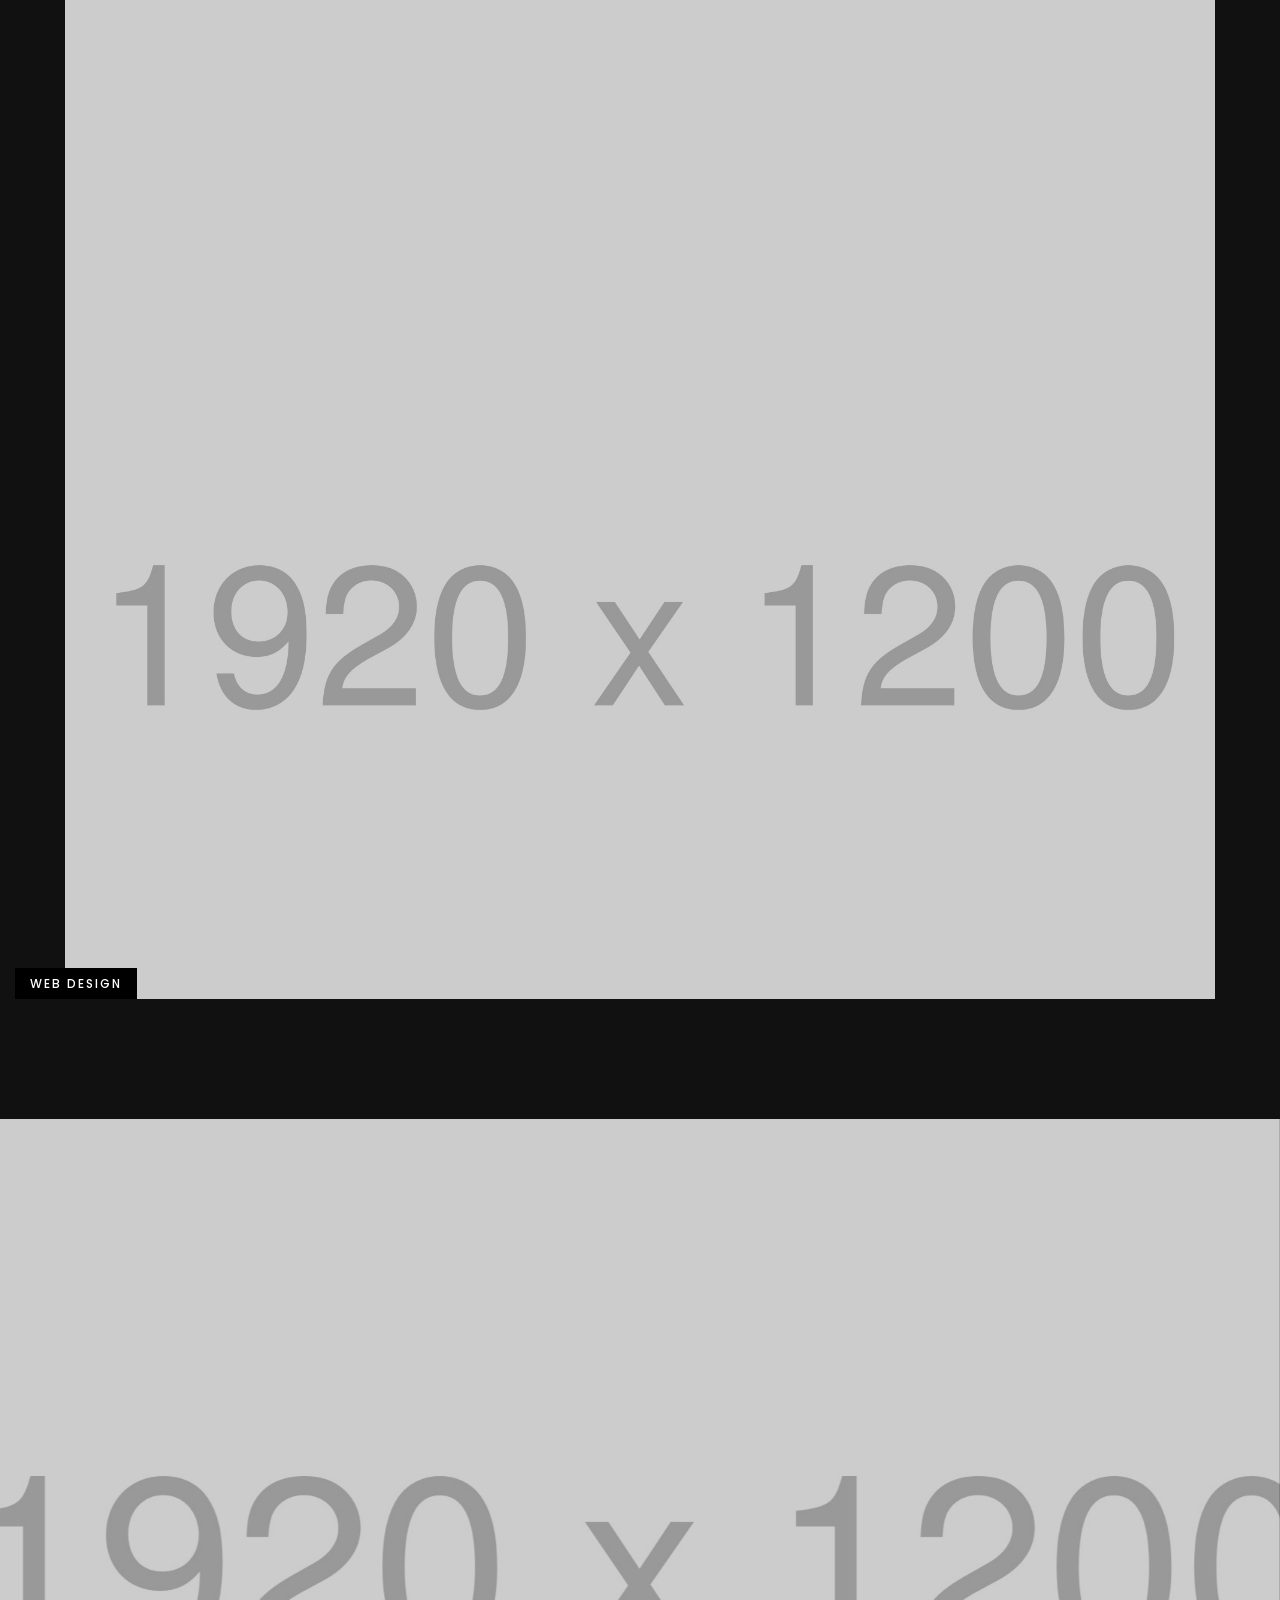
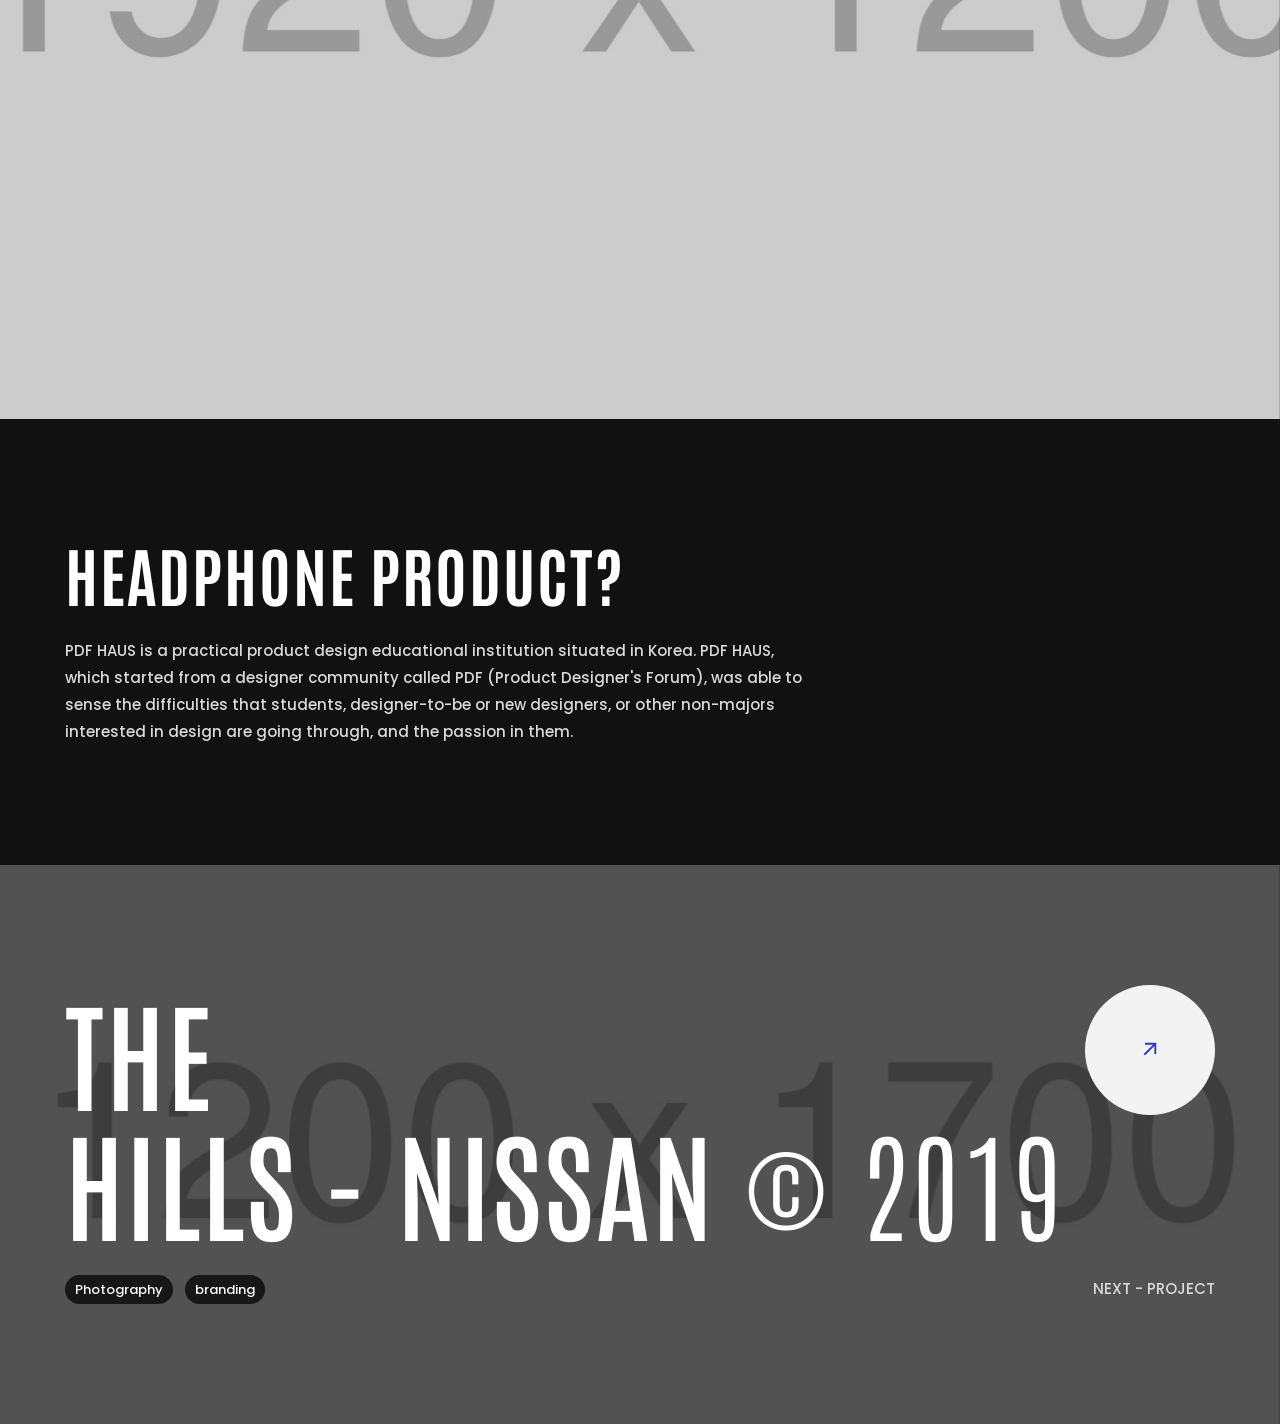
<file: project-3.html>
<!doctype html>
<html class="no-js" lang="">

<head>
    <meta charset="utf-8">
    <meta name="description" content="">
    <meta name="viewport" content="width=device-width, initial-scale=1">

    <link href="https://fonts.googleapis.com/css2?family=Poppins:wght@100;200;400;500&amp;display=swap"
        rel="stylesheet">
    <link href="https://fonts.googleapis.com/css2?family=Antonio:wght@100..700&display=swap" rel="stylesheet">
    <link href="https://fonts.googleapis.com/css2?family=Satisfy&display=swap" rel="stylesheet">
    <link rel="icon" href="assets/img/logo-32x32.png" sizes="32x32" />
    <link rel="icon" href="assets/img/logo-192x192.png" sizes="192x192" />

    <title>MexDot - Ajax Portfolio Showcase HTML Template</title>

    <link href="assets/css/plugins.css" rel="stylesheet" />
    <link rel="stylesheet" href="assets/css/style.css">
</head>
<body class="v-dark dsn-ajax">

    <div id="dsn_preloader" class="preloader">

        <div class="dsnload p-absolute">
            <span class="dsnload__row">
                <span class="dsnload__img">
                    <img src="assets/img/logo-light.png" class="logo-dark" alt="mexdot" decoding="async"
                        loading="lazy" />
                    <img src="assets/img/logo.png" class="logo-light" alt="mexdot" decoding="async" loading="lazy" />
                </span>
            </span>
            <span class="dsnload__row dsnload__row--sibling">
                <span class="dsnload__img">
                    <img src="assets/img/logo-light.png" class="logo-dark" alt="mexdot" decoding="async"
                        loading="lazy" />
                    <img src="assets/img/logo.png" class="logo-light" alt="mexdot" decoding="async" loading="lazy" />
                </span>
            </span>
            <span class="dsnload__row dsnload__row--sibling">
                <span class="dsnload__img">
                    <img src="assets/img/logo-light.png" class="logo-dark" alt="mexdot" decoding="async"
                        loading="lazy" />
                    <img src="assets/img/logo.png" class="logo-light" alt="mexdot" decoding="async" loading="lazy" />
                </span>
            </span>
            <span class="dsnload__row dsnload__row--sibling">
                <span class="dsnload__img">
                    <img src="assets/img/logo-light.png" class="logo-dark" alt="mexdot" decoding="async"
                        loading="lazy" />
                    <img src="assets/img/logo.png" class="logo-light" alt="mexdot" decoding="async" loading="lazy" />
                </span>
            </span>


        </div>


        <div class="logo-box v-middle">
            <h3 class="title text-upper">mexdot</h3>
        </div>

        <div class="loading-count">
            <p>0</p>
        </div>

        <span class="loading-text text-uppercase mt-30 dsn-container">Loading ...</span>
        <div class="bg-load background-section d-flex align-items-end dsn-bg-pattern bg-offset bg-square">
            <svg class="dsn-separator-bottom dsn-icon-assistant-color" width="100%" height="100%" viewBox="0 0 100 10"
                preserveAspectRatio="none">
                <path class="path-anim separator__path" data-dsn-to="M 0 0 C 40 0 55 0 100 0 L 0 0 Z"
                    vector-effect="non-scaling-stroke" d="M 0 0 C 40 16 75 10 100 0 L 0 0 Z"></path>
            </svg>
        </div>

    </div>
    
    <svg width="0" height="0" class="p-absolute hidden">
        <defs>
            <filter id="buttonFilter">
                <feGaussianBlur in="SourceGraphic" stdDeviation="5" result="blur">
                </feGaussianBlur>
                <feColorMatrix in="blur" mode="matrix" values="1 0 0 0 0  0 1 0 0 0  0 0 1 0 0  0 0 0 19 -9"
                    result="buttonFilter"></feColorMatrix>
                <feComposite in="SourceGraphic" in2="buttonFilter" operator="atop">
                </feComposite>
                <feBlend in="SourceGraphic" in2="buttonFilter"></feBlend>
            </filter>
        </defs>
    </svg>

    <main id="main_root" class="main-root">

        <!-- ========== Menu ========== -->
        <header id="site_menu_header" class="site-header d-none">
            <div class="main-logo">
                <a href="index.html" data-dsn-text="mexdot" class="custom-logo-link main-brand effect-ajax" rel="home"
                    aria-current="page">
                    <img src="assets/img/logo-light.png" class="custom-logo logo-light" alt="mexdot" />
                    <img src="assets/img/logo.png" class="custom-logo logo-dark" alt="mexdot" />
                </a>
            </div>
            <nav class="main-navigation ">
                <div class="menu-cover-title header-container dsn-container">MENU</div>
                <ul id="dsn-primary-list" class="primary-nav h2">
                    <li class="nav-item has-sub-menu">
                        <a title="Home" href="#0">
                            <span class="overflow ">Home</span>
                        </a>
                        <ul class="nav-item">
                            <li class="dsn-back">
                                <span>
                                    <svg xmlns="http://www.w3.org/2000/svg" x="0px" y="0px" width="30px"
                                        viewBox="0 0 400.004 400.004" xml:space="preserve">
                                        <g>
                                            <path
                                                d="M382.688,182.686H59.116l77.209-77.214c6.764-6.76,6.764-17.726,0-24.485c-6.764-6.764-17.73-6.764-24.484,0L5.073,187.757 c-6.764,6.76-6.764,17.727,0,24.485l106.768,106.775c3.381,3.383,7.812,5.072,12.242,5.072c4.43,0,8.861-1.689,12.242-5.072 c6.764-6.76,6.764-17.726,0-24.484l-77.209-77.218h323.572c9.562,0,17.316-7.753,17.316-17.315 C400.004,190.438,392.251,182.686,382.688,182.686z" />
                                        </g>
                                    </svg>
                                    <span class="text-toggle-back">
                                        <span class="text-name">Home</span>
                                        <span class="text-back">Back</span>
                                    </span>
                                </span>
                            </li>
                            <li class="nav-item ">
                                <a title="Home" href="index.html">
                                    <span class="overflow">Main Demo</span>
                                </a>
                            </li>
                            <li class="nav-item ">
                                <a title="Corporate" href="corporate.html" data-dsn-text="Corporate">
                                    <span class="overflow">Corporate</span>
                                </a>
                            </li>
                            <li class="nav-item ">
                                <a title="Architecture" href="architecture.html" data-dsn-text="Architecture">
                                    <span class="overflow">Architecture</span>
                                </a>
                            </li>
                            <li class="nav-item ">
                                <a title="Creative" href="creative.html" data-dsn-text="Creative">
                                    <span class="overflow">Creative</span>
                                </a>
                            </li>
                            <li class="nav-item ">
                                <a title="Photographer" href="photography.html" data-dsn-text="Photographer">
                                    <span class="overflow">Photographer</span>
                                </a>
                            </li>
                            <li class="nav-item ">
                                <a title="Freelancer" href="freelancer.html" data-dsn-text="Freelancer">
                                    <span class="overflow">Freelancer</span>
                                </a>
                            </li>
                            <li class="nav-item ">
                                <a title="Personal" href="personal.html" data-dsn-text="Personal">
                                    <span class="overflow">Personal</span>
                                </a>
                            </li>
                        </ul>
                    </li>

                    <li class="nav-item has-sub-menu">
                        <a title="Home" href="#0">
                            <span class="overflow ">Portfolio</span>
                        </a>
                        <ul class="nav-item">
                            <li class="dsn-back">
                                <span>
                                    <svg xmlns="http://www.w3.org/2000/svg" x="0px" y="0px" width="30px"
                                        viewBox="0 0 400.004 400.004" xml:space="preserve">
                                        <g>
                                            <path
                                                d="M382.688,182.686H59.116l77.209-77.214c6.764-6.76,6.764-17.726,0-24.485c-6.764-6.764-17.73-6.764-24.484,0L5.073,187.757 c-6.764,6.76-6.764,17.727,0,24.485l106.768,106.775c3.381,3.383,7.812,5.072,12.242,5.072c4.43,0,8.861-1.689,12.242-5.072 c6.764-6.76,6.764-17.726,0-24.484l-77.209-77.218h323.572c9.562,0,17.316-7.753,17.316-17.315 C400.004,190.438,392.251,182.686,382.688,182.686z" />
                                        </g>
                                    </svg>
                                    <span class="text-toggle-back">
                                        <span class="text-name">Portfolio</span>
                                        <span class="text-back">Back</span>
                                    </span>
                                </span>
                            </li>

                            <li class="nav-item has-sub-menu">
                                <a title="Card" href="#0" data-dsn-text="Portfolio">
                                    <span class="overflow">Card</span>
                                </a>
                                <ul class="nav-item">
                                    <li class="dsn-back">
                                        <span>
                                            <svg xmlns="http://www.w3.org/2000/svg" x="0px" y="0px" width="30px"
                                                viewBox="0 0 400.004 400.004" xml:space="preserve">
                                                <g>
                                                    <path
                                                        d="M382.688,182.686H59.116l77.209-77.214c6.764-6.76,6.764-17.726,0-24.485c-6.764-6.764-17.73-6.764-24.484,0L5.073,187.757 c-6.764,6.76-6.764,17.727,0,24.485l106.768,106.775c3.381,3.383,7.812,5.072,12.242,5.072c4.43,0,8.861-1.689,12.242-5.072 c6.764-6.76,6.764-17.726,0-24.484l-77.209-77.218h323.572c9.562,0,17.316-7.753,17.316-17.315 C400.004,190.438,392.251,182.686,382.688,182.686z" />
                                                </g>
                                            </svg>
                                            <span class="text-toggle-back">
                                                <span class="text-name">Card</span>
                                                <span class="text-back">Back</span>
                                            </span>
                                        </span>
                                    </li>
                                    <li class="nav-item ">
                                        <a title="Card 2 columns" href="work.html" data-dsn-text="Our Portfolio">
                                            <span class="overflow">2 columns</span>
                                        </a>
                                    </li>
                                    <li class="nav-item ">
                                        <a title="Card 2 columns" href="work-3.html" data-dsn-text="Our Portfolio">
                                            <span class="overflow">2 columns Style 2</span>
                                        </a>
                                    </li>
                                </ul>
                            </li>

                            <li class="nav-item has-sub-menu">
                                <a title=">Work massonary" href="#0" data-dsn-text="Portfolio">
                                    <span class="overflow">massonary</span>
                                </a>
                                <ul class="nav-item">
                                    <li class="dsn-back">
                                        <span>
                                            <svg xmlns="http://www.w3.org/2000/svg" x="0px" y="0px" width="30px"
                                                viewBox="0 0 400.004 400.004" xml:space="preserve">
                                                <g>
                                                    <path
                                                        d="M382.688,182.686H59.116l77.209-77.214c6.764-6.76,6.764-17.726,0-24.485c-6.764-6.764-17.73-6.764-24.484,0L5.073,187.757 c-6.764,6.76-6.764,17.727,0,24.485l106.768,106.775c3.381,3.383,7.812,5.072,12.242,5.072c4.43,0,8.861-1.689,12.242-5.072 c6.764-6.76,6.764-17.726,0-24.484l-77.209-77.218h323.572c9.562,0,17.316-7.753,17.316-17.315 C400.004,190.438,392.251,182.686,382.688,182.686z" />
                                                </g>
                                            </svg>
                                            <span class="text-toggle-back">
                                                <span class="text-name">Massonary</span>
                                                <span class="text-back">Back</span>
                                            </span>
                                        </span>
                                    </li>
                                    <li class="nav-item ">
                                        <a title="Massonary 2 columns" href="work-5.html" data-dsn-text="Our Portfolio">
                                            <span class="overflow">Massonary 2 columns</span>
                                        </a>
                                    </li>
                                    <li class="nav-item ">
                                        <a title="Massonary 3 columns" href="work-4.html" data-dsn-text="Our Portfolio">
                                            <span class="overflow">Massonary 3 columns</span>
                                        </a>
                                    </li>

                                </ul>
                            </li>

                            <li class="nav-item">
                                <a title="Hover" href="work-hover.html" data-dsn-text="Portfolio">
                                    <span class="overflow">Hover</span>
                                </a>
                            </li>

                            <li class="nav-item">
                                <a title="horizontal Scroll" href="work-horizontal-scroll.html"
                                    data-dsn-text="Portfolio">
                                    <span class="overflow">horizontal Scroll</span>
                                </a>
                            </li>

                            <li class="nav-item">
                                <a title="Carousel" href="work-2.html" data-dsn-text="Portfolio">
                                    <span class="overflow">Carousel</span>
                                </a>
                            </li>
                        </ul>
                    </li>

                    <li class="nav-item has-sub-menu">
                        <a title="Home" href="#0">
                            <span class="overflow ">Works</span>
                        </a>
                        <ul class="nav-item">
                            <li class="dsn-back">
                                <span>
                                    <svg xmlns="http://www.w3.org/2000/svg" x="0px" y="0px" width="30px"
                                        viewBox="0 0 400.004 400.004" xml:space="preserve">
                                        <g>
                                            <path
                                                d="M382.688,182.686H59.116l77.209-77.214c6.764-6.76,6.764-17.726,0-24.485c-6.764-6.764-17.73-6.764-24.484,0L5.073,187.757 c-6.764,6.76-6.764,17.727,0,24.485l106.768,106.775c3.381,3.383,7.812,5.072,12.242,5.072c4.43,0,8.861-1.689,12.242-5.072 c6.764-6.76,6.764-17.726,0-24.484l-77.209-77.218h323.572c9.562,0,17.316-7.753,17.316-17.315 C400.004,190.438,392.251,182.686,382.688,182.686z" />
                                        </g>
                                    </svg>
                                    <span class="text-toggle-back">
                                        <span class="text-name">Works</span>
                                        <span class="text-back">Back</span>
                                    </span>
                                </span>
                            </li>
                            <li class="nav-item ">
                                <a title="Binge x The Iconic" href="project-1.html" data-dsn-text="Binge x The Iconic">
                                    <span class="overflow">Binge x The Iconic</span>
                                </a>
                            </li>
                            <li class="nav-item ">
                                <a title="Me Myself and i" href="project-2.html" data-dsn-text="Me Myself and i">
                                    <span class="overflow">Me Myself and i</span>
                                </a>
                            </li>
                            <li class="nav-item ">
                                <a title="YOUR DREAM CAR" href="project-3.html" data-dsn-text="YOUR DREAM CAR">
                                    <span class="overflow">YOUR DREAM CAR</span>
                                </a>
                            </li>
                            <li class="nav-item ">
                                <a title="The Hills - Nissan" href="project-4.html" data-dsn-text="The Hills - Nissan">
                                    <span class="overflow">The Hills - Nissan</span>
                                </a>
                            </li>
                            <li class="nav-item ">
                                <a title="Church Copenhagen Denmark" href="project-5.html" data-dsn-text="Church Copenhagen Denmark">
                                    <span class="overflow">Church Copenhagen Denmark</span>
                                </a>
                            </li>
                            <li class="nav-item ">
                                <a title="LOST RENDER" href="project-6.html" data-dsn-text="LOST RENDER">
                                    <span class="overflow">LOST RENDER</span>
                                </a>
                            </li>

                            <li class="nav-item ">
                                <a title="Samokat office" href="project-7.html" data-dsn-text="Samokat office">
                                    <span class="overflow">Samokat office</span>
                                </a>
                            </li>
                        </ul>
                    </li>

                    <li class="nav-item ">
                        <a title="About" href="about.html">
                            <span class="overflow">About</span>
                        </a>
                    </li>
                    <li class="nav-item ">
                        <a title="Contact" href="contact.html">
                            <span class="overflow">Contact</span>
                        </a>
                    </li>
                </ul>

                <div class="container-content  d-flex flex-column justify-content-center section-margin">
                    <div class="nav__info">
                        <div class="nav-content">
                            <h5 class="sm-title-block mb-10">Studio</h5>
                            26-30 New Damietta
                            El-Mahalla El-Kubra, SK1 66LM

                        </div>
                        <div class="nav-content mt-30">
                            <h5 class="sm-title-block mb-10">Contact</h5>
                            <p class="links over-hidden mb-1">
                                <a class="link-hover d-block" href="tel:00201004392260"
                                    data-hover-text="+00 (2)012 3321">+00
                                    (2)01004392260</a>
                                <a class="link-hover" href="tel:00201024552406" data-hover-text="+00 (2)012 3321">+00
                                    (2)01024552406</a>
                            </p>
                            <p class="links over-hidden"><a class="link-hover" href="mailto:info@dsngrid.com"
                                    data-hover-text="info@dsngrid.com">info@dsngrid.com</a></p>

                        </div>
                    </div>
                    <div class="nav-social nav-content mt-30">
                        <div class="nav-social-inner p-relative">
                            <h5 class="sm-title-block mb-10">Follow us</h5>
                            <ul style="--dsn-li-name: dsn6;">
                                <li style="--dsn-li-index: 0;"><a href="#0" target="_blank"
                                        rel="nofollow noopener noreferrer">Dribbble.</a></li>
                                <li style="--dsn-li-index: 1;"><a href="#0" target="_blank"
                                        rel="nofollow noopener noreferrer">Behance.</a></li>
                                <li style="--dsn-li-index: 2;"><a href="#0" target="_blank"
                                        rel="nofollow noopener noreferrer">Linkedin.</a></li>
                                <li style="--dsn-li-index: 3;"><a href="#0" target="_blank"
                                        rel="nofollow noopener noreferrer">Twitter.</a></li>
                            </ul>
                        </div>
                    </div>
                </div>
            </nav>
            <div id="navbar_toggle" class="navbar-toggle">
                <div class="toggle-icon">
                    <div class="toggle-line"></div>
                    <div class="toggle-line"></div>
                    <div class="toggle-line"></div>
                </div>
                <div class="toggle-text">
                    <div class="text-menu">Menu</div>
                    <div class="text-open">Open</div>
                    <div class="text-close">Close</div>
                </div>
            </div>
            <div class="bg-load background-main"></div>

            <svg width="100%" height="100%" viewBox="0 0 100 100" preserveAspectRatio="none"
                class="bg-load dsn-svg-transition">
                <path vector-effect="non-scaling-stroke" d="M 0 100 V 100 Q 50 100 100 100 V 100 z" />
            </svg>

        </header>
        <!-- ========== End Menu ========== -->

        <div id="dsn-scrollbar">

            <!-- ========== Header ========== -->
            <header class="header-project dsn-header-animation p-relative over-hidden">

                <div class="p-relative container dsn-hero-parallax-title pb-60">
                    <div class="p-relative d-flex align-items-center w-100  h-100 ">

                        <div class="box-content w-100 d-flex flex-column z-index-1">

                            <h1 class="title-lg text-upper" data-dsn-ajax="title">YOUR <br> DREAM CAR <span class="fw-200">© 2024</span></h1>

                            <div class="d-flex justify-content-between align-items-center w-100 mt-30">
                                <div class="cat p-0">
                                    <span class="background-section heading-color">Photography </span>
                                    <span class="background-section heading-color">branding </span>
                                </div>

                                <div class="item">
                                    <span class="text-upper"><span>photographer - </span> Aaron Brimhall</span>
                                </div>

                                <div class="dsn-btn dsn-btn-shape d-inline-flex d-flex no-padding text-upper">

                                    <a class="button"
                                        href="https://www.behance.net/gallery/210892279/YOUR-DREAM-CAR?tracking_source=best_of_behance"
                                        target="_blank">
                                        <span class="title-btn p-relative  z-index-1" data-animate-text="View project">
                                            <span>View project</span>
                                        </span>
                                    </a>

                                    <span class="icon background-section theme-color">
                                        <svg xmlns="http://www.w3.org/2000/svg" viewBox="0 0 384 512">
                                            <path
                                                d="M328 96h24v288h-48V177.9L81 401l-17 17-33.9-34 17-17 223-223H64V96h264z">
                                            </path>
                                        </svg>
                                    </span>

                                </div>
                            </div>
                        </div>


                    </div>
                </div>

                <div class="pl-30 pr-30">
                    <div class="box-img p-relative before-z-index has-border-radius" data-overlay="3" data-dsn-grid="move-up">
                        <img class="cover-bg-img has-border-radius" src="assets/img/portfolio/project3/1.jpg" alt="">
                    </div>
                </div>

            </header>
            <!-- ========== End Header ========== -->

            <div id="page_wrapper" class="wrapper">

                <div class="section-margin text-center">
                    <div class="container">
                        <h3 class="title text-upper mb-30">Headphone product?</h3>
                        <p class="max-w750">In order to create a more simple design, a unique brand concept was applied
                            to the headphone. Burberry makes products that are classy yet modern I decided to focus on
                            making a modern yet classy looking pair of headsets.
                            I looked for ways to design headphones that look good at any place and any time.</p>
                    </div>
                </div>

                <div class="over-hidden section-margin">
                    <div class="img-box-parallax dsn-animate dsn-effect-down has-popup dsn-active"
                        data-dsn-grid="move-up">

                        <div class="effect-popup before-z-index h-100" data-src="assets/img/portfolio/project1/5.jpg"
                            data-caption="Caption #3" data-fancybox="_1" data-cursor="open" data-dsn-overlay="0">
                            <img class="cover-bg-img has-direction" src="assets/img/portfolio/project3/2.jpg" alt="">
                        </div>
                    </div>
                </div>

                <div class="container p-relative section-margin over-hidden">
                    <div class="gallery-portfolio">
                        <a class="link-pop fj-gallery-item" href="assets/img/portfolio/project3/3.jpg"
                            data-fancybox="_1" data-caption="Caption #1">
                            <img src="assets/img/portfolio/project3/3.jpg" alt="">
                            <div class="cap">
                                <span>Web Design</span>
                            </div>
                        </a>

                        <a class="link-pop fj-gallery-item" href="assets/img/portfolio/project3/4.jpg"
                            data-fancybox="_1" data-caption="Caption #2">
                            <img src="assets/img/portfolio/project3/4.jpg" alt="">
                            <div class="cap">
                                <span>Web Design</span>
                            </div>
                        </a>

                        <a class="link-pop fj-gallery-item" href="assets/img/portfolio/project3/5.jpg"
                            data-fancybox="_1" data-caption="Caption #3">
                            <img src="assets/img/portfolio/project3/5.jpg" alt="">
                            <div class="cap">
                                <span>Web Design</span>
                            </div>
                        </a>

                        <a class="link-pop fj-gallery-item" href="assets/img/portfolio/project3/6.jpg"
                            data-fancybox="_1" data-caption="Caption #4">
                            <img src="assets/img/portfolio/project3/6.jpg" alt="">
                            <div class="cap">
                                <span>Web Design</span>
                            </div>
                        </a>

                        <a class="link-pop fj-gallery-item" href="assets/img/portfolio/project3/7.jpg"
                            data-fancybox="_1" data-caption="Caption #4">
                            <img src="assets/img/portfolio/project3/7.jpg" alt="">
                            <div class="cap">
                                <span>Web Design</span>
                            </div>
                        </a>

                        <a class="link-pop fj-gallery-item" href="assets/img/portfolio/project3/8.jpg"
                            data-fancybox="_1" data-caption="Caption #4">
                            <img src="assets/img/portfolio/project3/8.jpg" alt="">
                            <div class="cap">
                                <span>Web Design</span>
                            </div>
                        </a>
                    </div>
                </div>

                <div class="over-hidden section-margin">
                    <div class="img-box-parallax dsn-animate dsn-effect-down has-popup dsn-active"
                        data-dsn-grid="move-up">

                        <div class="effect-popup before-z-index h-100" data-src="assets/img/portfolio/project3/0.jpg"
                            data-caption="Caption #3" data-fancybox="_1" data-cursor="open" data-dsn-overlay="0">
                            <img class="cover-bg-img has-direction" src="assets/img/portfolio/project3/9.jpg" alt="">
                        </div>
                    </div>
                </div>

                <div class="section-margin">
                    <div class="container">
                        <h3 class="title text-upper mb-30">Headphone product?</h3>
                        <p class="max-w750">PDF HAUS is a practical product design educational institution situated in
                            Korea.
                            PDF HAUS, which started from a designer community called PDF (Product Designer's Forum), was
                            able to sense the difficulties that students, designer-to-be or new designers, or other
                            non-majors interested in design are going through, and the passion in them.</p>
                    </div>
                </div>

            </div>

            <section class="next-projects p-relative section-padding d-flex flex-column justify-content-center">
                <div class="box-img h-100 w-100 h-100 p-absolute top-0 right-0 before-z-index" data-overlay="6"
                    data-dsn-grid="move-up">
                    <img class="cover-bg-img" src="assets/img/portfolio/project4/1.jpg" alt="">
                </div>
                <div class="container p-relative">
                    <div class="box-content w-100 d-flex flex-column p-relative z-index-1">

                        <a href="project-4.html" class="btn-arrow effect-ajax v-light background-main">
                            <span class="icon theme-color dsn-icon" data-dsn-iconSize="45px">
                                <svg xmlns="http://www.w3.org/2000/svg" viewBox="0 0 384 512">
                                    <path d="M328 96h24v288h-48V177.9L81 401l-17 17-33.9-34 17-17 223-223H64V96h264z">
                                    </path>
                                </svg>
                            </span>
                        </a>

                        <h2 class="title-lg text-upper" data-dsn-ajax="title"><a href="project-4.html"
                                class="effect-ajax">The <br> Hills - Nissan <span class="fw-200">© 2019</span></a></h2>


                        <div class="d-flex justify-content-between align-items-center w-100 mt-30">
                            <div class="cat p-0">
                                <span class="background-section heading-color">Photography </span>
                                    <span class="background-section heading-color">branding </span>
                            </div>

                            <div class="item">
                                <span class="text-upper"><span>NEXT - </span> PROJECT</span>
                            </div>

                        </div>
                    </div>
                </div>
            </section>
        </div>



    </main>

    <!-- ========== Cursor ========== -->
    <div id="dsn_cursor" class="ball"></div>
    <div id="dsn_cursor_inner" class="ball"></div>
    <!-- ========== End Cursor ========== -->

    <script src="assets/js/jquery-3.7.1.min.js"></script>
    <script src="assets/js/plugins.min.js"></script>
    <script src="assets/js/plugins/dsn-grid.min.js"></script>
    <script src="assets/js/custom.js"></script>
</body>

</html>
</file>
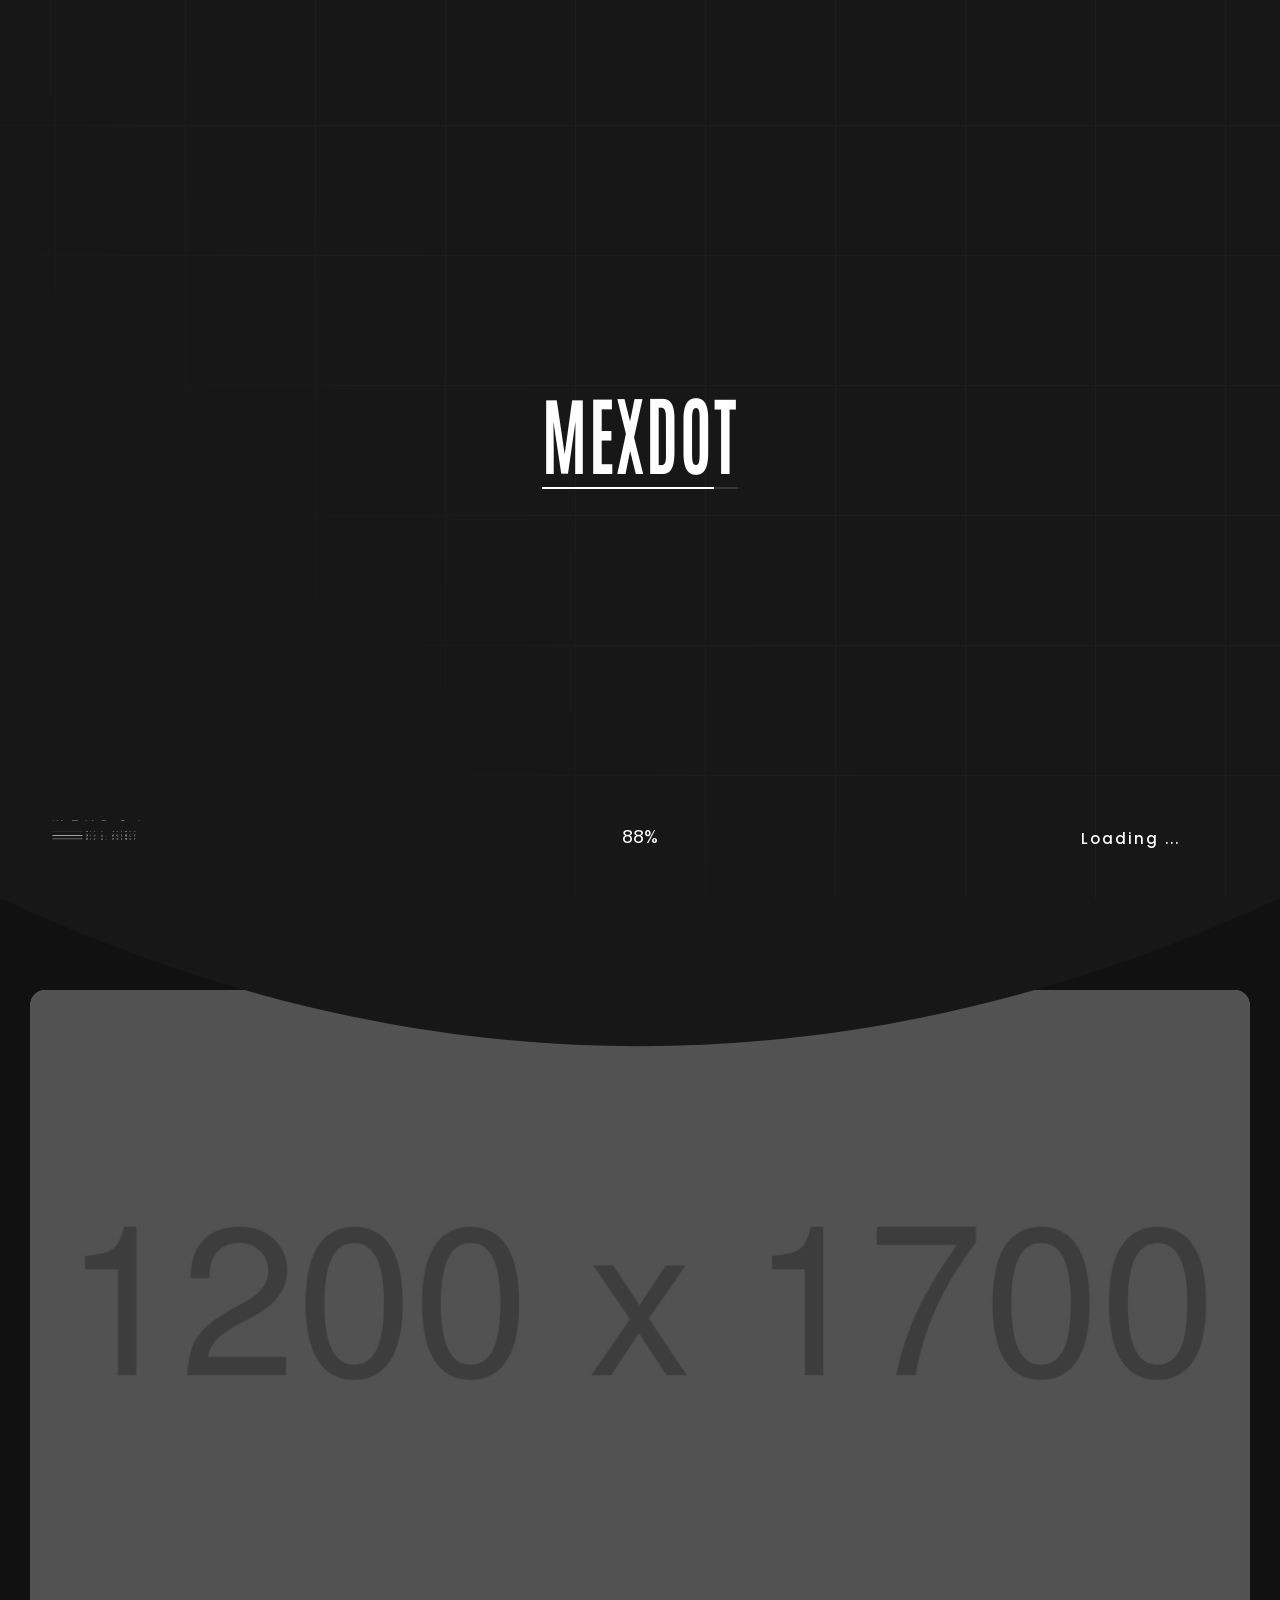
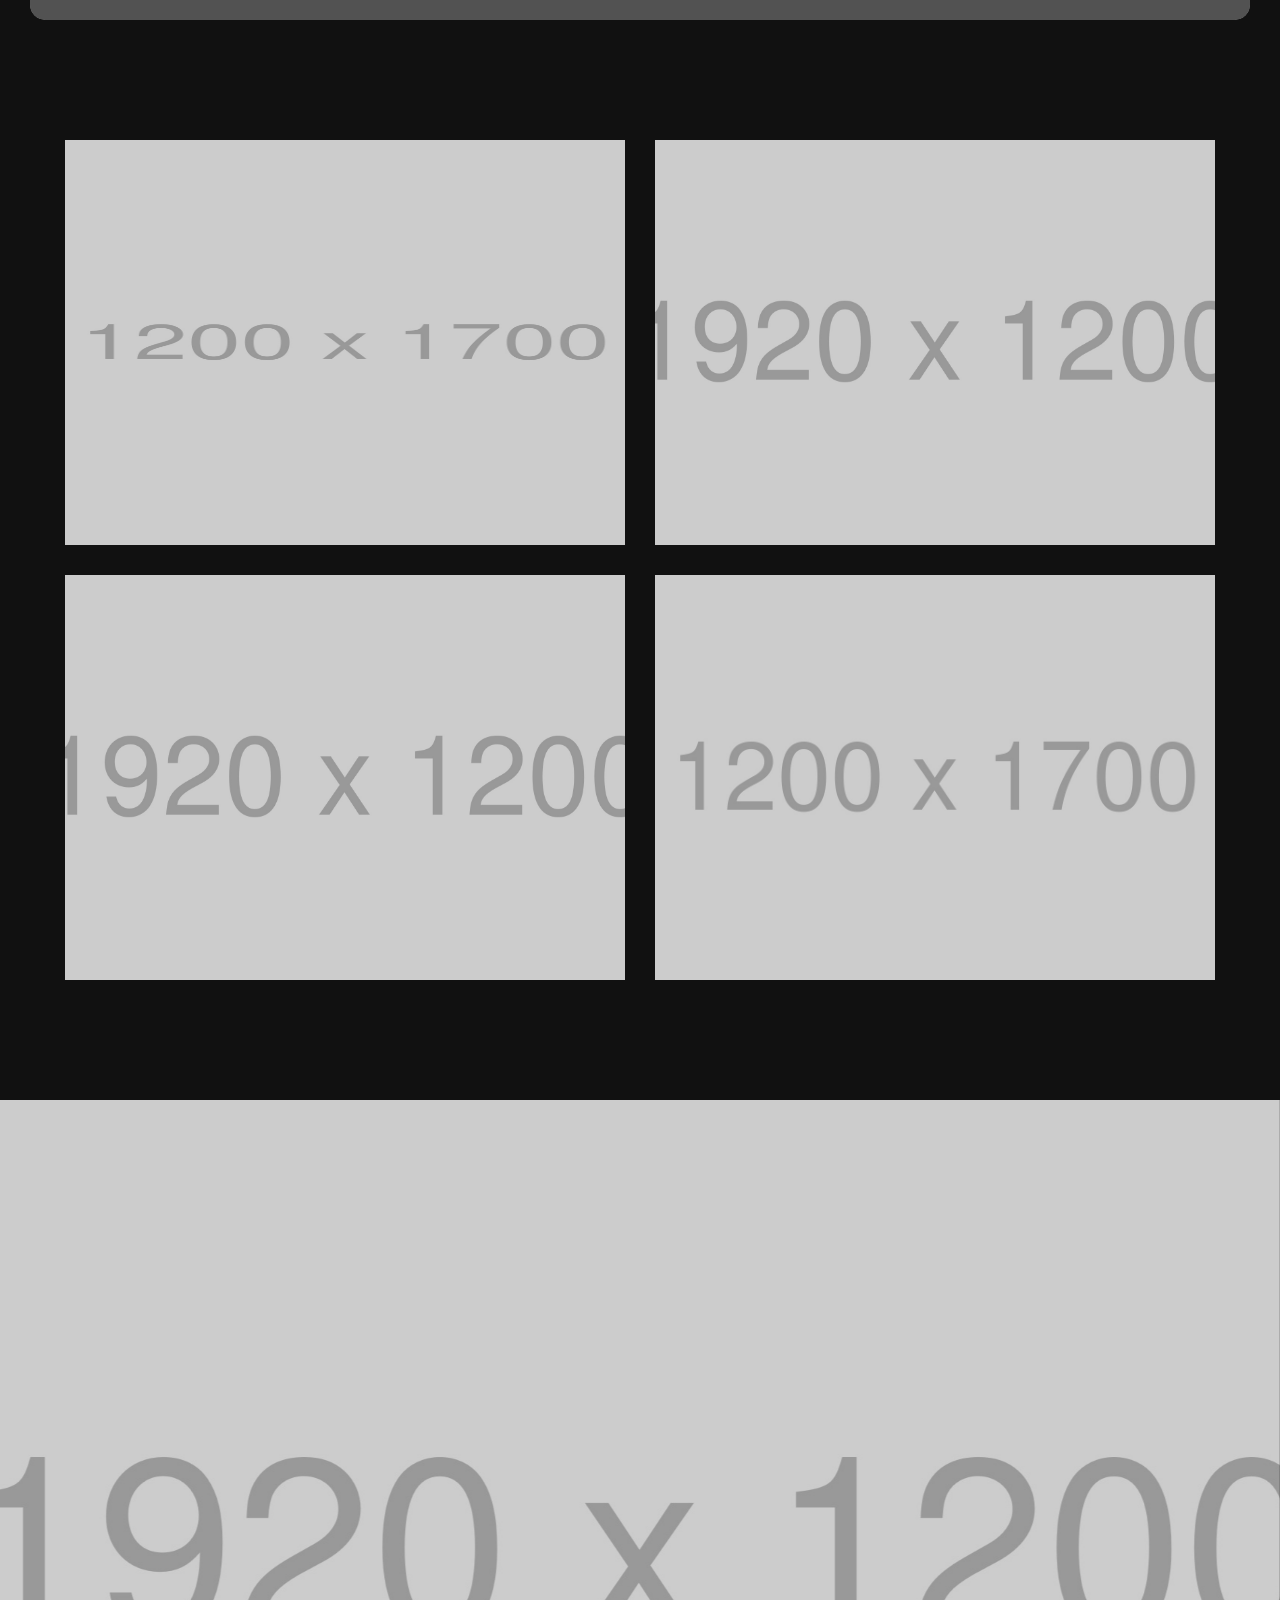
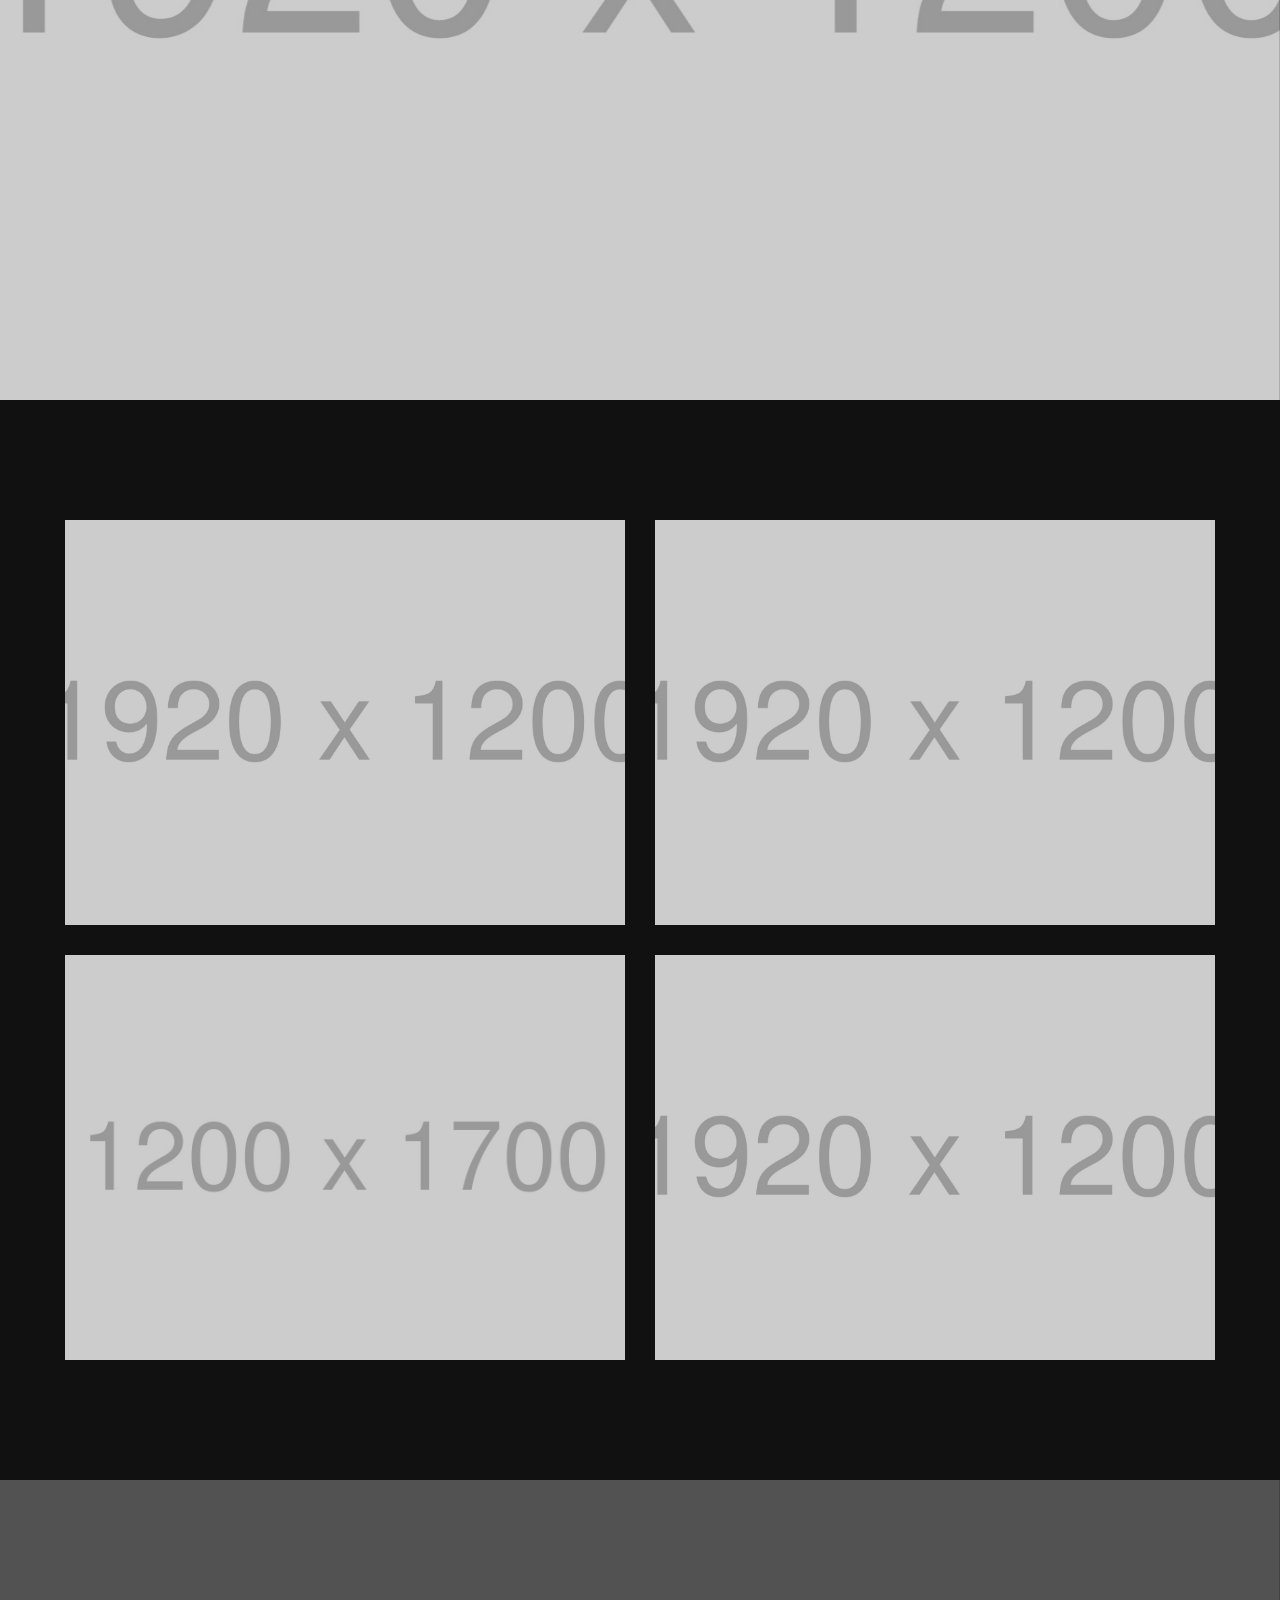
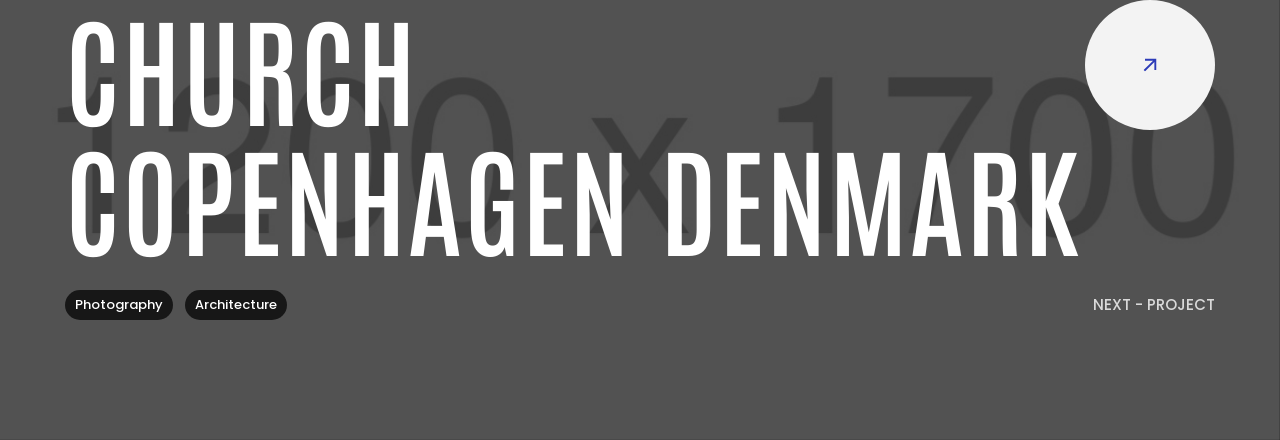
<file: project-4.html>
<!doctype html>
<html class="no-js" lang="">

<head>
    <meta charset="utf-8">
    <meta name="description" content="">
    <meta name="viewport" content="width=device-width, initial-scale=1">

    <link href="https://fonts.googleapis.com/css2?family=Poppins:wght@100;200;400;500&amp;display=swap"
        rel="stylesheet">
    <link href="https://fonts.googleapis.com/css2?family=Antonio:wght@100..700&display=swap" rel="stylesheet">
    <link href="https://fonts.googleapis.com/css2?family=Satisfy&display=swap" rel="stylesheet">
    <link rel="icon" href="assets/img/logo-32x32.png" sizes="32x32" />
    <link rel="icon" href="assets/img/logo-192x192.png" sizes="192x192" />

    <title>MexDot - Ajax Portfolio Showcase HTML Template</title>

    <link href="assets/css/plugins.css" rel="stylesheet" />
    <link rel="stylesheet" href="assets/css/style.css">
</head>
<body class="v-dark dsn-ajax">

    <div id="dsn_preloader" class="preloader">

        <div class="dsnload p-absolute">
            <span class="dsnload__row">
                <span class="dsnload__img">
                    <img src="assets/img/logo-light.png" class="logo-dark" alt="mexdot" decoding="async"
                        loading="lazy" />
                    <img src="assets/img/logo.png" class="logo-light" alt="mexdot" decoding="async" loading="lazy" />
                </span>
            </span>
            <span class="dsnload__row dsnload__row--sibling">
                <span class="dsnload__img">
                    <img src="assets/img/logo-light.png" class="logo-dark" alt="mexdot" decoding="async"
                        loading="lazy" />
                    <img src="assets/img/logo.png" class="logo-light" alt="mexdot" decoding="async" loading="lazy" />
                </span>
            </span>
            <span class="dsnload__row dsnload__row--sibling">
                <span class="dsnload__img">
                    <img src="assets/img/logo-light.png" class="logo-dark" alt="mexdot" decoding="async"
                        loading="lazy" />
                    <img src="assets/img/logo.png" class="logo-light" alt="mexdot" decoding="async" loading="lazy" />
                </span>
            </span>
            <span class="dsnload__row dsnload__row--sibling">
                <span class="dsnload__img">
                    <img src="assets/img/logo-light.png" class="logo-dark" alt="mexdot" decoding="async"
                        loading="lazy" />
                    <img src="assets/img/logo.png" class="logo-light" alt="mexdot" decoding="async" loading="lazy" />
                </span>
            </span>


        </div>


        <div class="logo-box v-middle">
            <h3 class="title text-upper">mexdot</h3>
        </div>

        <div class="loading-count">
            <p>0</p>
        </div>

        <span class="loading-text text-uppercase mt-30 dsn-container">Loading ...</span>
        <div class="bg-load background-section d-flex align-items-end dsn-bg-pattern bg-offset bg-square">
            <svg class="dsn-separator-bottom dsn-icon-assistant-color" width="100%" height="100%" viewBox="0 0 100 10"
                preserveAspectRatio="none">
                <path class="path-anim separator__path" data-dsn-to="M 0 0 C 40 0 55 0 100 0 L 0 0 Z"
                    vector-effect="non-scaling-stroke" d="M 0 0 C 40 16 75 10 100 0 L 0 0 Z"></path>
            </svg>
        </div>

    </div>

    <svg width="0" height="0" class="p-absolute hidden">
        <defs>
            <filter id="buttonFilter">
                <feGaussianBlur in="SourceGraphic" stdDeviation="5" result="blur">
                </feGaussianBlur>
                <feColorMatrix in="blur" mode="matrix" values="1 0 0 0 0  0 1 0 0 0  0 0 1 0 0  0 0 0 19 -9"
                    result="buttonFilter"></feColorMatrix>
                <feComposite in="SourceGraphic" in2="buttonFilter" operator="atop">
                </feComposite>
                <feBlend in="SourceGraphic" in2="buttonFilter"></feBlend>
            </filter>
        </defs>
    </svg>

    <main id="main_root" class="main-root">

        <!-- ========== Menu ========== -->
        <header id="site_menu_header" class="site-header d-none">
            <div class="main-logo">
                <a href="index.html" data-dsn-text="mexdot" class="custom-logo-link main-brand effect-ajax" rel="home"
                    aria-current="page">
                    <img src="assets/img/logo-light.png" class="custom-logo logo-light" alt="mexdot" />
                    <img src="assets/img/logo.png" class="custom-logo logo-dark" alt="mexdot" />
                </a>
            </div>
            <nav class="main-navigation ">
                <div class="menu-cover-title header-container dsn-container">MENU</div>
                <ul id="dsn-primary-list" class="primary-nav h2">
                    <li class="nav-item has-sub-menu">
                        <a title="Home" href="#0">
                            <span class="overflow ">Home</span>
                        </a>
                        <ul class="nav-item">
                            <li class="dsn-back">
                                <span>
                                    <svg xmlns="http://www.w3.org/2000/svg" x="0px" y="0px" width="30px"
                                        viewBox="0 0 400.004 400.004" xml:space="preserve">
                                        <g>
                                            <path
                                                d="M382.688,182.686H59.116l77.209-77.214c6.764-6.76,6.764-17.726,0-24.485c-6.764-6.764-17.73-6.764-24.484,0L5.073,187.757 c-6.764,6.76-6.764,17.727,0,24.485l106.768,106.775c3.381,3.383,7.812,5.072,12.242,5.072c4.43,0,8.861-1.689,12.242-5.072 c6.764-6.76,6.764-17.726,0-24.484l-77.209-77.218h323.572c9.562,0,17.316-7.753,17.316-17.315 C400.004,190.438,392.251,182.686,382.688,182.686z" />
                                        </g>
                                    </svg>
                                    <span class="text-toggle-back">
                                        <span class="text-name">Home</span>
                                        <span class="text-back">Back</span>
                                    </span>
                                </span>
                            </li>
                            <li class="nav-item ">
                                <a title="Home" href="index.html">
                                    <span class="overflow">Main Demo</span>
                                </a>
                            </li>
                            <li class="nav-item ">
                                <a title="Corporate" href="corporate.html" data-dsn-text="Corporate">
                                    <span class="overflow">Corporate</span>
                                </a>
                            </li>
                            <li class="nav-item ">
                                <a title="Architecture" href="architecture.html" data-dsn-text="Architecture">
                                    <span class="overflow">Architecture</span>
                                </a>
                            </li>
                            <li class="nav-item ">
                                <a title="Creative" href="creative.html" data-dsn-text="Creative">
                                    <span class="overflow">Creative</span>
                                </a>
                            </li>
                            <li class="nav-item ">
                                <a title="Photographer" href="photography.html" data-dsn-text="Photographer">
                                    <span class="overflow">Photographer</span>
                                </a>
                            </li>
                            <li class="nav-item ">
                                <a title="Freelancer" href="freelancer.html" data-dsn-text="Freelancer">
                                    <span class="overflow">Freelancer</span>
                                </a>
                            </li>
                            <li class="nav-item ">
                                <a title="Personal" href="personal.html" data-dsn-text="Personal">
                                    <span class="overflow">Personal</span>
                                </a>
                            </li>
                        </ul>
                    </li>

                    <li class="nav-item has-sub-menu">
                        <a title="Home" href="#0">
                            <span class="overflow ">Portfolio</span>
                        </a>
                        <ul class="nav-item">
                            <li class="dsn-back">
                                <span>
                                    <svg xmlns="http://www.w3.org/2000/svg" x="0px" y="0px" width="30px"
                                        viewBox="0 0 400.004 400.004" xml:space="preserve">
                                        <g>
                                            <path
                                                d="M382.688,182.686H59.116l77.209-77.214c6.764-6.76,6.764-17.726,0-24.485c-6.764-6.764-17.73-6.764-24.484,0L5.073,187.757 c-6.764,6.76-6.764,17.727,0,24.485l106.768,106.775c3.381,3.383,7.812,5.072,12.242,5.072c4.43,0,8.861-1.689,12.242-5.072 c6.764-6.76,6.764-17.726,0-24.484l-77.209-77.218h323.572c9.562,0,17.316-7.753,17.316-17.315 C400.004,190.438,392.251,182.686,382.688,182.686z" />
                                        </g>
                                    </svg>
                                    <span class="text-toggle-back">
                                        <span class="text-name">Portfolio</span>
                                        <span class="text-back">Back</span>
                                    </span>
                                </span>
                            </li>

                            <li class="nav-item has-sub-menu">
                                <a title="Card" href="#0" data-dsn-text="Portfolio">
                                    <span class="overflow">Card</span>
                                </a>
                                <ul class="nav-item">
                                    <li class="dsn-back">
                                        <span>
                                            <svg xmlns="http://www.w3.org/2000/svg" x="0px" y="0px" width="30px"
                                                viewBox="0 0 400.004 400.004" xml:space="preserve">
                                                <g>
                                                    <path
                                                        d="M382.688,182.686H59.116l77.209-77.214c6.764-6.76,6.764-17.726,0-24.485c-6.764-6.764-17.73-6.764-24.484,0L5.073,187.757 c-6.764,6.76-6.764,17.727,0,24.485l106.768,106.775c3.381,3.383,7.812,5.072,12.242,5.072c4.43,0,8.861-1.689,12.242-5.072 c6.764-6.76,6.764-17.726,0-24.484l-77.209-77.218h323.572c9.562,0,17.316-7.753,17.316-17.315 C400.004,190.438,392.251,182.686,382.688,182.686z" />
                                                </g>
                                            </svg>
                                            <span class="text-toggle-back">
                                                <span class="text-name">Card</span>
                                                <span class="text-back">Back</span>
                                            </span>
                                        </span>
                                    </li>
                                    <li class="nav-item ">
                                        <a title="Card 2 columns" href="work.html" data-dsn-text="Our Portfolio">
                                            <span class="overflow">2 columns</span>
                                        </a>
                                    </li>
                                    <li class="nav-item ">
                                        <a title="Card 2 columns" href="work-3.html" data-dsn-text="Our Portfolio">
                                            <span class="overflow">2 columns Style 2</span>
                                        </a>
                                    </li>
                                </ul>
                            </li>

                            <li class="nav-item has-sub-menu">
                                <a title=">Work massonary" href="#0" data-dsn-text="Portfolio">
                                    <span class="overflow">massonary</span>
                                </a>
                                <ul class="nav-item">
                                    <li class="dsn-back">
                                        <span>
                                            <svg xmlns="http://www.w3.org/2000/svg" x="0px" y="0px" width="30px"
                                                viewBox="0 0 400.004 400.004" xml:space="preserve">
                                                <g>
                                                    <path
                                                        d="M382.688,182.686H59.116l77.209-77.214c6.764-6.76,6.764-17.726,0-24.485c-6.764-6.764-17.73-6.764-24.484,0L5.073,187.757 c-6.764,6.76-6.764,17.727,0,24.485l106.768,106.775c3.381,3.383,7.812,5.072,12.242,5.072c4.43,0,8.861-1.689,12.242-5.072 c6.764-6.76,6.764-17.726,0-24.484l-77.209-77.218h323.572c9.562,0,17.316-7.753,17.316-17.315 C400.004,190.438,392.251,182.686,382.688,182.686z" />
                                                </g>
                                            </svg>
                                            <span class="text-toggle-back">
                                                <span class="text-name">Massonary</span>
                                                <span class="text-back">Back</span>
                                            </span>
                                        </span>
                                    </li>
                                    <li class="nav-item ">
                                        <a title="Massonary 2 columns" href="work-5.html" data-dsn-text="Our Portfolio">
                                            <span class="overflow">Massonary 2 columns</span>
                                        </a>
                                    </li>
                                    <li class="nav-item ">
                                        <a title="Massonary 3 columns" href="work-4.html" data-dsn-text="Our Portfolio">
                                            <span class="overflow">Massonary 3 columns</span>
                                        </a>
                                    </li>

                                </ul>
                            </li>

                            <li class="nav-item">
                                <a title="Hover" href="work-hover.html" data-dsn-text="Portfolio">
                                    <span class="overflow">Hover</span>
                                </a>
                            </li>

                            <li class="nav-item">
                                <a title="horizontal Scroll" href="work-horizontal-scroll.html"
                                    data-dsn-text="Portfolio">
                                    <span class="overflow">horizontal Scroll</span>
                                </a>
                            </li>

                            <li class="nav-item">
                                <a title="Carousel" href="work-2.html" data-dsn-text="Portfolio">
                                    <span class="overflow">Carousel</span>
                                </a>
                            </li>
                        </ul>
                    </li>

                    <li class="nav-item has-sub-menu">
                        <a title="Home" href="#0">
                            <span class="overflow ">Works</span>
                        </a>
                        <ul class="nav-item">
                            <li class="dsn-back">
                                <span>
                                    <svg xmlns="http://www.w3.org/2000/svg" x="0px" y="0px" width="30px"
                                        viewBox="0 0 400.004 400.004" xml:space="preserve">
                                        <g>
                                            <path
                                                d="M382.688,182.686H59.116l77.209-77.214c6.764-6.76,6.764-17.726,0-24.485c-6.764-6.764-17.73-6.764-24.484,0L5.073,187.757 c-6.764,6.76-6.764,17.727,0,24.485l106.768,106.775c3.381,3.383,7.812,5.072,12.242,5.072c4.43,0,8.861-1.689,12.242-5.072 c6.764-6.76,6.764-17.726,0-24.484l-77.209-77.218h323.572c9.562,0,17.316-7.753,17.316-17.315 C400.004,190.438,392.251,182.686,382.688,182.686z" />
                                        </g>
                                    </svg>
                                    <span class="text-toggle-back">
                                        <span class="text-name">Works</span>
                                        <span class="text-back">Back</span>
                                    </span>
                                </span>
                            </li>
                            <li class="nav-item ">
                                <a title="Binge x The Iconic" href="project-1.html" data-dsn-text="Binge x The Iconic">
                                    <span class="overflow">Binge x The Iconic</span>
                                </a>
                            </li>
                            <li class="nav-item ">
                                <a title="Me Myself and i" href="project-2.html" data-dsn-text="Me Myself and i">
                                    <span class="overflow">Me Myself and i</span>
                                </a>
                            </li>
                            <li class="nav-item ">
                                <a title="YOUR DREAM CAR" href="project-3.html" data-dsn-text="YOUR DREAM CAR">
                                    <span class="overflow">YOUR DREAM CAR</span>
                                </a>
                            </li>
                            <li class="nav-item ">
                                <a title="The Hills - Nissan" href="project-4.html" data-dsn-text="The Hills - Nissan">
                                    <span class="overflow">The Hills - Nissan</span>
                                </a>
                            </li>
                            <li class="nav-item ">
                                <a title="Church Copenhagen Denmark" href="project-5.html" data-dsn-text="Church Copenhagen Denmark">
                                    <span class="overflow">Church Copenhagen Denmark</span>
                                </a>
                            </li>
                            <li class="nav-item ">
                                <a title="LOST RENDER" href="project-6.html" data-dsn-text="LOST RENDER">
                                    <span class="overflow">LOST RENDER</span>
                                </a>
                            </li>

                            <li class="nav-item ">
                                <a title="Samokat office" href="project-7.html" data-dsn-text="Samokat office">
                                    <span class="overflow">Samokat office</span>
                                </a>
                            </li>
                        </ul>
                    </li>

                    <li class="nav-item ">
                        <a title="About" href="about.html">
                            <span class="overflow">About</span>
                        </a>
                    </li>
                    <li class="nav-item ">
                        <a title="Contact" href="contact.html">
                            <span class="overflow">Contact</span>
                        </a>
                    </li>
                </ul>

                <div class="container-content  d-flex flex-column justify-content-center section-margin">
                    <div class="nav__info">
                        <div class="nav-content">
                            <h5 class="sm-title-block mb-10">Studio</h5>
                            26-30 New Damietta
                            El-Mahalla El-Kubra, SK1 66LM

                        </div>
                        <div class="nav-content mt-30">
                            <h5 class="sm-title-block mb-10">Contact</h5>
                            <p class="links over-hidden mb-1">
                                <a class="link-hover d-block" href="tel:00201004392260"
                                    data-hover-text="+00 (2)012 3321">+00
                                    (2)01004392260</a>
                                <a class="link-hover" href="tel:00201024552406" data-hover-text="+00 (2)012 3321">+00
                                    (2)01024552406</a>
                            </p>
                            <p class="links over-hidden"><a class="link-hover" href="mailto:info@dsngrid.com"
                                    data-hover-text="info@dsngrid.com">info@dsngrid.com</a></p>

                        </div>
                    </div>
                    <div class="nav-social nav-content mt-30">
                        <div class="nav-social-inner p-relative">
                            <h5 class="sm-title-block mb-10">Follow us</h5>
                            <ul style="--dsn-li-name: dsn6;">
                                <li style="--dsn-li-index: 0;"><a href="#0" target="_blank"
                                        rel="nofollow noopener noreferrer">Dribbble.</a></li>
                                <li style="--dsn-li-index: 1;"><a href="#0" target="_blank"
                                        rel="nofollow noopener noreferrer">Behance.</a></li>
                                <li style="--dsn-li-index: 2;"><a href="#0" target="_blank"
                                        rel="nofollow noopener noreferrer">Linkedin.</a></li>
                                <li style="--dsn-li-index: 3;"><a href="#0" target="_blank"
                                        rel="nofollow noopener noreferrer">Twitter.</a></li>
                            </ul>
                        </div>
                    </div>
                </div>
            </nav>
            <div id="navbar_toggle" class="navbar-toggle">
                <div class="toggle-icon">
                    <div class="toggle-line"></div>
                    <div class="toggle-line"></div>
                    <div class="toggle-line"></div>
                </div>
                <div class="toggle-text">
                    <div class="text-menu">Menu</div>
                    <div class="text-open">Open</div>
                    <div class="text-close">Close</div>
                </div>
            </div>
            <div class="bg-load background-main"></div>

            <svg width="100%" height="100%" viewBox="0 0 100 100" preserveAspectRatio="none"
                class="bg-load dsn-svg-transition">
                <path vector-effect="non-scaling-stroke" d="M 0 100 V 100 Q 50 100 100 100 V 100 z" />
            </svg>

        </header>
        <!-- ========== End Menu ========== -->

        <div id="dsn-scrollbar">

            <!-- ========== Header ========== -->
            <header class="header-project dsn-header-animation p-relative over-hidden">

                <div class="p-relative container dsn-hero-parallax-title pb-60">
                    <div class="p-relative d-flex align-items-center w-100  h-100 ">

                        <div class="box-content w-100 d-flex flex-column z-index-1">

                            <h1 class="title-lg text-upper" data-dsn-ajax="title">The <br> Hills - Nissan <span class="fw-200">© 2019</span></h1>

                            <div class="d-flex justify-content-between align-items-center w-100 mt-30">
                                <div class="cat p-0">
                                    <span class="background-section heading-color">Photography </span>
                                    <span class="background-section heading-color">branding </span>
                                </div>

                                <div class="item">
                                    <span class="text-upper"><span>photographer - </span> Bax Towner</span>
                                </div>

                                <div class="dsn-btn dsn-btn-shape d-inline-flex d-flex no-padding text-upper">

                                    <a class="button"
                                        href="https://www.behance.net/gallery/80162551/The-Hills-Nissan?tracking_source=curated_galleries_photography"
                                        target="_blank">
                                        <span class="title-btn p-relative  z-index-1" data-animate-text="View project">
                                            <span>View project</span>
                                        </span>
                                    </a>

                                    <span class="icon background-section theme-color">
                                        <svg xmlns="http://www.w3.org/2000/svg" viewBox="0 0 384 512">
                                            <path
                                                d="M328 96h24v288h-48V177.9L81 401l-17 17-33.9-34 17-17 223-223H64V96h264z">
                                            </path>
                                        </svg>
                                    </span>

                                </div>
                            </div>
                        </div>


                    </div>
                </div>

                <div class="pl-30 pr-30">
                    <div class="box-img p-relative before-z-index has-border-radius" data-overlay="6" data-dsn-grid="move-up">
                        <img class="cover-bg-img has-border-radius" src="assets/img/portfolio/project4/1.jpg" alt="">
                    </div>
                </div>

            </header>
            <!-- ========== End Header ========== -->

            <div id="page_wrapper" class="wrapper">

                <div class="gallery-2-col section-margin">
                    <div class="container">
                        <div class="d-grid grid-lg-2">
                            <div class="inner-img ">
                                <div class="img">
                                    <img src="assets/img/portfolio/project4/2.jpg" alt="">
                                </div>
                                <div class="img mt-30">
                                    <img class="cover-bg-img" src="assets/img/portfolio/project4/3.jpg" alt="">
                                </div>
                            </div>

                            <div class="inner-img ">

                                <div class="img">
                                    <img class="cover-bg-img" src="assets/img/portfolio/project4/4.jpg" alt="">
                                </div>

                                <div class="img  mt-30">
                                    <img class="cover-bg-img" src="assets/img/portfolio/project4/5.jpg" alt="">
                                </div>

                            </div>

                        </div>
                    </div>
                </div>

                <div class="over-hidden section-margin">
                    <div class="img-box-parallax dsn-animate dsn-effect-down has-popup dsn-active"
                        data-dsn-grid="move-up">

                        <div class="effect-popup before-z-index h-100" data-src="assets/img/portfolio/project4/6.jpg"
                            data-caption="Caption #3" data-fancybox="_1" data-cursor="open" data-dsn-overlay="0">
                            <img class="cover-bg-img has-direction" src="assets/img/portfolio/project4/6.jpg" alt="">
                        </div>
                    </div>
                </div>

                <div class="gallery-2-col section-margin">
                    <div class="container">
                        <div class="d-grid grid-lg-2">

                            <div class="inner-img ">
                                <div class="img">
                                    <img class="cover-bg-img" src="assets/img/portfolio/project4/8.jpg" alt="">
                                </div>

                                <div class="img  mt-30">
                                    <img class="cover-bg-img" src="assets/img/portfolio/project4/7.jpg" alt="">
                                </div>

                            </div>

                            <div class="inner-img ">
                                <div class="img">
                                    <img class="cover-bg-img" src="assets/img/portfolio/project4/9.jpg" alt="">
                                </div>
                                <div class="img mt-30">
                                    <img class="cover-bg-img" src="assets/img/portfolio/project4/3.jpg" alt="">
                                </div>
                            </div>
                        </div>
                    </div>
                </div>

            </div>

            <section class="next-projects p-relative section-padding d-flex flex-column justify-content-center">
                <div class="box-img h-100 w-100 h-100 p-absolute top-0 right-0 before-z-index" data-overlay="6"
                    data-dsn-grid="move-up">
                    <img class="cover-bg-img" src="assets/img/portfolio/project5/1.jpg" alt="">
                </div>
                <div class="container p-relative">
                    <div class="box-content w-100 d-flex flex-column p-relative z-index-1">

                        <a href="project-5.html" class="btn-arrow effect-ajax v-light background-main">
                            <span class="icon theme-color dsn-icon" data-dsn-iconSize="45px">
                                <svg xmlns="http://www.w3.org/2000/svg" viewBox="0 0 384 512">
                                    <path d="M328 96h24v288h-48V177.9L81 401l-17 17-33.9-34 17-17 223-223H64V96h264z">
                                    </path>
                                </svg>
                            </span>
                        </a>

                        <h2 class="title-lg text-upper" data-dsn-ajax="title"><a href="project-5.html"
                                class="effect-ajax">Church <br> Copenhagen Denmark</a></h2>


                        <div class="d-flex justify-content-between align-items-center w-100 mt-30">
                            <div class="cat p-0">
                                <span class="background-section heading-color">Photography </span>
                                    <span class="background-section heading-color">Architecture </span>
                            </div>

                            <div class="item">
                                <span class="text-upper"><span>NEXT - </span> PROJECT</span>
                            </div>

                        </div>
                    </div>
                </div>
            </section>
        </div>


    </main>


    <!-- ========== Cursor ========== -->
    <div id="dsn_cursor" class="ball"></div>
    <div id="dsn_cursor_inner" class="ball"></div>
    <!-- ========== End Cursor ========== -->

    <script src="assets/js/jquery-3.7.1.min.js"></script>
    <script src="assets/js/plugins.min.js"></script>
    <script src="assets/js/plugins/dsn-grid.min.js"></script>
    <script src="assets/js/custom.js"></script>
</body>

</html>
</file>
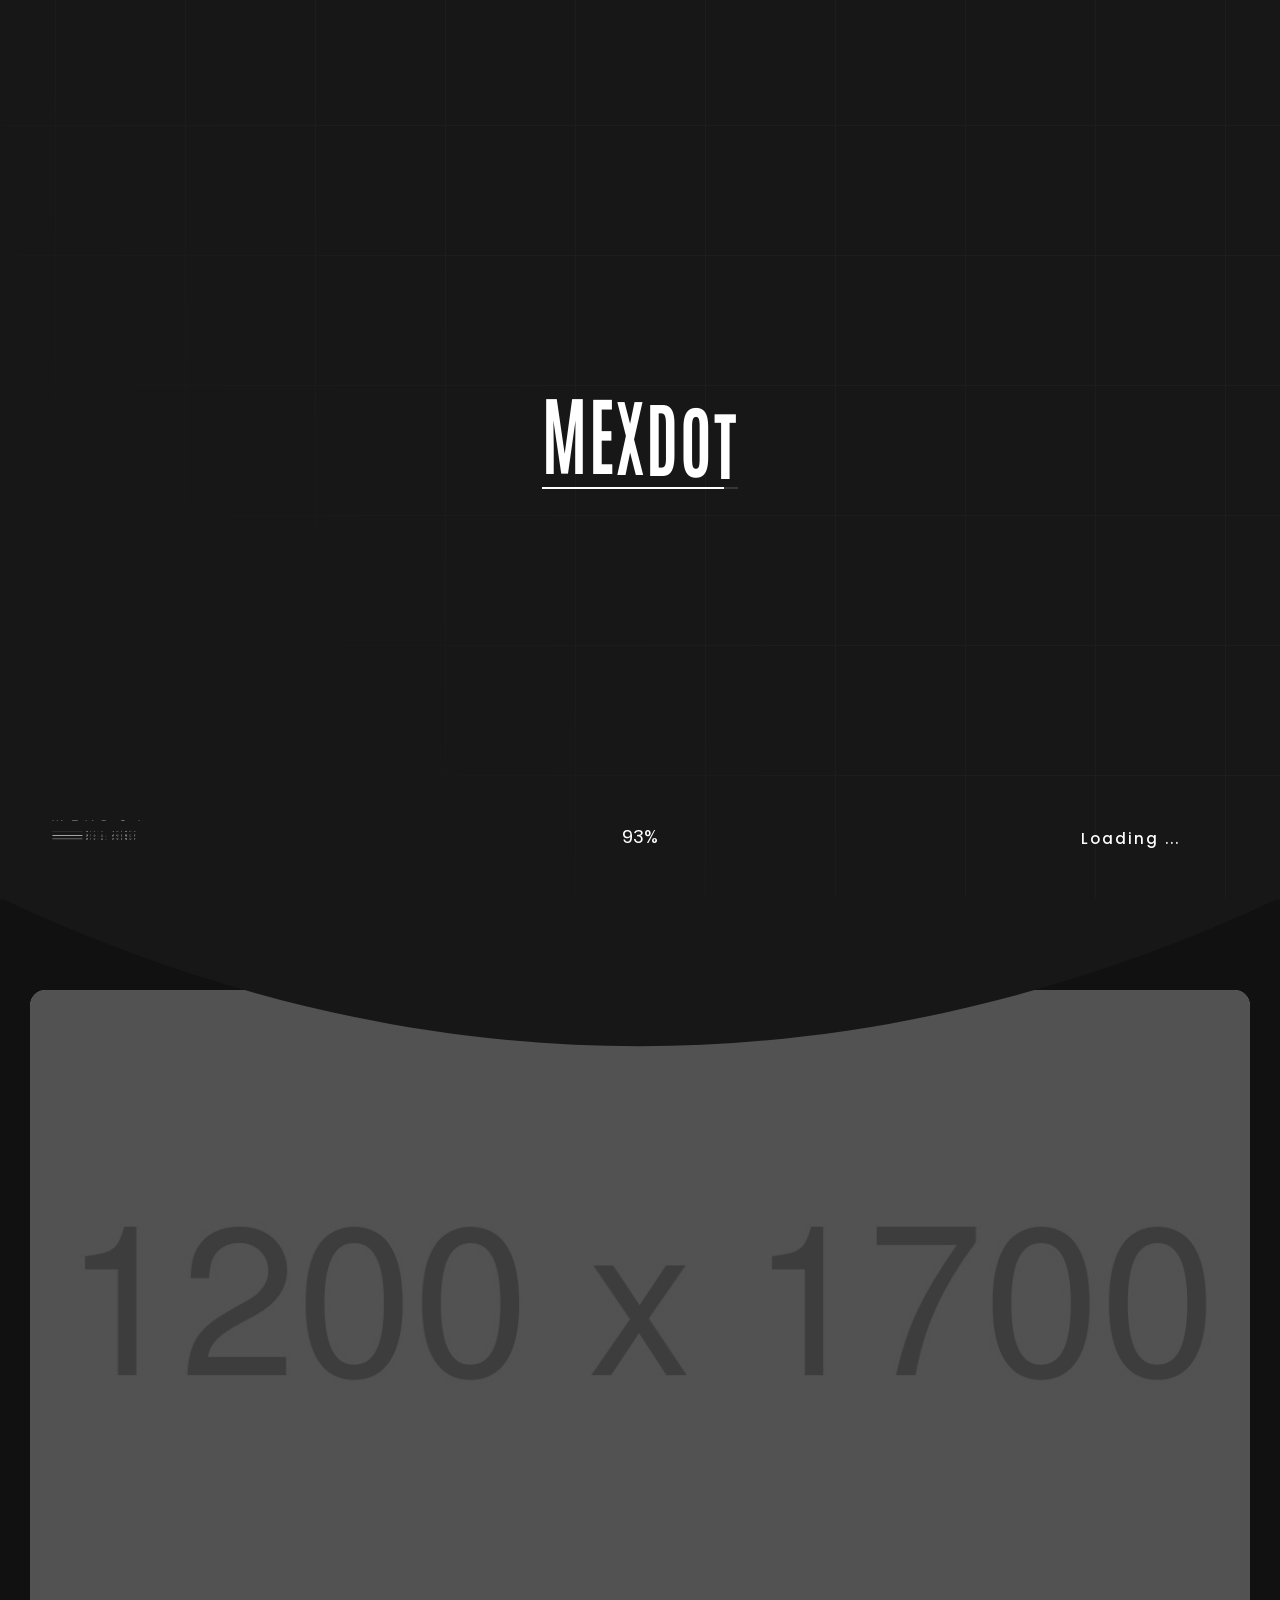
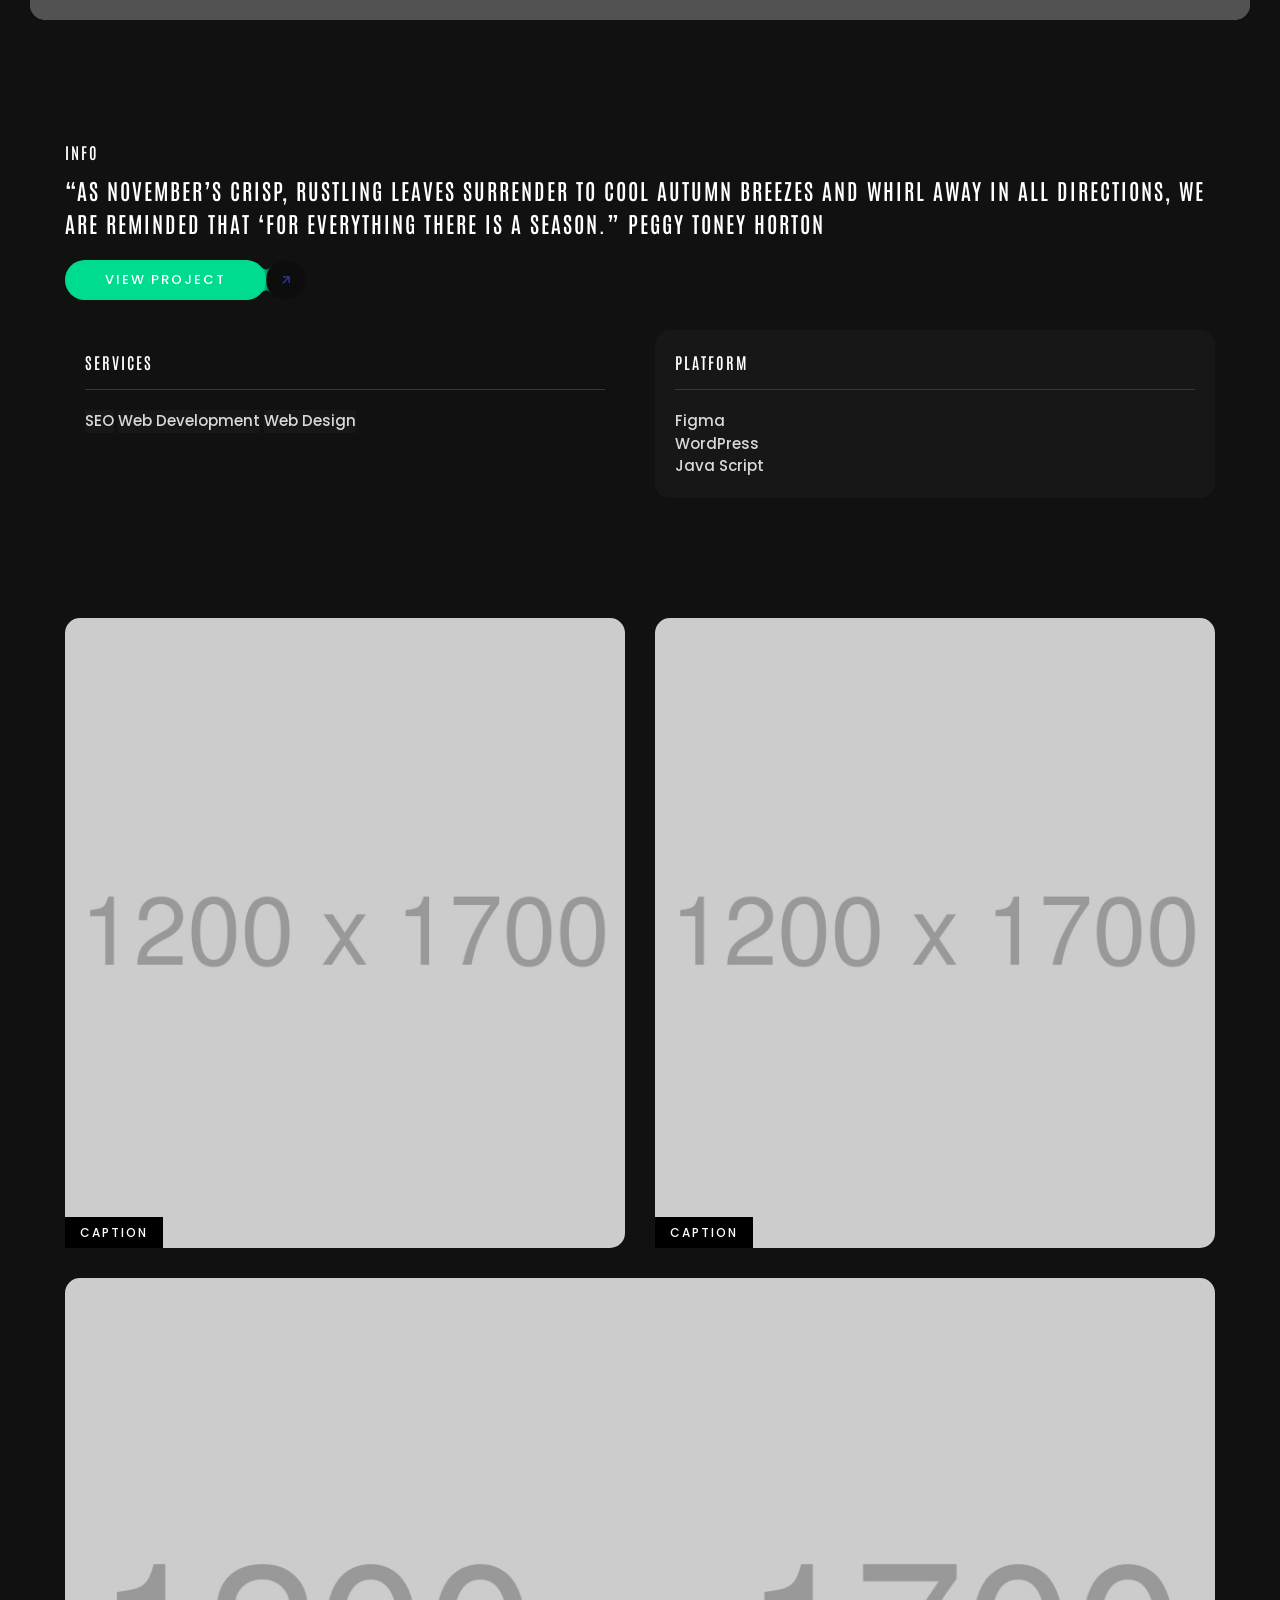
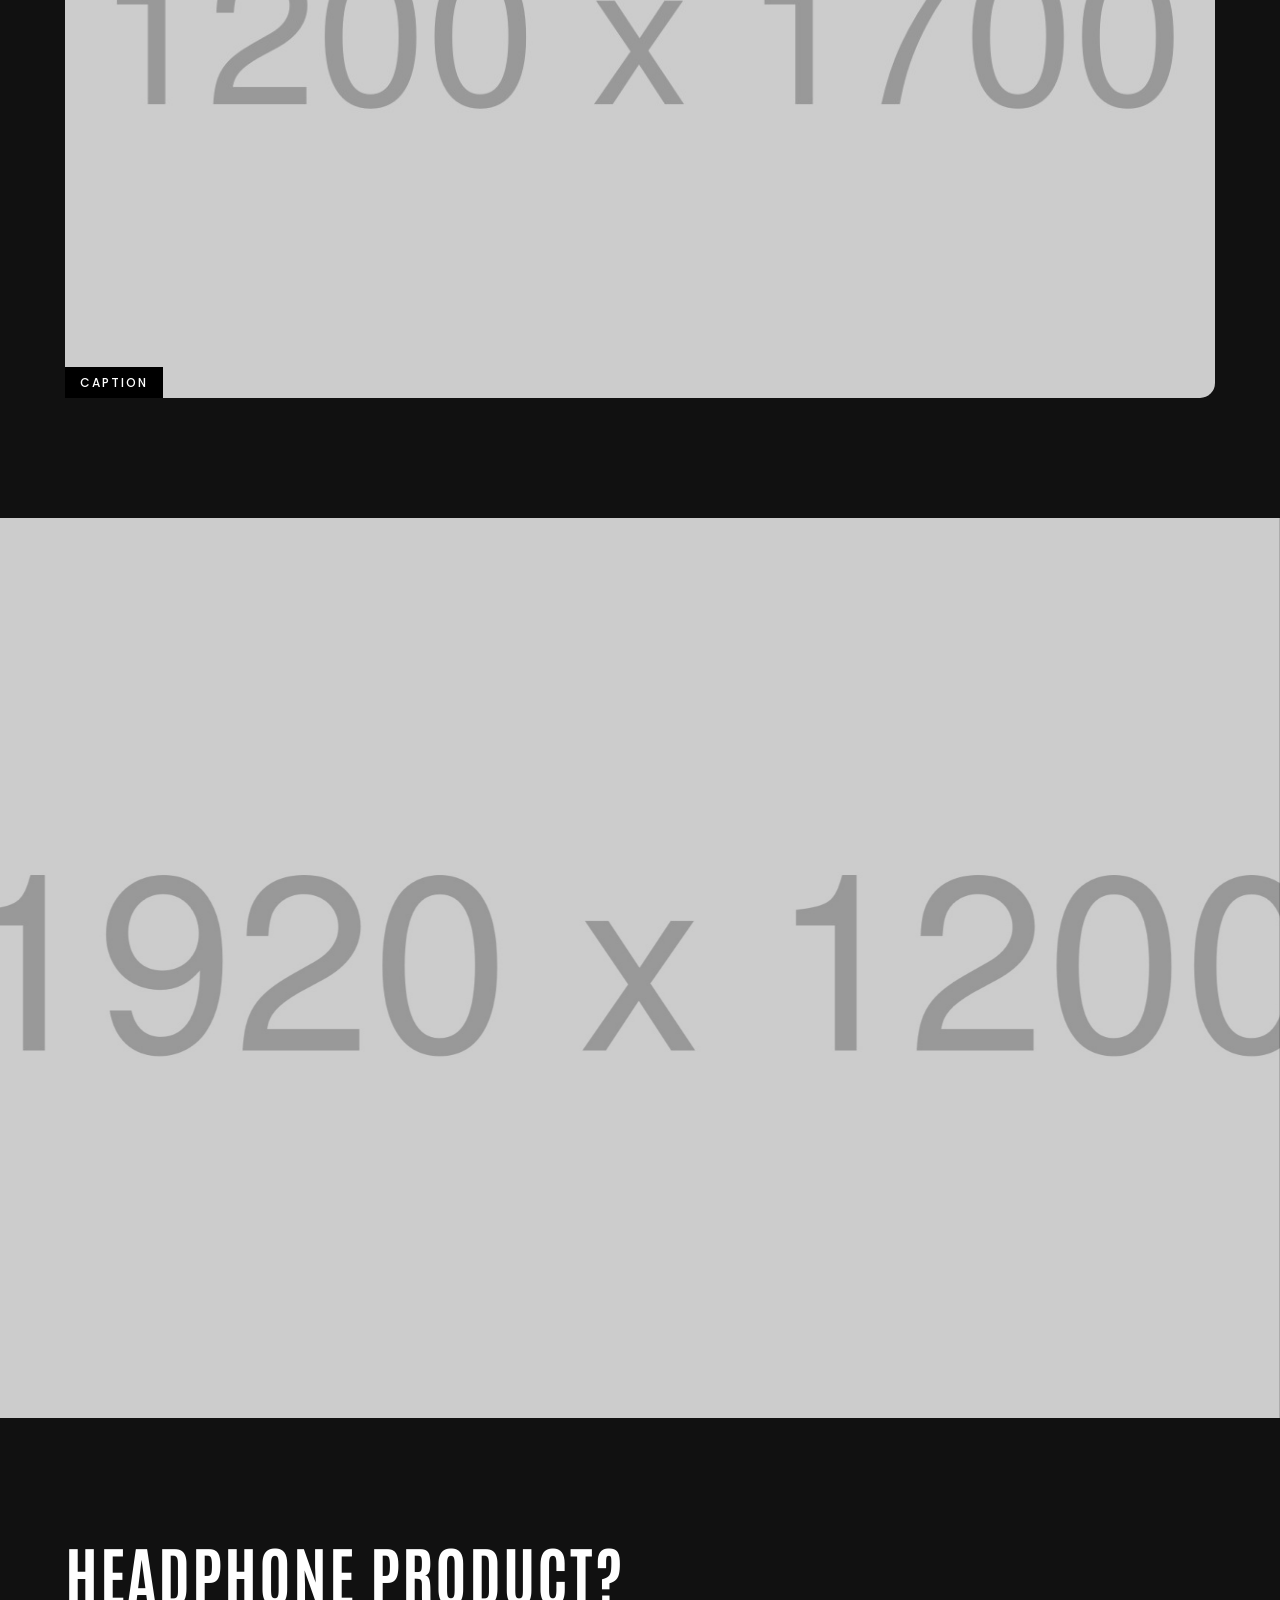
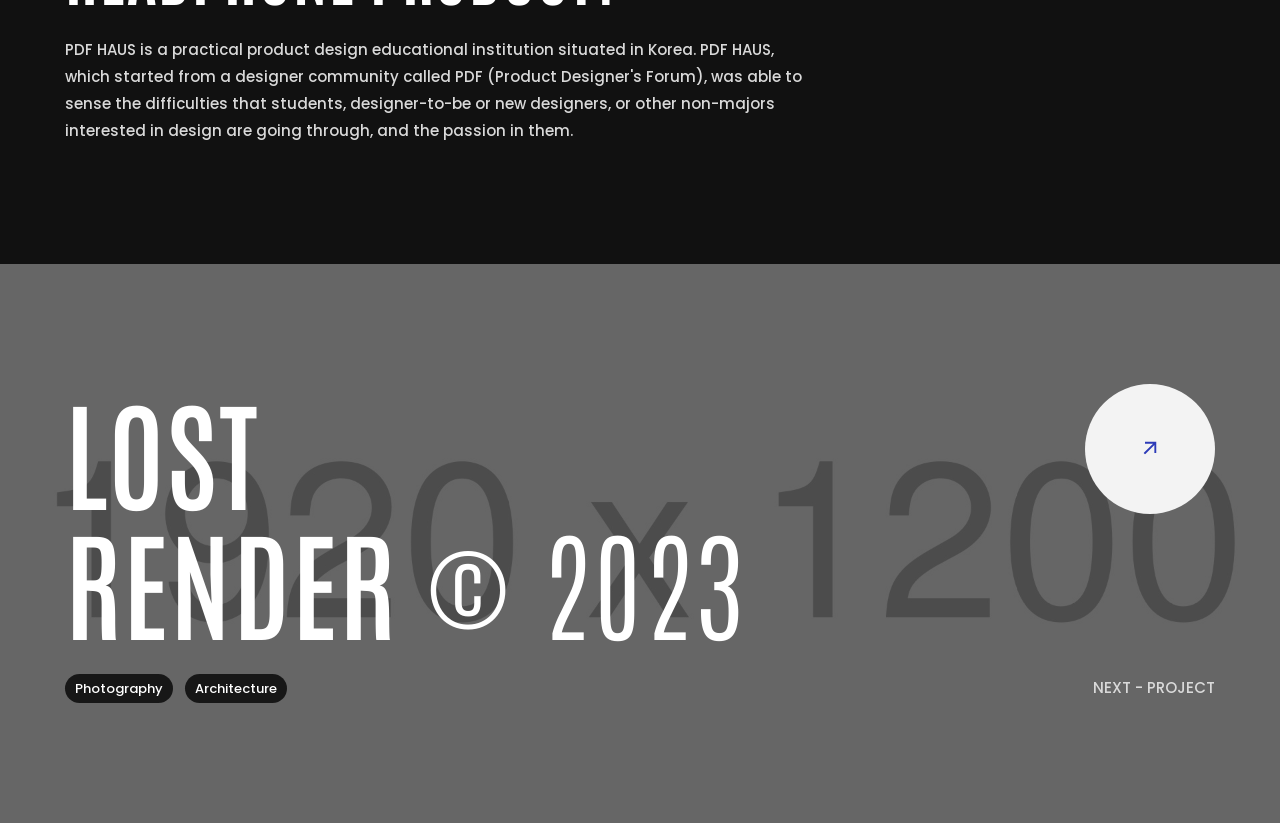
<file: project-5.html>
<!doctype html>
<html class="no-js" lang="">

<head>
    <meta charset="utf-8">
    <meta name="description" content="">
    <meta name="viewport" content="width=device-width, initial-scale=1">

    <link href="https://fonts.googleapis.com/css2?family=Poppins:wght@100;200;400;500&amp;display=swap"
        rel="stylesheet">
    <link href="https://fonts.googleapis.com/css2?family=Antonio:wght@100..700&display=swap" rel="stylesheet">
    <link href="https://fonts.googleapis.com/css2?family=Satisfy&display=swap" rel="stylesheet">
    <link rel="icon" href="assets/img/logo-32x32.png" sizes="32x32" />
    <link rel="icon" href="assets/img/logo-192x192.png" sizes="192x192" />

    <title>MexDot - Ajax Portfolio Showcase HTML Template</title>

    <link href="assets/css/plugins.css" rel="stylesheet" />
    <link rel="stylesheet" href="assets/css/style.css">
</head>

<body class="v-dark dsn-ajax">

    <div id="dsn_preloader" class="preloader">

        <div class="dsnload p-absolute">
            <span class="dsnload__row">
                <span class="dsnload__img">
                    <img src="assets/img/logo-light.png" class="logo-dark" alt="mexdot" decoding="async"
                        loading="lazy" />
                    <img src="assets/img/logo.png" class="logo-light" alt="mexdot" decoding="async" loading="lazy" />
                </span>
            </span>
            <span class="dsnload__row dsnload__row--sibling">
                <span class="dsnload__img">
                    <img src="assets/img/logo-light.png" class="logo-dark" alt="mexdot" decoding="async"
                        loading="lazy" />
                    <img src="assets/img/logo.png" class="logo-light" alt="mexdot" decoding="async" loading="lazy" />
                </span>
            </span>
            <span class="dsnload__row dsnload__row--sibling">
                <span class="dsnload__img">
                    <img src="assets/img/logo-light.png" class="logo-dark" alt="mexdot" decoding="async"
                        loading="lazy" />
                    <img src="assets/img/logo.png" class="logo-light" alt="mexdot" decoding="async" loading="lazy" />
                </span>
            </span>
            <span class="dsnload__row dsnload__row--sibling">
                <span class="dsnload__img">
                    <img src="assets/img/logo-light.png" class="logo-dark" alt="mexdot" decoding="async"
                        loading="lazy" />
                    <img src="assets/img/logo.png" class="logo-light" alt="mexdot" decoding="async" loading="lazy" />
                </span>
            </span>


        </div>


        <div class="logo-box v-middle">
            <h3 class="title text-upper">mexdot</h3>
        </div>

        <div class="loading-count">
            <p>0</p>
        </div>

        <span class="loading-text text-uppercase mt-30 dsn-container">Loading ...</span>
        <div class="bg-load background-section d-flex align-items-end dsn-bg-pattern bg-offset bg-square">
            <svg class="dsn-separator-bottom dsn-icon-assistant-color" width="100%" height="100%" viewBox="0 0 100 10"
                preserveAspectRatio="none">
                <path class="path-anim separator__path" data-dsn-to="M 0 0 C 40 0 55 0 100 0 L 0 0 Z"
                    vector-effect="non-scaling-stroke" d="M 0 0 C 40 16 75 10 100 0 L 0 0 Z"></path>
            </svg>
        </div>

    </div>

    <svg width="0" height="0" class="p-absolute hidden">
        <defs>
            <filter id="buttonFilter">
                <feGaussianBlur in="SourceGraphic" stdDeviation="5" result="blur">
                </feGaussianBlur>
                <feColorMatrix in="blur" mode="matrix" values="1 0 0 0 0  0 1 0 0 0  0 0 1 0 0  0 0 0 19 -9"
                    result="buttonFilter"></feColorMatrix>
                <feComposite in="SourceGraphic" in2="buttonFilter" operator="atop">
                </feComposite>
                <feBlend in="SourceGraphic" in2="buttonFilter"></feBlend>
            </filter>
        </defs>
    </svg>

    <main id="main_root" class="main-root">

        <!-- ========== Menu ========== -->
        <header id="site_menu_header" class="site-header d-none">
            <div class="main-logo">
                <a href="index.html" data-dsn-text="mexdot" class="custom-logo-link main-brand effect-ajax" rel="home"
                    aria-current="page">
                    <img src="assets/img/logo-light.png" class="custom-logo logo-light" alt="mexdot" />
                    <img src="assets/img/logo.png" class="custom-logo logo-dark" alt="mexdot" />
                </a>
            </div>
            <nav class="main-navigation ">
                <div class="menu-cover-title header-container dsn-container">MENU</div>
                <ul id="dsn-primary-list" class="primary-nav h2">
                    <li class="nav-item has-sub-menu">
                        <a title="Home" href="#0">
                            <span class="overflow ">Home</span>
                        </a>
                        <ul class="nav-item">
                            <li class="dsn-back">
                                <span>
                                    <svg xmlns="http://www.w3.org/2000/svg" x="0px" y="0px" width="30px"
                                        viewBox="0 0 400.004 400.004" xml:space="preserve">
                                        <g>
                                            <path
                                                d="M382.688,182.686H59.116l77.209-77.214c6.764-6.76,6.764-17.726,0-24.485c-6.764-6.764-17.73-6.764-24.484,0L5.073,187.757 c-6.764,6.76-6.764,17.727,0,24.485l106.768,106.775c3.381,3.383,7.812,5.072,12.242,5.072c4.43,0,8.861-1.689,12.242-5.072 c6.764-6.76,6.764-17.726,0-24.484l-77.209-77.218h323.572c9.562,0,17.316-7.753,17.316-17.315 C400.004,190.438,392.251,182.686,382.688,182.686z" />
                                        </g>
                                    </svg>
                                    <span class="text-toggle-back">
                                        <span class="text-name">Home</span>
                                        <span class="text-back">Back</span>
                                    </span>
                                </span>
                            </li>
                            <li class="nav-item ">
                                <a title="Home" href="index.html">
                                    <span class="overflow">Main Demo</span>
                                </a>
                            </li>
                            <li class="nav-item ">
                                <a title="Corporate" href="corporate.html" data-dsn-text="Corporate">
                                    <span class="overflow">Corporate</span>
                                </a>
                            </li>
                            <li class="nav-item ">
                                <a title="Architecture" href="architecture.html" data-dsn-text="Architecture">
                                    <span class="overflow">Architecture</span>
                                </a>
                            </li>
                            <li class="nav-item ">
                                <a title="Creative" href="creative.html" data-dsn-text="Creative">
                                    <span class="overflow">Creative</span>
                                </a>
                            </li>
                            <li class="nav-item ">
                                <a title="Photographer" href="photography.html" data-dsn-text="Photographer">
                                    <span class="overflow">Photographer</span>
                                </a>
                            </li>
                            <li class="nav-item ">
                                <a title="Freelancer" href="freelancer.html" data-dsn-text="Freelancer">
                                    <span class="overflow">Freelancer</span>
                                </a>
                            </li>
                            <li class="nav-item ">
                                <a title="Personal" href="personal.html" data-dsn-text="Personal">
                                    <span class="overflow">Personal</span>
                                </a>
                            </li>
                        </ul>
                    </li>

                    <li class="nav-item has-sub-menu">
                        <a title="Home" href="#0">
                            <span class="overflow ">Portfolio</span>
                        </a>
                        <ul class="nav-item">
                            <li class="dsn-back">
                                <span>
                                    <svg xmlns="http://www.w3.org/2000/svg" x="0px" y="0px" width="30px"
                                        viewBox="0 0 400.004 400.004" xml:space="preserve">
                                        <g>
                                            <path
                                                d="M382.688,182.686H59.116l77.209-77.214c6.764-6.76,6.764-17.726,0-24.485c-6.764-6.764-17.73-6.764-24.484,0L5.073,187.757 c-6.764,6.76-6.764,17.727,0,24.485l106.768,106.775c3.381,3.383,7.812,5.072,12.242,5.072c4.43,0,8.861-1.689,12.242-5.072 c6.764-6.76,6.764-17.726,0-24.484l-77.209-77.218h323.572c9.562,0,17.316-7.753,17.316-17.315 C400.004,190.438,392.251,182.686,382.688,182.686z" />
                                        </g>
                                    </svg>
                                    <span class="text-toggle-back">
                                        <span class="text-name">Portfolio</span>
                                        <span class="text-back">Back</span>
                                    </span>
                                </span>
                            </li>

                            <li class="nav-item has-sub-menu">
                                <a title="Card" href="#0" data-dsn-text="Portfolio">
                                    <span class="overflow">Card</span>
                                </a>
                                <ul class="nav-item">
                                    <li class="dsn-back">
                                        <span>
                                            <svg xmlns="http://www.w3.org/2000/svg" x="0px" y="0px" width="30px"
                                                viewBox="0 0 400.004 400.004" xml:space="preserve">
                                                <g>
                                                    <path
                                                        d="M382.688,182.686H59.116l77.209-77.214c6.764-6.76,6.764-17.726,0-24.485c-6.764-6.764-17.73-6.764-24.484,0L5.073,187.757 c-6.764,6.76-6.764,17.727,0,24.485l106.768,106.775c3.381,3.383,7.812,5.072,12.242,5.072c4.43,0,8.861-1.689,12.242-5.072 c6.764-6.76,6.764-17.726,0-24.484l-77.209-77.218h323.572c9.562,0,17.316-7.753,17.316-17.315 C400.004,190.438,392.251,182.686,382.688,182.686z" />
                                                </g>
                                            </svg>
                                            <span class="text-toggle-back">
                                                <span class="text-name">Card</span>
                                                <span class="text-back">Back</span>
                                            </span>
                                        </span>
                                    </li>
                                    <li class="nav-item ">
                                        <a title="Card 2 columns" href="work.html" data-dsn-text="Our Portfolio">
                                            <span class="overflow">2 columns</span>
                                        </a>
                                    </li>
                                    <li class="nav-item ">
                                        <a title="Card 2 columns" href="work-3.html" data-dsn-text="Our Portfolio">
                                            <span class="overflow">2 columns Style 2</span>
                                        </a>
                                    </li>
                                </ul>
                            </li>

                            <li class="nav-item has-sub-menu">
                                <a title=">Work massonary" href="#0" data-dsn-text="Portfolio">
                                    <span class="overflow">massonary</span>
                                </a>
                                <ul class="nav-item">
                                    <li class="dsn-back">
                                        <span>
                                            <svg xmlns="http://www.w3.org/2000/svg" x="0px" y="0px" width="30px"
                                                viewBox="0 0 400.004 400.004" xml:space="preserve">
                                                <g>
                                                    <path
                                                        d="M382.688,182.686H59.116l77.209-77.214c6.764-6.76,6.764-17.726,0-24.485c-6.764-6.764-17.73-6.764-24.484,0L5.073,187.757 c-6.764,6.76-6.764,17.727,0,24.485l106.768,106.775c3.381,3.383,7.812,5.072,12.242,5.072c4.43,0,8.861-1.689,12.242-5.072 c6.764-6.76,6.764-17.726,0-24.484l-77.209-77.218h323.572c9.562,0,17.316-7.753,17.316-17.315 C400.004,190.438,392.251,182.686,382.688,182.686z" />
                                                </g>
                                            </svg>
                                            <span class="text-toggle-back">
                                                <span class="text-name">Massonary</span>
                                                <span class="text-back">Back</span>
                                            </span>
                                        </span>
                                    </li>
                                    <li class="nav-item ">
                                        <a title="Massonary 2 columns" href="work-5.html" data-dsn-text="Our Portfolio">
                                            <span class="overflow">Massonary 2 columns</span>
                                        </a>
                                    </li>
                                    <li class="nav-item ">
                                        <a title="Massonary 3 columns" href="work-4.html" data-dsn-text="Our Portfolio">
                                            <span class="overflow">Massonary 3 columns</span>
                                        </a>
                                    </li>

                                </ul>
                            </li>

                            <li class="nav-item">
                                <a title="Hover" href="work-hover.html" data-dsn-text="Portfolio">
                                    <span class="overflow">Hover</span>
                                </a>
                            </li>

                            <li class="nav-item">
                                <a title="horizontal Scroll" href="work-horizontal-scroll.html"
                                    data-dsn-text="Portfolio">
                                    <span class="overflow">horizontal Scroll</span>
                                </a>
                            </li>

                            <li class="nav-item">
                                <a title="Carousel" href="work-2.html" data-dsn-text="Portfolio">
                                    <span class="overflow">Carousel</span>
                                </a>
                            </li>
                        </ul>
                    </li>

                    <li class="nav-item has-sub-menu">
                        <a title="Home" href="#0">
                            <span class="overflow ">Works</span>
                        </a>
                        <ul class="nav-item">
                            <li class="dsn-back">
                                <span>
                                    <svg xmlns="http://www.w3.org/2000/svg" x="0px" y="0px" width="30px"
                                        viewBox="0 0 400.004 400.004" xml:space="preserve">
                                        <g>
                                            <path
                                                d="M382.688,182.686H59.116l77.209-77.214c6.764-6.76,6.764-17.726,0-24.485c-6.764-6.764-17.73-6.764-24.484,0L5.073,187.757 c-6.764,6.76-6.764,17.727,0,24.485l106.768,106.775c3.381,3.383,7.812,5.072,12.242,5.072c4.43,0,8.861-1.689,12.242-5.072 c6.764-6.76,6.764-17.726,0-24.484l-77.209-77.218h323.572c9.562,0,17.316-7.753,17.316-17.315 C400.004,190.438,392.251,182.686,382.688,182.686z" />
                                        </g>
                                    </svg>
                                    <span class="text-toggle-back">
                                        <span class="text-name">Works</span>
                                        <span class="text-back">Back</span>
                                    </span>
                                </span>
                            </li>
                            <li class="nav-item ">
                                <a title="Binge x The Iconic" href="project-1.html" data-dsn-text="Binge x The Iconic">
                                    <span class="overflow">Binge x The Iconic</span>
                                </a>
                            </li>
                            <li class="nav-item ">
                                <a title="Me Myself and i" href="project-2.html" data-dsn-text="Me Myself and i">
                                    <span class="overflow">Me Myself and i</span>
                                </a>
                            </li>
                            <li class="nav-item ">
                                <a title="YOUR DREAM CAR" href="project-3.html" data-dsn-text="YOUR DREAM CAR">
                                    <span class="overflow">YOUR DREAM CAR</span>
                                </a>
                            </li>
                            <li class="nav-item ">
                                <a title="The Hills - Nissan" href="project-4.html" data-dsn-text="The Hills - Nissan">
                                    <span class="overflow">The Hills - Nissan</span>
                                </a>
                            </li>
                            <li class="nav-item ">
                                <a title="Church Copenhagen Denmark" href="project-5.html" data-dsn-text="Church Copenhagen Denmark">
                                    <span class="overflow">Church Copenhagen Denmark</span>
                                </a>
                            </li>
                            <li class="nav-item ">
                                <a title="LOST RENDER" href="project-6.html" data-dsn-text="LOST RENDER">
                                    <span class="overflow">LOST RENDER</span>
                                </a>
                            </li>

                            <li class="nav-item ">
                                <a title="Samokat office" href="project-7.html" data-dsn-text="Samokat office">
                                    <span class="overflow">Samokat office</span>
                                </a>
                            </li>
                        </ul>
                    </li>

                    <li class="nav-item ">
                        <a title="About" href="about.html">
                            <span class="overflow">About</span>
                        </a>
                    </li>
                    <li class="nav-item ">
                        <a title="Contact" href="contact.html">
                            <span class="overflow">Contact</span>
                        </a>
                    </li>
                </ul>

                <div class="container-content  d-flex flex-column justify-content-center section-margin">
                    <div class="nav__info">
                        <div class="nav-content">
                            <h5 class="sm-title-block mb-10">Studio</h5>
                            26-30 New Damietta
                            El-Mahalla El-Kubra, SK1 66LM

                        </div>
                        <div class="nav-content mt-30">
                            <h5 class="sm-title-block mb-10">Contact</h5>
                            <p class="links over-hidden mb-1">
                                <a class="link-hover d-block" href="tel:00201004392260"
                                    data-hover-text="+00 (2)012 3321">+00
                                    (2)01004392260</a>
                                <a class="link-hover" href="tel:00201024552406" data-hover-text="+00 (2)012 3321">+00
                                    (2)01024552406</a>
                            </p>
                            <p class="links over-hidden"><a class="link-hover" href="mailto:info@dsngrid.com"
                                    data-hover-text="info@dsngrid.com">info@dsngrid.com</a></p>

                        </div>
                    </div>
                    <div class="nav-social nav-content mt-30">
                        <div class="nav-social-inner p-relative">
                            <h5 class="sm-title-block mb-10">Follow us</h5>
                            <ul style="--dsn-li-name: dsn6;">
                                <li style="--dsn-li-index: 0;"><a href="#0" target="_blank"
                                        rel="nofollow noopener noreferrer">Dribbble.</a></li>
                                <li style="--dsn-li-index: 1;"><a href="#0" target="_blank"
                                        rel="nofollow noopener noreferrer">Behance.</a></li>
                                <li style="--dsn-li-index: 2;"><a href="#0" target="_blank"
                                        rel="nofollow noopener noreferrer">Linkedin.</a></li>
                                <li style="--dsn-li-index: 3;"><a href="#0" target="_blank"
                                        rel="nofollow noopener noreferrer">Twitter.</a></li>
                            </ul>
                        </div>
                    </div>
                </div>
            </nav>
            <div id="navbar_toggle" class="navbar-toggle">
                <div class="toggle-icon">
                    <div class="toggle-line"></div>
                    <div class="toggle-line"></div>
                    <div class="toggle-line"></div>
                </div>
                <div class="toggle-text">
                    <div class="text-menu">Menu</div>
                    <div class="text-open">Open</div>
                    <div class="text-close">Close</div>
                </div>
            </div>
            <div class="bg-load background-main"></div>

            <svg width="100%" height="100%" viewBox="0 0 100 100" preserveAspectRatio="none"
                class="bg-load dsn-svg-transition">
                <path vector-effect="non-scaling-stroke" d="M 0 100 V 100 Q 50 100 100 100 V 100 z" />
            </svg>

        </header>
        <!-- ========== End Menu ========== -->

        <div id="dsn-scrollbar">

            <!-- ========== Header ========== -->
            <header class="header-project dsn-header-animation p-relative over-hidden">

                <div class="p-relative container dsn-hero-parallax-title pb-60">
                    <div class="p-relative d-flex align-items-center w-100  h-100 ">

                        <div class="box-content w-100 d-flex flex-column z-index-1">

                            <h1 class="title-lg text-upper" data-dsn-ajax="title">Church <br> Copenhagen Denmark</h1>

                            <div class="d-flex justify-content-between align-items-center w-100 mt-30">
                                <div class="cat p-0">
                                    <span class="background-section heading-color">Photography </span>
                                    <span class="background-section heading-color">Architecture </span>
                                </div>

                                <div class="item">
                                    <span class="text-upper"><span>photographer - </span> Kacper Mroczek</span>
                                </div>

                                <div class="dsn-btn dsn-btn-shape d-inline-flex d-flex no-padding text-upper">

                                    <a class="button"
                                        href="https://www.behance.net/gallery/154592119/OErestad-Church-1st-place?tracking_source=curated_tools_photoshop"
                                        target="_blank">
                                        <span class="title-btn p-relative  z-index-1" data-animate-text="View project">
                                            <span>View project</span>
                                        </span>
                                    </a>

                                    <span class="icon background-section theme-color">
                                        <svg xmlns="http://www.w3.org/2000/svg" viewBox="0 0 384 512">
                                            <path
                                                d="M328 96h24v288h-48V177.9L81 401l-17 17-33.9-34 17-17 223-223H64V96h264z">
                                            </path>
                                        </svg>
                                    </span>

                                </div>
                            </div>
                        </div>


                    </div>
                </div>

                <div class="pl-30 pr-30">
                    <div class="box-img p-relative before-z-index has-border-radius" data-overlay="6" data-dsn-grid="move-up">
                        <img class="cover-bg-img has-border-radius" src="assets/img/portfolio/project5/1.jpg" alt="">
                    </div>
                </div>

            </header>
            <!-- ========== End Header ========== -->

            <div id="page_wrapper" class="wrapper">
                <div class="project-info section-margin">
                    <div class="container">
                        <div class="d-grid c-width">
                            <div class="info">
                                <h6 class="mb-10">INFO</h6>
                                <h3 class="title-block text-upper">“As November’s crisp, rustling leaves surrender to
                                    cool autumn breezes and whirl away in all directions, we are reminded that ‘for
                                    everything there is a season.” Peggy Toney Horton </h3>

                                <div class="dsn-btn dsn-btn-shape d-inline-flex d-flex text-upper mt-20">

                                    <a class="button background-main" href="#" target="_blank">
                                        <span class="title-btn p-relative  z-index-1" data-animate-text="View project">
                                            <span>View project</span>
                                        </span>
                                    </a>

                                    <span class="icon background-main theme-color">
                                        <svg xmlns="http://www.w3.org/2000/svg" viewBox="0 0 384 512">
                                            <path
                                                d="M328 96h24v288h-48V177.9L81 401l-17 17-33.9-34 17-17 223-223H64V96h264z">
                                            </path>
                                        </svg>
                                    </span>

                                </div>
                            </div>

                            <div class="d-grid grid-md-2">
                                <div class="p-20">
                                    <h6 class="sm-title-block text-upper mb-20 pb-15 border-bottom">Services</h6>
                                    <div class="list">
                                        <span class="background-section">SEO</span>
                                        <span class="background-section">Web Development</span>
                                        <span class="background-section">Web Design</span>
                                    </div>
                                </div>

                                <div class="info-box background-section has-border-radius p-20">
                                    <h6 class="sm-title-block text-upper mb-20 pb-15 border-bottom">Platform</h6>
                                    <div class="d-flex flex-column">
                                        <span>Figma</span>
                                        <span>WordPress</span>
                                        <span>Java Script</span>
                                    </div>
                                </div>
                            </div>
                        </div>
                    </div>
                </div>

                <div class="container p-relative">
                    <div class="d-grid grid-sm-2 align-items-center">
                        <div class="p-relative img-box-parallax before-z-index has-popup">
                            <div class="effect-popup before-z-index h-v-70 "
                                data-src="assets/img/portfolio/project5/3.jpg" data-caption="Caption #2"
                                data-fancybox="_1" data-cursor="open" data-dsn-overlay="0">
                                <img class="cover-bg-img has-border-radius" src="assets/img/portfolio/project5/3.jpg"
                                    alt="">
                            </div>
                            <div class="cap">
                                <span>Caption</span>
                            </div>
                        </div>
                        <div class="p-relative img-box-parallax before-z-index has-popup">
                            <div class="effect-popup before-z-index h-v-70"
                                data-src="assets/img/portfolio/project1/7.jpg" data-caption="Caption #3"
                                data-fancybox="_1" data-cursor="open" data-dsn-overlay="0">
                                <img class="cover-bg-img has-border-radius" src="assets/img/portfolio/project5/4.jpg"
                                    alt="">
                            </div>
                            <div class="cap">
                                <span>Caption</span>
                            </div>
                        </div>
                    </div>
                </div>

                <div class="container over-hidden mt-30">
                    <div class="img-box-parallax dsn-animate dsn-effect-down has-popup dsn-active"
                        data-dsn-grid="move-up">

                        <div class="effect-popup before-z-index h-100" data-src="assets/img/portfolio/project5/2.jpg"
                            data-caption="Caption #3" data-fancybox="_1" data-cursor="open" data-dsn-overlay="0">
                            <img class="cover-bg-img has-direction has-border-radius"
                                src="assets/img/portfolio/project5/2.jpg" alt="">
                        </div>

                        <div class="cap">
                            <span>Caption</span>
                        </div>
                    </div>
                </div>

                <div class="over-hidden section-margin">
                    <div class="img-box-parallax dsn-animate dsn-effect-down has-popup dsn-active"
                        data-dsn-grid="move-up">

                        <div class="effect-popup before-z-index h-100" data-src="assets/img/portfolio/project5/5.jpg"
                            data-caption="Caption #3" data-fancybox="_1" data-cursor="open" data-dsn-overlay="0">
                            <img class="cover-bg-img has-direction" src="assets/img/portfolio/project5/5.jpg" alt="">
                        </div>
                    </div>
                </div>

                <div class="section-margin">
                    <div class="container">
                        <h3 class="title text-upper mb-30">Headphone product?</h3>
                        <p class="max-w750">PDF HAUS is a practical product design educational institution situated in
                            Korea.
                            PDF HAUS, which started from a designer community called PDF (Product Designer's Forum), was
                            able to sense the difficulties that students, designer-to-be or new designers, or other
                            non-majors interested in design are going through, and the passion in them.</p>
                    </div>
                </div>

            </div>

            <section class="next-projects p-relative section-padding d-flex flex-column justify-content-center">
                <div class="box-img h-100 w-100 h-100 p-absolute top-0 right-0 before-z-index" data-overlay="5"
                    data-dsn-grid="move-up">
                    <img class="cover-bg-img" src="assets/img/portfolio/project6/1.jpg" alt="">
                </div>
                <div class="container p-relative">
                    <div class="box-content w-100 d-flex flex-column p-relative z-index-1">

                        <a href="project-6.html" class="btn-arrow effect-ajax v-light background-main">
                            <span class="icon theme-color dsn-icon" data-dsn-iconSize="45px">
                                <svg xmlns="http://www.w3.org/2000/svg" viewBox="0 0 384 512">
                                    <path d="M328 96h24v288h-48V177.9L81 401l-17 17-33.9-34 17-17 223-223H64V96h264z">
                                    </path>
                                </svg>
                            </span>
                        </a>

                        <h2 class="title-lg text-upper" data-dsn-ajax="title"><a href="project-6.html"
                                class="effect-ajax">LOST <br>  RENDER <span class="fw-200">© 2023</span></a></h2>


                        <div class="d-flex justify-content-between align-items-center w-100 mt-30">
                            <div class="cat p-0">
                                <span class="background-section heading-color">Photography </span>
                                    <span class="background-section heading-color">Architecture </span>
                            </div>

                            <div class="item">
                                <span class="text-upper"><span>NEXT - </span> PROJECT</span>
                            </div>

                        </div>
                    </div>
                </div>
            </section>

        </div>



    </main>

    <!-- ========== Cursor ========== -->
    <div id="dsn_cursor" class="ball"></div>
    <div id="dsn_cursor_inner" class="ball"></div>
    <!-- ========== End Cursor ========== -->

    <script src="assets/js/jquery-3.7.1.min.js"></script>
    <script src="assets/js/plugins.min.js"></script>
    <script src="assets/js/plugins/dsn-grid.min.js"></script>
    <script src="assets/js/custom.js"></script>
</body>

</html>
</file>
<file: assets/css/plugins.css>
/*-----------------------------------------------------------------------------------

	Template Name:
	Template URI:
	Description:
	Author: design_grid
	Author URI:
	Version: 1.0

-----------------------------------------------------------------------------------*/

/* ----------------------------------------------------------------
			[ All Css Plugins & Helper Classes File ]
-----------------------------------------------------------------*/

/* == fontawesome == */
@import url("plugins/fontawesome-all.min.css");

/* == Swiper == */
@import url("plugins/swiper.min.css");

/* == animatedheadline == */
@import url("plugins/jquery.animatedheadline.css");

/* == fancybox popup == */
@import url("plugins/fancybox.css");

/* == magnific popup == */
@import url("plugins/fjGallery.css");

/* == Helper Class == */
@import url("global.css");
</file>
<file: assets/css/style.css>
/*-----------------------------------------------------------

  Template Name: MexDot - Ajax Portfolio Showcase HTML Template
  Template URI: https://template.dsngrid.com//mexdot
  Description: MexDot - Ajax Portfolio Showcase HTML Template
  Author: design_grid
  Author URI: https://themeforest.net/user/design_grid
  Version: 1.0.0

-------------------------------------------------------------*/
/*-----------------------------------------------------------

    1.  Variables
    2.  Mixins
      - Mixins Master
      - Utilities
    3.  Normalize
    4.  Helpers
    5. Typography
      - Copy
	  - Headings
	6. Core
    7. Navigation
      - Links
      - Menus
	  - Next & Previous
    8. Content
      - pages
      - Comments
      - Archives
      - Footer
    9.Forms
      - Button
      - Fields
    10.Blocks
    11.Media
      - captions
    12.Version Light

-------------------------------------------------------------*/
:root, :root .v-light, :root .v-light-head {
  --bg-color: #F3F3F3;
  --assistant-color: #E9E9E9;
  --assistant-color2: #00dc8e;
  --theme-color: #2C3BB8;
  --theme-color-font: #fff;
  --font-color: #5c5c5c;
  --heading-color: #000;
  --heading-color2: #00dc8e;
  --border-color: #dcdcdc;
  --smooth-color: #141414;
  --reverse-color: #141414;
  --reverse-heading-color: #fff;
  --bg-btn: #f6fafd;
  /**
     Elementor color
  */
  --divider-color: var(--border-color);
}
:root .background-theme, :root.background-theme, :root .calendar_wrap table tr td#today, :root .v-light .background-theme, :root .v-light.background-theme, :root .v-light .calendar_wrap table tr td#today, :root .v-light-head .background-theme, :root .v-light-head.background-theme, :root .v-light-head .calendar_wrap table tr td#today {
  --heading-color: #fff;
  --font-color: #fff;
  color: var(--font-color);
}

:root .v-dark, :root .v-dark-head {
  --bg-color: #111;
  --assistant-color: #171717;
  --assistant-color2: #00dc8e;
  --theme-color: #2C3BB8;
  --font-color: #d9d9d9;
  --heading-color: #fff;
  --heading-color2: #00dc8e;
  --border-color: #373737;
  --smooth-color: #f9f9f9;
  --reverse-color: #f9f9f9;
  --reverse-heading-color: #000;
  --bg-btn: #0a0909;
}

@media only screen and (max-width: 991px) {
  .v-dark-head-mobile {
    --bg-color: #111;
    --assistant-color: #171717;
    --assistant-color2: #00dc8e;
    --theme-color: #2C3BB8;
    --font-color: #d9d9d9;
    --heading-color: #fff;
    --heading-color2: #00dc8e;
    --border-color: #373737;
    --smooth-color: #f9f9f9;
    --reverse-color: #f9f9f9;
    --reverse-heading-color: #000;
    --bg-btn: #0a0909;
  }
}
:root {
  --body-font: "Poppins", sans-serif;
  --heading-font: "Antonio", sans-serif;
  --font-code: Menlo, monaco, Consolas, Lucida Console, monospace;
  --font-pre: "Satisfy", cursive;
  --font-size-base: 15px;
  --font-size-h1: 40px;
  --font-size-h2: 35px;
  --font-size-h3: 30px;
  --font-size-h4: 25px;
  --font-size-h5: 22px;
  --font-size-h6: 16px;
  --menu-size: 12px;
  --line-height-base: 1.5;
  --line-height-content: 1.8;
  --font-weight-heading: 600;
  --font-weight-body: 500;
  --smooth-width: 4px;
  --bg-overlay: #000;
  --overlay-blend-mode: unset;
}
@media only screen and (min-width: 1400px) {
  :root {
    --dsn-gap-container: 100px;
    --title-heading: 65px;
  }
  :root .container, :root .dsn-left-container, :root .dsn-right-container {
    --dsn-gap-container: 50px;
  }
}
@media only screen and (max-width: 1399px) {
  :root {
    --dsn-gap-container: 50px;
    --title-heading: 65px;
  }
}
@media only screen and (max-width: 1200px) {
  :root {
    --title-heading: 65px;
  }
}
@media only screen and (min-width: 992px) {
  :root {
    --margin-padding: 120px;
    --box-padding: 80px 40px;
  }
  :root .d-lg-none {
    display: none;
  }
}
@media only screen and (max-width: 991px) {
  :root {
    --margin-padding: 80px;
    --box-padding: 60px var(--dsn-gap-container);
    --title-heading: 45px;
  }
}
@media only screen and (min-width: 768px) and (max-width: 991px) {
  :root {
    --dsn-gap-container: 40px;
  }
}
@media only screen and (min-width: 576px) and (max-width: 767px) {
  :root {
    --dsn-gap-container: 25px;
    --title-heading: 47px;
  }
}
@media only screen and (max-width: 575px) {
  :root {
    --dsn-gap-container: 15px;
    --title-heading: 37px;
  }
}

/* -------------------------------------------------------
                   Core
-------------------------------------------------------- */
html {
  font-size: var(--font-size-base);
  scroll-behavior: initial;
}

body {
  background-color: var(--bg-color);
  color: var(--font-color);
  line-height: var(--line-height-base);
  font-family: var(--body-font);
  font-weight: var(--font-weight-body);
  margin: 0;
  text-rendering: optimizeLegibility;
  transition: 100ms;
  transition-property: background-color, color;
  width: 100%;
  min-height: 100%;
}

#dsn_cursor, #dsn_cursor_inner {
  position: fixed;
  top: 0;
  left: 0;
  border-radius: 50%;
  pointer-events: none;
  z-index: 99;
}
body:not(.dsn-cursor-effect) #dsn_cursor, body:not(.dsn-cursor-effect) #dsn_cursor_inner {
  display: none;
}
@media only screen and (max-width: 991px) {
  #dsn_cursor, #dsn_cursor_inner {
    display: none;
  }
}

#dsn_cursor {
  width: 30px;
  height: 30px;
  border: 2px solid var(--theme-color);
}
#dsn_cursor path {
  display: none;
  stroke-dasharray: 400;
  stroke-dashoffset: 400;
  stroke-width: 1;
}

#dsn_cursor_inner {
  width: 7px;
  height: 7px;
  background-color: var(--theme-color);
}

#dsn_preloader {
  position: fixed;
  width: 100vw;
  max-width: 100%;
  height: 100vh;
  z-index: 101;
  flex-direction: column;
  overflow: hidden;
  left: 0;
}
#dsn_preloader .bg-load {
  z-index: -1;
}
@media only screen and (min-width: 992px) {
  #dsn_preloader {
    --width-loading-circle: 25vw ;
  }
}
@media only screen and (max-width: 991px) {
  #dsn_preloader {
    --width-loading-circle: 50vw ;
  }
}
#dsn_preloader .logo-box:after, #dsn_preloader .logo-box:before {
  content: "";
  position: absolute;
  left: 0;
  height: 2px;
  bottom: -5px;
}
#dsn_preloader .logo-box:after {
  width: var(--wd-progress, 0);
  background-color: var(--heading-color);
}
#dsn_preloader .logo-box:before {
  width: 100%;
  background-color: var(--border-color);
}
#dsn_preloader .loading-count {
  color: var(--heading-color);
  position: absolute;
  bottom: 50px;
  left: 50%;
  transform: translateX(-50%);
  font-size: 18px;
  font-weight: 400;
  letter-spacing: 0;
}
#dsn_preloader .loading-text {
  position: absolute;
  color: var(--heading-color);
  right: var(--dsn-gap-container);
  bottom: 50px;
  letter-spacing: 2px;
}

.dsnload {
  bottom: 50px;
  left: var(--dsn-gap-container);
}
.dsnload .dsnload__img {
  display: block;
  transform-origin: bottom left;
  animation: moveIn 2s 0s cubic-bezier(0.36, 0, 0.06, 1) alternate infinite;
}
.dsnload .dsnload__img img {
  width: 96px;
}
.dsnload .dsnload__row:nth-child(1) {
  -webkit-clip-path: polygon(-10% 75%, 110% 75%, 110% 110%, -10% 110%);
          clip-path: polygon(-10% 75%, 110% 75%, 110% 110%, -10% 110%);
}
.dsnload .dsnload__row:nth-child(1) .dsnload__img {
  transform: translateY(-0.1em);
}
.dsnload .dsnload__row:nth-child(2) {
  -webkit-clip-path: polygon(-10% 50%, 110% 50%, 110% 75.3%, -10% 75.3%);
          clip-path: polygon(-10% 50%, 110% 50%, 110% 75.3%, -10% 75.3%);
}
.dsnload .dsnload__row:nth-child(2) .dsnload__img {
  transform: translateY(-0.3em) scaleY(1.1);
}
.dsnload .dsnload__row:nth-child(3) {
  -webkit-clip-path: polygon(-10% 25%, 110% 25%, 110% 50.3%, -10% 50.3%);
          clip-path: polygon(-10% 25%, 110% 25%, 110% 50.3%, -10% 50.3%);
}
.dsnload .dsnload__row:nth-child(3) .dsnload__img {
  transform: translateY(-0.5em) scaleY(1.2);
}
.dsnload .dsnload__row:nth-child(4) {
  -webkit-clip-path: polygon(-10% 0%, 110% 0%, 110% 25.3%, -10% 25.3%);
          clip-path: polygon(-10% 0%, 110% 0%, 110% 25.3%, -10% 25.3%);
}
.dsnload .dsnload__row:nth-child(4) .dsnload__img {
  transform: translateY(-0.7em) scaleY(1.3);
}
.dsnload .dsnload__row.dsnload__row--sibling {
  position: absolute;
  top: 0;
  left: 0;
  -webkit-user-select: none;
          user-select: none;
}

@keyframes moveIn {
  50%, 100% {
    transform: translateY(0em);
  }
  0% {
    opacity: 0;
    filter: blur(5px);
  }
  100% {
    opacity: 1;
    filter: blur(0px);
  }
}
@keyframes spin {
  0% {
    transform: rotate(0deg);
  }
  100% {
    transform: rotate(360deg);
  }
}
.day-night {
  position: fixed;
  z-index: 100;
  top: 50px;
  width: 30px;
  height: 30px;
  cursor: pointer;
  text-align: center;
}
@media only screen and (min-width: 1400px) {
  .day-night {
    left: 20px;
  }
}
@media only screen and (max-width: 1399px) {
  .day-night {
    left: 10px;
  }
}
.day-night svg {
  width: 30px;
  height: 30px;
}
.day-night .title-mode {
  writing-mode: vertical-rl;
  -webkit-text-orientation: mixed;
          text-orientation: mixed;
  margin-top: 10px;
  letter-spacing: 7px;
  background-color: var(--assistant-color);
  width: 40px;
  margin-left: -5px;
  padding-bottom: 10px;
  border-radius: 0 0 15px 15px;
  line-height: 38px;
}
.day-night .title-mode:before {
  content: "";
  position: absolute;
  left: -5px;
  top: -10px;
  height: 50px;
  width: 40px;
  background-color: inherit;
  z-index: -1;
  border-radius: 15px 15px 0 0;
}
@media only screen and (max-width: 991px) {
  .day-night {
    top: 30px;
    left: 200px;
    display: none;
  }
}
@media only screen and (max-width: 767px) {
  .day-night {
    top: 50px;
    left: 150px;
    display: none;
  }
}
.day-night .night,
.day-night .moon {
  position: absolute;
  top: 0;
  right: 0;
  bottom: 0;
  left: 0;
  width: 100%;
  height: 100%;
  pointer-events: none;
  transition: opacity 0.2s;
  border-radius: 100%;
  opacity: 0;
}
.day-night .night svg,
.day-night .moon svg {
  width: 100%;
  height: 100%;
}
.day-night .night {
  border: 1px solid rgba(255, 255, 255, 0.18);
  background-color: #fff;
  opacity: 1;
}
.day-night .night svg {
  fill: #000;
  width: 100%;
  height: 100%;
}
.day-night .moon {
  border: 1px solid rgba(255, 255, 255, 0.18);
  background-color: #000;
  opacity: 0;
}
.day-night .moon svg {
  transform: rotate(270deg);
  fill: #f0f0f0;
}
.v-light .day-night .night {
  opacity: 0;
}
.v-light .day-night .moon {
  opacity: 1;
}

#main_root:before, #main_root:after {
  clear: both;
  min-height: 1px;
  display: block;
}

#page_wrapper {
  position: relative;
  z-index: 1;
}

.elementor-widget-dsn_bg_mask.elementor-element.elementor-absolute, .elementor-widget-dsn_bg_mask.elementor-element.elementor-fixed {
  z-index: 0;
}

.bg-load {
  position: fixed;
  top: 0;
  left: 0;
  width: 100%;
  height: 100%;
  z-index: 99;
}
.bg-load svg {
  fill: var(--dsn-color-icon, var(--theme-color));
  pointer-events: none;
  width: 100%;
  height: 150px;
}
.bg-load svg.dsn-separator-bottom {
  transform: translateY(148px);
}
.bg-load svg.dsn-separator-top {
  transform: translateY(-148px) rotate(180deg);
}

.dsn-heading-title.p-10 {
  padding-top: 5px;
  padding-bottom: 5px;
  letter-spacing: 2px;
}

#line_head {
  position: fixed;
  z-index: -1;
  top: 0;
  left: 0;
  width: 100%;
  height: 100%;
  pointer-events: none;
  opacity: 0.2;
}
#line_head > .container {
  position: relative;
  height: 100%;
  left: 50%;
  transform: translateX(-50%);
  border-left: 1px solid var(--border-color);
  border-right: 1px solid var(--border-color);
}
#line_head > .container:before {
  content: "";
  display: block;
  position: relative;
  width: 1px;
  background-color: var(--border-color);
  height: 100%;
  margin: 0 auto;
}

.dsn-separator:not(.dsn-duration) {
  display: none;
}

.footer-animate.svg-animate .dsn-separator {
  top: 0;
  fill: var(--dsn-color-icon, var(--theme-color));
  position: absolute;
  display: block;
  pointer-events: none;
  width: 100%;
  height: 150px;
  z-index: 10;
  left: 0;
  background-color: transparent;
}
@media only screen and (max-width: 991px) {
  .footer-animate.svg-animate .dsn-separator {
    height: 100px;
  }
}
@media only screen and (max-width: 991px) {
  .footer-animate.svg-animate .dsn-separator {
    height: 80px;
  }
}
@media only screen and (max-width: 400px) {
  .footer-animate.svg-animate .dsn-separator {
    height: 50px;
  }
}

.dsn-separator-up {
  top: -1px;
}

.aspect-ratio-1 .box-image-link {
  overflow: hidden;
  position: relative;
  aspect-ratio: 1/1;
  border-radius: 50%;
}

.clip-path-circle .swiper-slide {
  -webkit-clip-path: circle(44% at 50% 50%);
          clip-path: circle(44% at 50% 50%);
}

.background-overlay {
  height: 100%;
  width: 100%;
  top: 0;
  left: 0;
  position: absolute;
  pointer-events: none;
}

.bg-pattern {
  background-image: url("../img/dotted.svg");
  background-position: center center;
  background-repeat: no-repeat;
  background-size: cover;
  opacity: 0.6;
  z-index: -1;
}

.bg-line {
  position: absolute;
  width: 100%;
  height: 100%;
  right: 0;
  bottom: 0;
  background-image: url("../img/shap-line.svg");
  background-position: bottom right;
  background-repeat: no-repeat;
  opacity: 0.6;
  z-index: 0;
}

.pt-header {
  padding-top: 160px;
}

.dsn-align-center {
  position: relative;
  min-height: 100vh;
  display: flex;
  align-items: center;
}
.dsn-align-center > * {
  width: 100%;
}

@media only screen and (max-width: 991px) {
  .left-box-image.mb-section, .box-info.mt-section {
    --margin-padding: 0;
  }

  .box-info.p-80 {
    padding: var(--box-padding);
  }
}
@media only screen and (max-width: 767px) {
  .dsn-def-btn.justify-content-end, .dsn-normal-btn.justify-content-end {
    justify-self: inherit;
  }
}
/**
dsn-bg-pattern bg-square
 */
.dsn-bg-pattern {
  --bg-offset: 50deg;
}
.dsn-bg-pattern:before {
  position: absolute;
  content: "";
  width: 100%;
  height: 100%;
  left: 0;
  top: 0;
  opacity: var(--bg-opacity, 0.2);
  background-position: center center;
  background-size: cover;
}
.dsn-bg-pattern.bg-offset > * {
  z-index: 1;
}
.dsn-bg-pattern.bg-offset:after {
  position: absolute;
  content: "";
  width: 100%;
  height: 100%;
  left: 0;
  top: 0;
  background-position: center center;
  background-size: cover;
  pointer-events: none;
  z-index: 0;
  background-image: linear-gradient(var(--bg-offset), var(--bg-color) 20%, transparent 50%);
}
.dsn-bg-pattern.bg-offset.background-section:after, .background-section .dsn-bg-pattern.bg-offset:after {
  background-image: linear-gradient(var(--bg-offset), var(--assistant-color) 20%, transparent 50%);
}
.dsn-bg-pattern.bg-offset.background-theme:after, .background-theme .dsn-bg-pattern.bg-offset:after {
  background-image: linear-gradient(var(--bg-offset), var(--assistant-color) 20%, transparent 50%);
}
.dsn-bg-pattern.bg-square:before {
  background-size: var(--bg-size, 130px 130px);
  background-image: linear-gradient(to right, var(--border-color) 1px, transparent 1px), linear-gradient(to bottom, var(--border-color) 1px, transparent 1px);
}
.dsn-bg-pattern.bg-line:before {
  background-image: url("../img/bg-line.png");
  background-repeat: no-repeat;
  opacity: var(--bg-opacity, 0.5);
}

.pattern-size-130 {
  --bg-size: 130px 130px;
}

.pattern-opacity-5 {
  --bg-opacity: 0.5;
}

.bg-arc {
  background-image: url("../img/bg-arc.png");
  background-position: top right;
  background-repeat: no-repeat;
  background-size: contain;
}

.background-heading {
  background-color: var(--heading-color);
}

@media only screen and (min-width: 768px) {
  .border-rdu-lg {
    border-radius: 80px;
  }
}
@media only screen and (max-width: 767px) {
  .border-rdu-lg {
    border-radius: 17px;
  }
}
.border-rdu-lg.border-style {
  padding: 30px 40px;
}

.title-scroll {
  white-space: nowrap;
}

@media only screen and (max-width: 1399px) {
  .title-lg {
    font-size: 120px;
    line-height: 100px;
  }
}
@media only screen and (min-width: 992px) {
  .title-lg {
    font-size: 120px;
    line-height: 130px;
  }
}
@media only screen and (min-width: 768px) and (max-width: 991px) {
  .title-lg {
    font-size: 90px;
  }
}
@media only screen and (max-width: 767px) {
  .title-lg {
    font-size: 75px;
  }
}
@media only screen and (max-width: 575px) {
  .title-lg {
    font-size: 45px;
    line-height: 65px;
  }
}

@media only screen and (max-width: 991px) {
  .dn-tablet {
    display: none;
  }
}
@media only screen and (max-width: 767px) {
  .dn-mobile {
    display: none;
  }
}
.dsn-fill.color-light span.word {
  -webkit-text-fill-color: rgba(255, 255, 255, var(--opacity, 0.1));
}
.dsn-fill:not(.color-light) span.word {
  -webkit-text-fill-color: rgba(0, 0, 0, var(--opacity, 0.1));
}
.dsn-fill span.word {
  -webkit-background-clip: text;
  background-repeat: no-repeat;
  background-image: linear-gradient(var(--heading-color), var(--heading-color));
  background-size: 0 100%;
}

.active-v-scroll .grid-item {
  position: sticky;
  top: 0;
  display: flex;
  align-items: center;
}
.active-v-scroll .grid-item .box-content {
  position: relative;
  width: 100%;
}
.active-v-scroll .grid-item:not(:last-child) {
  height: 100vh;
}

.pin-spacer .grid-item {
  pointer-events: auto;
}

input::placeholder,
textarea::placeholder,
.form-control::placeholder,
.form-box input::placeholder,
.form-box textarea::placeholder {
  color: var(--font-color);
}

input[type=search]::-webkit-search-decoration {
  display: none;
}

fieldset {
  padding: 30px;
}
fieldset form > * {
  margin-bottom: 30px;
}
fieldset form:last-child {
  margin-bottom: 0;
}
fieldset form p {
  margin-top: 0;
}
fieldset form textarea,
fieldset form input {
  margin-bottom: 0;
  padding: 10px;
}

.dsn-no-results .dsn-search .search-form input {
  min-width: 460px;
}

.entry-form label {
  font-weight: 600;
  font-family: var(--heading-font);
  padding-bottom: 10px;
  display: block;
}
.entry-form input,
.entry-form textarea {
  font-family: var(--heading-font);
  font-size: 14px;
  width: 100%;
  border: none;
  border-bottom: 1px solid var(--border-color);
  color: var(--heading-color);
  padding: 10px;
  letter-spacing: 2px;
  background-color: var(--assistant-color);
}
.entry-form input::placeholder,
.entry-form textarea::placeholder {
  color: var(--heading-color);
  font-size: 14px;
  letter-spacing: 2px;
}
.entry-form textarea {
  min-height: 80px;
}

.dsn-def-btn > *,
.dsn-def-btn > * .dsn-btn,
.dsn-normal-btn > *,
.dsn-normal-btn > * .dsn-btn {
  display: flex;
  align-items: center;
}

.dsn-normal-btn > * .dsn-btn {
  justify-content: center;
}

.dsn-btn {
  position: relative;
  text-align: center;
}
.dsn-btn .title-btn,
.dsn-btn .dsn-icon {
  z-index: 2;
}
.dsn-btn .icon-circle {
  z-index: 1 !important;
}
.dsn-btn .btn-icon-left {
  margin-right: 10px;
}
.dsn-btn .btn-icon-right {
  margin-left: 10px;
}
.dsn-btn .title-btn {
  position: relative;
  font-size: 13px;
  line-height: 1.2;
  letter-spacing: 2px;
}

.dsn-def-btn {
  --dsn-icon-size: 15px;
}
.dsn-def-btn .dsn-btn,
.dsn-def-btn .dsn-icon:before,
.dsn-def-btn .dsn-icon i,
.dsn-def-btn .dsn-icon svg {
  transition: 0.45s cubic-bezier(0.65, 0, 0.076, 1);
  transition-property: width, padding, margin;
}
.dsn-def-btn .icon-circle {
  display: none;
}
.dsn-def-btn .dsn-icon {
  width: 50px;
  height: 50px;
  line-height: 50px;
  border-radius: 50px;
  z-index: 0;
  display: flex;
  justify-content: center;
  align-items: center;
}
.dsn-def-btn .dsn-icon > * {
  position: relative;
  z-index: 1;
}
.dsn-def-btn .dsn-icon:before {
  content: "";
  position: absolute;
  width: inherit;
  height: inherit;
  border-radius: inherit;
}
.dsn-def-btn .dsn-icon.btn-icon-left:before {
  left: 0;
}
.dsn-def-btn .dsn-icon.btn-icon-right:before {
  right: 0;
}

.dsn-def-btn:not(.dsn-hover-icon) .dsn-btn:hover.has-icon-left {
  padding-right: 50px;
}
.dsn-def-btn:not(.dsn-hover-icon) .dsn-btn:hover.has-icon-left .dsn-icon i,
.dsn-def-btn:not(.dsn-hover-icon) .dsn-btn:hover.has-icon-left .dsn-icon svg {
  margin-left: calc(50px / 2);
}
.dsn-def-btn:not(.dsn-hover-icon) .dsn-btn:hover.has-icon-right {
  padding-left: calc(50px / 2);
}
.dsn-def-btn:not(.dsn-hover-icon) .dsn-btn:hover.has-icon-right .dsn-icon i,
.dsn-def-btn:not(.dsn-hover-icon) .dsn-btn:hover.has-icon-right .dsn-icon svg {
  margin-right: calc(50px / 2);
}
.dsn-def-btn:not(.dsn-hover-icon) .dsn-btn:hover .dsn-icon:before {
  width: 100%;
}

.dsn-def-btn.dsn-hover-icon .dsn-btn .title-btn {
  position: relative;
  padding-bottom: 5px;
}
.dsn-def-btn.dsn-hover-icon .dsn-btn .title-btn:after {
  position: absolute;
  content: "";
  left: 0;
  bottom: 0;
  width: 100%;
  height: 1px;
  background-color: var(--border-color);
  transform-origin: right;
}
.dsn-def-btn.dsn-hover-icon .dsn-btn .dsn-icon {
  position: absolute;
  margin-bottom: 5px;
}
.dsn-def-btn.dsn-hover-icon .dsn-btn .dsn-icon.btn-icon-left, .dsn-def-btn.dsn-hover-icon .dsn-btn .dsn-icon.btn-icon-left:after {
  left: 0;
}
.dsn-def-btn.dsn-hover-icon .dsn-btn .dsn-icon.btn-icon-right, .dsn-def-btn.dsn-hover-icon .dsn-btn .dsn-icon.btn-icon-right:after {
  right: 0;
}
.dsn-def-btn.dsn-hover-icon .dsn-btn .dsn-icon:after {
  content: "";
  position: absolute;
  width: 7px;
  height: 7px;
  line-height: 7px;
  border-radius: 50px;
  border: 1px solid var(--heading-color);
  top: 50%;
  transform: translateY(-50%);
  z-index: -1;
}
.dsn-def-btn.dsn-hover-icon .dsn-btn .dsn-icon:before {
  transform: scale(0);
}
.dsn-def-btn.dsn-hover-icon .dsn-btn .dsn-icon i,
.dsn-def-btn.dsn-hover-icon .dsn-btn .dsn-icon svg {
  opacity: 0;
}
.dsn-def-btn.dsn-hover-icon .dsn-btn .dsn-icon,
.dsn-def-btn.dsn-hover-icon .dsn-btn .dsn-icon:before,
.dsn-def-btn.dsn-hover-icon .dsn-btn .dsn-icon:after,
.dsn-def-btn.dsn-hover-icon .dsn-btn i,
.dsn-def-btn.dsn-hover-icon .dsn-btn svg,
.dsn-def-btn.dsn-hover-icon .dsn-btn .title-btn,
.dsn-def-btn.dsn-hover-icon .dsn-btn .title-btn:after {
  transition: 0.45s cubic-bezier(0.65, 0, 0.076, 1);
}
.dsn-def-btn.dsn-hover-icon .dsn-btn.has-icon-left .title-btn {
  margin-left: 15px;
}
.dsn-def-btn.dsn-hover-icon .dsn-btn.has-icon-right .title-btn {
  margin-right: 15px;
}
.dsn-def-btn.dsn-hover-icon .dsn-btn:hover.has-icon-left .title-btn {
  margin-left: calc(50px + 10px);
}
.dsn-def-btn.dsn-hover-icon .dsn-btn:hover.has-icon-right .title-btn {
  margin-right: calc(50px + 10px);
}
.dsn-def-btn.dsn-hover-icon .dsn-btn:hover .dsn-icon {
  width: 50px;
  height: 50px;
  line-height: 50px;
  border-radius: 50px;
  z-index: 0;
  border: 0;
}
.dsn-def-btn.dsn-hover-icon .dsn-btn:hover .dsn-icon.btn-icon-left:after {
  left: 25px;
}
.dsn-def-btn.dsn-hover-icon .dsn-btn:hover .dsn-icon.btn-icon-right:after {
  right: 25px;
}
.dsn-def-btn.dsn-hover-icon .dsn-btn:hover .dsn-icon:before,
.dsn-def-btn.dsn-hover-icon .dsn-btn:hover .dsn-icon i,
.dsn-def-btn.dsn-hover-icon .dsn-btn:hover .dsn-icon svg {
  transform: none;
  opacity: 1;
}
.dsn-def-btn.dsn-hover-icon .dsn-btn:hover .title-btn:after {
  transform: scale(0);
}

.dsn-normal-btn .dsn-btn {
  padding: 12px 18px;
}

.dsn-default-btn .dsn-btn.button-def-padding {
  padding: 10px 24px;
}
.dsn-default-btn .dsn-btn.border-rdu {
  border-radius: 31px;
}
.dsn-default-btn .dsn-btn .dsn-icon {
  padding: 7px 17px;
  border-radius: 26px;
  display: flex;
  align-items: center;
  justify-content: center;
}
.dsn-default-btn .dsn-btn .dsn-icon.no-padding {
  padding: 0;
}

.dsn-btn .title-btn[data-animate-text] {
  overflow: hidden;
}
.dsn-btn .title-btn[data-animate-text] > span, .dsn-btn .title-btn[data-animate-text]:before {
  transition: 0.8s cubic-bezier(0.65, 0, 0.076, 1);
  transform-origin: 0 center;
}
.dsn-btn .title-btn[data-animate-text]:before {
  position: absolute;
  content: attr(data-animate-text);
  width: 100%;
  height: 100%;
  left: 0;
  top: 0;
  transform: rotateZ(7deg);
  opacity: 0;
}
.dsn-btn:hover .title-btn[data-animate-text] > span {
  transform: rotateZ(-7deg);
  opacity: 0;
}
.dsn-btn:hover .title-btn[data-animate-text]:before {
  transform: none;
  opacity: 1;
}

.dsn-btn-shape {
  position: relative;
  width: -webkit-max-content;
  width: max-content;
  filter: url(#buttonFilter);
  transition: 0.45s cubic-bezier(0.65, 0, 0.076, 1);
}
.dsn-btn-shape.no-padding .button {
  padding: 0 15px 0 0;
}
.dsn-btn-shape.rotate-icon .icon svg {
  rotate: 90deg;
}
.dsn-btn-shape .icon {
  display: flex;
  align-items: center;
  justify-content: center;
  text-align: center;
  width: 40px;
  height: 40px;
  border-radius: 50%;
  transition: 0.45s cubic-bezier(0.65, 0, 0.076, 1);
  transition-property: transform;
  transition-timing-function: cubic-bezier(0.135, 0.9, 0.15, 1);
  transition-duration: 0.9s;
}
.dsn-btn-shape .icon svg {
  fill: var(--heading-color);
  width: 12px;
  height: 12px;
}
.dsn-btn-shape .icon.theme-color svg {
  fill: var(--theme-color);
}
.dsn-btn-shape .button {
  position: relative;
  text-align: center;
  color: var(--heading-color);
  display: flex;
  align-items: center;
  justify-content: center;
  text-align: center;
  padding: 0 40px;
  height: 40px;
  line-height: 1;
  border-radius: 30px;
  font-size: 14px;
  font-weight: 500;
  background-color: #00dc8e !important;
}
.dsn-btn-shape:hover .icon {
  transform: translateX(0.75rem) rotate(45deg);
}

.dsn-btn-play {
  -webkit-backdrop-filter: blur(8px);
          backdrop-filter: blur(8px);
  background-color: rgba(255, 255, 255, 0.09);
  border: 1px solid rgba(251, 251, 251, 0.18);
  width: 150px;
  height: 150px;
  border-radius: 50%;
  display: flex;
  justify-content: center;
  align-items: center;
}
.dsn-btn-play i {
  font-size: 19px;
  margin-right: 10px;
}

/*--------------------------------------------------------------
## Links
--------------------------------------------------------------*/
a {
  outline: 0;
  outline-style: none;
}
a:hover, a:active {
  outline: 0;
  text-decoration: none;
}

/*--------------------------------------------------------------
## Menus
--------------------------------------------------------------*/
.site-header {
  position: fixed;
  top: 30px;
  left: 30px;
  right: 30px;
  padding-left: 50px;
  padding-right: 50px;
  padding-top: 22px;
  padding-bottom: 22px;
  background-color: rgba(0, 0, 0, 0.4);
  border-radius: 50px;
  transition-property: background-color, padding-top, padding-bottom, transform;
  transition-duration: 0.5s;
  z-index: 97;
  display: flex;
  flex-wrap: wrap;
  align-items: center;
  justify-content: space-between;
}
.site-header:not(.dsn-open) {
  -webkit-backdrop-filter: blur(8px);
          backdrop-filter: blur(8px);
}
.site-header > .p-relative.dsn-container {
  padding: 0;
  display: flex;
  align-items: center;
}
.site-header .dsn-svg-transition {
  fill: var(--assistant-color);
}
.site-header .bg-load:not(.dsn-svg-transition) {
  opacity: 0;
  visibility: hidden;
  z-index: -1;
}
.site-header .bg-load {
  position: fixed;
  pointer-events: none;
}
.admin-bar .site-header {
  top: 46px;
}
@media screen and (min-width: 783px) {
  .admin-bar .site-header {
    top: 32px;
  }
}
.site-header .main-logo {
  position: relative;
  z-index: 1;
}
.site-header ul.primary-nav {
  display: flex;
  padding-left: 0;
  margin-bottom: 0;
  flex-wrap: wrap;
}
.site-header ul.primary-nav ul {
  position: absolute;
}
@media only screen and (min-width: 992px) {
  .site-header:not(.dsn-hamburger) .main-navigation {
    display: flex;
    flex-basis: auto;
  }
  .site-header:not(.dsn-hamburger) ul.primary-nav li {
    font-family: var(--body-font);
  }
  .site-header:not(.dsn-hamburger) ul.primary-nav > li {
    font-size: 14px;
    padding-bottom: 10px;
    padding-top: 10px;
    font-weight: 500;
  }
  .site-header:not(.dsn-hamburger) ul.primary-nav > li li.has-sub-menu:after {
    content: "";
    position: absolute;
    border: solid var(--theme-color);
    border-width: 0 3px 3px 0;
    display: inline-block;
    padding: 3px;
    transform: translateY(-50%) rotate(45deg);
    margin: 0 0 2px 1px;
    right: 15px;
    top: calc(50% - 3px);
  }
  .site-header:not(.dsn-hamburger) ul.primary-nav > li:not(:first-of-type) {
    margin-left: 30px;
  }
  .site-header:not(.dsn-hamburger) ul.primary-nav > li:last-of-type ul {
    margin-left: -95px;
  }
  .site-header:not(.dsn-hamburger) ul.primary-nav > li ul {
    min-width: 200px;
    padding: 10px 0;
    margin-top: 10px;
    margin-left: -20px;
    background-color: var(--assistant-color);
    transition-property: transform, opacity, visibility;
    transition-duration: 0.8s;
    border-radius: 7px;
    opacity: 0;
    visibility: hidden;
    transform: translateY(35px);
    transition-timing-function: cubic-bezier(0.34, 1.56, 0.64, 1);
  }
  .site-header:not(.dsn-hamburger) ul.primary-nav > li ul li {
    position: relative;
    width: 100%;
    padding: 7px 20px;
    font-size: 13px;
    font-weight: 500;
  }
  .site-header:not(.dsn-hamburger) ul.primary-nav > li ul li:before {
    content: "";
    position: absolute;
    left: 0;
    top: 0;
    height: 0;
    width: 1.5px;
    transition: 0.5s;
    background-color: var(--heading-color);
  }
  .site-header:not(.dsn-hamburger) ul.primary-nav > li ul li:hover:before {
    height: 100%;
  }
  .site-header:not(.dsn-hamburger) ul.primary-nav > li ul ul {
    right: 100%;
    top: -15px;
  }
  .site-header:not(.dsn-hamburger) ul.primary-nav li.has-sub-menu:hover > ul, .site-header:not(.dsn-hamburger) ul.primary-nav li.has-sub-menu:focus > ul {
    opacity: 1;
    transform: none;
    visibility: visible;
  }
  .site-header:not(.dsn-hamburger) .navbar-toggle, .site-header:not(.dsn-hamburger) .bg-load {
    display: none;
  }
  .site-header:not(.dsn-hamburger) .dsn-back {
    display: none;
  }
  .site-header:not(.dsn-hamburger) .menu-cover-title {
    display: none;
  }
}
.site-header.dsn-hamburger .main-navigation {
  position: fixed;
  width: 100%;
  height: 100vh;
  top: 0;
  left: 0;
  padding-right: var(--dsn-gap-container);
  padding-left: var(--dsn-gap-container);
  transform: translateY(-100%);
  opacity: 0;
  visibility: hidden;
  display: flex;
}
@media only screen and (max-width: 991px) {
  .site-header.dsn-hamburger .main-navigation {
    flex-direction: column;
    overflow: auto;
  }
}
.site-header.dsn-hamburger ul.primary-nav {
  position: relative;
  top: 100px;
}
@media only screen and (min-width: 992px) {
  .site-header.dsn-hamburger ul.primary-nav {
    width: 70%;
    padding-right: var(--bs-gutter-x);
  }
}
.site-header.dsn-hamburger ul.primary-nav ul {
  width: 100%;
}
.site-header.dsn-hamburger ul.primary-nav, .site-header.dsn-hamburger ul.primary-nav ul {
  counter-reset: var(--dsn-li-name);
  height: calc(100vh - 100px);
  padding-bottom: 80px;
  padding-left: 150px;
  display: flex;
  flex-wrap: nowrap;
  flex-direction: column;
  justify-content: center;
  align-items: flex-start;
  pointer-events: none;
  font-weight: 500;
}
@media only screen and (max-width: 991px) {
  .site-header.dsn-hamburger ul.primary-nav, .site-header.dsn-hamburger ul.primary-nav ul {
    justify-content: start;
    padding-left: 30px;
  }
}
.site-header.dsn-hamburger ul.primary-nav li, .site-header.dsn-hamburger ul.primary-nav ul li {
  cursor: pointer;
  pointer-events: none;
}
@media only screen and (max-width: 575px) {
  .site-header.dsn-hamburger ul.primary-nav li, .site-header.dsn-hamburger ul.primary-nav ul li {
    font-size: 24px;
  }
}
.site-header.dsn-hamburger ul.primary-nav a, .site-header.dsn-hamburger ul.primary-nav ul a {
  color: var(--font-color);
  transform-origin: left top;
  transition: 500ms 0ms;
}
.site-header.dsn-hamburger ul.primary-nav a:hover, .site-header.dsn-hamburger ul.primary-nav ul a:hover {
  transform: skewX(2deg);
  letter-spacing: 2.5px;
}
@media only screen and (min-width: 992px) {
  .site-header.dsn-hamburger ul.primary-nav li a span:before, .site-header.dsn-hamburger ul.primary-nav ul li a span:before {
    counter-increment: var(--dsn-li-name);
    content: counters(var(--dsn-li-name), ".", decimal-leading-zero) ". ";
    font-family: var(--border-color);
    pointer-events: none;
    font-size: 14px;
    opacity: 0.3;
  }
}
.site-header.dsn-hamburger ul.primary-nav li {
  margin: 5px 0;
  width: 100%;
}
.site-header.dsn-hamburger ul.primary-nav a {
  position: relative;
  overflow: hidden;
}
.site-header.dsn-hamburger ul.primary-nav.h2 a {
  line-height: 1.2;
}
.site-header.dsn-hamburger ul.primary-nav .h3 a {
  line-height: var(--font-size-h3);
}
.site-header.dsn-hamburger ul {
  left: 0;
  top: 0;
  z-index: -1;
}
.site-header.dsn-hamburger ul > li > a > span, .site-header.dsn-hamburger ul > li > span, .site-header.dsn-hamburger ul .scroll-content > li > a > span, .site-header.dsn-hamburger ul .scroll-content > li > span {
  transform: translateY(10px);
  opacity: 0;
  visibility: hidden;
  transition: 1s cubic-bezier(0.68, -0.55, 0.265, 1.55);
  transition-property: opacity, visibility, transform;
  transform-origin: center top;
  transition-delay: calc(0.1s * var(--dsn-li-index));
}
.site-header.dsn-hamburger ul.open {
  z-index: 9;
}
.site-header.dsn-hamburger ul.open > li > a, .site-header.dsn-hamburger ul.open > li > span, .site-header.dsn-hamburger ul.open .scroll-content > li > a, .site-header.dsn-hamburger ul.open .scroll-content > li > span {
  pointer-events: auto !important;
}
.site-header.dsn-hamburger ul.open > li > a > span, .site-header.dsn-hamburger ul.open > li > span, .site-header.dsn-hamburger ul.open .scroll-content > li > a > span, .site-header.dsn-hamburger ul.open .scroll-content > li > span {
  transform: translateY(0);
  opacity: 1;
  visibility: visible;
}
.site-header.dsn-hamburger #navbar_toggle {
  position: relative;
  display: flex;
  align-items: center;
  z-index: 1;
  cursor: pointer;
}
.site-header.dsn-hamburger #navbar_toggle .toggle-icon {
  --width-icon: 25px;
  margin-right: 10px;
}
.site-header.dsn-hamburger #navbar_toggle .toggle-icon .toggle-line {
  position: relative;
  height: 2px;
  background-color: var(--heading-color);
  width: 25px;
  transition: 0.5s;
}
.site-header.dsn-hamburger #navbar_toggle .toggle-icon .toggle-line:not(:first-child) {
  margin-top: 5px;
}
.site-header.dsn-hamburger #navbar_toggle .toggle-icon .toggle-line:nth-of-type(1), .site-header.dsn-hamburger #navbar_toggle .toggle-icon .toggle-line:nth-of-type(3) {
  transform: scaleX(0.5);
}
.site-header.dsn-hamburger #navbar_toggle .toggle-icon .toggle-line:nth-of-type(2) {
  width: var(--width-icon);
}
.site-header.dsn-hamburger #navbar_toggle .toggle-icon .toggle-line:nth-of-type(1) {
  transform-origin: left;
}
.site-header.dsn-hamburger #navbar_toggle .toggle-icon .toggle-line:nth-of-type(3) {
  transform-origin: right;
}
.site-header.dsn-hamburger #navbar_toggle .toggle-text {
  position: relative;
  --animate-trans: translateY(5px) rotateX(75deg);
  min-width: 43px;
}
.site-header.dsn-hamburger #navbar_toggle .toggle-text .text-open, .site-header.dsn-hamburger #navbar_toggle .toggle-text .text-close {
  position: absolute;
  top: 0;
  left: 0;
}
.site-header.dsn-hamburger #navbar_toggle .toggle-text .text-open .char, .site-header.dsn-hamburger #navbar_toggle .toggle-text .text-close .char {
  opacity: 0;
  visibility: hidden;
  transform: var(--animate-trans);
}
.site-header.dsn-hamburger #navbar_toggle .toggle-text .text-open, .site-header.dsn-hamburger #navbar_toggle .toggle-text .text-close, .site-header.dsn-hamburger #navbar_toggle .toggle-text .text-menu {
  overflow: hidden;
  will-change: transform;
}
.site-header.dsn-hamburger #navbar_toggle .toggle-text .text-open .char, .site-header.dsn-hamburger #navbar_toggle .toggle-text .text-close .char, .site-header.dsn-hamburger #navbar_toggle .toggle-text .text-menu .char {
  color: var(--heading-color);
  will-change: transform;
  transition-property: opacity, visibility, transform;
  transition-duration: 0.5s;
  transition-timing-function: cubic-bezier(0.68, -0.55, 0.265, 1.55);
  transition-delay: calc(30ms * var(--char-index) + 1ms);
}
.site-header.dsn-hamburger #navbar_toggle:hover .toggle-line {
  --trans-icon: scale(0.2, 1.7);
}
.site-header.dsn-hamburger #navbar_toggle:hover .toggle-line:nth-of-type(1), .site-header.dsn-hamburger #navbar_toggle:hover .toggle-line:nth-of-type(2), .site-header.dsn-hamburger #navbar_toggle:hover .toggle-line:nth-of-type(3) {
  transform: var(--trans-icon);
  border-radius: 3px;
}
.site-header.dsn-hamburger #navbar_toggle:hover .toggle-line:nth-of-type(1) {
  transform: var(--trans-icon) translateY(4px);
}
.site-header.dsn-hamburger #navbar_toggle:hover .toggle-line:nth-of-type(3) {
  transform: var(--trans-icon) translateY(-4px);
}
.site-header.dsn-hamburger #navbar_toggle:hover .text-menu .char {
  opacity: 0;
  visibility: hidden;
  transform: var(--animate-trans);
}
.site-header.dsn-hamburger #navbar_toggle:hover:not(.open) .text-open .char, .site-header.dsn-hamburger #navbar_toggle:hover.open .text-close .char {
  opacity: 1;
  visibility: visible;
  transform: none;
}
.site-header.dsn-hamburger .menu-cover-title {
  position: absolute;
  top: 50%;
  font-size: 20vw;
  font-weight: 600;
  line-height: 1.15;
  transform: translateY(-50%) rotateX(75deg);
  opacity: 0;
  padding-left: inherit;
  transition: 0.5s cubic-bezier(0.68, -0.55, 0.265, 1.55);
  transition-property: opacity, transform;
  pointer-events: none;
}
@media only screen and (min-width: 992px) {
  .site-header.dsn-hamburger .menu-cover-title {
    left: -15px;
  }
}
@media only screen and (max-width: 991px) {
  .site-header.dsn-hamburger .menu-cover-title {
    left: 0;
    padding-right: inherit;
    width: 100%;
  }
}
.site-header.dsn-hamburger.dsn-open .menu-cover-title {
  transition-delay: 1s;
  opacity: 0.09;
  transform: translateY(-50%) translateX(-40%) rotate(-90deg);
}
.site-header.dsn-hamburger.dsn-open .toggle-line:nth-of-type(2) {
  transform: scale(0) !important;
  display: none;
}
.site-header.dsn-hamburger.dsn-open .toggle-line:nth-of-type(1), .site-header.dsn-hamburger.dsn-open .toggle-line:nth-of-type(3) {
  margin-top: 0 !important;
}
.site-header.dsn-hamburger.dsn-open .toggle-line:nth-of-type(1) {
  transform: scale(1) rotate(45deg) !important;
  transform-origin: bottom !important;
}
.site-header.dsn-hamburger.dsn-open .toggle-line:nth-of-type(3) {
  transform: scale(1) rotate(-45deg) !important;
  transform-origin: top !important;
}
.site-header.dsn-hamburger.dsn-open .main-navigation {
  opacity: 1;
  visibility: visible;
  transform: none;
}
@media only screen and (max-width: 991px) {
  .site-header.dsn-hamburger.dsn-open .main-navigation {
    text-align: center;
  }
  .site-header.dsn-hamburger.dsn-open .main-navigation ul {
    width: 100%;
  }
}
@keyframes draw {
  0% {
    stroke-dasharray: 10;
  }
  0% {
    stroke-dasharray: 280;
  }
  100% {
    stroke-dasharray: 10;
  }
}
.site-header.dsn-hamburger .dsn-back {
  /**
      Hover
   */
}
.site-header.dsn-hamburger .dsn-back svg {
  fill: none;
  stroke: var(--border-color);
  stroke-linecap: round;
  stroke-linejoin: round;
  stroke-dasharray: 10;
  stroke-dashoffset: 0;
  stroke-width: 13px;
  width: 22px;
  margin-right: 10px;
}
.site-header.dsn-hamburger .dsn-back > span {
  display: flex;
}
@media only screen and (max-width: 991px) {
  .site-header.dsn-hamburger .dsn-back > span {
    justify-content: center;
  }
}
.site-header.dsn-hamburger .dsn-back span {
  font-size: 15px;
}
.site-header.dsn-hamburger .dsn-back .text-toggle-back {
  position: relative;
}
.site-header.dsn-hamburger .dsn-back .text-toggle-back .text-back {
  position: absolute;
  left: 0;
}
.site-header.dsn-hamburger .dsn-back .text-toggle-back .char {
  margin-right: 5px;
  transform-origin: center top;
  transition: 0.5s cubic-bezier(0.68, -0.55, 0.265, 1.55) calc(50ms * var(--char-index));
}
.site-header.dsn-hamburger .dsn-back:hover svg {
  animation: draw 3s linear alternate infinite;
}
.site-header.dsn-hamburger .dsn-back:hover .text-toggle-back .text-back .char, .site-header.dsn-hamburger .dsn-back .text-toggle-back .text-name .char {
  transform: none;
  opacity: 1;
  visibility: visible;
}
.site-header.dsn-hamburger .dsn-back:hover .text-toggle-back .text-name .char, .site-header.dsn-hamburger .dsn-back .text-toggle-back .text-back .char {
  transform: translateY(10px) rotateX(75deg);
  opacity: 0;
  visibility: hidden;
}
.site-header.dsn-hamburger .container-content {
  display: flex !important;
  opacity: 0;
  visibility: hidden;
}
@media only screen and (max-width: 991px) {
  .site-header.dsn-hamburger .container-content {
    display: none !important;
  }
}
.site-header.dsn-hamburger .container-content:after, .site-header.dsn-hamburger .container-content {
  transition: 1s;
}
.site-header.dsn-hamburger .container-content:after {
  content: "";
  position: absolute;
  background-image: url(../img/pngtree-dotted.png);
  background-color: var(--border-color);
  opacity: 0.07;
}
@media only screen and (min-width: 992px) {
  .site-header.dsn-hamburger .container-content:after {
    right: 0;
    top: 0;
    width: 45%;
    height: 0;
    z-index: -1;
  }
}
@media only screen and (max-width: 991px) {
  .site-header.dsn-hamburger .container-content:after {
    width: 0;
    height: 1px;
  }
}
.site-header.dsn-hamburger .container-content .sm-title-block {
  color: #a56433;
}
.site-header.dsn-hamburger .container-content .nav-social ul li {
  position: relative;
  color: var(--heading-color);
  display: inline-block;
  letter-spacing: 2px;
  font-size: 14px;
  margin-right: 15px;
  padding-right: 5px;
}
.site-header.dsn-hamburger.dsn-open .container-content {
  opacity: 1;
  visibility: visible;
}
@media only screen and (min-width: 992px) {
  .site-header.dsn-hamburger.dsn-open .container-content:after {
    height: 100%;
  }
}
@media only screen and (max-width: 991px) {
  .site-header.dsn-hamburger.dsn-open .container-content:after {
    width: 100%;
    top: calc(-1 * var(--margin-padding) / 2);
  }
}
.site-header.dsn-hamburger.dsn-open .container-content:after, .site-header.dsn-hamburger.dsn-open .container-content {
  transition-delay: 0.7s;
}
.site-header:not(.dsn-hamburger) .container-content {
  display: none;
}
.site-header.nav-bg {
  padding-top: 15px;
  padding-bottom: 15px;
}
@media only screen and (max-width: 600px) {
  .site-header.nav-bg {
    top: 0;
  }
}
.site-header.hide-nav:not(.dsn-open) {
  transform: translateY(-170%);
}

.main-brand img,
.dsnload__img img {
  width: 80px;
  max-width: 100%;
  height: auto;
}
.v-light #site_menu_header .main-brand .logo-dark, #dsn_footer.v-light .main-brand .logo-dark, .main-brand .logo-dark, .v-light #dsn_footer:not(.v-light, .v-dark) .main-brand .logo-dark,
.v-light #site_menu_header .dsnload__img .logo-dark,
#dsn_footer.v-light .dsnload__img .logo-dark,
.dsnload__img .logo-dark,
.v-light #dsn_footer:not(.v-light, .v-dark) .dsnload__img .logo-dark {
  display: block;
}
.v-light #site_menu_header .main-brand .logo-light, #dsn_footer.v-light .main-brand .logo-light, .main-brand .logo-light, .v-light #dsn_footer:not(.v-light, .v-dark) .main-brand .logo-light,
.v-light #site_menu_header .dsnload__img .logo-light,
#dsn_footer.v-light .dsnload__img .logo-light,
.dsnload__img .logo-light,
.v-light #dsn_footer:not(.v-light, .v-dark) .dsnload__img .logo-light {
  display: none;
}
.v-dark #site_menu_header .main-brand .logo-dark, #dsn_footer.v-dark .main-brand .logo-dark, .v-dark #dsn_footer:not(.v-light, .v-dark) .main-brand .logo-dark,
.v-dark #site_menu_header .dsnload__img .logo-dark,
#dsn_footer.v-dark .dsnload__img .logo-dark,
.v-dark #dsn_footer:not(.v-light, .v-dark) .dsnload__img .logo-dark {
  display: none;
}
.v-dark #site_menu_header .main-brand .logo-light, #dsn_footer.v-dark .main-brand .logo-light, .v-dark #dsn_footer:not(.v-light, .v-dark) .main-brand .logo-light,
.v-dark #site_menu_header .dsnload__img .logo-light,
#dsn_footer.v-dark .dsnload__img .logo-light,
.v-dark #dsn_footer:not(.v-light, .v-dark) .dsnload__img .logo-light {
  display: block;
}

.v-light #site_menu_header {
  background-color: rgba(255, 255, 255, 0.4);
}

.social-side {
  position: fixed;
  bottom: 50px;
  z-index: 10;
  display: flex;
  mix-blend-mode: exclusion;
  --heading-color: #fff;
  color: var(--heading-color);
}
@media only screen and (min-width: 1400px) {
  .social-side {
    left: 25px;
  }
}
@media only screen and (max-width: 1399px) {
  .social-side {
    left: 15px;
  }
}
@media only screen and (max-width: 991px) {
  .social-side {
    display: none;
  }
}
.social-side .icon {
  text-align: center;
  width: 30px;
  line-height: 30px;
  cursor: pointer;
  writing-mode: vertical-rl;
  -webkit-text-orientation: mixed;
          text-orientation: mixed;
  white-space: nowrap;
  letter-spacing: 2px;
  font-weight: 600;
  font-size: 12px;
}
.social-side .icon:before {
  content: "";
  position: relative;
  display: inline-block;
  border-left: 1px solid var(--heading-color);
  height: 50px;
  margin-bottom: 10px;
}

.socials {
  text-align: center;
  font-size: 14px;
}
.socials li a {
  position: relative;
  margin-bottom: 10px;
  margin-top: 5px;
  color: var(--heading-color);
}
.socials li a:after, .socials li a span, .socials li a:hover i {
  transition: all 0.3s cubic-bezier(0.55, 0.02, 0.1, 0.9);
}
.socials li a:after {
  content: "";
  position: absolute;
  top: 50%;
  left: 50%;
  width: 4px;
  height: 4px;
  border-radius: 50%;
  background: var(--heading-color);
  opacity: 0;
  transform: translate(-50%, -50%) scale(0.2);
}
.socials li a i {
  transition: all 0.3s cubic-bezier(0.175, 0.885, 0.32, 1.275);
}
.socials li a span {
  position: absolute;
  top: 50%;
  left: 50%;
  color: var(--heading-color);
  font-size: 13px;
  opacity: 0;
  transform-origin: center bottom;
  cursor: pointer;
  transform: translateX(0px) translateY(-50%);
}
.socials li a:hover i {
  transform: scale(0);
}
.socials li a:hover label {
  opacity: 1;
  transform: matrix(1, 0, 0, 1, 12, -8);
  transition: all 0.6s cubic-bezier(0.75, -0.5, 0, 1.75);
}
.socials li a:hover:after {
  opacity: 1;
  transform: translate(-50%, -50%) scale(1);
  transition: all 0.5s cubic-bezier(0.75, -0.5, 0, 1.75);
  transition-delay: 0.2s;
}
.socials li a:hover span {
  opacity: 1;
  transform: translateX(10px) translateY(-50%);
}

.dsn-socials li {
  display: inline-block;
}
.dsn-socials li:not(:last-of-type) {
  margin-right: 5px;
}
.dsn-socials li a {
  position: relative;
  padding: 8px 22px;
  border-radius: 15px;
  display: flex;
  align-items: center;
  justify-content: center;
  color: var(--heading-color);
}
.dsn-socials li a a:not(.move-circle) {
  border-color: var(--border-color);
}
.dsn-socials li a:after, .dsn-socials li a span:not(.dsn-icon) {
  position: absolute;
  top: 50%;
  left: 50%;
  opacity: 0;
  transition: all 0.3s cubic-bezier(0.55, 0.02, 0.1, 0.9);
}
.dsn-socials li a:after {
  content: "";
  width: 4px;
  height: 4px;
  border-radius: 50%;
  background: var(--theme-color);
  transform: translate(-50%, -50%) scale(0.2);
}
.dsn-socials li a span:not(.dsn-icon) {
  color: var(--heading-color);
  font-weight: bold;
  font-size: 13px;
  transform-origin: center bottom;
  cursor: pointer;
}
.dsn-socials li a i {
  transform: scale(1);
  transition: all 0.3s cubic-bezier(0.175, 0.885, 0.32, 1.275);
}
.dsn-socials li a:hover i {
  transform: scale(0);
}
.dsn-socials li a:hover span:not(.dsn-icon) {
  opacity: 1;
  transform: matrix(1, 0, 0, 1, 0, -20);
  transition: all 0.6s cubic-bezier(0.75, -0.5, 0, 1.75);
}
.dsn-socials li a:hover:after {
  opacity: 1;
  transform: translate(-50%, -50%) scale(1);
  transition: all 0.5s cubic-bezier(0.75, -0.5, 0, 1.75);
  transition-delay: 0.2s;
}
@media only screen and (max-width: 991px) {
  .dsn-socials li:not(:last-of-type) {
    margin-right: 5px;
  }
}
.elementor-align-right .dsn-socials .dsn-icon {
  margin: inherit;
}

/*--------------------------------------------------------------
## Next / Previous
--------------------------------------------------------------*/
@media only screen and (max-width: 575px) {
  .next-page .tob-box {
    flex-direction: column;
    align-items: baseline;
  }
  .next-page .tob-box .title {
    margin-bottom: 20px;
  }
}

.next-projects .box-content .btn-arrow {
  position: absolute;
  right: 0;
  width: 130px;
  height: 130px;
  border-radius: 50%;
  display: flex;
  align-items: center;
  justify-content: center;
}
@media only screen and (max-width: 767px) {
  .next-projects .box-content .btn-arrow {
    display: none;
  }
}
.next-projects .box-content .btn-arrow .icon {
  line-height: 0.8;
}

.type-p-nav {
  border-top: 1px solid var(--border-color);
  padding-top: 50px;
}
.type-p-nav .dsn-pagination {
  flex-wrap: wrap;
}
.type-p-nav .dsn-pagination .page-numbers:not(.next):not(.prev) {
  position: relative;
  margin-right: 15px;
  transition: all 0.45s cubic-bezier(0.08, 0.58, 0.17, 0.94);
  padding: 10px;
  font-size: 20px;
  border: 1px solid var(--border-color);
}
.type-p-nav .dsn-pagination .page-numbers:not(.next):not(.prev).current, .type-p-nav .dsn-pagination .page-numbers:not(.next):not(.prev):hover {
  color: var(--theme-color-font, var(--heading-color));
  background-color: var(--assistant-color);
}
.type-p-nav .dsn-pagination .page-numbers {
  width: 40px;
  height: 40px;
  display: flex;
  align-items: center;
  justify-content: center;
  margin-top: 10px;
}
.type-p-nav .dsn-pagination .next, .type-p-nav .dsn-pagination .prev {
  position: relative;
  text-align: center;
  width: 90px;
}
.type-p-nav .dsn-pagination .next:before, .type-p-nav .dsn-pagination .prev:before {
  content: "";
  display: block;
  position: absolute;
  top: 0;
  left: 0;
  right: 0;
  bottom: 0;
  z-index: -1;
  background: var(--assistant-color);
  transition: all 0.45s cubic-bezier(0.08, 0.58, 0.17, 0.94);
  transform: scale(0.8);
}
.type-p-nav .dsn-pagination .next svg, .type-p-nav .dsn-pagination .prev svg {
  width: 30px;
  position: absolute;
  top: 1px;
  fill: var(--heading-color);
  z-index: 1;
  height: 100%;
  opacity: 1;
  transition: all 0.3s ease-out;
}
.type-p-nav .dsn-pagination .next span, .type-p-nav .dsn-pagination .prev span {
  position: relative;
  z-index: 2;
  font-weight: 400;
  font-size: 12px;
  text-transform: uppercase;
  letter-spacing: 2px;
  color: var(--heading-color);
  transition: all 0.3s ease-out;
}
.type-p-nav .dsn-pagination .next:hover:before, .type-p-nav .dsn-pagination .prev:hover:before {
  transform: scale(0.7);
}
.type-p-nav .dsn-pagination .next:hover svg, .type-p-nav .dsn-pagination .prev:hover svg {
  opacity: 0;
}
.type-p-nav .dsn-pagination .next:hover span, .type-p-nav .dsn-pagination .prev:hover span {
  transform: translateX(0) translateY(2px);
}
.type-p-nav .dsn-pagination .next:hover, .type-p-nav .dsn-pagination .prev:hover {
  background-color: transparent;
}
.type-p-nav .dsn-pagination .next {
  margin-left: 10px;
}
.type-p-nav .dsn-pagination .next svg {
  transform: translateX(20%);
  left: -10%;
}
.type-p-nav .dsn-pagination .next span {
  transform: translateX(20%) translateY(2px);
}
.type-p-nav .dsn-pagination .prev {
  margin-right: 25px;
}
.type-p-nav .dsn-pagination .prev svg {
  transform: translateX(-20%) rotate(180deg);
  right: -10%;
}
.type-p-nav .dsn-pagination .prev span {
  transform: translateX(-20%) translateY(2px);
}

.pagination-pages .post-page-numbers {
  margin: 0 10px;
}
.pagination-pages a {
  color: var(--theme-color);
}

.elementor-widget-dsn_arrow_nav {
  pointer-events: none;
}

.dsn-nav-arrow {
  --dsn-icon-size: 25px;
  pointer-events: none;
}
.dsn-nav-arrow .dsn-nav-left, .dsn-nav-arrow .dsn-nav-right {
  padding: 15px;
  border-radius: 50%;
  cursor: pointer;
  pointer-events: auto;
}
.dsn-nav-arrow .dsn-nav-left {
  margin-right: 15px;
}

.swiper-pagination-bullets, .swiper-pagination-fraction, .swiper-pagination-progressbar {
  position: relative;
  --swiper-pagination-color: var(--theme-color);
  --swiper-pagination-bullet-inactive-color: var(--theme-color);
  white-space: nowrap;
}
@media only screen and (max-width: 575px) {
  .swiper-pagination-bullets, .swiper-pagination-fraction, .swiper-pagination-progressbar {
    display: none;
  }
}

.swiper-pagination-fraction {
  bottom: 0;
  width: auto;
  display: block;
}

.dsn-swiper .swiper-pagination-progressbar {
  position: relative;
  width: 30% !important;
  height: 1px !important;
  background-color: var(--border-color);
  --swiper-pagination-color: var(--theme-color);
}
.dsn-swiper .swiper-pagination-progressbar span {
  transition-property: transform;
}

.dsn-swiper-circle .swiper-pagination-bullet {
  position: relative;
  background: transparent;
  width: 20px;
  height: 20px;
  opacity: 1;
  cursor: pointer;
  transition: all 0.3s ease-in-out;
  z-index: 2;
  margin: 5px;
  bottom: 0 !important;
}
.dsn-swiper-circle .swiper-pagination-bullet:not(.swiper-pagination-bullet-active, .swiper-pagination-bullet-active-prev, .swiper-pagination-bullet-active-next) {
  transform: scale(0.33);
}
.dsn-swiper-circle .swiper-pagination-bullet::before, .dsn-swiper-circle .swiper-pagination-bullet::after {
  content: "";
  position: absolute;
  width: 100%;
  height: 100%;
  border-radius: 50%;
  transition: all 0.3s ease-in-out;
}
.dsn-swiper-circle .swiper-pagination-bullet::before {
  background-color: var(--heading-color);
  transform: scale(0.7);
}
.dsn-swiper-circle .swiper-pagination-bullet::after {
  border: 1.5px solid var(--heading-color);
  transform: scale(0.7);
}
.dsn-swiper-circle .swiper-pagination-bullet.swiper-pagination-bullet-active::before {
  transform: scale(0.4);
}
.dsn-swiper-circle .swiper-pagination-bullet.swiper-pagination-bullet-active::after {
  transform: scale(1);
}

.dsn-swiper .swiper-container-vertical {
  height: 70vh;
}

.swiper-pagination:not(.dsn-swiper-circle, .dsn-swiper-img) .swiper-pagination-bullet {
  width: 20px;
  height: 2px;
  border-radius: 0;
  margin-right: 5px;
  cursor: pointer;
  background: var(--theme-color);
  transition: transform 0.3s ease-in-out;
}

.swiper-pagination-bullets.swiper-pagination-horizontal {
  width: auto;
  bottom: 0;
}

.swiper-pagination-fraction {
  width: auto !important;
  position: relative !important;
  bottom: auto !important;
}

.dsn-swiper-paginate {
  align-items: center;
}

.e-container > .elementor-element.elementor-absolute.elementor-widget-dsn_arrow_nav.container, .elementor-widget-wrap > .elementor-element.elementor-absolute.elementor-widget-dsn_arrow_nav.container {
  left: 0;
  right: 0;
}

.swiper-horizontal > .swiper-pagination-bullets.swiper-pagination-bullets-dynamic, .swiper-pagination-horizontal.swiper-pagination-bullets.swiper-pagination-bullets-dynamic {
  left: 0;
  transform: none;
}

.prev-paginate, .next-paginate {
  position: relative;
  cursor: pointer;
}
.prev-paginate:not(.dsn-slid-normal), .next-paginate:not(.dsn-slid-normal) {
  display: flex;
  align-items: center;
  padding: 4px 24px;
  border: 1px solid var(--border-color);
  border-radius: 31px;
  font-size: 13px;
  letter-spacing: 2px;
}
.prev-paginate:not(.dsn-slid-normal) .text-paginate, .next-paginate:not(.dsn-slid-normal) .text-paginate {
  -webkit-user-select: none;
  user-select: none;
  font-weight: 500;
}
.prev-paginate:not(.dsn-slid-normal).prev-paginate, .next-paginate:not(.dsn-slid-normal).prev-paginate {
  padding-left: 4px;
}
.prev-paginate:not(.dsn-slid-normal).next-paginate, .next-paginate:not(.dsn-slid-normal).next-paginate {
  padding-right: 4px;
}
.prev-paginate .dsn-icon, .next-paginate .dsn-icon {
  display: flex;
  align-items: center;
  justify-content: center;
  width: 60px;
  height: 38px;
  border-radius: 26px;
}

.prev-paginate:not(.dsn-slid-normal) .dsn-icon {
  margin-right: 12px;
}

.next-paginate:not(.dsn-slid-normal) .dsn-icon {
  margin-left: 12px;
}

.elementor-element .swiper .swiper-pagination-bullets.swiper-pagination-horizontal {
  bottom: auto;
}

.swiper-pagination.dsn-swiper-img .swiper-pagination-bullet {
  width: 45px;
  height: 45px;
  background: transparent;
  transform: none;
  margin: 0 0 0 -10px;
  opacity: 1;
}
.swiper-pagination.dsn-swiper-img .swiper-pagination-bullet:not(.swiper-pagination-bullet-active) {
  filter: brightness(50%);
}
.swiper-pagination.dsn-swiper-img .swiper-pagination-bullet.swiper-pagination-bullet-active {
  position: relative;
  z-index: 2;
}
.swiper-pagination.dsn-swiper-img .swiper-pagination-bullet, .swiper-pagination.dsn-swiper-img .swiper-pagination-bullet img {
  border-radius: 50%;
}

@media only screen and (max-width: 575px) {
  .prev-paginate:not(.dsn-slid-normal), .next-paginate:not(.dsn-slid-normal) {
    padding: 0;
    background-color: transparent;
    border: 0;
  }
  .prev-paginate:not(.dsn-slid-normal) .text-paginate, .next-paginate:not(.dsn-slid-normal) .text-paginate {
    display: none;
  }
}

.hide-slide-shadow .swiper-slide-shadow {
  display: none;
}

.dsn-swiper-paginate img {
  height: auto;
}

.dsn-swiper .cover-bg-img {
  height: 100%;
}

/*--------------------------------------------------------------
## Header
--------------------------------------------------------------*/
/* -------------------------------------------------------
                   Header
-------------------------------------------------------- */
.link-project {
  z-index: 15;
  width: 150px;
  height: 150px;
  border-radius: 50%;
  text-align: center;
  line-height: 150px;
  font-size: 13px;
  letter-spacing: 1px;
}
.link-project:not(.load-more) {
  right: 60px;
  bottom: 60px;
}
.link-project svg {
  width: 20px;
  height: 20px;
  display: inline-block;
  vertical-align: middle;
  fill: currentColor;
  overflow: hidden;
}
@media only screen and (max-width: 767px) {
  .link-project {
    display: none;
  }
}

#dsn_header {
  position: relative;
  overflow: hidden;
  --margin-padding: 120px;
}
#dsn_header .bg-blur-head img {
  height: 100%;
}
#dsn_header .bg-blur-head:before {
  z-index: 1;
}
#dsn_header .des_head strong, #dsn_header .des_head b {
  color: var(--heading-color);
}
@media only screen and (min-width: 768px) {
  #dsn_header:not(.dsn-full-header) #hero_image img {
    height: var(--dsn-head-height, 100%);
    margin-top: calc(var(--margin-padding) * -1);
    max-width: inherit;
    width: calc(100% + (var(--dsn-gap-container) * 2));
    margin-left: calc(var(--dsn-gap-container) * -1);
  }
}
#dsn_header:not(.header-normal, .header-padding, .dsn-full-header) {
  min-height: 100vh;
}
#dsn_header:not(.header-normal, .header-padding, .dsn-full-header) #hero_content {
  padding-top: 80px;
  padding-bottom: 80px;
}
@media only screen and (min-width: 768px) {
  #dsn_header:not(.header-normal, .header-padding, .dsn-full-header) .entry-header, #dsn_header:not(.header-normal, .header-padding, .dsn-full-header) #hero_content {
    min-height: calc(100vh - (var(--margin-padding) * 2));
  }
}
@media only screen and (max-width: 767px) {
  #dsn_header:not(.header-normal, .header-padding, .dsn-full-header) {
    padding: 0;
  }
  #dsn_header:not(.header-normal, .header-padding, .dsn-full-header) .entry-header, #dsn_header:not(.header-normal, .header-padding, .dsn-full-header) #hero_content {
    min-height: 100vh;
  }
}
#dsn_header.show-box-shadow:not(.header-normal) .entry-header:after {
  content: "";
  position: absolute;
  width: 100%;
}
#dsn_header.header-normal {
  padding-top: 180px;
}
@media only screen and (max-width: 1399px) {
  #dsn_header.header-normal {
    padding-bottom: 160px;
  }
}
@media only screen and (max-width: 991px) {
  #dsn_header.header-normal {
    padding-bottom: 80px;
  }
}
@media only screen and (max-width: 767px) {
  #dsn_header.header-normal {
    height: auto;
    min-height: auto;
  }
  #dsn_header.header-normal .box-content {
    display: inline-flex;
    flex-direction: column;
    grid-column-gap: 15px;
    grid-row-gap: 15px;
  }
  #dsn_header.header-normal .box-content .title {
    order: 2;
    text-align: left;
  }
  #dsn_header.header-normal .box-content div {
    order: 1;
  }
  #dsn_header.header-normal .box-content div p {
    display: none;
  }
}
#dsn_header.header-personal .sm-title-block {
  font-family: var(--body-font);
}
#dsn_header.header-personal .img-text img {
  width: 165px;
  height: 100%;
  margin-right: 10px;
}
@media only screen and (max-width: 575px) {
  #dsn_header.header-personal .img-text img {
    display: none;
  }
}
#dsn_header.header-personal .img-text .title-lg {
  line-height: 1.1;
}
@media only screen and (max-width: 1399px) {
  #dsn_header.header-personal .footer-head {
    padding-bottom: 20px;
  }
}
#dsn_header.header-personal .footer-head .dsn-container {
  padding-right: 50px;
}

.header-project {
  padding-top: 200px;
}
.header-project .box-img {
  height: 70vh;
}
.header-project h4 {
  font-size: 45px;
  max-width: 700px;
}
@media only screen and (max-width: 767px) {
  .header-project .d-flex.justify-content-between.align-items-center.w-100.mt-30 {
    flex-direction: column;
    align-items: flex-start;
    justify-content: flex-start;
  }
  .header-project .d-flex.justify-content-between.align-items-center.w-100.mt-30 .item {
    margin-top: 15px;
    margin-bottom: 15px;
  }
}

.header-architecture .bg-overlay {
  position: absolute;
  height: 55%;
  background-image: linear-gradient(to bottom, transparent, #060606 80%);
  top: auto;
  bottom: 0;
  left: 0;
  right: 0;
}
.header-architecture .social-network .social-title {
  font-size: 10px;
  letter-spacing: 2px;
  text-transform: uppercase;
  color: var(--heading-color);
  font-weight: 600;
}
.header-architecture .social-network ul {
  padding-left: 20px;
}
.header-architecture .social-network ul:before {
  content: "";
  width: 3vw;
  top: 50%;
  height: 1px;
  background: var(--reverse-color);
  margin-right: 15px;
  opacity: 0.15;
}
.header-architecture .socials li:not(:last-of-type) {
  margin-right: 20px;
}
.header-architecture .socials li a {
  position: relative;
  margin-top: 5px;
  color: var(--heading-color);
}
.header-architecture .socials li a:after,
.header-architecture .socials li a span {
  position: absolute;
  top: 50%;
  left: 50%;
  opacity: 0;
  transition: all 0.3s cubic-bezier(0.55, 0.02, 0.1, 0.9);
}
.header-architecture .socials li a:after {
  content: "";
  width: 4px;
  height: 4px;
  border-radius: 50%;
  background: var(--theme-color);
  transform: translate(-50%, -50%) scale(0.2);
}
.header-architecture .socials li a span {
  color: var(--heading-color);
  font-size: 13px;
  transform-origin: center bottom;
  cursor: pointer;
}
.header-architecture .socials li a i {
  transform: scale(1);
  transition: all 0.3s cubic-bezier(0.175, 0.885, 0.32, 1.275);
}
.header-architecture .socials li a:hover i {
  transform: scale(0);
}
.header-architecture .socials li a:hover span {
  opacity: 1;
  transform: matrix(1, 0, 0, 1, 0, -25);
  transition: all 0.6s cubic-bezier(0.75, -0.5, 0, 1.75);
}
.header-architecture .socials li a:hover:after {
  opacity: 1;
  transform: translate(-50%, -50%) scale(1);
  transition: all 0.5s cubic-bezier(0.75, -0.5, 0, 1.75);
  transition-delay: 0.2s;
}

@media only screen and (max-width: 991px) {
  .footer-head {
    display: none;
  }
}

.brightness {
  overflow: hidden;
  height: 100vh;
}
.brightness .frame {
  padding: 2rem 3rem;
  display: grid;
  grid-row-gap: 1rem;
  grid-column-gap: 2rem;
  pointer-events: none;
  justify-items: start;
  position: absolute;
  top: 0;
  left: 0;
  width: 100%;
  grid-template-columns: 1fr;
  grid-template-rows: auto auto;
  transition: opacity 0.3s;
}
.brightness .grid {
  gap: 1rem;
  flex: none;
  position: relative;
  width: 150vw;
  height: 140vh;
  display: grid;
  grid-template-rows: repeat(5, 1fr);
  grid-template-columns: 100%;
  transform-origin: center center;
}
.brightness .row {
  display: grid;
  gap: 1rem;
  grid-template-columns: repeat(7, 1fr);
  will-change: transform, filter;
}
.brightness .row__item {
  position: relative;
}
.brightness .row__item-inner {
  position: relative;
  width: 100%;
  height: 100%;
  overflow: hidden;
  border-radius: 10px;
}
.brightness .row__item-img {
  width: 100%;
  height: 100%;
  background-size: cover;
  background-position: 50% 50%;
  position: absolute;
  top: 0;
  left: 0;
}
@media only screen and (max-width: 767px) {
  .brightness .content.w-50 {
    width: 100%;
  }
}

.header-photography {
  height: 100vh;
  overflow: hidden;
}
.header-photography.preview-1 {
  height: -webkit-max-content;
  height: max-content;
}
.header-photography.preview-1 .grid {
  transform: rotate(0deg);
  grid-template-rows: repeat(2, 1fr);
  height: 100%;
  padding: 60px 0;
}
.header-photography.preview-1 .row {
  display: flex;
}
.header-photography.preview-1 .row__item-img {
  position: relative;
}
.header-photography.preview-1 .row__item-img img {
  width: auto;
  height: 400px;
}
@media only screen and (max-width: 991px) {
  .header-photography.preview-1 .row__item-img img {
    height: auto;
  }
}
.header-photography.preview .grid {
  transform: rotate(0deg);
  grid-template-rows: repeat(3, 1fr);
  width: 110%;
  height: 100%;
}
.header-photography.preview .row {
  display: flex;
}
.header-photography.preview .row:nth-of-type(2) .row__item:first-of-type {
  transform: translateY(-120px);
}
.header-photography.preview .row:nth-of-type(2) .row__item:last-of-type {
  transform: translateY(120px);
}
.header-photography.preview .row:first-of-type .row__item-img {
  width: 475px;
}
.header-photography.preview .row:last-of-type .row__item-img {
  width: 600px;
}
.header-photography.preview .row__item-img {
  position: relative;
  width: 375px;
  height: 270px;
}
.header-photography .frame {
  padding: 2rem 3rem;
  display: grid;
  grid-row-gap: 1rem;
  grid-column-gap: 2rem;
  pointer-events: none;
  justify-items: start;
  position: absolute;
  top: 0;
  left: 0;
  width: 100%;
  grid-template-columns: 1fr;
  grid-template-rows: auto auto;
  transition: opacity 0.3s;
}
.header-photography .grid {
  gap: 1rem;
  flex: none;
  position: relative;
  width: 200vw;
  height: 150vh;
  display: grid;
  grid-template-rows: repeat(5, 1fr);
  grid-template-columns: 100%;
  transform-origin: center center;
}
.header-photography .row {
  display: grid;
  gap: 1rem;
  grid-template-columns: repeat(3, 1fr);
  will-change: transform, filter;
}
.header-photography .row__item {
  position: relative;
}
.header-photography .row__item-inner {
  position: relative;
  width: 100%;
  height: 100%;
  overflow: hidden;
}
.header-photography .reviews-box {
  padding: 5px;
  border-radius: 30px;
  font-size: 13px;
}
.header-photography .reviews-box span {
  margin-right: 15px;
  font-size: inherit;
}
.header-photography .reviews-box p {
  font-size: inherit;
}
.header-photography .reviews-box .review-box-inner {
  padding: 5px 15px 5px 5px;
  border-radius: 30px;
  height: -webkit-max-content;
  height: max-content;
  margin-right: 15px;
}
.header-photography .reviews-box .review-box-inner img {
  width: 30px;
}
.header-photography .reviews-box .review-box-inner i {
  color: #F1C644;
  font-size: inherit;
}
.header-photography .reviews-box .review-box-inner i:not(:last-of-type) {
  margin-right: 5px;
}
@media only screen and (max-width: 575px) {
  .header-photography .reviews-box .review-box-inner {
    display: none;
  }
}
@media only screen and (max-width: 575px) {
  .header-photography .reviews-box span {
    display: none;
  }
}
@media only screen and (max-width: 575px) {
  .header-photography .reviews-box p {
    padding-left: 20px;
  }
}
@media only screen and (max-width: 991px) {
  .header-photography.header-photography-2 .row:not(:first-of-type) .row__item-img {
    display: none;
  }
  .header-photography.header-photography-2 .row .row__item-img {
    width: 100vw !important;
    height: 100vh !important;
    border-radius: 0 !important;
  }
  .header-photography.header-photography-2 .row .row__item-img::after {
    content: "";
    position: absolute;
    top: 0;
    left: 0;
    width: 100%;
    height: 100%;
    background-color: rgba(0, 0, 0, 0.5);
  }
  .header-photography.header-photography-2 .row .row__item-img img {
    border-radius: 0 !important;
  }
}
@media only screen and (max-width: 991px) {
  .header-photography.header-photography-2 .content {
    width: 90%;
  }
}
@media only screen and (max-width: 991px) {
  .header-photography.header-photography-2 .content .title {
    font-size: 90px;
    line-height: 100px;
  }
}

.header-sm .title-lg {
  font-size: 240px;
  font-weight: 600;
  line-height: 240px;
  transform: scale3d(1.1, 1, 1);
}
.header-sm .icons {
  display: flex;
  align-items: center;
  justify-content: center;
  text-align: center;
  width: 50px;
  height: 50px;
  background-color: var(--theme-color);
  border-radius: 50%;
  margin-right: 10px;
}
.header-sm .icons svg {
  width: 30px;
}

.header-personal .bg-gradient {
  /* background: linear-gradient(318deg, var(--bg-color) 10%, var(--theme-color) 50%, var(--theme-color) 40%, var(--bg-color) 89%); */
  background: var(--theme-color);
}
@media only screen and (max-width: 991px) {
  .header-personal .p-relative.dsn-hero-parallax-title.h-100-v.d-flex.z-index-1 {
    z-index: 2;
  }
}
.header-personal .box-content {
  padding-top: 160px;
}
.header-personal .title-lg {
  font-size: 13vw;
  line-height: 14vw;
}
.header-personal .social-box {
  z-index: 5;
}
@media only screen and (max-width: 767px) {
  .header-personal .social-box .d-flex {
    flex-wrap: wrap;
    justify-content: space-around;
    gap: 25px;
    text-align: center;
  }
}
.header-personal .box-img {
  position: absolute;
  left: 50%;
  bottom: 0;
  transform: translate(-50%, 180px);
}
@media only screen and (max-width: 991px) {
  .header-personal .box-img {
    z-index: 1;
  }
}
.header-personal .box-img img {
  max-width: 80%;
  width: 500px;
}
@media only screen and (max-width: 991px) {
  .header-personal {
    padding-top: 120px;
    padding-bottom: 120px;
  }
}

.header-sm-personal .title-lg {
  font-size: 180px;
  line-height: 180px;
}
@media only screen and (max-width: 991px) {
  .header-sm-personal .title-lg {
    font-size: 90px;
    line-height: 100px;
  }
}
@media only screen and (max-width: 575px) {
  .header-sm-personal .title-lg {
    text-align: center;
    align-items: center;
  }
}
.header-sm-personal .title-lg.scale-span span {
  transform: scale3d(1, 1.5, 1);
  margin-bottom: 30px;
}
.header-sm-personal .title-lg img {
  width: 140px;
  height: 268px;
  border-radius: 140px;
}
@media only screen and (max-width: 991px) {
  .header-sm-personal .title-lg img {
    display: none;
  }
}

.header-corporate {
  position: relative;
  overflow: hidden;
}
.header-corporate .content .title-lg {
  line-height: 120px;
}
@media only screen and (max-width: 991px) {
  .header-corporate .content .title-lg {
    line-height: 110px;
  }
}
@media only screen and (max-width: 767px) {
  .header-corporate .content .title-lg {
    display: block;
  }
}
@media only screen and (max-width: 575px) {
  .header-corporate .content .title-lg {
    line-height: 70px;
  }
}
.header-corporate .content .description {
  position: relative;
  max-width: 380px;
}
@media only screen and (max-width: 575px) {
  .header-corporate .footer-head {
    display: none;
  }
}

.header-page {
  padding-top: 180px;
}
@media only screen and (max-width: 991px) {
  .header-page .box-content {
    width: 100%;
  }
}
.header-page .title-lg {
  font-size: 200px;
  line-height: 210px;
}
@media only screen and (max-width: 991px) {
  .header-page .title-lg {
    font-size: 100px;
    line-height: 100px;
    text-align: left;
  }
}
.header-page .contact-links a {
  padding-bottom: 20px;
  border-bottom: 1px solid var(--border-color);
}
.header-page .contact-links a:not(:last-of-type) {
  margin-bottom: 20px;
}
.header-page .contact-links a .icon svg {
  fill: var(--heading-color);
  width: 12px;
  height: 12px;
}
@media only screen and (max-width: 991px) {
  .header-page .contact-links {
    margin-left: 0;
  }
}
.header-page .breadcrumbs {
  font-weight: 500;
  letter-spacing: 2px;
}
.header-page .breadcrumbs .breadcrumbs_delimiter {
  display: inline-block;
  position: relative;
  margin: 0 0.45em;
  vertical-align: top;
  text-align: center;
}
.header-page .breadcrumbs .breadcrumbs_delimiter:before {
  content: "/";
}

.header-project .box-img + .p-relative {
  z-index: 1;
}

.header-project.h-100-v,
.header-personal.h-100-v,
.header-architecture {
  height: 100vh;
}

@media only screen and (max-width: 991px) {
  .header-normal .description-inner {
    flex-direction: column;
    align-items: flex-start;
  }
  .header-normal .description-inner div {
    order: 1;
  }
  .header-normal .description-inner .description-box {
    order: 2;
    margin-top: 15px;
  }
}
@media only screen and (max-width: 991px) and (max-width: 767px) {
  .header-normal .description-inner .description-box {
    margin-top: 30px;
  }
}
@media only screen and (max-width: 991px) {
  .header-normal .description-inner .description-box div {
    order: 1;
  }
}
@media only screen and (max-width: 991px) {
  .header-normal .description-inner .description-box p {
    order: 2;
  }
}
@media only screen and (max-width: 991px) and (max-width: 767px) {
  .header-normal .description-inner .description-box p {
    display: block !important;
  }
}
@media only screen and (max-width: 767px) {
  .header-normal .title-lg {
    font-size: 90px;
    line-height: 70px;
    transform: none;
  }
}

/* -------------------------------------------------------

-------------------------------------------------------- */
/*--------------------------------------------------------------
## pages
--------------------------------------------------------------*/
/* -------------------------------------------------------
                   09 - Slider
-------------------------------------------------------- */
.main-slider {
  /**
    Animation
   */
}
.main-slider {
  height: calc(100% - 200px);
}
.main-slider, .main-slider .content-slider {
  position: relative;
  width: 100%;
  height: 100vh;
  padding-bottom: 190px;
}
@media only screen and (max-width: 991px) {
  .main-slider, .main-slider .content-slider {
    padding-bottom: 30px;
  }
}
.main-slider.hide-bg .bg-container {
  opacity: 0;
}
.box-shadow-head .main-slider .content-slider:after {
  content: "";
  position: absolute;
  width: 100%;
  left: 0;
  bottom: 0;
  box-shadow: 1px 0 31px 45px var(--assistant-color);
  z-index: 1;
}
.main-slider .bg-three-js .swiper-container {
  opacity: 0;
}
.main-slider .bg-three-js.bg-container:after, .main-slider .bg-three-js:before {
  z-index: 11;
  pointer-events: none;
}
.main-slider .bg-three-js canvas {
  position: absolute;
  top: 0;
  left: 0;
  z-index: 10;
  pointer-events: none;
}
.dsn-slider-width-circle .main-slider {
  overflow: hidden;
}
@media only screen and (min-width: 992px) {
  .dsn-slider-width-circle .main-slider:after {
    content: "";
    position: absolute;
    width: 70vw;
    height: 70vw;
    border: 2px solid var(--border-color);
    border-radius: 50%;
    left: 50%;
    top: 50%;
    transform: translate(-50%, -50%);
    z-index: 11;
    pointer-events: none;
    opacity: 0.25;
    max-width: calc(1200px + var(--dsn-gap-container));
    max-height: calc(1200px + var(--dsn-gap-container));
  }
}
.dsn-section-padding .main-slider:before {
  content: "";
  position: absolute;
  left: 0;
  top: 50%;
  height: 50%;
  width: 100%;
  background-color: var(--assistant-color);
}
@media only screen and (min-width: 992px) {
  .half-right .main-slider .bg-container, .half-right .main-slider .dsn-slider-content, .half-left .main-slider .bg-container, .half-left .main-slider .dsn-slider-content {
    width: 50%;
  }
  .half-right.dsn-section-padding .main-slider .dsn-slider-content {
    padding-left: 0;
  }
  .half-left.dsn-section-padding .main-slider .dsn-slider-content {
    padding-right: 0;
  }
  .half-right .main-slider .bg-container {
    right: 0;
  }
  .half-left .main-slider .dsn-slider-content {
    left: 50%;
  }
}
.main-slider .dsn-slider-content {
  pointer-events: none;
  z-index: 5;
}
@media only screen and (max-width: 767px) {
  .main-slider .dsn-slider-content p.item {
    display: none;
  }
}
.main-slider .dsn-slider-content .is-sub {
  font-size: 14px;
  line-height: 32px;
}
.main-slider .dsn-slider-content .arrow {
  margin-bottom: 20px;
}
.main-slider .dsn-slider-content .arrow .icon svg {
  fill: var(--heading-color);
  width: 18px;
  rotate: 90deg;
}
.main-slider .dsn-slider-content .title {
  margin-bottom: 20px;
}
.main-slider .dsn-slider-content .description.max-w570 {
  max-width: 350px;
}
.main-slider .dsn-slider-content .swiper-animate-head {
  transition: 0.5s;
}
.main-slider .dsn-slider-content .slide-content.dsn-active {
  z-index: 1;
}
.main-slider .dsn-slider-content .slide-content.dsn-active .head-meta, .main-slider .dsn-slider-content .slide-content.dsn-active p.description, .main-slider .dsn-slider-content .slide-content.dsn-active .dsn-btn, .main-slider .dsn-slider-content .slide-content.dsn-active .has-box-mod {
  pointer-events: auto;
}
.main-slider .dsn-slider-content .slide-content:not(.dsn-active) {
  z-index: 0;
  pointer-events: none;
}
.main-slider .dsn-slider-content .slide-content:not(.dsn-active) .dsn-chars-wrapper, .main-slider .dsn-slider-content .slide-content:not(.dsn-active) [data-dsn-split=chars], .main-slider .dsn-slider-content .slide-content:not(.dsn-active) .swiper-animate-head {
  opacity: 0;
  visibility: hidden;
}
.main-slider .dsn-slider-content .slide-content:not(.dsn-active) .title .icon-circle {
  width: 0;
}
.main-slider .dsn-slider-content .circle-before.mt-10:before {
  margin-top: 5px;
}
.main-slider .dsn-slider-content .circle-before.mb-10:before {
  margin-top: -5px;
}
.main-slider .dsn-slider-content .head-meta:not(.border-bottom, .border-top) {
  margin-top: 0;
  margin-bottom: 0;
}
.main-slider .dsn-slider-content .dsn-btn .line-shape .dsn-icon {
  display: none;
}
.main-slider .dsn-slider-content.justify-content-center .head-meta {
  justify-content: center;
}
.main-slider .dsn-slider-content .slide-content {
  width: 100%;
  left: 0;
  padding-right: var(--dsn-gap-container);
  padding-left: var(--dsn-gap-container);
  display: flex;
  flex-direction: column;
  align-items: flex-start;
  pointer-events: none;
}
.main-slider .dsn-slider-content .slide-content .swiper-animate-head, .main-slider .dsn-slider-content .slide-content .head-meta span, .main-slider .dsn-slider-content .slide-content p.description, .main-slider .dsn-slider-content .slide-content .dsn-btn {
  transition: 0.85s cubic-bezier(0.68, -0.55, 0.265, 1.55);
  transition-delay: calc(100ms * var(--item-index) + 3ms);
}
.main-slider .dsn-slider-content .slide-content:not(.dsn-active-animate) .head-meta span, .main-slider .dsn-slider-content .slide-content:not(.dsn-active-animate) p.description, .main-slider .dsn-slider-content .slide-content:not(.dsn-active-animate) .dsn-btn {
  opacity: 0;
}
.main-slider .dsn-slider-content .slide-content:not(.dsn-active-animate) .head-meta span, .main-slider .dsn-slider-content .slide-content:not(.dsn-active-animate) p.description, .main-slider .dsn-slider-content .slide-content:not(.dsn-active-animate) .dsn-btn {
  transform: translateY(30%);
}
@media only screen and (min-width: 992px) {
  .half-right .main-slider .dsn-slider-content .slide-content .title, .main-slider .dsn-slider-content .slide-content .half-left .title {
    font-size: 55px;
    line-height: 65px;
  }
}
.main-slider .control-nav .swiper-slide:not(.swiper-slide-active) svg {
  opacity: 0;
}
.main-slider .control-nav .btn-all {
  border-style: solid;
  border-width: 1px 1px 1px 1px;
  padding: 10px 30px;
  border-radius: 50px;
}
.main-slider .control-nav .swiper-notification {
  display: none;
}
@media only screen and (max-width: 767px) {
  .main-slider .dsn-pagination,
.main-slider .dsn-swiper-paginate {
    display: none;
  }
}
.main-slider .dsn-swiper-paginate > .swiper-pagination-vertical.swiper-pagination-bullets {
  width: 20px;
  right: 40px;
}
.main-slider .progress-nav {
  position: relative;
  bottom: 18px;
  width: 100%;
  height: 44.5px;
  z-index: 22;
  display: flex;
  align-items: center;
  justify-content: center;
}
.main-slider .progress-nav .progress-w {
  position: relative;
  width: 100%;
  height: 2px;
  background-color: var(--border-color);
  -webkit-backdrop-filter: blur(8px);
          backdrop-filter: blur(8px);
  opacity: 0.5;
  border-radius: 4px;
}
.main-slider .progress-nav .progress-w-after {
  position: absolute;
  top: 0;
  left: 0;
  width: 0;
  height: 100%;
  background-color: var(--heading-color);
}
.main-slider .bottom-slider {
  position: absolute;
  bottom: 20px;
  z-index: 25;
}
@media only screen and (max-width: 991px) {
  .main-slider .bottom-slider {
    bottom: 20px;
  }
}
.main-slider .dsn-nex-prev {
  position: absolute;
  bottom: 0;
  right: 0;
  z-index: 22;
  width: 100%;
  height: 145px;
  overflow: hidden;
  -webkit-backdrop-filter: blur(8px);
          backdrop-filter: blur(8px);
  --width-box: 40%;
}
@media only screen and (max-width: 991px) {
  .main-slider .dsn-nex-prev {
    display: none;
  }
}
.main-slider .dsn-nex-prev .prev,
.main-slider .dsn-nex-prev .next {
  position: relative;
  cursor: pointer;
}
.main-slider .dsn-nex-prev .prev,
.main-slider .dsn-nex-prev .prev *,
.main-slider .dsn-nex-prev .next,
.main-slider .dsn-nex-prev .next * {
  transition: 0.8s;
}
.main-slider .dsn-nex-prev .prev h5,
.main-slider .dsn-nex-prev .next h5 {
  position: absolute;
  font-weight: bold;
  width: 100%;
  z-index: 2;
  font-family: var(--body-font);
  text-align: center;
}
.main-slider .dsn-nex-prev .prev .dsn-slide,
.main-slider .dsn-nex-prev .next .dsn-slide {
  position: absolute;
  width: 100%;
  height: 100%;
  left: 0;
  top: 0;
  align-items: flex-start;
}
.main-slider .dsn-nex-prev .prev .dsn-slide:not(.dsn-active),
.main-slider .dsn-nex-prev .next .dsn-slide:not(.dsn-active) {
  opacity: 0;
}
.main-slider .dsn-nex-prev .prev .dsn-slide .image-bg,
.main-slider .dsn-nex-prev .next .dsn-slide .image-bg {
  position: absolute;
  width: 100%;
  height: 100%;
}
.main-slider .dsn-nex-prev .prev .dsn-slide .sm-title-block,
.main-slider .dsn-nex-prev .next .dsn-slide .sm-title-block {
  padding-top: 30px;
  z-index: 2;
}
.main-slider .dsn-nex-prev .prev:not(.dsn-active),
.main-slider .dsn-nex-prev .next:not(.dsn-active) {
  width: var(--width-box);
}
.main-slider .dsn-nex-prev .prev:not(.dsn-active) .image-bg,
.main-slider .dsn-nex-prev .next:not(.dsn-active) .image-bg {
  opacity: 0;
}
.main-slider .dsn-nex-prev .prev:not(.dsn-active) h5,
.main-slider .dsn-nex-prev .next:not(.dsn-active) h5 {
  bottom: 50%;
  transform: translateY(50%);
  padding-bottom: 20px;
  font-weight: 500;
  font-size: 15px;
}
.main-slider .dsn-nex-prev .prev:not(.dsn-active) .sm-title-block,
.main-slider .dsn-nex-prev .next:not(.dsn-active) .sm-title-block {
  padding-top: 72px;
}
.main-slider .dsn-nex-prev .prev.dsn-active,
.main-slider .dsn-nex-prev .next.dsn-active {
  width: calc(100% - var(--width-box));
}
.main-slider .dsn-nex-prev .prev.dsn-active .sm-title-block,
.main-slider .dsn-nex-prev .next.dsn-active .sm-title-block {
  color: #fff;
}
.main-slider .dsn-nex-prev .prev.dsn-active h5,
.main-slider .dsn-nex-prev .next.dsn-active h5 {
  bottom: 0;
  font-size: 117px;
  line-height: 0.6;
}
.main-slider .control-num {
  position: absolute;
  bottom: 120px;
  right: 70px;
  z-index: 3;
  line-height: 1.1;
}
.main-slider .control-num span {
  font-size: 11vw;
  font-weight: 500;
  color: var(--heading-color);
  transform: scale3d(1, 1.15, 1.15);
  opacity: 0.1;
}

/* -------------------------------------------------------
                   portfolio
-------------------------------------------------------- */
.dsn-posts .h-350 {
  height: 350px;
}
.dsn-cards .dsn-posts .dsn-item-post .box-image-bg.h-350 {
  height: 350px;
}
.work-scroll .dsn-posts .dsn-item-post {
  border-radius: 15px;
}
.work-scroll .dsn-posts .dsn-item-post .post-info {
  flex-wrap: wrap;
  gap: 10px;
}
@media only screen and (max-width: 767px) {
  .work-scroll .dsn-posts .dsn-item-post .post-info {
    flex-direction: column;
    align-items: baseline;
  }
}
.work-scroll .dsn-posts .dsn-item-post .img-cat .box-image-bg {
  height: 80vh;
}
.work-scroll .dsn-posts .dsn-item-post .dsn-btn-shape {
  justify-self: flex-end;
}
.work-scroll .dsn-posts .dsn-item-post .post-content {
  position: absolute;
  bottom: 30px;
  left: 30px;
  right: 30px;
  padding: 20px;
  border-radius: 5px;
}
.work-scroll .dsn-posts .dsn-item-post .post-content .cat {
  padding: 0;
}
.dsn-cards-post .dsn-posts .dsn-item-post {
  border-top-right-radius: 0;
}
.dsn-cards-post .dsn-posts .dsn-item-post .box-image-bg {
  height: 450px;
}
.dsn-cards-post .dsn-posts .dsn-item-post .content.pb-0 {
  padding-bottom: 0;
}
.dsn-cards-post .dsn-posts .dsn-item-post .content .date {
  font-size: 13px;
}
.dsn-cards-post-2 .dsn-posts .post-item .box-img {
  height: 450px;
}
@media only screen and (max-width: 767px) {
  .dsn-cards-post-2 .dsn-posts .post-item .box-img.h-500 {
    height: 380px;
  }
}
.dsn-cards-post-2 .dsn-posts .post-item .content .sm-title-block {
  font-size: 18px;
}
.dsn-cards-post-2 .dsn-posts .post-item .content .date {
  font-size: 13px;
}
.dsn-cards-post-2 .dsn-posts .post-item .content .date::after {
  content: "--";
  margin-left: 15px;
}
.dsn-cards-post-2 .dsn-posts .post-item .content .cat {
  font-size: 13px;
}
.dsn-style-list .dsn-posts .box-content {
  border-style: var(--heading-color);
}
.dsn-style-list .dsn-posts .box-content .box-image-link {
  position: relative;
}
@media only screen and (min-width: 992px) {
  .dsn-style-list .dsn-posts .box-content {
    display: grid;
    grid-template-columns: 40% 60%;
    grid-column-gap: 50px;
  }
  .dsn-style-list .dsn-posts .box-content .post-content {
    align-self: center;
  }
}
@media only screen and (max-width: 991px) {
  .dsn-style-list .dsn-posts .box-content {
    flex-direction: column;
  }
  .dsn-style-list .dsn-posts .box-content .box-image-link + .post-content {
    padding-top: 30px;
  }
}
.dsn-style-list .dsn-posts .dsn-item-post:not(:last-of-type) {
  border-bottom: 1px solid var(--border-color);
  padding-bottom: 30px;
  margin-bottom: 30px;
}
.dsn-style-list .dsn-posts .dsn-item-post .box-img {
  height: 185px;
}
@media only screen and (max-width: 767px) {
  .dsn-style-list .dsn-posts .dsn-item-post .box-img {
    height: 300px;
  }
}
.dsn-style-list .dsn-posts .dsn-item-post .article-meta {
  grid-column-gap: 10px;
  grid-row-gap: 10px;
  align-items: center;
  display: flex;
}
@media only screen and (max-width: 767px) {
  .dsn-style-list .dsn-posts .dsn-item-post .article-meta {
    margin-top: 10px;
  }
}
.dsn-style-list .dsn-posts .dsn-item-post .article-meta .dot {
  background-color: var(--heading-color);
  border-radius: 50%;
  width: 5px;
  height: 5px;
}
.dsn-style-list .dsn-posts .dsn-item-post .dsn-btn-shape {
  position: absolute;
  bottom: 0;
  right: 15px;
}
@media only screen and (max-width: 767px) {
  .dsn-style-list .dsn-posts .dsn-item-post .dsn-btn-shape {
    display: none;
  }
}
@media only screen and (min-width: 992px) {
  .dsn-style-list .dsn-posts .box-content {
    grid-column-gap: 0 !important;
  }
  .dsn-style-list .dsn-posts .box-content .post-content {
    padding: 30px;
    justify-content: space-between;
    height: 100%;
  }
}
.dsn-style-list.dsn-image-right .dsn-posts .box-image-link, .dsn-style-list.dsn-image-odd .dsn-posts .dsn-item-post:nth-child(even) .box-image-link {
  order: 2;
}
@media only screen and (min-width: 992px) {
  .dsn-style-list.dsn-image-odd .dsn-posts .dsn-item-post:nth-child(even) .box-image-link {
    order: 2;
  }
  .dsn-style-list.dsn-image-odd .dsn-posts .dsn-item-post:nth-child(even) .post-content {
    justify-self: end;
  }
}
@media only screen and (max-width: 991px) {
  .dsn-style-list.dsn-image-odd .dsn-posts .dsn-item-post .box-image-link {
    order: 0 !important;
  }
}

.root-posts .dsn-posts-el.type-p-nav {
  padding-top: var(--dsn-row-item);
  margin-top: var(--dsn-row-item);
}
.root-posts .dsn-posts-el.type-p-nav .type-p-nav {
  padding: 0;
  border: 0;
}

.dsn-filtering {
  display: flex;
}

.filtering-t {
  z-index: 2;
}
.filtering-t .filtering-wrap .filter-title {
  margin: 0 0 12px;
  text-transform: uppercase;
  font-size: 18px;
  letter-spacing: 2px;
}
.filtering-t .filtering-wrap .filtering button {
  color: var(--heading-color);
  width: auto;
  margin-right: 10px;
  font-size: 14px;
  font-weight: 400;
  cursor: pointer;
  transition: all 0.3s ease-in-out;
  letter-spacing: 2px;
  text-transform: uppercase;
}

#bg-vixoz{
  background-color: #00dc8e !important;
}

.filtering-t .filtering-wrap .filtering button:not(:last-of-type):after {
  content: "/";
  position: absolute;
  margin: 0 2px;
  color: var(--heading-color);
}
.filtering-t .filtering-wrap .filtering button.active {
  color: var(--theme-color);
}
@media only screen and (max-width: 575px) {
  .filtering-t .filtering-wrap .filtering button {
    padding-top: 0;
    padding-bottom: 10px;
    margin: 0 10px 10px 0;
  }
}

.cat {
  padding: 0 15px 10px;
  border-bottom-left-radius: 15px;
}
.cat.background-section svg {
  fill: var(--assistant-color);
}
.cat.p-0 {
  padding: 0;
}
.cat svg {
  position: absolute;
  width: 40px;
  height: 40px;
  fill: var(--bg-color);
}
.cat svg.top-svg {
  top: -1px;
  left: 1px;
  transform: translateX(-100%);
}
.cat svg.bottom-svg {
  bottom: 1px;
  right: -1px;
  transform: translatey(100%);
}
.cat span {
  padding: 5px 10px;
  border-radius: 30px;
  font-size: 13px;
}
.cat span:not(:last-of-type) {
  margin-right: 8px;
}

.dsn-style-hover-list {
  --opacity: 0.5;
}
.dsn-style-hover-list .work-item {
  position: relative;
  grid-column-gap: 10px;
  grid-row-gap: 10px;
  padding-bottom: 30px;
  border-bottom: 1px solid var(--border-color);
  transition: padding 1s;
  overflow: hidden;
}
@media only screen and (max-width: 767px) {
  .dsn-style-hover-list .work-item {
    display: block;
    padding-bottom: 0;
    border: 0;
  }
}
.dsn-style-hover-list .work-item .years {
  font-size: 13px;
  color: var(--heading-color);
}
@media only screen and (max-width: 767px) {
  .dsn-style-hover-list .work-item .years {
    display: none;
  }
}
.dsn-style-hover-list .work-item:not(:first-of-type) {
  padding-top: 30px;
}
.dsn-style-hover-list .work-item .title {
  position: relative;
  overflow: hidden;
}
@media only screen and (max-width: 767px) {
  .dsn-style-hover-list .work-item .title {
    margin-bottom: 15px;
  }
}
.dsn-style-hover-list .work-item .title span, .dsn-style-hover-list .work-item .title:before {
  transition: 0.8s cubic-bezier(0.65, 0, 0.076, 1);
  transform-origin: 0 center;
}
.dsn-style-hover-list .work-item .title[data-animate-text]:before {
  position: absolute;
  content: attr(data-animate-text);
  width: 100%;
  height: 100%;
  left: 0;
  top: 0;
  transform: rotateZ(7deg);
  opacity: 0;
}
.dsn-style-hover-list .work-item .hover-reveal {
  position: absolute;
  top: 85%;
  right: 0;
  left: auto;
  height: 80%;
  opacity: 1;
  transition: 0.8s cubic-bezier(0.65, 0, 0.076, 1);
}
@media only screen and (max-width: 767px) {
  .dsn-style-hover-list .work-item .hover-reveal {
    display: block;
    position: relative;
    width: 100%;
    height: 400px;
    top: auto;
    transform: none;
    margin-top: 15px;
  }
}
.dsn-style-hover-list .work-item .hover-reveal img {
  border-radius: 5px;
  object-fit: cover;
}
.dsn-style-hover-list .work-item:hover .hover-reveal {
  top: 10%;
}
.dsn-style-hover-list .work-item:hover {
  padding-left: 30px;
}
.dsn-style-hover-list .work-item:hover .title span {
  background-size: 100% 100%;
}
.dsn-style-hover-list .work-item:hover .title[data-animate-text] > span {
  transform: rotateZ(-7deg);
  opacity: 0;
}
.dsn-style-hover-list .work-item:hover .title[data-animate-text]:before {
  transform: none;
  opacity: 1;
}
@media only screen and (max-width: 767px) {
  .dsn-style-hover-list .work-item:hover {
    padding-left: 0;
  }
}
.dsn-style-hover-list .hover-reveal {
  position: fixed;
  width: 200px;
  height: 300px;
  top: 0;
  left: 0;
  pointer-events: none;
  opacity: 0;
}
.dsn-style-hover-list .hover-reveal__inner,
.dsn-style-hover-list .hover-reveal__img {
  width: 100%;
  height: 100%;
  position: relative;
}
.dsn-style-hover-list .hover-reveal__deco {
  width: 100%;
  height: 100%;
  position: absolute;
  top: 0;
  left: 0;
  background-color: var(--theme-color);
}
.dsn-style-hover-list .hover-reveal__img {
  background-size: cover;
  background-position: 50% 50%;
}

.work-photography {
  position: relative;
}
.work-photography .dsn-item-post .box-image-bg img {
  height: 70vh;
}
@media only screen and (max-width: 575px) {
  .work-photography .dsn-item-post .box-image-bg img {
    height: 50vh;
  }
}
@media only screen and (max-width: 767px) {
  .work-photography .dsn-item-post .post-info {
    margin-top: 30px;
    grid-column-gap: 10px;
    grid-row-gap: 10px;
  }
}
.work-photography .dsn-item-post .post-content {
  transition: all 0.7s ease-in-out;
}
.work-photography .dsn-item-post .post-content .title {
  transition: all 0.22s ease-in-out;
  margin-top: -40px;
}
@media only screen and (max-width: 767px) {
  .work-photography .dsn-item-post .post-content .title {
    margin-top: 0;
  }
}
.work-photography .dsn-item-post .post-content .dsn-btn,
.work-photography .dsn-item-post .post-content .cat {
  transition: all 0.8s ease-in-out;
}
@media only screen and (max-width: 767px) {
  .work-photography .dsn-item-post .post-content .dsn-btn,
.work-photography .dsn-item-post .post-content .cat {
    text-align: center;
    justify-content: center;
  }
}
@media only screen and (max-width: 767px) {
  .work-photography .dsn-item-post .post-content .dsn-btn {
    margin-right: auto;
    margin-top: 10px;
  }
}

.work-horizontal .prev-paginate,
.work-horizontal .next-paginate,
.work-photography .prev-paginate,
.work-photography .next-paginate {
  padding: 0;
  border: 0;
  padding: 0;
  position: absolute;
  top: 50%;
  transform: translateY(-60%);
  z-index: 1;
}
.work-horizontal .prev-paginate .dsn-icon,
.work-horizontal .next-paginate .dsn-icon,
.work-photography .prev-paginate .dsn-icon,
.work-photography .next-paginate .dsn-icon {
  -webkit-backdrop-filter: blur(8px);
          backdrop-filter: blur(8px);
  background-color: rgba(255, 255, 255, 0.09);
  border: 1px solid rgba(251, 251, 251, 0.18);
  height: 200px;
  border-radius: 10px;
}
@media only screen and (max-width: 767px) {
  .work-horizontal .prev-paginate,
.work-horizontal .next-paginate,
.work-photography .prev-paginate,
.work-photography .next-paginate {
    display: none;
  }
}
.work-horizontal .prev-paginate,
.work-photography .prev-paginate {
  left: 30px;
}
.work-horizontal .next-paginate,
.work-photography .next-paginate {
  right: 30px;
}

.flexibly-hover {
  display: flex;
}
@media only screen and (max-width: 767px) {
  .flexibly-hover {
    flex-direction: column;
  }
}
.flexibly-hover:hover .grid-item .content {
  transform: scaleX(0.85);
  opacity: 0;
}
.flexibly-hover .grid-item {
  position: relative;
  flex-grow: 1;
  flex-basis: 0;
}
.flexibly-hover .grid-item,
.flexibly-hover .grid-item * {
  transition: 0.6s cubic-bezier(0.455, 0.03, 0.515, 0.955);
}
.flexibly-hover .grid-item:not(:hover) .post-content {
  opacity: 0;
}
@media only screen and (max-width: 767px) {
  .flexibly-hover .grid-item:not(:hover) .post-content {
    opacity: 1;
  }
}
.flexibly-hover .grid-item:hover {
  flex-grow: var(--flex-grow, 2.3);
}
.flexibly-hover .grid-item:hover .post-content {
  transition-delay: 0.3s;
}
.flexibly-hover .grid-item:hover .content {
  transform: scaleX(1);
  opacity: 1;
}

.work-massonary .dsn-posts {
  display: flex;
  flex-wrap: wrap;
}
.work-massonary .dsn-item-post {
  position: relative;
  width: calc(33.3333% - 80px);
  margin: 60px 40px 60px 40px;
  z-index: 10;
  display: block;
}
@media only screen and (max-width: 767px) {
  .work-massonary .dsn-item-post {
    width: 100%;
    margin-left: 0;
    margin-right: 0;
    margin-bottom: 0;
  }
}
.work-massonary .dsn-item-post .box-image {
  height: 18vw;
}
@media only screen and (max-width: 767px) {
  .work-massonary .dsn-item-post .box-image {
    height: 50vw;
  }
}
.work-massonary .dsn-item-post:nth-of-type(6n + 1) {
  width: calc(45% - 80px);
}
@media only screen and (max-width: 767px) {
  .work-massonary .dsn-item-post:nth-of-type(6n + 1) {
    width: 100%;
    margin-left: 0;
    margin-right: 0;
  }
}
.work-massonary .dsn-item-post:nth-of-type(6n + 1) .box-image {
  height: 44vw;
}
@media only screen and (max-width: 767px) {
  .work-massonary .dsn-item-post:nth-of-type(6n + 1) .box-image {
    height: 50vw;
  }
}
.work-massonary .dsn-item-post:nth-of-type(6n + 2) {
  width: calc(50% - 80px);
  margin-left: calc(5% + 40px);
}
@media only screen and (max-width: 767px) {
  .work-massonary .dsn-item-post:nth-of-type(6n + 2) {
    width: 100%;
    margin-left: 0;
    margin-right: 0;
  }
}
.work-massonary .dsn-item-post:nth-of-type(6n + 2) .box-image {
  height: 22vw;
}
@media only screen and (max-width: 767px) {
  .work-massonary .dsn-item-post:nth-of-type(6n + 2) .box-image {
    height: 50vw;
  }
}
.work-massonary .dsn-item-post:nth-of-type(6n + 3) {
  width: calc(80% - 80px);
  margin-left: calc(10% + 40px);
}
@media only screen and (max-width: 767px) {
  .work-massonary .dsn-item-post:nth-of-type(6n + 3) {
    width: 100%;
    margin-left: 0;
    margin-right: 0;
  }
}
.work-massonary .dsn-item-post:nth-of-type(6n + 3) .box-image {
  height: 33vw;
}
@media only screen and (max-width: 767px) {
  .work-massonary .dsn-item-post:nth-of-type(6n + 3) .box-image {
    height: 50vw;
  }
}
.work-massonary .dsn-item-post:nth-of-type(6n + 4) {
  width: calc(50% - 80px);
}
@media only screen and (max-width: 767px) {
  .work-massonary .dsn-item-post:nth-of-type(6n + 4) {
    width: 100%;
    margin-left: 0;
    margin-right: 0;
  }
}
.work-massonary .dsn-item-post:nth-of-type(6n + 4) .box-image {
  height: 22vw;
}
@media only screen and (max-width: 767px) {
  .work-massonary .dsn-item-post:nth-of-type(6n + 4) .box-image {
    height: 50vw;
  }
}
.work-massonary .dsn-item-post:nth-of-type(6n + 5) {
  width: calc(45% - 80px);
  margin-left: calc(5% + 40px);
}
@media only screen and (max-width: 767px) {
  .work-massonary .dsn-item-post:nth-of-type(6n + 5) {
    width: 100%;
    margin-left: 0;
    margin-right: 0;
  }
}
.work-massonary .dsn-item-post:nth-of-type(6n + 5) .box-image {
  height: 44vw;
}
@media only screen and (max-width: 767px) {
  .work-massonary .dsn-item-post:nth-of-type(6n + 5) .box-image {
    height: 50vw;
  }
}
.work-massonary .dsn-item-post:nth-of-type(6n + 6) {
  width: calc(80% - 80px);
  margin-left: calc(10% + 40px);
}
@media only screen and (max-width: 767px) {
  .work-massonary .dsn-item-post:nth-of-type(6n + 6) {
    width: 100%;
    margin-left: 0;
    margin-right: 0;
  }
}
.work-massonary .dsn-item-post:nth-of-type(6n + 6) .box-image {
  height: 33vw;
}
@media only screen and (max-width: 767px) {
  .work-massonary .dsn-item-post:nth-of-type(6n + 6) .box-image {
    height: 50vw;
  }
}
.work-massonary .dsn-item-post:last-of-type {
  margin-bottom: 0;
}
.work-massonary .dsn-item-post .post-content {
  width: 100%;
}

@media only screen and (max-width: 991px) {
  .work-massonary-grid .dsn-item-post {
    width: 100%;
  }
}
.work-massonary-grid .dsn-item-post:not(:first-of-type) {
  margin-top: 30px;
}

.work-full .work-item .box-content p {
  font-size: 13px;
}

.work-hover-1 .dsn-item-post .box-image-bg {
  height: 80vh;
}
.root-posts .pin-spacer {
  margin: 0 !important;
}
@media only screen and (min-width: 992px) {
  .root-posts .pin-spacer .dsn-grid-layout {
    --dsn-width-item: 2.5;
    --dsn-col-item: 50px;
    --dsn-row-item: 0px;
  }
}
@media only screen and (max-width: 991px) {
  .root-posts .dsn-grid-layout {
    --dsn-width-item: 2;
    --dsn-col-item: 30px;
    --dsn-row-item: 30px;
    padding-right: var(--dsn-gap-container);
    padding-left: var(--dsn-gap-container);
  }
}
@media only screen and (max-width: 767px) {
  .root-posts .dsn-grid-layout {
    --dsn-width-item: 1;
  }
}

.img-h100 .img-cat,
.img-h100 .box-image-bg {
  height: 100vh;
}

.img-h80 .img-cat,
.img-h80 .box-image-bg {
  height: 80vh;
}

.h-max-content {
  height: -webkit-max-content;
  height: max-content;
}

/* -------------------------------------------------------
                   Blog
-------------------------------------------------------- */
.root-blog {
  counter-reset: compteListe;
}
.root-blog .type-p-nav {
  margin-top: var(--blog-g, 50px);
}
.root-blog .blog-item {
  padding-left: 60px;
  padding-top: var(--blog-g, 50px);
  padding-bottom: var(--blog-g, 50px);
}
.root-blog .blog-item:last-of-type {
  border-bottom: 0;
  padding-bottom: 0;
}
.root-blog .blog-item:first-of-type {
  padding-top: 0;
}
@media only screen and (min-width: 992px) {
  .root-blog .blog-item .blog-item-inner {
    display: flex;
  }
}
.root-blog .blog-item .blog-item-inner::before {
  counter-increment: compteListe 1;
  color: var(--heading-color);
  content: "/ " counter(compteListe);
  position: absolute;
  left: -60px;
  top: 5px;
  font-size: 13px;
  letter-spacing: 2px;
  font-weight: bold;
}
@media only screen and (min-width: 992px) {
  .root-blog .blog-item .left-box {
    flex: 0 1 40%;
  }
}
@media only screen and (max-width: 991px) {
  .root-blog .blog-item .left-box {
    margin-bottom: 15px;
  }
}
@media only screen and (min-width: 992px) {
  .root-blog .blog-item .right-box {
    flex: 0 1 60%;
    padding-left: 30px;
  }
}

.news-content {
  position: relative;
  overflow: hidden;
}
.news-content .post-content {
  position: relative;
  display: block;
}
.news-content .post-content > * {
  margin-bottom: 30px;
}
.news-content .post-content > *:first-child, .news-content .post-content:first-child {
  margin-top: 0;
}
.news-content .post-content > *:last-child, .news-content .post-content:last-child {
  margin-bottom: 0;
}
.news-content .post-content p {
  letter-spacing: -0.6px;
}
.news-content .post-content p a {
  display: inline-block;
}
.news-content .post-content blockquote {
  font-size: 20px;
  font-family: serif;
  color: var(--heading-color);
  font-style: italic;
  padding: 10px 0 10px 15px;
  border-left: 1px solid var(--border-color);
}
.news-content .post-content a {
  position: relative;
  text-decoration: none;
  transition: color 670ms linear 417ms;
}
.news-content .post-content a:before {
  content: "";
  position: absolute;
  bottom: 0;
  height: 45%;
  left: -0.15em;
  right: -0.15em;
  background: rgba(82, 83, 85, 0.19);
  background-size: 100% 100%;
  transition: 380ms transform cubic-bezier(0.165, 0.84, 0.44, 1);
  transform-origin: 50% 100%;
  transform: scale(0.98, 0) translateZ(0);
  -webkit-backface-visibility: hidden;
          backface-visibility: hidden;
  z-index: -1;
  background-repeat: repeat-x;
}
.news-content .post-content a:after {
  content: "";
  position: absolute;
  bottom: 0;
  height: 1px;
  left: -0.025em;
  right: -0.075em;
  background: rgba(82, 83, 85, 0.19);
  background-size: 100% 100%;
  transition: 190ms opacity cubic-bezier(0.895, 0.03, 0.685, 0.22), background 670ms linear 417ms;
  transform: translateZ(0);
}
.news-content .post-content a:hover:before {
  transform: scale(1, 0.99999999) translateZ(0);
}
.news-content .post-content a:hover:after {
  opacity: 0;
  transition: 126.66666667ms opacity cubic-bezier(0.165, 0.84, 0.44, 1);
}
.news-content .post-tags {
  position: relative;
  display: flex;
  align-items: center;
  padding: 50px 0 0;
}
@media only screen and (max-width: 767px) {
  .news-content .post-tags {
    padding: 30px 0 0;
  }
}
.news-content .post-tags a {
  color: var(--heading-color);
  margin-right: 30px;
  display: inline-block;
  line-height: 1;
  float: left;
}
.news-content .post-tags a:before {
  content: "#";
  position: relative;
  margin-right: 5px;
  font-size: 14px;
  background-color: transparent;
  border: 0;
}
.news-content .post-tags a::after {
  display: none;
}

.blog-style .post-item .post-author-wrapper {
  justify-content: space-between;
  align-items: center;
  display: flex;
}
.blog-style .post-item .post-author-wrapper .post-author-wrap {
  grid-column-gap: 16px;
  grid-row-gap: 16px;
  justify-content: flex-start;
  align-items: center;
  display: flex;
}
.blog-style .post-item .post-author-wrapper .post-author-wrap .post-author-img {
  border-radius: 50%;
  width: 32px;
  height: 32px;
}
.blog-style .post-item .post-author-wrapper .post-author-wrap .post-author-name {
  font-size: 15px;
  font-weight: 500;
}
.blog-style .post-item .post-author-wrapper .post-author-wrap .post-author-designation {
  font-size: 12px;
  font-weight: 500;
}
.blog-style .post-item .post-author-wrapper .post-time-wrap {
  grid-column-gap: 10px;
  grid-row-gap: 10px;
  justify-content: flex-start;
  align-items: center;
  display: flex;
}
.blog-style .post-item .post-author-wrapper .post-time-wrap .post-time {
  font-size: 14px;
  font-weight: 400;
}
.blog-style .post-item .box-img {
  height: 300px;
}

.post-full-content.single-post > *:not(.gallery), .post-full-content.single-post > *:not(.wp-block-quote) > p,
.widget_text.single-post > *:not(.gallery),
.widget_text.single-post > *:not(.wp-block-quote) > p {
  margin-bottom: 30px;
}
.post-full-content.single-post > *:not(.gallery).justified-gallery, .post-full-content.single-post > *:not(.wp-block-quote) > p.justified-gallery,
.widget_text.single-post > *:not(.gallery).justified-gallery,
.widget_text.single-post > *:not(.wp-block-quote) > p.justified-gallery {
  margin-bottom: 15px;
}
.post-full-content.single-post > *:not(.gallery):last-child, .post-full-content.single-post > *:not(.wp-block-quote) > p:last-child,
.widget_text.single-post > *:not(.gallery):last-child,
.widget_text.single-post > *:not(.wp-block-quote) > p:last-child {
  margin-bottom: 0;
}
.post-full-content.single-post > *:not(.gallery):last-child.justified-gallery, .post-full-content.single-post > *:not(.wp-block-quote) > p:last-child.justified-gallery,
.widget_text.single-post > *:not(.gallery):last-child.justified-gallery,
.widget_text.single-post > *:not(.wp-block-quote) > p:last-child.justified-gallery {
  margin-bottom: -30px;
}
.post-full-content.single-post > *:not(.gallery):last-child.wp-block-gallery, .post-full-content.single-post > *:not(.wp-block-quote) > p:last-child.wp-block-gallery,
.widget_text.single-post > *:not(.gallery):last-child.wp-block-gallery,
.widget_text.single-post > *:not(.wp-block-quote) > p:last-child.wp-block-gallery {
  margin-bottom: -15px;
}
.post-full-content.single-post > *:not(.gallery).section-padding, .post-full-content.single-post > *:not(.wp-block-quote) > p.section-padding,
.widget_text.single-post > *:not(.gallery).section-padding,
.widget_text.single-post > *:not(.wp-block-quote) > p.section-padding {
  padding-top: 30;
  padding-bottom: 30;
  margin: 0;
}
.post-full-content.single-post > *:not(.gallery).section-padding.dsn-normalize-block, .post-full-content.single-post > *:not(.wp-block-quote) > p.section-padding.dsn-normalize-block,
.widget_text.single-post > *:not(.gallery).section-padding.dsn-normalize-block,
.widget_text.single-post > *:not(.wp-block-quote) > p.section-padding.dsn-normalize-block {
  padding-top: 0;
  padding-bottom: 0;
  margin: 30 0;
}
.post-full-content.single-post > *:not(.gallery).section-padding:not(.dsn-normalize-block), .post-full-content.single-post > *:not(.wp-block-quote) > p.section-padding:not(.dsn-normalize-block),
.widget_text.single-post > *:not(.gallery).section-padding:not(.dsn-normalize-block),
.widget_text.single-post > *:not(.wp-block-quote) > p.section-padding:not(.dsn-normalize-block) {
  padding-top: 0;
}
.post-full-content.single-post > *:not(.gallery):first-child.section-padding, .post-full-content.single-post > *:not(.wp-block-quote) > p:first-child.section-padding,
.widget_text.single-post > *:not(.gallery):first-child.section-padding,
.widget_text.single-post > *:not(.wp-block-quote) > p:first-child.section-padding {
  padding-top: 0;
  background-color: inherit;
}
.post-full-content.single-post > *:not(.gallery).wp-block-gallery, .post-full-content.single-post > *:not(.wp-block-quote) > p.wp-block-gallery,
.widget_text.single-post > *:not(.gallery).wp-block-gallery,
.widget_text.single-post > *:not(.wp-block-quote) > p.wp-block-gallery {
  margin-bottom: 14px;
}
.post-full-content.single-post > *:not(.gallery).wp-block-gallery .blocks-gallery-image:last-child,
.post-full-content.single-post > *:not(.gallery).wp-block-gallery .blocks-gallery-item:last-child, .post-full-content.single-post > *:not(.wp-block-quote) > p.wp-block-gallery .blocks-gallery-image:last-child,
.post-full-content.single-post > *:not(.wp-block-quote) > p.wp-block-gallery .blocks-gallery-item:last-child,
.widget_text.single-post > *:not(.gallery).wp-block-gallery .blocks-gallery-image:last-child,
.widget_text.single-post > *:not(.gallery).wp-block-gallery .blocks-gallery-item:last-child,
.widget_text.single-post > *:not(.wp-block-quote) > p.wp-block-gallery .blocks-gallery-image:last-child,
.widget_text.single-post > *:not(.wp-block-quote) > p.wp-block-gallery .blocks-gallery-item:last-child {
  margin-bottom: 16px;
}
.post-full-content.single-post > *:not(.gallery) > *:first-child, .post-full-content.single-post > *:not(.gallery):first-child, .post-full-content.single-post > *:not(.wp-block-quote) > p > *:first-child, .post-full-content.single-post > *:not(.wp-block-quote) > p:first-child,
.widget_text.single-post > *:not(.gallery) > *:first-child,
.widget_text.single-post > *:not(.gallery):first-child,
.widget_text.single-post > *:not(.wp-block-quote) > p > *:first-child,
.widget_text.single-post > *:not(.wp-block-quote) > p:first-child {
  margin-top: 0;
}
.post-full-content.single-post > *:not(.gallery) > *:last-child, .post-full-content.single-post > *:not(.gallery):last-child, .post-full-content.single-post > *:not(.wp-block-quote) > p > *:last-child, .post-full-content.single-post > *:not(.wp-block-quote) > p:last-child,
.widget_text.single-post > *:not(.gallery) > *:last-child,
.widget_text.single-post > *:not(.gallery):last-child,
.widget_text.single-post > *:not(.wp-block-quote) > p > *:last-child,
.widget_text.single-post > *:not(.wp-block-quote) > p:last-child {
  margin-bottom: 0;
}

.pagination-post {
  position: relative;
}
.pagination-post .pagination-item {
  border: 0;
}
.pagination-post a > span {
  letter-spacing: 2px;
}
@media only screen and (max-width: 767px) {
  .pagination-post {
    flex-direction: column;
  }
  .pagination-post .icon {
    display: none;
  }
  .pagination-post .pagination-item {
    text-align: left;
    border: 0;
  }
  .pagination-post .pagination-item:not(.text-right) {
    border-bottom: 1px solid var(--border-color);
  }
  .pagination-post .pagination-item.border-left {
    border-top: 1px solid var(--border-color);
  }
  .pagination-post .pagination-item.border-left a {
    display: flex;
    flex-direction: column-reverse;
  }
  .pagination-post .pagination-item.border-left a > span {
    margin-top: 10px;
    margin-bottom: 0;
  }
}

.contact-form .box-title,
.contact-form .info {
  padding: 30px;
}
.contact-form .social-box {
  padding: 20px;
}
.contact-form .social-box p {
  border-right: 1px solid var(--border-color);
  padding-right: 30px;
  margin-right: 30px;
}
@media only screen and (max-width: 767px) {
  .contact-form .social-box p {
    display: none;
  }
}

@media only screen and (min-width: 768px) {
  .dsn-form .d-flex-form .form-group:not(:last-child) {
    margin-right: 30px;
  }
}
@media only screen and (max-width: 767px) {
  .dsn-form .d-flex-form {
    flex-direction: column;
  }
}
.dsn-form .form-group {
  width: 100%;
  margin-bottom: 30px;
}
.dsn-form .form-group label {
  font-weight: 600;
  color: var(--heading-color);
}
.dsn-form .entry-box .wpcf7-form-control-wrap {
  width: 100%;
}
.dsn-form .entry-box textarea,
.dsn-form .entry-box input:not([type=submit]) {
  font-size: 15px;
  font-weight: 400;
  width: 100%;
  border: 0;
  border-bottom: 1px solid var(--border-color);
  padding: 10px 18px;
  color: var(--heading-color);
  margin-bottom: 0;
  background-color: transparent;
}
.dsn-form .entry-box textarea {
  min-height: 50px;
}
.dsn-form input[type=submit] {
  position: relative;
  font-size: 13px;
  line-height: 16px;
  letter-spacing: 3px;
  text-transform: uppercase;
  color: var(--heading-color);
  padding: 20px 30px;
  border-radius: 30px;
  cursor: pointer;
  z-index: 9;
}
.dsn-form .ajax-loader {
  position: absolute;
  right: 3px;
}
.dsn-form .wpcf7-not-valid-tip {
  margin-top: 20px;
}
.dsn-form .wpcf7 form.invalid .wpcf7-response-output,
.dsn-form .wpcf7 form.unaccepted .wpcf7-response-output {
  border-color: var(--border-color);
}
.dsn-form .dsn-def-btn .icon-circle {
  display: inherit;
}

form:not(.submitting) .wpcf7-spinner {
  width: 0;
  padding: 0;
  margin: 0;
  transform: scale(0);
}

.wpcf7-spinner {
  transition: 0.5s linear;
  transition-property: transform, margin;
  z-index: 1;
  margin-left: 0;
  margin-right: 30px;
}

/*--------------------------------------------------------------
## Comments
--------------------------------------------------------------*/
.comments-post {
  position: relative;
  width: 100%;
  vertical-align: middle;
  box-sizing: border-box;
}
.comments-post .comments-title {
  margin-bottom: 70px;
}
@media only screen and (max-width: 991px) {
  .comments-post .comments-title {
    margin-bottom: 35px;
  }
}
.comments-post .comments-title .subtitle {
  margin-bottom: 0;
}
.comments-post .comments-area {
  position: relative;
}
.comments-post .comments-area .comment-list > li.comment:first-child {
  margin-top: 0;
}
.comments-post .comments-area .comment-list > li.comment:first-child > .comment-body {
  padding-top: 0;
}
.comments-post .comments-area .comment {
  list-style: none;
  margin-top: 20px;
}
.comments-post .comments-area .comment .comment-body {
  position: relative;
  padding-top: 30px;
}
.comments-post .comments-area .comment .comment-body .comment-author {
  position: relative;
  top: 10px;
  left: 0;
  width: 64px;
  height: 64px;
  display: block;
  float: left;
}
@media only screen and (max-width: 575px) {
  .comments-post .comments-area .comment .comment-body .comment-author {
    width: 30px;
    height: 30px;
  }
}
.comments-post .comments-area .comment .comment-body .comment-author img {
  display: block;
  height: auto;
  max-width: 100%;
  border-radius: 50%;
}
.comments-post .comments-area .comment .comment-body .comment-text {
  padding: 0 0 0 90px;
  min-height: 64px;
}
@media only screen and (max-width: 575px) {
  .comments-post .comments-area .comment .comment-body .comment-text {
    padding: 0 0 0 40px;
  }
}
.comments-post .comments-area .comment .comment-body .comment-text .comment-date {
  font-size: 13px;
  color: var(--font-color);
  margin-top: 5px;
}
.comments-post .comments-area .comment .comment-body .comment-text .comment-date:before {
  content: "/";
  display: inline-block;
  margin-right: 5px;
}
.comments-post .comments-area .comment .comment-body .comment-text .comment-info {
  position: relative;
  display: inline-block;
}
.comments-post .comments-area .comment .comment-body .comment-text .comment-info .comment-name {
  float: left;
  margin: 0;
  font-weight: 700;
  font-size: 17px;
}
.comments-post .comments-area .comment .comment-body .comment-text .text-holder p {
  margin: 7px 0 10px;
}
.comments-post .comments-area .comment .comment-body .comment-text .comment-reply-link {
  position: relative;
  text-decoration: none;
  transition: color 670ms linear 417ms;
  font-weight: 700;
  font-size: 15px;
  line-height: 20px;
  text-transform: uppercase;
  color: var(--heading-color);
}
.comments-post .comments-area .comment .comment-body .comment-text .comment-reply-link:before {
  content: "";
  position: absolute;
  bottom: 0;
  height: 45%;
  left: -0.15em;
  right: -0.15em;
  background: rgba(82, 83, 85, 0.19);
  background-size: 100% 100%;
  transition: 380ms transform cubic-bezier(0.165, 0.84, 0.44, 1);
  transform-origin: 50% 100%;
  transform: scale(0.98, 0) translateZ(0);
  -webkit-backface-visibility: hidden;
          backface-visibility: hidden;
  z-index: -1;
  background-repeat: repeat-x;
}
.comments-post .comments-area .comment .comment-body .comment-text .comment-reply-link:after {
  content: "";
  position: absolute;
  bottom: 0;
  height: 1px;
  left: -0.025em;
  right: -0.075em;
  background: rgba(82, 83, 85, 0.19);
  background-size: 100% 100%;
  transition: 190ms opacity cubic-bezier(0.895, 0.03, 0.685, 0.22), background 670ms linear 417ms;
  transform: translateZ(0);
}
.comments-post .comments-area .comment .comment-body .comment-text .comment-reply-link:hover:before {
  transform: scale(1, 0.99999999) translateZ(0);
}
.comments-post .comments-area .comment .comment-body .comment-text .comment-reply-link:hover:after {
  opacity: 0;
  transition: 126.66666667ms opacity cubic-bezier(0.165, 0.84, 0.44, 1);
}
.comments-post .comments-area .comment .children {
  margin-left: 90px;
}
@media only screen and (max-width: 575px) {
  .comments-post .comments-area .comment .children {
    margin-left: 40px;
  }
}
@media only screen and (max-width: 400px) {
  .comments-post .comments-area .comment .children {
    margin-left: 20px;
  }
}
.comments-post .comments-form {
  position: relative;
  width: 100%;
  margin-top: var(--margin-padding);
}

/*--------------------------------------------------------------
## Archives
--------------------------------------------------------------*/
/*--------------------------------------------------------------
## Error
--------------------------------------------------------------*/
body.error404 {
  overflow: hidden;
}
body.error404 .dsn-header-hero {
  height: 100vh;
}
.admin-bar body.error404 .dsn-header-hero {
  top: 46px;
  height: calc(100vh - 46px);
}
@media screen and (min-width: 783px) {
  .admin-bar body.error404 .dsn-header-hero {
    top: 32px;
    height: calc(100vh - 32px);
  }
}
body.error404 .hero-img {
  filter: blur(7px);
}
body.error404 .title-error {
  font-size: 10vw;
  padding: 0;
  margin-bottom: 30px;
  line-height: 1;
}
body.error404 .title-error:after, body.error404 .title-error:before {
  background-color: var(--theme-color);
  display: none;
}
body.error404 .title-error span {
  color: transparent;
  -webkit-text-stroke-color: var(--heading-color);
  -webkit-text-stroke-width: 2px;
}
body.error404 .sm-title-block:before {
  border-bottom: 4px solid var(--theme-color);
  top: -30px;
  content: "";
  left: 50%;
  position: absolute;
  transform: translateX(-50%);
  width: 155px;
}
body.error404 .sm-title-block span {
  margin-bottom: 30px;
  font-size: 14px;
}

/*--------------------------------------------------------------
## Footer
--------------------------------------------------------------*/
/* -------------------------------------------------------
                   Footer
-------------------------------------------------------- */
.footer {
  position: relative;
}
.footer .logo-wrap {
  background-color: var(--bg-color);
  border-bottom-right-radius: 50%;
  border-bottom-left-radius: 50%;
  display: flex;
  justify-content: center;
  align-items: center;
  width: 160px;
  height: 160px;
  position: relative;
  top: -60px;
}
@media only screen and (max-width: 991px) {
  .footer .logo-wrap {
    top: auto;
    border-radius: 0;
    background-color: transparent;
    height: auto;
    align-items: baseline;
  }
}
.footer .logo-wrap .logo {
  justify-content: center;
  align-items: center;
  width: 110px;
}
.footer .logo-wrap .shape-one, .footer .logo-wrap .shape-two {
  position: absolute;
  top: 0;
}
@media only screen and (max-width: 991px) {
  .footer .logo-wrap .shape-one, .footer .logo-wrap .shape-two {
    display: none;
  }
}
.footer .logo-wrap .shape-one path, .footer .logo-wrap .shape-two path {
  fill: var(--bg-color);
}
.footer .logo-wrap .shape-one.shape-one, .footer .logo-wrap .shape-two.shape-one {
  left: -30px;
}
.footer .logo-wrap .shape-one.shape-two, .footer .logo-wrap .shape-two.shape-two {
  right: -30px;
}
.footer .footer-links ul li {
  font-size: 14px;
}
.footer .footer-links ul li:not(:last-of-type) {
  margin-bottom: 10px;
}
.footer .copyright {
  padding: 30px 0;
}
@media only screen and (max-width: 991px) {
  .footer .copyright {
    margin-top: 30px;
  }
}
@media only screen and (max-width: 575px) {
  .footer .copyright > .container {
    flex-direction: column;
    align-items: flex-start;
  }
  .footer .copyright > .container .dsn-default-btn {
    order: -1;
  }
}
.footer .copyright p {
  text-transform: uppercase;
  font-size: 14px;
}
.footer .copyright .dsn-default-btn .dsn-icon {
  rotate: 180deg;
}

.footer-personal {
  border-radius: 100px;
  padding: 30px;
}
@media only screen and (max-width: 767px) {
  .footer-personal {
    border-radius: 10px;
  }
  .footer-personal .d-grid.grid-md-3 {
    grid-column-gap: 15px;
    grid-row-gap: 15px;
  }
}
.footer-personal .links ul li {
  color: var(--heading-color);
  font-size: 14px;
}
.footer-personal .links ul li:not(:first-of-type) {
  margin-left: 20px;
}
@media only screen and (max-width: 767px) {
  .footer-personal .links ul {
    justify-content: center;
    width: 100%;
  }
}
@media only screen and (max-width: 767px) {
  .footer-personal .links {
    order: 2;
    text-align: center;
    width: 100%;
  }
}
.footer-personal .copyright {
  font-size: 14px;
  text-align: center;
}
@media only screen and (max-width: 767px) {
  .footer-personal .copyright {
    order: 3;
    text-align: center;
  }
}

.elementor-social-icon i {
  --e-social-icon-icon-color: $heading-color ;
}

.dsn-equal-height.h-100 > .elementor-widget-container {
  height: 100%;
}
@media only screen and (max-width: 991px) {
  .dsn-equal-height.h-100.dsn-position-tablet-relative {
    height: auto;
  }
}
@media only screen and (max-width: 767px) {
  .dsn-equal-height.h-100.dsn-position-mobile-relative {
    height: auto;
  }
}

/**
    Position
 */
@media only screen and (min-width: 992px) {
  .dsn-p-relative {
    position: relative;
  }

  .dsn-p-absolute {
    position: absolute;
  }
}
@media only screen and (max-width: 991px) {
  .dsn-tablet-p-relative {
    position: relative;
  }

  .dsn-tablet-p-absolute {
    position: absolute;
  }
}
@media only screen and (max-width: 767px) {
  .dsn-mobile-p-relative {
    position: relative;
  }

  .dsn-mobile-p-absolute {
    position: absolute;
  }
}
.elementor-align-justify .dsn-heading-title.border-section-bottom {
  width: 100%;
}
@media only screen and (max-width: 991px) {
  .elementor-tablet-align-center .dsn-heading-title.border-section-bottom, .elementor-tablet-align-right .dsn-heading-title.border-section-bottom, .elementor-tablet-align-left .dsn-heading-title.border-section-bottom {
    width: auto !important;
  }
  .elementor-tablet-align-justify .dsn-heading-title.border-section-bottom {
    width: 100% !important;
  }
}
@media only screen and (max-width: 767px) {
  .elementor-mobile-align-center .dsn-heading-title.border-section-bottom, .elementor-mobile-align-right .dsn-heading-title.border-section-bottom, .elementor-mobile-align-left .dsn-heading-title.border-section-bottom {
    width: auto !important;
  }
  .elementor-mobile-align-justify .dsn-heading-title.border-section-bottom {
    width: 100% !important;
  }
}

/**
    text align
 */
.elementor-align-center .line-under:after, .elementor-align-center .img-box-parallax[data-dsn-grid], .elementor-align-center .max-w570, .elementor-align-center .dsn-icon, .elementor-align-center .dsn-icon svg, .elementor-align-center .max-w750, .elementor-align-center .dsn-auto {
  margin-right: auto;
  margin-left: auto;
}
.elementor-align-right .line-under:after, .elementor-align-right .img-box-parallax[data-dsn-grid], .elementor-align-right .max-w570, .elementor-align-right .dsn-icon, .elementor-align-right .dsn-icon svg, .elementor-align-right .max-w750, .elementor-align-right .dsn-auto {
  margin-left: auto;
}
@media only screen and (max-width: 991px) {
  .elementor-tablet-align-center .line-under:after, .elementor-tablet-align-center .img-box-parallax[data-dsn-grid], .elementor-tablet-align-center .max-w570, .elementor-tablet-align-center .dsn-icon, .elementor-tablet-align-center .dsn-icon svg, .elementor-tablet-align-center .max-w750, .elementor-tablet-align-center .dsn-auto {
    margin-right: auto !important;
    margin-left: auto !important;
  }
  .elementor-tablet-align-right .line-under:after, .elementor-tablet-align-right .img-box-parallax[data-dsn-grid], .elementor-tablet-align-right .max-w570, .elementor-tablet-align-right .dsn-icon, .elementor-tablet-align-right .dsn-icon svg, .elementor-tablet-align-right .max-w750, .elementor-tablet-align-right .dsn-auto {
    margin-left: auto !important;
    margin-right: 0 !important;
  }
  .elementor-tablet-align-left .line-under:after, .elementor-tablet-align-left .img-box-parallax[data-dsn-grid], .elementor-tablet-align-left .max-w570, .elementor-tablet-align-left .dsn-icon, .elementor-tablet-align-left .dsn-icon svg, .elementor-tablet-align-left .max-w750, .elementor-tablet-align-left .dsn-auto {
    margin-left: 0 !important;
    margin-right: auto !important;
  }
}
@media only screen and (max-width: 767px) {
  .elementor-mobile-align-center .line-under:after, .elementor-mobile-align-center .img-box-parallax[data-dsn-grid], .elementor-mobile-align-center .max-w570, .elementor-mobile-align-center .dsn-icon, .elementor-mobile-align-center .dsn-icon svg, .elementor-mobile-align-center .max-w750, .elementor-mobile-align-center .dsn-auto {
    margin-right: auto !important;
    margin-left: auto !important;
  }
  .elementor-mobile-align-right .line-under:after, .elementor-mobile-align-right .img-box-parallax[data-dsn-grid], .elementor-mobile-align-right .max-w570, .elementor-mobile-align-right .dsn-icon, .elementor-mobile-align-right .dsn-icon svg, .elementor-mobile-align-right .max-w750, .elementor-mobile-align-right .dsn-auto {
    margin-left: auto !important;
    margin-right: 0 !important;
  }
  .elementor-mobile-align-left .line-under:after, .elementor-mobile-align-left .img-box-parallax[data-dsn-grid], .elementor-mobile-align-left .max-w570, .elementor-mobile-align-left .dsn-icon, .elementor-mobile-align-left .dsn-icon svg, .elementor-mobile-align-left .max-w750, .elementor-mobile-align-left .dsn-auto {
    margin-left: 0 !important;
    margin-right: auto !important;
  }
}

div.effect-popup, .has-popup div.img-box-parallax, .has-popup div.pop-up {
  cursor: pointer;
}

.dsn-bg-section.p-absolute.w-100.h-100.over-hidden.top-0.left-0 {
  z-index: -1;
  pointer-events: none;
}
.dsn-bg-section.p-absolute.w-100.h-100.over-hidden.top-0.left-0 [data-dsn-grid=moveUp].h-100 {
  height: 100%;
}
.dsn-right-container .dsn-bg-section.p-absolute.w-100.h-100.over-hidden.top-0.left-0 {
  width: calc(100% - var(--dsn-gap-container));
  left: var(--dsn-gap-container);
}

.elementor img.cover-bg-img {
  height: 100%;
}

.dsn-swiper-parallax-transform {
  transition-property: opacity, transform, visibility;
}

.dsn-mb-no-space {
  margin-bottom: 0 !important;
}

.dsn-bg-mask {
  position: absolute;
  left: 0;
  width: 100%;
}
.dsn-bg-mask:not(.z-index-1) {
  z-index: -1;
}

.filter-swiper-blur .swiper-slide:not(.swiper-slide-active) {
  filter: blur(3px);
}

ul.list-style-none {
  list-style: none;
}

#wp-admin-bar-elementor_edit_page .elementor-edit-link-title {
  display: initial;
}

.cover-bg {
  background-size: initial;
  background-position: center center;
  background-repeat: no-repeat;
}

.dsn-column-gap-custom > div:not(.hdev-element-wrap) {
  display: grid !important;
  align-items: stretch;
}
@media only screen and (max-width: 575px) {
  .dsn-column-gap-custom > div:not(.hdev-element-wrap) {
    grid-template-columns: repeat(1, 1fr) !important;
  }
}
.dsn-column-gap-custom > div:not(.hdev-element-wrap) > .elementor-widget {
  margin-bottom: 0 !important;
}

@media only screen and (min-width: 768px) {
  .dsn-isotope.dsn-masonry-grid .grid-item:nth-of-type(2) {
    margin-top: calc(80px + var(--dsn-col-item, 0px));
  }
}
@media only screen and (min-width: 992px) {
  .dsn-isotope.dsn-masonry-grid.dsn-masonry-grid-2 .grid-item:nth-of-type(3) {
    margin-top: calc(120px + var(--dsn-col-item, 0px));
  }
}

.move-circle:not(.p-absolute) {
  position: relative;
}
@media only screen and (min-width: 992px) {
  .move-circle {
    background-color: transparent;
    border-color: transparent !important;
  }
}
.move-circle .icon-circle {
  position: absolute;
  left: 0;
  top: 0;
  width: 100%;
  height: 100%;
  border-radius: inherit;
  z-index: -1;
  border: inherit;
}
.move-circle.background-main .icon-circle {
  background-color: var(--bg-color);
}
.move-circle.background-section .icon-circle {
  background-color: var(--assistant-color);
}
.move-circle.background-theme .icon-circle {
  background-color: var(--theme-color);
}
.move-circle.border-color-default .icon-circle {
  border-color: var(--border-color);
}
.move-circle.border-color-main .icon-circle {
  border-color: var(--bg-color);
}
.move-circle.border-color-assistant .icon-circle {
  border-color: var(--assistant-color);
}
.move-circle.border-color-theme-color .icon-circle {
  border-color: var(--theme-color);
}
.move-circle.border-color-heading .icon-circle {
  border-color: var(--heading-color);
}
.move-circle.border-color-body .icon-circle {
  border-color: var(--font-color);
}
.move-circle.border-circle {
  border: 1px solid var(--heading-color);
}

.dsn-ajax-effect {
  overflow: hidden;
}

.dsn-icon i {
  font-size: var(--dsn-icon-size, 20px);
  color: var(--dsn-color-icon, var(--theme-color));
}
.dsn-icon svg:not(.size-default) {
  width: var(--dsn-icon-size, 20px);
  height: var(--dsn-icon-size, 20px);
}
.dsn-icon svg, .dsn-icon svg path {
  fill: var(--dsn-color-icon, var(--theme-color));
}
.text-center .dsn-icon {
  margin: 0 auto;
}

.dsn-icon-stroke .dsn-icon svg, .dsn-icon-stroke .dsn-icon svg path {
  fill: transparent;
  stroke: var(--dsn-color-icon, var(--theme-color));
}

.dsn-icon-theme-color {
  --dsn-color-icon: var(--theme-color);
}

.dsn-icon-heading-color {
  --dsn-color-icon: var(--heading-color);
}

.dsn-icon-body-color {
  --dsn-color-icon: var(--font-color);
}

.dsn-icon-border-color {
  --dsn-color-icon: var(--border-color);
}

.dsn-icon-assistant-color {
  --dsn-color-icon: var(--assistant-color);
}

.dsn-icon-main-color {
  --dsn-color-icon: var(--bg-color);
}

.button-load-more {
  transition-property: padding, border-radius, background;
  transition-duration: 1s;
  text-align: center;
  cursor: pointer;
  padding: 15px 40px;
  margin-top: var(--dsn-row-item);
  font-size: 14px;
  color: var(--heading-color);
  letter-spacing: 2px;
  text-transform: uppercase;
  border-width: 1px;
  border-style: solid;
}
.button-load-more span:not(.icon-circle) {
  z-index: 1;
}
.button-load-more .dsn-load-progress-ajax, .button-load-more .progress-no-more {
  display: none;
}
.button-load-more.dsn-loading {
  border-radius: 3px;
  padding: 10px 20px;
}
.button-load-more.dsn-loading .dsn-load-progress-ajax {
  display: block;
}
.button-load-more.dsn-loading .progress-text {
  display: none;
}

.dsn-grid-layout {
  --dsn-width-item: 4;
  --dsn-col-item: 30px;
  --dsn-row-item: 50px;
  display: flex;
  flex-wrap: wrap;
  margin-left: calc(-1 * var(--dsn-col-item));
  margin-top: calc(-1 * var(--dsn-row-item));
}
@media only screen and (max-width: 575px) {
  .dsn-grid-layout:not(.dsn-n-default) {
    --dsn-width-item: 1 !important;
  }
}
.dsn-grid-layout > .grid-item {
  flex: 0 0 calc((100% / var(--dsn-width-item)) - var(--dsn-col-item));
  margin-left: var(--dsn-col-item);
  margin-top: var(--dsn-row-item);
}
.dsn-grid-layout.full-width-last-item:not(.dsn-isotope) > .grid-item {
  flex-grow: 1;
}
.dsn-grid-layout:not(.full-width-last-item) > .grid-item {
  max-width: calc((100% / var(--dsn-width-item)) - var(--dsn-col-item));
  width: 100%;
  overflow: hidden;
}

.list-with-number {
  counter-reset: workcounter;
}
.list-with-number .number-item {
  position: relative;
}
.list-with-number .number-item:before {
  counter-increment: workcounter;
  content: counters(workcounter, ".", decimal-leading-zero);
  position: absolute;
  line-height: initial;
}

ul.dsn-list {
  list-style: none;
  --dsn-icon-size: 12px;
}
ul.dsn-list .list-item {
  display: flex;
  align-items: center;
}
ul.dsn-list .list-item.background-main,
ul.dsn-list .list-item .background-section,
ul.dsn-list .list-item .background-theme {
  padding: 8px 15px;
}
ul.dsn-list .list-item.border {
  border: 1px solid var(--border-color);
  padding: 8px 15px;
  font-size: 13px;
}
ul.dsn-list .list-item.border.has-border-radius {
  border-radius: 5px;
}

.tool-section .tool-inner .title-box {
  border-top-left-radius: 32px;
  border-top-right-radius: 32px;
  border: 1px solid var(--border-color);
  -webkit-backdrop-filter: blur(8px);
          backdrop-filter: blur(8px);
  background-color: rgba(255, 255, 255, 0.09);
  padding: 10px;
}
.tool-section .tool-inner .tool-content {
  position: relative;
  padding: 30px;
  border: 1px solid var(--border-color);
  border-top: 0;
  border-bottom-left-radius: 32px;
  border-bottom-right-radius: 32px;
  align-items: center;
  display: flex;
  justify-content: center;
  flex-direction: row;
  flex-wrap: nowrap;
  gap: 24px;
  height: -webkit-min-content;
  height: min-content;
}
@media only screen and (max-width: 767px) {
  .tool-section .tool-inner .tool-content {
    display: block;
    padding-bottom: 50px;
    justify-content: center;
  }
}
.tool-section .tool-inner .tool-content .tool-item {
  position: relative;
  align-items: center;
  display: flex;
  flex-direction: column;
  flex-wrap: nowrap;
  gap: 16px;
  justify-content: center;
}
@media only screen and (max-width: 767px) {
  .tool-section .tool-inner .tool-content .tool-item {
    display: inline-block;
    margin-right: 20px;
    margin-top: 20px;
  }
}
@media only screen and (max-width: 575px) {
  .tool-section .tool-inner .tool-content .tool-item {
    display: contents;
    margin-top: 15px;
  }
}
.tool-section .tool-inner .tool-content .tool-item .box-img {
  padding: 20px;
  border-radius: 20px;
  -webkit-backdrop-filter: blur(8px);
          backdrop-filter: blur(8px);
  background-color: rgba(255, 255, 255, 0.09);
  border: 1px solid var(--border-color);
}
.tool-section .tool-inner .tool-content .tool-item .box-img img {
  width: 75px;
}
.tool-section .tool-inner .tool-content .tool-item .skills-item,
.tool-section .tool-inner .tool-content .tool-item .dsn-skills-item {
  width: 90%;
}
@media only screen and (max-width: 767px) {
  .tool-section .tool-inner .tool-content .tool-item .skills-item,
.tool-section .tool-inner .tool-content .tool-item .dsn-skills-item {
    margin-top: 15px;
  }
}
.tool-section .tool-inner .tool-content .tool-item .skills-item .bar,
.tool-section .tool-inner .tool-content .tool-item .dsn-skills-item .bar {
  height: 3px;
  background-color: var(--border-color);
}
.tool-section .tool-inner .tool-content .tool-item .skills-item .bar .fill,
.tool-section .tool-inner .tool-content .tool-item .dsn-skills-item .bar .fill {
  background: var(--heading-color);
}
.tool-section .tool-inner .tool-content .tool-item .skills-item .bar .fill .number,
.tool-section .tool-inner .tool-content .tool-item .dsn-skills-item .bar .fill .number {
  font-size: 12px;
  top: -18px;
}
@media only screen and (max-width: 767px) {
  .tool-section .tool-inner .tool-content .tool-item .skills-item .bar .fill .number,
.tool-section .tool-inner .tool-content .tool-item .dsn-skills-item .bar .fill .number {
    display: none;
  }
}

.project-info .dsn-style-list li {
  border-bottom: 1px solid var(--border-color);
  padding-bottom: 20px;
}
.project-info .dsn-style-list li .title-block {
  font-weight: 300;
}
.project-info .dsn-style-list li:not(:last-of-type) {
  margin-bottom: 20px;
}

.container-view {
  margin: 0 30px;
}

.seat .dsn-item {
  padding: 80px 20px;
  display: flex;
  justify-content: center;
  align-items: center;
  flex-flow: column;
  flex: 1;
}
.seat .dsn-item h3 span {
  background-color: var(--theme-color);
  border-radius: 5px;
  padding: 5px;
}
.seat .dsn-item p {
  font-size: 22px;
  font-weight: 300;
}
.seat .dsn-item .counter-wrapper {
  grid-column-gap: 10px;
  grid-row-gap: 10px;
  justify-content: flex-start;
  width: 100%;
  display: flex;
}
.seat .dsn-item .counter-wrapper .counter-item {
  display: flex;
  grid-column-gap: 10px;
  grid-row-gap: 10px;
  flex-flow: column;
  flex: 1;
  justify-content: center;
  align-items: center;
  padding-top: 30px;
  padding-bottom: 30px;
}
.seat .dsn-item .counter-wrapper .counter-item .counter {
  font-size: 60px;
  line-height: 64px;
}
.seat .dsn-item .counter-wrapper .pertition {
  background-color: var(--border-color);
  width: 1px;
}
.seat .dsn-item-has-bg {
  flex-flow: column;
  flex: 1;
  justify-content: space-between;
  padding-left: 10px;
  padding-right: 10px;
  display: flex;
  position: relative;
}
.seat .dsn-item-has-bg .tab {
  z-index: 1;
  grid-column-gap: 15px;
  grid-row-gap: 15px;
  padding-top: 30px;
  padding-left: 20px;
  display: flex;
  position: relative;
}
.seat .dsn-item-has-bg .tab .cat span {
  font-size: 15px;
  line-height: 8px;
  padding: 13px 20px 12px;
  letter-spacing: 3px;
}
.seat .dsn-item-has-bg .tab .cat:last-of-type span {
  border: 2px solid var(--heading-color);
}
.seat .dsn-item-has-bg .text {
  max-width: 630px;
  padding: 50px 10px;
  position: relative;
  z-index: 1;
  text-align: center;
  display: flex;
  align-items: center;
  justify-content: center;
  margin-left: auto;
  margin-right: auto;
}
.seat .dsn-item-has-bg .text h3 span {
  font-weight: 100;
}

.contact-bottom .text {
  max-width: 700px;
}
.contact-bottom .box-right {
  padding: 30px 25px;
  position: relative;
}
.contact-bottom .box-right .box-img .item {
  width: 50px;
  height: 50px;
  border-radius: 50%;
}
.contact-bottom .box-right .box-img .item:not(:first-of-type) {
  margin-left: -10px;
}
.contact-bottom .box-right .box-img .item img {
  border-radius: 50%;
}
.contact-bottom .box-right .text-sm {
  margin-left: 20px;
}
.contact-bottom .box-right .text-sm p span {
  background-color: var(--theme-color);
  font-size: 12px;
  padding: 2px 10px;
  border-radius: 5px;
  margin-left: 5px;
}

@media only screen and (max-width: 991px) {
  .features-demo .description svg {
    display: none;
  }
}
.features-demo .feature-item {
  padding: 30px 30px 0;
}

.demo-section-inner {
  margin: 0 30px;
}
.demo-section-inner .demo-item .box-img {
  transition: all 0.3s ease;
  position: relative;
  overflow: hidden;
  box-shadow: 0 0px 30px #00000014;
}

.layout-area .layout-area-inner {
  text-align: center;
  padding: 80px;
  background: linear-gradient(101.34deg, #d8e2ff 0%, #f3c1ff 147.26%);
  position: relative;
}

.features-view ul {
  flex-wrap: wrap;
  align-items: center;
  justify-content: center;
}
.features-view .feature-item .box-icon {
  width: 120px;
  margin: auto;
  padding: 40px 0;
  background: transparent;
  border: 1px solid var(--border-color);
  border-radius: 11px;
}
.features-view .feature-item .box-icon svg {
  width: 40px;
  fill: var(--heading-color);
}
.features-view .feature-item h5 {
  font-family: var(--body-font);
  text-transform: uppercase;
  font-size: 14px;
  font-weight: 400;
}

.pages-layout .box-name {
  border-radius: 5px 5px 0 0;
  padding: 5px 20px;
}

@media only screen and (max-width: 767px) {
  .dsn-award .box-img {
    position: relative;
    height: 50vh;
  }
}
@media only screen and (max-width: 767px) {
  .dsn-award .box-text {
    padding-top: 0;
  }
}

.dsn-grid-layout {
  --dsn-width-item: 4;
  --dsn-col-item: 30px;
  --dsn-row-item: 50px;
  display: flex;
  flex-wrap: wrap;
  margin-left: calc(-1 * var(--dsn-col-item));
  margin-top: calc(-1 * var(--dsn-row-item));
}
@media only screen and (max-width: 575px) {
  .dsn-grid-layout:not(.dsn-n-default) {
    --dsn-width-item: 1 !important;
  }
}
.dsn-grid-layout > .grid-item {
  flex: 0 0 calc((100% / var(--dsn-width-item)) - var(--dsn-col-item));
  margin-left: var(--dsn-col-item);
  margin-top: var(--dsn-row-item);
}
.dsn-grid-layout.full-width-last-item:not(.dsn-isotope) > .grid-item {
  flex-grow: 1;
}
.dsn-grid-layout:not(.full-width-last-item) > .grid-item {
  max-width: calc((100% / var(--dsn-width-item)) - var(--dsn-col-item));
  width: 100%;
  overflow: hidden;
}

.dsn-background-inherit, .dsn-background-inherit .background-main, .dsn-background-inherit .background-section, .dsn-background-inherit .background-theme, .dsn-def-btn, .dsn-def-btn .background-main, .dsn-def-btn .background-section, .dsn-def-btn .background-theme {
  background-color: transparent;
}
.dsn-background-inherit .background-main .dsn-bg, .dsn-background-inherit .background-main .dsn-bg-after:after, .dsn-background-inherit .background-main .dsn-bg-before:before, .dsn-background-inherit.background-main .dsn-bg, .dsn-background-inherit.background-main .dsn-bg-after:after, .dsn-background-inherit.background-main .dsn-bg-before:before, .dsn-def-btn .background-main .dsn-bg, .dsn-def-btn .background-main .dsn-bg-after:after, .dsn-def-btn .background-main .dsn-bg-before:before, .dsn-def-btn.background-main .dsn-bg, .dsn-def-btn.background-main .dsn-bg-after:after, .dsn-def-btn.background-main .dsn-bg-before:before {
  background-color: var(--bg-color);
}
.dsn-background-inherit .background-section .dsn-bg, .dsn-background-inherit .background-section .dsn-bg-after:after, .dsn-background-inherit .background-section .dsn-bg-before:before, .dsn-background-inherit.background-section .dsn-bg, .dsn-background-inherit.background-section .dsn-bg-after:after, .dsn-background-inherit.background-section .dsn-bg-before:before, .dsn-def-btn .background-section .dsn-bg, .dsn-def-btn .background-section .dsn-bg-after:after, .dsn-def-btn .background-section .dsn-bg-before:before, .dsn-def-btn.background-section .dsn-bg, .dsn-def-btn.background-section .dsn-bg-after:after, .dsn-def-btn.background-section .dsn-bg-before:before {
  background-color: var(--assistant-color);
}
.dsn-background-inherit .background-theme .dsn-bg, .dsn-background-inherit .background-theme .dsn-bg-after:after, .dsn-background-inherit .background-theme .dsn-bg-before:before, .dsn-background-inherit.background-theme .dsn-bg, .dsn-background-inherit.background-theme .dsn-bg-after:after, .dsn-background-inherit.background-theme .dsn-bg-before:before, .dsn-def-btn .background-theme .dsn-bg, .dsn-def-btn .background-theme .dsn-bg-after:after, .dsn-def-btn .background-theme .dsn-bg-before:before, .dsn-def-btn.background-theme .dsn-bg, .dsn-def-btn.background-theme .dsn-bg-after:after, .dsn-def-btn.background-theme .dsn-bg-before:before {
  background-color: var(--theme-color);
}

.background-revere {
  background-color: var(--assistant-color);
}
.background-section .background-revere {
  background-color: var(--bg-color);
}

.color-inherit-bg.theme-color:after, .color-inherit-bg.theme-color:before, .color-inherit-bg.theme-color span:before, .color-inherit-bg.theme-color span:after {
  background-color: var(--theme-color);
}
.color-inherit-bg.body-color:after, .color-inherit-bg.body-color:before, .color-inherit-bg.body-color span:before, .color-inherit-bg.body-color span:after {
  background-color: var(--font-color);
}
.color-inherit-bg.heading-color:after, .color-inherit-bg.heading-color:before, .color-inherit-bg.heading-color span:before, .color-inherit-bg.heading-color span:after {
  background-color: var(--heading-color);
}
.color-inherit-bg.custom:after, .color-inherit-bg.custom:before, .color-inherit-bg.custom span:before, .color-inherit-bg.custom span:after {
  background-color: var(--dsn-custom-color, var(--heading-color));
}
.list-services{
  color: var(--assistant-color2) !important;
}

.background-section .dsn-revere-bg {
  background-color: var(--bg-color);
}
.background-main .dsn-revere-bg {
  background-color: var(--assistant-color);
}

ul.intro-project-list {
  list-style: none;
}
ul.intro-project-list li {
  margin-bottom: 0;
}
@media only screen and (min-width: 992px) {
  .list-with-number ul.intro-project-list li {
    padding-left: 60px;
  }
}
@media only screen and (max-width: 991px) {
  .list-with-number ul.intro-project-list li {
    padding-left: 30px;
  }
}
ul.intro-project-list li .title-list-project {
  letter-spacing: 3px;
}
ul.intro-project-list li h5.title-list-project + p.description-list-project {
  margin-top: 15px;
  padding-top: 15px;
  border-top: 1px solid var(--border-color);
}
.list-with-number ul.intro-project-list .number-item:before {
  left: 0;
  top: 0;
}

.blackdsn-media-swiper .content {
  width: 80px;
  z-index: 3;
}
.blackdsn-media-swiper .content a {
  border-radius: 50%;
}

.dsn-compare-container {
  position: relative;
  height: 500px;
}
.dsn-compare-container .img-comp-img, .dsn-compare-container .img-overlay, .dsn-compare-container .dsn-handle-slider, .dsn-compare-container .dsn-handle-slider:after, .dsn-compare-container .dsn-handle-slider:before, .dsn-compare-container .dsn-circle, .dsn-compare-container .dsn-circle:after, .dsn-compare-container .dsn-circle:before {
  position: absolute;
}
.dsn-compare-container .img-comp-img, .dsn-compare-container .dsn-handle-slider, .dsn-compare-container .img-overlay {
  height: 100%;
}
.dsn-compare-container .img-comp-img {
  width: 100%;
  overflow: hidden;
}
.dsn-compare-container .img-comp-img img {
  display: block;
  vertical-align: middle;
}
.dsn-compare-container .dsn-handle-slider {
  top: 0;
  width: 35px;
  z-index: 40;
  pointer-events: none;
}
.dsn-compare-container .dsn-handle-slider:before, .dsn-compare-container .dsn-handle-slider:after, .dsn-compare-container .dsn-handle-slider .dsn-circle:before, .dsn-compare-container .dsn-handle-slider .dsn-circle:after {
  content: "";
}
.dsn-compare-container .dsn-handle-slider:before, .dsn-compare-container .dsn-handle-slider:after {
  background: white;
  width: 3px;
  left: 50%;
  transform: translateX(-50%);
  height: calc(50% - 35px / 2);
}
.dsn-compare-container .dsn-handle-slider:before {
  top: 0;
}
.dsn-compare-container .dsn-handle-slider:after {
  bottom: 0;
}
.dsn-compare-container .dsn-handle-slider .dsn-circle {
  width: 35px;
  height: 35px;
  border-radius: 50%;
  border: 3px solid #fff;
  top: 50%;
  left: 50%;
  transform: translate(-50%, -50%);
  pointer-events: all;
  cursor: pointer;
}
.dsn-compare-container .dsn-handle-slider .dsn-circle:before, .dsn-compare-container .dsn-handle-slider .dsn-circle:after {
  width: 0;
  height: 0;
  border: 6px inset transparent;
  top: 50%;
  margin-top: -6px;
}
.dsn-compare-container .dsn-handle-slider .dsn-circle:before {
  border-right: 6px solid #fff;
  left: 50%;
  margin-left: -17px;
}
.dsn-compare-container .dsn-handle-slider .dsn-circle:after {
  border-left: 6px solid #fff;
  right: 50%;
  margin-right: -17px;
}
.dsn-compare-container .img-overlay {
  width: 100%;
  left: 0;
  top: 0;
  z-index: 39;
  background-color: rgba(0, 0, 0, 0.2);
  opacity: 0;
  transition: 0.5s;
}
.dsn-compare-container .img-overlay:after, .dsn-compare-container .img-overlay:before {
  position: absolute;
  top: 50%;
  transform: translateY(-50%);
  background: rgba(255, 255, 255, 0.6);
  color: #000;
  line-height: 38px;
  padding: 0 20px;
  border-radius: 2px;
}
.dsn-compare-container .img-overlay:before {
  content: attr(data-before);
  left: 10px;
}
.dsn-compare-container .img-overlay:after {
  content: attr(data-after);
  right: 10px;
}
.dsn-compare-container:hover .img-overlay {
  opacity: 1;
}

.dsn-service.padding-service .service-item .service-item-inner {
  padding: 100px 30px;
}
.dsn-service .service-item .icon {
  position: absolute;
  bottom: 0;
  right: 0;
}
.dsn-service .service-item .icon svg {
  height: var(--dsn-icon-size, 135px);
  opacity: 0.2;
}
.dsn-service .service-item .icon svg path {
  fill: var(--dsn-color-icon, var(--heading-color));
}
.dsn-service .service-item .service-item-inner .dsn-icon.has-bg {
  border-radius: 50%;
  width: 100px;
  height: 100px;
  display: flex;
  align-items: center;
  justify-content: center;
}
.dsn-service.services-accordion .accordion__item {
  border-top: 1px solid var(--border-color);
  padding-top: 24px;
}
.dsn-service.services-accordion .accordion__item:not(:last-of-type) {
  margin-bottom: 30px;
}
.dsn-service.services-accordion .accordion__item .accordion__question .icon {
  rotate: 50deg;
  transition: 0.45s cubic-bezier(0.65, 0, 0.076, 1);
}
.dsn-service.services-accordion .accordion__item .accordion__question .icon svg {
  width: 50px;
}
.dsn-service.services-accordion .accordion__item .accordion__question .icon svg path {
  fill: var(--heading-color);
}
.dsn-service.services-accordion .accordion__item.active .accordion__question .icon {
  rotate: -50deg;
}
.dsn-service.services-accordion .accordion__item .accordion__answer {
  margin-top: 10px;
}
.dsn-service.services-accordion .accordion__item .accordion__answer .icon {
  background-color: var(--theme-color);
  width: 80px;
  height: 80px;
  border-radius: 50%;
  display: flex;
  align-items: center;
  justify-content: center;
}
.dsn-service.services-accordion .accordion__item .accordion__answer .icon svg {
  width: 40px;
}
.dsn-service.services-accordion .accordion__item .accordion__answer .icon svg path {
  fill: transparent;
  stroke: var(--heading-color);
}
.dsn-service.services-accordion .accordion__item .accordion__answer ul li:not(:last-of-type) {
  margin-bottom: 5px;
}
.dsn-service.services-accordion .accordion__item:first-of-type {
  margin-top: 0;
}
.dsn-service.services-personal .service-item {
  position: relative;
  padding-top: 30px;
  padding-bottom: 30px;
  border-bottom: 1px solid var(--border-color);
}
.dsn-service.services-personal .service-item ul li:not(:last-of-type) {
  margin-bottom: 5px;
}
.dsn-service.services-personal .service-item:first-of-type {
  padding-top: 0;
}
.dsn-service.services-personal .service-item .title-box .number {
  color: var(--heading-color);
  font-size: 86px;
  font-family: var(--body-font);
  margin-right: 30px;
  width: 40px;
  line-height: 0.9;
  transform: scaleY(1.08);
}
@media only screen and (max-width: 767px) {
  .dsn-service.services-personal .service-item .title-box .number {
    font-size: 50px;
    margin-bottom: 10px;
  }
}
@media only screen and (max-width: 767px) {
  .dsn-service.services-personal .service-item .title-box {
    flex-direction: column;
    align-items: baseline;
  }
}
.dsn-service.services-personal .service-item .text {
  margin-left: 72px;
}
@media only screen and (max-width: 767px) {
  .dsn-service.services-personal .service-item .text {
    margin-left: 0;
  }
}
@media only screen and (max-width: 767px) {
  .dsn-service.services-personal .service-item ul.ml-auto {
    margin-left: 0;
    text-align: left;
  }
}
.dsn-service.services-personal .service-item .icon-right svg {
  width: 35px;
  height: 50px;
  fill: var(--heading-color);
  opacity: 0.7;
}
.dsn-service.service-creative .service-item {
  position: relative;
}
@media only screen and (max-width: 991px) {
  .dsn-service.service-creative .service-item {
    padding: 30px;
  }
}
@media only screen and (max-width: 575px) {
  .dsn-service.service-creative .service-item {
    display: flex;
    flex-direction: column;
  }
}
.dsn-service.service-creative .service-item .number {
  background-color: var(--reverse-color);
  color: var(--reverse-heading-color);
  border-radius: 5px;
  padding: 4px 15px;
  display: inline-block;
  font-size: 12px;
  font-weight: 500;
  line-height: 16px;
}
@media only screen and (max-width: 767px) {
  .dsn-service.service-creative .service-item .number {
    display: none;
  }
}
.dsn-service.service-creative .service-item .dsn-icon {
  border-bottom-right-radius: 8px;
  border-bottom-left-radius: 8px;
  height: calc(100% - 60px);
  padding: 10px;
  display: flex;
  align-items: end;
  position: relative;
  right: 40px;
}
@media only screen and (max-width: 991px) {
  .dsn-service.service-creative .service-item .dsn-icon {
    position: relative;
    align-items: baseline;
    right: auto;
    order: 1;
    height: auto;
  }
}
@media only screen and (max-width: 575px) {
  .dsn-service.service-creative .service-item .dsn-icon {
    margin-bottom: 20px;
    background-color: transparent;
    padding: 0;
  }
}
.dsn-service.service-creative .service-item .dsn-icon .icon {
  background-color: var(--reverse-color);
  padding: 15px;
  border-radius: 5px;
}
.dsn-service.service-creative .service-item .dsn-icon .icon svg path {
  stroke: var(--reverse-heading-color);
}
@media only screen and (max-width: 991px) {
  .dsn-service.service-creative .service-item .text {
    order: 2;
    padding: 0;
    margin-left: 20px;
  }
}
@media only screen and (max-width: 575px) {
  .dsn-service.service-creative .service-item .text {
    margin-left: 0;
  }
}
.dsn-service.service-architecture .services-item {
  position: relative;
  border-radius: 5px;
  padding: 80px 30px;
}
.dsn-service.service-architecture .services-item .icon-right {
  position: absolute;
  bottom: 0;
  right: 0;
}
.dsn-service.service-architecture .services-item .icon-right svg {
  height: 135px;
  opacity: 0.2;
}
.dsn-service.service-architecture .services-item .icon-right svg path {
  fill: var(--heading-color);
}
.dsn-service.service-architecture .item-img {
  border-radius: 5px;
}
.dsn-service.service-architecture .item-img .box-img,
.dsn-service.service-architecture .item-img img {
  border-radius: 5px;
}
@media only screen and (max-width: 991px) {
  .dsn-service .section-move-image.award-move:not(.award-move-text) {
    --dsn-width-item: 2;
  }
}

.services-lest-hover .item {
  position: relative;
  display: inline-flex;
  align-items: baseline;
}
.services-lest-hover .item.align-items-end {
  align-items: end;
}
.services-lest-hover .item h2 {
  line-height: 100px;
  font-weight: 300;
  text-transform: uppercase;
}
.services-lest-hover .item .number {
  margin-left: 15px;
}
@media only screen and (max-width: 575px) {
  .services-lest-hover .item .number {
    display: none;
  }
}
.services-lest-hover .item:not(:last-of-type)::after {
  content: "/";
  padding-left: 30px;
  margin-right: 30px;
  font-size: 70px;
  font-weight: 100;
}
@media only screen and (max-width: 575px) {
  .services-lest-hover .item:not(:last-of-type)::after {
    display: none;
  }
}

.service-under-header .item {
  padding: 30px;
  border-radius: 5px;
}
.service-under-header .item .sm-p {
  font-size: 14px;
  font-weight: 400;
}
.service-under-header .item h3 {
  font-weight: 200;
  letter-spacing: 3px;
}

.service-architecture .award-move {
  --dsn-width-item: 1;
}
.service-architecture .award-move.section-move-image .services-item {
  max-width: 100%;
  flex: 1 0 calc(100% / var(--dsn-width-item));
}
@media only screen and (max-width: 575px) {
  .service-architecture .award-move.section-move-image .services-item {
    --dsn-width-item: 1.2;
  }
}
.service-architecture .circle-wrapper {
  z-index: 2;
}
.service-architecture .circle-wrapper .circular-text {
  font-size: 20px;
  text-transform: uppercase;
  text-align: center;
}
.service-architecture .circle-wrapper .circular-button {
  position: relative;
  width: 12rem;
  height: 12rem;
  z-index: 1;
  border-radius: 50%;
  display: flex;
  align-items: center;
  justify-content: center;
}
.service-architecture .circle-wrapper .circular-button .circular-button {
  width: 100%;
  height: 100%;
  display: flex;
  align-items: center;
  justify-content: center;
  position: relative;
}

.dsn-testimonials .review-box {
  padding: 10px;
}
.dsn-testimonials .review-box img {
  width: 60px;
}
.dsn-testimonials .review-box span {
  font-size: 12px;
  margin-right: 10px;
}
.dsn-testimonials .review-box i {
  font-size: 13px;
  color: var(--theme-color);
}
.dsn-testimonials .testimonial-item {
  padding: 60px 30px;
  position: relative;
}
.dsn-testimonials .testimonial-item.no-padding {
  padding: 50px 0;
}
.dsn-testimonials .testimonial-item.no-padding .authoer span {
  padding: 8px 15px;
  border-radius: 30px;
}
.dsn-testimonials .testimonial-item.no-padding .authoer .img {
  width: 50px;
  height: 50px;
  border: 0;
}
.dsn-testimonials .testimonial-item.no-padding .authoer,
.dsn-testimonials .testimonial-item.no-padding .text-box {
  padding-left: 30px;
  padding-right: 30px;
}
.dsn-testimonials .testimonial-item .icon {
  width: 50px;
  height: 50px;
  background-color: var(--theme-color);
  border-radius: 50%;
  display: flex;
  align-items: center;
  justify-content: center;
}
.dsn-testimonials .testimonial-item .icon svg g {
  fill: var(--reverse-heading-color);
}
.dsn-testimonials .testimonial-item .authoer {
  position: relative;
  align-items: center;
}
.dsn-testimonials .testimonial-item .authoer svg path {
  fill: var(--bg-color);
}
.dsn-testimonials .testimonial-item .authoer .text {
  padding: 6px 30px;
  border-radius: 30px;
  margin-right: -1px;
}
.dsn-testimonials .testimonial-item .authoer .text h5 {
  font-family: var(--body-font);
  font-size: 13px;
  font-weight: 600;
}
.dsn-testimonials .testimonial-item .authoer .text span {
  font-size: 14px;
  font-weight: 400;
}
.dsn-testimonials .testimonial-item .authoer .img {
  border-radius: 50%;
  border: 5px solid var(--bg-color);
  width: 50px;
  height: 50px;
  margin-left: -1px;
}
.dsn-testimonials .testimonial-item .authoer .img img {
  border-radius: 50%;
}
.dsn-testimonials.testimonials-small .swiper-cards {
  overflow: visible;
}
.dsn-testimonials.testimonials-small:not(.full-testimonials) .testimonials-inner {
  max-width: 400px;
}
@media only screen and (max-width: 767px) {
  .dsn-testimonials.testimonials-small:not(.full-testimonials) .testimonials-inner {
    max-width: 100%;
  }
}
.dsn-testimonials.testimonials-small .testimonials-inner .testimonal-item .content {
  padding: 30px;
}
.dsn-testimonials.testimonials-small .testimonials-inner .testimonal-item .content .rating svg {
  width: 16px;
  height: 16px;
  fill: #ffd43b;
}
.dsn-testimonials.testimonials-small .testimonials-inner .testimonal-item .quote svg {
  width: 71px;
  height: 53px;
}
.dsn-testimonials.testimonials-small .testimonials-inner .testimonal-item .quote svg path {
  fill: var(--heading-color);
}
.dsn-testimonials.testimonials-small .testimonials-inner .testimonal-item .authoer {
  position: relative;
  align-items: center;
}
.dsn-testimonials.testimonials-small .testimonials-inner .testimonal-item .authoer svg path {
  fill: var(--assistant-color);
}
.dsn-testimonials.testimonials-small .testimonials-inner .testimonal-item .authoer .text {
  padding: 6px 30px;
  border-radius: 30px;
  margin-left: -1px;
}
.dsn-testimonials.testimonials-small .testimonials-inner .testimonal-item .authoer .text h5 {
  font-family: var(--body-font);
  font-size: 13px;
  font-weight: 600;
}
.dsn-testimonials.testimonials-small .testimonials-inner .testimonal-item .authoer .text span {
  font-size: 14px;
  font-weight: 400;
}
.dsn-testimonials.testimonials-small .testimonials-inner .testimonal-item .authoer .img {
  border-radius: 50%;
  border: 5px solid var(--assistant-color);
  width: 54px;
  height: 54px;
  margin-right: -1px;
}
.dsn-testimonials.testimonials-small .testimonials-inner .testimonal-item .authoer .img img {
  border-radius: 50%;
}

.testimonal-personal {
  position: relative;
}
.testimonal-personal .testimonal-item .box-img img {
  width: 165px;
}
@media only screen and (max-width: 767px) {
  .testimonal-personal .testimonal-item .box-img img {
    width: 90px;
  }
}
.testimonal-personal .testimonal-item .title {
  margin-top: -40px;
  mix-blend-mode: multiply;
  max-width: 710px;
}
@media only screen and (max-width: 767px) {
  .testimonal-personal .testimonal-item .title {
    margin-top: 20px;
    font-size: 18px;
  }
}
.testimonal-personal .prev-paginate,
.testimonal-personal .next-paginate {
  border: 0;
}
@media only screen and (max-width: 767px) {
  .testimonal-personal .prev-paginate,
.testimonal-personal .next-paginate {
    position: absolute;
    bottom: 80px;
    height: 40px;
    z-index: 2;
  }
}
.testimonal-personal .prev-paginate .dsn-icon,
.testimonal-personal .next-paginate .dsn-icon {
  height: 100%;
  border-radius: 10px;
}
@media only screen and (max-width: 767px) {
  .testimonal-personal .next-paginate {
    right: 30px;
  }
}

.testimonal-p .testimonal-inner {
  width: 70%;
}
@media only screen and (max-width: 767px) {
  .testimonal-p .testimonal-inner {
    width: 100%;
  }
}
.testimonal-p .testimonal-item .auther-inner .box-img {
  border-radius: 2px;
  width: 70px;
  position: relative;
  overflow: hidden;
  margin-right: 10px;
}
@media only screen and (max-width: 575px) {
  .testimonal-p .testimonal-item p.title-block {
    font-size: 16px;
  }
}
.testimonal-p .dsn-paginate {
  position: relative;
  padding: 20px 0;
}
.testimonal-p .dsn-paginate::after {
  content: "";
  position: absolute;
  left: 50%;
  top: 0;
  width: 1px;
  height: 100%;
  background-color: var(--border-color);
}
.testimonal-p .prev-paginate,
.testimonal-p .next-paginate {
  border: 0;
  padding: 0;
  border-radius: 0;
  width: 50%;
  display: flex;
  align-items: center;
  justify-content: center;
  text-align: center;
}

.testimonal-view {
  position: relative;
}
.testimonal-view .testimonal-inner {
  margin-left: 30px;
  margin-right: 30px;
}
.testimonal-view .overlay {
  bottom: 0;
  background-image: linear-gradient(to top, #fff, rgba(0, 0, 0, 0));
  z-index: 1;
}
.testimonal-view .testimonal-item {
  padding: 50px 30px;
  height: -webkit-max-content;
  height: max-content;
}

.dsn-brand .box-title .awards-box {
  padding: 20px;
}
.dsn-brand .box-title .text h5 {
  font-size: 16px;
}
.dsn-brand .box-title .text p {
  font-size: 12px;
}
.dsn-brand .box-title .item {
  position: relative;
  -webkit-mask-position: top;
          mask-position: top;
  -webkit-mask-size: cover;
          mask-size: cover;
}
.dsn-brand .box-title .item:first-of-type {
  -webkit-mask-image: url(../img/shape-awards.svg);
          mask-image: url(../img/shape-awards.svg);
}
.dsn-brand .box-title .item:last-of-type {
  -webkit-mask-image: url(../img/shape-awards2.svg);
          mask-image: url(../img/shape-awards2.svg);
}
@media only screen and (max-width: 767px) {
  .dsn-brand .box-title .item {
    -webkit-mask-image: none !important;
            mask-image: none !important;
  }
}
.dsn-brand .box-title .item .item-inner {
  padding: 15px 20px;
  min-height: 250px;
}
@media only screen and (max-width: 767px) {
  .dsn-brand .box-title .item .item-inner {
    border-radius: 10px;
  }
}
.dsn-brand .box-title .item .item-inner p {
  font-size: 12px;
}
@media only screen and (max-width: 767px) {
  .dsn-brand.brand-radu .brand-inner .brand-boxs {
    display: grid;
    grid-column-gap: 30px;
    grid-row-gap: 30px;
    grid-template-columns: repeat(2, 1fr);
  }
  .dsn-brand.brand-radu .brand-inner .brand-boxs .brand-item {
    aspect-ratio: auto;
    border-radius: 0;
    margin: 0;
    border-radius: 10px;
  }
}
.dsn-brand.brand-radu .brand-item {
  aspect-ratio: 1/1;
  border-radius: 50%;
}
@media only screen and (max-width: 767px) {
  .dsn-brand.brand-radu .brand-item {
    min-height: 180px;
  }
}
.dsn-brand.brand-radu .brand-item.brand-item-lg {
  width: 100%;
}
.dsn-brand.brand-radu .brand-item.brand-item-lg img {
  max-width: 140px;
}
.dsn-brand.brand-radu .brand-item.brand-item-sm {
  height: 120px;
}
@media only screen and (max-width: 767px) {
  .dsn-brand.brand-radu .brand-item.brand-item-sm {
    height: 180px;
  }
}
.dsn-brand.brand-radu .brand-item.brand-item-sm img {
  width: 70px;
}
.dsn-brand .brand-item {
  display: flex;
  align-items: center;
  justify-content: center;
  text-align: center;
  border: 1px solid var(--border-color);
  border-radius: 5px;
}
.dsn-brand .brand-item-inner {
  width: 175px;
  margin: auto;
}
.dsn-brand .brand-item-inner img {
  margin: auto;
}

/* .v-dark .brand-item img {
  filter: invert(1);
} */

@media only screen and (max-width: 991px) {
  .box-brands {
    border: 0;
    width: 100%;
  }
}
.box-brands .brand-inner {
  padding-left: 30px;
}
@media only screen and (max-width: 991px) {
  .box-brands .brand-inner {
    border: 0;
    padding-left: 0;
  }
}
.box-brands .brand-inner .brand-item {
  padding: 30px 0;
  display: flex;
  align-items: center;
}
@media only screen and (max-width: 991px) {
  .box-brands .brand-inner .brand-item {
    padding: 0;
  }
}

.brand-scroll {
  text-align: center;
  overflow: hidden;
}
.brand-scroll .brand-title {
  font-size: 350px;
  line-height: 250px;
  opacity: 0.1;
  text-transform: uppercase;
}

.brand-scroll .brand-item {
  min-height: 250px;
}

.dsn-team .team-item {
  position: relative;
  height: 500px;
}
.dsn-team .team-item .box-img {
  position: absolute;
  top: 0;
  bottom: 0;
  width: 100%;
  height: 100%;
}
.dsn-team .team-item .content {
  padding: 15px 30px;
  -webkit-backdrop-filter: blur(10px);
          backdrop-filter: blur(10px);
}
.dsn-team .team-item .content .social-inner {
  margin-top: -64px;
}
.dsn-team .team-item .content .social-inner h6 {
  height: -webkit-max-content;
  height: max-content;
  font-size: 13px;
  font-family: var(--body-font);
  font-weight: 500;
  margin-right: 10px;
  padding-top: 15px;
}
.dsn-team .team-item .content .social-inner .social-item {
  display: flex;
  align-items: center;
  justify-content: center;
  text-align: center;
  width: 40px;
  height: 50px;
}
.dsn-team .team-item .content .social-inner .social-item:not(:last-of-type) {
  border-bottom: 1px solid var(--bg-color);
}
.dsn-team .team-item .content .social-inner .social-item i {
  font-size: 16px;
  color: var(--theme-color);
}
.dsn-team.team-two .swiper-container {
  overflow: visible;
}
.dsn-team.team-two .team-item .box-img {
  height: 600px;
}
.dsn-team.team-two .team-item .box-img img {
  border-radius: 10px;
}

.dsn-accordion {
  line-height: 1.2;
}
.dsn-accordion .accordion__answer {
  display: none;
}
.dsn-accordion .accordion__answer.active {
  display: block;
}
.dsn-accordion .accordion__item:last-of-type {
  margin-bottom: 0;
}
.dsn-accordion .accordion__question {
  position: relative;
  cursor: pointer;
  -webkit-user-select: none;
          user-select: none;
}
.dsn-accordion .accordion__question:not(:first-of-type) {
  padding: 8px 15px 0 0;
}
.dsn-accordion .accordion__question h4 {
  font-weight: 600;
  margin-bottom: 0;
}
.dsn-accordion .accordion__question:not(.expanded):before {
  transform: rotate(45deg);
  border-width: 0 2px 2px 0;
  padding: 3px;
}
.dsn-accordion .accordion__question.expanded:before {
  border-width: 1px;
  width: 10px;
}

.dsn-skills-item {
  position: relative;
  width: 100%;
}
.dsn-skills-item .background-theme {
  --heading-color: inhert !important;
  --font-color: inhert !important;
}
.dsn-skills-item .box-img {
  padding: 20px 5px;
  border-radius: 5px;
}
.dsn-skills-item .box-img img {
  width: 58px;
}
.dsn-skills-item.border-right {
  padding-right: 30px;
}
@media only screen and (max-width: 767px) {
  .dsn-skills-item.border-right {
    padding-right: 0;
    border: 0;
  }
}
.dsn-skills-item.border-left {
  padding-left: 30px;
}
@media only screen and (max-width: 767px) {
  .dsn-skills-item.border-left {
    padding-left: 0;
    border: 0;
  }
}
.dsn-skills-item .bar-progress {
  position: relative;
  width: 100%;
  height: 6px;
}
.dsn-skills-item .bar-progress .fill {
  position: absolute;
  width: 0;
  height: 100%;
}
.dsn-skills-item .bar-progress .fill:not(.background-section):not(.background-main):not(.background-theme):not(.background-heading) {
  background-image: url("../img/patterns.png");
}
.dsn-skills-item .bar-progress .fill.background-heading {
  background-color: var(--heading-color);
}
.dsn-skills-item .bar-progress .fill .number {
  font-size: 14px;
  position: absolute;
  top: -10px;
  right: -15px;
  color: var(--heading-color);
  text-shadow: 1px 1px 7px var(--bg-color);
}
.dsn-skills-item .bar-svg {
  text-align: center;
}
.dsn-skills-item .bar-svg .fill-bar {
  width: 160px;
  height: 160px;
  margin: auto;
  background-color: transparent;
}
.dsn-skills-item .bar-svg .fill-bar svg {
  transform: rotate(-90deg);
}
.dsn-skills-item .bar-svg .fill-bar .progress-bar__background {
  fill: none;
  stroke: var(--bg-color);
  stroke-width: 1.8;
  opacity: 0.23;
}
.dsn-skills-item .bar-svg .fill-bar .progress-bar__progress {
  fill: none;
  stroke-dasharray: 100 100;
  stroke-linecap: round;
  stroke-width: 1.8;
  stroke: var(--theme-color);
}
.dsn-skills-item .bar-svg .fill-bar.background-section .progress-bar__progress {
  stroke: var(--assistant-color);
}
.dsn-skills-item .bar-svg .fill-bar.background-main .progress-bar__progress {
  stroke: var(--bg-color);
}
.dsn-skills-item .bar-svg .fill-bar.background-heading .progress-bar__progress {
  stroke: var(--heading-color);
}
.dsn-skills-item .bar-svg .fill-bar .number.font-number {
  font-size: 30px;
}

.dsn-resume .resume-item {
  position: relative;
  padding-left: 20px;
}
@media only screen and (min-width: 992px) {
  .dsn-resume .resume-item:not(:last-of-type) {
    padding-bottom: 50px;
  }
}
@media only screen and (min-width: 768px) and (max-width: 991px) {
  .dsn-resume .resume-item:not(:last-of-type) {
    padding-bottom: 30px;
  }
}
@media only screen and (max-width: 767px) {
  .dsn-resume .resume-item:not(:last-of-type) {
    padding-bottom: 20px;
  }
}
.dsn-resume .resume-item:not(:last-of-type):after {
  top: 20px;
  left: 4px;
  width: 1px;
  height: calc(100% - 24px);
  background-color: var(--border-color);
}
.dsn-resume .resume-item:before, .dsn-resume .resume-item:after {
  content: "";
  position: absolute;
}
.dsn-resume .resume-item:before {
  top: 5px;
  left: 0;
  width: 8px;
  height: 8px;
  border-radius: 50%;
  background-color: var(--theme-color);
}
.dsn-resume .resume-item .resume-position {
  font-family: var(--body-font);
  line-height: 1.6;
  font-weight: 500;
  color: var(--font-color);
}

.dsn-grid-masonry .box-item {
  transition: transform 0.3s;
}
.dsn-grid-masonry .box-item:hover {
  transform: translateY(-3px);
}
.dsn-grid-masonry .box-item, .dsn-grid-masonry .box-item .img-box-parallax {
  position: relative;
}
.dsn-grid-masonry .box-item .img-box-parallax .cap {
  bottom: 2px;
}
.dsn-grid-masonry .dsn-title {
  margin-top: 15px;
}
.box-grid-number .dsn-grid-masonry {
  counter-reset: workcounter;
}
.box-grid-number .dsn-grid-masonry .box-item .dsn-title span:before {
  counter-increment: workcounter;
  content: counters(workcounter, ".", decimal-leading-zero);
  position: relative;
  display: inline-block;
  padding: 5px;
  background-color: var(--theme-color);
  color: var(--bg-color);
  font-size: 14px;
  font-weight: 400;
  border-radius: 5px;
  margin-right: 10px;
}

.gallery-2-col .inner-img {
  position: relative;
}
.gallery-2-col .inner-img .img img {
  width: 100%;
  height: 45vh;
}
.gallery-2-col .inner-img .img-hieght-lg img {
  height: 65vh;
  width: 100%;
}

.dsn-tabs .tabs__button {
  background-color: var(--assistant-color);
  padding: 15px 0;
}
.dsn-tabs .tabs__button ul {
  list-style: none;
}
.dsn-tabs .tabs__button ul li {
  cursor: pointer;
  line-height: inherit;
  padding: 10px 20px;
  margin-bottom: 0;
  font-size: 14px;
}
.dsn-tabs .tabs__button ul li.active {
  background-color: var(--bg-color);
}
.dsn-tabs .tabs__button ul li:not(:last-child) {
  margin-right: 5px;
}

.right-box-image,
.left-box-image {
  position: relative;
}
@media only screen and (min-width: 992px) {
  .right-box-image .box-img,
.right-box-image .img-box-parallax,
.left-box-image .box-img,
.left-box-image .img-box-parallax {
    position: absolute;
    height: 100%;
    width: 100%;
    left: 0;
    top: 0;
  }
  .right-box-image .box-left,
.left-box-image .box-left {
    margin-right: 100px;
  }
  .right-box-image .box-left .box-img-small,
.left-box-image .box-left .box-img-small {
    margin-right: -100px;
  }
  .right-box-image .box-left .box-img-small img,
.left-box-image .box-left .box-img-small img {
    width: 200px;
  }
  .right-box-image .box-right,
.left-box-image .box-right {
    padding: 120px 0 120px 100px;
  }
}
@media only screen and (max-width: 991px) {
  .right-box-image .d-grid,
.left-box-image .d-grid {
    grid-column-gap: 60px;
    grid-row-gap: 30px;
    align-items: center !important;
  }
}
@media only screen and (max-width: 767px) {
  .right-box-image .box-img-small,
.left-box-image .box-img-small {
    width: 100%;
  }
  .right-box-image .box-img-small img,
.left-box-image .box-img-small img {
    width: 100%;
  }
}

.right-box-image {
  position: relative;
  display: flex;
  align-items: center;
  flex-direction: column;
}
.right-box-image .box-info {
  position: relative;
}

.box-under-bottom-img {
  position: relative;
  overflow: hidden;
}
@media only screen and (min-width: 992px) {
  .box-under-bottom-img .content {
    margin-top: -130px;
  }
}
@media only screen and (max-width: 991px) {
  .box-under-bottom-img .content {
    border-radius: 0;
  }
}

.box-under-img {
  position: relative;
  overflow: hidden;
}
.box-under-img .content {
  position: absolute;
  top: 0;
}
@media only screen and (min-width: 992px) {
  .box-under-img .content {
    width: 50%;
  }
}
@media only screen and (min-width: 768px) and (max-width: 991px) {
  .box-under-img .content {
    width: 65%;
  }
}
@media only screen and (min-width: 768px) {
  .box-under-img .content {
    right: 0;
  }
}

@media only screen and (min-width: 992px) {
  .section-move-image:not(.award-move) {
    --dsn-width-item: 3;
    --dsn-col-item: 30px;
    --dsn-row-item: 30px;
  }
}
@media only screen and (max-width: 991px) {
  .section-move-image:not(.award-move) {
    --dsn-width-item: 2.5;
    --dsn-col-item: 20px;
    --dsn-row-item: 20px;
  }
}
@media only screen and (max-width: 767px) {
  .section-move-image:not(.award-move) {
    --dsn-width-item: 1.5;
  }
}
.section-move-image.award-move {
  --dsn-col-item: 0px;
}
.section-move-image.award-move.border-top-0 .grid-item {
  border-top: 0;
}
@media only screen and (min-width: 992px) {
  .section-move-image.award-move:not(.award-move-text) {
    --dsn-width-item: 5;
  }
}
@media only screen and (min-width: 768px) and (max-width: 991px) {
  .section-move-image.award-move:not(.award-move-text) {
    --dsn-width-item: 4;
  }
}
@media only screen and (max-width: 767px) {
  .section-move-image.award-move:not(.award-move-text) {
    --dsn-width-item: 3;
  }
}
@media only screen and (max-width: 575px) {
  .section-move-image.award-move:not(.award-move-text) {
    --dsn-width-item: 2 !important;
  }
}
@media only screen and (min-width: 992px) {
  .section-move-image.award-move.award-move-text {
    --dsn-width-item: 3.5;
  }
}
@media only screen and (min-width: 768px) and (max-width: 991px) {
  .section-move-image.award-move.award-move-text {
    --dsn-width-item: 3;
  }
}
@media only screen and (max-width: 767px) {
  .section-move-image.award-move.award-move-text {
    --dsn-width-item: 2.5;
  }
}
.section-move-image.award-move .grid-item {
  display: flex;
  align-items: center;
  flex-wrap: nowrap;
}
.section-move-image.award-move .grid-item:not(.justify-content-center) {
  justify-content: space-between;
}
.section-move-image.award-move .grid-item.border-style:not(.section-move-image.award-move .grid-item:last-child) {
  border-right: 0;
}

.seat-section .box-img img {
  border-radius: 0 30px 30px 0;
}

.seat-section .content {
  -webkit-backdrop-filter: blur(8px);
          backdrop-filter: blur(8px);
  background-color: rgba(255, 255, 255, 0.09);
}
@media only screen and (max-width: 767px) {
  .seat-section .content .section-title.justify-content-between .title {
    order: 1;
  }
  .seat-section .content .section-title.justify-content-between p {
    order: 2;
    margin-top: 30px;
  }
}

.img-under-header .grid-item {
  height: 380px;
}
@media only screen and (max-width: 767px) {
  .img-under-header .grid-item {
    height: 280px;
  }
}
.img-under-header .box-text {
  -webkit-backdrop-filter: blur(8px);
          backdrop-filter: blur(8px);
  background-color: rgba(0, 0, 0, 0.4);
  padding: 60px 100px;
}
@media only screen and (max-width: 767px) {
  .img-under-header .box-text {
    padding: 40px;
    width: 100%;
    border-radius: 0;
  }
}

.box-move .info .info-item {
  padding-bottom: 30px;
}
.box-move .info .info-item:not(:last-of-type) {
  margin-bottom: 30px;
}
.box-move .info .info-item .date {
  width: 90px;
}
.box-move .info .info-item .sm-title-block {
  width: 60%;
  font-family: var(--body-font);
  font-size: 15px;
}
.box-move .info .info-item .icon {
  margin-left: auto;
}
.box-move .info .info-item .icon svg {
  width: 10px;
  transform: rotate(45deg);
}

.about-section .box-text {
  position: relative;
  z-index: 2;
}
.about-section .box-text .bg-pattern {
  height: 300px;
  top: -60px;
  left: -30%;
}
@media only screen and (max-width: 991px) {
  .about-section .box-text .bg-pattern {
    display: none;
  }
}
.about-section .box-text p {
  max-width: 470px;
}
.about-section .experience {
  position: relative;
  border-radius: 10px;
  width: 100%;
  z-index: 22;
}
.about-section .experience .facts-inner {
  width: calc(100% - 370px);
}
@media only screen and (max-width: 575px) {
  .about-section .experience .facts-inner {
    width: 100%;
  }
}
.about-section .experience .facts-inner .fact-item .title span {
  font-size: 13px;
  margin-inline-start: 5px;
  width: 30px;
  height: 30px;
  line-height: 30px;
  text-align: center;
  display: flex;
  align-items: center;
  justify-content: center;
}
@media only screen and (max-width: 991px) {
  .about-section .experience {
    width: 100%;
  }
}
.about-section .experience .ex {
  position: relative;
  padding: 35px 30px;
}
.about-section .experience .ex .title {
  line-height: 52px;
}
.about-section .experience .box-video {
  position: relative;
  width: 370px;
}
.about-section .experience .box-video img {
  border-radius: 0 10px 10px 0;
}
@media only screen and (max-width: 575px) {
  .about-section .experience .box-video {
    display: none;
  }
}
@media only screen and (max-width: 575px) {
  .about-section .experience .ex {
    padding: 15px;
    width: auto;
    flex-direction: column;
    align-items: flex-start;
    justify-content: end;
  }
  .about-section .experience .box-video {
    width: 100%;
  }
}
.about-section .corner-box {
  position: relative;
  border-radius: 15px;
  height: 100%;
  color: var(--bg-color);
  background-color: var(--bg-color);
}
.about-section .box-img img {
  border-radius: 10px;
}

.about-2 img {
  width: 100%;
  height: auto;
}
.about-2 .box-info,
.about-2 .box-img {
  position: relative;
  z-index: 2;
}
@media only screen and (min-width: 768px) {
  .about-2 .bg-mask {
    width: calc(100% - 120px);
    height: calc(100% - 120px);
  }
  .about-2 .box-img {
    margin-right: 60px;
  }
  .about-2 .box-img img:first-child {
    padding-right: 30px;
  }
  .about-2 .box-img img:last-child {
    padding: 40px 0 0 120px;
  }
  .about-2 .box-info .section-title.mt-section {
    padding-right: 90px;
  }
  .about-2 .box-info .pr-120 {
    padding-right: 120px;
  }
  .about-2 .box-info img.mt-20 {
    margin-left: -30px;
  }
}
@media only screen and (max-width: 767px) {
  .about-2 .bg-mask {
    width: 100%;
    height: 100%;
  }
  .about-2 .box-info {
    padding: 30px;
  }
  .about-2 .box-img {
    display: none;
  }
}

.about-personal .title {
  line-height: 1.2;
}
.about-personal .title img {
  width: 260px;
  height: 70px;
}
@media only screen and (max-width: 575px) {
  .about-personal .title img {
    display: none;
  }
}
@media only screen and (max-width: 575px) {
  .about-personal .w-50.ml-auto {
    width: 100%;
  }
}
.about-personal .svg-arrow {
  right: calc(50% + 30px);
}
@media only screen and (max-width: 575px) {
  .about-personal .svg-arrow {
    display: none;
  }
}
.about-personal .svg-arrow path {
  fill: var(--heading-color);
}

.about-personal-2 {
  position: relative;
}
.about-personal-2 .title-lg {
  font-size: 13vw;
  line-height: 14vw;
  letter-spacing: 12px;
  color: transparent;
  -webkit-text-stroke: 3.5px var(--heading-color);
  -webkit-text-fill-color: transparent;
  -webkit-background-clip: text;
  background-clip: text;
  transform: scale3d(1, 1.2, 1);
}
@media only screen and (max-width: 575px) {
  .about-personal-2 .title-lg {
    -webkit-text-stroke: 0;
  }
}
.about-personal-2 .about-subtitle {
  z-index: 2;
  flex-direction: column;
  display: flex;
  position: absolute;
  top: 15%;
 /*  left: 70%; */
 text-align: end;
  width: 52%;
  font-size: 55px;
  text-transform: uppercase;
}
@media only screen and (max-width: 991px) {
  .about-personal-2 .about-subtitle {
    position: relative;
    top: 0;
    left: 0;
    width: 100%;
    margin-top: 20px;
  }
}
@media only screen and (max-width: 991px) {
  .about-personal-2 .max-w750.mt-70 {
    margin-top: 20px;
    margin-left: 0;
  }
}

.section-seat .box-img {
  position: relative;
}
.section-seat .box-img .img-shape {
  position: absolute;
  top: -80px;
  right: -55px;
}
@media only screen and (max-width: 991px) {
  .section-seat .box-img .img-shape {
    display: none;
  }
}
.section-seat .content-blure {
  -webkit-backdrop-filter: blur(20px);
          backdrop-filter: blur(20px);
  background-color: #3c3c3c33;
  padding: 80px 60px;
}
.section-seat .content-blure p {
  max-width: 350px;
}

.content-blure {
  -webkit-backdrop-filter: blur(20px);
          backdrop-filter: blur(20px);
  background-color: #3c3c3c33;
}

.box-seat {
  position: relative;
}
@media only screen and (max-width: 991px) {
  .box-seat .grid-half-1 {
    grid-template-columns: none;
  }
}
@media only screen and (max-width: 575px) {
  .box-seat .box-img {
    width: 100%;
    display: block;
  }
}
.box-seat .box-img .img-lg {
  width: 45%;
  margin-left: -60px;
}
@media only screen and (max-width: 575px) {
  .box-seat .box-img .img-lg {
    width: 100%;
    margin-left: 0;
  }
}
.box-seat .box-img .img-sm {
  position: relative;
  width: 23%;
  margin-top: auto;
  margin-bottom: 50px;
  z-index: 2;
}
@media only screen and (max-width: 575px) {
  .box-seat .box-img .img-sm {
    display: none;
  }
}
.box-seat .box-img .img-md {
  width: 25%;
  margin-left: -60px;
  margin-top: 15%;
}
@media only screen and (max-width: 575px) {
  .box-seat .box-img .img-md {
    display: none;
  }
}
.box-seat .box-img .img-last {
  position: absolute;
  right: 0;
  bottom: 0;
  width: 32%;
}
@media only screen and (max-width: 575px) {
  .box-seat .box-img .img-last {
    display: none;
  }
}
.box-seat .box-text .info .info-item {
  padding-bottom: 30px;
}
.box-seat .box-text .info .info-item:not(:last-of-type) {
  margin-bottom: 30px;
}
@media only screen and (max-width: 575px) {
  .box-seat .box-text .info .info-item {
    flex-direction: column;
    align-items: baseline;
  }
}
.box-seat .box-text .info .info-item .date {
  width: 90px;
}
@media only screen and (max-width: 575px) {
  .box-seat .box-text .info .info-item .date {
    margin-bottom: 10px;
  }
}
.box-seat .box-text .info .info-item .sm-title-block {
  width: 60%;
  font-family: var(--body-font);
  font-size: 15px;
}
@media only screen and (max-width: 575px) {
  .box-seat .box-text .info .info-item .sm-title-block {
    margin-bottom: 10px;
  }
}
.box-seat .box-text .info .info-item .icon {
  margin-left: auto;
}
@media only screen and (max-width: 575px) {
  .box-seat .box-text .info .info-item .icon {
    margin-left: 0;
    margin-top: 10px;
  }
}
.box-seat .box-text .info .info-item .icon svg {
  width: 10px;
  transform: rotate(45deg);
}

.about-me .about-inner .background-decoration {
  display: flex;
  flex-direction: column;
  justify-content: space-between;
  align-items: flex-end;
  position: absolute;
  right: 0;
  bottom: 30px;
  grid-row-gap: 20px;
  opacity: 0.7;
}
.about-me .about-inner .background-decoration .decoration-item-1 {
  background-color: var(--border-color);
  border-top-left-radius: 5.2rem;
  border-bottom-left-radius: 5.2rem;
  width: 25vw;
  height: 90px;
}
.about-me .about-inner .background-decoration .decoration-item-2 {
  background-color: var(--bg-color);
  border-top-left-radius: 5.2rem;
  border-bottom-left-radius: 5.2rem;
  width: 30vw;
  height: 90px;
}
@media only screen and (max-width: 575px) {
  .about-me .about-inner .background-decoration,
.about-me .about-inner .bg-pattarn {
    display: none;
  }
}
@media only screen and (min-width: 576px) {
  .about-me .box-img img {
    max-width: 440px;
    margin-top: -70px;
    z-index: 2;
  }
}

.about-has-image .box-img {
  display: grid;
  gap: 5px;
  grid-row-gap: 20px;
}
.about-has-image .box-img .img-inner:first-of-type {
  aspect-ratio: 2/3;
  grid-row: span 2/span 2;
  align-self: center;
}
.about-has-image .box-img .img-inner:nth-of-type(2) {
  padding-right: 50px;
  aspect-ratio: 1/1;
  grid-column-start: 6;
  aspect-ratio: 3/2;
}
@media only screen and (max-width: 575px) {
  .about-has-image .box-img .img-inner:nth-of-type(2) {
    display: none;
  }
}
.about-has-image .box-img .img-inner:last-of-type {
  aspect-ratio: 1/1;
  grid-column-start: 6;
}
@media only screen and (max-width: 575px) {
  .about-has-image .box-img .img-inner:last-of-type {
    display: none;
  }
}
@media only screen and (max-width: 991px) {
  .about-has-image .box-text {
    padding: 0;
  }
}

@media only screen and (max-width: 991px) {
  .seat-section-ar .box-img {
    display: none;
  }
}
@media only screen and (max-width: 991px) {
  .seat-section-ar .img-top {
    display: none;
  }
}

.about-photography .box-img-gallery .dsn-item-post {
  height: 240px;
}

@media only screen and (max-width: 575px) {
  .section-video .title-lg {
    display: none;
  }
  .section-video .content {
    display: block;
    width: 100%;
    grid-template-columns: unset;
    margin-left: auto;
    margin-right: auto;
  }
}

.dsn-award .award-item {
  padding-top: 30px;
  padding-bottom: 30px;
  border-top: 1px solid var(--border-color);
}
.dsn-award .award-item:not(:first-of-type) {
  padding-bottom: 30px;
}
.dsn-award .award-item .date {
  padding-top: 6px;
}
.dsn-award .award-item img {
  height: 100px;
}

body.tax-product_tag #dsn_header, body.tax-product_cat #dsn_header {
  margin-bottom: var(--margin-padding);
}

.woocommerce-page.columns-1 ul.products li.product, .woocommerce.columns-1 ul.products li.product {
  width: 100%;
  margin: 0;
}

.dsn-effect-scroll:not(.dsn-mobile) #dsn-scrollbar, .sidebar-single, .dsn-work-scrollbar, .contact-modal {
  overflow: hidden;
  height: 100vh;
}
.dsn-effect-scroll:not(.dsn-mobile) #dsn-scrollbar .scrollbar-track, .sidebar-single .scrollbar-track, .dsn-work-scrollbar .scrollbar-track, .contact-modal .scrollbar-track {
  background: none;
  width: 4px;
  mix-blend-mode: exclusion;
  z-index: 11;
}
.dsn-effect-scroll:not(.dsn-mobile) #dsn-scrollbar .scrollbar-track .scrollbar-thumb, .sidebar-single .scrollbar-track .scrollbar-thumb, .dsn-work-scrollbar .scrollbar-track .scrollbar-thumb, .contact-modal .scrollbar-track .scrollbar-thumb {
  background: #fff;
  width: var(--smooth-width);
}

@media only screen and (min-width: 992px) {
  .admin-bar.dsn-effect-scroll:not(.dsn-mobile) #main_content:after {
    content: "";
    display: block;
    height: 0.1px;
  }
}

.admin-bar.dsn-effect-scroll:not(.dsn-mobile) #dsn-scrollbar, .sidebar-single, .dsn-work-scrollbar, .contact-modal {
  height: calc(100vh - 46px);
}
@media screen and (min-width: 783px) {
  .admin-bar.dsn-effect-scroll:not(.dsn-mobile) #dsn-scrollbar, .sidebar-single, .dsn-work-scrollbar, .contact-modal {
    height: calc(100vh - 32px);
  }
}

.locked-scroll #dsn-scrollbar {
  background-color: var(--bg-color);
}

.cap {
  position: absolute;
  bottom: 0;
  left: 0;
  background-color: #000;
  padding: 4px 15px;
  color: #fff;
  z-index: 10;
}
.cap span {
  font-size: 12px;
  text-transform: uppercase;
  letter-spacing: 2px;
}
</file>
